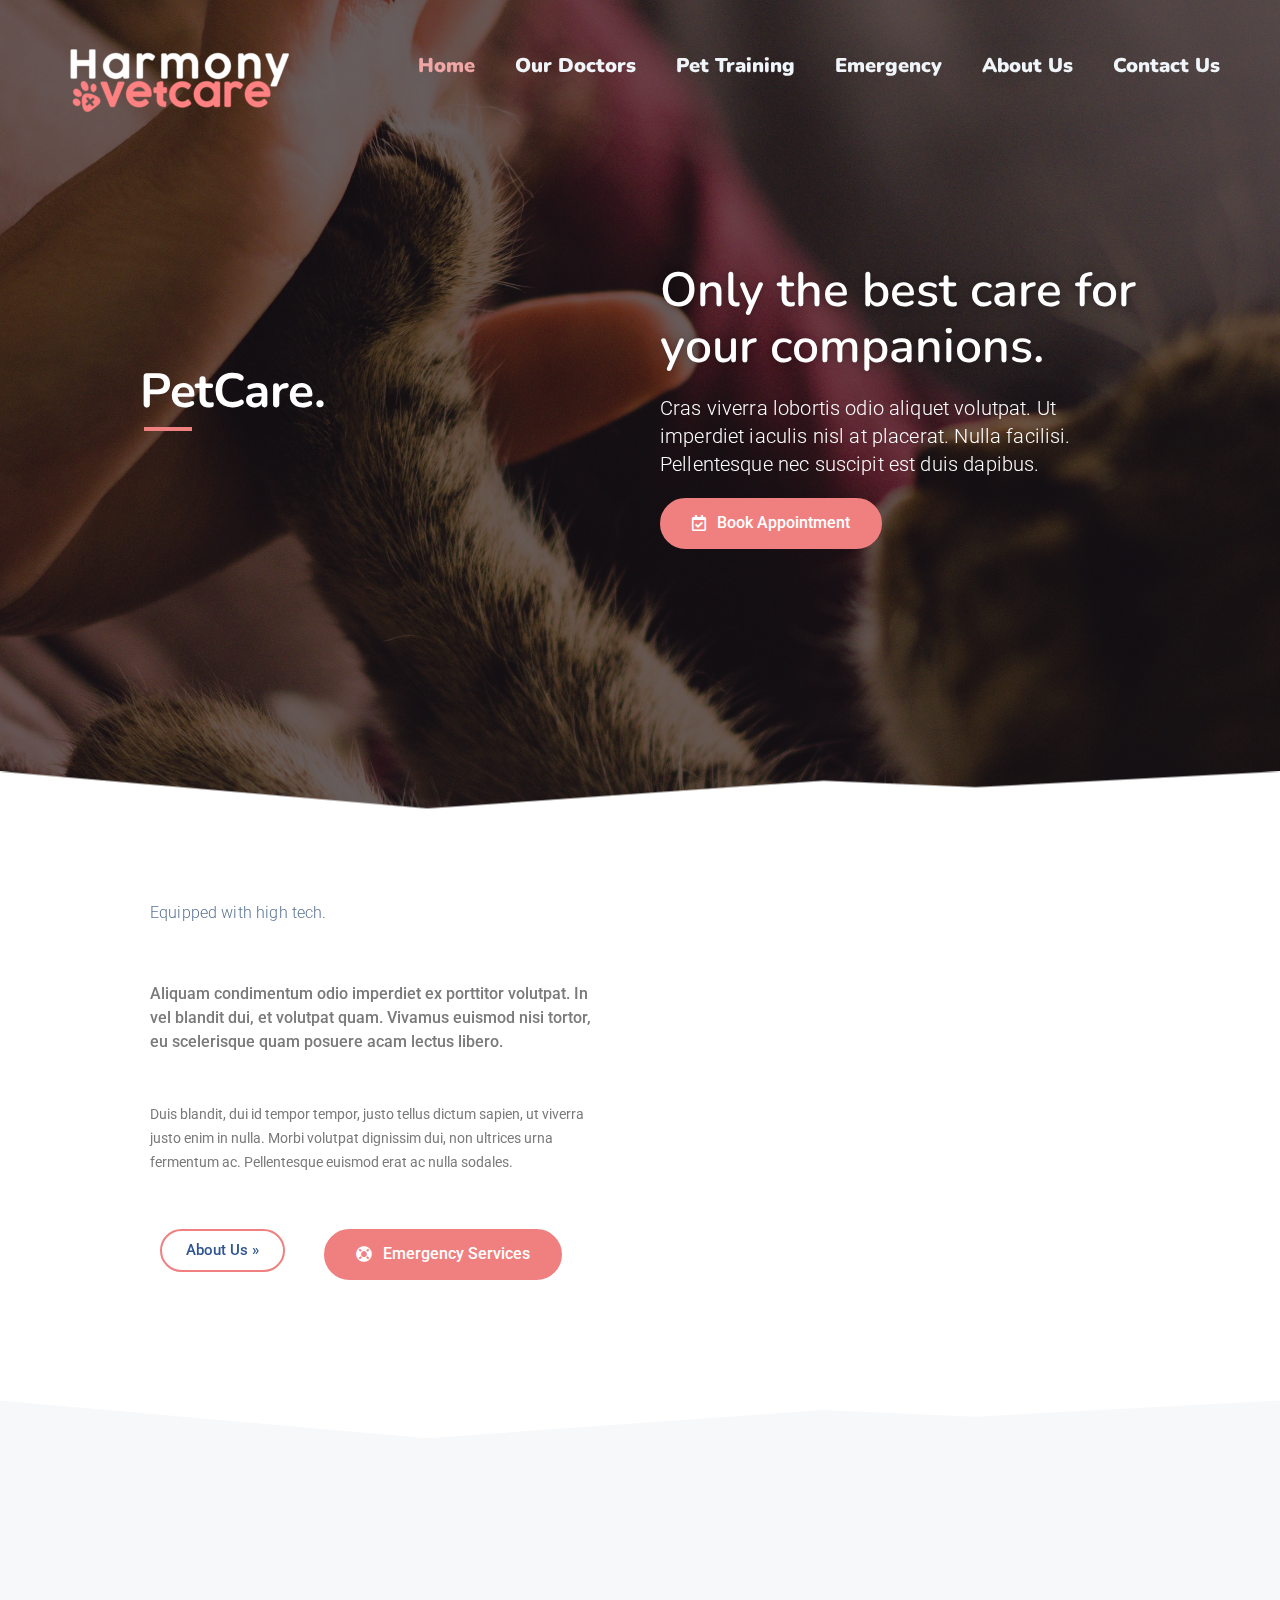
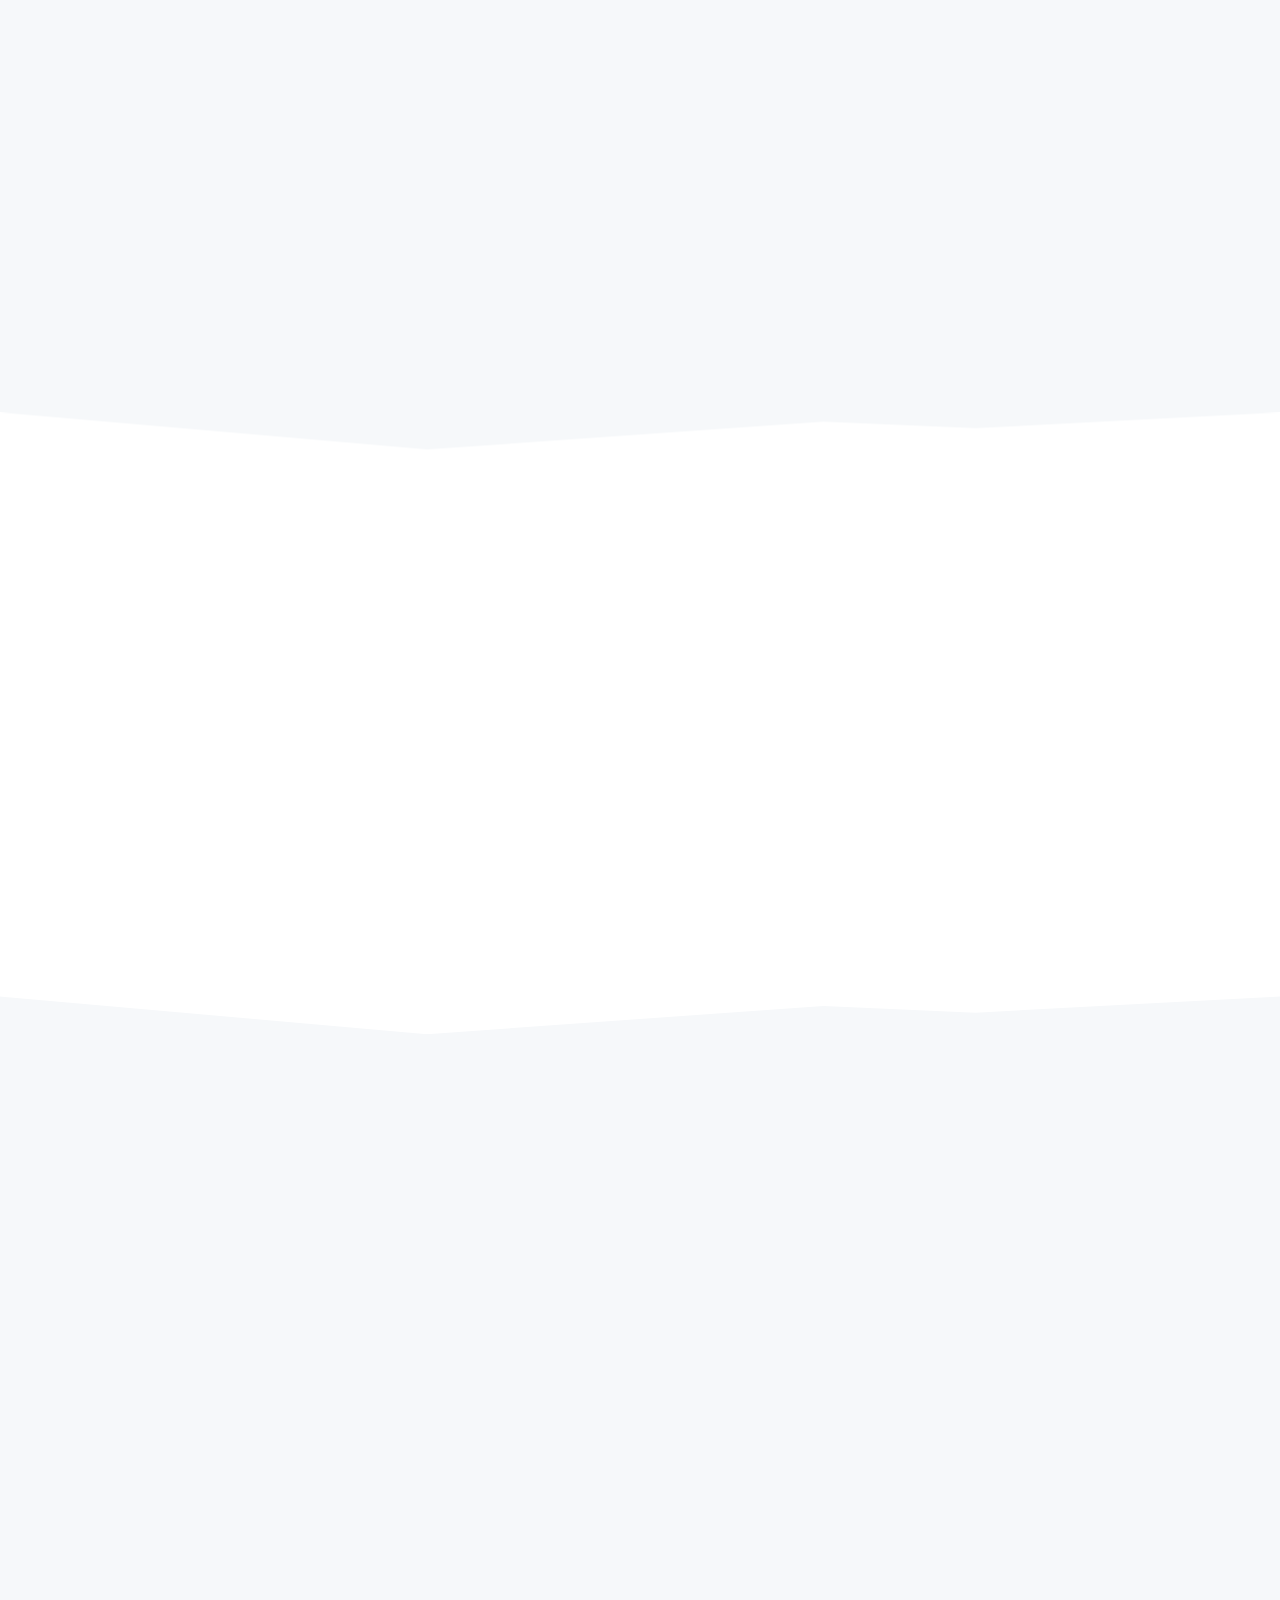
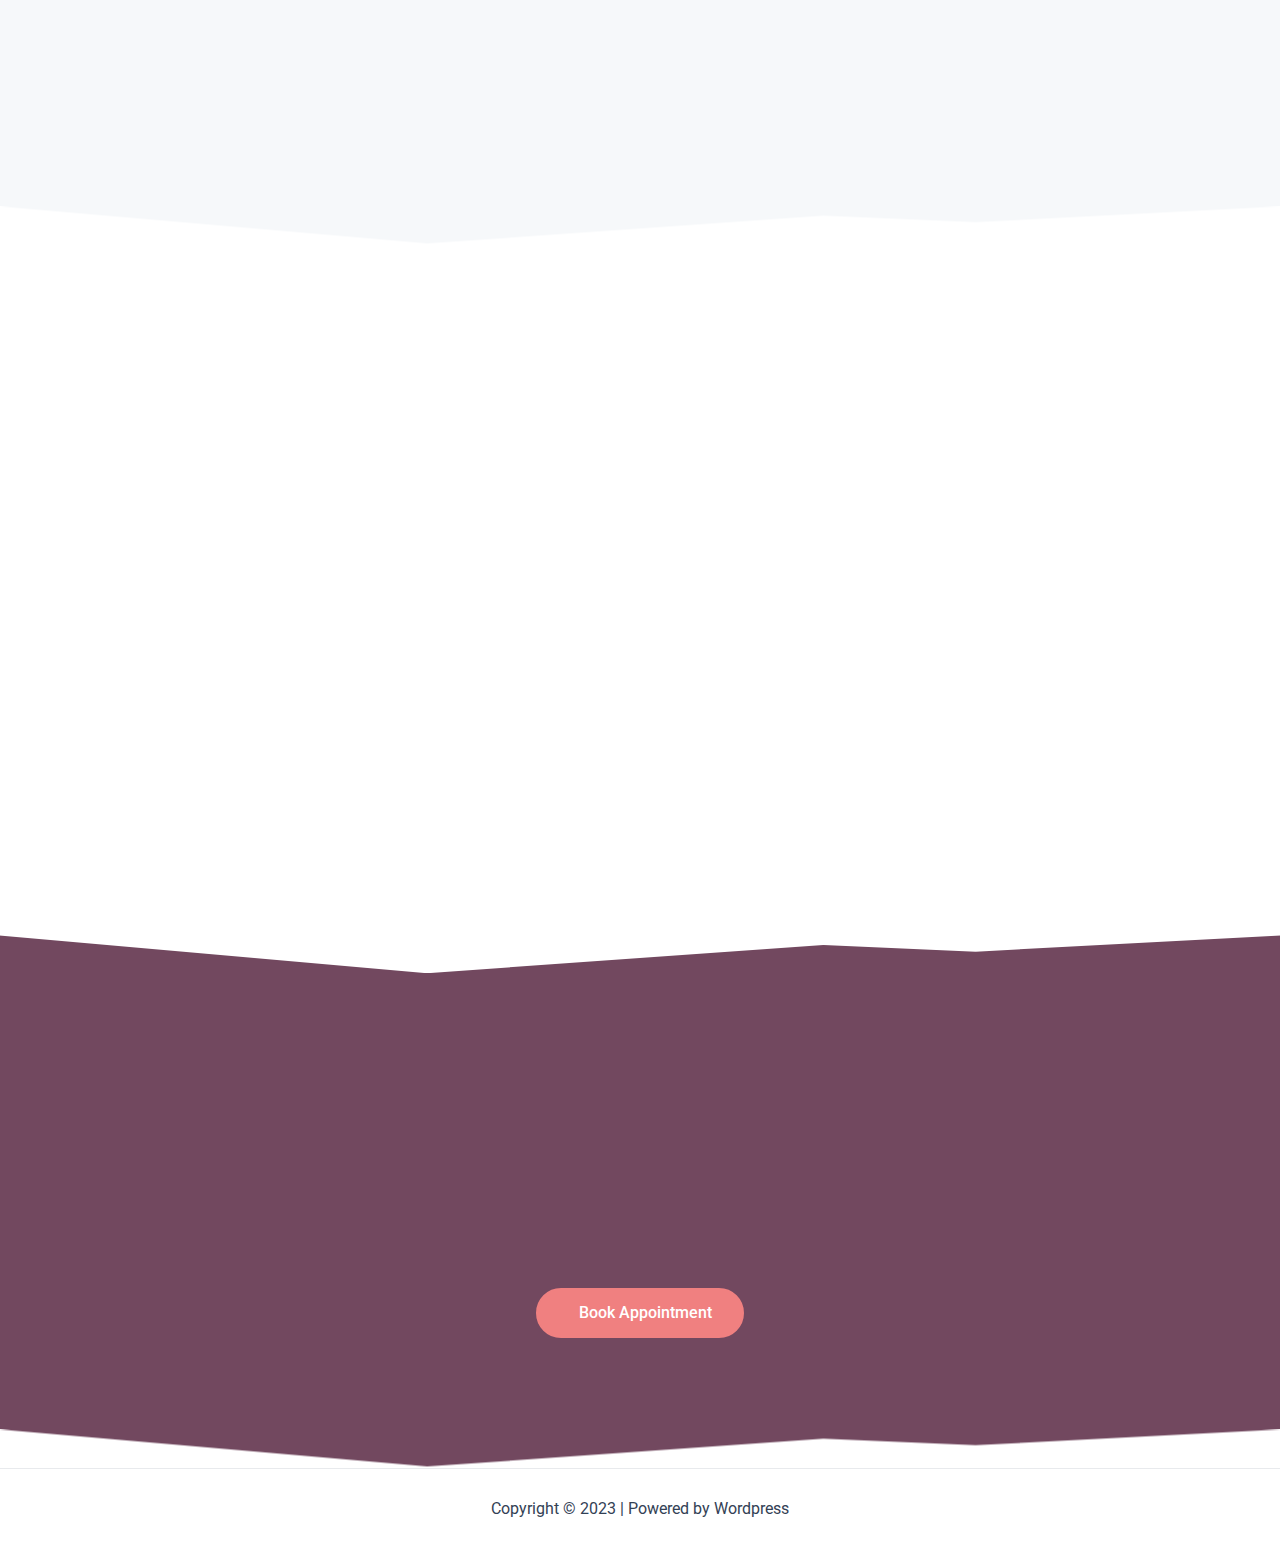
<file: index.html>
<!DOCTYPE html>
<html lang="en-US">
<head>
<meta charset="UTF-8">
<meta name="viewport" content="width=device-width, initial-scale=1">
	 <link rel="profile" href="https://gmpg.org/xfn/11"> 
	 <title></title>
<meta name="robots" content="max-image-preview:large">
<link rel="dns-prefetch" href="//fonts.googleapis.com">
<link rel="alternate" type="application/rss+xml" title=" &raquo; Feed" href="/feed/">
<link rel="alternate" type="application/rss+xml" title=" &raquo; Comments Feed" href="/comments/feed/">
<script>
window._wpemojiSettings = {"baseUrl":"https:\/\/s.w.org\/images\/core\/emoji\/14.0.0\/72x72\/","ext":".png","svgUrl":"https:\/\/s.w.org\/images\/core\/emoji\/14.0.0\/svg\/","svgExt":".svg","source":{"concatemoji":"\/wp-includes\/js\/wp-emoji-release.min.js?ver=6.4.1"}};
/*! This file is auto-generated */
!function(i,n){var o,s,e;function c(e){try{var t={supportTests:e,timestamp:(new Date).valueOf()};sessionStorage.setItem(o,JSON.stringify(t))}catch(e){}}function p(e,t,n){e.clearRect(0,0,e.canvas.width,e.canvas.height),e.fillText(t,0,0);var t=new Uint32Array(e.getImageData(0,0,e.canvas.width,e.canvas.height).data),r=(e.clearRect(0,0,e.canvas.width,e.canvas.height),e.fillText(n,0,0),new Uint32Array(e.getImageData(0,0,e.canvas.width,e.canvas.height).data));return t.every(function(e,t){return e===r[t]})}function u(e,t,n){switch(t){case"flag":return n(e,"🏳️‍⚧️","🏳️​⚧️")?!1:!n(e,"🇺🇳","🇺​🇳")&&!n(e,"🏴󠁧󠁢󠁥󠁮󠁧󠁿","🏴​󠁧​󠁢​󠁥​󠁮​󠁧​󠁿");case"emoji":return!n(e,"🫱🏻‍🫲🏿","🫱🏻​🫲🏿")}return!1}function f(e,t,n){var r="undefined"!=typeof WorkerGlobalScope&&self instanceof WorkerGlobalScope?new OffscreenCanvas(300,150):i.createElement("canvas"),a=r.getContext("2d",{willReadFrequently:!0}),o=(a.textBaseline="top",a.font="600 32px Arial",{});return e.forEach(function(e){o[e]=t(a,e,n)}),o}function t(e){var t=i.createElement("script");t.src=e,t.defer=!0,i.head.appendChild(t)}"undefined"!=typeof Promise&&(o="wpEmojiSettingsSupports",s=["flag","emoji"],n.supports={everything:!0,everythingExceptFlag:!0},e=new Promise(function(e){i.addEventListener("DOMContentLoaded",e,{once:!0})}),new Promise(function(t){var n=function(){try{var e=JSON.parse(sessionStorage.getItem(o));if("object"==typeof e&&"number"==typeof e.timestamp&&(new Date).valueOf()<e.timestamp+604800&&"object"==typeof e.supportTests)return e.supportTests}catch(e){}return null}();if(!n){if("undefined"!=typeof Worker&&"undefined"!=typeof OffscreenCanvas&&"undefined"!=typeof URL&&URL.createObjectURL&&"undefined"!=typeof Blob)try{var e="postMessage("+f.toString()+"("+[JSON.stringify(s),u.toString(),p.toString()].join(",")+"));",r=new Blob([e],{type:"text/javascript"}),a=new Worker(URL.createObjectURL(r),{name:"wpTestEmojiSupports"});return void(a.onmessage=function(e){c(n=e.data),a.terminate(),t(n)})}catch(e){}c(n=f(s,u,p))}t(n)}).then(function(e){for(var t in e)n.supports[t]=e[t],n.supports.everything=n.supports.everything&&n.supports[t],"flag"!==t&&(n.supports.everythingExceptFlag=n.supports.everythingExceptFlag&&n.supports[t]);n.supports.everythingExceptFlag=n.supports.everythingExceptFlag&&!n.supports.flag,n.DOMReady=!1,n.readyCallback=function(){n.DOMReady=!0}}).then(function(){return e}).then(function(){var e;n.supports.everything||(n.readyCallback(),(e=n.source||{}).concatemoji?t(e.concatemoji):e.wpemoji&&e.twemoji&&(t(e.twemoji),t(e.wpemoji)))}))}((window,document),window._wpemojiSettings);
</script>
<link rel="stylesheet" id="astra-theme-css-css" href="/wp-content/themes/astra/assets/css/minified/main.min.css?ver=4.4.1" media="all">
<style id="astra-theme-css-inline-css">:root{--ast-container-default-xlg-padding:3em;--ast-container-default-lg-padding:3em;--ast-container-default-slg-padding:2em;--ast-container-default-md-padding:3em;--ast-container-default-sm-padding:3em;--ast-container-default-xs-padding:2.4em;--ast-container-default-xxs-padding:1.8em;--ast-code-block-background:#ECEFF3;--ast-comment-inputs-background:#F9FAFB;}html{font-size:100%;}a{color:var(--ast-global-color-0);}a:hover,a:focus{color:var(--ast-global-color-1);}body,button,input,select,textarea,.ast-button,.ast-custom-button{font-family:-apple-system,BlinkMacSystemFont,Segoe UI,Roboto,Oxygen-Sans,Ubuntu,Cantarell,Helvetica Neue,sans-serif;font-weight:400;font-size:16px;font-size:1rem;line-height:1.6em;}blockquote{color:var(--ast-global-color-3);}h1,.entry-content h1,h2,.entry-content h2,h3,.entry-content h3,h4,.entry-content h4,h5,.entry-content h5,h6,.entry-content h6,.site-title,.site-title a{font-weight:600;}.site-title{font-size:26px;font-size:1.625rem;display:block;}header .custom-logo-link img{max-width:220px;}.astra-logo-svg{width:220px;}.site-header .site-description{font-size:15px;font-size:0.9375rem;display:none;}.entry-title{font-size:26px;font-size:1.625rem;}h1,.entry-content h1{font-size:40px;font-size:2.5rem;font-weight:600;line-height:1.4em;}h2,.entry-content h2{font-size:32px;font-size:2rem;font-weight:600;line-height:1.25em;}h3,.entry-content h3{font-size:26px;font-size:1.625rem;font-weight:600;line-height:1.2em;}h4,.entry-content h4{font-size:24px;font-size:1.5rem;line-height:1.2em;font-weight:600;}h5,.entry-content h5{font-size:20px;font-size:1.25rem;line-height:1.2em;font-weight:600;}h6,.entry-content h6{font-size:16px;font-size:1rem;line-height:1.25em;font-weight:600;}::selection{background-color:var(--ast-global-color-0);color:#ffffff;}body,h1,.entry-title a,.entry-content h1,h2,.entry-content h2,h3,.entry-content h3,h4,.entry-content h4,h5,.entry-content h5,h6,.entry-content h6{color:var(--ast-global-color-3);}.tagcloud a:hover,.tagcloud a:focus,.tagcloud a.current-item{color:#ffffff;border-color:var(--ast-global-color-0);background-color:var(--ast-global-color-0);}input:focus,input[type="text"]:focus,input[type="email"]:focus,input[type="url"]:focus,input[type="password"]:focus,input[type="reset"]:focus,input[type="search"]:focus,textarea:focus{border-color:var(--ast-global-color-0);}input[type="radio"]:checked,input[type=reset],input[type="checkbox"]:checked,input[type="checkbox"]:hover:checked,input[type="checkbox"]:focus:checked,input[type=range]::-webkit-slider-thumb{border-color:var(--ast-global-color-0);background-color:var(--ast-global-color-0);box-shadow:none;}.site-footer a:hover + .post-count,.site-footer a:focus + .post-count{background:var(--ast-global-color-0);border-color:var(--ast-global-color-0);}.single .nav-links .nav-previous,.single .nav-links .nav-next{color:var(--ast-global-color-0);}.entry-meta,.entry-meta *{line-height:1.45;color:var(--ast-global-color-0);}.entry-meta a:hover,.entry-meta a:hover *,.entry-meta a:focus,.entry-meta a:focus *,.page-links > .page-link,.page-links .page-link:hover,.post-navigation a:hover{color:var(--ast-global-color-1);}#cat option,.secondary .calendar_wrap thead a,.secondary .calendar_wrap thead a:visited{color:var(--ast-global-color-0);}.secondary .calendar_wrap #today,.ast-progress-val span{background:var(--ast-global-color-0);}.secondary a:hover + .post-count,.secondary a:focus + .post-count{background:var(--ast-global-color-0);border-color:var(--ast-global-color-0);}.calendar_wrap #today > a{color:#ffffff;}.page-links .page-link,.single .post-navigation a{color:var(--ast-global-color-0);}.ast-search-menu-icon .search-form button.search-submit{padding:0 4px;}.ast-search-menu-icon form.search-form{padding-right:0;}.ast-search-menu-icon.slide-search input.search-field{width:0;}.ast-header-search .ast-search-menu-icon.ast-dropdown-active .search-form,.ast-header-search .ast-search-menu-icon.ast-dropdown-active .search-field:focus{border-color:var(--ast-global-color-0);transition:all 0.2s;}.search-form input.search-field:focus{outline:none;}.ast-search-menu-icon .search-form button.search-submit:focus,.ast-theme-transparent-header .ast-header-search .ast-dropdown-active .ast-icon,.ast-theme-transparent-header .ast-inline-search .search-field:focus .ast-icon{color:var(--ast-global-color-1);}.ast-header-search .slide-search .search-form{border:2px solid var(--ast-global-color-0);}.ast-header-search .slide-search .search-field{background-color:#fff;}.ast-archive-title{color:var(--ast-global-color-2);}.widget-title,.widget .wp-block-heading{font-size:22px;font-size:1.375rem;color:var(--ast-global-color-2);}.ast-single-post .entry-content a,.ast-comment-content a:not(.ast-comment-edit-reply-wrap a){text-decoration:underline;}.ast-single-post .wp-block-button .wp-block-button__link,.ast-single-post .elementor-button-wrapper .elementor-button,.ast-single-post .entry-content .uagb-tab a,.ast-single-post .entry-content .uagb-ifb-cta a,.ast-single-post .entry-content .wp-block-uagb-buttons a,.ast-single-post .entry-content .uabb-module-content a,.ast-single-post .entry-content .uagb-post-grid a,.ast-single-post .entry-content .uagb-timeline a,.ast-single-post .entry-content .uagb-toc__wrap a,.ast-single-post .entry-content .uagb-taxomony-box a,.ast-single-post .entry-content .woocommerce a,.entry-content .wp-block-latest-posts > li > a,.ast-single-post .entry-content .wp-block-file__button,li.ast-post-filter-single,.ast-single-post .wp-block-buttons .wp-block-button.is-style-outline .wp-block-button__link{text-decoration:none;}a:focus-visible,.ast-menu-toggle:focus-visible,.site .skip-link:focus-visible,.wp-block-loginout input:focus-visible,.wp-block-search.wp-block-search__button-inside .wp-block-search__inside-wrapper,.ast-header-navigation-arrow:focus-visible,.woocommerce .wc-proceed-to-checkout > .checkout-button:focus-visible,.woocommerce .woocommerce-MyAccount-navigation ul li a:focus-visible,.ast-orders-table__row .ast-orders-table__cell:focus-visible,.woocommerce .woocommerce-order-details .order-again > .button:focus-visible,.woocommerce .woocommerce-message a.button.wc-forward:focus-visible,.woocommerce #minus_qty:focus-visible,.woocommerce #plus_qty:focus-visible,a#ast-apply-coupon:focus-visible,.woocommerce .woocommerce-info a:focus-visible,.woocommerce .astra-shop-summary-wrap a:focus-visible,.woocommerce a.wc-forward:focus-visible,#ast-apply-coupon:focus-visible,.woocommerce-js .woocommerce-mini-cart-item a.remove:focus-visible{outline-style:dotted;outline-color:inherit;outline-width:thin;border-color:transparent;}input:focus,input[type="text"]:focus,input[type="email"]:focus,input[type="url"]:focus,input[type="password"]:focus,input[type="reset"]:focus,input[type="number"]:focus,textarea:focus,.wp-block-search__input:focus,[data-section="section-header-mobile-trigger"] .ast-button-wrap .ast-mobile-menu-trigger-minimal:focus,.ast-mobile-popup-drawer.active .menu-toggle-close:focus,.woocommerce-ordering select.orderby:focus,#ast-scroll-top:focus,#coupon_code:focus,.woocommerce-page #comment:focus,.woocommerce #reviews #respond input#submit:focus,.woocommerce a.add_to_cart_button:focus,.woocommerce .button.single_add_to_cart_button:focus,.woocommerce .woocommerce-cart-form button:focus,.woocommerce .woocommerce-cart-form__cart-item .quantity .qty:focus,.woocommerce .woocommerce-billing-fields .woocommerce-billing-fields__field-wrapper .woocommerce-input-wrapper > .input-text:focus,.woocommerce #order_comments:focus,.woocommerce #place_order:focus,.woocommerce .woocommerce-address-fields .woocommerce-address-fields__field-wrapper .woocommerce-input-wrapper > .input-text:focus,.woocommerce .woocommerce-MyAccount-content form button:focus,.woocommerce .woocommerce-MyAccount-content .woocommerce-EditAccountForm .woocommerce-form-row .woocommerce-Input.input-text:focus,.woocommerce .ast-woocommerce-container .woocommerce-pagination ul.page-numbers li a:focus,body #content .woocommerce form .form-row .select2-container--default .select2-selection--single:focus,#ast-coupon-code:focus,.woocommerce.woocommerce-js .quantity input[type=number]:focus,.woocommerce-js .woocommerce-mini-cart-item .quantity input[type=number]:focus,.woocommerce p#ast-coupon-trigger:focus{border-style:dotted;border-color:inherit;border-width:thin;outline-color:transparent;}.ast-logo-title-inline .site-logo-img{padding-right:1em;}.site-logo-img img{ transition:all 0.2s linear;}.ast-page-builder-template .hentry {margin: 0;}.ast-page-builder-template .site-content > .ast-container {max-width: 100%;padding: 0;}.ast-page-builder-template .site-content #primary {padding: 0;margin: 0;}.ast-page-builder-template .no-results {text-align: center;margin: 4em auto;}.ast-page-builder-template .ast-pagination {padding: 2em;}.ast-page-builder-template .entry-header.ast-no-title.ast-no-thumbnail {margin-top: 0;}.ast-page-builder-template .entry-header.ast-header-without-markup {margin-top: 0;margin-bottom: 0;}.ast-page-builder-template .entry-header.ast-no-title.ast-no-meta {margin-bottom: 0;}.ast-page-builder-template.single .post-navigation {padding-bottom: 2em;}.ast-page-builder-template.single-post .site-content > .ast-container {max-width: 100%;}.ast-page-builder-template .entry-header {margin-top: 2em;margin-left: auto;margin-right: auto;}.ast-page-builder-template .ast-archive-description {margin: 2em auto 0;padding-left: 20px;padding-right: 20px;}.ast-page-builder-template .ast-row {margin-left: 0;margin-right: 0;}.single.ast-page-builder-template .entry-header + .entry-content {margin-bottom: 2em;}@media(min-width: 921px) {.ast-page-builder-template.archive.ast-right-sidebar .ast-row article,.ast-page-builder-template.archive.ast-left-sidebar .ast-row article {padding-left: 0;padding-right: 0;}}@media (max-width:921px){#ast-desktop-header{display:none;}}@media (min-width:922px){#ast-mobile-header{display:none;}}.wp-block-buttons.aligncenter{justify-content:center;}@media (max-width:921px){.ast-theme-transparent-header #primary,.ast-theme-transparent-header #secondary{padding:0;}}@media (max-width:921px){.ast-plain-container.ast-no-sidebar #primary{padding:0;}}.ast-plain-container.ast-no-sidebar #primary{margin-top:0;margin-bottom:0;}.wp-block-button.is-style-outline .wp-block-button__link{border-color:var(--ast-global-color-0);}div.wp-block-button.is-style-outline > .wp-block-button__link:not(.has-text-color),div.wp-block-button.wp-block-button__link.is-style-outline:not(.has-text-color){color:var(--ast-global-color-0);}.wp-block-button.is-style-outline .wp-block-button__link:hover,.wp-block-buttons .wp-block-button.is-style-outline .wp-block-button__link:focus,.wp-block-buttons .wp-block-button.is-style-outline > .wp-block-button__link:not(.has-text-color):hover,.wp-block-buttons .wp-block-button.wp-block-button__link.is-style-outline:not(.has-text-color):hover{color:#ffffff;background-color:var(--ast-global-color-1);border-color:var(--ast-global-color-1);}.post-page-numbers.current .page-link,.ast-pagination .page-numbers.current{color:#ffffff;border-color:var(--ast-global-color-0);background-color:var(--ast-global-color-0);border-radius:2px;}.wp-block-button.is-style-outline .wp-block-button__link,.ast-outline-button{border-color:var(--ast-global-color-0);font-family:inherit;font-weight:500;font-size:16px;font-size:1rem;line-height:1em;background-color:transparent;}.wp-block-buttons .wp-block-button.is-style-outline > .wp-block-button__link:not(.has-text-color),.wp-block-buttons .wp-block-button.wp-block-button__link.is-style-outline:not(.has-text-color),.ast-outline-button{color:var(--ast-global-color-0);}.wp-block-button.is-style-outline .wp-block-button__link:hover,.wp-block-buttons .wp-block-button.is-style-outline .wp-block-button__link:focus,.wp-block-buttons .wp-block-button.is-style-outline > .wp-block-button__link:not(.has-text-color):hover,.wp-block-buttons .wp-block-button.wp-block-button__link.is-style-outline:not(.has-text-color):hover,.ast-outline-button:hover,.ast-outline-button:focus{color:#ffffff;background-color:var(--ast-global-color-1);border-color:var(--ast-global-color-1);}.entry-content[ast-blocks-layout] > figure{margin-bottom:1em;}h1.widget-title{font-weight:600;}h2.widget-title{font-weight:600;}h3.widget-title{font-weight:600;}#page{display:flex;flex-direction:column;min-height:100vh;}.ast-404-layout-1 h1.page-title{color:var(--ast-global-color-2);}.single .post-navigation a{line-height:1em;height:inherit;}.error-404 .page-sub-title{font-size:1.5rem;font-weight:inherit;}.search .site-content .content-area .search-form{margin-bottom:0;}#page .site-content{flex-grow:1;}.widget{margin-bottom:1.25em;}#secondary li{line-height:1.5em;}#secondary .wp-block-group h2{margin-bottom:0.7em;}#secondary h2{font-size:1.7rem;}.ast-separate-container .ast-article-post,.ast-separate-container .ast-article-single,.ast-separate-container .ast-comment-list li.depth-1,.ast-separate-container .comment-respond{padding:3em;}.ast-separate-container .ast-article-single .ast-article-single{padding:0;}.ast-article-single .wp-block-post-template-is-layout-grid{padding-left:0;}.ast-separate-container .ast-comment-list li.depth-1,.hentry{margin-bottom:2em;}.ast-separate-container .ast-archive-description,.ast-separate-container .ast-author-box{border-bottom:1px solid var(--ast-border-color);}.ast-separate-container .comments-title{padding:2em 2em 0 2em;}.ast-page-builder-template .comment-form-textarea,.ast-comment-formwrap .ast-grid-common-col{padding:0;}.ast-comment-formwrap{padding:0;display:inline-flex;column-gap:20px;width:100%;margin-left:0;margin-right:0;}.comments-area textarea#comment:focus,.comments-area textarea#comment:active,.comments-area .ast-comment-formwrap input[type="text"]:focus,.comments-area .ast-comment-formwrap input[type="text"]:active {box-shadow:none;outline:none;}.archive.ast-page-builder-template .entry-header{margin-top:2em;}.ast-page-builder-template .ast-comment-formwrap{width:100%;}.entry-title{margin-bottom:0.5em;}.ast-archive-description p{font-size:inherit;font-weight:inherit;line-height:inherit;}@media (min-width:921px){.ast-left-sidebar.ast-page-builder-template #secondary,.archive.ast-right-sidebar.ast-page-builder-template .site-main{padding-left:20px;padding-right:20px;}}@media (max-width:544px){.ast-comment-formwrap.ast-row{column-gap:10px;display:inline-block;}#ast-commentform .ast-grid-common-col{position:relative;width:100%;}}@media (min-width:1201px){.ast-separate-container .ast-article-post,.ast-separate-container .ast-article-single,.ast-separate-container .ast-author-box,.ast-separate-container .ast-404-layout-1,.ast-separate-container .no-results{padding:3em;}}@media (max-width:921px){.ast-separate-container #primary,.ast-separate-container #secondary{padding:1.5em 0;}#primary,#secondary{padding:1.5em 0;margin:0;}.ast-left-sidebar #content > .ast-container{display:flex;flex-direction:column-reverse;width:100%;}}@media (min-width:922px){.ast-separate-container.ast-right-sidebar #primary,.ast-separate-container.ast-left-sidebar #primary{border:0;}.search-no-results.ast-separate-container #primary{margin-bottom:4em;}}.wp-block-button .wp-block-button__link{color:#ffffff;}.wp-block-button .wp-block-button__link:hover,.wp-block-button .wp-block-button__link:focus{color:#ffffff;background-color:var(--ast-global-color-1);border-color:var(--ast-global-color-1);}.elementor-widget-heading h1.elementor-heading-title{line-height:1.4em;}.elementor-widget-heading h2.elementor-heading-title{line-height:1.25em;}.elementor-widget-heading h3.elementor-heading-title{line-height:1.2em;}.elementor-widget-heading h4.elementor-heading-title{line-height:1.2em;}.elementor-widget-heading h5.elementor-heading-title{line-height:1.2em;}.elementor-widget-heading h6.elementor-heading-title{line-height:1.25em;}.wp-block-button .wp-block-button__link,.wp-block-search .wp-block-search__button,body .wp-block-file .wp-block-file__button{border-color:var(--ast-global-color-0);background-color:var(--ast-global-color-0);color:#ffffff;font-family:inherit;font-weight:500;line-height:1em;font-size:16px;font-size:1rem;padding-top:15px;padding-right:30px;padding-bottom:15px;padding-left:30px;}@media (max-width:921px){.wp-block-button .wp-block-button__link,.wp-block-search .wp-block-search__button,body .wp-block-file .wp-block-file__button{padding-top:14px;padding-right:28px;padding-bottom:14px;padding-left:28px;}}@media (max-width:544px){.wp-block-button .wp-block-button__link,.wp-block-search .wp-block-search__button,body .wp-block-file .wp-block-file__button{padding-top:12px;padding-right:24px;padding-bottom:12px;padding-left:24px;}}.menu-toggle,button,.ast-button,.ast-custom-button,.button,input#submit,input[type="button"],input[type="submit"],input[type="reset"],#comments .submit,.search .search-submit,form[CLASS*="wp-block-search__"].wp-block-search .wp-block-search__inside-wrapper .wp-block-search__button,body .wp-block-file .wp-block-file__button,.search .search-submit,.woocommerce-js a.button,.woocommerce button.button,.woocommerce .woocommerce-message a.button,.woocommerce #respond input#submit.alt,.woocommerce input.button.alt,.woocommerce input.button,.woocommerce input.button:disabled,.woocommerce input.button:disabled[disabled],.woocommerce input.button:disabled:hover,.woocommerce input.button:disabled[disabled]:hover,.woocommerce #respond input#submit,.woocommerce button.button.alt.disabled,.wc-block-grid__products .wc-block-grid__product .wp-block-button__link,.wc-block-grid__product-onsale,[CLASS*="wc-block"] button,.woocommerce-js .astra-cart-drawer .astra-cart-drawer-content .woocommerce-mini-cart__buttons .button:not(.checkout):not(.ast-continue-shopping),.woocommerce-js .astra-cart-drawer .astra-cart-drawer-content .woocommerce-mini-cart__buttons a.checkout,.woocommerce button.button.alt.disabled.wc-variation-selection-needed{border-style:solid;border-top-width:0;border-right-width:0;border-left-width:0;border-bottom-width:0;color:#ffffff;border-color:var(--ast-global-color-0);background-color:var(--ast-global-color-0);padding-top:15px;padding-right:30px;padding-bottom:15px;padding-left:30px;font-family:inherit;font-weight:500;font-size:16px;font-size:1rem;line-height:1em;}button:focus,.menu-toggle:hover,button:hover,.ast-button:hover,.ast-custom-button:hover .button:hover,.ast-custom-button:hover ,input[type=reset]:hover,input[type=reset]:focus,input#submit:hover,input#submit:focus,input[type="button"]:hover,input[type="button"]:focus,input[type="submit"]:hover,input[type="submit"]:focus,form[CLASS*="wp-block-search__"].wp-block-search .wp-block-search__inside-wrapper .wp-block-search__button:hover,form[CLASS*="wp-block-search__"].wp-block-search .wp-block-search__inside-wrapper .wp-block-search__button:focus,body .wp-block-file .wp-block-file__button:hover,body .wp-block-file .wp-block-file__button:focus,.woocommerce-js a.button:hover,.woocommerce button.button:hover,.woocommerce .woocommerce-message a.button:hover,.woocommerce #respond input#submit:hover,.woocommerce #respond input#submit.alt:hover,.woocommerce input.button.alt:hover,.woocommerce input.button:hover,.woocommerce button.button.alt.disabled:hover,.wc-block-grid__products .wc-block-grid__product .wp-block-button__link:hover,[CLASS*="wc-block"] button:hover,.woocommerce-js .astra-cart-drawer .astra-cart-drawer-content .woocommerce-mini-cart__buttons .button:not(.checkout):not(.ast-continue-shopping):hover,.woocommerce-js .astra-cart-drawer .astra-cart-drawer-content .woocommerce-mini-cart__buttons a.checkout:hover,.woocommerce button.button.alt.disabled.wc-variation-selection-needed:hover{color:#ffffff;background-color:var(--ast-global-color-1);border-color:var(--ast-global-color-1);}form[CLASS*="wp-block-search__"].wp-block-search .wp-block-search__inside-wrapper .wp-block-search__button.has-icon{padding-top:calc(15px - 3px);padding-right:calc(30px - 3px);padding-bottom:calc(15px - 3px);padding-left:calc(30px - 3px);}@media (max-width:921px){.menu-toggle,button,.ast-button,.ast-custom-button,.button,input#submit,input[type="button"],input[type="submit"],input[type="reset"],#comments .submit,.search .search-submit,form[CLASS*="wp-block-search__"].wp-block-search .wp-block-search__inside-wrapper .wp-block-search__button,body .wp-block-file .wp-block-file__button,.search .search-submit,.woocommerce-js a.button,.woocommerce button.button,.woocommerce .woocommerce-message a.button,.woocommerce #respond input#submit.alt,.woocommerce input.button.alt,.woocommerce input.button,.woocommerce input.button:disabled,.woocommerce input.button:disabled[disabled],.woocommerce input.button:disabled:hover,.woocommerce input.button:disabled[disabled]:hover,.woocommerce #respond input#submit,.woocommerce button.button.alt.disabled,.wc-block-grid__products .wc-block-grid__product .wp-block-button__link,.wc-block-grid__product-onsale,[CLASS*="wc-block"] button,.woocommerce-js .astra-cart-drawer .astra-cart-drawer-content .woocommerce-mini-cart__buttons .button:not(.checkout):not(.ast-continue-shopping),.woocommerce-js .astra-cart-drawer .astra-cart-drawer-content .woocommerce-mini-cart__buttons a.checkout,.woocommerce button.button.alt.disabled.wc-variation-selection-needed{padding-top:14px;padding-right:28px;padding-bottom:14px;padding-left:28px;}}@media (max-width:544px){.menu-toggle,button,.ast-button,.ast-custom-button,.button,input#submit,input[type="button"],input[type="submit"],input[type="reset"],#comments .submit,.search .search-submit,form[CLASS*="wp-block-search__"].wp-block-search .wp-block-search__inside-wrapper .wp-block-search__button,body .wp-block-file .wp-block-file__button,.search .search-submit,.woocommerce-js a.button,.woocommerce button.button,.woocommerce .woocommerce-message a.button,.woocommerce #respond input#submit.alt,.woocommerce input.button.alt,.woocommerce input.button,.woocommerce input.button:disabled,.woocommerce input.button:disabled[disabled],.woocommerce input.button:disabled:hover,.woocommerce input.button:disabled[disabled]:hover,.woocommerce #respond input#submit,.woocommerce button.button.alt.disabled,.wc-block-grid__products .wc-block-grid__product .wp-block-button__link,.wc-block-grid__product-onsale,[CLASS*="wc-block"] button,.woocommerce-js .astra-cart-drawer .astra-cart-drawer-content .woocommerce-mini-cart__buttons .button:not(.checkout):not(.ast-continue-shopping),.woocommerce-js .astra-cart-drawer .astra-cart-drawer-content .woocommerce-mini-cart__buttons a.checkout,.woocommerce button.button.alt.disabled.wc-variation-selection-needed{padding-top:12px;padding-right:24px;padding-bottom:12px;padding-left:24px;}}@media (max-width:921px){.ast-mobile-header-stack .main-header-bar .ast-search-menu-icon{display:inline-block;}.ast-header-break-point.ast-header-custom-item-outside .ast-mobile-header-stack .main-header-bar .ast-search-icon{margin:0;}.ast-comment-avatar-wrap img{max-width:2.5em;}.ast-separate-container .ast-comment-list li.depth-1{padding:1.5em 2.14em;}.ast-separate-container .comment-respond{padding:2em 2.14em;}.ast-comment-meta{padding:0 1.8888em 1.3333em;}}@media (min-width:544px){.ast-container{max-width:100%;}}@media (max-width:544px){.ast-separate-container .ast-article-post,.ast-separate-container .ast-article-single,.ast-separate-container .comments-title,.ast-separate-container .ast-archive-description{padding:1.5em 1em;}.ast-separate-container #content .ast-container{padding-left:0.54em;padding-right:0.54em;}.ast-separate-container .ast-comment-list li.depth-1{padding:1.5em 1em;margin-bottom:1.5em;}.ast-separate-container .ast-comment-list .bypostauthor{padding:.5em;}.ast-search-menu-icon.ast-dropdown-active .search-field{width:170px;}}.ast-separate-container{background-color:var(--ast-global-color-4);;}@media (max-width:921px){.site-title{display:block;}.site-header .site-description{display:none;}.entry-title{font-size:30px;}h1,.entry-content h1{font-size:30px;}h2,.entry-content h2{font-size:25px;}h3,.entry-content h3{font-size:20px;}}@media (max-width:544px){.site-title{display:block;}.site-header .site-description{display:none;}.entry-title{font-size:30px;}h1,.entry-content h1{font-size:30px;}h2,.entry-content h2{font-size:25px;}h3,.entry-content h3{font-size:20px;}}@media (max-width:921px){html{font-size:91.2%;}}@media (max-width:544px){html{font-size:91.2%;}}@media (min-width:922px){.ast-container{max-width:1240px;}}@media (min-width:922px){.site-content .ast-container{display:flex;}}@media (max-width:921px){.site-content .ast-container{flex-direction:column;}}@media (min-width:922px){.main-header-menu .sub-menu .menu-item.ast-left-align-sub-menu:hover > .sub-menu,.main-header-menu .sub-menu .menu-item.ast-left-align-sub-menu.focus > .sub-menu{margin-left:-0px;}}.ast-theme-transparent-header [data-section="section-header-mobile-trigger"] .ast-button-wrap .ast-mobile-menu-trigger-minimal{background:transparent;}.entry-content li > p{margin-bottom:0;}blockquote,cite {font-style: initial;}.wp-block-file {display: flex;align-items: center;flex-wrap: wrap;justify-content: space-between;}.wp-block-pullquote {border: none;}.wp-block-pullquote blockquote::before {content: "\201D";font-family: "Helvetica",sans-serif;display: flex;transform: rotate( 180deg );font-size: 6rem;font-style: normal;line-height: 1;font-weight: bold;align-items: center;justify-content: center;}.has-text-align-right > blockquote::before {justify-content: flex-start;}.has-text-align-left > blockquote::before {justify-content: flex-end;}figure.wp-block-pullquote.is-style-solid-color blockquote {max-width: 100%;text-align: inherit;}html body {--wp--custom--ast-default-block-top-padding: 3em;--wp--custom--ast-default-block-right-padding: 3em;--wp--custom--ast-default-block-bottom-padding: 3em;--wp--custom--ast-default-block-left-padding: 3em;--wp--custom--ast-container-width: 1200px;--wp--custom--ast-content-width-size: 1200px;--wp--custom--ast-wide-width-size: calc(1200px + var(--wp--custom--ast-default-block-left-padding) + var(--wp--custom--ast-default-block-right-padding));}.ast-narrow-container {--wp--custom--ast-content-width-size: 750px;--wp--custom--ast-wide-width-size: 750px;}@media(max-width: 921px) {html body {--wp--custom--ast-default-block-top-padding: 3em;--wp--custom--ast-default-block-right-padding: 2em;--wp--custom--ast-default-block-bottom-padding: 3em;--wp--custom--ast-default-block-left-padding: 2em;}}@media(max-width: 544px) {html body {--wp--custom--ast-default-block-top-padding: 3em;--wp--custom--ast-default-block-right-padding: 1.5em;--wp--custom--ast-default-block-bottom-padding: 3em;--wp--custom--ast-default-block-left-padding: 1.5em;}}.entry-content > .wp-block-group,.entry-content > .wp-block-cover,.entry-content > .wp-block-columns {padding-top: var(--wp--custom--ast-default-block-top-padding);padding-right: var(--wp--custom--ast-default-block-right-padding);padding-bottom: var(--wp--custom--ast-default-block-bottom-padding);padding-left: var(--wp--custom--ast-default-block-left-padding);}.ast-plain-container.ast-no-sidebar .entry-content > .alignfull,.ast-page-builder-template .ast-no-sidebar .entry-content > .alignfull {margin-left: calc( -50vw + 50%);margin-right: calc( -50vw + 50%);max-width: 100vw;width: 100vw;}.ast-plain-container.ast-no-sidebar .entry-content .alignfull .alignfull,.ast-page-builder-template.ast-no-sidebar .entry-content .alignfull .alignfull,.ast-plain-container.ast-no-sidebar .entry-content .alignfull .alignwide,.ast-page-builder-template.ast-no-sidebar .entry-content .alignfull .alignwide,.ast-plain-container.ast-no-sidebar .entry-content .alignwide .alignfull,.ast-page-builder-template.ast-no-sidebar .entry-content .alignwide .alignfull,.ast-plain-container.ast-no-sidebar .entry-content .alignwide .alignwide,.ast-page-builder-template.ast-no-sidebar .entry-content .alignwide .alignwide,.ast-plain-container.ast-no-sidebar .entry-content .wp-block-column .alignfull,.ast-page-builder-template.ast-no-sidebar .entry-content .wp-block-column .alignfull,.ast-plain-container.ast-no-sidebar .entry-content .wp-block-column .alignwide,.ast-page-builder-template.ast-no-sidebar .entry-content .wp-block-column .alignwide {margin-left: auto;margin-right: auto;width: 100%;}[ast-blocks-layout] .wp-block-separator:not(.is-style-dots) {height: 0;}[ast-blocks-layout] .wp-block-separator {margin: 20px auto;}[ast-blocks-layout] .wp-block-separator:not(.is-style-wide):not(.is-style-dots) {max-width: 100px;}[ast-blocks-layout] .wp-block-separator.has-background {padding: 0;}.entry-content[ast-blocks-layout] > * {max-width: var(--wp--custom--ast-content-width-size);margin-left: auto;margin-right: auto;}.entry-content[ast-blocks-layout] > .alignwide {max-width: var(--wp--custom--ast-wide-width-size);}.entry-content[ast-blocks-layout] .alignfull {max-width: none;}.entry-content .wp-block-columns {margin-bottom: 0;}blockquote {margin: 1.5em;border: none;}.wp-block-quote:not(.has-text-align-right):not(.has-text-align-center) {border-left: 5px solid rgba(0,0,0,0.05);}.has-text-align-right > blockquote,blockquote.has-text-align-right {border-right: 5px solid rgba(0,0,0,0.05);}.has-text-align-left > blockquote,blockquote.has-text-align-left {border-left: 5px solid rgba(0,0,0,0.05);}.wp-block-site-tagline,.wp-block-latest-posts .read-more {margin-top: 15px;}.wp-block-loginout p label {display: block;}.wp-block-loginout p:not(.login-remember):not(.login-submit) input {width: 100%;}.wp-block-loginout input:focus {border-color: transparent;}.wp-block-loginout input:focus {outline: thin dotted;}.entry-content .wp-block-media-text .wp-block-media-text__content {padding: 0 0 0 8%;}.entry-content .wp-block-media-text.has-media-on-the-right .wp-block-media-text__content {padding: 0 8% 0 0;}.entry-content .wp-block-media-text.has-background .wp-block-media-text__content {padding: 8%;}.entry-content .wp-block-cover:not([class*="background-color"]) .wp-block-cover__inner-container,.entry-content .wp-block-cover:not([class*="background-color"]) .wp-block-cover-image-text,.entry-content .wp-block-cover:not([class*="background-color"]) .wp-block-cover-text,.entry-content .wp-block-cover-image:not([class*="background-color"]) .wp-block-cover__inner-container,.entry-content .wp-block-cover-image:not([class*="background-color"]) .wp-block-cover-image-text,.entry-content .wp-block-cover-image:not([class*="background-color"]) .wp-block-cover-text {color: var(--ast-global-color-5);}.wp-block-loginout .login-remember input {width: 1.1rem;height: 1.1rem;margin: 0 5px 4px 0;vertical-align: middle;}.wp-block-latest-posts > li > *:first-child,.wp-block-latest-posts:not(.is-grid) > li:first-child {margin-top: 0;}.wp-block-search__inside-wrapper .wp-block-search__input {padding: 0 10px;color: var(--ast-global-color-3);background: var(--ast-global-color-5);border-color: var(--ast-border-color);}.wp-block-latest-posts .read-more {margin-bottom: 1.5em;}.wp-block-search__no-button .wp-block-search__inside-wrapper .wp-block-search__input {padding-top: 5px;padding-bottom: 5px;}.wp-block-latest-posts .wp-block-latest-posts__post-date,.wp-block-latest-posts .wp-block-latest-posts__post-author {font-size: 1rem;}.wp-block-latest-posts > li > *,.wp-block-latest-posts:not(.is-grid) > li {margin-top: 12px;margin-bottom: 12px;}.ast-page-builder-template .entry-content[ast-blocks-layout] > *,.ast-page-builder-template .entry-content[ast-blocks-layout] > .alignfull > * {max-width: none;}.ast-page-builder-template .entry-content[ast-blocks-layout] > .alignwide > * {max-width: var(--wp--custom--ast-wide-width-size);}.ast-page-builder-template .entry-content[ast-blocks-layout] > .inherit-container-width > *,.ast-page-builder-template .entry-content[ast-blocks-layout] > * > *,.entry-content[ast-blocks-layout] > .wp-block-cover .wp-block-cover__inner-container {max-width: var(--wp--custom--ast-content-width-size);margin-left: auto;margin-right: auto;}.entry-content[ast-blocks-layout] .wp-block-cover:not(.alignleft):not(.alignright) {width: auto;}@media(max-width: 1200px) {.ast-separate-container .entry-content > .alignfull,.ast-separate-container .entry-content[ast-blocks-layout] > .alignwide,.ast-plain-container .entry-content[ast-blocks-layout] > .alignwide,.ast-plain-container .entry-content .alignfull {margin-left: calc(-1 * min(var(--ast-container-default-xlg-padding),20px)) ;margin-right: calc(-1 * min(var(--ast-container-default-xlg-padding),20px));}}@media(min-width: 1201px) {.ast-separate-container .entry-content > .alignfull {margin-left: calc(-1 * var(--ast-container-default-xlg-padding) );margin-right: calc(-1 * var(--ast-container-default-xlg-padding) );}.ast-separate-container .entry-content[ast-blocks-layout] > .alignwide,.ast-plain-container .entry-content[ast-blocks-layout] > .alignwide {margin-left: calc(-1 * var(--wp--custom--ast-default-block-left-padding) );margin-right: calc(-1 * var(--wp--custom--ast-default-block-right-padding) );}}@media(min-width: 921px) {.ast-separate-container .entry-content .wp-block-group.alignwide:not(.inherit-container-width) > :where(:not(.alignleft):not(.alignright)),.ast-plain-container .entry-content .wp-block-group.alignwide:not(.inherit-container-width) > :where(:not(.alignleft):not(.alignright)) {max-width: calc( var(--wp--custom--ast-content-width-size) + 80px );}.ast-plain-container.ast-right-sidebar .entry-content[ast-blocks-layout] .alignfull,.ast-plain-container.ast-left-sidebar .entry-content[ast-blocks-layout] .alignfull {margin-left: -60px;margin-right: -60px;}}@media(min-width: 544px) {.entry-content > .alignleft {margin-right: 20px;}.entry-content > .alignright {margin-left: 20px;}}@media (max-width:544px){.wp-block-columns .wp-block-column:not(:last-child){margin-bottom:20px;}.wp-block-latest-posts{margin:0;}}@media( max-width: 600px ) {.entry-content .wp-block-media-text .wp-block-media-text__content,.entry-content .wp-block-media-text.has-media-on-the-right .wp-block-media-text__content {padding: 8% 0 0;}.entry-content .wp-block-media-text.has-background .wp-block-media-text__content {padding: 8%;}}.ast-page-builder-template .entry-header {padding-left: 0;}.ast-narrow-container .site-content .wp-block-uagb-image--align-full .wp-block-uagb-image__figure {max-width: 100%;margin-left: auto;margin-right: auto;}.entry-content ul,.entry-content ol {padding: revert;margin: revert;}:root .has-ast-global-color-0-color{color:var(--ast-global-color-0);}:root .has-ast-global-color-0-background-color{background-color:var(--ast-global-color-0);}:root .wp-block-button .has-ast-global-color-0-color{color:var(--ast-global-color-0);}:root .wp-block-button .has-ast-global-color-0-background-color{background-color:var(--ast-global-color-0);}:root .has-ast-global-color-1-color{color:var(--ast-global-color-1);}:root .has-ast-global-color-1-background-color{background-color:var(--ast-global-color-1);}:root .wp-block-button .has-ast-global-color-1-color{color:var(--ast-global-color-1);}:root .wp-block-button .has-ast-global-color-1-background-color{background-color:var(--ast-global-color-1);}:root .has-ast-global-color-2-color{color:var(--ast-global-color-2);}:root .has-ast-global-color-2-background-color{background-color:var(--ast-global-color-2);}:root .wp-block-button .has-ast-global-color-2-color{color:var(--ast-global-color-2);}:root .wp-block-button .has-ast-global-color-2-background-color{background-color:var(--ast-global-color-2);}:root .has-ast-global-color-3-color{color:var(--ast-global-color-3);}:root .has-ast-global-color-3-background-color{background-color:var(--ast-global-color-3);}:root .wp-block-button .has-ast-global-color-3-color{color:var(--ast-global-color-3);}:root .wp-block-button .has-ast-global-color-3-background-color{background-color:var(--ast-global-color-3);}:root .has-ast-global-color-4-color{color:var(--ast-global-color-4);}:root .has-ast-global-color-4-background-color{background-color:var(--ast-global-color-4);}:root .wp-block-button .has-ast-global-color-4-color{color:var(--ast-global-color-4);}:root .wp-block-button .has-ast-global-color-4-background-color{background-color:var(--ast-global-color-4);}:root .has-ast-global-color-5-color{color:var(--ast-global-color-5);}:root .has-ast-global-color-5-background-color{background-color:var(--ast-global-color-5);}:root .wp-block-button .has-ast-global-color-5-color{color:var(--ast-global-color-5);}:root .wp-block-button .has-ast-global-color-5-background-color{background-color:var(--ast-global-color-5);}:root .has-ast-global-color-6-color{color:var(--ast-global-color-6);}:root .has-ast-global-color-6-background-color{background-color:var(--ast-global-color-6);}:root .wp-block-button .has-ast-global-color-6-color{color:var(--ast-global-color-6);}:root .wp-block-button .has-ast-global-color-6-background-color{background-color:var(--ast-global-color-6);}:root .has-ast-global-color-7-color{color:var(--ast-global-color-7);}:root .has-ast-global-color-7-background-color{background-color:var(--ast-global-color-7);}:root .wp-block-button .has-ast-global-color-7-color{color:var(--ast-global-color-7);}:root .wp-block-button .has-ast-global-color-7-background-color{background-color:var(--ast-global-color-7);}:root .has-ast-global-color-8-color{color:var(--ast-global-color-8);}:root .has-ast-global-color-8-background-color{background-color:var(--ast-global-color-8);}:root .wp-block-button .has-ast-global-color-8-color{color:var(--ast-global-color-8);}:root .wp-block-button .has-ast-global-color-8-background-color{background-color:var(--ast-global-color-8);}:root{--ast-global-color-0:#046bd2;--ast-global-color-1:#045cb4;--ast-global-color-2:#1e293b;--ast-global-color-3:#334155;--ast-global-color-4:#F0F5FA;--ast-global-color-5:#FFFFFF;--ast-global-color-6:#ADB6BE;--ast-global-color-7:#111111;--ast-global-color-8:#111111;}:root {--ast-border-color : var(--ast-global-color-6);}.ast-single-entry-banner {-js-display: flex;display: flex;flex-direction: column;justify-content: center;text-align: center;position: relative;background: #eeeeee;}.ast-single-entry-banner[data-banner-layout="layout-1"] {max-width: 1200px;background: inherit;padding: 20px 0;}.ast-single-entry-banner[data-banner-width-type="custom"] {margin: 0 auto;width: 100%;}.ast-single-entry-banner + .site-content .entry-header {margin-bottom: 0;}header.entry-header .entry-title{font-weight:600;font-size:32px;font-size:2rem;}header.entry-header > *:not(:last-child){margin-bottom:10px;}header.entry-header .post-thumb-img-content{text-align:center;}header.entry-header .post-thumb img,.ast-single-post-featured-section.post-thumb img{aspect-ratio:16/9;}.ast-archive-entry-banner {-js-display: flex;display: flex;flex-direction: column;justify-content: center;text-align: center;position: relative;background: #eeeeee;}.ast-archive-entry-banner[data-banner-width-type="custom"] {margin: 0 auto;width: 100%;}.ast-archive-entry-banner[data-banner-layout="layout-1"] {background: inherit;padding: 20px 0;text-align: left;}body.archive .ast-archive-description{max-width:1200px;width:100%;text-align:left;padding-top:3em;padding-right:3em;padding-bottom:3em;padding-left:3em;}body.archive .ast-archive-description .ast-archive-title,body.archive .ast-archive-description .ast-archive-title *{font-weight:600;font-size:32px;font-size:2rem;}body.archive .ast-archive-description > *:not(:last-child){margin-bottom:10px;}@media (max-width:921px){body.archive .ast-archive-description{text-align:left;}}@media (max-width:544px){body.archive .ast-archive-description{text-align:left;}}.ast-theme-transparent-header #masthead .site-logo-img .transparent-custom-logo .astra-logo-svg{width:150px;}.ast-theme-transparent-header #masthead .site-logo-img .transparent-custom-logo img{ max-width:150px;}@media (max-width:921px){.ast-theme-transparent-header #masthead .site-logo-img .transparent-custom-logo .astra-logo-svg{width:120px;}.ast-theme-transparent-header #masthead .site-logo-img .transparent-custom-logo img{ max-width:120px;}}@media (max-width:543px){.ast-theme-transparent-header #masthead .site-logo-img .transparent-custom-logo .astra-logo-svg{width:100px;}.ast-theme-transparent-header #masthead .site-logo-img .transparent-custom-logo img{ max-width:100px;}}@media (min-width:921px){.ast-theme-transparent-header #masthead{position:absolute;left:0;right:0;}.ast-theme-transparent-header .main-header-bar,.ast-theme-transparent-header.ast-header-break-point .main-header-bar{background:none;}body.elementor-editor-active.ast-theme-transparent-header #masthead,.fl-builder-edit .ast-theme-transparent-header #masthead,body.vc_editor.ast-theme-transparent-header #masthead,body.brz-ed.ast-theme-transparent-header #masthead{z-index:0;}.ast-header-break-point.ast-replace-site-logo-transparent.ast-theme-transparent-header .custom-mobile-logo-link{display:none;}.ast-header-break-point.ast-replace-site-logo-transparent.ast-theme-transparent-header .transparent-custom-logo{display:inline-block;}.ast-theme-transparent-header .ast-above-header,.ast-theme-transparent-header .ast-above-header.ast-above-header-bar{background-image:none;background-color:transparent;}.ast-theme-transparent-header .ast-below-header{background-image:none;background-color:transparent;}}.ast-theme-transparent-header .ast-builder-menu .main-header-menu .menu-item .sub-menu .menu-link,.ast-theme-transparent-header .main-header-menu .menu-item .sub-menu .menu-link{background-color:transparent;}@media (max-width:921px){.ast-theme-transparent-header #masthead{position:absolute;left:0;right:0;}.ast-theme-transparent-header .main-header-bar,.ast-theme-transparent-header.ast-header-break-point .main-header-bar{background:none;}body.elementor-editor-active.ast-theme-transparent-header #masthead,.fl-builder-edit .ast-theme-transparent-header #masthead,body.vc_editor.ast-theme-transparent-header #masthead,body.brz-ed.ast-theme-transparent-header #masthead{z-index:0;}.ast-header-break-point.ast-replace-site-logo-transparent.ast-theme-transparent-header .custom-mobile-logo-link{display:none;}.ast-header-break-point.ast-replace-site-logo-transparent.ast-theme-transparent-header .transparent-custom-logo{display:inline-block;}.ast-theme-transparent-header .ast-above-header,.ast-theme-transparent-header .ast-above-header.ast-above-header-bar{background-image:none;background-color:transparent;}.ast-theme-transparent-header .ast-below-header{background-image:none;background-color:transparent;}}.ast-theme-transparent-header #ast-desktop-header > [CLASS*="-header-wrap"]:nth-last-child(2) > [CLASS*="-header-bar"],.ast-theme-transparent-header.ast-header-break-point #ast-mobile-header > [CLASS*="-header-wrap"]:nth-last-child(2) > [CLASS*="-header-bar"]{border-bottom-width:0px;border-bottom-style:solid;}.ast-breadcrumbs .trail-browse,.ast-breadcrumbs .trail-items,.ast-breadcrumbs .trail-items li{display:inline-block;margin:0;padding:0;border:none;background:inherit;text-indent:0;text-decoration:none;}.ast-breadcrumbs .trail-browse{font-size:inherit;font-style:inherit;font-weight:inherit;color:inherit;}.ast-breadcrumbs .trail-items{list-style:none;}.trail-items li::after{padding:0 0.3em;content:"\00bb";}.trail-items li:last-of-type::after{display:none;}h1,.entry-content h1,h2,.entry-content h2,h3,.entry-content h3,h4,.entry-content h4,h5,.entry-content h5,h6,.entry-content h6{color:var(--ast-global-color-2);}.entry-title a{color:var(--ast-global-color-2);}@media (max-width:921px){.ast-builder-grid-row-container.ast-builder-grid-row-tablet-3-firstrow .ast-builder-grid-row > *:first-child,.ast-builder-grid-row-container.ast-builder-grid-row-tablet-3-lastrow .ast-builder-grid-row > *:last-child{grid-column:1 / -1;}}@media (max-width:544px){.ast-builder-grid-row-container.ast-builder-grid-row-mobile-3-firstrow .ast-builder-grid-row > *:first-child,.ast-builder-grid-row-container.ast-builder-grid-row-mobile-3-lastrow .ast-builder-grid-row > *:last-child{grid-column:1 / -1;}}.ast-builder-layout-element .ast-site-identity{margin-top:30px;margin-bottom:0px;margin-left:30px;margin-right:0px;}.ast-builder-layout-element[data-section="title_tagline"]{display:flex;}@media (max-width:921px){.ast-header-break-point .ast-builder-layout-element[data-section="title_tagline"]{display:flex;}}@media (max-width:544px){.ast-header-break-point .ast-builder-layout-element[data-section="title_tagline"]{display:flex;}}.ast-builder-menu-1{font-family:'Nunito',sans-serif;font-weight:900;}.ast-builder-menu-1 .menu-item > .menu-link{line-height:2em;font-size:20px;font-size:1.25rem;color:var(--ast-global-color-4);}.ast-builder-menu-1 .menu-item > .ast-menu-toggle{color:var(--ast-global-color-4);}.ast-builder-menu-1 .menu-item:hover > .menu-link,.ast-builder-menu-1 .inline-on-mobile .menu-item:hover > .ast-menu-toggle{color:#f08080;}.ast-builder-menu-1 .menu-item:hover > .ast-menu-toggle{color:#f08080;}.ast-builder-menu-1 .menu-item.current-menu-item > .menu-link,.ast-builder-menu-1 .inline-on-mobile .menu-item.current-menu-item > .ast-menu-toggle,.ast-builder-menu-1 .current-menu-ancestor > .menu-link{color:#f1a6a6;}.ast-builder-menu-1 .menu-item.current-menu-item > .ast-menu-toggle{color:#f1a6a6;}.ast-builder-menu-1 .sub-menu,.ast-builder-menu-1 .inline-on-mobile .sub-menu{border-top-width:0px;border-bottom-width:0px;border-right-width:0px;border-left-width:0px;border-color:var(--ast-global-color-0);border-style:solid;width:625px;}.ast-builder-menu-1 .main-header-menu > .menu-item > .sub-menu,.ast-builder-menu-1 .main-header-menu > .menu-item > .astra-full-megamenu-wrapper{margin-top:21px;}.ast-desktop .ast-builder-menu-1 .main-header-menu > .menu-item > .sub-menu:before,.ast-desktop .ast-builder-menu-1 .main-header-menu > .menu-item > .astra-full-megamenu-wrapper:before{height:calc( 21px + 5px );}.ast-desktop .ast-builder-menu-1 .menu-item .sub-menu .menu-link{border-style:none;}@media (max-width:921px){.ast-header-break-point .ast-builder-menu-1 .menu-item.menu-item-has-children > .ast-menu-toggle{top:0;}.ast-builder-menu-1 .inline-on-mobile .menu-item.menu-item-has-children > .ast-menu-toggle{right:-15px;}.ast-builder-menu-1 .menu-item-has-children > .menu-link:after{content:unset;}.ast-builder-menu-1 .main-header-menu > .menu-item > .sub-menu,.ast-builder-menu-1 .main-header-menu > .menu-item > .astra-full-megamenu-wrapper{margin-top:0;}}@media (max-width:544px){.ast-header-break-point .ast-builder-menu-1 .menu-item.menu-item-has-children > .ast-menu-toggle{top:0;}.ast-builder-menu-1 .main-header-menu > .menu-item > .sub-menu,.ast-builder-menu-1 .main-header-menu > .menu-item > .astra-full-megamenu-wrapper{margin-top:0;}}.ast-builder-menu-1{display:flex;}@media (max-width:921px){.ast-header-break-point .ast-builder-menu-1{display:flex;}}@media (max-width:544px){.ast-header-break-point .ast-builder-menu-1{display:flex;}}.ast-desktop .ast-menu-hover-style-underline > .menu-item > .menu-link:before,.ast-desktop .ast-menu-hover-style-overline > .menu-item > .menu-link:before {content: "";position: absolute;width: 100%;right: 50%;height: 1px;background-color: transparent;transform: scale(0,0) translate(-50%,0);transition: transform .3s ease-in-out,color .0s ease-in-out;}.ast-desktop .ast-menu-hover-style-underline > .menu-item:hover > .menu-link:before,.ast-desktop .ast-menu-hover-style-overline > .menu-item:hover > .menu-link:before {width: calc(100% - 1.2em);background-color: currentColor;transform: scale(1,1) translate(50%,0);}.ast-desktop .ast-menu-hover-style-underline > .menu-item > .menu-link:before {bottom: 0;}.ast-desktop .ast-menu-hover-style-overline > .menu-item > .menu-link:before {top: 0;}.ast-desktop .ast-menu-hover-style-zoom > .menu-item > .menu-link:hover {transition: all .3s ease;transform: scale(1.2);}.site-below-footer-wrap{padding-top:20px;padding-bottom:20px;}.site-below-footer-wrap[data-section="section-below-footer-builder"]{background-color:rgba(224,79,79,0);;background-image:none;;min-height:80px;border-style:solid;border-width:0px;border-top-width:1px;border-top-color:var(--ast-global-color-6);}.site-below-footer-wrap[data-section="section-below-footer-builder"] .ast-builder-grid-row{max-width:1200px;margin-left:auto;margin-right:auto;}.site-below-footer-wrap[data-section="section-below-footer-builder"] .ast-builder-grid-row,.site-below-footer-wrap[data-section="section-below-footer-builder"] .site-footer-section{align-items:flex-start;}.site-below-footer-wrap[data-section="section-below-footer-builder"].ast-footer-row-inline .site-footer-section{display:flex;margin-bottom:0;}.ast-builder-grid-row-full .ast-builder-grid-row{grid-template-columns:1fr;}@media (max-width:921px){.site-below-footer-wrap[data-section="section-below-footer-builder"].ast-footer-row-tablet-inline .site-footer-section{display:flex;margin-bottom:0;}.site-below-footer-wrap[data-section="section-below-footer-builder"].ast-footer-row-tablet-stack .site-footer-section{display:block;margin-bottom:10px;}.ast-builder-grid-row-container.ast-builder-grid-row-tablet-full .ast-builder-grid-row{grid-template-columns:1fr;}}@media (max-width:544px){.site-below-footer-wrap[data-section="section-below-footer-builder"].ast-footer-row-mobile-inline .site-footer-section{display:flex;margin-bottom:0;}.site-below-footer-wrap[data-section="section-below-footer-builder"].ast-footer-row-mobile-stack .site-footer-section{display:block;margin-bottom:10px;}.ast-builder-grid-row-container.ast-builder-grid-row-mobile-full .ast-builder-grid-row{grid-template-columns:1fr;}}.site-below-footer-wrap[data-section="section-below-footer-builder"]{display:grid;}@media (max-width:921px){.ast-header-break-point .site-below-footer-wrap[data-section="section-below-footer-builder"]{display:grid;}}@media (max-width:544px){.ast-header-break-point .site-below-footer-wrap[data-section="section-below-footer-builder"]{display:grid;}}.ast-footer-copyright{text-align:center;}.ast-footer-copyright {color:var(--ast-global-color-3);}@media (max-width:921px){.ast-footer-copyright{text-align:center;}}@media (max-width:544px){.ast-footer-copyright{text-align:center;}}.ast-footer-copyright {font-size:16px;font-size:1rem;}.ast-footer-copyright.ast-builder-layout-element{display:flex;}@media (max-width:921px){.ast-header-break-point .ast-footer-copyright.ast-builder-layout-element{display:flex;}}@media (max-width:544px){.ast-header-break-point .ast-footer-copyright.ast-builder-layout-element{display:flex;}}.footer-widget-area.widget-area.site-footer-focus-item{width:auto;}.elementor-widget-heading .elementor-heading-title{margin:0;}.elementor-page .ast-menu-toggle{color:unset !important;background:unset !important;}.elementor-post.elementor-grid-item.hentry{margin-bottom:0;}.woocommerce div.product .elementor-element.elementor-products-grid .related.products ul.products li.product,.elementor-element .elementor-wc-products .woocommerce[class*='columns-'] ul.products li.product{width:auto;margin:0;float:none;}.elementor-toc__list-wrapper{margin:0;}body .elementor hr{background-color:#ccc;margin:0;}.ast-left-sidebar .elementor-section.elementor-section-stretched,.ast-right-sidebar .elementor-section.elementor-section-stretched{max-width:100%;left:0 !important;}.elementor-template-full-width .ast-container{display:block;}.elementor-screen-only,.screen-reader-text,.screen-reader-text span,.ui-helper-hidden-accessible{top:0 !important;}@media (max-width:544px){.elementor-element .elementor-wc-products .woocommerce[class*="columns-"] ul.products li.product{width:auto;margin:0;}.elementor-element .woocommerce .woocommerce-result-count{float:none;}}.ast-header-break-point .main-header-bar{border-bottom-width:1px;}@media (min-width:922px){.main-header-bar{border-bottom-width:1px;}}.main-header-menu .menu-item, #astra-footer-menu .menu-item, .main-header-bar .ast-masthead-custom-menu-items{-js-display:flex;display:flex;-webkit-box-pack:center;-webkit-justify-content:center;-moz-box-pack:center;-ms-flex-pack:center;justify-content:center;-webkit-box-orient:vertical;-webkit-box-direction:normal;-webkit-flex-direction:column;-moz-box-orient:vertical;-moz-box-direction:normal;-ms-flex-direction:column;flex-direction:column;}.main-header-menu > .menu-item > .menu-link, #astra-footer-menu > .menu-item > .menu-link{height:100%;-webkit-box-align:center;-webkit-align-items:center;-moz-box-align:center;-ms-flex-align:center;align-items:center;-js-display:flex;display:flex;}.ast-header-break-point .main-navigation ul .menu-item .menu-link .icon-arrow:first-of-type svg{top:.2em;margin-top:0px;margin-left:0px;width:.65em;transform:translate(0, -2px) rotateZ(270deg);}.ast-mobile-popup-content .ast-submenu-expanded > .ast-menu-toggle{transform:rotateX(180deg);overflow-y:auto;}.ast-separate-container .blog-layout-1, .ast-separate-container .blog-layout-2, .ast-separate-container .blog-layout-3{background-color:transparent;background-image:none;}.ast-separate-container .ast-article-post{background-color:var(--ast-global-color-5);;}@media (max-width:921px){.ast-separate-container .ast-article-post{background-color:var(--ast-global-color-5);;}}@media (max-width:544px){.ast-separate-container .ast-article-post{background-color:var(--ast-global-color-5);;}}.ast-separate-container .ast-article-single:not(.ast-related-post), .ast-separate-container .comments-area .comment-respond,.ast-separate-container .comments-area .ast-comment-list li, .woocommerce.ast-separate-container .ast-woocommerce-container, .ast-separate-container .error-404, .ast-separate-container .no-results, .single.ast-separate-container .site-main .ast-author-meta, .ast-separate-container .related-posts-title-wrapper,.ast-separate-container .comments-count-wrapper, .ast-box-layout.ast-plain-container .site-content,.ast-padded-layout.ast-plain-container .site-content, .ast-separate-container .comments-area .comments-title, .ast-separate-container .ast-archive-description{background-color:var(--ast-global-color-5);;}@media (max-width:921px){.ast-separate-container .ast-article-single:not(.ast-related-post), .ast-separate-container .comments-area .comment-respond,.ast-separate-container .comments-area .ast-comment-list li, .woocommerce.ast-separate-container .ast-woocommerce-container, .ast-separate-container .error-404, .ast-separate-container .no-results, .single.ast-separate-container .site-main .ast-author-meta, .ast-separate-container .related-posts-title-wrapper,.ast-separate-container .comments-count-wrapper, .ast-box-layout.ast-plain-container .site-content,.ast-padded-layout.ast-plain-container .site-content, .ast-separate-container .comments-area .comments-title, .ast-separate-container .ast-archive-description{background-color:var(--ast-global-color-5);;}}@media (max-width:544px){.ast-separate-container .ast-article-single:not(.ast-related-post), .ast-separate-container .comments-area .comment-respond,.ast-separate-container .comments-area .ast-comment-list li, .woocommerce.ast-separate-container .ast-woocommerce-container, .ast-separate-container .error-404, .ast-separate-container .no-results, .single.ast-separate-container .site-main .ast-author-meta, .ast-separate-container .related-posts-title-wrapper,.ast-separate-container .comments-count-wrapper, .ast-box-layout.ast-plain-container .site-content,.ast-padded-layout.ast-plain-container .site-content, .ast-separate-container .comments-area .comments-title, .ast-separate-container .ast-archive-description{background-color:var(--ast-global-color-5);;}}.ast-separate-container.ast-two-container #secondary .widget{background-color:var(--ast-global-color-5);;}@media (max-width:921px){.ast-separate-container.ast-two-container #secondary .widget{background-color:var(--ast-global-color-5);;}}@media (max-width:544px){.ast-separate-container.ast-two-container #secondary .widget{background-color:var(--ast-global-color-5);;}}.ast-plain-container, .ast-page-builder-template{background-color:var(--ast-global-color-5);;}@media (max-width:921px){.ast-plain-container, .ast-page-builder-template{background-color:var(--ast-global-color-5);;}}@media (max-width:544px){.ast-plain-container, .ast-page-builder-template{background-color:var(--ast-global-color-5);;}}
		#ast-scroll-top {
			display: none;
			position: fixed;
			text-align: center;
			cursor: pointer;
			z-index: 99;
			width: 2.1em;
			height: 2.1em;
			line-height: 2.1;
			color: #ffffff;
			border-radius: 2px;
			content: "";
			outline: inherit;
		}
		@media (min-width: 769px) {
			#ast-scroll-top {
				content: "769";
			}
		}
		#ast-scroll-top .ast-icon.icon-arrow svg {
			margin-left: 0px;
			vertical-align: middle;
			transform: translate(0, -20%) rotate(180deg);
			width: 1.6em;
		}
		.ast-scroll-to-top-right {
			right: 30px;
			bottom: 30px;
		}
		.ast-scroll-to-top-left {
			left: 30px;
			bottom: 30px;
		}
	#ast-scroll-top{background-color:#f08080;font-size:15px;font-size:0.9375rem;border-top-left-radius:20px;border-top-right-radius:20px;border-bottom-right-radius:20px;border-bottom-left-radius:20px;}@media (max-width:921px){#ast-scroll-top .ast-icon.icon-arrow svg{width:1em;}}.ast-mobile-header-content > *,.ast-desktop-header-content > * {padding: 10px 0;height: auto;}.ast-mobile-header-content > *:first-child,.ast-desktop-header-content > *:first-child {padding-top: 10px;}.ast-mobile-header-content > .ast-builder-menu,.ast-desktop-header-content > .ast-builder-menu {padding-top: 0;}.ast-mobile-header-content > *:last-child,.ast-desktop-header-content > *:last-child {padding-bottom: 0;}.ast-mobile-header-content .ast-search-menu-icon.ast-inline-search label,.ast-desktop-header-content .ast-search-menu-icon.ast-inline-search label {width: 100%;}.ast-desktop-header-content .main-header-bar-navigation .ast-submenu-expanded > .ast-menu-toggle::before {transform: rotateX(180deg);}#ast-desktop-header .ast-desktop-header-content,.ast-mobile-header-content .ast-search-icon,.ast-desktop-header-content .ast-search-icon,.ast-mobile-header-wrap .ast-mobile-header-content,.ast-main-header-nav-open.ast-popup-nav-open .ast-mobile-header-wrap .ast-mobile-header-content,.ast-main-header-nav-open.ast-popup-nav-open .ast-desktop-header-content {display: none;}.ast-main-header-nav-open.ast-header-break-point #ast-desktop-header .ast-desktop-header-content,.ast-main-header-nav-open.ast-header-break-point .ast-mobile-header-wrap .ast-mobile-header-content {display: block;}.ast-desktop .ast-desktop-header-content .astra-menu-animation-slide-up > .menu-item > .sub-menu,.ast-desktop .ast-desktop-header-content .astra-menu-animation-slide-up > .menu-item .menu-item > .sub-menu,.ast-desktop .ast-desktop-header-content .astra-menu-animation-slide-down > .menu-item > .sub-menu,.ast-desktop .ast-desktop-header-content .astra-menu-animation-slide-down > .menu-item .menu-item > .sub-menu,.ast-desktop .ast-desktop-header-content .astra-menu-animation-fade > .menu-item > .sub-menu,.ast-desktop .ast-desktop-header-content .astra-menu-animation-fade > .menu-item .menu-item > .sub-menu {opacity: 1;visibility: visible;}.ast-hfb-header.ast-default-menu-enable.ast-header-break-point .ast-mobile-header-wrap .ast-mobile-header-content .main-header-bar-navigation {width: unset;margin: unset;}.ast-mobile-header-content.content-align-flex-end .main-header-bar-navigation .menu-item-has-children > .ast-menu-toggle,.ast-desktop-header-content.content-align-flex-end .main-header-bar-navigation .menu-item-has-children > .ast-menu-toggle {left: calc( 20px - 0.907em);right: auto;}.ast-mobile-header-content .ast-search-menu-icon,.ast-mobile-header-content .ast-search-menu-icon.slide-search,.ast-desktop-header-content .ast-search-menu-icon,.ast-desktop-header-content .ast-search-menu-icon.slide-search {width: 100%;position: relative;display: block;right: auto;transform: none;}.ast-mobile-header-content .ast-search-menu-icon.slide-search .search-form,.ast-mobile-header-content .ast-search-menu-icon .search-form,.ast-desktop-header-content .ast-search-menu-icon.slide-search .search-form,.ast-desktop-header-content .ast-search-menu-icon .search-form {right: 0;visibility: visible;opacity: 1;position: relative;top: auto;transform: none;padding: 0;display: block;overflow: hidden;}.ast-mobile-header-content .ast-search-menu-icon.ast-inline-search .search-field,.ast-mobile-header-content .ast-search-menu-icon .search-field,.ast-desktop-header-content .ast-search-menu-icon.ast-inline-search .search-field,.ast-desktop-header-content .ast-search-menu-icon .search-field {width: 100%;padding-right: 5.5em;}.ast-mobile-header-content .ast-search-menu-icon .search-submit,.ast-desktop-header-content .ast-search-menu-icon .search-submit {display: block;position: absolute;height: 100%;top: 0;right: 0;padding: 0 1em;border-radius: 0;}.ast-hfb-header.ast-default-menu-enable.ast-header-break-point .ast-mobile-header-wrap .ast-mobile-header-content .main-header-bar-navigation ul .sub-menu .menu-link {padding-left: 30px;}.ast-hfb-header.ast-default-menu-enable.ast-header-break-point .ast-mobile-header-wrap .ast-mobile-header-content .main-header-bar-navigation .sub-menu .menu-item .menu-item .menu-link {padding-left: 40px;}.ast-mobile-popup-drawer.active .ast-mobile-popup-inner{background-color:#ffffff;;}.ast-mobile-header-wrap .ast-mobile-header-content, .ast-desktop-header-content{background-color:#ffffff;;}.ast-mobile-popup-content > *, .ast-mobile-header-content > *, .ast-desktop-popup-content > *, .ast-desktop-header-content > *{padding-top:0px;padding-bottom:0px;}.content-align-flex-start .ast-builder-layout-element{justify-content:flex-start;}.content-align-flex-start .main-header-menu{text-align:left;}.ast-mobile-popup-drawer.active .menu-toggle-close{color:#3a3a3a;}.ast-mobile-header-wrap .ast-primary-header-bar,.ast-primary-header-bar .site-primary-header-wrap{min-height:80px;}.ast-desktop .ast-primary-header-bar .main-header-menu > .menu-item{line-height:80px;}.ast-header-break-point #masthead .ast-mobile-header-wrap .ast-primary-header-bar,.ast-header-break-point #masthead .ast-mobile-header-wrap .ast-below-header-bar,.ast-header-break-point #masthead .ast-mobile-header-wrap .ast-above-header-bar{padding-left:20px;padding-right:20px;}.ast-header-break-point .ast-primary-header-bar{border-bottom-width:1px;border-bottom-color:#eaeaea;border-bottom-style:solid;}@media (min-width:922px){.ast-primary-header-bar{border-bottom-width:1px;border-bottom-color:#eaeaea;border-bottom-style:solid;}}.ast-primary-header-bar{background-color:#ffffff;;}.ast-primary-header-bar{display:block;}@media (max-width:921px){.ast-header-break-point .ast-primary-header-bar{display:grid;}}@media (max-width:544px){.ast-header-break-point .ast-primary-header-bar{display:grid;}}[data-section="section-header-mobile-trigger"] .ast-button-wrap .ast-mobile-menu-trigger-minimal{color:var(--ast-global-color-0);border:none;background:transparent;}[data-section="section-header-mobile-trigger"] .ast-button-wrap .mobile-menu-toggle-icon .ast-mobile-svg{width:20px;height:20px;fill:var(--ast-global-color-0);}[data-section="section-header-mobile-trigger"] .ast-button-wrap .mobile-menu-wrap .mobile-menu{color:var(--ast-global-color-0);}.ast-builder-menu-mobile .main-navigation .main-header-menu .menu-item > .menu-link{color:var(--ast-global-color-3);}.ast-builder-menu-mobile .main-navigation .main-header-menu .menu-item > .ast-menu-toggle{color:var(--ast-global-color-3);}.ast-builder-menu-mobile .main-navigation .menu-item:hover > .menu-link, .ast-builder-menu-mobile .main-navigation .inline-on-mobile .menu-item:hover > .ast-menu-toggle{color:var(--ast-global-color-1);}.ast-builder-menu-mobile .main-navigation .menu-item:hover > .ast-menu-toggle{color:var(--ast-global-color-1);}.ast-builder-menu-mobile .main-navigation .menu-item.current-menu-item > .menu-link, .ast-builder-menu-mobile .main-navigation .inline-on-mobile .menu-item.current-menu-item > .ast-menu-toggle, .ast-builder-menu-mobile .main-navigation .menu-item.current-menu-ancestor > .menu-link, .ast-builder-menu-mobile .main-navigation .menu-item.current-menu-ancestor > .ast-menu-toggle{color:var(--ast-global-color-1);}.ast-builder-menu-mobile .main-navigation .menu-item.current-menu-item > .ast-menu-toggle{color:var(--ast-global-color-1);}.ast-builder-menu-mobile .main-navigation .menu-item.menu-item-has-children > .ast-menu-toggle{top:0;}.ast-builder-menu-mobile .main-navigation .menu-item-has-children > .menu-link:after{content:unset;}.ast-hfb-header .ast-builder-menu-mobile .main-header-menu, .ast-hfb-header .ast-builder-menu-mobile .main-navigation .menu-item .menu-link, .ast-hfb-header .ast-builder-menu-mobile .main-navigation .menu-item .sub-menu .menu-link{border-style:none;}.ast-builder-menu-mobile .main-navigation .menu-item.menu-item-has-children > .ast-menu-toggle{top:0;}@media (max-width:921px){.ast-builder-menu-mobile .main-navigation .main-header-menu .menu-item > .menu-link{color:var(--ast-global-color-3);}.ast-builder-menu-mobile .main-navigation .menu-item > .ast-menu-toggle{color:var(--ast-global-color-3);}.ast-builder-menu-mobile .main-navigation .menu-item:hover > .menu-link, .ast-builder-menu-mobile .main-navigation .inline-on-mobile .menu-item:hover > .ast-menu-toggle{color:var(--ast-global-color-1);background:var(--ast-global-color-4);}.ast-builder-menu-mobile .main-navigation .menu-item:hover > .ast-menu-toggle{color:var(--ast-global-color-1);}.ast-builder-menu-mobile .main-navigation .menu-item.current-menu-item > .menu-link, .ast-builder-menu-mobile .main-navigation .inline-on-mobile .menu-item.current-menu-item > .ast-menu-toggle, .ast-builder-menu-mobile .main-navigation .menu-item.current-menu-ancestor > .menu-link, .ast-builder-menu-mobile .main-navigation .menu-item.current-menu-ancestor > .ast-menu-toggle{color:var(--ast-global-color-1);background:var(--ast-global-color-4);}.ast-builder-menu-mobile .main-navigation .menu-item.current-menu-item > .ast-menu-toggle{color:var(--ast-global-color-1);}.ast-builder-menu-mobile .main-navigation .menu-item.menu-item-has-children > .ast-menu-toggle{top:0;}.ast-builder-menu-mobile .main-navigation .menu-item-has-children > .menu-link:after{content:unset;}.ast-builder-menu-mobile .main-navigation .main-header-menu, .ast-builder-menu-mobile .main-navigation .main-header-menu .sub-menu{background-color:var(--ast-global-color-5);;}}@media (max-width:544px){.ast-builder-menu-mobile .main-navigation .menu-item.menu-item-has-children > .ast-menu-toggle{top:0;}}.ast-builder-menu-mobile .main-navigation{display:block;}@media (max-width:921px){.ast-header-break-point .ast-builder-menu-mobile .main-navigation{display:block;}}@media (max-width:544px){.ast-header-break-point .ast-builder-menu-mobile .main-navigation{display:block;}}:root{--e-global-color-astglobalcolor0:#046bd2;--e-global-color-astglobalcolor1:#045cb4;--e-global-color-astglobalcolor2:#1e293b;--e-global-color-astglobalcolor3:#334155;--e-global-color-astglobalcolor4:#F0F5FA;--e-global-color-astglobalcolor5:#FFFFFF;--e-global-color-astglobalcolor6:#ADB6BE;--e-global-color-astglobalcolor7:#111111;--e-global-color-astglobalcolor8:#111111;}</style>
<link rel="stylesheet" id="astra-google-fonts-css" href="https://fonts.googleapis.com/css?family=Nunito%3A900&#038;display=fallback&#038;ver=4.4.1" media="all">
<style id="wp-emoji-styles-inline-css">img.wp-smiley, img.emoji {
		display: inline !important;
		border: none !important;
		box-shadow: none !important;
		height: 1em !important;
		width: 1em !important;
		margin: 0 0.07em !important;
		vertical-align: -0.1em !important;
		background: none !important;
		padding: 0 !important;
	}</style>
<style id="global-styles-inline-css">body{--wp--preset--color--black: #000000;--wp--preset--color--cyan-bluish-gray: #abb8c3;--wp--preset--color--white: #ffffff;--wp--preset--color--pale-pink: #f78da7;--wp--preset--color--vivid-red: #cf2e2e;--wp--preset--color--luminous-vivid-orange: #ff6900;--wp--preset--color--luminous-vivid-amber: #fcb900;--wp--preset--color--light-green-cyan: #7bdcb5;--wp--preset--color--vivid-green-cyan: #00d084;--wp--preset--color--pale-cyan-blue: #8ed1fc;--wp--preset--color--vivid-cyan-blue: #0693e3;--wp--preset--color--vivid-purple: #9b51e0;--wp--preset--color--ast-global-color-0: var(--ast-global-color-0);--wp--preset--color--ast-global-color-1: var(--ast-global-color-1);--wp--preset--color--ast-global-color-2: var(--ast-global-color-2);--wp--preset--color--ast-global-color-3: var(--ast-global-color-3);--wp--preset--color--ast-global-color-4: var(--ast-global-color-4);--wp--preset--color--ast-global-color-5: var(--ast-global-color-5);--wp--preset--color--ast-global-color-6: var(--ast-global-color-6);--wp--preset--color--ast-global-color-7: var(--ast-global-color-7);--wp--preset--color--ast-global-color-8: var(--ast-global-color-8);--wp--preset--gradient--vivid-cyan-blue-to-vivid-purple: linear-gradient(135deg,rgba(6,147,227,1) 0%,rgb(155,81,224) 100%);--wp--preset--gradient--light-green-cyan-to-vivid-green-cyan: linear-gradient(135deg,rgb(122,220,180) 0%,rgb(0,208,130) 100%);--wp--preset--gradient--luminous-vivid-amber-to-luminous-vivid-orange: linear-gradient(135deg,rgba(252,185,0,1) 0%,rgba(255,105,0,1) 100%);--wp--preset--gradient--luminous-vivid-orange-to-vivid-red: linear-gradient(135deg,rgba(255,105,0,1) 0%,rgb(207,46,46) 100%);--wp--preset--gradient--very-light-gray-to-cyan-bluish-gray: linear-gradient(135deg,rgb(238,238,238) 0%,rgb(169,184,195) 100%);--wp--preset--gradient--cool-to-warm-spectrum: linear-gradient(135deg,rgb(74,234,220) 0%,rgb(151,120,209) 20%,rgb(207,42,186) 40%,rgb(238,44,130) 60%,rgb(251,105,98) 80%,rgb(254,248,76) 100%);--wp--preset--gradient--blush-light-purple: linear-gradient(135deg,rgb(255,206,236) 0%,rgb(152,150,240) 100%);--wp--preset--gradient--blush-bordeaux: linear-gradient(135deg,rgb(254,205,165) 0%,rgb(254,45,45) 50%,rgb(107,0,62) 100%);--wp--preset--gradient--luminous-dusk: linear-gradient(135deg,rgb(255,203,112) 0%,rgb(199,81,192) 50%,rgb(65,88,208) 100%);--wp--preset--gradient--pale-ocean: linear-gradient(135deg,rgb(255,245,203) 0%,rgb(182,227,212) 50%,rgb(51,167,181) 100%);--wp--preset--gradient--electric-grass: linear-gradient(135deg,rgb(202,248,128) 0%,rgb(113,206,126) 100%);--wp--preset--gradient--midnight: linear-gradient(135deg,rgb(2,3,129) 0%,rgb(40,116,252) 100%);--wp--preset--font-size--small: 13px;--wp--preset--font-size--medium: 20px;--wp--preset--font-size--large: 36px;--wp--preset--font-size--x-large: 42px;--wp--preset--spacing--20: 0.44rem;--wp--preset--spacing--30: 0.67rem;--wp--preset--spacing--40: 1rem;--wp--preset--spacing--50: 1.5rem;--wp--preset--spacing--60: 2.25rem;--wp--preset--spacing--70: 3.38rem;--wp--preset--spacing--80: 5.06rem;--wp--preset--shadow--natural: 6px 6px 9px rgba(0, 0, 0, 0.2);--wp--preset--shadow--deep: 12px 12px 50px rgba(0, 0, 0, 0.4);--wp--preset--shadow--sharp: 6px 6px 0px rgba(0, 0, 0, 0.2);--wp--preset--shadow--outlined: 6px 6px 0px -3px rgba(255, 255, 255, 1), 6px 6px rgba(0, 0, 0, 1);--wp--preset--shadow--crisp: 6px 6px 0px rgba(0, 0, 0, 1);}body { margin: 0;--wp--style--global--content-size: var(--wp--custom--ast-content-width-size);--wp--style--global--wide-size: var(--wp--custom--ast-wide-width-size); }.wp-site-blocks > .alignleft { float: left; margin-right: 2em; }.wp-site-blocks > .alignright { float: right; margin-left: 2em; }.wp-site-blocks > .aligncenter { justify-content: center; margin-left: auto; margin-right: auto; }:where(.wp-site-blocks) > * { margin-block-start: 24px; margin-block-end: 0; }:where(.wp-site-blocks) > :first-child:first-child { margin-block-start: 0; }:where(.wp-site-blocks) > :last-child:last-child { margin-block-end: 0; }body { --wp--style--block-gap: 24px; }:where(body .is-layout-flow)  > :first-child:first-child{margin-block-start: 0;}:where(body .is-layout-flow)  > :last-child:last-child{margin-block-end: 0;}:where(body .is-layout-flow)  > *{margin-block-start: 24px;margin-block-end: 0;}:where(body .is-layout-constrained)  > :first-child:first-child{margin-block-start: 0;}:where(body .is-layout-constrained)  > :last-child:last-child{margin-block-end: 0;}:where(body .is-layout-constrained)  > *{margin-block-start: 24px;margin-block-end: 0;}:where(body .is-layout-flex) {gap: 24px;}:where(body .is-layout-grid) {gap: 24px;}body .is-layout-flow > .alignleft{float: left;margin-inline-start: 0;margin-inline-end: 2em;}body .is-layout-flow > .alignright{float: right;margin-inline-start: 2em;margin-inline-end: 0;}body .is-layout-flow > .aligncenter{margin-left: auto !important;margin-right: auto !important;}body .is-layout-constrained > .alignleft{float: left;margin-inline-start: 0;margin-inline-end: 2em;}body .is-layout-constrained > .alignright{float: right;margin-inline-start: 2em;margin-inline-end: 0;}body .is-layout-constrained > .aligncenter{margin-left: auto !important;margin-right: auto !important;}body .is-layout-constrained > :where(:not(.alignleft):not(.alignright):not(.alignfull)){max-width: var(--wp--style--global--content-size);margin-left: auto !important;margin-right: auto !important;}body .is-layout-constrained > .alignwide{max-width: var(--wp--style--global--wide-size);}body .is-layout-flex{display: flex;}body .is-layout-flex{flex-wrap: wrap;align-items: center;}body .is-layout-flex > *{margin: 0;}body .is-layout-grid{display: grid;}body .is-layout-grid > *{margin: 0;}body{padding-top: 0px;padding-right: 0px;padding-bottom: 0px;padding-left: 0px;}a:where(:not(.wp-element-button)){text-decoration: none;}.wp-element-button, .wp-block-button__link{background-color: #32373c;border-width: 0;color: #fff;font-family: inherit;font-size: inherit;line-height: inherit;padding: calc(0.667em + 2px) calc(1.333em + 2px);text-decoration: none;}.has-black-color{color: var(--wp--preset--color--black) !important;}.has-cyan-bluish-gray-color{color: var(--wp--preset--color--cyan-bluish-gray) !important;}.has-white-color{color: var(--wp--preset--color--white) !important;}.has-pale-pink-color{color: var(--wp--preset--color--pale-pink) !important;}.has-vivid-red-color{color: var(--wp--preset--color--vivid-red) !important;}.has-luminous-vivid-orange-color{color: var(--wp--preset--color--luminous-vivid-orange) !important;}.has-luminous-vivid-amber-color{color: var(--wp--preset--color--luminous-vivid-amber) !important;}.has-light-green-cyan-color{color: var(--wp--preset--color--light-green-cyan) !important;}.has-vivid-green-cyan-color{color: var(--wp--preset--color--vivid-green-cyan) !important;}.has-pale-cyan-blue-color{color: var(--wp--preset--color--pale-cyan-blue) !important;}.has-vivid-cyan-blue-color{color: var(--wp--preset--color--vivid-cyan-blue) !important;}.has-vivid-purple-color{color: var(--wp--preset--color--vivid-purple) !important;}.has-ast-global-color-0-color{color: var(--wp--preset--color--ast-global-color-0) !important;}.has-ast-global-color-1-color{color: var(--wp--preset--color--ast-global-color-1) !important;}.has-ast-global-color-2-color{color: var(--wp--preset--color--ast-global-color-2) !important;}.has-ast-global-color-3-color{color: var(--wp--preset--color--ast-global-color-3) !important;}.has-ast-global-color-4-color{color: var(--wp--preset--color--ast-global-color-4) !important;}.has-ast-global-color-5-color{color: var(--wp--preset--color--ast-global-color-5) !important;}.has-ast-global-color-6-color{color: var(--wp--preset--color--ast-global-color-6) !important;}.has-ast-global-color-7-color{color: var(--wp--preset--color--ast-global-color-7) !important;}.has-ast-global-color-8-color{color: var(--wp--preset--color--ast-global-color-8) !important;}.has-black-background-color{background-color: var(--wp--preset--color--black) !important;}.has-cyan-bluish-gray-background-color{background-color: var(--wp--preset--color--cyan-bluish-gray) !important;}.has-white-background-color{background-color: var(--wp--preset--color--white) !important;}.has-pale-pink-background-color{background-color: var(--wp--preset--color--pale-pink) !important;}.has-vivid-red-background-color{background-color: var(--wp--preset--color--vivid-red) !important;}.has-luminous-vivid-orange-background-color{background-color: var(--wp--preset--color--luminous-vivid-orange) !important;}.has-luminous-vivid-amber-background-color{background-color: var(--wp--preset--color--luminous-vivid-amber) !important;}.has-light-green-cyan-background-color{background-color: var(--wp--preset--color--light-green-cyan) !important;}.has-vivid-green-cyan-background-color{background-color: var(--wp--preset--color--vivid-green-cyan) !important;}.has-pale-cyan-blue-background-color{background-color: var(--wp--preset--color--pale-cyan-blue) !important;}.has-vivid-cyan-blue-background-color{background-color: var(--wp--preset--color--vivid-cyan-blue) !important;}.has-vivid-purple-background-color{background-color: var(--wp--preset--color--vivid-purple) !important;}.has-ast-global-color-0-background-color{background-color: var(--wp--preset--color--ast-global-color-0) !important;}.has-ast-global-color-1-background-color{background-color: var(--wp--preset--color--ast-global-color-1) !important;}.has-ast-global-color-2-background-color{background-color: var(--wp--preset--color--ast-global-color-2) !important;}.has-ast-global-color-3-background-color{background-color: var(--wp--preset--color--ast-global-color-3) !important;}.has-ast-global-color-4-background-color{background-color: var(--wp--preset--color--ast-global-color-4) !important;}.has-ast-global-color-5-background-color{background-color: var(--wp--preset--color--ast-global-color-5) !important;}.has-ast-global-color-6-background-color{background-color: var(--wp--preset--color--ast-global-color-6) !important;}.has-ast-global-color-7-background-color{background-color: var(--wp--preset--color--ast-global-color-7) !important;}.has-ast-global-color-8-background-color{background-color: var(--wp--preset--color--ast-global-color-8) !important;}.has-black-border-color{border-color: var(--wp--preset--color--black) !important;}.has-cyan-bluish-gray-border-color{border-color: var(--wp--preset--color--cyan-bluish-gray) !important;}.has-white-border-color{border-color: var(--wp--preset--color--white) !important;}.has-pale-pink-border-color{border-color: var(--wp--preset--color--pale-pink) !important;}.has-vivid-red-border-color{border-color: var(--wp--preset--color--vivid-red) !important;}.has-luminous-vivid-orange-border-color{border-color: var(--wp--preset--color--luminous-vivid-orange) !important;}.has-luminous-vivid-amber-border-color{border-color: var(--wp--preset--color--luminous-vivid-amber) !important;}.has-light-green-cyan-border-color{border-color: var(--wp--preset--color--light-green-cyan) !important;}.has-vivid-green-cyan-border-color{border-color: var(--wp--preset--color--vivid-green-cyan) !important;}.has-pale-cyan-blue-border-color{border-color: var(--wp--preset--color--pale-cyan-blue) !important;}.has-vivid-cyan-blue-border-color{border-color: var(--wp--preset--color--vivid-cyan-blue) !important;}.has-vivid-purple-border-color{border-color: var(--wp--preset--color--vivid-purple) !important;}.has-ast-global-color-0-border-color{border-color: var(--wp--preset--color--ast-global-color-0) !important;}.has-ast-global-color-1-border-color{border-color: var(--wp--preset--color--ast-global-color-1) !important;}.has-ast-global-color-2-border-color{border-color: var(--wp--preset--color--ast-global-color-2) !important;}.has-ast-global-color-3-border-color{border-color: var(--wp--preset--color--ast-global-color-3) !important;}.has-ast-global-color-4-border-color{border-color: var(--wp--preset--color--ast-global-color-4) !important;}.has-ast-global-color-5-border-color{border-color: var(--wp--preset--color--ast-global-color-5) !important;}.has-ast-global-color-6-border-color{border-color: var(--wp--preset--color--ast-global-color-6) !important;}.has-ast-global-color-7-border-color{border-color: var(--wp--preset--color--ast-global-color-7) !important;}.has-ast-global-color-8-border-color{border-color: var(--wp--preset--color--ast-global-color-8) !important;}.has-vivid-cyan-blue-to-vivid-purple-gradient-background{background: var(--wp--preset--gradient--vivid-cyan-blue-to-vivid-purple) !important;}.has-light-green-cyan-to-vivid-green-cyan-gradient-background{background: var(--wp--preset--gradient--light-green-cyan-to-vivid-green-cyan) !important;}.has-luminous-vivid-amber-to-luminous-vivid-orange-gradient-background{background: var(--wp--preset--gradient--luminous-vivid-amber-to-luminous-vivid-orange) !important;}.has-luminous-vivid-orange-to-vivid-red-gradient-background{background: var(--wp--preset--gradient--luminous-vivid-orange-to-vivid-red) !important;}.has-very-light-gray-to-cyan-bluish-gray-gradient-background{background: var(--wp--preset--gradient--very-light-gray-to-cyan-bluish-gray) !important;}.has-cool-to-warm-spectrum-gradient-background{background: var(--wp--preset--gradient--cool-to-warm-spectrum) !important;}.has-blush-light-purple-gradient-background{background: var(--wp--preset--gradient--blush-light-purple) !important;}.has-blush-bordeaux-gradient-background{background: var(--wp--preset--gradient--blush-bordeaux) !important;}.has-luminous-dusk-gradient-background{background: var(--wp--preset--gradient--luminous-dusk) !important;}.has-pale-ocean-gradient-background{background: var(--wp--preset--gradient--pale-ocean) !important;}.has-electric-grass-gradient-background{background: var(--wp--preset--gradient--electric-grass) !important;}.has-midnight-gradient-background{background: var(--wp--preset--gradient--midnight) !important;}.has-small-font-size{font-size: var(--wp--preset--font-size--small) !important;}.has-medium-font-size{font-size: var(--wp--preset--font-size--medium) !important;}.has-large-font-size{font-size: var(--wp--preset--font-size--large) !important;}.has-x-large-font-size{font-size: var(--wp--preset--font-size--x-large) !important;}
.wp-block-navigation a:where(:not(.wp-element-button)){color: inherit;}
.wp-block-pullquote{font-size: 1.5em;line-height: 1.6;}</style>
<link rel="stylesheet" id="elementor-icons-css" href="/wp-content/plugins/elementor/assets/lib/eicons/css/elementor-icons.min.css?ver=5.23.0" media="all">
<link rel="stylesheet" id="elementor-frontend-css" href="/wp-content/plugins/elementor/assets/css/frontend-lite.min.css?ver=3.17.3" media="all">
<link rel="stylesheet" id="swiper-css" href="/wp-content/plugins/elementor/assets/lib/swiper/v8/css/swiper.min.css?ver=8.4.5" media="all">
<link rel="stylesheet" id="elementor-post-10-css" href="/wp-content/uploads/elementor/css/post-10.css?ver=1699645537" media="all">
<link rel="stylesheet" id="elementor-pro-css" href="/wp-content/plugins/elementor-pro/assets/css/frontend-lite.min.css?ver=3.17.1" media="all">
<link rel="stylesheet" id="elementor-global-css" href="/wp-content/uploads/elementor/css/global.css?ver=1699645598" media="all">
<link rel="stylesheet" id="elementor-post-84-css" href="/wp-content/uploads/elementor/css/post-84.css?ver=1699645769" media="all">
<link rel="stylesheet" id="google-fonts-1-css" href="https://fonts.googleapis.com/css?family=Roboto%3A100%2C100italic%2C200%2C200italic%2C300%2C300italic%2C400%2C400italic%2C500%2C500italic%2C600%2C600italic%2C700%2C700italic%2C800%2C800italic%2C900%2C900italic%7CRoboto+Slab%3A100%2C100italic%2C200%2C200italic%2C300%2C300italic%2C400%2C400italic%2C500%2C500italic%2C600%2C600italic%2C700%2C700italic%2C800%2C800italic%2C900%2C900italic%7CNunito%3A100%2C100italic%2C200%2C200italic%2C300%2C300italic%2C400%2C400italic%2C500%2C500italic%2C600%2C600italic%2C700%2C700italic%2C800%2C800italic%2C900%2C900italic%7CMerriweather%3A100%2C100italic%2C200%2C200italic%2C300%2C300italic%2C400%2C400italic%2C500%2C500italic%2C600%2C600italic%2C700%2C700italic%2C800%2C800italic%2C900%2C900italic%7CNunito+Sans%3A100%2C100italic%2C200%2C200italic%2C300%2C300italic%2C400%2C400italic%2C500%2C500italic%2C600%2C600italic%2C700%2C700italic%2C800%2C800italic%2C900%2C900italic&#038;display=swap&#038;ver=6.4.1" media="all">
<link rel="stylesheet" id="elementor-icons-shared-0-css" href="/wp-content/plugins/elementor/assets/lib/font-awesome/css/fontawesome.min.css?ver=5.15.3" media="all">
<link rel="stylesheet" id="elementor-icons-fa-regular-css" href="/wp-content/plugins/elementor/assets/lib/font-awesome/css/regular.min.css?ver=5.15.3" media="all">
<link rel="stylesheet" id="elementor-icons-fa-solid-css" href="/wp-content/plugins/elementor/assets/lib/font-awesome/css/solid.min.css?ver=5.15.3" media="all">
<link rel="stylesheet" id="elementor-icons-fa-brands-css" href="/wp-content/plugins/elementor/assets/lib/font-awesome/css/brands.min.css?ver=5.15.3" media="all">
<link rel="preconnect" href="https://fonts.gstatic.com/" crossorigin>
<!--[if IE]>
<script src="http://harmonyvetcare.com/wp-content/themes/astra/assets/js/minified/flexibility.min.js?ver=4.4.1" id="astra-flexibility-js"></script>
<script id="astra-flexibility-js-after">
flexibility(document.documentElement);
</script>
<![endif]-->
<link rel="https://api.w.org/" href="/wp-json/">
<link rel="alternate" type="application/json" href="/wp-json/wp/v2/pages/84">
<link rel="EditURI" type="application/rsd+xml" title="RSD" href="/xmlrpc.php?rsd">
<meta name="generator" content="WordPress 6.4.1">
<link rel="canonical" href="/">
<link rel="shortlink" href="/">
<link rel="alternate" type="application/json+oembed" href="/wp-json/oembed/1.0/embed?url=http%3A%2F%2F%2F">
<link rel="alternate" type="text/xml+oembed" href="/wp-json/oembed/1.0/embed?url=http%3A%2F%2F%2F#038;format=xml">
<meta name="generator" content="Elementor 3.17.3; features: e_dom_optimization, e_optimized_assets_loading, e_optimized_css_loading, additional_custom_breakpoints, block_editor_assets_optimize, e_image_loading_optimization; settings: css_print_method-external, google_font-enabled, font_display-swap">
<link rel="icon" href="/wp-content/uploads/2023/11/vetcare-icon-150x150.png" sizes="32x32">
<link rel="icon" href="/wp-content/uploads/2023/11/vetcare-icon.png" sizes="192x192">
<link rel="apple-touch-icon" href="/wp-content/uploads/2023/11/vetcare-icon.png">
<meta name="msapplication-TileImage" content="/wp-content/uploads/2023/11/vetcare-icon.png">
</head>

<body itemtype="https://schema.org/WebPage" itemscope="itemscope" class="home page-template page-template-elementor_header_footer page page-id-84 wp-custom-logo ast-desktop ast-page-builder-template ast-no-sidebar astra-4.4.1 ast-single-post ast-inherit-site-logo-transparent ast-theme-transparent-header ast-hfb-header elementor-default elementor-template-full-width elementor-kit-10 elementor-page elementor-page-84">

<a class="skip-link screen-reader-text" href="#content" role="link" title="Skip to content">
		Skip to content</a>

<div class="hfeed site" id="page">
			<header class="site-header header-main-layout-1 ast-primary-menu-enabled ast-logo-title-inline ast-hide-custom-menu-mobile ast-builder-menu-toggle-icon ast-mobile-header-inline" id="masthead" itemtype="https://schema.org/WPHeader" itemscope="itemscope" itemid="#masthead">
			<div id="ast-desktop-header" data-toggle-type="dropdown">
		<div class="ast-main-header-wrap main-header-bar-wrap ">
		<div class="ast-primary-header-bar ast-primary-header main-header-bar site-header-focus-item" data-section="section-primary-header-builder">
						<div class="site-primary-header-wrap ast-builder-grid-row-container site-header-focus-item ast-container" data-section="section-primary-header-builder">
				<div class="ast-builder-grid-row ast-builder-grid-row-has-sides ast-builder-grid-row-no-center">
											<div class="site-header-primary-section-left site-header-section ast-flex site-header-section-left">
									<div class="ast-builder-layout-element ast-flex site-header-focus-item" data-section="title_tagline">
											<div class="site-branding ast-site-identity" itemtype="https://schema.org/Organization" itemscope="itemscope">
					<span class="site-logo-img"><a href="/" class="custom-logo-link" rel="home" aria-current="page"><img width="220" height="69" src="/wp-content/uploads/2023/11/vetcare-220x69.png" class="custom-logo" alt="" decoding="async" srcset="/wp-content/uploads/2023/11/vetcare-220x69.png 220w, /wp-content/uploads/2023/11/vetcare-300x94.png 300w, /wp-content/uploads/2023/11/vetcare-1024x322.png 1024w, /wp-content/uploads/2023/11/vetcare-768x241.png 768w, /wp-content/uploads/2023/11/vetcare-1536x483.png 1536w, /wp-content/uploads/2023/11/vetcare.png 1789w" sizes="(max-width: 220px) 100vw, 220px"></a></span><div class="ast-site-title-wrap">
						<span class="site-title" itemprop="name">
				<a href="/" rel="home" itemprop="url">
					
				</a>
			</span>
						
				</div>				</div>
			<!-- .site-branding -->
					</div>
								</div>
																									<div class="site-header-primary-section-right site-header-section ast-flex ast-grid-right-section">
										<div class="ast-builder-menu-1 ast-builder-menu ast-flex ast-builder-menu-1-focus-item ast-builder-layout-element site-header-focus-item" data-section="section-hb-menu-1">
			<div class="ast-main-header-bar-alignment"><div class="main-header-bar-navigation"><nav class="site-navigation ast-flex-grow-1 navigation-accessibility site-header-focus-item" id="primary-site-navigation-desktop" aria-label="Site Navigation" itemtype="https://schema.org/SiteNavigationElement" itemscope="itemscope"><div class="main-navigation ast-inline-flex"><ul id="ast-hf-menu-1" class="main-header-menu ast-menu-shadow ast-nav-menu ast-flex  submenu-with-border ast-menu-hover-style-underline  stack-on-mobile">
<li id="menu-item-135" class="menu-item menu-item-type-post_type menu-item-object-page menu-item-home current-menu-item page_item page-item-84 current_page_item menu-item-135"><a href="/" aria-current="page" class="menu-link">Home</a></li>
<li id="menu-item-139" class="menu-item menu-item-type-post_type menu-item-object-page menu-item-139"><a href="/our-doctors/" class="menu-link">Our Doctors</a></li>
<li id="menu-item-147" class="menu-item menu-item-type-post_type menu-item-object-page menu-item-147"><a href="/pet-training/" class="menu-link">Pet Training</a></li>
<li id="menu-item-138" class="menu-item menu-item-type-post_type menu-item-object-page menu-item-138"><a href="/emergency/" class="menu-link">Emergency</a></li>
<li id="menu-item-136" class="menu-item menu-item-type-post_type menu-item-object-page menu-item-136"><a href="/about-us/" class="menu-link">About Us</a></li>
<li id="menu-item-137" class="menu-item menu-item-type-post_type menu-item-object-page menu-item-137"><a href="/contact-us/" class="menu-link">Contact Us</a></li>
</ul></div></nav></div></div>		</div>
									</div>
												</div>
					</div>
								</div>
			</div>
		<div class="ast-desktop-header-content content-align-flex-start ">
			</div>
</div> <!-- Main Header Bar Wrap -->
<div id="ast-mobile-header" class="ast-mobile-header-wrap " data-type="dropdown">
		<div class="ast-main-header-wrap main-header-bar-wrap">
		<div class="ast-primary-header-bar ast-primary-header main-header-bar site-primary-header-wrap site-header-focus-item ast-builder-grid-row-layout-default ast-builder-grid-row-tablet-layout-default ast-builder-grid-row-mobile-layout-default" data-section="section-transparent-header">
									<div class="ast-builder-grid-row ast-builder-grid-row-has-sides ast-builder-grid-row-no-center">
													<div class="site-header-primary-section-left site-header-section ast-flex site-header-section-left">
										<div class="ast-builder-layout-element ast-flex site-header-focus-item" data-section="title_tagline">
											<div class="site-branding ast-site-identity" itemtype="https://schema.org/Organization" itemscope="itemscope">
					<span class="site-logo-img"><a href="/" class="custom-logo-link" rel="home" aria-current="page"><img width="220" height="69" src="/wp-content/uploads/2023/11/vetcare-220x69.png" class="custom-logo" alt="" decoding="async" srcset="/wp-content/uploads/2023/11/vetcare-220x69.png 220w, /wp-content/uploads/2023/11/vetcare-300x94.png 300w, /wp-content/uploads/2023/11/vetcare-1024x322.png 1024w, /wp-content/uploads/2023/11/vetcare-768x241.png 768w, /wp-content/uploads/2023/11/vetcare-1536x483.png 1536w, /wp-content/uploads/2023/11/vetcare.png 1789w" sizes="(max-width: 220px) 100vw, 220px"></a></span><div class="ast-site-title-wrap">
						<span class="site-title" itemprop="name">
				<a href="/" rel="home" itemprop="url">
					
				</a>
			</span>
						
				</div>				</div>
			<!-- .site-branding -->
					</div>
									</div>
																									<div class="site-header-primary-section-right site-header-section ast-flex ast-grid-right-section">
										<div class="ast-builder-layout-element ast-flex site-header-focus-item" data-section="section-header-mobile-trigger">
						<div class="ast-button-wrap">
				<button type="button" class="menu-toggle main-header-menu-toggle ast-mobile-menu-trigger-minimal" aria-expanded="false">
					<span class="screen-reader-text">Main Menu</span>
					<span class="mobile-menu-toggle-icon">
						<span class="ahfb-svg-iconset ast-inline-flex svg-baseline"><svg class="ast-mobile-svg ast-menu-svg" fill="currentColor" version="1.1" xmlns="http://www.w3.org/2000/svg" width="24" height="24" viewbox="0 0 24 24"><path d="M3 13h18c0.552 0 1-0.448 1-1s-0.448-1-1-1h-18c-0.552 0-1 0.448-1 1s0.448 1 1 1zM3 7h18c0.552 0 1-0.448 1-1s-0.448-1-1-1h-18c-0.552 0-1 0.448-1 1s0.448 1 1 1zM3 19h18c0.552 0 1-0.448 1-1s-0.448-1-1-1h-18c-0.552 0-1 0.448-1 1s0.448 1 1 1z"></path></svg></span><span class="ahfb-svg-iconset ast-inline-flex svg-baseline"><svg class="ast-mobile-svg ast-close-svg" fill="currentColor" version="1.1" xmlns="http://www.w3.org/2000/svg" width="24" height="24" viewbox="0 0 24 24"><path d="M5.293 6.707l5.293 5.293-5.293 5.293c-0.391 0.391-0.391 1.024 0 1.414s1.024 0.391 1.414 0l5.293-5.293 5.293 5.293c0.391 0.391 1.024 0.391 1.414 0s0.391-1.024 0-1.414l-5.293-5.293 5.293-5.293c0.391-0.391 0.391-1.024 0-1.414s-1.024-0.391-1.414 0l-5.293 5.293-5.293-5.293c-0.391-0.391-1.024-0.391-1.414 0s-0.391 1.024 0 1.414z"></path></svg></span>					</span>
									</button>
			</div>
					</div>
									</div>
											</div>
						</div>
	</div>
		<div class="ast-mobile-header-content content-align-flex-start ">
				<div class="ast-builder-menu-mobile ast-builder-menu ast-builder-menu-mobile-focus-item ast-builder-layout-element site-header-focus-item" data-section="section-header-mobile-menu">
			<div class="ast-main-header-bar-alignment"><div class="main-header-bar-navigation"><nav class="site-navigation" id="ast-mobile-site-navigation" itemtype="https://schema.org/SiteNavigationElement" itemscope="itemscope" aria-label="Site Navigation"><div id="ast-hf-mobile-menu" class="main-navigation"><ul class="main-header-menu ast-nav-menu ast-flex  submenu-with-border astra-menu-animation-fade  stack-on-mobile">
<li class="page_item page-item-100 menu-item"><a href="/about-us/" class="menu-link">About Us</a></li>
<li class="page_item page-item-126 menu-item"><a href="/contact-us/" class="menu-link">Contact us</a></li>
<li class="page_item page-item-114 menu-item"><a href="/emergency/" class="menu-link">Emergency</a></li>
<li class="page_item page-item-84 current-menu-item menu-item current-menu-item"><a href="/" class="menu-link">Home</a></li>
<li class="page_item page-item-106 menu-item"><a href="/our-doctors/" class="menu-link">Our Doctors</a></li>
<li class="page_item page-item-140 menu-item"><a href="/pet-training/" class="menu-link">Pet Training</a></li>
</ul></div></nav></div></div>		</div>
			</div>
</div>
		</header><!-- #masthead -->
			<div id="content" class="site-content">
		<div class="ast-container">
				<div data-elementor-type="wp-page" data-elementor-id="84" class="elementor elementor-84" data-elementor-post-type="page">
									<section class="elementor-section elementor-top-section elementor-element elementor-element-2f2e44c6 elementor-section-height-min-height envato-background-fix elementor-section-boxed elementor-section-height-default elementor-section-items-middle" data-id="2f2e44c6" data-element_type="section" data-settings="{&quot;background_background&quot;:&quot;classic&quot;,&quot;shape_divider_bottom&quot;:&quot;pyramids&quot;,&quot;shape_divider_bottom_negative&quot;:&quot;yes&quot;}">
							<div class="elementor-background-overlay"></div>
						<div class="elementor-shape elementor-shape-bottom" data-negative="true">
			<svg xmlns="http://www.w3.org/2000/svg" viewbox="0 0 1000 100" preserveaspectratio="none">
	<path class="elementor-shape-fill" d="M761.9,40.6L643.1,24L333.9,93.8L0.1,1H0v99h1000V1"></path>
</svg>		</div>
					<div class="elementor-container elementor-column-gap-wide">
					<div class="elementor-column elementor-col-50 elementor-top-column elementor-element elementor-element-5d06affe animated-slow elementor-invisible" data-id="5d06affe" data-element_type="column" data-settings="{&quot;animation&quot;:&quot;fadeIn&quot;,&quot;animation_delay&quot;:100}">
			<div class="elementor-widget-wrap elementor-element-populated">
								<div class="elementor-element elementor-element-7765728a elementor-widget elementor-widget-heading" data-id="7765728a" data-element_type="widget" data-widget_type="heading.default">
				<div class="elementor-widget-container">
			<style>/*! elementor - v3.17.0 - 08-11-2023 */
.elementor-heading-title{padding:0;margin:0;line-height:1}.elementor-widget-heading .elementor-heading-title[class*=elementor-size-]>a{color:inherit;font-size:inherit;line-height:inherit}.elementor-widget-heading .elementor-heading-title.elementor-size-small{font-size:15px}.elementor-widget-heading .elementor-heading-title.elementor-size-medium{font-size:19px}.elementor-widget-heading .elementor-heading-title.elementor-size-large{font-size:29px}.elementor-widget-heading .elementor-heading-title.elementor-size-xl{font-size:39px}.elementor-widget-heading .elementor-heading-title.elementor-size-xxl{font-size:59px}</style>
<h2 class="elementor-heading-title elementor-size-default">PetCare.</h2>		</div>
				</div>
				<div class="elementor-element elementor-element-58e593f2 elementor-widget-divider--view-line elementor-widget elementor-widget-divider" data-id="58e593f2" data-element_type="widget" data-widget_type="divider.default">
				<div class="elementor-widget-container">
			<style>/*! elementor - v3.17.0 - 08-11-2023 */
.elementor-widget-divider{--divider-border-style:none;--divider-border-width:1px;--divider-color:#0c0d0e;--divider-icon-size:20px;--divider-element-spacing:10px;--divider-pattern-height:24px;--divider-pattern-size:20px;--divider-pattern-url:none;--divider-pattern-repeat:repeat-x}.elementor-widget-divider .elementor-divider{display:flex}.elementor-widget-divider .elementor-divider__text{font-size:15px;line-height:1;max-width:95%}.elementor-widget-divider .elementor-divider__element{margin:0 var(--divider-element-spacing);flex-shrink:0}.elementor-widget-divider .elementor-icon{font-size:var(--divider-icon-size)}.elementor-widget-divider .elementor-divider-separator{display:flex;margin:0;direction:ltr}.elementor-widget-divider--view-line_icon .elementor-divider-separator,.elementor-widget-divider--view-line_text .elementor-divider-separator{align-items:center}.elementor-widget-divider--view-line_icon .elementor-divider-separator:after,.elementor-widget-divider--view-line_icon .elementor-divider-separator:before,.elementor-widget-divider--view-line_text .elementor-divider-separator:after,.elementor-widget-divider--view-line_text .elementor-divider-separator:before{display:block;content:"";border-bottom:0;flex-grow:1;border-top:var(--divider-border-width) var(--divider-border-style) var(--divider-color)}.elementor-widget-divider--element-align-left .elementor-divider .elementor-divider-separator>.elementor-divider__svg:first-of-type{flex-grow:0;flex-shrink:100}.elementor-widget-divider--element-align-left .elementor-divider-separator:before{content:none}.elementor-widget-divider--element-align-left .elementor-divider__element{margin-left:0}.elementor-widget-divider--element-align-right .elementor-divider .elementor-divider-separator>.elementor-divider__svg:last-of-type{flex-grow:0;flex-shrink:100}.elementor-widget-divider--element-align-right .elementor-divider-separator:after{content:none}.elementor-widget-divider--element-align-right .elementor-divider__element{margin-right:0}.elementor-widget-divider:not(.elementor-widget-divider--view-line_text):not(.elementor-widget-divider--view-line_icon) .elementor-divider-separator{border-top:var(--divider-border-width) var(--divider-border-style) var(--divider-color)}.elementor-widget-divider--separator-type-pattern{--divider-border-style:none}.elementor-widget-divider--separator-type-pattern.elementor-widget-divider--view-line .elementor-divider-separator,.elementor-widget-divider--separator-type-pattern:not(.elementor-widget-divider--view-line) .elementor-divider-separator:after,.elementor-widget-divider--separator-type-pattern:not(.elementor-widget-divider--view-line) .elementor-divider-separator:before,.elementor-widget-divider--separator-type-pattern:not([class*=elementor-widget-divider--view]) .elementor-divider-separator{width:100%;min-height:var(--divider-pattern-height);-webkit-mask-size:var(--divider-pattern-size) 100%;mask-size:var(--divider-pattern-size) 100%;-webkit-mask-repeat:var(--divider-pattern-repeat);mask-repeat:var(--divider-pattern-repeat);background-color:var(--divider-color);-webkit-mask-image:var(--divider-pattern-url);mask-image:var(--divider-pattern-url)}.elementor-widget-divider--no-spacing{--divider-pattern-size:auto}.elementor-widget-divider--bg-round{--divider-pattern-repeat:round}.rtl .elementor-widget-divider .elementor-divider__text{direction:rtl}.e-con-inner>.elementor-widget-divider,.e-con>.elementor-widget-divider{width:var(--container-widget-width,100%);--flex-grow:var(--container-widget-flex-grow)}</style>		<div class="elementor-divider">
			<span class="elementor-divider-separator">
						</span>
		</div>
				</div>
				</div>
					</div>
		</div>
				<div class="elementor-column elementor-col-50 elementor-top-column elementor-element elementor-element-4c899b64 animated-slow elementor-invisible" data-id="4c899b64" data-element_type="column" data-settings="{&quot;animation&quot;:&quot;fadeIn&quot;,&quot;animation_delay&quot;:200}">
			<div class="elementor-widget-wrap elementor-element-populated">
								<div class="elementor-element elementor-element-7d9022e2 elementor-widget elementor-widget-heading" data-id="7d9022e2" data-element_type="widget" data-widget_type="heading.default">
				<div class="elementor-widget-container">
			<h1 class="elementor-heading-title elementor-size-default">Only the best care for your companions.</h1>		</div>
				</div>
				<div class="elementor-element elementor-element-404254f elementor-widget elementor-widget-heading" data-id="404254f" data-element_type="widget" data-widget_type="heading.default">
				<div class="elementor-widget-container">
			<h3 class="elementor-heading-title elementor-size-default">Cras viverra lobortis odio aliquet volutpat. Ut imperdiet iaculis nisl at placerat. Nulla facilisi. Pellentesque nec suscipit est duis dapibus.</h3>		</div>
				</div>
				<div class="elementor-element elementor-element-19aaba77 elementor-widget elementor-widget-button" data-id="19aaba77" data-element_type="widget" data-widget_type="button.default">
				<div class="elementor-widget-container">
					<div class="elementor-button-wrapper">
			<a class="elementor-button elementor-button-link elementor-size-md elementor-animation-shrink" href="#">
						<span class="elementor-button-content-wrapper">
						<span class="elementor-button-icon elementor-align-icon-left">
				<i aria-hidden="true" class="far fa-calendar-check"></i>			</span>
						<span class="elementor-button-text">Book Appointment</span>
		</span>
					</a>
		</div>
				</div>
				</div>
					</div>
		</div>
							</div>
		</section>
				<section class="elementor-section elementor-top-section elementor-element elementor-element-268ceccd elementor-section-boxed elementor-section-height-default elementor-section-height-default" data-id="268ceccd" data-element_type="section">
						<div class="elementor-container elementor-column-gap-wider">
					<div class="elementor-column elementor-col-50 elementor-top-column elementor-element elementor-element-3aa65468 animated-slow elementor-invisible" data-id="3aa65468" data-element_type="column" data-settings="{&quot;animation&quot;:&quot;fadeIn&quot;,&quot;animation_delay&quot;:100}">
			<div class="elementor-widget-wrap elementor-element-populated">
								<div class="elementor-element elementor-element-6f58c531 animated-fast elementor-invisible elementor-widget elementor-widget-heading" data-id="6f58c531" data-element_type="widget" data-settings="{&quot;_animation&quot;:&quot;fadeInUp&quot;,&quot;_animation_delay&quot;:200}" data-widget_type="heading.default">
				<div class="elementor-widget-container">
			<h2 class="elementor-heading-title elementor-size-default">Equipped with high tech.</h2>		</div>
				</div>
				<div class="elementor-element elementor-element-2d129ca1 elementor-invisible elementor-widget elementor-widget-heading" data-id="2d129ca1" data-element_type="widget" data-settings="{&quot;_animation&quot;:&quot;fadeIn&quot;}" data-widget_type="heading.default">
				<div class="elementor-widget-container">
			<h2 class="elementor-heading-title elementor-size-default">Modern Care</h2>		</div>
				</div>
				<div class="elementor-element elementor-element-14f03c02 elementor-widget elementor-widget-text-editor" data-id="14f03c02" data-element_type="widget" data-widget_type="text-editor.default">
				<div class="elementor-widget-container">
			<style>/*! elementor - v3.17.0 - 08-11-2023 */
.elementor-widget-text-editor.elementor-drop-cap-view-stacked .elementor-drop-cap{background-color:#69727d;color:#fff}.elementor-widget-text-editor.elementor-drop-cap-view-framed .elementor-drop-cap{color:#69727d;border:3px solid;background-color:transparent}.elementor-widget-text-editor:not(.elementor-drop-cap-view-default) .elementor-drop-cap{margin-top:8px}.elementor-widget-text-editor:not(.elementor-drop-cap-view-default) .elementor-drop-cap-letter{width:1em;height:1em}.elementor-widget-text-editor .elementor-drop-cap{float:left;text-align:center;line-height:1;font-size:50px}.elementor-widget-text-editor .elementor-drop-cap-letter{display:inline-block}</style>				<p>Aliquam condimentum odio imperdiet ex porttitor volutpat. In vel blandit dui, et volutpat quam. Vivamus euismod nisi tortor, eu scelerisque quam posuere acam lectus libero.</p>						</div>
				</div>
				<div class="elementor-element elementor-element-6b9ef8fb elementor-widget elementor-widget-text-editor" data-id="6b9ef8fb" data-element_type="widget" data-widget_type="text-editor.default">
				<div class="elementor-widget-container">
							<p>Duis blandit, dui id tempor tempor, justo tellus dictum sapien, ut viverra justo enim in nulla. Morbi volutpat dignissim dui, non ultrices urna fermentum ac. Pellentesque euismod erat ac nulla sodales.</p>						</div>
				</div>
				<section class="elementor-section elementor-inner-section elementor-element elementor-element-6e174bda elementor-section-boxed elementor-section-height-default elementor-section-height-default" data-id="6e174bda" data-element_type="section">
						<div class="elementor-container elementor-column-gap-default">
					<div class="elementor-column elementor-col-50 elementor-inner-column elementor-element elementor-element-3e4f8304" data-id="3e4f8304" data-element_type="column">
			<div class="elementor-widget-wrap elementor-element-populated">
								<div class="elementor-element elementor-element-3694556 elementor-widget elementor-widget-button" data-id="3694556" data-element_type="widget" data-widget_type="button.default">
				<div class="elementor-widget-container">
					<div class="elementor-button-wrapper">
			<a class="elementor-button elementor-button-link elementor-size-sm" href="#">
						<span class="elementor-button-content-wrapper">
						<span class="elementor-button-text">About Us &raquo;</span>
		</span>
					</a>
		</div>
				</div>
				</div>
					</div>
		</div>
				<div class="elementor-column elementor-col-50 elementor-inner-column elementor-element elementor-element-5b45ae49" data-id="5b45ae49" data-element_type="column">
			<div class="elementor-widget-wrap elementor-element-populated">
								<div class="elementor-element elementor-element-3be409c9 elementor-widget elementor-widget-button" data-id="3be409c9" data-element_type="widget" data-widget_type="button.default">
				<div class="elementor-widget-container">
					<div class="elementor-button-wrapper">
			<a class="elementor-button elementor-button-link elementor-size-md elementor-animation-pulse" href="#">
						<span class="elementor-button-content-wrapper">
						<span class="elementor-button-icon elementor-align-icon-left">
									<i class="fa fa-life-ring" aria-hidden="true"></i>
							</span>
						<span class="elementor-button-text">Emergency Services</span>
		</span>
					</a>
		</div>
				</div>
				</div>
					</div>
		</div>
							</div>
		</section>
					</div>
		</div>
				<div class="elementor-column elementor-col-50 elementor-top-column elementor-element elementor-element-6bae59c1" data-id="6bae59c1" data-element_type="column">
			<div class="elementor-widget-wrap elementor-element-populated">
								<section class="elementor-section elementor-inner-section elementor-element elementor-element-348cd50c elementor-section-boxed elementor-section-height-default elementor-section-height-default" data-id="348cd50c" data-element_type="section">
						<div class="elementor-container elementor-column-gap-no">
					<div class="elementor-column elementor-col-50 elementor-inner-column elementor-element elementor-element-7c020302 elementor-invisible" data-id="7c020302" data-element_type="column" data-settings="{&quot;animation&quot;:&quot;fadeIn&quot;,&quot;animation_delay&quot;:200}">
			<div class="elementor-widget-wrap elementor-element-populated">
								<div class="elementor-element elementor-element-487af17 elementor-widget elementor-widget-image" data-id="487af17" data-element_type="widget" data-widget_type="image.default">
				<div class="elementor-widget-container">
			<style>/*! elementor - v3.17.0 - 08-11-2023 */
.elementor-widget-image{text-align:center}.elementor-widget-image a{display:inline-block}.elementor-widget-image a img[src$=".svg"]{width:48px}.elementor-widget-image img{vertical-align:middle;display:inline-block}</style>												<img decoding="async" src="/wp-content/uploads/elementor/thumbs/autri-taheri-521018-unsplash-qf66haljv38dihljxzt9wl19i28b8d664ya2gjaxpg.jpg" title="autri-taheri-521018-unsplash.jpg" alt="autri-taheri-521018-unsplash.jpg" loading="lazy">															</div>
				</div>
					</div>
		</div>
				<div class="elementor-column elementor-col-50 elementor-inner-column elementor-element elementor-element-1cce0c18 elementor-invisible" data-id="1cce0c18" data-element_type="column" data-settings="{&quot;animation&quot;:&quot;fadeIn&quot;,&quot;animation_delay&quot;:300}">
			<div class="elementor-widget-wrap elementor-element-populated">
								<div class="elementor-element elementor-element-1525a7a4 elementor-widget elementor-widget-image" data-id="1525a7a4" data-element_type="widget" data-widget_type="image.default">
				<div class="elementor-widget-container">
															<img fetchpriority="high" decoding="async" width="391" height="258" src="/wp-content/uploads/2023/11/vet-cat-cc0.jpg" class="attachment-full size-full wp-image-15" alt="" srcset="/wp-content/uploads/2023/11/vet-cat-cc0.jpg 391w, /wp-content/uploads/2023/11/vet-cat-cc0-300x198.jpg 300w" sizes="(max-width: 391px) 100vw, 391px">															</div>
				</div>
				<div class="elementor-element elementor-element-5891e506 elementor-widget elementor-widget-image" data-id="5891e506" data-element_type="widget" data-widget_type="image.default">
				<div class="elementor-widget-container">
															<img decoding="async" src="/wp-content/uploads/elementor/thumbs/jair-lazaro-480021-unsplash-qf66hpmywfr5lvuh49baaa37dsp7zzxwvc1iw5j0s8.jpg" title="jair-lazaro-480021-unsplash.jpg" alt="jair-lazaro-480021-unsplash.jpg" loading="lazy">															</div>
				</div>
					</div>
		</div>
							</div>
		</section>
					</div>
		</div>
							</div>
		</section>
				<section class="elementor-section elementor-top-section elementor-element elementor-element-6303e995 elementor-reverse-mobile envato-background-fix elementor-section-boxed elementor-section-height-default elementor-section-height-default" data-id="6303e995" data-element_type="section" data-settings="{&quot;background_background&quot;:&quot;classic&quot;,&quot;shape_divider_top&quot;:&quot;pyramids&quot;,&quot;shape_divider_bottom&quot;:&quot;pyramids&quot;,&quot;shape_divider_bottom_negative&quot;:&quot;yes&quot;}">
							<div class="elementor-background-overlay"></div>
						<div class="elementor-shape elementor-shape-top" data-negative="false">
			<svg xmlns="http://www.w3.org/2000/svg" viewbox="0 0 1000 100" preserveaspectratio="none">
	<path class="elementor-shape-fill" d="M761.9,44.1L643.1,27.2L333.8,98L0,3.8V0l1000,0v3.9"></path>
</svg>		</div>
				<div class="elementor-shape elementor-shape-bottom" data-negative="true">
			<svg xmlns="http://www.w3.org/2000/svg" viewbox="0 0 1000 100" preserveaspectratio="none">
	<path class="elementor-shape-fill" d="M761.9,40.6L643.1,24L333.9,93.8L0.1,1H0v99h1000V1"></path>
</svg>		</div>
					<div class="elementor-container elementor-column-gap-wider">
					<div class="elementor-column elementor-col-50 elementor-top-column elementor-element elementor-element-7af88396" data-id="7af88396" data-element_type="column">
			<div class="elementor-widget-wrap elementor-element-populated">
								<section class="elementor-section elementor-inner-section elementor-element elementor-element-4065a475 elementor-section-boxed elementor-section-height-default elementor-section-height-default" data-id="4065a475" data-element_type="section">
						<div class="elementor-container elementor-column-gap-no">
					<div class="elementor-column elementor-col-50 elementor-inner-column elementor-element elementor-element-42a3de57 elementor-invisible" data-id="42a3de57" data-element_type="column" data-settings="{&quot;animation&quot;:&quot;fadeIn&quot;,&quot;animation_delay&quot;:100}">
			<div class="elementor-widget-wrap elementor-element-populated">
								<div class="elementor-element elementor-element-270cbb58 elementor-widget elementor-widget-image" data-id="270cbb58" data-element_type="widget" data-widget_type="image.default">
				<div class="elementor-widget-container">
															<img decoding="async" src="/wp-content/uploads/elementor/thumbs/andrew-umansky-714774-unsplash-qf66iabf2sl9ro5o5f93jc0s2pc9cv3yxv2ip1tz50.jpg" title="andrew-umansky-714774-unsplash.jpg" alt="andrew-umansky-714774-unsplash.jpg" loading="lazy">															</div>
				</div>
					</div>
		</div>
				<div class="elementor-column elementor-col-50 elementor-inner-column elementor-element elementor-element-3d49cfb3" data-id="3d49cfb3" data-element_type="column">
			<div class="elementor-widget-wrap elementor-element-populated">
								<div class="elementor-element elementor-element-42b4cf1d elementor-invisible elementor-widget elementor-widget-image" data-id="42b4cf1d" data-element_type="widget" data-settings="{&quot;_animation&quot;:&quot;fadeIn&quot;,&quot;_animation_delay&quot;:200}" data-widget_type="image.default">
				<div class="elementor-widget-container">
															<img decoding="async" src="/wp-content/uploads/elementor/thumbs/jonas-vincent-2717-unsplash-qf66gumamwkoyr3j5dwlhzwzs2y3xzirr2ii20t0hk.jpg" title="jonas-vincent-2717-unsplash.jpg" alt="jonas-vincent-2717-unsplash.jpg" loading="lazy">															</div>
				</div>
				<div class="elementor-element elementor-element-af3fba elementor-invisible elementor-widget elementor-widget-image" data-id="af3fba" data-element_type="widget" data-settings="{&quot;_animation&quot;:&quot;fadeIn&quot;,&quot;_animation_delay&quot;:300}" data-widget_type="image.default">
				<div class="elementor-widget-container">
															<img decoding="async" src="/wp-content/uploads/elementor/thumbs/dennis-harvey-472889-unsplash-qf66ijpsz4wbxems8mbci2hye4kyub9bngx290af94.jpg" title="dennis-harvey-472889-unsplash.jpg" alt="dennis-harvey-472889-unsplash.jpg" loading="lazy">															</div>
				</div>
					</div>
		</div>
							</div>
		</section>
					</div>
		</div>
				<div class="elementor-column elementor-col-50 elementor-top-column elementor-element elementor-element-147d4edd animated-slow elementor-invisible" data-id="147d4edd" data-element_type="column" data-settings="{&quot;animation&quot;:&quot;fadeIn&quot;,&quot;animation_delay&quot;:200}">
			<div class="elementor-widget-wrap elementor-element-populated">
								<div class="elementor-element elementor-element-3f063bf5 animated-fast elementor-invisible elementor-widget elementor-widget-heading" data-id="3f063bf5" data-element_type="widget" data-settings="{&quot;_animation&quot;:&quot;fadeInUp&quot;,&quot;_animation_delay&quot;:200}" data-widget_type="heading.default">
				<div class="elementor-widget-container">
			<h2 class="elementor-heading-title elementor-size-default">Modern & Result Oriented</h2>		</div>
				</div>
				<div class="elementor-element elementor-element-32e9595c elementor-invisible elementor-widget elementor-widget-heading" data-id="32e9595c" data-element_type="widget" data-settings="{&quot;_animation&quot;:&quot;fadeIn&quot;}" data-widget_type="heading.default">
				<div class="elementor-widget-container">
			<h2 class="elementor-heading-title elementor-size-default">Wellness Programs</h2>		</div>
				</div>
				<div class="elementor-element elementor-element-7488dcee elementor-widget elementor-widget-text-editor" data-id="7488dcee" data-element_type="widget" data-widget_type="text-editor.default">
				<div class="elementor-widget-container">
							<p>Aliquam condimentum odio imperdiet ex porttitor volutpat. In vel blandit dui, et volutpat quam. Vivamus euismod nisi tortor, eu scelerisque quam posuere acam lectus libero.</p>						</div>
				</div>
				<div class="elementor-element elementor-element-26eec7aa elementor-widget elementor-widget-text-editor" data-id="26eec7aa" data-element_type="widget" data-widget_type="text-editor.default">
				<div class="elementor-widget-container">
							<p>Duis blandit, dui id tempor tempor, justo tellus dictum sapien, ut viverra justo enim in nulla. Morbi volutpat dignissim dui, non ultrices urna fermentum ac. Pellentesque euismod erat ac nulla sodales.</p>						</div>
				</div>
				<div class="elementor-element elementor-element-796ebcfd elementor-widget elementor-widget-button" data-id="796ebcfd" data-element_type="widget" data-widget_type="button.default">
				<div class="elementor-widget-container">
					<div class="elementor-button-wrapper">
			<a class="elementor-button elementor-button-link elementor-size-sm" href="#">
						<span class="elementor-button-content-wrapper">
						<span class="elementor-button-text">Learn more &raquo;</span>
		</span>
					</a>
		</div>
				</div>
				</div>
					</div>
		</div>
							</div>
		</section>
				<section class="elementor-section elementor-top-section elementor-element elementor-element-57c0222 elementor-section-boxed elementor-section-height-default elementor-section-height-default" data-id="57c0222" data-element_type="section" data-settings="{&quot;shape_divider_top&quot;:&quot;wave-brush&quot;}">
					<div class="elementor-shape elementor-shape-top" data-negative="false">
			<svg xmlns="http://www.w3.org/2000/svg" viewbox="0 0 283.5 27.8" preserveaspectratio="none">
	<path class="elementor-shape-fill" d="M283.5,9.7c0,0-7.3,4.3-14,4.6c-6.8,0.3-12.6,0-20.9-1.5c-11.3-2-33.1-10.1-44.7-5.7	s-12.1,4.6-18,7.4c-6.6,3.2-20,9.6-36.6,9.3C131.6,23.5,99.5,7.2,86.3,8c-1.4,0.1-6.6,0.8-10.5,2c-3.8,1.2-9.4,3.8-17,4.7	c-3.2,0.4-8.3,1.1-14.2,0.9c-1.5-0.1-6.3-0.4-12-1.6c-5.7-1.2-11-3.1-15.8-3.7C6.5,9.2,0,10.8,0,10.8V0h283.5V9.7z M260.8,11.3	c-0.7-1-2-0.4-4.3-0.4c-2.3,0-6.1-1.2-5.8-1.1c0.3,0.1,3.1,1.5,6,1.9C259.7,12.2,261.4,12.3,260.8,11.3z M242.4,8.6	c0,0-2.4-0.2-5.6-0.9c-3.2-0.8-10.3-2.8-15.1-3.5c-8.2-1.1-15.8,0-15.1,0.1c0.8,0.1,9.6-0.6,17.6,1.1c3.3,0.7,9.3,2.2,12.4,2.7	C239.9,8.7,242.4,8.6,242.4,8.6z M185.2,8.5c1.7-0.7-13.3,4.7-18.5,6.1c-2.1,0.6-6.2,1.6-10,2c-3.9,0.4-8.9,0.4-8.8,0.5	c0,0.2,5.8,0.8,11.2,0c5.4-0.8,5.2-1.1,7.6-1.6C170.5,14.7,183.5,9.2,185.2,8.5z M199.1,6.9c0.2,0-0.8-0.4-4.8,1.1	c-4,1.5-6.7,3.5-6.9,3.7c-0.2,0.1,3.5-1.8,6.6-3C197,7.5,199,6.9,199.1,6.9z M283,6c-0.1,0.1-1.9,1.1-4.8,2.5s-6.9,2.8-6.7,2.7	c0.2,0,3.5-0.6,7.4-2.5C282.8,6.8,283.1,5.9,283,6z M31.3,11.6c0.1-0.2-1.9-0.2-4.5-1.2s-5.4-1.6-7.8-2C15,7.6,7.3,8.5,7.7,8.6	C8,8.7,15.9,8.3,20.2,9.3c2.2,0.5,2.4,0.5,5.7,1.6S31.2,11.9,31.3,11.6z M73,9.2c0.4-0.1,3.5-1.6,8.4-2.6c4.9-1.1,8.9-0.5,8.9-0.8	c0-0.3-1-0.9-6.2-0.3S72.6,9.3,73,9.2z M71.6,6.7C71.8,6.8,75,5.4,77.3,5c2.3-0.3,1.9-0.5,1.9-0.6c0-0.1-1.1-0.2-2.7,0.2	C74.8,5.1,71.4,6.6,71.6,6.7z M93.6,4.4c0.1,0.2,3.5,0.8,5.6,1.8c2.1,1,1.8,0.6,1.9,0.5c0.1-0.1-0.8-0.8-2.4-1.3	C97.1,4.8,93.5,4.2,93.6,4.4z M65.4,11.1c-0.1,0.3,0.3,0.5,1.9-0.2s2.6-1.3,2.2-1.2s-0.9,0.4-2.5,0.8C65.3,10.9,65.5,10.8,65.4,11.1	z M34.5,12.4c-0.2,0,2.1,0.8,3.3,0.9c1.2,0.1,2,0.1,2-0.2c0-0.3-0.1-0.5-1.6-0.4C36.6,12.8,34.7,12.4,34.5,12.4z M152.2,21.1	c-0.1,0.1-2.4-0.3-7.5-0.3c-5,0-13.6-2.4-17.2-3.5c-3.6-1.1,10,3.9,16.5,4.1C150.5,21.6,152.3,21,152.2,21.1z"></path>
	<path class="elementor-shape-fill" d="M269.6,18c-0.1-0.1-4.6,0.3-7.2,0c-7.3-0.7-17-3.2-16.6-2.9c0.4,0.3,13.7,3.1,17,3.3	C267.7,18.8,269.7,18,269.6,18z"></path>
	<path class="elementor-shape-fill" d="M227.4,9.8c-0.2-0.1-4.5-1-9.5-1.2c-5-0.2-12.7,0.6-12.3,0.5c0.3-0.1,5.9-1.8,13.3-1.2	S227.6,9.9,227.4,9.8z"></path>
	<path class="elementor-shape-fill" d="M204.5,13.4c-0.1-0.1,2-1,3.2-1.1c1.2-0.1,2,0,2,0.3c0,0.3-0.1,0.5-1.6,0.4	C206.4,12.9,204.6,13.5,204.5,13.4z"></path>
	<path class="elementor-shape-fill" d="M201,10.6c0-0.1-4.4,1.2-6.3,2.2c-1.9,0.9-6.2,3.1-6.1,3.1c0.1,0.1,4.2-1.6,6.3-2.6	S201,10.7,201,10.6z"></path>
	<path class="elementor-shape-fill" d="M154.5,26.7c-0.1-0.1-4.6,0.3-7.2,0c-7.3-0.7-17-3.2-16.6-2.9c0.4,0.3,13.7,3.1,17,3.3	C152.6,27.5,154.6,26.8,154.5,26.7z"></path>
	<path class="elementor-shape-fill" d="M41.9,19.3c0,0,1.2-0.3,2.9-0.1c1.7,0.2,5.8,0.9,8.2,0.7c4.2-0.4,7.4-2.7,7-2.6	c-0.4,0-4.3,2.2-8.6,1.9c-1.8-0.1-5.1-0.5-6.7-0.4S41.9,19.3,41.9,19.3z"></path>
	<path class="elementor-shape-fill" d="M75.5,12.6c0.2,0.1,2-0.8,4.3-1.1c2.3-0.2,2.1-0.3,2.1-0.5c0-0.1-1.8-0.4-3.4,0	C76.9,11.5,75.3,12.5,75.5,12.6z"></path>
	<path class="elementor-shape-fill" d="M15.6,13.2c0-0.1,4.3,0,6.7,0.5c2.4,0.5,5,1.9,5,2c0,0.1-2.7-0.8-5.1-1.4	C19.9,13.7,15.7,13.3,15.6,13.2z"></path>
</svg>		</div>
					<div class="elementor-container elementor-column-gap-no">
					<div class="elementor-column elementor-col-100 elementor-top-column elementor-element elementor-element-6a53ae02" data-id="6a53ae02" data-element_type="column">
			<div class="elementor-widget-wrap elementor-element-populated">
								<section class="elementor-section elementor-inner-section elementor-element elementor-element-4a300b3 elementor-section-boxed elementor-section-height-default elementor-section-height-default" data-id="4a300b3" data-element_type="section">
						<div class="elementor-container elementor-column-gap-wide">
					<div class="elementor-column elementor-col-100 elementor-inner-column elementor-element elementor-element-7621441f animated-slow elementor-invisible" data-id="7621441f" data-element_type="column" data-settings="{&quot;animation&quot;:&quot;fadeIn&quot;}">
			<div class="elementor-widget-wrap elementor-element-populated">
								<div class="elementor-element elementor-element-65bd862a animated-fast elementor-invisible elementor-widget elementor-widget-heading" data-id="65bd862a" data-element_type="widget" data-settings="{&quot;_animation&quot;:&quot;fadeInUp&quot;,&quot;_animation_delay&quot;:200}" data-widget_type="heading.default">
				<div class="elementor-widget-container">
			<h2 class="elementor-heading-title elementor-size-default">Six reasons we're the best</h2>		</div>
				</div>
				<div class="elementor-element elementor-element-63bbdda2 elementor-invisible elementor-widget elementor-widget-heading" data-id="63bbdda2" data-element_type="widget" data-settings="{&quot;_animation&quot;:&quot;fadeIn&quot;}" data-widget_type="heading.default">
				<div class="elementor-widget-container">
			<h2 class="elementor-heading-title elementor-size-default">Why choose us</h2>		</div>
				</div>
				<div class="elementor-element elementor-element-3bb3cbad elementor-widget-divider--view-line elementor-invisible elementor-widget elementor-widget-divider" data-id="3bb3cbad" data-element_type="widget" data-settings="{&quot;_animation&quot;:&quot;bounceIn&quot;,&quot;_animation_delay&quot;:200}" data-widget_type="divider.default">
				<div class="elementor-widget-container">
					<div class="elementor-divider">
			<span class="elementor-divider-separator">
						</span>
		</div>
				</div>
				</div>
					</div>
		</div>
							</div>
		</section>
				<section class="elementor-section elementor-inner-section elementor-element elementor-element-59905ad4 envato-top-0 elementor-section-boxed elementor-section-height-default elementor-section-height-default" data-id="59905ad4" data-element_type="section">
						<div class="elementor-container elementor-column-gap-wide">
					<div class="elementor-column elementor-col-33 elementor-inner-column elementor-element elementor-element-4a066f05 animated-slow elementor-invisible" data-id="4a066f05" data-element_type="column" data-settings="{&quot;animation&quot;:&quot;bounceIn&quot;,&quot;animation_delay&quot;:100}">
			<div class="elementor-widget-wrap elementor-element-populated">
								<div class="elementor-element elementor-element-7d96abf2 elementor-position-left elementor-vertical-align-middle elementor-view-default elementor-mobile-position-top elementor-widget elementor-widget-icon-box" data-id="7d96abf2" data-element_type="widget" data-widget_type="icon-box.default">
				<div class="elementor-widget-container">
			<link rel="stylesheet" href="/wp-content/plugins/elementor/assets/css/widget-icon-box.min.css">		<div class="elementor-icon-box-wrapper">
						<div class="elementor-icon-box-icon">
				<span class="elementor-icon elementor-animation-">
				<i class="fa fa-user-md" aria-hidden="true"></i>				</span>
			</div>
						<div class="elementor-icon-box-content">
				<h3 class="elementor-icon-box-title">
					<span>
						Experienced Surgeons					</span>
				</h3>
									<p class="elementor-icon-box-description">
						Lorem ipsum dolor sit amet, consectetur adipiscing elit. Donec rhoncus feugiat laoreet.					</p>
							</div>
		</div>
				</div>
				</div>
					</div>
		</div>
				<div class="elementor-column elementor-col-33 elementor-inner-column elementor-element elementor-element-5caa15ea animated-slow elementor-invisible" data-id="5caa15ea" data-element_type="column" data-settings="{&quot;animation&quot;:&quot;bounceIn&quot;,&quot;animation_delay&quot;:200}">
			<div class="elementor-widget-wrap elementor-element-populated">
								<div class="elementor-element elementor-element-774d7d19 elementor-position-left elementor-vertical-align-middle elementor-view-default elementor-mobile-position-top elementor-widget elementor-widget-icon-box" data-id="774d7d19" data-element_type="widget" data-widget_type="icon-box.default">
				<div class="elementor-widget-container">
					<div class="elementor-icon-box-wrapper">
						<div class="elementor-icon-box-icon">
				<span class="elementor-icon elementor-animation-">
				<i class="fa fa-medkit" aria-hidden="true"></i>				</span>
			</div>
						<div class="elementor-icon-box-content">
				<h3 class="elementor-icon-box-title">
					<span>
						Home Visit &amp; Checkup					</span>
				</h3>
									<p class="elementor-icon-box-description">
						Lorem ipsum dolor sit amet, consectetur adipiscing elit. Donec rhoncus feugiat laoreet.					</p>
							</div>
		</div>
				</div>
				</div>
					</div>
		</div>
				<div class="elementor-column elementor-col-33 elementor-inner-column elementor-element elementor-element-23cd236d animated-slow elementor-invisible" data-id="23cd236d" data-element_type="column" data-settings="{&quot;animation&quot;:&quot;bounceIn&quot;,&quot;animation_delay&quot;:300}">
			<div class="elementor-widget-wrap elementor-element-populated">
								<div class="elementor-element elementor-element-43678013 elementor-position-left elementor-vertical-align-middle elementor-view-default elementor-mobile-position-top elementor-widget elementor-widget-icon-box" data-id="43678013" data-element_type="widget" data-widget_type="icon-box.default">
				<div class="elementor-widget-container">
					<div class="elementor-icon-box-wrapper">
						<div class="elementor-icon-box-icon">
				<span class="elementor-icon elementor-animation-">
				<i class="fa fa-paw" aria-hidden="true"></i>				</span>
			</div>
						<div class="elementor-icon-box-content">
				<h3 class="elementor-icon-box-title">
					<span>
						Pet Sitting / Walking					</span>
				</h3>
									<p class="elementor-icon-box-description">
						Lorem ipsum dolor sit amet, consectetur adipiscing elit. Donec rhoncus feugiat laoreet.					</p>
							</div>
		</div>
				</div>
				</div>
					</div>
		</div>
							</div>
		</section>
				<section class="elementor-section elementor-inner-section elementor-element elementor-element-33ca785f envato-top-0 elementor-section-boxed elementor-section-height-default elementor-section-height-default" data-id="33ca785f" data-element_type="section">
						<div class="elementor-container elementor-column-gap-wide">
					<div class="elementor-column elementor-col-33 elementor-inner-column elementor-element elementor-element-3ba038f animated-slow elementor-invisible" data-id="3ba038f" data-element_type="column" data-settings="{&quot;animation&quot;:&quot;bounceIn&quot;,&quot;animation_delay&quot;:100}">
			<div class="elementor-widget-wrap elementor-element-populated">
								<div class="elementor-element elementor-element-db4625d elementor-position-left elementor-vertical-align-middle elementor-view-default elementor-mobile-position-top elementor-widget elementor-widget-icon-box" data-id="db4625d" data-element_type="widget" data-widget_type="icon-box.default">
				<div class="elementor-widget-container">
					<div class="elementor-icon-box-wrapper">
						<div class="elementor-icon-box-icon">
				<span class="elementor-icon elementor-animation-">
				<i class="fa fa-ambulance" aria-hidden="true"></i>				</span>
			</div>
						<div class="elementor-icon-box-content">
				<h3 class="elementor-icon-box-title">
					<span>
						Emergency Pickup					</span>
				</h3>
									<p class="elementor-icon-box-description">
						Lorem ipsum dolor sit amet, consectetur adipiscing elit. Donec rhoncus feugiat laoreet.					</p>
							</div>
		</div>
				</div>
				</div>
					</div>
		</div>
				<div class="elementor-column elementor-col-33 elementor-inner-column elementor-element elementor-element-1836bfbf animated-slow elementor-invisible" data-id="1836bfbf" data-element_type="column" data-settings="{&quot;animation&quot;:&quot;bounceIn&quot;,&quot;animation_delay&quot;:200}">
			<div class="elementor-widget-wrap elementor-element-populated">
								<div class="elementor-element elementor-element-46c4c144 elementor-position-left elementor-vertical-align-middle elementor-view-default elementor-mobile-position-top elementor-widget elementor-widget-icon-box" data-id="46c4c144" data-element_type="widget" data-widget_type="icon-box.default">
				<div class="elementor-widget-container">
					<div class="elementor-icon-box-wrapper">
						<div class="elementor-icon-box-icon">
				<span class="elementor-icon elementor-animation-">
				<i class="fa fa-shower" aria-hidden="true"></i>				</span>
			</div>
						<div class="elementor-icon-box-content">
				<h3 class="elementor-icon-box-title">
					<span>
						Pet Shower / Grooming					</span>
				</h3>
									<p class="elementor-icon-box-description">
						Lorem ipsum dolor sit amet, consectetur adipiscing elit. Donec rhoncus feugiat laoreet.					</p>
							</div>
		</div>
				</div>
				</div>
					</div>
		</div>
				<div class="elementor-column elementor-col-33 elementor-inner-column elementor-element elementor-element-2145ecea animated-slow elementor-invisible" data-id="2145ecea" data-element_type="column" data-settings="{&quot;animation&quot;:&quot;bounceIn&quot;,&quot;animation_delay&quot;:300}">
			<div class="elementor-widget-wrap elementor-element-populated">
								<div class="elementor-element elementor-element-191d1dc5 elementor-position-left elementor-vertical-align-middle elementor-view-default elementor-mobile-position-top elementor-widget elementor-widget-icon-box" data-id="191d1dc5" data-element_type="widget" data-widget_type="icon-box.default">
				<div class="elementor-widget-container">
					<div class="elementor-icon-box-wrapper">
						<div class="elementor-icon-box-icon">
				<span class="elementor-icon elementor-animation-">
				<i class="fa fa-futbol-o" aria-hidden="true"></i>				</span>
			</div>
						<div class="elementor-icon-box-content">
				<h3 class="elementor-icon-box-title">
					<span>
						Pet Training					</span>
				</h3>
									<p class="elementor-icon-box-description">
						Lorem ipsum dolor sit amet, consectetur adipiscing elit. Donec rhoncus feugiat laoreet.					</p>
							</div>
		</div>
				</div>
				</div>
					</div>
		</div>
							</div>
		</section>
					</div>
		</div>
							</div>
		</section>
				<section class="elementor-section elementor-top-section elementor-element elementor-element-71e6d0c8 envato-background-fix elementor-section-boxed elementor-section-height-default elementor-section-height-default" data-id="71e6d0c8" data-element_type="section" data-settings="{&quot;background_background&quot;:&quot;classic&quot;,&quot;shape_divider_top&quot;:&quot;pyramids&quot;,&quot;shape_divider_bottom&quot;:&quot;pyramids&quot;,&quot;shape_divider_bottom_negative&quot;:&quot;yes&quot;}">
							<div class="elementor-background-overlay"></div>
						<div class="elementor-shape elementor-shape-top" data-negative="false">
			<svg xmlns="http://www.w3.org/2000/svg" viewbox="0 0 1000 100" preserveaspectratio="none">
	<path class="elementor-shape-fill" d="M761.9,44.1L643.1,27.2L333.8,98L0,3.8V0l1000,0v3.9"></path>
</svg>		</div>
				<div class="elementor-shape elementor-shape-bottom" data-negative="true">
			<svg xmlns="http://www.w3.org/2000/svg" viewbox="0 0 1000 100" preserveaspectratio="none">
	<path class="elementor-shape-fill" d="M761.9,40.6L643.1,24L333.9,93.8L0.1,1H0v99h1000V1"></path>
</svg>		</div>
					<div class="elementor-container elementor-column-gap-wide">
					<div class="elementor-column elementor-col-100 elementor-top-column elementor-element elementor-element-1f6a2a49" data-id="1f6a2a49" data-element_type="column">
			<div class="elementor-widget-wrap elementor-element-populated">
								<section class="elementor-section elementor-inner-section elementor-element elementor-element-7998cab8 elementor-section-boxed elementor-section-height-default elementor-section-height-default" data-id="7998cab8" data-element_type="section">
						<div class="elementor-container elementor-column-gap-wide">
					<div class="elementor-column elementor-col-100 elementor-inner-column elementor-element elementor-element-4b291eb6 animated-slow elementor-invisible" data-id="4b291eb6" data-element_type="column" data-settings="{&quot;animation&quot;:&quot;fadeIn&quot;}">
			<div class="elementor-widget-wrap elementor-element-populated">
								<div class="elementor-element elementor-element-7dc26696 animated-fast elementor-invisible elementor-widget elementor-widget-heading" data-id="7dc26696" data-element_type="widget" data-settings="{&quot;_animation&quot;:&quot;fadeInUp&quot;,&quot;_animation_delay&quot;:200}" data-widget_type="heading.default">
				<div class="elementor-widget-container">
			<h2 class="elementor-heading-title elementor-size-default">Dedicated Professionals</h2>		</div>
				</div>
				<div class="elementor-element elementor-element-31623627 elementor-invisible elementor-widget elementor-widget-heading" data-id="31623627" data-element_type="widget" data-settings="{&quot;_animation&quot;:&quot;fadeIn&quot;}" data-widget_type="heading.default">
				<div class="elementor-widget-container">
			<h2 class="elementor-heading-title elementor-size-default">Meet the team</h2>		</div>
				</div>
				<div class="elementor-element elementor-element-2d4e6b81 elementor-widget-divider--view-line elementor-invisible elementor-widget elementor-widget-divider" data-id="2d4e6b81" data-element_type="widget" data-settings="{&quot;_animation&quot;:&quot;bounceIn&quot;,&quot;_animation_delay&quot;:200}" data-widget_type="divider.default">
				<div class="elementor-widget-container">
					<div class="elementor-divider">
			<span class="elementor-divider-separator">
						</span>
		</div>
				</div>
				</div>
					</div>
		</div>
							</div>
		</section>
				<section class="elementor-section elementor-inner-section elementor-element elementor-element-2a58d702 envato-top-0 elementor-section-boxed elementor-section-height-default elementor-section-height-default" data-id="2a58d702" data-element_type="section">
						<div class="elementor-container elementor-column-gap-default">
					<div class="elementor-column elementor-col-33 elementor-inner-column elementor-element elementor-element-39a86024 animated-slow elementor-invisible" data-id="39a86024" data-element_type="column" data-settings="{&quot;background_background&quot;:&quot;classic&quot;,&quot;animation&quot;:&quot;fadeIn&quot;,&quot;animation_delay&quot;:100}">
			<div class="elementor-widget-wrap elementor-element-populated">
								<div class="elementor-element elementor-element-1419bb53 elementor-widget elementor-widget-image" data-id="1419bb53" data-element_type="widget" data-widget_type="image.default">
				<div class="elementor-widget-container">
															<img decoding="async" src="/wp-content/uploads/elementor/thumbs/ani-kolleshi-684082-unsplash-qf66jq0lye2j79wivdnftboetarjibdhzdyf4az6hs.jpg" title="ani-kolleshi-684082-unsplash.jpg" alt="ani-kolleshi-684082-unsplash.jpg" loading="lazy">															</div>
				</div>
				<div class="elementor-element elementor-element-244faec6 elementor-widget elementor-widget-heading" data-id="244faec6" data-element_type="widget" data-widget_type="heading.default">
				<div class="elementor-widget-container">
			<h2 class="elementor-heading-title elementor-size-default">Jackie Russo</h2>		</div>
				</div>
				<div class="elementor-element elementor-element-71d78379 elementor-widget elementor-widget-heading" data-id="71d78379" data-element_type="widget" data-widget_type="heading.default">
				<div class="elementor-widget-container">
			<h2 class="elementor-heading-title elementor-size-default">Veterinary Surgeon</h2>		</div>
				</div>
				<div class="elementor-element elementor-element-4763fe79 elementor-widget elementor-widget-text-editor" data-id="4763fe79" data-element_type="widget" data-widget_type="text-editor.default">
				<div class="elementor-widget-container">
							<p>Lorem ipsum dolor sit amet, consectetur adipiscing elit. Donec rhoncus feugiat laoreet.</p>						</div>
				</div>
				<div class="elementor-element elementor-element-7f2b4c04 elementor-shape-circle e-grid-align-left e-grid-align-mobile-center elementor-grid-0 elementor-widget elementor-widget-social-icons" data-id="7f2b4c04" data-element_type="widget" data-widget_type="social-icons.default">
				<div class="elementor-widget-container">
			<style>/*! elementor - v3.17.0 - 08-11-2023 */
.elementor-widget-social-icons.elementor-grid-0 .elementor-widget-container,.elementor-widget-social-icons.elementor-grid-mobile-0 .elementor-widget-container,.elementor-widget-social-icons.elementor-grid-tablet-0 .elementor-widget-container{line-height:1;font-size:0}.elementor-widget-social-icons:not(.elementor-grid-0):not(.elementor-grid-tablet-0):not(.elementor-grid-mobile-0) .elementor-grid{display:inline-grid}.elementor-widget-social-icons .elementor-grid{grid-column-gap:var(--grid-column-gap,5px);grid-row-gap:var(--grid-row-gap,5px);grid-template-columns:var(--grid-template-columns);justify-content:var(--justify-content,center);justify-items:var(--justify-content,center)}.elementor-icon.elementor-social-icon{font-size:var(--icon-size,25px);line-height:var(--icon-size,25px);width:calc(var(--icon-size, 25px) + (2 * var(--icon-padding, .5em)));height:calc(var(--icon-size, 25px) + (2 * var(--icon-padding, .5em)))}.elementor-social-icon{--e-social-icon-icon-color:#fff;display:inline-flex;background-color:#69727d;align-items:center;justify-content:center;text-align:center;cursor:pointer}.elementor-social-icon i{color:var(--e-social-icon-icon-color)}.elementor-social-icon svg{fill:var(--e-social-icon-icon-color)}.elementor-social-icon:last-child{margin:0}.elementor-social-icon:hover{opacity:.9;color:#fff}.elementor-social-icon-android{background-color:#a4c639}.elementor-social-icon-apple{background-color:#999}.elementor-social-icon-behance{background-color:#1769ff}.elementor-social-icon-bitbucket{background-color:#205081}.elementor-social-icon-codepen{background-color:#000}.elementor-social-icon-delicious{background-color:#39f}.elementor-social-icon-deviantart{background-color:#05cc47}.elementor-social-icon-digg{background-color:#005be2}.elementor-social-icon-dribbble{background-color:#ea4c89}.elementor-social-icon-elementor{background-color:#d30c5c}.elementor-social-icon-envelope{background-color:#ea4335}.elementor-social-icon-facebook,.elementor-social-icon-facebook-f{background-color:#3b5998}.elementor-social-icon-flickr{background-color:#0063dc}.elementor-social-icon-foursquare{background-color:#2d5be3}.elementor-social-icon-free-code-camp,.elementor-social-icon-freecodecamp{background-color:#006400}.elementor-social-icon-github{background-color:#333}.elementor-social-icon-gitlab{background-color:#e24329}.elementor-social-icon-globe{background-color:#69727d}.elementor-social-icon-google-plus,.elementor-social-icon-google-plus-g{background-color:#dd4b39}.elementor-social-icon-houzz{background-color:#7ac142}.elementor-social-icon-instagram{background-color:#262626}.elementor-social-icon-jsfiddle{background-color:#487aa2}.elementor-social-icon-link{background-color:#818a91}.elementor-social-icon-linkedin,.elementor-social-icon-linkedin-in{background-color:#0077b5}.elementor-social-icon-medium{background-color:#00ab6b}.elementor-social-icon-meetup{background-color:#ec1c40}.elementor-social-icon-mixcloud{background-color:#273a4b}.elementor-social-icon-odnoklassniki{background-color:#f4731c}.elementor-social-icon-pinterest{background-color:#bd081c}.elementor-social-icon-product-hunt{background-color:#da552f}.elementor-social-icon-reddit{background-color:#ff4500}.elementor-social-icon-rss{background-color:#f26522}.elementor-social-icon-shopping-cart{background-color:#4caf50}.elementor-social-icon-skype{background-color:#00aff0}.elementor-social-icon-slideshare{background-color:#0077b5}.elementor-social-icon-snapchat{background-color:#fffc00}.elementor-social-icon-soundcloud{background-color:#f80}.elementor-social-icon-spotify{background-color:#2ebd59}.elementor-social-icon-stack-overflow{background-color:#fe7a15}.elementor-social-icon-steam{background-color:#00adee}.elementor-social-icon-stumbleupon{background-color:#eb4924}.elementor-social-icon-telegram{background-color:#2ca5e0}.elementor-social-icon-thumb-tack{background-color:#1aa1d8}.elementor-social-icon-tripadvisor{background-color:#589442}.elementor-social-icon-tumblr{background-color:#35465c}.elementor-social-icon-twitch{background-color:#6441a5}.elementor-social-icon-twitter{background-color:#1da1f2}.elementor-social-icon-viber{background-color:#665cac}.elementor-social-icon-vimeo{background-color:#1ab7ea}.elementor-social-icon-vk{background-color:#45668e}.elementor-social-icon-weibo{background-color:#dd2430}.elementor-social-icon-weixin{background-color:#31a918}.elementor-social-icon-whatsapp{background-color:#25d366}.elementor-social-icon-wordpress{background-color:#21759b}.elementor-social-icon-xing{background-color:#026466}.elementor-social-icon-yelp{background-color:#af0606}.elementor-social-icon-youtube{background-color:#cd201f}.elementor-social-icon-500px{background-color:#0099e5}.elementor-shape-rounded .elementor-icon.elementor-social-icon{border-radius:10%}.elementor-shape-circle .elementor-icon.elementor-social-icon{border-radius:50%}</style>		<div class="elementor-social-icons-wrapper elementor-grid">
							<span class="elementor-grid-item">
					<a class="elementor-icon elementor-social-icon elementor-social-icon-facebook elementor-repeater-item-243955a" target="_blank">
						<span class="elementor-screen-only">Facebook</span>
													<i class="fa fa-facebook"></i>
											</a>
				</span>
							<span class="elementor-grid-item">
					<a class="elementor-icon elementor-social-icon elementor-social-icon-twitter elementor-repeater-item-7fb45c0" target="_blank">
						<span class="elementor-screen-only">Twitter</span>
													<i class="fa fa-twitter"></i>
											</a>
				</span>
							<span class="elementor-grid-item">
					<a class="elementor-icon elementor-social-icon elementor-social-icon-google-plus elementor-repeater-item-9eef2b8" target="_blank">
						<span class="elementor-screen-only">Google-plus</span>
													<i class="fa fa-google-plus"></i>
											</a>
				</span>
							<span class="elementor-grid-item">
					<a class="elementor-icon elementor-social-icon elementor-social-icon-linkedin elementor-repeater-item-3693876" target="_blank">
						<span class="elementor-screen-only">Linkedin</span>
													<i class="fa fa-linkedin"></i>
											</a>
				</span>
							<span class="elementor-grid-item">
					<a class="elementor-icon elementor-social-icon elementor-social-icon-instagram elementor-repeater-item-918189a" target="_blank">
						<span class="elementor-screen-only">Instagram</span>
													<i class="fa fa-instagram"></i>
											</a>
				</span>
					</div>
				</div>
				</div>
					</div>
		</div>
				<div class="elementor-column elementor-col-33 elementor-inner-column elementor-element elementor-element-7f867afe animated-slow elementor-invisible" data-id="7f867afe" data-element_type="column" data-settings="{&quot;background_background&quot;:&quot;classic&quot;,&quot;animation&quot;:&quot;fadeIn&quot;,&quot;animation_delay&quot;:100}">
			<div class="elementor-widget-wrap elementor-element-populated">
								<div class="elementor-element elementor-element-776fafb8 elementor-widget elementor-widget-image" data-id="776fafb8" data-element_type="widget" data-widget_type="image.default">
				<div class="elementor-widget-container">
															<img decoding="async" src="/wp-content/uploads/elementor/thumbs/pexels-photo-325682-qf66k28if8j9e7erw0xl7qlejb3badq0d2fqcwh28w.jpg" title="pexels-photo-325682.jpg" alt="pexels-photo-325682.jpg" loading="lazy">															</div>
				</div>
				<div class="elementor-element elementor-element-3b851d94 elementor-widget elementor-widget-heading" data-id="3b851d94" data-element_type="widget" data-widget_type="heading.default">
				<div class="elementor-widget-container">
			<h2 class="elementor-heading-title elementor-size-default">Gerald Tran</h2>		</div>
				</div>
				<div class="elementor-element elementor-element-11f74b3b elementor-widget elementor-widget-heading" data-id="11f74b3b" data-element_type="widget" data-widget_type="heading.default">
				<div class="elementor-widget-container">
			<h2 class="elementor-heading-title elementor-size-default">Pet Trainer & Instructor</h2>		</div>
				</div>
				<div class="elementor-element elementor-element-3cf1e65f elementor-widget elementor-widget-text-editor" data-id="3cf1e65f" data-element_type="widget" data-widget_type="text-editor.default">
				<div class="elementor-widget-container">
							<p>Lorem ipsum dolor sit amet, consectetur adipiscing elit. Donec rhoncus feugiat laoreet.</p>						</div>
				</div>
				<div class="elementor-element elementor-element-5d00f6 elementor-shape-circle e-grid-align-left e-grid-align-mobile-center elementor-grid-0 elementor-widget elementor-widget-social-icons" data-id="5d00f6" data-element_type="widget" data-widget_type="social-icons.default">
				<div class="elementor-widget-container">
					<div class="elementor-social-icons-wrapper elementor-grid">
							<span class="elementor-grid-item">
					<a class="elementor-icon elementor-social-icon elementor-social-icon-facebook elementor-repeater-item-243955a" target="_blank">
						<span class="elementor-screen-only">Facebook</span>
													<i class="fa fa-facebook"></i>
											</a>
				</span>
							<span class="elementor-grid-item">
					<a class="elementor-icon elementor-social-icon elementor-social-icon-twitter elementor-repeater-item-7fb45c0" target="_blank">
						<span class="elementor-screen-only">Twitter</span>
													<i class="fa fa-twitter"></i>
											</a>
				</span>
							<span class="elementor-grid-item">
					<a class="elementor-icon elementor-social-icon elementor-social-icon-google-plus elementor-repeater-item-9eef2b8" target="_blank">
						<span class="elementor-screen-only">Google-plus</span>
													<i class="fa fa-google-plus"></i>
											</a>
				</span>
							<span class="elementor-grid-item">
					<a class="elementor-icon elementor-social-icon elementor-social-icon-linkedin elementor-repeater-item-3693876" target="_blank">
						<span class="elementor-screen-only">Linkedin</span>
													<i class="fa fa-linkedin"></i>
											</a>
				</span>
							<span class="elementor-grid-item">
					<a class="elementor-icon elementor-social-icon elementor-social-icon-instagram elementor-repeater-item-918189a" target="_blank">
						<span class="elementor-screen-only">Instagram</span>
													<i class="fa fa-instagram"></i>
											</a>
				</span>
					</div>
				</div>
				</div>
					</div>
		</div>
				<div class="elementor-column elementor-col-33 elementor-inner-column elementor-element elementor-element-77949188 animated-slow elementor-invisible" data-id="77949188" data-element_type="column" data-settings="{&quot;background_background&quot;:&quot;classic&quot;,&quot;animation&quot;:&quot;fadeIn&quot;,&quot;animation_delay&quot;:100}">
			<div class="elementor-widget-wrap elementor-element-populated">
								<div class="elementor-element elementor-element-242b611 elementor-widget elementor-widget-image" data-id="242b611" data-element_type="widget" data-widget_type="image.default">
				<div class="elementor-widget-container">
															<img decoding="async" src="/wp-content/uploads/elementor/thumbs/pete-bellis-217830-unsplash-qf66kdikp8yp9iye25t41nqxnxjpuqysem9k480c68.jpg" title="pete-bellis-217830-unsplash.jpg" alt="pete-bellis-217830-unsplash.jpg" loading="lazy">															</div>
				</div>
				<div class="elementor-element elementor-element-3e841316 elementor-widget elementor-widget-heading" data-id="3e841316" data-element_type="widget" data-widget_type="heading.default">
				<div class="elementor-widget-container">
			<h2 class="elementor-heading-title elementor-size-default">Emily Murphy</h2>		</div>
				</div>
				<div class="elementor-element elementor-element-8db8e61 elementor-widget elementor-widget-heading" data-id="8db8e61" data-element_type="widget" data-widget_type="heading.default">
				<div class="elementor-widget-container">
			<h2 class="elementor-heading-title elementor-size-default">Pet Behavior Specialist</h2>		</div>
				</div>
				<div class="elementor-element elementor-element-14ca3453 elementor-widget elementor-widget-text-editor" data-id="14ca3453" data-element_type="widget" data-widget_type="text-editor.default">
				<div class="elementor-widget-container">
							<p>Lorem ipsum dolor sit amet, consectetur adipiscing elit. Donec rhoncus feugiat laoreet.</p>						</div>
				</div>
				<div class="elementor-element elementor-element-799bbf25 elementor-shape-circle e-grid-align-left e-grid-align-mobile-center elementor-grid-0 elementor-widget elementor-widget-social-icons" data-id="799bbf25" data-element_type="widget" data-widget_type="social-icons.default">
				<div class="elementor-widget-container">
					<div class="elementor-social-icons-wrapper elementor-grid">
							<span class="elementor-grid-item">
					<a class="elementor-icon elementor-social-icon elementor-social-icon-facebook elementor-repeater-item-243955a" target="_blank">
						<span class="elementor-screen-only">Facebook</span>
													<i class="fa fa-facebook"></i>
											</a>
				</span>
							<span class="elementor-grid-item">
					<a class="elementor-icon elementor-social-icon elementor-social-icon-twitter elementor-repeater-item-7fb45c0" target="_blank">
						<span class="elementor-screen-only">Twitter</span>
													<i class="fa fa-twitter"></i>
											</a>
				</span>
							<span class="elementor-grid-item">
					<a class="elementor-icon elementor-social-icon elementor-social-icon-google-plus elementor-repeater-item-9eef2b8" target="_blank">
						<span class="elementor-screen-only">Google-plus</span>
													<i class="fa fa-google-plus"></i>
											</a>
				</span>
							<span class="elementor-grid-item">
					<a class="elementor-icon elementor-social-icon elementor-social-icon-linkedin elementor-repeater-item-3693876" target="_blank">
						<span class="elementor-screen-only">Linkedin</span>
													<i class="fa fa-linkedin"></i>
											</a>
				</span>
							<span class="elementor-grid-item">
					<a class="elementor-icon elementor-social-icon elementor-social-icon-instagram elementor-repeater-item-918189a" target="_blank">
						<span class="elementor-screen-only">Instagram</span>
													<i class="fa fa-instagram"></i>
											</a>
				</span>
					</div>
				</div>
				</div>
					</div>
		</div>
							</div>
		</section>
					</div>
		</div>
							</div>
		</section>
				<section class="elementor-section elementor-top-section elementor-element elementor-element-4e172e3b elementor-section-boxed elementor-section-height-default elementor-section-height-default" data-id="4e172e3b" data-element_type="section" data-settings="{&quot;shape_divider_top&quot;:&quot;wave-brush&quot;}">
					<div class="elementor-shape elementor-shape-top" data-negative="false">
			<svg xmlns="http://www.w3.org/2000/svg" viewbox="0 0 283.5 27.8" preserveaspectratio="none">
	<path class="elementor-shape-fill" d="M283.5,9.7c0,0-7.3,4.3-14,4.6c-6.8,0.3-12.6,0-20.9-1.5c-11.3-2-33.1-10.1-44.7-5.7	s-12.1,4.6-18,7.4c-6.6,3.2-20,9.6-36.6,9.3C131.6,23.5,99.5,7.2,86.3,8c-1.4,0.1-6.6,0.8-10.5,2c-3.8,1.2-9.4,3.8-17,4.7	c-3.2,0.4-8.3,1.1-14.2,0.9c-1.5-0.1-6.3-0.4-12-1.6c-5.7-1.2-11-3.1-15.8-3.7C6.5,9.2,0,10.8,0,10.8V0h283.5V9.7z M260.8,11.3	c-0.7-1-2-0.4-4.3-0.4c-2.3,0-6.1-1.2-5.8-1.1c0.3,0.1,3.1,1.5,6,1.9C259.7,12.2,261.4,12.3,260.8,11.3z M242.4,8.6	c0,0-2.4-0.2-5.6-0.9c-3.2-0.8-10.3-2.8-15.1-3.5c-8.2-1.1-15.8,0-15.1,0.1c0.8,0.1,9.6-0.6,17.6,1.1c3.3,0.7,9.3,2.2,12.4,2.7	C239.9,8.7,242.4,8.6,242.4,8.6z M185.2,8.5c1.7-0.7-13.3,4.7-18.5,6.1c-2.1,0.6-6.2,1.6-10,2c-3.9,0.4-8.9,0.4-8.8,0.5	c0,0.2,5.8,0.8,11.2,0c5.4-0.8,5.2-1.1,7.6-1.6C170.5,14.7,183.5,9.2,185.2,8.5z M199.1,6.9c0.2,0-0.8-0.4-4.8,1.1	c-4,1.5-6.7,3.5-6.9,3.7c-0.2,0.1,3.5-1.8,6.6-3C197,7.5,199,6.9,199.1,6.9z M283,6c-0.1,0.1-1.9,1.1-4.8,2.5s-6.9,2.8-6.7,2.7	c0.2,0,3.5-0.6,7.4-2.5C282.8,6.8,283.1,5.9,283,6z M31.3,11.6c0.1-0.2-1.9-0.2-4.5-1.2s-5.4-1.6-7.8-2C15,7.6,7.3,8.5,7.7,8.6	C8,8.7,15.9,8.3,20.2,9.3c2.2,0.5,2.4,0.5,5.7,1.6S31.2,11.9,31.3,11.6z M73,9.2c0.4-0.1,3.5-1.6,8.4-2.6c4.9-1.1,8.9-0.5,8.9-0.8	c0-0.3-1-0.9-6.2-0.3S72.6,9.3,73,9.2z M71.6,6.7C71.8,6.8,75,5.4,77.3,5c2.3-0.3,1.9-0.5,1.9-0.6c0-0.1-1.1-0.2-2.7,0.2	C74.8,5.1,71.4,6.6,71.6,6.7z M93.6,4.4c0.1,0.2,3.5,0.8,5.6,1.8c2.1,1,1.8,0.6,1.9,0.5c0.1-0.1-0.8-0.8-2.4-1.3	C97.1,4.8,93.5,4.2,93.6,4.4z M65.4,11.1c-0.1,0.3,0.3,0.5,1.9-0.2s2.6-1.3,2.2-1.2s-0.9,0.4-2.5,0.8C65.3,10.9,65.5,10.8,65.4,11.1	z M34.5,12.4c-0.2,0,2.1,0.8,3.3,0.9c1.2,0.1,2,0.1,2-0.2c0-0.3-0.1-0.5-1.6-0.4C36.6,12.8,34.7,12.4,34.5,12.4z M152.2,21.1	c-0.1,0.1-2.4-0.3-7.5-0.3c-5,0-13.6-2.4-17.2-3.5c-3.6-1.1,10,3.9,16.5,4.1C150.5,21.6,152.3,21,152.2,21.1z"></path>
	<path class="elementor-shape-fill" d="M269.6,18c-0.1-0.1-4.6,0.3-7.2,0c-7.3-0.7-17-3.2-16.6-2.9c0.4,0.3,13.7,3.1,17,3.3	C267.7,18.8,269.7,18,269.6,18z"></path>
	<path class="elementor-shape-fill" d="M227.4,9.8c-0.2-0.1-4.5-1-9.5-1.2c-5-0.2-12.7,0.6-12.3,0.5c0.3-0.1,5.9-1.8,13.3-1.2	S227.6,9.9,227.4,9.8z"></path>
	<path class="elementor-shape-fill" d="M204.5,13.4c-0.1-0.1,2-1,3.2-1.1c1.2-0.1,2,0,2,0.3c0,0.3-0.1,0.5-1.6,0.4	C206.4,12.9,204.6,13.5,204.5,13.4z"></path>
	<path class="elementor-shape-fill" d="M201,10.6c0-0.1-4.4,1.2-6.3,2.2c-1.9,0.9-6.2,3.1-6.1,3.1c0.1,0.1,4.2-1.6,6.3-2.6	S201,10.7,201,10.6z"></path>
	<path class="elementor-shape-fill" d="M154.5,26.7c-0.1-0.1-4.6,0.3-7.2,0c-7.3-0.7-17-3.2-16.6-2.9c0.4,0.3,13.7,3.1,17,3.3	C152.6,27.5,154.6,26.8,154.5,26.7z"></path>
	<path class="elementor-shape-fill" d="M41.9,19.3c0,0,1.2-0.3,2.9-0.1c1.7,0.2,5.8,0.9,8.2,0.7c4.2-0.4,7.4-2.7,7-2.6	c-0.4,0-4.3,2.2-8.6,1.9c-1.8-0.1-5.1-0.5-6.7-0.4S41.9,19.3,41.9,19.3z"></path>
	<path class="elementor-shape-fill" d="M75.5,12.6c0.2,0.1,2-0.8,4.3-1.1c2.3-0.2,2.1-0.3,2.1-0.5c0-0.1-1.8-0.4-3.4,0	C76.9,11.5,75.3,12.5,75.5,12.6z"></path>
	<path class="elementor-shape-fill" d="M15.6,13.2c0-0.1,4.3,0,6.7,0.5c2.4,0.5,5,1.9,5,2c0,0.1-2.7-0.8-5.1-1.4	C19.9,13.7,15.7,13.3,15.6,13.2z"></path>
</svg>		</div>
					<div class="elementor-container elementor-column-gap-default">
					<div class="elementor-column elementor-col-100 elementor-top-column elementor-element elementor-element-66aa1233" data-id="66aa1233" data-element_type="column">
			<div class="elementor-widget-wrap elementor-element-populated">
								<section class="elementor-section elementor-inner-section elementor-element elementor-element-53014139 elementor-section-boxed elementor-section-height-default elementor-section-height-default" data-id="53014139" data-element_type="section">
						<div class="elementor-container elementor-column-gap-wide">
					<div class="elementor-column elementor-col-100 elementor-inner-column elementor-element elementor-element-25bfd4de animated-slow elementor-invisible" data-id="25bfd4de" data-element_type="column" data-settings="{&quot;animation&quot;:&quot;fadeIn&quot;}">
			<div class="elementor-widget-wrap elementor-element-populated">
								<div class="elementor-element elementor-element-f60e42 animated-fast elementor-invisible elementor-widget elementor-widget-heading" data-id="f60e42" data-element_type="widget" data-settings="{&quot;_animation&quot;:&quot;fadeInUp&quot;,&quot;_animation_delay&quot;:200}" data-widget_type="heading.default">
				<div class="elementor-widget-container">
			<h2 class="elementor-heading-title elementor-size-default">20 Years Experience</h2>		</div>
				</div>
				<div class="elementor-element elementor-element-43db5ab9 elementor-invisible elementor-widget elementor-widget-heading" data-id="43db5ab9" data-element_type="widget" data-settings="{&quot;_animation&quot;:&quot;fadeIn&quot;}" data-widget_type="heading.default">
				<div class="elementor-widget-container">
			<h2 class="elementor-heading-title elementor-size-default">Trusted &amp; loved by</h2>		</div>
				</div>
				<div class="elementor-element elementor-element-bf25d60 elementor-widget-divider--view-line elementor-invisible elementor-widget elementor-widget-divider" data-id="bf25d60" data-element_type="widget" data-settings="{&quot;_animation&quot;:&quot;bounceIn&quot;,&quot;_animation_delay&quot;:200}" data-widget_type="divider.default">
				<div class="elementor-widget-container">
					<div class="elementor-divider">
			<span class="elementor-divider-separator">
						</span>
		</div>
				</div>
				</div>
					</div>
		</div>
							</div>
		</section>
				<section class="elementor-section elementor-inner-section elementor-element elementor-element-4f2ca072 elementor-section-content-middle elementor-section-boxed elementor-section-height-default elementor-section-height-default" data-id="4f2ca072" data-element_type="section">
						<div class="elementor-container elementor-column-gap-wide">
					<div class="elementor-column elementor-col-25 elementor-inner-column elementor-element elementor-element-317ea998 animated-slow elementor-invisible" data-id="317ea998" data-element_type="column" data-settings="{&quot;animation&quot;:&quot;fadeIn&quot;,&quot;animation_delay&quot;:100}">
			<div class="elementor-widget-wrap elementor-element-populated">
								<div class="elementor-element elementor-element-1b0b4ceb elementor-widget elementor-widget-image" data-id="1b0b4ceb" data-element_type="widget" data-widget_type="image.default">
				<div class="elementor-widget-container">
															<img decoding="async" width="195" height="104" src="/wp-content/uploads/2023/11/logo-caninecare.png" class="attachment-large size-large wp-image-25" alt="">															</div>
				</div>
					</div>
		</div>
				<div class="elementor-column elementor-col-25 elementor-inner-column elementor-element elementor-element-3c1aa562 animated-slow elementor-invisible" data-id="3c1aa562" data-element_type="column" data-settings="{&quot;animation&quot;:&quot;fadeIn&quot;,&quot;animation_delay&quot;:200}">
			<div class="elementor-widget-wrap elementor-element-populated">
								<div class="elementor-element elementor-element-4e49bb8c elementor-widget elementor-widget-image" data-id="4e49bb8c" data-element_type="widget" data-widget_type="image.default">
				<div class="elementor-widget-container">
															<img loading="lazy" decoding="async" width="268" height="101" src="/wp-content/uploads/2023/11/logo-petmart.png" class="attachment-large size-large wp-image-26" alt="">															</div>
				</div>
					</div>
		</div>
				<div class="elementor-column elementor-col-25 elementor-inner-column elementor-element elementor-element-5b2b5e88 animated-slow elementor-invisible" data-id="5b2b5e88" data-element_type="column" data-settings="{&quot;animation&quot;:&quot;fadeIn&quot;,&quot;animation_delay&quot;:300}">
			<div class="elementor-widget-wrap elementor-element-populated">
								<div class="elementor-element elementor-element-33930ae3 elementor-widget elementor-widget-image" data-id="33930ae3" data-element_type="widget" data-widget_type="image.default">
				<div class="elementor-widget-container">
															<img loading="lazy" decoding="async" width="253" height="123" src="/wp-content/uploads/2023/11/logo-kennel.png" class="attachment-large size-large wp-image-27" alt="">															</div>
				</div>
					</div>
		</div>
				<div class="elementor-column elementor-col-25 elementor-inner-column elementor-element elementor-element-3f004d30 animated-slow elementor-invisible" data-id="3f004d30" data-element_type="column" data-settings="{&quot;animation&quot;:&quot;fadeIn&quot;,&quot;animation_delay&quot;:400}">
			<div class="elementor-widget-wrap elementor-element-populated">
								<div class="elementor-element elementor-element-2eb892f elementor-widget elementor-widget-image" data-id="2eb892f" data-element_type="widget" data-widget_type="image.default">
				<div class="elementor-widget-container">
															<img loading="lazy" decoding="async" width="367" height="101" src="/wp-content/uploads/2023/11/logo-companion.png" class="attachment-large size-large wp-image-28" alt="" srcset="/wp-content/uploads/2023/11/logo-companion.png 367w, /wp-content/uploads/2023/11/logo-companion-300x83.png 300w" sizes="(max-width: 367px) 100vw, 367px">															</div>
				</div>
					</div>
		</div>
							</div>
		</section>
					</div>
		</div>
							</div>
		</section>
				<section class="elementor-section elementor-top-section elementor-element elementor-element-55c8fb26 envato-top-0 elementor-section-boxed elementor-section-height-default elementor-section-height-default elementor-invisible" data-id="55c8fb26" data-element_type="section" data-settings="{&quot;background_background&quot;:&quot;classic&quot;,&quot;animation&quot;:&quot;fadeIn&quot;}">
						<div class="elementor-container elementor-column-gap-no">
					<div class="elementor-column elementor-col-50 elementor-top-column elementor-element elementor-element-1431da8e elementor-invisible" data-id="1431da8e" data-element_type="column" data-settings="{&quot;background_background&quot;:&quot;classic&quot;,&quot;animation&quot;:&quot;fadeIn&quot;,&quot;animation_delay&quot;:100}">
			<div class="elementor-widget-wrap elementor-element-populated">
								<div class="elementor-element elementor-element-420fdc0c elementor-widget elementor-widget-text-editor" data-id="420fdc0c" data-element_type="widget" data-widget_type="text-editor.default">
				<div class="elementor-widget-container">
							<p>&#8220;Jackie was couging from two days and we could not figure out the cause. Then we took him to Pet Clinic and now he is all good. Thanks for the wonderful service.&#8221;</p>						</div>
				</div>
				<section class="elementor-section elementor-inner-section elementor-element elementor-element-1970f708 elementor-section-boxed elementor-section-height-default elementor-section-height-default" data-id="1970f708" data-element_type="section">
						<div class="elementor-container elementor-column-gap-no">
					<div class="elementor-column elementor-col-50 elementor-inner-column elementor-element elementor-element-396bb827" data-id="396bb827" data-element_type="column">
			<div class="elementor-widget-wrap elementor-element-populated">
								<div class="elementor-element elementor-element-751d8cc7 elementor-widget elementor-widget-image" data-id="751d8cc7" data-element_type="widget" data-widget_type="image.default">
				<div class="elementor-widget-container">
															<img decoding="async" src="/wp-content/uploads/elementor/thumbs/fabio-spinelli-695744-unsplash-qf66l10h0eb50ydd39ld41sr7kt1fg3098e0v94zvk.jpg" title="fabio-spinelli-695744-unsplash.jpg" alt="fabio-spinelli-695744-unsplash.jpg" loading="lazy">															</div>
				</div>
					</div>
		</div>
				<div class="elementor-column elementor-col-50 elementor-inner-column elementor-element elementor-element-51b14edb" data-id="51b14edb" data-element_type="column">
			<div class="elementor-widget-wrap elementor-element-populated">
								<div class="elementor-element elementor-element-65700a4f elementor-widget elementor-widget-heading" data-id="65700a4f" data-element_type="widget" data-widget_type="heading.default">
				<div class="elementor-widget-container">
			<h2 class="elementor-heading-title elementor-size-default">Megan Aubrey</h2>		</div>
				</div>
				<div class="elementor-element elementor-element-3e1d0f56 elementor-widget elementor-widget-heading" data-id="3e1d0f56" data-element_type="widget" data-widget_type="heading.default">
				<div class="elementor-widget-container">
			<h2 class="elementor-heading-title elementor-size-default">Interior Decorator, We Design Ltd.</h2>		</div>
				</div>
					</div>
		</div>
							</div>
		</section>
					</div>
		</div>
				<div class="elementor-column elementor-col-50 elementor-top-column elementor-element elementor-element-6ce30e37 elementor-invisible" data-id="6ce30e37" data-element_type="column" data-settings="{&quot;background_background&quot;:&quot;classic&quot;,&quot;animation&quot;:&quot;fadeIn&quot;,&quot;animation_delay&quot;:200}">
			<div class="elementor-widget-wrap elementor-element-populated">
								<div class="elementor-element elementor-element-8d6994a elementor-widget elementor-widget-text-editor" data-id="8d6994a" data-element_type="widget" data-widget_type="text-editor.default">
				<div class="elementor-widget-container">
							<p>&#8220;Max was suffering from lameness. I called the Pet Clinic and they arrived within 10 minutes. The quality of service and dedication is commendable.&#8221;</p>						</div>
				</div>
				<section class="elementor-section elementor-inner-section elementor-element elementor-element-592711b1 elementor-section-boxed elementor-section-height-default elementor-section-height-default" data-id="592711b1" data-element_type="section">
						<div class="elementor-container elementor-column-gap-no">
					<div class="elementor-column elementor-col-50 elementor-inner-column elementor-element elementor-element-106f2bc2" data-id="106f2bc2" data-element_type="column">
			<div class="elementor-widget-wrap elementor-element-populated">
								<div class="elementor-element elementor-element-32388e9a elementor-widget elementor-widget-image" data-id="32388e9a" data-element_type="widget" data-widget_type="image.default">
				<div class="elementor-widget-container">
															<img decoding="async" src="/wp-content/uploads/elementor/thumbs/eduardo-dutra-620857-unsplash-qf66lbcp3kpaknycew29dh6tqte2s481ynkd5apnz4.jpg" title="eduardo-dutra-620857-unsplash.jpg" alt="eduardo-dutra-620857-unsplash.jpg" loading="lazy">															</div>
				</div>
					</div>
		</div>
				<div class="elementor-column elementor-col-50 elementor-inner-column elementor-element elementor-element-13f62591" data-id="13f62591" data-element_type="column">
			<div class="elementor-widget-wrap elementor-element-populated">
								<div class="elementor-element elementor-element-3dca2072 elementor-widget elementor-widget-heading" data-id="3dca2072" data-element_type="widget" data-widget_type="heading.default">
				<div class="elementor-widget-container">
			<h2 class="elementor-heading-title elementor-size-default">Ajay Mehra</h2>		</div>
				</div>
				<div class="elementor-element elementor-element-1bde2f59 elementor-widget elementor-widget-heading" data-id="1bde2f59" data-element_type="widget" data-widget_type="heading.default">
				<div class="elementor-widget-container">
			<h2 class="elementor-heading-title elementor-size-default">Software Architect, Doodle Inc.</h2>		</div>
				</div>
					</div>
		</div>
							</div>
		</section>
					</div>
		</div>
							</div>
		</section>
				<section class="elementor-section elementor-top-section elementor-element elementor-element-4d2dad05 envato-background-fix elementor-section-boxed elementor-section-height-default elementor-section-height-default" data-id="4d2dad05" data-element_type="section" data-settings="{&quot;background_background&quot;:&quot;classic&quot;,&quot;shape_divider_bottom&quot;:&quot;pyramids&quot;,&quot;shape_divider_bottom_negative&quot;:&quot;yes&quot;,&quot;shape_divider_top&quot;:&quot;pyramids&quot;}">
							<div class="elementor-background-overlay"></div>
						<div class="elementor-shape elementor-shape-top" data-negative="false">
			<svg xmlns="http://www.w3.org/2000/svg" viewbox="0 0 1000 100" preserveaspectratio="none">
	<path class="elementor-shape-fill" d="M761.9,44.1L643.1,27.2L333.8,98L0,3.8V0l1000,0v3.9"></path>
</svg>		</div>
				<div class="elementor-shape elementor-shape-bottom" data-negative="true">
			<svg xmlns="http://www.w3.org/2000/svg" viewbox="0 0 1000 100" preserveaspectratio="none">
	<path class="elementor-shape-fill" d="M761.9,40.6L643.1,24L333.9,93.8L0.1,1H0v99h1000V1"></path>
</svg>		</div>
					<div class="elementor-container elementor-column-gap-wide">
					<div class="elementor-column elementor-col-100 elementor-top-column elementor-element elementor-element-24c73dbb" data-id="24c73dbb" data-element_type="column">
			<div class="elementor-widget-wrap elementor-element-populated">
								<div class="elementor-element elementor-element-4e9bb8f elementor-invisible elementor-widget elementor-widget-heading" data-id="4e9bb8f" data-element_type="widget" data-settings="{&quot;_animation&quot;:&quot;fadeIn&quot;,&quot;_animation_delay&quot;:100}" data-widget_type="heading.default">
				<div class="elementor-widget-container">
			<h2 class="elementor-heading-title elementor-size-default">New patients receive 50% off<br>their first exam.</h2>		</div>
				</div>
				<div class="elementor-element elementor-element-49dde820 elementor-invisible elementor-widget elementor-widget-heading" data-id="49dde820" data-element_type="widget" data-settings="{&quot;_animation&quot;:&quot;fadeIn&quot;,&quot;_animation_delay&quot;:200}" data-widget_type="heading.default">
				<div class="elementor-widget-container">
			<h3 class="elementor-heading-title elementor-size-default">Cras viverra lobortis odio aliquet volutpat. Ut imperdiet iaculis nisl at placerat.<br>Nulla facilisi. Pellentesque nec suscipit est. Duis dapibus faucibus auctor.</h3>		</div>
				</div>
				<div class="elementor-element elementor-element-4f220b43 elementor-widget elementor-widget-button" data-id="4f220b43" data-element_type="widget" data-widget_type="button.default">
				<div class="elementor-widget-container">
					<div class="elementor-button-wrapper">
			<a class="elementor-button elementor-button-link elementor-size-md elementor-animation-shrink" href="#">
						<span class="elementor-button-content-wrapper">
						<span class="elementor-button-icon elementor-align-icon-left">
									<i class="fa fa-calendar-check-o" aria-hidden="true"></i>
							</span>
						<span class="elementor-button-text">Book Appointment</span>
		</span>
					</a>
		</div>
				</div>
				</div>
					</div>
		</div>
							</div>
		</section>
							</div>
			</div> <!-- ast-container -->
	</div>
<!-- #content -->
<footer class="site-footer" id="colophon" itemtype="https://schema.org/WPFooter" itemscope="itemscope" itemid="#colophon">
			<div class="site-below-footer-wrap ast-builder-grid-row-container site-footer-focus-item ast-builder-grid-row-full ast-builder-grid-row-tablet-full ast-builder-grid-row-mobile-full ast-footer-row-stack ast-footer-row-tablet-stack ast-footer-row-mobile-stack" data-section="section-below-footer-builder">
	<div class="ast-builder-grid-row-container-inner">
					<div class="ast-builder-footer-grid-columns site-below-footer-inner-wrap ast-builder-grid-row">
											<div class="site-footer-below-section-1 site-footer-section site-footer-section-1">
								<div class="ast-builder-layout-element ast-flex site-footer-focus-item ast-footer-copyright" data-section="section-footer-builder">
				<div class="ast-footer-copyright">
<p>Copyright &copy; 2023  | Powered by Wordpress</p>
</div>			</div>
						</div>
										</div>
			</div>

</div>
	</footer><!-- #colophon -->
	</div>
<!-- #page -->

<div id="ast-scroll-top" tabindex="0" class="ast-scroll-top-icon ast-scroll-to-top-right" data-on-devices="both">
	<span class="ast-icon icon-arrow"><svg class="ast-arrow-svg" xmlns="http://www.w3.org/2000/svg" xmlns:xlink="http://www.w3.org/1999/xlink" version="1.1" x="0px" y="0px" width="26px" height="16.043px" viewbox="57 35.171 26 16.043" enable-background="new 57 35.171 26 16.043" xml:space="preserve">
                <path d="M57.5,38.193l12.5,12.5l12.5-12.5l-2.5-2.5l-10,10l-10-10L57.5,38.193z"></path>
                </svg></span>	<span class="screen-reader-text">Scroll to Top</span>
</div>
<link rel="stylesheet" id="e-animations-css" href="/wp-content/plugins/elementor/assets/lib/animations/animations.min.css?ver=3.17.3" media="all">
<script id="astra-theme-js-js-extra">var astra = {"break_point":"921","isRtl":"","is_scroll_to_id":"1","is_scroll_to_top":"1","is_header_footer_builder_active":"1"};</script>
<script src="/wp-content/themes/astra/assets/js/minified/frontend.min.js?ver=4.4.1" id="astra-theme-js-js"></script>
<script src="/wp-content/plugins/elementor-pro/assets/js/webpack-pro.runtime.min.js?ver=3.17.1" id="elementor-pro-webpack-runtime-js"></script>
<script src="/wp-content/plugins/elementor/assets/js/webpack.runtime.min.js?ver=3.17.3" id="elementor-webpack-runtime-js"></script>
<script src="/wp-includes/js/jquery/jquery.min.js?ver=3.7.1" id="jquery-core-js"></script>
<script src="/wp-includes/js/jquery/jquery-migrate.min.js?ver=3.4.1" id="jquery-migrate-js"></script>
<script src="/wp-content/plugins/elementor/assets/js/frontend-modules.min.js?ver=3.17.3" id="elementor-frontend-modules-js"></script>
<script src="/wp-includes/js/dist/vendor/wp-polyfill-inert.min.js?ver=3.1.2" id="wp-polyfill-inert-js"></script>
<script src="/wp-includes/js/dist/vendor/regenerator-runtime.min.js?ver=0.14.0" id="regenerator-runtime-js"></script>
<script src="/wp-includes/js/dist/vendor/wp-polyfill.min.js?ver=3.15.0" id="wp-polyfill-js"></script>
<script src="/wp-includes/js/dist/hooks.min.js?ver=c6aec9a8d4e5a5d543a1" id="wp-hooks-js"></script>
<script src="/wp-includes/js/dist/i18n.min.js?ver=7701b0c3857f914212ef" id="wp-i18n-js"></script>
<script id="wp-i18n-js-after">
wp.i18n.setLocaleData( { 'text directionltr': [ 'ltr' ] } );
</script>
<script id="elementor-pro-frontend-js-before">var ElementorProFrontendConfig = {"ajaxurl":"\/wp-admin\/admin-ajax.php","nonce":"8a0b732676","urls":{"assets":"\/wp-content\/plugins\/elementor-pro\/assets\/","rest":"\/wp-json\/"},"shareButtonsNetworks":{"facebook":{"title":"Facebook","has_counter":true},"twitter":{"title":"Twitter"},"linkedin":{"title":"LinkedIn","has_counter":true},"pinterest":{"title":"Pinterest","has_counter":true},"reddit":{"title":"Reddit","has_counter":true},"vk":{"title":"VK","has_counter":true},"odnoklassniki":{"title":"OK","has_counter":true},"tumblr":{"title":"Tumblr"},"digg":{"title":"Digg"},"skype":{"title":"Skype"},"stumbleupon":{"title":"StumbleUpon","has_counter":true},"mix":{"title":"Mix"},"telegram":{"title":"Telegram"},"pocket":{"title":"Pocket","has_counter":true},"xing":{"title":"XING","has_counter":true},"whatsapp":{"title":"WhatsApp"},"email":{"title":"Email"},"print":{"title":"Print"}},"facebook_sdk":{"lang":"en_US","app_id":""},"lottie":{"defaultAnimationUrl":"\/wp-content\/plugins\/elementor-pro\/modules\/lottie\/assets\/animations\/default.json"}};</script>
<script src="/wp-content/plugins/elementor-pro/assets/js/frontend.min.js?ver=3.17.1" id="elementor-pro-frontend-js"></script>
<script src="/wp-content/plugins/elementor/assets/lib/waypoints/waypoints.min.js?ver=4.0.2" id="elementor-waypoints-js"></script>
<script src="/wp-includes/js/jquery/ui/core.min.js?ver=1.13.2" id="jquery-ui-core-js"></script>
<script id="elementor-frontend-js-before">var elementorFrontendConfig = {"environmentMode":{"edit":false,"wpPreview":false,"isScriptDebug":false},"i18n":{"shareOnFacebook":"Share on Facebook","shareOnTwitter":"Share on Twitter","pinIt":"Pin it","download":"Download","downloadImage":"Download image","fullscreen":"Fullscreen","zoom":"Zoom","share":"Share","playVideo":"Play Video","previous":"Previous","next":"Next","close":"Close","a11yCarouselWrapperAriaLabel":"Carousel | Horizontal scrolling: Arrow Left & Right","a11yCarouselPrevSlideMessage":"Previous slide","a11yCarouselNextSlideMessage":"Next slide","a11yCarouselFirstSlideMessage":"This is the first slide","a11yCarouselLastSlideMessage":"This is the last slide","a11yCarouselPaginationBulletMessage":"Go to slide"},"is_rtl":false,"breakpoints":{"xs":0,"sm":480,"md":768,"lg":1025,"xl":1440,"xxl":1600},"responsive":{"breakpoints":{"mobile":{"label":"Mobile Portrait","value":767,"default_value":767,"direction":"max","is_enabled":true},"mobile_extra":{"label":"Mobile Landscape","value":880,"default_value":880,"direction":"max","is_enabled":false},"tablet":{"label":"Tablet Portrait","value":1024,"default_value":1024,"direction":"max","is_enabled":true},"tablet_extra":{"label":"Tablet Landscape","value":1200,"default_value":1200,"direction":"max","is_enabled":false},"laptop":{"label":"Laptop","value":1366,"default_value":1366,"direction":"max","is_enabled":false},"widescreen":{"label":"Widescreen","value":2400,"default_value":2400,"direction":"min","is_enabled":false}}},"version":"3.17.3","is_static":false,"experimentalFeatures":{"e_dom_optimization":true,"e_optimized_assets_loading":true,"e_optimized_css_loading":true,"additional_custom_breakpoints":true,"container":true,"e_swiper_latest":true,"theme_builder_v2":true,"block_editor_assets_optimize":true,"landing-pages":true,"e_image_loading_optimization":true,"e_global_styleguide":true,"page-transitions":true,"notes":true,"form-submissions":true,"e_scroll_snap":true},"urls":{"assets":"\/wp-content\/plugins\/elementor\/assets\/"},"swiperClass":"swiper","settings":{"page":[],"editorPreferences":[]},"kit":{"active_breakpoints":["viewport_mobile","viewport_tablet"],"global_image_lightbox":"yes","lightbox_enable_counter":"yes","lightbox_enable_fullscreen":"yes","lightbox_enable_zoom":"yes","lightbox_enable_share":"yes","lightbox_title_src":"title","lightbox_description_src":"description"},"post":{"id":84,"title":"","excerpt":"","featuredImage":false}};</script>
<script src="/wp-content/plugins/elementor/assets/js/frontend.min.js?ver=3.17.3" id="elementor-frontend-js"></script>
<script src="/wp-content/plugins/elementor-pro/assets/js/elements-handlers.min.js?ver=3.17.1" id="pro-elements-handlers-js"></script>
			<script>/(trident|msie)/i.test(navigator.userAgent)&&document.getElementById&&window.addEventListener&&window.addEventListener("hashchange",function(){var t,e=location.hash.substring(1);/^[A-z0-9_-]+$/.test(e)&&(t=document.getElementById(e))&&(/^(?:a|select|input|button|textarea)$/i.test(t.tagName)||(t.tabIndex=-1),t.focus())},!1);</script>
				</body>
</html>
</file>
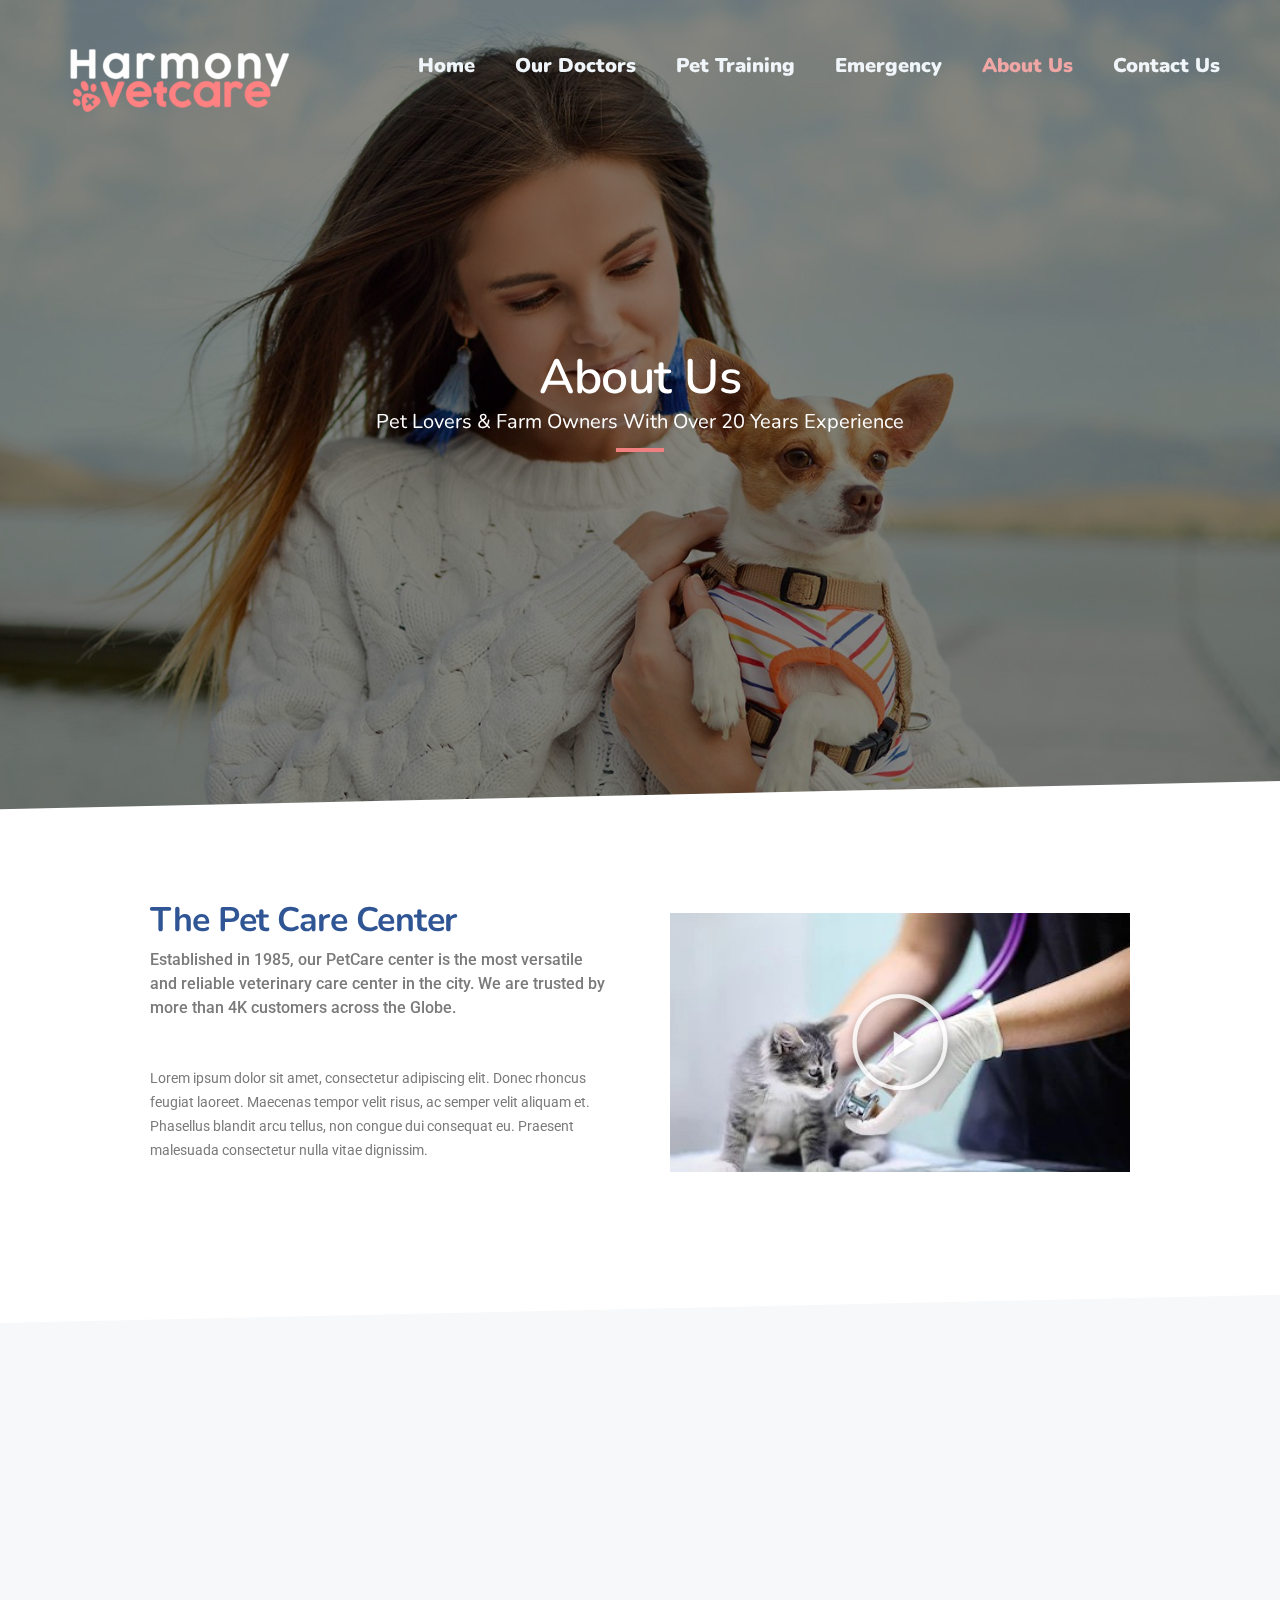
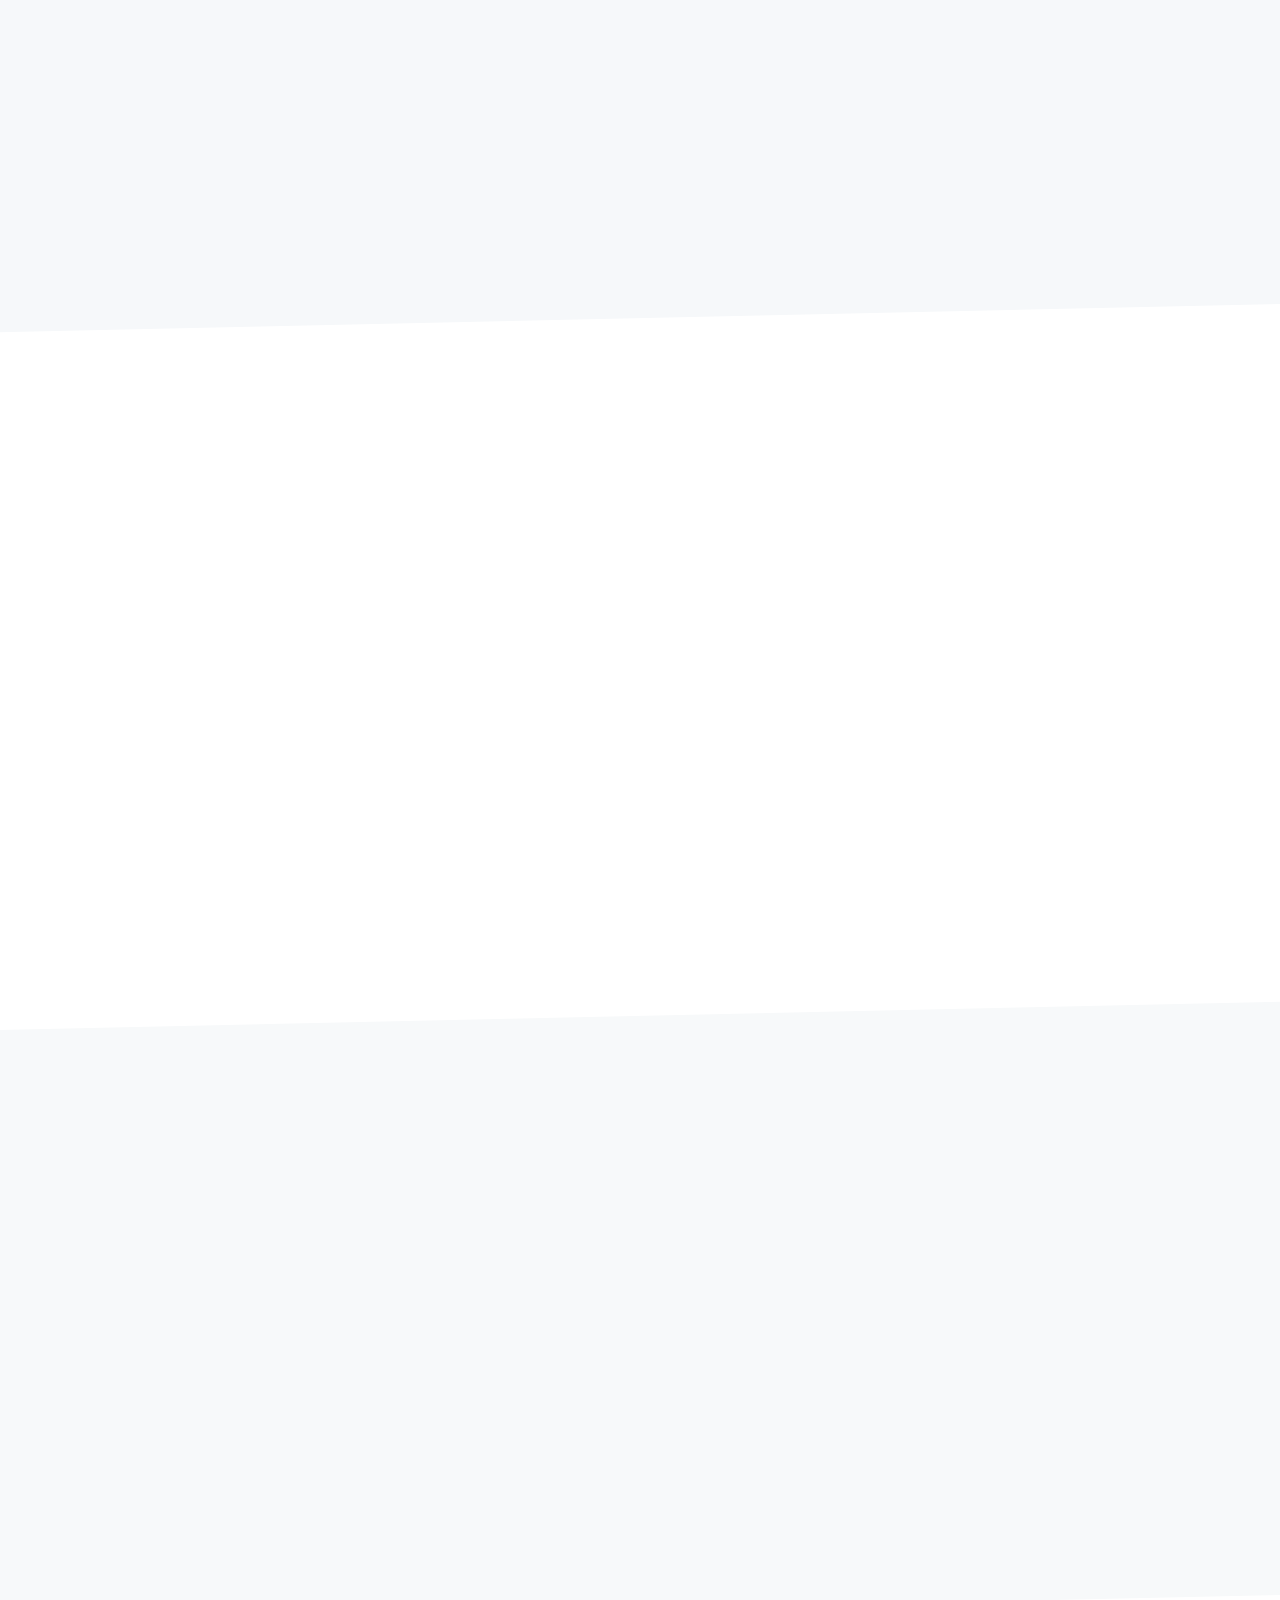
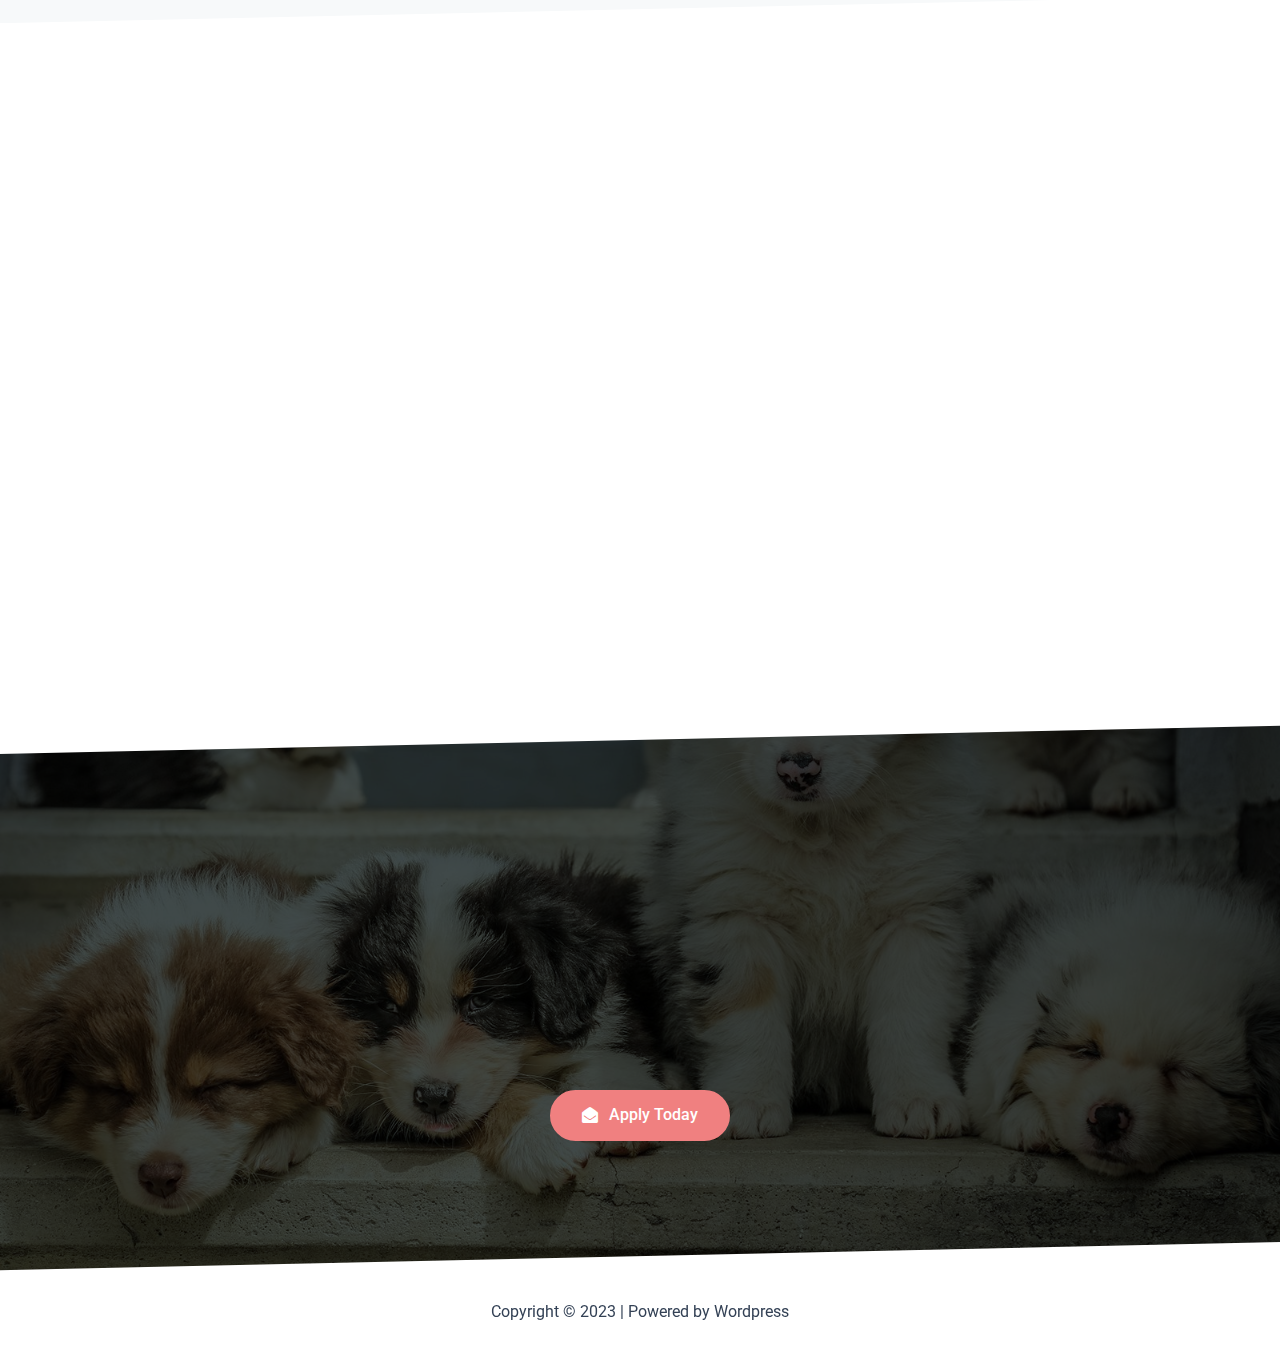
<file: about-us/index.html>
<!DOCTYPE html>
<html lang="en-US">
<head>
<meta charset="UTF-8">
<meta name="viewport" content="width=device-width, initial-scale=1">
	 <link rel="profile" href="https://gmpg.org/xfn/11"> 
	 <title>About Us</title>
<meta name="robots" content="max-image-preview:large">
<link rel="dns-prefetch" href="//fonts.googleapis.com">
<link rel="alternate" type="application/rss+xml" title=" &raquo; Feed" href="/feed/">
<link rel="alternate" type="application/rss+xml" title=" &raquo; Comments Feed" href="/comments/feed/">
<script>
window._wpemojiSettings = {"baseUrl":"https:\/\/s.w.org\/images\/core\/emoji\/14.0.0\/72x72\/","ext":".png","svgUrl":"https:\/\/s.w.org\/images\/core\/emoji\/14.0.0\/svg\/","svgExt":".svg","source":{"concatemoji":"\/wp-includes\/js\/wp-emoji-release.min.js?ver=6.4.1"}};
/*! This file is auto-generated */
!function(i,n){var o,s,e;function c(e){try{var t={supportTests:e,timestamp:(new Date).valueOf()};sessionStorage.setItem(o,JSON.stringify(t))}catch(e){}}function p(e,t,n){e.clearRect(0,0,e.canvas.width,e.canvas.height),e.fillText(t,0,0);var t=new Uint32Array(e.getImageData(0,0,e.canvas.width,e.canvas.height).data),r=(e.clearRect(0,0,e.canvas.width,e.canvas.height),e.fillText(n,0,0),new Uint32Array(e.getImageData(0,0,e.canvas.width,e.canvas.height).data));return t.every(function(e,t){return e===r[t]})}function u(e,t,n){switch(t){case"flag":return n(e,"🏳️‍⚧️","🏳️​⚧️")?!1:!n(e,"🇺🇳","🇺​🇳")&&!n(e,"🏴󠁧󠁢󠁥󠁮󠁧󠁿","🏴​󠁧​󠁢​󠁥​󠁮​󠁧​󠁿");case"emoji":return!n(e,"🫱🏻‍🫲🏿","🫱🏻​🫲🏿")}return!1}function f(e,t,n){var r="undefined"!=typeof WorkerGlobalScope&&self instanceof WorkerGlobalScope?new OffscreenCanvas(300,150):i.createElement("canvas"),a=r.getContext("2d",{willReadFrequently:!0}),o=(a.textBaseline="top",a.font="600 32px Arial",{});return e.forEach(function(e){o[e]=t(a,e,n)}),o}function t(e){var t=i.createElement("script");t.src=e,t.defer=!0,i.head.appendChild(t)}"undefined"!=typeof Promise&&(o="wpEmojiSettingsSupports",s=["flag","emoji"],n.supports={everything:!0,everythingExceptFlag:!0},e=new Promise(function(e){i.addEventListener("DOMContentLoaded",e,{once:!0})}),new Promise(function(t){var n=function(){try{var e=JSON.parse(sessionStorage.getItem(o));if("object"==typeof e&&"number"==typeof e.timestamp&&(new Date).valueOf()<e.timestamp+604800&&"object"==typeof e.supportTests)return e.supportTests}catch(e){}return null}();if(!n){if("undefined"!=typeof Worker&&"undefined"!=typeof OffscreenCanvas&&"undefined"!=typeof URL&&URL.createObjectURL&&"undefined"!=typeof Blob)try{var e="postMessage("+f.toString()+"("+[JSON.stringify(s),u.toString(),p.toString()].join(",")+"));",r=new Blob([e],{type:"text/javascript"}),a=new Worker(URL.createObjectURL(r),{name:"wpTestEmojiSupports"});return void(a.onmessage=function(e){c(n=e.data),a.terminate(),t(n)})}catch(e){}c(n=f(s,u,p))}t(n)}).then(function(e){for(var t in e)n.supports[t]=e[t],n.supports.everything=n.supports.everything&&n.supports[t],"flag"!==t&&(n.supports.everythingExceptFlag=n.supports.everythingExceptFlag&&n.supports[t]);n.supports.everythingExceptFlag=n.supports.everythingExceptFlag&&!n.supports.flag,n.DOMReady=!1,n.readyCallback=function(){n.DOMReady=!0}}).then(function(){return e}).then(function(){var e;n.supports.everything||(n.readyCallback(),(e=n.source||{}).concatemoji?t(e.concatemoji):e.wpemoji&&e.twemoji&&(t(e.twemoji),t(e.wpemoji)))}))}((window,document),window._wpemojiSettings);
</script>
<link rel="stylesheet" id="astra-theme-css-css" href="/wp-content/themes/astra/assets/css/minified/main.min.css?ver=4.4.1" media="all">
<style id="astra-theme-css-inline-css">:root{--ast-container-default-xlg-padding:3em;--ast-container-default-lg-padding:3em;--ast-container-default-slg-padding:2em;--ast-container-default-md-padding:3em;--ast-container-default-sm-padding:3em;--ast-container-default-xs-padding:2.4em;--ast-container-default-xxs-padding:1.8em;--ast-code-block-background:#ECEFF3;--ast-comment-inputs-background:#F9FAFB;}html{font-size:100%;}a{color:var(--ast-global-color-0);}a:hover,a:focus{color:var(--ast-global-color-1);}body,button,input,select,textarea,.ast-button,.ast-custom-button{font-family:-apple-system,BlinkMacSystemFont,Segoe UI,Roboto,Oxygen-Sans,Ubuntu,Cantarell,Helvetica Neue,sans-serif;font-weight:400;font-size:16px;font-size:1rem;line-height:1.6em;}blockquote{color:var(--ast-global-color-3);}h1,.entry-content h1,h2,.entry-content h2,h3,.entry-content h3,h4,.entry-content h4,h5,.entry-content h5,h6,.entry-content h6,.site-title,.site-title a{font-weight:600;}.site-title{font-size:26px;font-size:1.625rem;display:block;}header .custom-logo-link img{max-width:220px;}.astra-logo-svg{width:220px;}.site-header .site-description{font-size:15px;font-size:0.9375rem;display:none;}.entry-title{font-size:26px;font-size:1.625rem;}h1,.entry-content h1{font-size:40px;font-size:2.5rem;font-weight:600;line-height:1.4em;}h2,.entry-content h2{font-size:32px;font-size:2rem;font-weight:600;line-height:1.25em;}h3,.entry-content h3{font-size:26px;font-size:1.625rem;font-weight:600;line-height:1.2em;}h4,.entry-content h4{font-size:24px;font-size:1.5rem;line-height:1.2em;font-weight:600;}h5,.entry-content h5{font-size:20px;font-size:1.25rem;line-height:1.2em;font-weight:600;}h6,.entry-content h6{font-size:16px;font-size:1rem;line-height:1.25em;font-weight:600;}::selection{background-color:var(--ast-global-color-0);color:#ffffff;}body,h1,.entry-title a,.entry-content h1,h2,.entry-content h2,h3,.entry-content h3,h4,.entry-content h4,h5,.entry-content h5,h6,.entry-content h6{color:var(--ast-global-color-3);}.tagcloud a:hover,.tagcloud a:focus,.tagcloud a.current-item{color:#ffffff;border-color:var(--ast-global-color-0);background-color:var(--ast-global-color-0);}input:focus,input[type="text"]:focus,input[type="email"]:focus,input[type="url"]:focus,input[type="password"]:focus,input[type="reset"]:focus,input[type="search"]:focus,textarea:focus{border-color:var(--ast-global-color-0);}input[type="radio"]:checked,input[type=reset],input[type="checkbox"]:checked,input[type="checkbox"]:hover:checked,input[type="checkbox"]:focus:checked,input[type=range]::-webkit-slider-thumb{border-color:var(--ast-global-color-0);background-color:var(--ast-global-color-0);box-shadow:none;}.site-footer a:hover + .post-count,.site-footer a:focus + .post-count{background:var(--ast-global-color-0);border-color:var(--ast-global-color-0);}.single .nav-links .nav-previous,.single .nav-links .nav-next{color:var(--ast-global-color-0);}.entry-meta,.entry-meta *{line-height:1.45;color:var(--ast-global-color-0);}.entry-meta a:hover,.entry-meta a:hover *,.entry-meta a:focus,.entry-meta a:focus *,.page-links > .page-link,.page-links .page-link:hover,.post-navigation a:hover{color:var(--ast-global-color-1);}#cat option,.secondary .calendar_wrap thead a,.secondary .calendar_wrap thead a:visited{color:var(--ast-global-color-0);}.secondary .calendar_wrap #today,.ast-progress-val span{background:var(--ast-global-color-0);}.secondary a:hover + .post-count,.secondary a:focus + .post-count{background:var(--ast-global-color-0);border-color:var(--ast-global-color-0);}.calendar_wrap #today > a{color:#ffffff;}.page-links .page-link,.single .post-navigation a{color:var(--ast-global-color-0);}.ast-search-menu-icon .search-form button.search-submit{padding:0 4px;}.ast-search-menu-icon form.search-form{padding-right:0;}.ast-search-menu-icon.slide-search input.search-field{width:0;}.ast-header-search .ast-search-menu-icon.ast-dropdown-active .search-form,.ast-header-search .ast-search-menu-icon.ast-dropdown-active .search-field:focus{border-color:var(--ast-global-color-0);transition:all 0.2s;}.search-form input.search-field:focus{outline:none;}.ast-search-menu-icon .search-form button.search-submit:focus,.ast-theme-transparent-header .ast-header-search .ast-dropdown-active .ast-icon,.ast-theme-transparent-header .ast-inline-search .search-field:focus .ast-icon{color:var(--ast-global-color-1);}.ast-header-search .slide-search .search-form{border:2px solid var(--ast-global-color-0);}.ast-header-search .slide-search .search-field{background-color:#fff;}.ast-archive-title{color:var(--ast-global-color-2);}.widget-title,.widget .wp-block-heading{font-size:22px;font-size:1.375rem;color:var(--ast-global-color-2);}.ast-single-post .entry-content a,.ast-comment-content a:not(.ast-comment-edit-reply-wrap a){text-decoration:underline;}.ast-single-post .wp-block-button .wp-block-button__link,.ast-single-post .elementor-button-wrapper .elementor-button,.ast-single-post .entry-content .uagb-tab a,.ast-single-post .entry-content .uagb-ifb-cta a,.ast-single-post .entry-content .wp-block-uagb-buttons a,.ast-single-post .entry-content .uabb-module-content a,.ast-single-post .entry-content .uagb-post-grid a,.ast-single-post .entry-content .uagb-timeline a,.ast-single-post .entry-content .uagb-toc__wrap a,.ast-single-post .entry-content .uagb-taxomony-box a,.ast-single-post .entry-content .woocommerce a,.entry-content .wp-block-latest-posts > li > a,.ast-single-post .entry-content .wp-block-file__button,li.ast-post-filter-single,.ast-single-post .wp-block-buttons .wp-block-button.is-style-outline .wp-block-button__link{text-decoration:none;}a:focus-visible,.ast-menu-toggle:focus-visible,.site .skip-link:focus-visible,.wp-block-loginout input:focus-visible,.wp-block-search.wp-block-search__button-inside .wp-block-search__inside-wrapper,.ast-header-navigation-arrow:focus-visible,.woocommerce .wc-proceed-to-checkout > .checkout-button:focus-visible,.woocommerce .woocommerce-MyAccount-navigation ul li a:focus-visible,.ast-orders-table__row .ast-orders-table__cell:focus-visible,.woocommerce .woocommerce-order-details .order-again > .button:focus-visible,.woocommerce .woocommerce-message a.button.wc-forward:focus-visible,.woocommerce #minus_qty:focus-visible,.woocommerce #plus_qty:focus-visible,a#ast-apply-coupon:focus-visible,.woocommerce .woocommerce-info a:focus-visible,.woocommerce .astra-shop-summary-wrap a:focus-visible,.woocommerce a.wc-forward:focus-visible,#ast-apply-coupon:focus-visible,.woocommerce-js .woocommerce-mini-cart-item a.remove:focus-visible{outline-style:dotted;outline-color:inherit;outline-width:thin;border-color:transparent;}input:focus,input[type="text"]:focus,input[type="email"]:focus,input[type="url"]:focus,input[type="password"]:focus,input[type="reset"]:focus,input[type="number"]:focus,textarea:focus,.wp-block-search__input:focus,[data-section="section-header-mobile-trigger"] .ast-button-wrap .ast-mobile-menu-trigger-minimal:focus,.ast-mobile-popup-drawer.active .menu-toggle-close:focus,.woocommerce-ordering select.orderby:focus,#ast-scroll-top:focus,#coupon_code:focus,.woocommerce-page #comment:focus,.woocommerce #reviews #respond input#submit:focus,.woocommerce a.add_to_cart_button:focus,.woocommerce .button.single_add_to_cart_button:focus,.woocommerce .woocommerce-cart-form button:focus,.woocommerce .woocommerce-cart-form__cart-item .quantity .qty:focus,.woocommerce .woocommerce-billing-fields .woocommerce-billing-fields__field-wrapper .woocommerce-input-wrapper > .input-text:focus,.woocommerce #order_comments:focus,.woocommerce #place_order:focus,.woocommerce .woocommerce-address-fields .woocommerce-address-fields__field-wrapper .woocommerce-input-wrapper > .input-text:focus,.woocommerce .woocommerce-MyAccount-content form button:focus,.woocommerce .woocommerce-MyAccount-content .woocommerce-EditAccountForm .woocommerce-form-row .woocommerce-Input.input-text:focus,.woocommerce .ast-woocommerce-container .woocommerce-pagination ul.page-numbers li a:focus,body #content .woocommerce form .form-row .select2-container--default .select2-selection--single:focus,#ast-coupon-code:focus,.woocommerce.woocommerce-js .quantity input[type=number]:focus,.woocommerce-js .woocommerce-mini-cart-item .quantity input[type=number]:focus,.woocommerce p#ast-coupon-trigger:focus{border-style:dotted;border-color:inherit;border-width:thin;outline-color:transparent;}.ast-logo-title-inline .site-logo-img{padding-right:1em;}.site-logo-img img{ transition:all 0.2s linear;}.ast-page-builder-template .hentry {margin: 0;}.ast-page-builder-template .site-content > .ast-container {max-width: 100%;padding: 0;}.ast-page-builder-template .site-content #primary {padding: 0;margin: 0;}.ast-page-builder-template .no-results {text-align: center;margin: 4em auto;}.ast-page-builder-template .ast-pagination {padding: 2em;}.ast-page-builder-template .entry-header.ast-no-title.ast-no-thumbnail {margin-top: 0;}.ast-page-builder-template .entry-header.ast-header-without-markup {margin-top: 0;margin-bottom: 0;}.ast-page-builder-template .entry-header.ast-no-title.ast-no-meta {margin-bottom: 0;}.ast-page-builder-template.single .post-navigation {padding-bottom: 2em;}.ast-page-builder-template.single-post .site-content > .ast-container {max-width: 100%;}.ast-page-builder-template .entry-header {margin-top: 2em;margin-left: auto;margin-right: auto;}.ast-page-builder-template .ast-archive-description {margin: 2em auto 0;padding-left: 20px;padding-right: 20px;}.ast-page-builder-template .ast-row {margin-left: 0;margin-right: 0;}.single.ast-page-builder-template .entry-header + .entry-content {margin-bottom: 2em;}@media(min-width: 921px) {.ast-page-builder-template.archive.ast-right-sidebar .ast-row article,.ast-page-builder-template.archive.ast-left-sidebar .ast-row article {padding-left: 0;padding-right: 0;}}@media (max-width:921px){#ast-desktop-header{display:none;}}@media (min-width:922px){#ast-mobile-header{display:none;}}.wp-block-buttons.aligncenter{justify-content:center;}@media (max-width:921px){.ast-theme-transparent-header #primary,.ast-theme-transparent-header #secondary{padding:0;}}@media (max-width:921px){.ast-plain-container.ast-no-sidebar #primary{padding:0;}}.ast-plain-container.ast-no-sidebar #primary{margin-top:0;margin-bottom:0;}.wp-block-button.is-style-outline .wp-block-button__link{border-color:var(--ast-global-color-0);}div.wp-block-button.is-style-outline > .wp-block-button__link:not(.has-text-color),div.wp-block-button.wp-block-button__link.is-style-outline:not(.has-text-color){color:var(--ast-global-color-0);}.wp-block-button.is-style-outline .wp-block-button__link:hover,.wp-block-buttons .wp-block-button.is-style-outline .wp-block-button__link:focus,.wp-block-buttons .wp-block-button.is-style-outline > .wp-block-button__link:not(.has-text-color):hover,.wp-block-buttons .wp-block-button.wp-block-button__link.is-style-outline:not(.has-text-color):hover{color:#ffffff;background-color:var(--ast-global-color-1);border-color:var(--ast-global-color-1);}.post-page-numbers.current .page-link,.ast-pagination .page-numbers.current{color:#ffffff;border-color:var(--ast-global-color-0);background-color:var(--ast-global-color-0);border-radius:2px;}.wp-block-button.is-style-outline .wp-block-button__link,.ast-outline-button{border-color:var(--ast-global-color-0);font-family:inherit;font-weight:500;font-size:16px;font-size:1rem;line-height:1em;background-color:transparent;}.wp-block-buttons .wp-block-button.is-style-outline > .wp-block-button__link:not(.has-text-color),.wp-block-buttons .wp-block-button.wp-block-button__link.is-style-outline:not(.has-text-color),.ast-outline-button{color:var(--ast-global-color-0);}.wp-block-button.is-style-outline .wp-block-button__link:hover,.wp-block-buttons .wp-block-button.is-style-outline .wp-block-button__link:focus,.wp-block-buttons .wp-block-button.is-style-outline > .wp-block-button__link:not(.has-text-color):hover,.wp-block-buttons .wp-block-button.wp-block-button__link.is-style-outline:not(.has-text-color):hover,.ast-outline-button:hover,.ast-outline-button:focus{color:#ffffff;background-color:var(--ast-global-color-1);border-color:var(--ast-global-color-1);}.entry-content[ast-blocks-layout] > figure{margin-bottom:1em;}h1.widget-title{font-weight:600;}h2.widget-title{font-weight:600;}h3.widget-title{font-weight:600;}#page{display:flex;flex-direction:column;min-height:100vh;}.ast-404-layout-1 h1.page-title{color:var(--ast-global-color-2);}.single .post-navigation a{line-height:1em;height:inherit;}.error-404 .page-sub-title{font-size:1.5rem;font-weight:inherit;}.search .site-content .content-area .search-form{margin-bottom:0;}#page .site-content{flex-grow:1;}.widget{margin-bottom:1.25em;}#secondary li{line-height:1.5em;}#secondary .wp-block-group h2{margin-bottom:0.7em;}#secondary h2{font-size:1.7rem;}.ast-separate-container .ast-article-post,.ast-separate-container .ast-article-single,.ast-separate-container .ast-comment-list li.depth-1,.ast-separate-container .comment-respond{padding:3em;}.ast-separate-container .ast-article-single .ast-article-single{padding:0;}.ast-article-single .wp-block-post-template-is-layout-grid{padding-left:0;}.ast-separate-container .ast-comment-list li.depth-1,.hentry{margin-bottom:2em;}.ast-separate-container .ast-archive-description,.ast-separate-container .ast-author-box{border-bottom:1px solid var(--ast-border-color);}.ast-separate-container .comments-title{padding:2em 2em 0 2em;}.ast-page-builder-template .comment-form-textarea,.ast-comment-formwrap .ast-grid-common-col{padding:0;}.ast-comment-formwrap{padding:0;display:inline-flex;column-gap:20px;width:100%;margin-left:0;margin-right:0;}.comments-area textarea#comment:focus,.comments-area textarea#comment:active,.comments-area .ast-comment-formwrap input[type="text"]:focus,.comments-area .ast-comment-formwrap input[type="text"]:active {box-shadow:none;outline:none;}.archive.ast-page-builder-template .entry-header{margin-top:2em;}.ast-page-builder-template .ast-comment-formwrap{width:100%;}.entry-title{margin-bottom:0.5em;}.ast-archive-description p{font-size:inherit;font-weight:inherit;line-height:inherit;}@media (min-width:921px){.ast-left-sidebar.ast-page-builder-template #secondary,.archive.ast-right-sidebar.ast-page-builder-template .site-main{padding-left:20px;padding-right:20px;}}@media (max-width:544px){.ast-comment-formwrap.ast-row{column-gap:10px;display:inline-block;}#ast-commentform .ast-grid-common-col{position:relative;width:100%;}}@media (min-width:1201px){.ast-separate-container .ast-article-post,.ast-separate-container .ast-article-single,.ast-separate-container .ast-author-box,.ast-separate-container .ast-404-layout-1,.ast-separate-container .no-results{padding:3em;}}@media (max-width:921px){.ast-separate-container #primary,.ast-separate-container #secondary{padding:1.5em 0;}#primary,#secondary{padding:1.5em 0;margin:0;}.ast-left-sidebar #content > .ast-container{display:flex;flex-direction:column-reverse;width:100%;}}@media (min-width:922px){.ast-separate-container.ast-right-sidebar #primary,.ast-separate-container.ast-left-sidebar #primary{border:0;}.search-no-results.ast-separate-container #primary{margin-bottom:4em;}}.wp-block-button .wp-block-button__link{color:#ffffff;}.wp-block-button .wp-block-button__link:hover,.wp-block-button .wp-block-button__link:focus{color:#ffffff;background-color:var(--ast-global-color-1);border-color:var(--ast-global-color-1);}.elementor-widget-heading h1.elementor-heading-title{line-height:1.4em;}.elementor-widget-heading h2.elementor-heading-title{line-height:1.25em;}.elementor-widget-heading h3.elementor-heading-title{line-height:1.2em;}.elementor-widget-heading h4.elementor-heading-title{line-height:1.2em;}.elementor-widget-heading h5.elementor-heading-title{line-height:1.2em;}.elementor-widget-heading h6.elementor-heading-title{line-height:1.25em;}.wp-block-button .wp-block-button__link,.wp-block-search .wp-block-search__button,body .wp-block-file .wp-block-file__button{border-color:var(--ast-global-color-0);background-color:var(--ast-global-color-0);color:#ffffff;font-family:inherit;font-weight:500;line-height:1em;font-size:16px;font-size:1rem;padding-top:15px;padding-right:30px;padding-bottom:15px;padding-left:30px;}@media (max-width:921px){.wp-block-button .wp-block-button__link,.wp-block-search .wp-block-search__button,body .wp-block-file .wp-block-file__button{padding-top:14px;padding-right:28px;padding-bottom:14px;padding-left:28px;}}@media (max-width:544px){.wp-block-button .wp-block-button__link,.wp-block-search .wp-block-search__button,body .wp-block-file .wp-block-file__button{padding-top:12px;padding-right:24px;padding-bottom:12px;padding-left:24px;}}.menu-toggle,button,.ast-button,.ast-custom-button,.button,input#submit,input[type="button"],input[type="submit"],input[type="reset"],#comments .submit,.search .search-submit,form[CLASS*="wp-block-search__"].wp-block-search .wp-block-search__inside-wrapper .wp-block-search__button,body .wp-block-file .wp-block-file__button,.search .search-submit,.woocommerce-js a.button,.woocommerce button.button,.woocommerce .woocommerce-message a.button,.woocommerce #respond input#submit.alt,.woocommerce input.button.alt,.woocommerce input.button,.woocommerce input.button:disabled,.woocommerce input.button:disabled[disabled],.woocommerce input.button:disabled:hover,.woocommerce input.button:disabled[disabled]:hover,.woocommerce #respond input#submit,.woocommerce button.button.alt.disabled,.wc-block-grid__products .wc-block-grid__product .wp-block-button__link,.wc-block-grid__product-onsale,[CLASS*="wc-block"] button,.woocommerce-js .astra-cart-drawer .astra-cart-drawer-content .woocommerce-mini-cart__buttons .button:not(.checkout):not(.ast-continue-shopping),.woocommerce-js .astra-cart-drawer .astra-cart-drawer-content .woocommerce-mini-cart__buttons a.checkout,.woocommerce button.button.alt.disabled.wc-variation-selection-needed{border-style:solid;border-top-width:0;border-right-width:0;border-left-width:0;border-bottom-width:0;color:#ffffff;border-color:var(--ast-global-color-0);background-color:var(--ast-global-color-0);padding-top:15px;padding-right:30px;padding-bottom:15px;padding-left:30px;font-family:inherit;font-weight:500;font-size:16px;font-size:1rem;line-height:1em;}button:focus,.menu-toggle:hover,button:hover,.ast-button:hover,.ast-custom-button:hover .button:hover,.ast-custom-button:hover ,input[type=reset]:hover,input[type=reset]:focus,input#submit:hover,input#submit:focus,input[type="button"]:hover,input[type="button"]:focus,input[type="submit"]:hover,input[type="submit"]:focus,form[CLASS*="wp-block-search__"].wp-block-search .wp-block-search__inside-wrapper .wp-block-search__button:hover,form[CLASS*="wp-block-search__"].wp-block-search .wp-block-search__inside-wrapper .wp-block-search__button:focus,body .wp-block-file .wp-block-file__button:hover,body .wp-block-file .wp-block-file__button:focus,.woocommerce-js a.button:hover,.woocommerce button.button:hover,.woocommerce .woocommerce-message a.button:hover,.woocommerce #respond input#submit:hover,.woocommerce #respond input#submit.alt:hover,.woocommerce input.button.alt:hover,.woocommerce input.button:hover,.woocommerce button.button.alt.disabled:hover,.wc-block-grid__products .wc-block-grid__product .wp-block-button__link:hover,[CLASS*="wc-block"] button:hover,.woocommerce-js .astra-cart-drawer .astra-cart-drawer-content .woocommerce-mini-cart__buttons .button:not(.checkout):not(.ast-continue-shopping):hover,.woocommerce-js .astra-cart-drawer .astra-cart-drawer-content .woocommerce-mini-cart__buttons a.checkout:hover,.woocommerce button.button.alt.disabled.wc-variation-selection-needed:hover{color:#ffffff;background-color:var(--ast-global-color-1);border-color:var(--ast-global-color-1);}form[CLASS*="wp-block-search__"].wp-block-search .wp-block-search__inside-wrapper .wp-block-search__button.has-icon{padding-top:calc(15px - 3px);padding-right:calc(30px - 3px);padding-bottom:calc(15px - 3px);padding-left:calc(30px - 3px);}@media (max-width:921px){.menu-toggle,button,.ast-button,.ast-custom-button,.button,input#submit,input[type="button"],input[type="submit"],input[type="reset"],#comments .submit,.search .search-submit,form[CLASS*="wp-block-search__"].wp-block-search .wp-block-search__inside-wrapper .wp-block-search__button,body .wp-block-file .wp-block-file__button,.search .search-submit,.woocommerce-js a.button,.woocommerce button.button,.woocommerce .woocommerce-message a.button,.woocommerce #respond input#submit.alt,.woocommerce input.button.alt,.woocommerce input.button,.woocommerce input.button:disabled,.woocommerce input.button:disabled[disabled],.woocommerce input.button:disabled:hover,.woocommerce input.button:disabled[disabled]:hover,.woocommerce #respond input#submit,.woocommerce button.button.alt.disabled,.wc-block-grid__products .wc-block-grid__product .wp-block-button__link,.wc-block-grid__product-onsale,[CLASS*="wc-block"] button,.woocommerce-js .astra-cart-drawer .astra-cart-drawer-content .woocommerce-mini-cart__buttons .button:not(.checkout):not(.ast-continue-shopping),.woocommerce-js .astra-cart-drawer .astra-cart-drawer-content .woocommerce-mini-cart__buttons a.checkout,.woocommerce button.button.alt.disabled.wc-variation-selection-needed{padding-top:14px;padding-right:28px;padding-bottom:14px;padding-left:28px;}}@media (max-width:544px){.menu-toggle,button,.ast-button,.ast-custom-button,.button,input#submit,input[type="button"],input[type="submit"],input[type="reset"],#comments .submit,.search .search-submit,form[CLASS*="wp-block-search__"].wp-block-search .wp-block-search__inside-wrapper .wp-block-search__button,body .wp-block-file .wp-block-file__button,.search .search-submit,.woocommerce-js a.button,.woocommerce button.button,.woocommerce .woocommerce-message a.button,.woocommerce #respond input#submit.alt,.woocommerce input.button.alt,.woocommerce input.button,.woocommerce input.button:disabled,.woocommerce input.button:disabled[disabled],.woocommerce input.button:disabled:hover,.woocommerce input.button:disabled[disabled]:hover,.woocommerce #respond input#submit,.woocommerce button.button.alt.disabled,.wc-block-grid__products .wc-block-grid__product .wp-block-button__link,.wc-block-grid__product-onsale,[CLASS*="wc-block"] button,.woocommerce-js .astra-cart-drawer .astra-cart-drawer-content .woocommerce-mini-cart__buttons .button:not(.checkout):not(.ast-continue-shopping),.woocommerce-js .astra-cart-drawer .astra-cart-drawer-content .woocommerce-mini-cart__buttons a.checkout,.woocommerce button.button.alt.disabled.wc-variation-selection-needed{padding-top:12px;padding-right:24px;padding-bottom:12px;padding-left:24px;}}@media (max-width:921px){.ast-mobile-header-stack .main-header-bar .ast-search-menu-icon{display:inline-block;}.ast-header-break-point.ast-header-custom-item-outside .ast-mobile-header-stack .main-header-bar .ast-search-icon{margin:0;}.ast-comment-avatar-wrap img{max-width:2.5em;}.ast-separate-container .ast-comment-list li.depth-1{padding:1.5em 2.14em;}.ast-separate-container .comment-respond{padding:2em 2.14em;}.ast-comment-meta{padding:0 1.8888em 1.3333em;}}@media (min-width:544px){.ast-container{max-width:100%;}}@media (max-width:544px){.ast-separate-container .ast-article-post,.ast-separate-container .ast-article-single,.ast-separate-container .comments-title,.ast-separate-container .ast-archive-description{padding:1.5em 1em;}.ast-separate-container #content .ast-container{padding-left:0.54em;padding-right:0.54em;}.ast-separate-container .ast-comment-list li.depth-1{padding:1.5em 1em;margin-bottom:1.5em;}.ast-separate-container .ast-comment-list .bypostauthor{padding:.5em;}.ast-search-menu-icon.ast-dropdown-active .search-field{width:170px;}}.ast-separate-container{background-color:var(--ast-global-color-4);;}@media (max-width:921px){.site-title{display:block;}.site-header .site-description{display:none;}.entry-title{font-size:30px;}h1,.entry-content h1{font-size:30px;}h2,.entry-content h2{font-size:25px;}h3,.entry-content h3{font-size:20px;}}@media (max-width:544px){.site-title{display:block;}.site-header .site-description{display:none;}.entry-title{font-size:30px;}h1,.entry-content h1{font-size:30px;}h2,.entry-content h2{font-size:25px;}h3,.entry-content h3{font-size:20px;}}@media (max-width:921px){html{font-size:91.2%;}}@media (max-width:544px){html{font-size:91.2%;}}@media (min-width:922px){.ast-container{max-width:1240px;}}@media (min-width:922px){.site-content .ast-container{display:flex;}}@media (max-width:921px){.site-content .ast-container{flex-direction:column;}}@media (min-width:922px){.main-header-menu .sub-menu .menu-item.ast-left-align-sub-menu:hover > .sub-menu,.main-header-menu .sub-menu .menu-item.ast-left-align-sub-menu.focus > .sub-menu{margin-left:-0px;}}.ast-theme-transparent-header [data-section="section-header-mobile-trigger"] .ast-button-wrap .ast-mobile-menu-trigger-minimal{background:transparent;}.entry-content li > p{margin-bottom:0;}blockquote,cite {font-style: initial;}.wp-block-file {display: flex;align-items: center;flex-wrap: wrap;justify-content: space-between;}.wp-block-pullquote {border: none;}.wp-block-pullquote blockquote::before {content: "\201D";font-family: "Helvetica",sans-serif;display: flex;transform: rotate( 180deg );font-size: 6rem;font-style: normal;line-height: 1;font-weight: bold;align-items: center;justify-content: center;}.has-text-align-right > blockquote::before {justify-content: flex-start;}.has-text-align-left > blockquote::before {justify-content: flex-end;}figure.wp-block-pullquote.is-style-solid-color blockquote {max-width: 100%;text-align: inherit;}html body {--wp--custom--ast-default-block-top-padding: 3em;--wp--custom--ast-default-block-right-padding: 3em;--wp--custom--ast-default-block-bottom-padding: 3em;--wp--custom--ast-default-block-left-padding: 3em;--wp--custom--ast-container-width: 1200px;--wp--custom--ast-content-width-size: 1200px;--wp--custom--ast-wide-width-size: calc(1200px + var(--wp--custom--ast-default-block-left-padding) + var(--wp--custom--ast-default-block-right-padding));}.ast-narrow-container {--wp--custom--ast-content-width-size: 750px;--wp--custom--ast-wide-width-size: 750px;}@media(max-width: 921px) {html body {--wp--custom--ast-default-block-top-padding: 3em;--wp--custom--ast-default-block-right-padding: 2em;--wp--custom--ast-default-block-bottom-padding: 3em;--wp--custom--ast-default-block-left-padding: 2em;}}@media(max-width: 544px) {html body {--wp--custom--ast-default-block-top-padding: 3em;--wp--custom--ast-default-block-right-padding: 1.5em;--wp--custom--ast-default-block-bottom-padding: 3em;--wp--custom--ast-default-block-left-padding: 1.5em;}}.entry-content > .wp-block-group,.entry-content > .wp-block-cover,.entry-content > .wp-block-columns {padding-top: var(--wp--custom--ast-default-block-top-padding);padding-right: var(--wp--custom--ast-default-block-right-padding);padding-bottom: var(--wp--custom--ast-default-block-bottom-padding);padding-left: var(--wp--custom--ast-default-block-left-padding);}.ast-plain-container.ast-no-sidebar .entry-content > .alignfull,.ast-page-builder-template .ast-no-sidebar .entry-content > .alignfull {margin-left: calc( -50vw + 50%);margin-right: calc( -50vw + 50%);max-width: 100vw;width: 100vw;}.ast-plain-container.ast-no-sidebar .entry-content .alignfull .alignfull,.ast-page-builder-template.ast-no-sidebar .entry-content .alignfull .alignfull,.ast-plain-container.ast-no-sidebar .entry-content .alignfull .alignwide,.ast-page-builder-template.ast-no-sidebar .entry-content .alignfull .alignwide,.ast-plain-container.ast-no-sidebar .entry-content .alignwide .alignfull,.ast-page-builder-template.ast-no-sidebar .entry-content .alignwide .alignfull,.ast-plain-container.ast-no-sidebar .entry-content .alignwide .alignwide,.ast-page-builder-template.ast-no-sidebar .entry-content .alignwide .alignwide,.ast-plain-container.ast-no-sidebar .entry-content .wp-block-column .alignfull,.ast-page-builder-template.ast-no-sidebar .entry-content .wp-block-column .alignfull,.ast-plain-container.ast-no-sidebar .entry-content .wp-block-column .alignwide,.ast-page-builder-template.ast-no-sidebar .entry-content .wp-block-column .alignwide {margin-left: auto;margin-right: auto;width: 100%;}[ast-blocks-layout] .wp-block-separator:not(.is-style-dots) {height: 0;}[ast-blocks-layout] .wp-block-separator {margin: 20px auto;}[ast-blocks-layout] .wp-block-separator:not(.is-style-wide):not(.is-style-dots) {max-width: 100px;}[ast-blocks-layout] .wp-block-separator.has-background {padding: 0;}.entry-content[ast-blocks-layout] > * {max-width: var(--wp--custom--ast-content-width-size);margin-left: auto;margin-right: auto;}.entry-content[ast-blocks-layout] > .alignwide {max-width: var(--wp--custom--ast-wide-width-size);}.entry-content[ast-blocks-layout] .alignfull {max-width: none;}.entry-content .wp-block-columns {margin-bottom: 0;}blockquote {margin: 1.5em;border: none;}.wp-block-quote:not(.has-text-align-right):not(.has-text-align-center) {border-left: 5px solid rgba(0,0,0,0.05);}.has-text-align-right > blockquote,blockquote.has-text-align-right {border-right: 5px solid rgba(0,0,0,0.05);}.has-text-align-left > blockquote,blockquote.has-text-align-left {border-left: 5px solid rgba(0,0,0,0.05);}.wp-block-site-tagline,.wp-block-latest-posts .read-more {margin-top: 15px;}.wp-block-loginout p label {display: block;}.wp-block-loginout p:not(.login-remember):not(.login-submit) input {width: 100%;}.wp-block-loginout input:focus {border-color: transparent;}.wp-block-loginout input:focus {outline: thin dotted;}.entry-content .wp-block-media-text .wp-block-media-text__content {padding: 0 0 0 8%;}.entry-content .wp-block-media-text.has-media-on-the-right .wp-block-media-text__content {padding: 0 8% 0 0;}.entry-content .wp-block-media-text.has-background .wp-block-media-text__content {padding: 8%;}.entry-content .wp-block-cover:not([class*="background-color"]) .wp-block-cover__inner-container,.entry-content .wp-block-cover:not([class*="background-color"]) .wp-block-cover-image-text,.entry-content .wp-block-cover:not([class*="background-color"]) .wp-block-cover-text,.entry-content .wp-block-cover-image:not([class*="background-color"]) .wp-block-cover__inner-container,.entry-content .wp-block-cover-image:not([class*="background-color"]) .wp-block-cover-image-text,.entry-content .wp-block-cover-image:not([class*="background-color"]) .wp-block-cover-text {color: var(--ast-global-color-5);}.wp-block-loginout .login-remember input {width: 1.1rem;height: 1.1rem;margin: 0 5px 4px 0;vertical-align: middle;}.wp-block-latest-posts > li > *:first-child,.wp-block-latest-posts:not(.is-grid) > li:first-child {margin-top: 0;}.wp-block-search__inside-wrapper .wp-block-search__input {padding: 0 10px;color: var(--ast-global-color-3);background: var(--ast-global-color-5);border-color: var(--ast-border-color);}.wp-block-latest-posts .read-more {margin-bottom: 1.5em;}.wp-block-search__no-button .wp-block-search__inside-wrapper .wp-block-search__input {padding-top: 5px;padding-bottom: 5px;}.wp-block-latest-posts .wp-block-latest-posts__post-date,.wp-block-latest-posts .wp-block-latest-posts__post-author {font-size: 1rem;}.wp-block-latest-posts > li > *,.wp-block-latest-posts:not(.is-grid) > li {margin-top: 12px;margin-bottom: 12px;}.ast-page-builder-template .entry-content[ast-blocks-layout] > *,.ast-page-builder-template .entry-content[ast-blocks-layout] > .alignfull > * {max-width: none;}.ast-page-builder-template .entry-content[ast-blocks-layout] > .alignwide > * {max-width: var(--wp--custom--ast-wide-width-size);}.ast-page-builder-template .entry-content[ast-blocks-layout] > .inherit-container-width > *,.ast-page-builder-template .entry-content[ast-blocks-layout] > * > *,.entry-content[ast-blocks-layout] > .wp-block-cover .wp-block-cover__inner-container {max-width: var(--wp--custom--ast-content-width-size);margin-left: auto;margin-right: auto;}.entry-content[ast-blocks-layout] .wp-block-cover:not(.alignleft):not(.alignright) {width: auto;}@media(max-width: 1200px) {.ast-separate-container .entry-content > .alignfull,.ast-separate-container .entry-content[ast-blocks-layout] > .alignwide,.ast-plain-container .entry-content[ast-blocks-layout] > .alignwide,.ast-plain-container .entry-content .alignfull {margin-left: calc(-1 * min(var(--ast-container-default-xlg-padding),20px)) ;margin-right: calc(-1 * min(var(--ast-container-default-xlg-padding),20px));}}@media(min-width: 1201px) {.ast-separate-container .entry-content > .alignfull {margin-left: calc(-1 * var(--ast-container-default-xlg-padding) );margin-right: calc(-1 * var(--ast-container-default-xlg-padding) );}.ast-separate-container .entry-content[ast-blocks-layout] > .alignwide,.ast-plain-container .entry-content[ast-blocks-layout] > .alignwide {margin-left: calc(-1 * var(--wp--custom--ast-default-block-left-padding) );margin-right: calc(-1 * var(--wp--custom--ast-default-block-right-padding) );}}@media(min-width: 921px) {.ast-separate-container .entry-content .wp-block-group.alignwide:not(.inherit-container-width) > :where(:not(.alignleft):not(.alignright)),.ast-plain-container .entry-content .wp-block-group.alignwide:not(.inherit-container-width) > :where(:not(.alignleft):not(.alignright)) {max-width: calc( var(--wp--custom--ast-content-width-size) + 80px );}.ast-plain-container.ast-right-sidebar .entry-content[ast-blocks-layout] .alignfull,.ast-plain-container.ast-left-sidebar .entry-content[ast-blocks-layout] .alignfull {margin-left: -60px;margin-right: -60px;}}@media(min-width: 544px) {.entry-content > .alignleft {margin-right: 20px;}.entry-content > .alignright {margin-left: 20px;}}@media (max-width:544px){.wp-block-columns .wp-block-column:not(:last-child){margin-bottom:20px;}.wp-block-latest-posts{margin:0;}}@media( max-width: 600px ) {.entry-content .wp-block-media-text .wp-block-media-text__content,.entry-content .wp-block-media-text.has-media-on-the-right .wp-block-media-text__content {padding: 8% 0 0;}.entry-content .wp-block-media-text.has-background .wp-block-media-text__content {padding: 8%;}}.ast-page-builder-template .entry-header {padding-left: 0;}.ast-narrow-container .site-content .wp-block-uagb-image--align-full .wp-block-uagb-image__figure {max-width: 100%;margin-left: auto;margin-right: auto;}.entry-content ul,.entry-content ol {padding: revert;margin: revert;}:root .has-ast-global-color-0-color{color:var(--ast-global-color-0);}:root .has-ast-global-color-0-background-color{background-color:var(--ast-global-color-0);}:root .wp-block-button .has-ast-global-color-0-color{color:var(--ast-global-color-0);}:root .wp-block-button .has-ast-global-color-0-background-color{background-color:var(--ast-global-color-0);}:root .has-ast-global-color-1-color{color:var(--ast-global-color-1);}:root .has-ast-global-color-1-background-color{background-color:var(--ast-global-color-1);}:root .wp-block-button .has-ast-global-color-1-color{color:var(--ast-global-color-1);}:root .wp-block-button .has-ast-global-color-1-background-color{background-color:var(--ast-global-color-1);}:root .has-ast-global-color-2-color{color:var(--ast-global-color-2);}:root .has-ast-global-color-2-background-color{background-color:var(--ast-global-color-2);}:root .wp-block-button .has-ast-global-color-2-color{color:var(--ast-global-color-2);}:root .wp-block-button .has-ast-global-color-2-background-color{background-color:var(--ast-global-color-2);}:root .has-ast-global-color-3-color{color:var(--ast-global-color-3);}:root .has-ast-global-color-3-background-color{background-color:var(--ast-global-color-3);}:root .wp-block-button .has-ast-global-color-3-color{color:var(--ast-global-color-3);}:root .wp-block-button .has-ast-global-color-3-background-color{background-color:var(--ast-global-color-3);}:root .has-ast-global-color-4-color{color:var(--ast-global-color-4);}:root .has-ast-global-color-4-background-color{background-color:var(--ast-global-color-4);}:root .wp-block-button .has-ast-global-color-4-color{color:var(--ast-global-color-4);}:root .wp-block-button .has-ast-global-color-4-background-color{background-color:var(--ast-global-color-4);}:root .has-ast-global-color-5-color{color:var(--ast-global-color-5);}:root .has-ast-global-color-5-background-color{background-color:var(--ast-global-color-5);}:root .wp-block-button .has-ast-global-color-5-color{color:var(--ast-global-color-5);}:root .wp-block-button .has-ast-global-color-5-background-color{background-color:var(--ast-global-color-5);}:root .has-ast-global-color-6-color{color:var(--ast-global-color-6);}:root .has-ast-global-color-6-background-color{background-color:var(--ast-global-color-6);}:root .wp-block-button .has-ast-global-color-6-color{color:var(--ast-global-color-6);}:root .wp-block-button .has-ast-global-color-6-background-color{background-color:var(--ast-global-color-6);}:root .has-ast-global-color-7-color{color:var(--ast-global-color-7);}:root .has-ast-global-color-7-background-color{background-color:var(--ast-global-color-7);}:root .wp-block-button .has-ast-global-color-7-color{color:var(--ast-global-color-7);}:root .wp-block-button .has-ast-global-color-7-background-color{background-color:var(--ast-global-color-7);}:root .has-ast-global-color-8-color{color:var(--ast-global-color-8);}:root .has-ast-global-color-8-background-color{background-color:var(--ast-global-color-8);}:root .wp-block-button .has-ast-global-color-8-color{color:var(--ast-global-color-8);}:root .wp-block-button .has-ast-global-color-8-background-color{background-color:var(--ast-global-color-8);}:root{--ast-global-color-0:#046bd2;--ast-global-color-1:#045cb4;--ast-global-color-2:#1e293b;--ast-global-color-3:#334155;--ast-global-color-4:#F0F5FA;--ast-global-color-5:#FFFFFF;--ast-global-color-6:#ADB6BE;--ast-global-color-7:#111111;--ast-global-color-8:#111111;}:root {--ast-border-color : var(--ast-global-color-6);}.ast-single-entry-banner {-js-display: flex;display: flex;flex-direction: column;justify-content: center;text-align: center;position: relative;background: #eeeeee;}.ast-single-entry-banner[data-banner-layout="layout-1"] {max-width: 1200px;background: inherit;padding: 20px 0;}.ast-single-entry-banner[data-banner-width-type="custom"] {margin: 0 auto;width: 100%;}.ast-single-entry-banner + .site-content .entry-header {margin-bottom: 0;}header.entry-header .entry-title{font-weight:600;font-size:32px;font-size:2rem;}header.entry-header > *:not(:last-child){margin-bottom:10px;}header.entry-header .post-thumb-img-content{text-align:center;}header.entry-header .post-thumb img,.ast-single-post-featured-section.post-thumb img{aspect-ratio:16/9;}.ast-archive-entry-banner {-js-display: flex;display: flex;flex-direction: column;justify-content: center;text-align: center;position: relative;background: #eeeeee;}.ast-archive-entry-banner[data-banner-width-type="custom"] {margin: 0 auto;width: 100%;}.ast-archive-entry-banner[data-banner-layout="layout-1"] {background: inherit;padding: 20px 0;text-align: left;}body.archive .ast-archive-description{max-width:1200px;width:100%;text-align:left;padding-top:3em;padding-right:3em;padding-bottom:3em;padding-left:3em;}body.archive .ast-archive-description .ast-archive-title,body.archive .ast-archive-description .ast-archive-title *{font-weight:600;font-size:32px;font-size:2rem;}body.archive .ast-archive-description > *:not(:last-child){margin-bottom:10px;}@media (max-width:921px){body.archive .ast-archive-description{text-align:left;}}@media (max-width:544px){body.archive .ast-archive-description{text-align:left;}}.ast-theme-transparent-header #masthead .site-logo-img .transparent-custom-logo .astra-logo-svg{width:150px;}.ast-theme-transparent-header #masthead .site-logo-img .transparent-custom-logo img{ max-width:150px;}@media (max-width:921px){.ast-theme-transparent-header #masthead .site-logo-img .transparent-custom-logo .astra-logo-svg{width:120px;}.ast-theme-transparent-header #masthead .site-logo-img .transparent-custom-logo img{ max-width:120px;}}@media (max-width:543px){.ast-theme-transparent-header #masthead .site-logo-img .transparent-custom-logo .astra-logo-svg{width:100px;}.ast-theme-transparent-header #masthead .site-logo-img .transparent-custom-logo img{ max-width:100px;}}@media (min-width:921px){.ast-theme-transparent-header #masthead{position:absolute;left:0;right:0;}.ast-theme-transparent-header .main-header-bar,.ast-theme-transparent-header.ast-header-break-point .main-header-bar{background:none;}body.elementor-editor-active.ast-theme-transparent-header #masthead,.fl-builder-edit .ast-theme-transparent-header #masthead,body.vc_editor.ast-theme-transparent-header #masthead,body.brz-ed.ast-theme-transparent-header #masthead{z-index:0;}.ast-header-break-point.ast-replace-site-logo-transparent.ast-theme-transparent-header .custom-mobile-logo-link{display:none;}.ast-header-break-point.ast-replace-site-logo-transparent.ast-theme-transparent-header .transparent-custom-logo{display:inline-block;}.ast-theme-transparent-header .ast-above-header,.ast-theme-transparent-header .ast-above-header.ast-above-header-bar{background-image:none;background-color:transparent;}.ast-theme-transparent-header .ast-below-header{background-image:none;background-color:transparent;}}.ast-theme-transparent-header .ast-builder-menu .main-header-menu .menu-item .sub-menu .menu-link,.ast-theme-transparent-header .main-header-menu .menu-item .sub-menu .menu-link{background-color:transparent;}@media (max-width:921px){.ast-theme-transparent-header #masthead{position:absolute;left:0;right:0;}.ast-theme-transparent-header .main-header-bar,.ast-theme-transparent-header.ast-header-break-point .main-header-bar{background:none;}body.elementor-editor-active.ast-theme-transparent-header #masthead,.fl-builder-edit .ast-theme-transparent-header #masthead,body.vc_editor.ast-theme-transparent-header #masthead,body.brz-ed.ast-theme-transparent-header #masthead{z-index:0;}.ast-header-break-point.ast-replace-site-logo-transparent.ast-theme-transparent-header .custom-mobile-logo-link{display:none;}.ast-header-break-point.ast-replace-site-logo-transparent.ast-theme-transparent-header .transparent-custom-logo{display:inline-block;}.ast-theme-transparent-header .ast-above-header,.ast-theme-transparent-header .ast-above-header.ast-above-header-bar{background-image:none;background-color:transparent;}.ast-theme-transparent-header .ast-below-header{background-image:none;background-color:transparent;}}.ast-theme-transparent-header #ast-desktop-header > [CLASS*="-header-wrap"]:nth-last-child(2) > [CLASS*="-header-bar"],.ast-theme-transparent-header.ast-header-break-point #ast-mobile-header > [CLASS*="-header-wrap"]:nth-last-child(2) > [CLASS*="-header-bar"]{border-bottom-width:0px;border-bottom-style:solid;}.ast-breadcrumbs .trail-browse,.ast-breadcrumbs .trail-items,.ast-breadcrumbs .trail-items li{display:inline-block;margin:0;padding:0;border:none;background:inherit;text-indent:0;text-decoration:none;}.ast-breadcrumbs .trail-browse{font-size:inherit;font-style:inherit;font-weight:inherit;color:inherit;}.ast-breadcrumbs .trail-items{list-style:none;}.trail-items li::after{padding:0 0.3em;content:"\00bb";}.trail-items li:last-of-type::after{display:none;}h1,.entry-content h1,h2,.entry-content h2,h3,.entry-content h3,h4,.entry-content h4,h5,.entry-content h5,h6,.entry-content h6{color:var(--ast-global-color-2);}.entry-title a{color:var(--ast-global-color-2);}@media (max-width:921px){.ast-builder-grid-row-container.ast-builder-grid-row-tablet-3-firstrow .ast-builder-grid-row > *:first-child,.ast-builder-grid-row-container.ast-builder-grid-row-tablet-3-lastrow .ast-builder-grid-row > *:last-child{grid-column:1 / -1;}}@media (max-width:544px){.ast-builder-grid-row-container.ast-builder-grid-row-mobile-3-firstrow .ast-builder-grid-row > *:first-child,.ast-builder-grid-row-container.ast-builder-grid-row-mobile-3-lastrow .ast-builder-grid-row > *:last-child{grid-column:1 / -1;}}.ast-builder-layout-element .ast-site-identity{margin-top:30px;margin-bottom:0px;margin-left:30px;margin-right:0px;}.ast-builder-layout-element[data-section="title_tagline"]{display:flex;}@media (max-width:921px){.ast-header-break-point .ast-builder-layout-element[data-section="title_tagline"]{display:flex;}}@media (max-width:544px){.ast-header-break-point .ast-builder-layout-element[data-section="title_tagline"]{display:flex;}}.ast-builder-menu-1{font-family:'Nunito',sans-serif;font-weight:900;}.ast-builder-menu-1 .menu-item > .menu-link{line-height:2em;font-size:20px;font-size:1.25rem;color:var(--ast-global-color-4);}.ast-builder-menu-1 .menu-item > .ast-menu-toggle{color:var(--ast-global-color-4);}.ast-builder-menu-1 .menu-item:hover > .menu-link,.ast-builder-menu-1 .inline-on-mobile .menu-item:hover > .ast-menu-toggle{color:#f08080;}.ast-builder-menu-1 .menu-item:hover > .ast-menu-toggle{color:#f08080;}.ast-builder-menu-1 .menu-item.current-menu-item > .menu-link,.ast-builder-menu-1 .inline-on-mobile .menu-item.current-menu-item > .ast-menu-toggle,.ast-builder-menu-1 .current-menu-ancestor > .menu-link{color:#f1a6a6;}.ast-builder-menu-1 .menu-item.current-menu-item > .ast-menu-toggle{color:#f1a6a6;}.ast-builder-menu-1 .sub-menu,.ast-builder-menu-1 .inline-on-mobile .sub-menu{border-top-width:0px;border-bottom-width:0px;border-right-width:0px;border-left-width:0px;border-color:var(--ast-global-color-0);border-style:solid;width:625px;}.ast-builder-menu-1 .main-header-menu > .menu-item > .sub-menu,.ast-builder-menu-1 .main-header-menu > .menu-item > .astra-full-megamenu-wrapper{margin-top:21px;}.ast-desktop .ast-builder-menu-1 .main-header-menu > .menu-item > .sub-menu:before,.ast-desktop .ast-builder-menu-1 .main-header-menu > .menu-item > .astra-full-megamenu-wrapper:before{height:calc( 21px + 5px );}.ast-desktop .ast-builder-menu-1 .menu-item .sub-menu .menu-link{border-style:none;}@media (max-width:921px){.ast-header-break-point .ast-builder-menu-1 .menu-item.menu-item-has-children > .ast-menu-toggle{top:0;}.ast-builder-menu-1 .inline-on-mobile .menu-item.menu-item-has-children > .ast-menu-toggle{right:-15px;}.ast-builder-menu-1 .menu-item-has-children > .menu-link:after{content:unset;}.ast-builder-menu-1 .main-header-menu > .menu-item > .sub-menu,.ast-builder-menu-1 .main-header-menu > .menu-item > .astra-full-megamenu-wrapper{margin-top:0;}}@media (max-width:544px){.ast-header-break-point .ast-builder-menu-1 .menu-item.menu-item-has-children > .ast-menu-toggle{top:0;}.ast-builder-menu-1 .main-header-menu > .menu-item > .sub-menu,.ast-builder-menu-1 .main-header-menu > .menu-item > .astra-full-megamenu-wrapper{margin-top:0;}}.ast-builder-menu-1{display:flex;}@media (max-width:921px){.ast-header-break-point .ast-builder-menu-1{display:flex;}}@media (max-width:544px){.ast-header-break-point .ast-builder-menu-1{display:flex;}}.ast-desktop .ast-menu-hover-style-underline > .menu-item > .menu-link:before,.ast-desktop .ast-menu-hover-style-overline > .menu-item > .menu-link:before {content: "";position: absolute;width: 100%;right: 50%;height: 1px;background-color: transparent;transform: scale(0,0) translate(-50%,0);transition: transform .3s ease-in-out,color .0s ease-in-out;}.ast-desktop .ast-menu-hover-style-underline > .menu-item:hover > .menu-link:before,.ast-desktop .ast-menu-hover-style-overline > .menu-item:hover > .menu-link:before {width: calc(100% - 1.2em);background-color: currentColor;transform: scale(1,1) translate(50%,0);}.ast-desktop .ast-menu-hover-style-underline > .menu-item > .menu-link:before {bottom: 0;}.ast-desktop .ast-menu-hover-style-overline > .menu-item > .menu-link:before {top: 0;}.ast-desktop .ast-menu-hover-style-zoom > .menu-item > .menu-link:hover {transition: all .3s ease;transform: scale(1.2);}.site-below-footer-wrap{padding-top:20px;padding-bottom:20px;}.site-below-footer-wrap[data-section="section-below-footer-builder"]{background-color:rgba(224,79,79,0);;background-image:none;;min-height:80px;border-style:solid;border-width:0px;border-top-width:1px;border-top-color:var(--ast-global-color-6);}.site-below-footer-wrap[data-section="section-below-footer-builder"] .ast-builder-grid-row{max-width:1200px;margin-left:auto;margin-right:auto;}.site-below-footer-wrap[data-section="section-below-footer-builder"] .ast-builder-grid-row,.site-below-footer-wrap[data-section="section-below-footer-builder"] .site-footer-section{align-items:flex-start;}.site-below-footer-wrap[data-section="section-below-footer-builder"].ast-footer-row-inline .site-footer-section{display:flex;margin-bottom:0;}.ast-builder-grid-row-full .ast-builder-grid-row{grid-template-columns:1fr;}@media (max-width:921px){.site-below-footer-wrap[data-section="section-below-footer-builder"].ast-footer-row-tablet-inline .site-footer-section{display:flex;margin-bottom:0;}.site-below-footer-wrap[data-section="section-below-footer-builder"].ast-footer-row-tablet-stack .site-footer-section{display:block;margin-bottom:10px;}.ast-builder-grid-row-container.ast-builder-grid-row-tablet-full .ast-builder-grid-row{grid-template-columns:1fr;}}@media (max-width:544px){.site-below-footer-wrap[data-section="section-below-footer-builder"].ast-footer-row-mobile-inline .site-footer-section{display:flex;margin-bottom:0;}.site-below-footer-wrap[data-section="section-below-footer-builder"].ast-footer-row-mobile-stack .site-footer-section{display:block;margin-bottom:10px;}.ast-builder-grid-row-container.ast-builder-grid-row-mobile-full .ast-builder-grid-row{grid-template-columns:1fr;}}.site-below-footer-wrap[data-section="section-below-footer-builder"]{display:grid;}@media (max-width:921px){.ast-header-break-point .site-below-footer-wrap[data-section="section-below-footer-builder"]{display:grid;}}@media (max-width:544px){.ast-header-break-point .site-below-footer-wrap[data-section="section-below-footer-builder"]{display:grid;}}.ast-footer-copyright{text-align:center;}.ast-footer-copyright {color:var(--ast-global-color-3);}@media (max-width:921px){.ast-footer-copyright{text-align:center;}}@media (max-width:544px){.ast-footer-copyright{text-align:center;}}.ast-footer-copyright {font-size:16px;font-size:1rem;}.ast-footer-copyright.ast-builder-layout-element{display:flex;}@media (max-width:921px){.ast-header-break-point .ast-footer-copyright.ast-builder-layout-element{display:flex;}}@media (max-width:544px){.ast-header-break-point .ast-footer-copyright.ast-builder-layout-element{display:flex;}}.footer-widget-area.widget-area.site-footer-focus-item{width:auto;}.elementor-widget-heading .elementor-heading-title{margin:0;}.elementor-page .ast-menu-toggle{color:unset !important;background:unset !important;}.elementor-post.elementor-grid-item.hentry{margin-bottom:0;}.woocommerce div.product .elementor-element.elementor-products-grid .related.products ul.products li.product,.elementor-element .elementor-wc-products .woocommerce[class*='columns-'] ul.products li.product{width:auto;margin:0;float:none;}.elementor-toc__list-wrapper{margin:0;}body .elementor hr{background-color:#ccc;margin:0;}.ast-left-sidebar .elementor-section.elementor-section-stretched,.ast-right-sidebar .elementor-section.elementor-section-stretched{max-width:100%;left:0 !important;}.elementor-template-full-width .ast-container{display:block;}.elementor-screen-only,.screen-reader-text,.screen-reader-text span,.ui-helper-hidden-accessible{top:0 !important;}@media (max-width:544px){.elementor-element .elementor-wc-products .woocommerce[class*="columns-"] ul.products li.product{width:auto;margin:0;}.elementor-element .woocommerce .woocommerce-result-count{float:none;}}.ast-header-break-point .main-header-bar{border-bottom-width:1px;}@media (min-width:922px){.main-header-bar{border-bottom-width:1px;}}.main-header-menu .menu-item, #astra-footer-menu .menu-item, .main-header-bar .ast-masthead-custom-menu-items{-js-display:flex;display:flex;-webkit-box-pack:center;-webkit-justify-content:center;-moz-box-pack:center;-ms-flex-pack:center;justify-content:center;-webkit-box-orient:vertical;-webkit-box-direction:normal;-webkit-flex-direction:column;-moz-box-orient:vertical;-moz-box-direction:normal;-ms-flex-direction:column;flex-direction:column;}.main-header-menu > .menu-item > .menu-link, #astra-footer-menu > .menu-item > .menu-link{height:100%;-webkit-box-align:center;-webkit-align-items:center;-moz-box-align:center;-ms-flex-align:center;align-items:center;-js-display:flex;display:flex;}.ast-header-break-point .main-navigation ul .menu-item .menu-link .icon-arrow:first-of-type svg{top:.2em;margin-top:0px;margin-left:0px;width:.65em;transform:translate(0, -2px) rotateZ(270deg);}.ast-mobile-popup-content .ast-submenu-expanded > .ast-menu-toggle{transform:rotateX(180deg);overflow-y:auto;}.ast-separate-container .blog-layout-1, .ast-separate-container .blog-layout-2, .ast-separate-container .blog-layout-3{background-color:transparent;background-image:none;}.ast-separate-container .ast-article-post{background-color:var(--ast-global-color-5);;}@media (max-width:921px){.ast-separate-container .ast-article-post{background-color:var(--ast-global-color-5);;}}@media (max-width:544px){.ast-separate-container .ast-article-post{background-color:var(--ast-global-color-5);;}}.ast-separate-container .ast-article-single:not(.ast-related-post), .ast-separate-container .comments-area .comment-respond,.ast-separate-container .comments-area .ast-comment-list li, .woocommerce.ast-separate-container .ast-woocommerce-container, .ast-separate-container .error-404, .ast-separate-container .no-results, .single.ast-separate-container .site-main .ast-author-meta, .ast-separate-container .related-posts-title-wrapper,.ast-separate-container .comments-count-wrapper, .ast-box-layout.ast-plain-container .site-content,.ast-padded-layout.ast-plain-container .site-content, .ast-separate-container .comments-area .comments-title, .ast-separate-container .ast-archive-description{background-color:var(--ast-global-color-5);;}@media (max-width:921px){.ast-separate-container .ast-article-single:not(.ast-related-post), .ast-separate-container .comments-area .comment-respond,.ast-separate-container .comments-area .ast-comment-list li, .woocommerce.ast-separate-container .ast-woocommerce-container, .ast-separate-container .error-404, .ast-separate-container .no-results, .single.ast-separate-container .site-main .ast-author-meta, .ast-separate-container .related-posts-title-wrapper,.ast-separate-container .comments-count-wrapper, .ast-box-layout.ast-plain-container .site-content,.ast-padded-layout.ast-plain-container .site-content, .ast-separate-container .comments-area .comments-title, .ast-separate-container .ast-archive-description{background-color:var(--ast-global-color-5);;}}@media (max-width:544px){.ast-separate-container .ast-article-single:not(.ast-related-post), .ast-separate-container .comments-area .comment-respond,.ast-separate-container .comments-area .ast-comment-list li, .woocommerce.ast-separate-container .ast-woocommerce-container, .ast-separate-container .error-404, .ast-separate-container .no-results, .single.ast-separate-container .site-main .ast-author-meta, .ast-separate-container .related-posts-title-wrapper,.ast-separate-container .comments-count-wrapper, .ast-box-layout.ast-plain-container .site-content,.ast-padded-layout.ast-plain-container .site-content, .ast-separate-container .comments-area .comments-title, .ast-separate-container .ast-archive-description{background-color:var(--ast-global-color-5);;}}.ast-separate-container.ast-two-container #secondary .widget{background-color:var(--ast-global-color-5);;}@media (max-width:921px){.ast-separate-container.ast-two-container #secondary .widget{background-color:var(--ast-global-color-5);;}}@media (max-width:544px){.ast-separate-container.ast-two-container #secondary .widget{background-color:var(--ast-global-color-5);;}}.ast-plain-container, .ast-page-builder-template{background-color:var(--ast-global-color-5);;}@media (max-width:921px){.ast-plain-container, .ast-page-builder-template{background-color:var(--ast-global-color-5);;}}@media (max-width:544px){.ast-plain-container, .ast-page-builder-template{background-color:var(--ast-global-color-5);;}}
		#ast-scroll-top {
			display: none;
			position: fixed;
			text-align: center;
			cursor: pointer;
			z-index: 99;
			width: 2.1em;
			height: 2.1em;
			line-height: 2.1;
			color: #ffffff;
			border-radius: 2px;
			content: "";
			outline: inherit;
		}
		@media (min-width: 769px) {
			#ast-scroll-top {
				content: "769";
			}
		}
		#ast-scroll-top .ast-icon.icon-arrow svg {
			margin-left: 0px;
			vertical-align: middle;
			transform: translate(0, -20%) rotate(180deg);
			width: 1.6em;
		}
		.ast-scroll-to-top-right {
			right: 30px;
			bottom: 30px;
		}
		.ast-scroll-to-top-left {
			left: 30px;
			bottom: 30px;
		}
	#ast-scroll-top{background-color:#f08080;font-size:15px;font-size:0.9375rem;border-top-left-radius:20px;border-top-right-radius:20px;border-bottom-right-radius:20px;border-bottom-left-radius:20px;}@media (max-width:921px){#ast-scroll-top .ast-icon.icon-arrow svg{width:1em;}}.ast-mobile-header-content > *,.ast-desktop-header-content > * {padding: 10px 0;height: auto;}.ast-mobile-header-content > *:first-child,.ast-desktop-header-content > *:first-child {padding-top: 10px;}.ast-mobile-header-content > .ast-builder-menu,.ast-desktop-header-content > .ast-builder-menu {padding-top: 0;}.ast-mobile-header-content > *:last-child,.ast-desktop-header-content > *:last-child {padding-bottom: 0;}.ast-mobile-header-content .ast-search-menu-icon.ast-inline-search label,.ast-desktop-header-content .ast-search-menu-icon.ast-inline-search label {width: 100%;}.ast-desktop-header-content .main-header-bar-navigation .ast-submenu-expanded > .ast-menu-toggle::before {transform: rotateX(180deg);}#ast-desktop-header .ast-desktop-header-content,.ast-mobile-header-content .ast-search-icon,.ast-desktop-header-content .ast-search-icon,.ast-mobile-header-wrap .ast-mobile-header-content,.ast-main-header-nav-open.ast-popup-nav-open .ast-mobile-header-wrap .ast-mobile-header-content,.ast-main-header-nav-open.ast-popup-nav-open .ast-desktop-header-content {display: none;}.ast-main-header-nav-open.ast-header-break-point #ast-desktop-header .ast-desktop-header-content,.ast-main-header-nav-open.ast-header-break-point .ast-mobile-header-wrap .ast-mobile-header-content {display: block;}.ast-desktop .ast-desktop-header-content .astra-menu-animation-slide-up > .menu-item > .sub-menu,.ast-desktop .ast-desktop-header-content .astra-menu-animation-slide-up > .menu-item .menu-item > .sub-menu,.ast-desktop .ast-desktop-header-content .astra-menu-animation-slide-down > .menu-item > .sub-menu,.ast-desktop .ast-desktop-header-content .astra-menu-animation-slide-down > .menu-item .menu-item > .sub-menu,.ast-desktop .ast-desktop-header-content .astra-menu-animation-fade > .menu-item > .sub-menu,.ast-desktop .ast-desktop-header-content .astra-menu-animation-fade > .menu-item .menu-item > .sub-menu {opacity: 1;visibility: visible;}.ast-hfb-header.ast-default-menu-enable.ast-header-break-point .ast-mobile-header-wrap .ast-mobile-header-content .main-header-bar-navigation {width: unset;margin: unset;}.ast-mobile-header-content.content-align-flex-end .main-header-bar-navigation .menu-item-has-children > .ast-menu-toggle,.ast-desktop-header-content.content-align-flex-end .main-header-bar-navigation .menu-item-has-children > .ast-menu-toggle {left: calc( 20px - 0.907em);right: auto;}.ast-mobile-header-content .ast-search-menu-icon,.ast-mobile-header-content .ast-search-menu-icon.slide-search,.ast-desktop-header-content .ast-search-menu-icon,.ast-desktop-header-content .ast-search-menu-icon.slide-search {width: 100%;position: relative;display: block;right: auto;transform: none;}.ast-mobile-header-content .ast-search-menu-icon.slide-search .search-form,.ast-mobile-header-content .ast-search-menu-icon .search-form,.ast-desktop-header-content .ast-search-menu-icon.slide-search .search-form,.ast-desktop-header-content .ast-search-menu-icon .search-form {right: 0;visibility: visible;opacity: 1;position: relative;top: auto;transform: none;padding: 0;display: block;overflow: hidden;}.ast-mobile-header-content .ast-search-menu-icon.ast-inline-search .search-field,.ast-mobile-header-content .ast-search-menu-icon .search-field,.ast-desktop-header-content .ast-search-menu-icon.ast-inline-search .search-field,.ast-desktop-header-content .ast-search-menu-icon .search-field {width: 100%;padding-right: 5.5em;}.ast-mobile-header-content .ast-search-menu-icon .search-submit,.ast-desktop-header-content .ast-search-menu-icon .search-submit {display: block;position: absolute;height: 100%;top: 0;right: 0;padding: 0 1em;border-radius: 0;}.ast-hfb-header.ast-default-menu-enable.ast-header-break-point .ast-mobile-header-wrap .ast-mobile-header-content .main-header-bar-navigation ul .sub-menu .menu-link {padding-left: 30px;}.ast-hfb-header.ast-default-menu-enable.ast-header-break-point .ast-mobile-header-wrap .ast-mobile-header-content .main-header-bar-navigation .sub-menu .menu-item .menu-item .menu-link {padding-left: 40px;}.ast-mobile-popup-drawer.active .ast-mobile-popup-inner{background-color:#ffffff;;}.ast-mobile-header-wrap .ast-mobile-header-content, .ast-desktop-header-content{background-color:#ffffff;;}.ast-mobile-popup-content > *, .ast-mobile-header-content > *, .ast-desktop-popup-content > *, .ast-desktop-header-content > *{padding-top:0px;padding-bottom:0px;}.content-align-flex-start .ast-builder-layout-element{justify-content:flex-start;}.content-align-flex-start .main-header-menu{text-align:left;}.ast-mobile-popup-drawer.active .menu-toggle-close{color:#3a3a3a;}.ast-mobile-header-wrap .ast-primary-header-bar,.ast-primary-header-bar .site-primary-header-wrap{min-height:80px;}.ast-desktop .ast-primary-header-bar .main-header-menu > .menu-item{line-height:80px;}.ast-header-break-point #masthead .ast-mobile-header-wrap .ast-primary-header-bar,.ast-header-break-point #masthead .ast-mobile-header-wrap .ast-below-header-bar,.ast-header-break-point #masthead .ast-mobile-header-wrap .ast-above-header-bar{padding-left:20px;padding-right:20px;}.ast-header-break-point .ast-primary-header-bar{border-bottom-width:1px;border-bottom-color:#eaeaea;border-bottom-style:solid;}@media (min-width:922px){.ast-primary-header-bar{border-bottom-width:1px;border-bottom-color:#eaeaea;border-bottom-style:solid;}}.ast-primary-header-bar{background-color:#ffffff;;}.ast-primary-header-bar{display:block;}@media (max-width:921px){.ast-header-break-point .ast-primary-header-bar{display:grid;}}@media (max-width:544px){.ast-header-break-point .ast-primary-header-bar{display:grid;}}[data-section="section-header-mobile-trigger"] .ast-button-wrap .ast-mobile-menu-trigger-minimal{color:var(--ast-global-color-0);border:none;background:transparent;}[data-section="section-header-mobile-trigger"] .ast-button-wrap .mobile-menu-toggle-icon .ast-mobile-svg{width:20px;height:20px;fill:var(--ast-global-color-0);}[data-section="section-header-mobile-trigger"] .ast-button-wrap .mobile-menu-wrap .mobile-menu{color:var(--ast-global-color-0);}.ast-builder-menu-mobile .main-navigation .main-header-menu .menu-item > .menu-link{color:var(--ast-global-color-3);}.ast-builder-menu-mobile .main-navigation .main-header-menu .menu-item > .ast-menu-toggle{color:var(--ast-global-color-3);}.ast-builder-menu-mobile .main-navigation .menu-item:hover > .menu-link, .ast-builder-menu-mobile .main-navigation .inline-on-mobile .menu-item:hover > .ast-menu-toggle{color:var(--ast-global-color-1);}.ast-builder-menu-mobile .main-navigation .menu-item:hover > .ast-menu-toggle{color:var(--ast-global-color-1);}.ast-builder-menu-mobile .main-navigation .menu-item.current-menu-item > .menu-link, .ast-builder-menu-mobile .main-navigation .inline-on-mobile .menu-item.current-menu-item > .ast-menu-toggle, .ast-builder-menu-mobile .main-navigation .menu-item.current-menu-ancestor > .menu-link, .ast-builder-menu-mobile .main-navigation .menu-item.current-menu-ancestor > .ast-menu-toggle{color:var(--ast-global-color-1);}.ast-builder-menu-mobile .main-navigation .menu-item.current-menu-item > .ast-menu-toggle{color:var(--ast-global-color-1);}.ast-builder-menu-mobile .main-navigation .menu-item.menu-item-has-children > .ast-menu-toggle{top:0;}.ast-builder-menu-mobile .main-navigation .menu-item-has-children > .menu-link:after{content:unset;}.ast-hfb-header .ast-builder-menu-mobile .main-header-menu, .ast-hfb-header .ast-builder-menu-mobile .main-navigation .menu-item .menu-link, .ast-hfb-header .ast-builder-menu-mobile .main-navigation .menu-item .sub-menu .menu-link{border-style:none;}.ast-builder-menu-mobile .main-navigation .menu-item.menu-item-has-children > .ast-menu-toggle{top:0;}@media (max-width:921px){.ast-builder-menu-mobile .main-navigation .main-header-menu .menu-item > .menu-link{color:var(--ast-global-color-3);}.ast-builder-menu-mobile .main-navigation .menu-item > .ast-menu-toggle{color:var(--ast-global-color-3);}.ast-builder-menu-mobile .main-navigation .menu-item:hover > .menu-link, .ast-builder-menu-mobile .main-navigation .inline-on-mobile .menu-item:hover > .ast-menu-toggle{color:var(--ast-global-color-1);background:var(--ast-global-color-4);}.ast-builder-menu-mobile .main-navigation .menu-item:hover > .ast-menu-toggle{color:var(--ast-global-color-1);}.ast-builder-menu-mobile .main-navigation .menu-item.current-menu-item > .menu-link, .ast-builder-menu-mobile .main-navigation .inline-on-mobile .menu-item.current-menu-item > .ast-menu-toggle, .ast-builder-menu-mobile .main-navigation .menu-item.current-menu-ancestor > .menu-link, .ast-builder-menu-mobile .main-navigation .menu-item.current-menu-ancestor > .ast-menu-toggle{color:var(--ast-global-color-1);background:var(--ast-global-color-4);}.ast-builder-menu-mobile .main-navigation .menu-item.current-menu-item > .ast-menu-toggle{color:var(--ast-global-color-1);}.ast-builder-menu-mobile .main-navigation .menu-item.menu-item-has-children > .ast-menu-toggle{top:0;}.ast-builder-menu-mobile .main-navigation .menu-item-has-children > .menu-link:after{content:unset;}.ast-builder-menu-mobile .main-navigation .main-header-menu, .ast-builder-menu-mobile .main-navigation .main-header-menu .sub-menu{background-color:var(--ast-global-color-5);;}}@media (max-width:544px){.ast-builder-menu-mobile .main-navigation .menu-item.menu-item-has-children > .ast-menu-toggle{top:0;}}.ast-builder-menu-mobile .main-navigation{display:block;}@media (max-width:921px){.ast-header-break-point .ast-builder-menu-mobile .main-navigation{display:block;}}@media (max-width:544px){.ast-header-break-point .ast-builder-menu-mobile .main-navigation{display:block;}}:root{--e-global-color-astglobalcolor0:#046bd2;--e-global-color-astglobalcolor1:#045cb4;--e-global-color-astglobalcolor2:#1e293b;--e-global-color-astglobalcolor3:#334155;--e-global-color-astglobalcolor4:#F0F5FA;--e-global-color-astglobalcolor5:#FFFFFF;--e-global-color-astglobalcolor6:#ADB6BE;--e-global-color-astglobalcolor7:#111111;--e-global-color-astglobalcolor8:#111111;}</style>
<link rel="stylesheet" id="astra-google-fonts-css" href="https://fonts.googleapis.com/css?family=Nunito%3A900&#038;display=fallback&#038;ver=4.4.1" media="all">
<style id="wp-emoji-styles-inline-css">img.wp-smiley, img.emoji {
		display: inline !important;
		border: none !important;
		box-shadow: none !important;
		height: 1em !important;
		width: 1em !important;
		margin: 0 0.07em !important;
		vertical-align: -0.1em !important;
		background: none !important;
		padding: 0 !important;
	}</style>
<style id="global-styles-inline-css">body{--wp--preset--color--black: #000000;--wp--preset--color--cyan-bluish-gray: #abb8c3;--wp--preset--color--white: #ffffff;--wp--preset--color--pale-pink: #f78da7;--wp--preset--color--vivid-red: #cf2e2e;--wp--preset--color--luminous-vivid-orange: #ff6900;--wp--preset--color--luminous-vivid-amber: #fcb900;--wp--preset--color--light-green-cyan: #7bdcb5;--wp--preset--color--vivid-green-cyan: #00d084;--wp--preset--color--pale-cyan-blue: #8ed1fc;--wp--preset--color--vivid-cyan-blue: #0693e3;--wp--preset--color--vivid-purple: #9b51e0;--wp--preset--color--ast-global-color-0: var(--ast-global-color-0);--wp--preset--color--ast-global-color-1: var(--ast-global-color-1);--wp--preset--color--ast-global-color-2: var(--ast-global-color-2);--wp--preset--color--ast-global-color-3: var(--ast-global-color-3);--wp--preset--color--ast-global-color-4: var(--ast-global-color-4);--wp--preset--color--ast-global-color-5: var(--ast-global-color-5);--wp--preset--color--ast-global-color-6: var(--ast-global-color-6);--wp--preset--color--ast-global-color-7: var(--ast-global-color-7);--wp--preset--color--ast-global-color-8: var(--ast-global-color-8);--wp--preset--gradient--vivid-cyan-blue-to-vivid-purple: linear-gradient(135deg,rgba(6,147,227,1) 0%,rgb(155,81,224) 100%);--wp--preset--gradient--light-green-cyan-to-vivid-green-cyan: linear-gradient(135deg,rgb(122,220,180) 0%,rgb(0,208,130) 100%);--wp--preset--gradient--luminous-vivid-amber-to-luminous-vivid-orange: linear-gradient(135deg,rgba(252,185,0,1) 0%,rgba(255,105,0,1) 100%);--wp--preset--gradient--luminous-vivid-orange-to-vivid-red: linear-gradient(135deg,rgba(255,105,0,1) 0%,rgb(207,46,46) 100%);--wp--preset--gradient--very-light-gray-to-cyan-bluish-gray: linear-gradient(135deg,rgb(238,238,238) 0%,rgb(169,184,195) 100%);--wp--preset--gradient--cool-to-warm-spectrum: linear-gradient(135deg,rgb(74,234,220) 0%,rgb(151,120,209) 20%,rgb(207,42,186) 40%,rgb(238,44,130) 60%,rgb(251,105,98) 80%,rgb(254,248,76) 100%);--wp--preset--gradient--blush-light-purple: linear-gradient(135deg,rgb(255,206,236) 0%,rgb(152,150,240) 100%);--wp--preset--gradient--blush-bordeaux: linear-gradient(135deg,rgb(254,205,165) 0%,rgb(254,45,45) 50%,rgb(107,0,62) 100%);--wp--preset--gradient--luminous-dusk: linear-gradient(135deg,rgb(255,203,112) 0%,rgb(199,81,192) 50%,rgb(65,88,208) 100%);--wp--preset--gradient--pale-ocean: linear-gradient(135deg,rgb(255,245,203) 0%,rgb(182,227,212) 50%,rgb(51,167,181) 100%);--wp--preset--gradient--electric-grass: linear-gradient(135deg,rgb(202,248,128) 0%,rgb(113,206,126) 100%);--wp--preset--gradient--midnight: linear-gradient(135deg,rgb(2,3,129) 0%,rgb(40,116,252) 100%);--wp--preset--font-size--small: 13px;--wp--preset--font-size--medium: 20px;--wp--preset--font-size--large: 36px;--wp--preset--font-size--x-large: 42px;--wp--preset--spacing--20: 0.44rem;--wp--preset--spacing--30: 0.67rem;--wp--preset--spacing--40: 1rem;--wp--preset--spacing--50: 1.5rem;--wp--preset--spacing--60: 2.25rem;--wp--preset--spacing--70: 3.38rem;--wp--preset--spacing--80: 5.06rem;--wp--preset--shadow--natural: 6px 6px 9px rgba(0, 0, 0, 0.2);--wp--preset--shadow--deep: 12px 12px 50px rgba(0, 0, 0, 0.4);--wp--preset--shadow--sharp: 6px 6px 0px rgba(0, 0, 0, 0.2);--wp--preset--shadow--outlined: 6px 6px 0px -3px rgba(255, 255, 255, 1), 6px 6px rgba(0, 0, 0, 1);--wp--preset--shadow--crisp: 6px 6px 0px rgba(0, 0, 0, 1);}body { margin: 0;--wp--style--global--content-size: var(--wp--custom--ast-content-width-size);--wp--style--global--wide-size: var(--wp--custom--ast-wide-width-size); }.wp-site-blocks > .alignleft { float: left; margin-right: 2em; }.wp-site-blocks > .alignright { float: right; margin-left: 2em; }.wp-site-blocks > .aligncenter { justify-content: center; margin-left: auto; margin-right: auto; }:where(.wp-site-blocks) > * { margin-block-start: 24px; margin-block-end: 0; }:where(.wp-site-blocks) > :first-child:first-child { margin-block-start: 0; }:where(.wp-site-blocks) > :last-child:last-child { margin-block-end: 0; }body { --wp--style--block-gap: 24px; }:where(body .is-layout-flow)  > :first-child:first-child{margin-block-start: 0;}:where(body .is-layout-flow)  > :last-child:last-child{margin-block-end: 0;}:where(body .is-layout-flow)  > *{margin-block-start: 24px;margin-block-end: 0;}:where(body .is-layout-constrained)  > :first-child:first-child{margin-block-start: 0;}:where(body .is-layout-constrained)  > :last-child:last-child{margin-block-end: 0;}:where(body .is-layout-constrained)  > *{margin-block-start: 24px;margin-block-end: 0;}:where(body .is-layout-flex) {gap: 24px;}:where(body .is-layout-grid) {gap: 24px;}body .is-layout-flow > .alignleft{float: left;margin-inline-start: 0;margin-inline-end: 2em;}body .is-layout-flow > .alignright{float: right;margin-inline-start: 2em;margin-inline-end: 0;}body .is-layout-flow > .aligncenter{margin-left: auto !important;margin-right: auto !important;}body .is-layout-constrained > .alignleft{float: left;margin-inline-start: 0;margin-inline-end: 2em;}body .is-layout-constrained > .alignright{float: right;margin-inline-start: 2em;margin-inline-end: 0;}body .is-layout-constrained > .aligncenter{margin-left: auto !important;margin-right: auto !important;}body .is-layout-constrained > :where(:not(.alignleft):not(.alignright):not(.alignfull)){max-width: var(--wp--style--global--content-size);margin-left: auto !important;margin-right: auto !important;}body .is-layout-constrained > .alignwide{max-width: var(--wp--style--global--wide-size);}body .is-layout-flex{display: flex;}body .is-layout-flex{flex-wrap: wrap;align-items: center;}body .is-layout-flex > *{margin: 0;}body .is-layout-grid{display: grid;}body .is-layout-grid > *{margin: 0;}body{padding-top: 0px;padding-right: 0px;padding-bottom: 0px;padding-left: 0px;}a:where(:not(.wp-element-button)){text-decoration: none;}.wp-element-button, .wp-block-button__link{background-color: #32373c;border-width: 0;color: #fff;font-family: inherit;font-size: inherit;line-height: inherit;padding: calc(0.667em + 2px) calc(1.333em + 2px);text-decoration: none;}.has-black-color{color: var(--wp--preset--color--black) !important;}.has-cyan-bluish-gray-color{color: var(--wp--preset--color--cyan-bluish-gray) !important;}.has-white-color{color: var(--wp--preset--color--white) !important;}.has-pale-pink-color{color: var(--wp--preset--color--pale-pink) !important;}.has-vivid-red-color{color: var(--wp--preset--color--vivid-red) !important;}.has-luminous-vivid-orange-color{color: var(--wp--preset--color--luminous-vivid-orange) !important;}.has-luminous-vivid-amber-color{color: var(--wp--preset--color--luminous-vivid-amber) !important;}.has-light-green-cyan-color{color: var(--wp--preset--color--light-green-cyan) !important;}.has-vivid-green-cyan-color{color: var(--wp--preset--color--vivid-green-cyan) !important;}.has-pale-cyan-blue-color{color: var(--wp--preset--color--pale-cyan-blue) !important;}.has-vivid-cyan-blue-color{color: var(--wp--preset--color--vivid-cyan-blue) !important;}.has-vivid-purple-color{color: var(--wp--preset--color--vivid-purple) !important;}.has-ast-global-color-0-color{color: var(--wp--preset--color--ast-global-color-0) !important;}.has-ast-global-color-1-color{color: var(--wp--preset--color--ast-global-color-1) !important;}.has-ast-global-color-2-color{color: var(--wp--preset--color--ast-global-color-2) !important;}.has-ast-global-color-3-color{color: var(--wp--preset--color--ast-global-color-3) !important;}.has-ast-global-color-4-color{color: var(--wp--preset--color--ast-global-color-4) !important;}.has-ast-global-color-5-color{color: var(--wp--preset--color--ast-global-color-5) !important;}.has-ast-global-color-6-color{color: var(--wp--preset--color--ast-global-color-6) !important;}.has-ast-global-color-7-color{color: var(--wp--preset--color--ast-global-color-7) !important;}.has-ast-global-color-8-color{color: var(--wp--preset--color--ast-global-color-8) !important;}.has-black-background-color{background-color: var(--wp--preset--color--black) !important;}.has-cyan-bluish-gray-background-color{background-color: var(--wp--preset--color--cyan-bluish-gray) !important;}.has-white-background-color{background-color: var(--wp--preset--color--white) !important;}.has-pale-pink-background-color{background-color: var(--wp--preset--color--pale-pink) !important;}.has-vivid-red-background-color{background-color: var(--wp--preset--color--vivid-red) !important;}.has-luminous-vivid-orange-background-color{background-color: var(--wp--preset--color--luminous-vivid-orange) !important;}.has-luminous-vivid-amber-background-color{background-color: var(--wp--preset--color--luminous-vivid-amber) !important;}.has-light-green-cyan-background-color{background-color: var(--wp--preset--color--light-green-cyan) !important;}.has-vivid-green-cyan-background-color{background-color: var(--wp--preset--color--vivid-green-cyan) !important;}.has-pale-cyan-blue-background-color{background-color: var(--wp--preset--color--pale-cyan-blue) !important;}.has-vivid-cyan-blue-background-color{background-color: var(--wp--preset--color--vivid-cyan-blue) !important;}.has-vivid-purple-background-color{background-color: var(--wp--preset--color--vivid-purple) !important;}.has-ast-global-color-0-background-color{background-color: var(--wp--preset--color--ast-global-color-0) !important;}.has-ast-global-color-1-background-color{background-color: var(--wp--preset--color--ast-global-color-1) !important;}.has-ast-global-color-2-background-color{background-color: var(--wp--preset--color--ast-global-color-2) !important;}.has-ast-global-color-3-background-color{background-color: var(--wp--preset--color--ast-global-color-3) !important;}.has-ast-global-color-4-background-color{background-color: var(--wp--preset--color--ast-global-color-4) !important;}.has-ast-global-color-5-background-color{background-color: var(--wp--preset--color--ast-global-color-5) !important;}.has-ast-global-color-6-background-color{background-color: var(--wp--preset--color--ast-global-color-6) !important;}.has-ast-global-color-7-background-color{background-color: var(--wp--preset--color--ast-global-color-7) !important;}.has-ast-global-color-8-background-color{background-color: var(--wp--preset--color--ast-global-color-8) !important;}.has-black-border-color{border-color: var(--wp--preset--color--black) !important;}.has-cyan-bluish-gray-border-color{border-color: var(--wp--preset--color--cyan-bluish-gray) !important;}.has-white-border-color{border-color: var(--wp--preset--color--white) !important;}.has-pale-pink-border-color{border-color: var(--wp--preset--color--pale-pink) !important;}.has-vivid-red-border-color{border-color: var(--wp--preset--color--vivid-red) !important;}.has-luminous-vivid-orange-border-color{border-color: var(--wp--preset--color--luminous-vivid-orange) !important;}.has-luminous-vivid-amber-border-color{border-color: var(--wp--preset--color--luminous-vivid-amber) !important;}.has-light-green-cyan-border-color{border-color: var(--wp--preset--color--light-green-cyan) !important;}.has-vivid-green-cyan-border-color{border-color: var(--wp--preset--color--vivid-green-cyan) !important;}.has-pale-cyan-blue-border-color{border-color: var(--wp--preset--color--pale-cyan-blue) !important;}.has-vivid-cyan-blue-border-color{border-color: var(--wp--preset--color--vivid-cyan-blue) !important;}.has-vivid-purple-border-color{border-color: var(--wp--preset--color--vivid-purple) !important;}.has-ast-global-color-0-border-color{border-color: var(--wp--preset--color--ast-global-color-0) !important;}.has-ast-global-color-1-border-color{border-color: var(--wp--preset--color--ast-global-color-1) !important;}.has-ast-global-color-2-border-color{border-color: var(--wp--preset--color--ast-global-color-2) !important;}.has-ast-global-color-3-border-color{border-color: var(--wp--preset--color--ast-global-color-3) !important;}.has-ast-global-color-4-border-color{border-color: var(--wp--preset--color--ast-global-color-4) !important;}.has-ast-global-color-5-border-color{border-color: var(--wp--preset--color--ast-global-color-5) !important;}.has-ast-global-color-6-border-color{border-color: var(--wp--preset--color--ast-global-color-6) !important;}.has-ast-global-color-7-border-color{border-color: var(--wp--preset--color--ast-global-color-7) !important;}.has-ast-global-color-8-border-color{border-color: var(--wp--preset--color--ast-global-color-8) !important;}.has-vivid-cyan-blue-to-vivid-purple-gradient-background{background: var(--wp--preset--gradient--vivid-cyan-blue-to-vivid-purple) !important;}.has-light-green-cyan-to-vivid-green-cyan-gradient-background{background: var(--wp--preset--gradient--light-green-cyan-to-vivid-green-cyan) !important;}.has-luminous-vivid-amber-to-luminous-vivid-orange-gradient-background{background: var(--wp--preset--gradient--luminous-vivid-amber-to-luminous-vivid-orange) !important;}.has-luminous-vivid-orange-to-vivid-red-gradient-background{background: var(--wp--preset--gradient--luminous-vivid-orange-to-vivid-red) !important;}.has-very-light-gray-to-cyan-bluish-gray-gradient-background{background: var(--wp--preset--gradient--very-light-gray-to-cyan-bluish-gray) !important;}.has-cool-to-warm-spectrum-gradient-background{background: var(--wp--preset--gradient--cool-to-warm-spectrum) !important;}.has-blush-light-purple-gradient-background{background: var(--wp--preset--gradient--blush-light-purple) !important;}.has-blush-bordeaux-gradient-background{background: var(--wp--preset--gradient--blush-bordeaux) !important;}.has-luminous-dusk-gradient-background{background: var(--wp--preset--gradient--luminous-dusk) !important;}.has-pale-ocean-gradient-background{background: var(--wp--preset--gradient--pale-ocean) !important;}.has-electric-grass-gradient-background{background: var(--wp--preset--gradient--electric-grass) !important;}.has-midnight-gradient-background{background: var(--wp--preset--gradient--midnight) !important;}.has-small-font-size{font-size: var(--wp--preset--font-size--small) !important;}.has-medium-font-size{font-size: var(--wp--preset--font-size--medium) !important;}.has-large-font-size{font-size: var(--wp--preset--font-size--large) !important;}.has-x-large-font-size{font-size: var(--wp--preset--font-size--x-large) !important;}
.wp-block-navigation a:where(:not(.wp-element-button)){color: inherit;}
.wp-block-pullquote{font-size: 1.5em;line-height: 1.6;}</style>
<link rel="stylesheet" id="elementor-icons-css" href="/wp-content/plugins/elementor/assets/lib/eicons/css/elementor-icons.min.css?ver=5.23.0" media="all">
<link rel="stylesheet" id="elementor-frontend-css" href="/wp-content/plugins/elementor/assets/css/frontend-lite.min.css?ver=3.17.3" media="all">
<link rel="stylesheet" id="swiper-css" href="/wp-content/plugins/elementor/assets/lib/swiper/v8/css/swiper.min.css?ver=8.4.5" media="all">
<link rel="stylesheet" id="elementor-post-10-css" href="/wp-content/uploads/elementor/css/post-10.css?ver=1699645537" media="all">
<link rel="stylesheet" id="elementor-pro-css" href="/wp-content/plugins/elementor-pro/assets/css/frontend-lite.min.css?ver=3.17.1" media="all">
<link rel="stylesheet" id="elementor-global-css" href="/wp-content/uploads/elementor/css/global.css?ver=1699645598" media="all">
<link rel="stylesheet" id="elementor-post-100-css" href="/wp-content/uploads/elementor/css/post-100.css?ver=1699646154" media="all">
<link rel="stylesheet" id="google-fonts-1-css" href="https://fonts.googleapis.com/css?family=Roboto%3A100%2C100italic%2C200%2C200italic%2C300%2C300italic%2C400%2C400italic%2C500%2C500italic%2C600%2C600italic%2C700%2C700italic%2C800%2C800italic%2C900%2C900italic%7CRoboto+Slab%3A100%2C100italic%2C200%2C200italic%2C300%2C300italic%2C400%2C400italic%2C500%2C500italic%2C600%2C600italic%2C700%2C700italic%2C800%2C800italic%2C900%2C900italic%7CNunito%3A100%2C100italic%2C200%2C200italic%2C300%2C300italic%2C400%2C400italic%2C500%2C500italic%2C600%2C600italic%2C700%2C700italic%2C800%2C800italic%2C900%2C900italic%7CNunito+Sans%3A100%2C100italic%2C200%2C200italic%2C300%2C300italic%2C400%2C400italic%2C500%2C500italic%2C600%2C600italic%2C700%2C700italic%2C800%2C800italic%2C900%2C900italic&#038;display=swap&#038;ver=6.4.1" media="all">
<link rel="stylesheet" id="elementor-icons-shared-0-css" href="/wp-content/plugins/elementor/assets/lib/font-awesome/css/fontawesome.min.css?ver=5.15.3" media="all">
<link rel="stylesheet" id="elementor-icons-fa-solid-css" href="/wp-content/plugins/elementor/assets/lib/font-awesome/css/solid.min.css?ver=5.15.3" media="all">
<link rel="stylesheet" id="elementor-icons-fa-regular-css" href="/wp-content/plugins/elementor/assets/lib/font-awesome/css/regular.min.css?ver=5.15.3" media="all">
<link rel="preconnect" href="https://fonts.gstatic.com/" crossorigin>
<!--[if IE]>
<script src="http://harmonyvetcare.com/wp-content/themes/astra/assets/js/minified/flexibility.min.js?ver=4.4.1" id="astra-flexibility-js"></script>
<script id="astra-flexibility-js-after">
flexibility(document.documentElement);
</script>
<![endif]-->
<link rel="https://api.w.org/" href="/wp-json/">
<link rel="alternate" type="application/json" href="/wp-json/wp/v2/pages/100">
<link rel="EditURI" type="application/rsd+xml" title="RSD" href="/xmlrpc.php?rsd">
<meta name="generator" content="WordPress 6.4.1">
<link rel="canonical" href="/about-us/">
<link rel="shortlink" href="/?p=100">
<link rel="alternate" type="application/json+oembed" href="/wp-json/oembed/1.0/embed?url=http%3A%2F%2F%2Fabout-us%2F">
<link rel="alternate" type="text/xml+oembed" href="/wp-json/oembed/1.0/embed?url=http%3A%2F%2F%2Fabout-us%2F#038;format=xml">
<meta name="generator" content="Elementor 3.17.3; features: e_dom_optimization, e_optimized_assets_loading, e_optimized_css_loading, additional_custom_breakpoints, block_editor_assets_optimize, e_image_loading_optimization; settings: css_print_method-external, google_font-enabled, font_display-swap">
<link rel="icon" href="/wp-content/uploads/2023/11/vetcare-icon-150x150.png" sizes="32x32">
<link rel="icon" href="/wp-content/uploads/2023/11/vetcare-icon.png" sizes="192x192">
<link rel="apple-touch-icon" href="/wp-content/uploads/2023/11/vetcare-icon.png">
<meta name="msapplication-TileImage" content="/wp-content/uploads/2023/11/vetcare-icon.png">
</head>

<body itemtype="https://schema.org/WebPage" itemscope="itemscope" class="page-template-default page page-id-100 wp-custom-logo ast-desktop ast-page-builder-template ast-no-sidebar astra-4.4.1 ast-single-post ast-inherit-site-logo-transparent ast-theme-transparent-header ast-hfb-header elementor-default elementor-kit-10 elementor-page elementor-page-100">

<a class="skip-link screen-reader-text" href="#content" role="link" title="Skip to content">
		Skip to content</a>

<div class="hfeed site" id="page">
			<header class="site-header header-main-layout-1 ast-primary-menu-enabled ast-logo-title-inline ast-hide-custom-menu-mobile ast-builder-menu-toggle-icon ast-mobile-header-inline" id="masthead" itemtype="https://schema.org/WPHeader" itemscope="itemscope" itemid="#masthead">
			<div id="ast-desktop-header" data-toggle-type="dropdown">
		<div class="ast-main-header-wrap main-header-bar-wrap ">
		<div class="ast-primary-header-bar ast-primary-header main-header-bar site-header-focus-item" data-section="section-primary-header-builder">
						<div class="site-primary-header-wrap ast-builder-grid-row-container site-header-focus-item ast-container" data-section="section-primary-header-builder">
				<div class="ast-builder-grid-row ast-builder-grid-row-has-sides ast-builder-grid-row-no-center">
											<div class="site-header-primary-section-left site-header-section ast-flex site-header-section-left">
									<div class="ast-builder-layout-element ast-flex site-header-focus-item" data-section="title_tagline">
											<div class="site-branding ast-site-identity" itemtype="https://schema.org/Organization" itemscope="itemscope">
					<span class="site-logo-img"><a href="/" class="custom-logo-link" rel="home"><img width="220" height="69" src="/wp-content/uploads/2023/11/vetcare-220x69.png" class="custom-logo" alt="" decoding="async" srcset="/wp-content/uploads/2023/11/vetcare-220x69.png 220w, /wp-content/uploads/2023/11/vetcare-300x94.png 300w, /wp-content/uploads/2023/11/vetcare-1024x322.png 1024w, /wp-content/uploads/2023/11/vetcare-768x241.png 768w, /wp-content/uploads/2023/11/vetcare-1536x483.png 1536w, /wp-content/uploads/2023/11/vetcare.png 1789w" sizes="(max-width: 220px) 100vw, 220px"></a></span><div class="ast-site-title-wrap">
						<span class="site-title" itemprop="name">
				<a href="/" rel="home" itemprop="url">
					
				</a>
			</span>
						
				</div>				</div>
			<!-- .site-branding -->
					</div>
								</div>
																									<div class="site-header-primary-section-right site-header-section ast-flex ast-grid-right-section">
										<div class="ast-builder-menu-1 ast-builder-menu ast-flex ast-builder-menu-1-focus-item ast-builder-layout-element site-header-focus-item" data-section="section-hb-menu-1">
			<div class="ast-main-header-bar-alignment"><div class="main-header-bar-navigation"><nav class="site-navigation ast-flex-grow-1 navigation-accessibility site-header-focus-item" id="primary-site-navigation-desktop" aria-label="Site Navigation" itemtype="https://schema.org/SiteNavigationElement" itemscope="itemscope"><div class="main-navigation ast-inline-flex"><ul id="ast-hf-menu-1" class="main-header-menu ast-menu-shadow ast-nav-menu ast-flex  submenu-with-border ast-menu-hover-style-underline  stack-on-mobile">
<li id="menu-item-135" class="menu-item menu-item-type-post_type menu-item-object-page menu-item-home menu-item-135"><a href="/" class="menu-link">Home</a></li>
<li id="menu-item-139" class="menu-item menu-item-type-post_type menu-item-object-page menu-item-139"><a href="/our-doctors/" class="menu-link">Our Doctors</a></li>
<li id="menu-item-147" class="menu-item menu-item-type-post_type menu-item-object-page menu-item-147"><a href="/pet-training/" class="menu-link">Pet Training</a></li>
<li id="menu-item-138" class="menu-item menu-item-type-post_type menu-item-object-page menu-item-138"><a href="/emergency/" class="menu-link">Emergency</a></li>
<li id="menu-item-136" class="menu-item menu-item-type-post_type menu-item-object-page current-menu-item page_item page-item-100 current_page_item menu-item-136"><a href="/about-us/" aria-current="page" class="menu-link">About Us</a></li>
<li id="menu-item-137" class="menu-item menu-item-type-post_type menu-item-object-page menu-item-137"><a href="/contact-us/" class="menu-link">Contact Us</a></li>
</ul></div></nav></div></div>		</div>
									</div>
												</div>
					</div>
								</div>
			</div>
		<div class="ast-desktop-header-content content-align-flex-start ">
			</div>
</div> <!-- Main Header Bar Wrap -->
<div id="ast-mobile-header" class="ast-mobile-header-wrap " data-type="dropdown">
		<div class="ast-main-header-wrap main-header-bar-wrap">
		<div class="ast-primary-header-bar ast-primary-header main-header-bar site-primary-header-wrap site-header-focus-item ast-builder-grid-row-layout-default ast-builder-grid-row-tablet-layout-default ast-builder-grid-row-mobile-layout-default" data-section="section-transparent-header">
									<div class="ast-builder-grid-row ast-builder-grid-row-has-sides ast-builder-grid-row-no-center">
													<div class="site-header-primary-section-left site-header-section ast-flex site-header-section-left">
										<div class="ast-builder-layout-element ast-flex site-header-focus-item" data-section="title_tagline">
											<div class="site-branding ast-site-identity" itemtype="https://schema.org/Organization" itemscope="itemscope">
					<span class="site-logo-img"><a href="/" class="custom-logo-link" rel="home"><img width="220" height="69" src="/wp-content/uploads/2023/11/vetcare-220x69.png" class="custom-logo" alt="" decoding="async" srcset="/wp-content/uploads/2023/11/vetcare-220x69.png 220w, /wp-content/uploads/2023/11/vetcare-300x94.png 300w, /wp-content/uploads/2023/11/vetcare-1024x322.png 1024w, /wp-content/uploads/2023/11/vetcare-768x241.png 768w, /wp-content/uploads/2023/11/vetcare-1536x483.png 1536w, /wp-content/uploads/2023/11/vetcare.png 1789w" sizes="(max-width: 220px) 100vw, 220px"></a></span><div class="ast-site-title-wrap">
						<span class="site-title" itemprop="name">
				<a href="/" rel="home" itemprop="url">
					
				</a>
			</span>
						
				</div>				</div>
			<!-- .site-branding -->
					</div>
									</div>
																									<div class="site-header-primary-section-right site-header-section ast-flex ast-grid-right-section">
										<div class="ast-builder-layout-element ast-flex site-header-focus-item" data-section="section-header-mobile-trigger">
						<div class="ast-button-wrap">
				<button type="button" class="menu-toggle main-header-menu-toggle ast-mobile-menu-trigger-minimal" aria-expanded="false">
					<span class="screen-reader-text">Main Menu</span>
					<span class="mobile-menu-toggle-icon">
						<span class="ahfb-svg-iconset ast-inline-flex svg-baseline"><svg class="ast-mobile-svg ast-menu-svg" fill="currentColor" version="1.1" xmlns="http://www.w3.org/2000/svg" width="24" height="24" viewbox="0 0 24 24"><path d="M3 13h18c0.552 0 1-0.448 1-1s-0.448-1-1-1h-18c-0.552 0-1 0.448-1 1s0.448 1 1 1zM3 7h18c0.552 0 1-0.448 1-1s-0.448-1-1-1h-18c-0.552 0-1 0.448-1 1s0.448 1 1 1zM3 19h18c0.552 0 1-0.448 1-1s-0.448-1-1-1h-18c-0.552 0-1 0.448-1 1s0.448 1 1 1z"></path></svg></span><span class="ahfb-svg-iconset ast-inline-flex svg-baseline"><svg class="ast-mobile-svg ast-close-svg" fill="currentColor" version="1.1" xmlns="http://www.w3.org/2000/svg" width="24" height="24" viewbox="0 0 24 24"><path d="M5.293 6.707l5.293 5.293-5.293 5.293c-0.391 0.391-0.391 1.024 0 1.414s1.024 0.391 1.414 0l5.293-5.293 5.293 5.293c0.391 0.391 1.024 0.391 1.414 0s0.391-1.024 0-1.414l-5.293-5.293 5.293-5.293c0.391-0.391 0.391-1.024 0-1.414s-1.024-0.391-1.414 0l-5.293 5.293-5.293-5.293c-0.391-0.391-1.024-0.391-1.414 0s-0.391 1.024 0 1.414z"></path></svg></span>					</span>
									</button>
			</div>
					</div>
									</div>
											</div>
						</div>
	</div>
		<div class="ast-mobile-header-content content-align-flex-start ">
				<div class="ast-builder-menu-mobile ast-builder-menu ast-builder-menu-mobile-focus-item ast-builder-layout-element site-header-focus-item" data-section="section-header-mobile-menu">
			<div class="ast-main-header-bar-alignment"><div class="main-header-bar-navigation"><nav class="site-navigation" id="ast-mobile-site-navigation" itemtype="https://schema.org/SiteNavigationElement" itemscope="itemscope" aria-label="Site Navigation"><div id="ast-hf-mobile-menu" class="main-navigation"><ul class="main-header-menu ast-nav-menu ast-flex  submenu-with-border astra-menu-animation-fade  stack-on-mobile">
<li class="page_item page-item-100 current-menu-item menu-item current-menu-item"><a href="/about-us/" class="menu-link">About Us</a></li>
<li class="page_item page-item-126 menu-item"><a href="/contact-us/" class="menu-link">Contact us</a></li>
<li class="page_item page-item-114 menu-item"><a href="/emergency/" class="menu-link">Emergency</a></li>
<li class="page_item page-item-84 menu-item"><a href="/" class="menu-link">Home</a></li>
<li class="page_item page-item-106 menu-item"><a href="/our-doctors/" class="menu-link">Our Doctors</a></li>
<li class="page_item page-item-140 menu-item"><a href="/pet-training/" class="menu-link">Pet Training</a></li>
</ul></div></nav></div></div>		</div>
			</div>
</div>
		</header><!-- #masthead -->
			<div id="content" class="site-content">
		<div class="ast-container">
		

	<div id="primary" class="content-area primary">

		
					<main id="main" class="site-main">
				<article class="post-100 page type-page status-publish ast-article-single" id="post-100" itemtype="https://schema.org/CreativeWork" itemscope="itemscope">
	
	
	<header class="entry-header ast-no-thumbnail ast-no-title ast-header-without-markup">
			</header> <!-- .entry-header -->


<div class="entry-content clear" itemprop="text">

	
			<div data-elementor-type="wp-page" data-elementor-id="100" class="elementor elementor-100" data-elementor-post-type="page">
									<section class="elementor-section elementor-top-section elementor-element elementor-element-7501ad1c elementor-section-height-min-height envato-background-fix elementor-section-boxed elementor-section-height-default elementor-section-items-middle" data-id="7501ad1c" data-element_type="section" data-settings="{&quot;background_background&quot;:&quot;classic&quot;,&quot;shape_divider_bottom&quot;:&quot;tilt&quot;}">
							<div class="elementor-background-overlay"></div>
						<div class="elementor-shape elementor-shape-bottom" data-negative="false">
			<svg xmlns="http://www.w3.org/2000/svg" viewbox="0 0 1000 100" preserveaspectratio="none">
	<path class="elementor-shape-fill" d="M0,6V0h1000v100L0,6z"></path>
</svg>		</div>
					<div class="elementor-container elementor-column-gap-wide">
					<div class="elementor-column elementor-col-100 elementor-top-column elementor-element elementor-element-4aa4b603 elementor-invisible" data-id="4aa4b603" data-element_type="column" data-settings="{&quot;animation&quot;:&quot;fadeIn&quot;}">
			<div class="elementor-widget-wrap elementor-element-populated">
								<div class="elementor-element elementor-element-38461879 elementor-widget elementor-widget-heading" data-id="38461879" data-element_type="widget" data-widget_type="heading.default">
				<div class="elementor-widget-container">
			<style>/*! elementor - v3.17.0 - 08-11-2023 */
.elementor-heading-title{padding:0;margin:0;line-height:1}.elementor-widget-heading .elementor-heading-title[class*=elementor-size-]>a{color:inherit;font-size:inherit;line-height:inherit}.elementor-widget-heading .elementor-heading-title.elementor-size-small{font-size:15px}.elementor-widget-heading .elementor-heading-title.elementor-size-medium{font-size:19px}.elementor-widget-heading .elementor-heading-title.elementor-size-large{font-size:29px}.elementor-widget-heading .elementor-heading-title.elementor-size-xl{font-size:39px}.elementor-widget-heading .elementor-heading-title.elementor-size-xxl{font-size:59px}</style>
<h2 class="elementor-heading-title elementor-size-default">About Us</h2>		</div>
				</div>
				<div class="elementor-element elementor-element-72960c95 elementor-widget elementor-widget-heading" data-id="72960c95" data-element_type="widget" data-widget_type="heading.default">
				<div class="elementor-widget-container">
			<h2 class="elementor-heading-title elementor-size-default">Pet lovers &amp; farm owners with over 20 years experience</h2>		</div>
				</div>
				<div class="elementor-element elementor-element-4359f6f elementor-widget-divider--view-line elementor-invisible elementor-widget elementor-widget-divider" data-id="4359f6f" data-element_type="widget" data-settings="{&quot;_animation&quot;:&quot;bounceIn&quot;,&quot;_animation_delay&quot;:200}" data-widget_type="divider.default">
				<div class="elementor-widget-container">
			<style>/*! elementor - v3.17.0 - 08-11-2023 */
.elementor-widget-divider{--divider-border-style:none;--divider-border-width:1px;--divider-color:#0c0d0e;--divider-icon-size:20px;--divider-element-spacing:10px;--divider-pattern-height:24px;--divider-pattern-size:20px;--divider-pattern-url:none;--divider-pattern-repeat:repeat-x}.elementor-widget-divider .elementor-divider{display:flex}.elementor-widget-divider .elementor-divider__text{font-size:15px;line-height:1;max-width:95%}.elementor-widget-divider .elementor-divider__element{margin:0 var(--divider-element-spacing);flex-shrink:0}.elementor-widget-divider .elementor-icon{font-size:var(--divider-icon-size)}.elementor-widget-divider .elementor-divider-separator{display:flex;margin:0;direction:ltr}.elementor-widget-divider--view-line_icon .elementor-divider-separator,.elementor-widget-divider--view-line_text .elementor-divider-separator{align-items:center}.elementor-widget-divider--view-line_icon .elementor-divider-separator:after,.elementor-widget-divider--view-line_icon .elementor-divider-separator:before,.elementor-widget-divider--view-line_text .elementor-divider-separator:after,.elementor-widget-divider--view-line_text .elementor-divider-separator:before{display:block;content:"";border-bottom:0;flex-grow:1;border-top:var(--divider-border-width) var(--divider-border-style) var(--divider-color)}.elementor-widget-divider--element-align-left .elementor-divider .elementor-divider-separator>.elementor-divider__svg:first-of-type{flex-grow:0;flex-shrink:100}.elementor-widget-divider--element-align-left .elementor-divider-separator:before{content:none}.elementor-widget-divider--element-align-left .elementor-divider__element{margin-left:0}.elementor-widget-divider--element-align-right .elementor-divider .elementor-divider-separator>.elementor-divider__svg:last-of-type{flex-grow:0;flex-shrink:100}.elementor-widget-divider--element-align-right .elementor-divider-separator:after{content:none}.elementor-widget-divider--element-align-right .elementor-divider__element{margin-right:0}.elementor-widget-divider:not(.elementor-widget-divider--view-line_text):not(.elementor-widget-divider--view-line_icon) .elementor-divider-separator{border-top:var(--divider-border-width) var(--divider-border-style) var(--divider-color)}.elementor-widget-divider--separator-type-pattern{--divider-border-style:none}.elementor-widget-divider--separator-type-pattern.elementor-widget-divider--view-line .elementor-divider-separator,.elementor-widget-divider--separator-type-pattern:not(.elementor-widget-divider--view-line) .elementor-divider-separator:after,.elementor-widget-divider--separator-type-pattern:not(.elementor-widget-divider--view-line) .elementor-divider-separator:before,.elementor-widget-divider--separator-type-pattern:not([class*=elementor-widget-divider--view]) .elementor-divider-separator{width:100%;min-height:var(--divider-pattern-height);-webkit-mask-size:var(--divider-pattern-size) 100%;mask-size:var(--divider-pattern-size) 100%;-webkit-mask-repeat:var(--divider-pattern-repeat);mask-repeat:var(--divider-pattern-repeat);background-color:var(--divider-color);-webkit-mask-image:var(--divider-pattern-url);mask-image:var(--divider-pattern-url)}.elementor-widget-divider--no-spacing{--divider-pattern-size:auto}.elementor-widget-divider--bg-round{--divider-pattern-repeat:round}.rtl .elementor-widget-divider .elementor-divider__text{direction:rtl}.e-con-inner>.elementor-widget-divider,.e-con>.elementor-widget-divider{width:var(--container-widget-width,100%);--flex-grow:var(--container-widget-flex-grow)}</style>		<div class="elementor-divider">
			<span class="elementor-divider-separator">
						</span>
		</div>
				</div>
				</div>
					</div>
		</div>
							</div>
		</section>
				<section class="elementor-section elementor-top-section elementor-element elementor-element-32ed9e97 elementor-section-boxed elementor-section-height-default elementor-section-height-default" data-id="32ed9e97" data-element_type="section">
						<div class="elementor-container elementor-column-gap-wider">
					<div class="elementor-column elementor-col-50 elementor-top-column elementor-element elementor-element-36b3af1c animated-slow elementor-invisible" data-id="36b3af1c" data-element_type="column" data-settings="{&quot;animation&quot;:&quot;fadeIn&quot;}">
			<div class="elementor-widget-wrap elementor-element-populated">
								<div class="elementor-element elementor-element-52764691 elementor-invisible elementor-widget elementor-widget-heading" data-id="52764691" data-element_type="widget" data-settings="{&quot;_animation&quot;:&quot;fadeIn&quot;}" data-widget_type="heading.default">
				<div class="elementor-widget-container">
			<h2 class="elementor-heading-title elementor-size-default">The Pet Care Center</h2>		</div>
				</div>
				<div class="elementor-element elementor-element-2f7bb821 elementor-widget elementor-widget-text-editor" data-id="2f7bb821" data-element_type="widget" data-widget_type="text-editor.default">
				<div class="elementor-widget-container">
			<style>/*! elementor - v3.17.0 - 08-11-2023 */
.elementor-widget-text-editor.elementor-drop-cap-view-stacked .elementor-drop-cap{background-color:#69727d;color:#fff}.elementor-widget-text-editor.elementor-drop-cap-view-framed .elementor-drop-cap{color:#69727d;border:3px solid;background-color:transparent}.elementor-widget-text-editor:not(.elementor-drop-cap-view-default) .elementor-drop-cap{margin-top:8px}.elementor-widget-text-editor:not(.elementor-drop-cap-view-default) .elementor-drop-cap-letter{width:1em;height:1em}.elementor-widget-text-editor .elementor-drop-cap{float:left;text-align:center;line-height:1;font-size:50px}.elementor-widget-text-editor .elementor-drop-cap-letter{display:inline-block}</style>				<p>Established in 1985, our PetCare center is the most versatile and reliable veterinary care center in the city. We are trusted by more than 4K customers across the Globe.</p>						</div>
				</div>
				<div class="elementor-element elementor-element-91d6d66 elementor-widget elementor-widget-text-editor" data-id="91d6d66" data-element_type="widget" data-widget_type="text-editor.default">
				<div class="elementor-widget-container">
							<p>Lorem ipsum dolor sit amet, consectetur adipiscing elit. Donec rhoncus feugiat laoreet. Maecenas tempor velit risus, ac semper velit aliquam et. Phasellus blandit arcu tellus, non congue dui consequat eu. Praesent malesuada consectetur nulla vitae dignissim.</p>						</div>
				</div>
					</div>
		</div>
				<div class="elementor-column elementor-col-50 elementor-top-column elementor-element elementor-element-1410f9b4" data-id="1410f9b4" data-element_type="column">
			<div class="elementor-widget-wrap elementor-element-populated">
								<div class="elementor-element elementor-element-70827fa8 elementor-widget elementor-widget-video" data-id="70827fa8" data-element_type="widget" data-settings="{&quot;youtube_url&quot;:&quot;https:\/\/www.youtube.com\/watch?v=9uOETcuFjbE&quot;,&quot;show_image_overlay&quot;:&quot;yes&quot;,&quot;image_overlay&quot;:{&quot;url&quot;:&quot;\/wp-content\/uploads\/2023\/11\/vet-cat-cc0.jpg&quot;,&quot;id&quot;:&quot;15&quot;,&quot;size&quot;:&quot;&quot;},&quot;lightbox&quot;:&quot;yes&quot;,&quot;video_type&quot;:&quot;youtube&quot;,&quot;controls&quot;:&quot;yes&quot;}" data-widget_type="video.default">
				<div class="elementor-widget-container">
			<style>/*! elementor - v3.17.0 - 08-11-2023 */
.elementor-widget-video .elementor-widget-container{overflow:hidden;transform:translateZ(0)}.elementor-widget-video .elementor-wrapper{aspect-ratio:var(--video-aspect-ratio)}.elementor-widget-video .elementor-wrapper iframe,.elementor-widget-video .elementor-wrapper video{height:100%;width:100%;display:flex;border:none;background-color:#000}@supports not (aspect-ratio:1/1){.elementor-widget-video .elementor-wrapper{position:relative;overflow:hidden;height:0;padding-bottom:calc(100% / var(--video-aspect-ratio))}.elementor-widget-video .elementor-wrapper iframe,.elementor-widget-video .elementor-wrapper video{position:absolute;top:0;right:0;bottom:0;left:0}}.elementor-widget-video .elementor-open-inline .elementor-custom-embed-image-overlay{position:absolute;top:0;right:0;bottom:0;left:0;background-size:cover;background-position:50%}.elementor-widget-video .elementor-custom-embed-image-overlay{cursor:pointer;text-align:center}.elementor-widget-video .elementor-custom-embed-image-overlay:hover .elementor-custom-embed-play i{opacity:1}.elementor-widget-video .elementor-custom-embed-image-overlay img{display:block;width:100%;aspect-ratio:var(--video-aspect-ratio);-o-object-fit:cover;object-fit:cover;-o-object-position:center center;object-position:center center}@supports not (aspect-ratio:1/1){.elementor-widget-video .elementor-custom-embed-image-overlay{position:relative;overflow:hidden;height:0;padding-bottom:calc(100% / var(--video-aspect-ratio))}.elementor-widget-video .elementor-custom-embed-image-overlay img{position:absolute;top:0;right:0;bottom:0;left:0}}.elementor-widget-video .e-hosted-video .elementor-video{-o-object-fit:cover;object-fit:cover}.e-con-inner>.elementor-widget-video,.e-con>.elementor-widget-video{width:var(--container-widget-width);--flex-grow:var(--container-widget-flex-grow)}</style>		<div class="elementor-wrapper elementor-open-lightbox">
							<div class="elementor-custom-embed-image-overlay" data-elementor-open-lightbox="yes" data-elementor-lightbox="{&quot;type&quot;:&quot;video&quot;,&quot;videoType&quot;:&quot;youtube&quot;,&quot;url&quot;:&quot;https:\/\/www.youtube.com\/embed\/9uOETcuFjbE?feature=oembed&amp;start&amp;end&amp;wmode=opaque&amp;loop=0&amp;controls=1&amp;mute=0&amp;rel=0&amp;modestbranding=0&quot;,&quot;modalOptions&quot;:{&quot;id&quot;:&quot;elementor-lightbox-70827fa8&quot;,&quot;entranceAnimation&quot;:&quot;&quot;,&quot;entranceAnimation_tablet&quot;:&quot;&quot;,&quot;entranceAnimation_mobile&quot;:&quot;&quot;,&quot;videoAspectRatio&quot;:&quot;169&quot;}}" data-e-action-hash="#elementor-action%3Aaction%3Dlightbox%26settings%[base64]%3D">
											<img fetchpriority="high" decoding="async" width="391" height="258" src="/wp-content/uploads/2023/11/vet-cat-cc0.jpg" class="attachment-full size-full wp-image-15" alt="" srcset="/wp-content/uploads/2023/11/vet-cat-cc0.jpg 391w, /wp-content/uploads/2023/11/vet-cat-cc0-300x198.jpg 300w" sizes="(max-width: 391px) 100vw, 391px">																<div class="elementor-custom-embed-play" role="button" aria-label="Play Video" tabindex="0">
							<i aria-hidden="true" class="eicon-play"></i>							<span class="elementor-screen-only">Play Video</span>
						</div>
									</div>
					</div>
				</div>
				</div>
					</div>
		</div>
							</div>
		</section>
				<section class="elementor-section elementor-top-section elementor-element elementor-element-65ea20b1 envato-background-fix elementor-section-boxed elementor-section-height-default elementor-section-height-default" data-id="65ea20b1" data-element_type="section" data-settings="{&quot;background_background&quot;:&quot;classic&quot;,&quot;shape_divider_top&quot;:&quot;tilt&quot;,&quot;shape_divider_bottom&quot;:&quot;tilt&quot;}">
							<div class="elementor-background-overlay"></div>
						<div class="elementor-shape elementor-shape-top" data-negative="false">
			<svg xmlns="http://www.w3.org/2000/svg" viewbox="0 0 1000 100" preserveaspectratio="none">
	<path class="elementor-shape-fill" d="M0,6V0h1000v100L0,6z"></path>
</svg>		</div>
				<div class="elementor-shape elementor-shape-bottom" data-negative="false">
			<svg xmlns="http://www.w3.org/2000/svg" viewbox="0 0 1000 100" preserveaspectratio="none">
	<path class="elementor-shape-fill" d="M0,6V0h1000v100L0,6z"></path>
</svg>		</div>
					<div class="elementor-container elementor-column-gap-wider">
					<div class="elementor-column elementor-col-50 elementor-top-column elementor-element elementor-element-563b9ed1" data-id="563b9ed1" data-element_type="column">
			<div class="elementor-widget-wrap elementor-element-populated">
								<section class="elementor-section elementor-inner-section elementor-element elementor-element-2873a59b elementor-section-boxed elementor-section-height-default elementor-section-height-default" data-id="2873a59b" data-element_type="section">
						<div class="elementor-container elementor-column-gap-no">
					<div class="elementor-column elementor-col-50 elementor-inner-column elementor-element elementor-element-3e8e8bb3 animated-slow elementor-invisible" data-id="3e8e8bb3" data-element_type="column" data-settings="{&quot;animation&quot;:&quot;fadeIn&quot;,&quot;animation_delay&quot;:100}">
			<div class="elementor-widget-wrap elementor-element-populated">
								<div class="elementor-element elementor-element-2d0b828 elementor-widget elementor-widget-image" data-id="2d0b828" data-element_type="widget" data-widget_type="image.default">
				<div class="elementor-widget-container">
			<style>/*! elementor - v3.17.0 - 08-11-2023 */
.elementor-widget-image{text-align:center}.elementor-widget-image a{display:inline-block}.elementor-widget-image a img[src$=".svg"]{width:48px}.elementor-widget-image img{vertical-align:middle;display:inline-block}</style>												<img decoding="async" src="/wp-content/uploads/elementor/thumbs/autri-taheri-521018-unsplash-qf66haljv38dihljxzt9wl19i28b8d664ya2gjaxpg.jpg" title="autri-taheri-521018-unsplash.jpg" alt="autri-taheri-521018-unsplash.jpg" loading="lazy">															</div>
				</div>
					</div>
		</div>
				<div class="elementor-column elementor-col-50 elementor-inner-column elementor-element elementor-element-30724eba" data-id="30724eba" data-element_type="column">
			<div class="elementor-widget-wrap elementor-element-populated">
								<div class="elementor-element elementor-element-76429210 animated-slow elementor-invisible elementor-widget elementor-widget-image" data-id="76429210" data-element_type="widget" data-settings="{&quot;_animation&quot;:&quot;fadeIn&quot;,&quot;_animation_delay&quot;:200}" data-widget_type="image.default">
				<div class="elementor-widget-container">
															<img decoding="async" src="/wp-content/uploads/elementor/thumbs/nathan-anderson-199127-unsplash-qf66mmcmlah28kpsgdp5b1hv28i873fg7mot4690ag.jpg" title="nathan-anderson-199127-unsplash.jpg" alt="nathan-anderson-199127-unsplash.jpg" loading="lazy">															</div>
				</div>
				<div class="elementor-element elementor-element-6097c912 animated-slow elementor-invisible elementor-widget elementor-widget-image" data-id="6097c912" data-element_type="widget" data-settings="{&quot;_animation&quot;:&quot;fadeIn&quot;,&quot;_animation_delay&quot;:300}" data-widget_type="image.default">
				<div class="elementor-widget-container">
															<img decoding="async" src="/wp-content/uploads/elementor/thumbs/hans-veth-402055-unsplash-qf66n39q0b481k17pl0fjx85r66u1nam9yfjr5jx6g.jpg" title="hans-veth-402055-unsplash.jpg" alt="hans-veth-402055-unsplash.jpg" loading="lazy">															</div>
				</div>
					</div>
		</div>
							</div>
		</section>
					</div>
		</div>
				<div class="elementor-column elementor-col-50 elementor-top-column elementor-element elementor-element-3a4e793e animated-slow elementor-invisible" data-id="3a4e793e" data-element_type="column" data-settings="{&quot;animation&quot;:&quot;fadeIn&quot;,&quot;animation_delay&quot;:300}">
			<div class="elementor-widget-wrap elementor-element-populated">
								<div class="elementor-element elementor-element-28f70f51 elementor-invisible elementor-widget elementor-widget-heading" data-id="28f70f51" data-element_type="widget" data-settings="{&quot;_animation&quot;:&quot;fadeIn&quot;}" data-widget_type="heading.default">
				<div class="elementor-widget-container">
			<h2 class="elementor-heading-title elementor-size-default">Our History</h2>		</div>
				</div>
				<div class="elementor-element elementor-element-d9b8ca3 elementor-widget elementor-widget-text-editor" data-id="d9b8ca3" data-element_type="widget" data-widget_type="text-editor.default">
				<div class="elementor-widget-container">
							<p>The PetCare center was founded by Dr. Jones in 1985. It was started in a place of two rooms in a house. From there, we have evolved and established into a reputed Veterinary Center.</p>						</div>
				</div>
				<div class="elementor-element elementor-element-25b9245c elementor-widget elementor-widget-text-editor" data-id="25b9245c" data-element_type="widget" data-widget_type="text-editor.default">
				<div class="elementor-widget-container">
							<p>Lorem ipsum dolor sit amet, consectetur adipiscing elit. Donec rhoncus feugiat laoreet. Maecenas tempor velit risus, ac semper velit aliquam et. Phasellus blandit arcu tellus, non congue dui consequat eu. Praesent malesuada consectetur nulla vitae dignissim.</p>						</div>
				</div>
				<div class="elementor-element elementor-element-64fb66 elementor-widget elementor-widget-button" data-id="64fb66" data-element_type="widget" data-widget_type="button.default">
				<div class="elementor-widget-container">
					<div class="elementor-button-wrapper">
			<a class="elementor-button elementor-button-link elementor-size-sm" href="#">
						<span class="elementor-button-content-wrapper">
						<span class="elementor-button-text">See Gallery &raquo;</span>
		</span>
					</a>
		</div>
				</div>
				</div>
					</div>
		</div>
							</div>
		</section>
				<section class="elementor-section elementor-top-section elementor-element elementor-element-601e904d elementor-section-boxed elementor-section-height-default elementor-section-height-default" data-id="601e904d" data-element_type="section">
						<div class="elementor-container elementor-column-gap-wide">
					<div class="elementor-column elementor-col-33 elementor-top-column elementor-element elementor-element-6a82d484 animated-slow elementor-invisible" data-id="6a82d484" data-element_type="column" data-settings="{&quot;animation&quot;:&quot;fadeIn&quot;,&quot;animation_delay&quot;:100}">
			<div class="elementor-widget-wrap elementor-element-populated">
								<div class="elementor-element elementor-element-1b747920 elementor-invisible elementor-widget elementor-widget-heading" data-id="1b747920" data-element_type="widget" data-settings="{&quot;_animation&quot;:&quot;fadeIn&quot;}" data-widget_type="heading.default">
				<div class="elementor-widget-container">
			<h2 class="elementor-heading-title elementor-size-default">Founders</h2>		</div>
				</div>
				<div class="elementor-element elementor-element-7133c92f elementor-widget elementor-widget-text-editor" data-id="7133c92f" data-element_type="widget" data-widget_type="text-editor.default">
				<div class="elementor-widget-container">
							<p>The PetCare center is founded by Dr. Jones and carried forward by their daughter Ms. Ava Jones.</p>						</div>
				</div>
				<div class="elementor-element elementor-element-248ba8aa elementor-widget elementor-widget-text-editor" data-id="248ba8aa" data-element_type="widget" data-widget_type="text-editor.default">
				<div class="elementor-widget-container">
							<p>Lorem ipsum dolor sit amet, consectetur adipiscing elit. Donec rhoncus feugiat laoreet. Maecenas tempor velit risus, ac semper velit aliquam et. Phasellus blandit arcu tellus, non congue dui consequat eu. Praesent malesuada consectetur nulla vitae dignissim.</p>						</div>
				</div>
				<div class="elementor-element elementor-element-6482d4b7 elementor-widget elementor-widget-button" data-id="6482d4b7" data-element_type="widget" data-widget_type="button.default">
				<div class="elementor-widget-container">
					<div class="elementor-button-wrapper">
			<a class="elementor-button elementor-button-link elementor-size-sm" href="#">
						<span class="elementor-button-content-wrapper">
						<span class="elementor-button-text">Meet the Team &raquo;</span>
		</span>
					</a>
		</div>
				</div>
				</div>
					</div>
		</div>
				<div class="elementor-column elementor-col-33 elementor-top-column elementor-element elementor-element-5c56e13d animated-slow elementor-invisible" data-id="5c56e13d" data-element_type="column" data-settings="{&quot;animation&quot;:&quot;fadeIn&quot;,&quot;animation_delay&quot;:200}">
			<div class="elementor-widget-wrap elementor-element-populated">
								<div class="elementor-element elementor-element-57a98417 elementor-widget elementor-widget-image" data-id="57a98417" data-element_type="widget" data-widget_type="image.default">
				<div class="elementor-widget-container">
															<img decoding="async" src="/wp-content/uploads/elementor/thumbs/pexels-photo-433635-qf66nejuq168inx5prno7bkg40f3r6wdvjx7w5mkao.jpg" title="pexels-photo-433635.jpg" alt="pexels-photo-433635.jpg" loading="lazy">															</div>
				</div>
				<div class="elementor-element elementor-element-c5457d3 elementor-widget elementor-widget-heading" data-id="c5457d3" data-element_type="widget" data-widget_type="heading.default">
				<div class="elementor-widget-container">
			<h2 class="elementor-heading-title elementor-size-default">Dr. Hanson Jones</h2>		</div>
				</div>
				<div class="elementor-element elementor-element-1f517608 elementor-widget elementor-widget-heading" data-id="1f517608" data-element_type="widget" data-widget_type="heading.default">
				<div class="elementor-widget-container">
			<h2 class="elementor-heading-title elementor-size-default">Founder, CEO and Sr. Surgeon</h2>		</div>
				</div>
					</div>
		</div>
				<div class="elementor-column elementor-col-33 elementor-top-column elementor-element elementor-element-71d3849 animated-slow elementor-invisible" data-id="71d3849" data-element_type="column" data-settings="{&quot;animation&quot;:&quot;fadeIn&quot;,&quot;animation_delay&quot;:300}">
			<div class="elementor-widget-wrap elementor-element-populated">
								<div class="elementor-element elementor-element-7bb19ab7 elementor-widget elementor-widget-image" data-id="7bb19ab7" data-element_type="widget" data-widget_type="image.default">
				<div class="elementor-widget-container">
															<img decoding="async" src="/wp-content/uploads/elementor/thumbs/drop-the-label-movement-608463-unsplash-qf66o8mosqbeu6pgu4nqf3z74cauli7snosr90dyrk.jpg" title="drop-the-label-movement-608463-unsplash.jpg" alt="drop-the-label-movement-608463-unsplash.jpg" loading="lazy">															</div>
				</div>
				<div class="elementor-element elementor-element-6c993a11 elementor-widget elementor-widget-heading" data-id="6c993a11" data-element_type="widget" data-widget_type="heading.default">
				<div class="elementor-widget-container">
			<h2 class="elementor-heading-title elementor-size-default">Dr. Sophia Kenley</h2>		</div>
				</div>
				<div class="elementor-element elementor-element-684f48c4 elementor-widget elementor-widget-heading" data-id="684f48c4" data-element_type="widget" data-widget_type="heading.default">
				<div class="elementor-widget-container">
			<h2 class="elementor-heading-title elementor-size-default">Co-founder and Surgeon</h2>		</div>
				</div>
					</div>
		</div>
							</div>
		</section>
				<section class="elementor-section elementor-top-section elementor-element elementor-element-2ffe8ea3 envato-background-fix elementor-section-boxed elementor-section-height-default elementor-section-height-default" data-id="2ffe8ea3" data-element_type="section" data-settings="{&quot;background_background&quot;:&quot;classic&quot;,&quot;shape_divider_top&quot;:&quot;tilt&quot;,&quot;shape_divider_bottom&quot;:&quot;tilt&quot;}">
							<div class="elementor-background-overlay"></div>
						<div class="elementor-shape elementor-shape-top" data-negative="false">
			<svg xmlns="http://www.w3.org/2000/svg" viewbox="0 0 1000 100" preserveaspectratio="none">
	<path class="elementor-shape-fill" d="M0,6V0h1000v100L0,6z"></path>
</svg>		</div>
				<div class="elementor-shape elementor-shape-bottom" data-negative="false">
			<svg xmlns="http://www.w3.org/2000/svg" viewbox="0 0 1000 100" preserveaspectratio="none">
	<path class="elementor-shape-fill" d="M0,6V0h1000v100L0,6z"></path>
</svg>		</div>
					<div class="elementor-container elementor-column-gap-no">
					<div class="elementor-column elementor-col-100 elementor-top-column elementor-element elementor-element-6158fc7f" data-id="6158fc7f" data-element_type="column">
			<div class="elementor-widget-wrap elementor-element-populated">
								<section class="elementor-section elementor-inner-section elementor-element elementor-element-3e022cb8 elementor-section-boxed elementor-section-height-default elementor-section-height-default" data-id="3e022cb8" data-element_type="section">
						<div class="elementor-container elementor-column-gap-wide">
					<div class="elementor-column elementor-col-100 elementor-inner-column elementor-element elementor-element-358e6d60 animated-slow elementor-invisible" data-id="358e6d60" data-element_type="column" data-settings="{&quot;animation&quot;:&quot;fadeIn&quot;}">
			<div class="elementor-widget-wrap elementor-element-populated">
								<div class="elementor-element elementor-element-54779fa5 elementor-invisible elementor-widget elementor-widget-heading" data-id="54779fa5" data-element_type="widget" data-settings="{&quot;_animation&quot;:&quot;fadeIn&quot;}" data-widget_type="heading.default">
				<div class="elementor-widget-container">
			<h2 class="elementor-heading-title elementor-size-default">Core Services</h2>		</div>
				</div>
				<div class="elementor-element elementor-element-4963461e elementor-widget-divider--view-line elementor-invisible elementor-widget elementor-widget-divider" data-id="4963461e" data-element_type="widget" data-settings="{&quot;_animation&quot;:&quot;bounceIn&quot;,&quot;_animation_delay&quot;:200}" data-widget_type="divider.default">
				<div class="elementor-widget-container">
					<div class="elementor-divider">
			<span class="elementor-divider-separator">
						</span>
		</div>
				</div>
				</div>
					</div>
		</div>
							</div>
		</section>
				<section class="elementor-section elementor-inner-section elementor-element elementor-element-675d3ba3 envato-top-0 elementor-section-boxed elementor-section-height-default elementor-section-height-default" data-id="675d3ba3" data-element_type="section">
						<div class="elementor-container elementor-column-gap-wider">
					<div class="elementor-column elementor-col-33 elementor-inner-column elementor-element elementor-element-2ab75d07 animated-slow elementor-invisible" data-id="2ab75d07" data-element_type="column" data-settings="{&quot;animation&quot;:&quot;bounceIn&quot;,&quot;animation_delay&quot;:100}">
			<div class="elementor-widget-wrap elementor-element-populated">
								<div class="elementor-element elementor-element-45e8eecf elementor-position-left elementor-vertical-align-middle elementor-view-default elementor-mobile-position-top elementor-widget elementor-widget-icon-box" data-id="45e8eecf" data-element_type="widget" data-widget_type="icon-box.default">
				<div class="elementor-widget-container">
			<link rel="stylesheet" href="/wp-content/plugins/elementor/assets/css/widget-icon-box.min.css">		<div class="elementor-icon-box-wrapper">
						<div class="elementor-icon-box-icon">
				<span class="elementor-icon elementor-animation-">
				<i class="fa fa-user-md" aria-hidden="true"></i>				</span>
			</div>
						<div class="elementor-icon-box-content">
				<h3 class="elementor-icon-box-title">
					<span>
						Veterinary Surgery					</span>
				</h3>
									<p class="elementor-icon-box-description">
						Lorem ipsum dolor sit amet, consectetur adipiscing elit. Donec rhoncus feugiat laoreet.					</p>
							</div>
		</div>
				</div>
				</div>
					</div>
		</div>
				<div class="elementor-column elementor-col-33 elementor-inner-column elementor-element elementor-element-34d930d6 animated-slow elementor-invisible" data-id="34d930d6" data-element_type="column" data-settings="{&quot;animation&quot;:&quot;bounceIn&quot;,&quot;animation_delay&quot;:200}">
			<div class="elementor-widget-wrap elementor-element-populated">
								<div class="elementor-element elementor-element-24b1e8f6 elementor-position-left elementor-vertical-align-middle elementor-view-default elementor-mobile-position-top elementor-widget elementor-widget-icon-box" data-id="24b1e8f6" data-element_type="widget" data-widget_type="icon-box.default">
				<div class="elementor-widget-container">
					<div class="elementor-icon-box-wrapper">
						<div class="elementor-icon-box-icon">
				<span class="elementor-icon elementor-animation-">
				<i class="fa fa-medkit" aria-hidden="true"></i>				</span>
			</div>
						<div class="elementor-icon-box-content">
				<h3 class="elementor-icon-box-title">
					<span>
						Home Visit &amp; Checkup					</span>
				</h3>
									<p class="elementor-icon-box-description">
						Lorem ipsum dolor sit amet, consectetur adipiscing elit. Donec rhoncus feugiat laoreet.					</p>
							</div>
		</div>
				</div>
				</div>
					</div>
		</div>
				<div class="elementor-column elementor-col-33 elementor-inner-column elementor-element elementor-element-f176634 animated-slow elementor-invisible" data-id="f176634" data-element_type="column" data-settings="{&quot;animation&quot;:&quot;bounceIn&quot;,&quot;animation_delay&quot;:300}">
			<div class="elementor-widget-wrap elementor-element-populated">
								<div class="elementor-element elementor-element-7baee9e7 elementor-position-left elementor-vertical-align-middle elementor-view-default elementor-mobile-position-top elementor-widget elementor-widget-icon-box" data-id="7baee9e7" data-element_type="widget" data-widget_type="icon-box.default">
				<div class="elementor-widget-container">
					<div class="elementor-icon-box-wrapper">
						<div class="elementor-icon-box-icon">
				<span class="elementor-icon elementor-animation-">
				<i class="fa fa-paw" aria-hidden="true"></i>				</span>
			</div>
						<div class="elementor-icon-box-content">
				<h3 class="elementor-icon-box-title">
					<span>
						Pet Sitting / Walking					</span>
				</h3>
									<p class="elementor-icon-box-description">
						Lorem ipsum dolor sit amet, consectetur adipiscing elit. Donec rhoncus feugiat laoreet.					</p>
							</div>
		</div>
				</div>
				</div>
					</div>
		</div>
							</div>
		</section>
				<section class="elementor-section elementor-inner-section elementor-element elementor-element-77108e49 envato-top-0 elementor-section-boxed elementor-section-height-default elementor-section-height-default" data-id="77108e49" data-element_type="section">
						<div class="elementor-container elementor-column-gap-wider">
					<div class="elementor-column elementor-col-33 elementor-inner-column elementor-element elementor-element-21096fd1 animated-slow elementor-invisible" data-id="21096fd1" data-element_type="column" data-settings="{&quot;animation&quot;:&quot;bounceIn&quot;,&quot;animation_delay&quot;:100}">
			<div class="elementor-widget-wrap elementor-element-populated">
								<div class="elementor-element elementor-element-35d5799a elementor-position-left elementor-vertical-align-middle elementor-view-default elementor-mobile-position-top elementor-widget elementor-widget-icon-box" data-id="35d5799a" data-element_type="widget" data-widget_type="icon-box.default">
				<div class="elementor-widget-container">
					<div class="elementor-icon-box-wrapper">
						<div class="elementor-icon-box-icon">
				<span class="elementor-icon elementor-animation-">
				<i class="fa fa-ambulance" aria-hidden="true"></i>				</span>
			</div>
						<div class="elementor-icon-box-content">
				<h3 class="elementor-icon-box-title">
					<span>
						Emergency Pickup					</span>
				</h3>
									<p class="elementor-icon-box-description">
						Lorem ipsum dolor sit amet, consectetur adipiscing elit. Donec rhoncus feugiat laoreet.					</p>
							</div>
		</div>
				</div>
				</div>
					</div>
		</div>
				<div class="elementor-column elementor-col-33 elementor-inner-column elementor-element elementor-element-4d32776e animated-slow elementor-invisible" data-id="4d32776e" data-element_type="column" data-settings="{&quot;animation&quot;:&quot;bounceIn&quot;,&quot;animation_delay&quot;:200}">
			<div class="elementor-widget-wrap elementor-element-populated">
								<div class="elementor-element elementor-element-126b719b elementor-position-left elementor-vertical-align-middle elementor-view-default elementor-mobile-position-top elementor-widget elementor-widget-icon-box" data-id="126b719b" data-element_type="widget" data-widget_type="icon-box.default">
				<div class="elementor-widget-container">
					<div class="elementor-icon-box-wrapper">
						<div class="elementor-icon-box-icon">
				<span class="elementor-icon elementor-animation-">
				<i class="fa fa-shower" aria-hidden="true"></i>				</span>
			</div>
						<div class="elementor-icon-box-content">
				<h3 class="elementor-icon-box-title">
					<span>
						Pet Shower / Grooming					</span>
				</h3>
									<p class="elementor-icon-box-description">
						Lorem ipsum dolor sit amet, consectetur adipiscing elit. Donec rhoncus feugiat laoreet.					</p>
							</div>
		</div>
				</div>
				</div>
					</div>
		</div>
				<div class="elementor-column elementor-col-33 elementor-inner-column elementor-element elementor-element-16f9ca8f animated-slow elementor-invisible" data-id="16f9ca8f" data-element_type="column" data-settings="{&quot;animation&quot;:&quot;bounceIn&quot;,&quot;animation_delay&quot;:300}">
			<div class="elementor-widget-wrap elementor-element-populated">
								<div class="elementor-element elementor-element-1791b768 elementor-position-left elementor-vertical-align-middle elementor-view-default elementor-mobile-position-top elementor-widget elementor-widget-icon-box" data-id="1791b768" data-element_type="widget" data-widget_type="icon-box.default">
				<div class="elementor-widget-container">
					<div class="elementor-icon-box-wrapper">
						<div class="elementor-icon-box-icon">
				<span class="elementor-icon elementor-animation-">
				<i class="fa fa-futbol-o" aria-hidden="true"></i>				</span>
			</div>
						<div class="elementor-icon-box-content">
				<h3 class="elementor-icon-box-title">
					<span>
						Pet Training					</span>
				</h3>
									<p class="elementor-icon-box-description">
						Lorem ipsum dolor sit amet, consectetur adipiscing elit. Donec rhoncus feugiat laoreet.					</p>
							</div>
		</div>
				</div>
				</div>
					</div>
		</div>
							</div>
		</section>
					</div>
		</div>
							</div>
		</section>
				<section class="elementor-section elementor-top-section elementor-element elementor-element-29254b98 elementor-section-boxed elementor-section-height-default elementor-section-height-default" data-id="29254b98" data-element_type="section" data-settings="{&quot;shape_divider_top&quot;:&quot;wave-brush&quot;}">
					<div class="elementor-shape elementor-shape-top" data-negative="false">
			<svg xmlns="http://www.w3.org/2000/svg" viewbox="0 0 283.5 27.8" preserveaspectratio="none">
	<path class="elementor-shape-fill" d="M283.5,9.7c0,0-7.3,4.3-14,4.6c-6.8,0.3-12.6,0-20.9-1.5c-11.3-2-33.1-10.1-44.7-5.7	s-12.1,4.6-18,7.4c-6.6,3.2-20,9.6-36.6,9.3C131.6,23.5,99.5,7.2,86.3,8c-1.4,0.1-6.6,0.8-10.5,2c-3.8,1.2-9.4,3.8-17,4.7	c-3.2,0.4-8.3,1.1-14.2,0.9c-1.5-0.1-6.3-0.4-12-1.6c-5.7-1.2-11-3.1-15.8-3.7C6.5,9.2,0,10.8,0,10.8V0h283.5V9.7z M260.8,11.3	c-0.7-1-2-0.4-4.3-0.4c-2.3,0-6.1-1.2-5.8-1.1c0.3,0.1,3.1,1.5,6,1.9C259.7,12.2,261.4,12.3,260.8,11.3z M242.4,8.6	c0,0-2.4-0.2-5.6-0.9c-3.2-0.8-10.3-2.8-15.1-3.5c-8.2-1.1-15.8,0-15.1,0.1c0.8,0.1,9.6-0.6,17.6,1.1c3.3,0.7,9.3,2.2,12.4,2.7	C239.9,8.7,242.4,8.6,242.4,8.6z M185.2,8.5c1.7-0.7-13.3,4.7-18.5,6.1c-2.1,0.6-6.2,1.6-10,2c-3.9,0.4-8.9,0.4-8.8,0.5	c0,0.2,5.8,0.8,11.2,0c5.4-0.8,5.2-1.1,7.6-1.6C170.5,14.7,183.5,9.2,185.2,8.5z M199.1,6.9c0.2,0-0.8-0.4-4.8,1.1	c-4,1.5-6.7,3.5-6.9,3.7c-0.2,0.1,3.5-1.8,6.6-3C197,7.5,199,6.9,199.1,6.9z M283,6c-0.1,0.1-1.9,1.1-4.8,2.5s-6.9,2.8-6.7,2.7	c0.2,0,3.5-0.6,7.4-2.5C282.8,6.8,283.1,5.9,283,6z M31.3,11.6c0.1-0.2-1.9-0.2-4.5-1.2s-5.4-1.6-7.8-2C15,7.6,7.3,8.5,7.7,8.6	C8,8.7,15.9,8.3,20.2,9.3c2.2,0.5,2.4,0.5,5.7,1.6S31.2,11.9,31.3,11.6z M73,9.2c0.4-0.1,3.5-1.6,8.4-2.6c4.9-1.1,8.9-0.5,8.9-0.8	c0-0.3-1-0.9-6.2-0.3S72.6,9.3,73,9.2z M71.6,6.7C71.8,6.8,75,5.4,77.3,5c2.3-0.3,1.9-0.5,1.9-0.6c0-0.1-1.1-0.2-2.7,0.2	C74.8,5.1,71.4,6.6,71.6,6.7z M93.6,4.4c0.1,0.2,3.5,0.8,5.6,1.8c2.1,1,1.8,0.6,1.9,0.5c0.1-0.1-0.8-0.8-2.4-1.3	C97.1,4.8,93.5,4.2,93.6,4.4z M65.4,11.1c-0.1,0.3,0.3,0.5,1.9-0.2s2.6-1.3,2.2-1.2s-0.9,0.4-2.5,0.8C65.3,10.9,65.5,10.8,65.4,11.1	z M34.5,12.4c-0.2,0,2.1,0.8,3.3,0.9c1.2,0.1,2,0.1,2-0.2c0-0.3-0.1-0.5-1.6-0.4C36.6,12.8,34.7,12.4,34.5,12.4z M152.2,21.1	c-0.1,0.1-2.4-0.3-7.5-0.3c-5,0-13.6-2.4-17.2-3.5c-3.6-1.1,10,3.9,16.5,4.1C150.5,21.6,152.3,21,152.2,21.1z"></path>
	<path class="elementor-shape-fill" d="M269.6,18c-0.1-0.1-4.6,0.3-7.2,0c-7.3-0.7-17-3.2-16.6-2.9c0.4,0.3,13.7,3.1,17,3.3	C267.7,18.8,269.7,18,269.6,18z"></path>
	<path class="elementor-shape-fill" d="M227.4,9.8c-0.2-0.1-4.5-1-9.5-1.2c-5-0.2-12.7,0.6-12.3,0.5c0.3-0.1,5.9-1.8,13.3-1.2	S227.6,9.9,227.4,9.8z"></path>
	<path class="elementor-shape-fill" d="M204.5,13.4c-0.1-0.1,2-1,3.2-1.1c1.2-0.1,2,0,2,0.3c0,0.3-0.1,0.5-1.6,0.4	C206.4,12.9,204.6,13.5,204.5,13.4z"></path>
	<path class="elementor-shape-fill" d="M201,10.6c0-0.1-4.4,1.2-6.3,2.2c-1.9,0.9-6.2,3.1-6.1,3.1c0.1,0.1,4.2-1.6,6.3-2.6	S201,10.7,201,10.6z"></path>
	<path class="elementor-shape-fill" d="M154.5,26.7c-0.1-0.1-4.6,0.3-7.2,0c-7.3-0.7-17-3.2-16.6-2.9c0.4,0.3,13.7,3.1,17,3.3	C152.6,27.5,154.6,26.8,154.5,26.7z"></path>
	<path class="elementor-shape-fill" d="M41.9,19.3c0,0,1.2-0.3,2.9-0.1c1.7,0.2,5.8,0.9,8.2,0.7c4.2-0.4,7.4-2.7,7-2.6	c-0.4,0-4.3,2.2-8.6,1.9c-1.8-0.1-5.1-0.5-6.7-0.4S41.9,19.3,41.9,19.3z"></path>
	<path class="elementor-shape-fill" d="M75.5,12.6c0.2,0.1,2-0.8,4.3-1.1c2.3-0.2,2.1-0.3,2.1-0.5c0-0.1-1.8-0.4-3.4,0	C76.9,11.5,75.3,12.5,75.5,12.6z"></path>
	<path class="elementor-shape-fill" d="M15.6,13.2c0-0.1,4.3,0,6.7,0.5c2.4,0.5,5,1.9,5,2c0,0.1-2.7-0.8-5.1-1.4	C19.9,13.7,15.7,13.3,15.6,13.2z"></path>
</svg>		</div>
					<div class="elementor-container elementor-column-gap-default">
					<div class="elementor-column elementor-col-100 elementor-top-column elementor-element elementor-element-37978a8b" data-id="37978a8b" data-element_type="column">
			<div class="elementor-widget-wrap elementor-element-populated">
								<section class="elementor-section elementor-inner-section elementor-element elementor-element-5d1dc830 elementor-section-boxed elementor-section-height-default elementor-section-height-default" data-id="5d1dc830" data-element_type="section">
						<div class="elementor-container elementor-column-gap-wide">
					<div class="elementor-column elementor-col-100 elementor-inner-column elementor-element elementor-element-f580717 animated-slow elementor-invisible" data-id="f580717" data-element_type="column" data-settings="{&quot;animation&quot;:&quot;fadeIn&quot;}">
			<div class="elementor-widget-wrap elementor-element-populated">
								<div class="elementor-element elementor-element-798d7c65 elementor-invisible elementor-widget elementor-widget-heading" data-id="798d7c65" data-element_type="widget" data-settings="{&quot;_animation&quot;:&quot;fadeIn&quot;}" data-widget_type="heading.default">
				<div class="elementor-widget-container">
			<h2 class="elementor-heading-title elementor-size-default">Our Branches</h2>		</div>
				</div>
				<div class="elementor-element elementor-element-6f178743 animated-fast elementor-invisible elementor-widget elementor-widget-heading" data-id="6f178743" data-element_type="widget" data-settings="{&quot;_animation&quot;:&quot;fadeInUp&quot;,&quot;_animation_delay&quot;:200}" data-widget_type="heading.default">
				<div class="elementor-widget-container">
			<h2 class="elementor-heading-title elementor-size-default">Find a location near you</h2>		</div>
				</div>
				<div class="elementor-element elementor-element-60e17fde elementor-widget-divider--view-line elementor-invisible elementor-widget elementor-widget-divider" data-id="60e17fde" data-element_type="widget" data-settings="{&quot;_animation&quot;:&quot;bounceIn&quot;,&quot;_animation_delay&quot;:200}" data-widget_type="divider.default">
				<div class="elementor-widget-container">
					<div class="elementor-divider">
			<span class="elementor-divider-separator">
						</span>
		</div>
				</div>
				</div>
					</div>
		</div>
							</div>
		</section>
				<section class="elementor-section elementor-inner-section elementor-element elementor-element-28ec90d4 elementor-section-boxed elementor-section-height-default elementor-section-height-default" data-id="28ec90d4" data-element_type="section">
						<div class="elementor-container elementor-column-gap-wide">
					<div class="elementor-column elementor-col-33 elementor-inner-column elementor-element elementor-element-7054d153 animated-slow elementor-invisible" data-id="7054d153" data-element_type="column" data-settings="{&quot;animation&quot;:&quot;fadeIn&quot;,&quot;animation_delay&quot;:100}">
			<div class="elementor-widget-wrap elementor-element-populated">
								<div class="elementor-element elementor-element-90dfc0a elementor-widget elementor-widget-image" data-id="90dfc0a" data-element_type="widget" data-widget_type="image.default">
				<div class="elementor-widget-container">
															<img decoding="async" width="1024" height="684" src="/wp-content/uploads/2023/11/nathan-anderson-199127-unsplash-1024x684.jpg" class="attachment-large size-large wp-image-33" alt="" srcset="/wp-content/uploads/2023/11/nathan-anderson-199127-unsplash-1024x684.jpg 1024w, /wp-content/uploads/2023/11/nathan-anderson-199127-unsplash-300x200.jpg 300w, /wp-content/uploads/2023/11/nathan-anderson-199127-unsplash-768x513.jpg 768w, /wp-content/uploads/2023/11/nathan-anderson-199127-unsplash-1536x1025.jpg 1536w, /wp-content/uploads/2023/11/nathan-anderson-199127-unsplash.jpg 1600w" sizes="(max-width: 1024px) 100vw, 1024px">															</div>
				</div>
				<div class="elementor-element elementor-element-4484afd6 elementor-widget elementor-widget-heading" data-id="4484afd6" data-element_type="widget" data-widget_type="heading.default">
				<div class="elementor-widget-container">
			<h2 class="elementor-heading-title elementor-size-default">Ogden</h2>		</div>
				</div>
				<div class="elementor-element elementor-element-2c992cbd elementor-icon-list--layout-traditional elementor-list-item-link-full_width elementor-widget elementor-widget-icon-list" data-id="2c992cbd" data-element_type="widget" data-widget_type="icon-list.default">
				<div class="elementor-widget-container">
			<link rel="stylesheet" href="/wp-content/plugins/elementor/assets/css/widget-icon-list.min.css">		<ul class="elementor-icon-list-items">
							<li class="elementor-icon-list-item">
											<span class="elementor-icon-list-icon">
																<i class="fa fa-map-marker" aria-hidden="true"></i>
													</span>
										<span class="elementor-icon-list-text">123, Angeles Street<br>City Name, State Name. 367899</span>
									</li>
								<li class="elementor-icon-list-item">
											<span class="elementor-icon-list-icon">
																<i class="fa fa-phone" aria-hidden="true"></i>
													</span>
										<span class="elementor-icon-list-text">+1 234 5678 98<br>+1 234 5678 99</span>
									</li>
								<li class="elementor-icon-list-item">
											<span class="elementor-icon-list-icon">
																<i class="fa fa-envelope" aria-hidden="true"></i>
													</span>
										<span class="elementor-icon-list-text">contact@petcare.org</span>
									</li>
						</ul>
				</div>
				</div>
					</div>
		</div>
				<div class="elementor-column elementor-col-33 elementor-inner-column elementor-element elementor-element-79e72005 animated-slow elementor-invisible" data-id="79e72005" data-element_type="column" data-settings="{&quot;animation&quot;:&quot;fadeIn&quot;,&quot;animation_delay&quot;:200}">
			<div class="elementor-widget-wrap elementor-element-populated">
								<div class="elementor-element elementor-element-424c6ae3 elementor-widget elementor-widget-image" data-id="424c6ae3" data-element_type="widget" data-widget_type="image.default">
				<div class="elementor-widget-container">
															<img loading="lazy" decoding="async" width="1024" height="683" src="/wp-content/uploads/2023/11/evelyn-paris-95853-unsplash-1024x683.jpg" class="attachment-large size-large wp-image-44" alt="" srcset="/wp-content/uploads/2023/11/evelyn-paris-95853-unsplash-1024x683.jpg 1024w, /wp-content/uploads/2023/11/evelyn-paris-95853-unsplash-300x200.jpg 300w, /wp-content/uploads/2023/11/evelyn-paris-95853-unsplash-768x512.jpg 768w, /wp-content/uploads/2023/11/evelyn-paris-95853-unsplash.jpg 1200w" sizes="(max-width: 1024px) 100vw, 1024px">															</div>
				</div>
				<div class="elementor-element elementor-element-210f814a elementor-widget elementor-widget-heading" data-id="210f814a" data-element_type="widget" data-widget_type="heading.default">
				<div class="elementor-widget-container">
			<h2 class="elementor-heading-title elementor-size-default">Lakeville</h2>		</div>
				</div>
				<div class="elementor-element elementor-element-113a491 elementor-icon-list--layout-traditional elementor-list-item-link-full_width elementor-widget elementor-widget-icon-list" data-id="113a491" data-element_type="widget" data-widget_type="icon-list.default">
				<div class="elementor-widget-container">
					<ul class="elementor-icon-list-items">
							<li class="elementor-icon-list-item">
											<span class="elementor-icon-list-icon">
																<i class="fa fa-map-marker" aria-hidden="true"></i>
													</span>
										<span class="elementor-icon-list-text">123, Angeles Street<br>City Name, State Name. 367899</span>
									</li>
								<li class="elementor-icon-list-item">
											<span class="elementor-icon-list-icon">
																<i class="fa fa-phone" aria-hidden="true"></i>
													</span>
										<span class="elementor-icon-list-text">+1 234 5678 98<br>+1 234 5678 99</span>
									</li>
								<li class="elementor-icon-list-item">
											<span class="elementor-icon-list-icon">
																<i class="fa fa-envelope" aria-hidden="true"></i>
													</span>
										<span class="elementor-icon-list-text">contact@petcare.org</span>
									</li>
						</ul>
				</div>
				</div>
					</div>
		</div>
				<div class="elementor-column elementor-col-33 elementor-inner-column elementor-element elementor-element-6bf43496 animated-slow elementor-invisible" data-id="6bf43496" data-element_type="column" data-settings="{&quot;animation&quot;:&quot;fadeIn&quot;,&quot;animation_delay&quot;:300}">
			<div class="elementor-widget-wrap elementor-element-populated">
								<div class="elementor-element elementor-element-edaa120 elementor-widget elementor-widget-image" data-id="edaa120" data-element_type="widget" data-widget_type="image.default">
				<div class="elementor-widget-container">
															<img loading="lazy" decoding="async" width="1024" height="683" src="/wp-content/uploads/2023/11/joss-woodhead-217787-unsplash-1024x683.jpg" class="attachment-large size-large wp-image-47" alt="" srcset="/wp-content/uploads/2023/11/joss-woodhead-217787-unsplash-1024x683.jpg 1024w, /wp-content/uploads/2023/11/joss-woodhead-217787-unsplash-300x200.jpg 300w, /wp-content/uploads/2023/11/joss-woodhead-217787-unsplash-768x512.jpg 768w, /wp-content/uploads/2023/11/joss-woodhead-217787-unsplash-1536x1024.jpg 1536w, /wp-content/uploads/2023/11/joss-woodhead-217787-unsplash.jpg 1600w" sizes="(max-width: 1024px) 100vw, 1024px">															</div>
				</div>
				<div class="elementor-element elementor-element-7144dff6 elementor-widget elementor-widget-heading" data-id="7144dff6" data-element_type="widget" data-widget_type="heading.default">
				<div class="elementor-widget-container">
			<h2 class="elementor-heading-title elementor-size-default">Stanislaus County​</h2>		</div>
				</div>
				<div class="elementor-element elementor-element-4cfd0f03 elementor-icon-list--layout-traditional elementor-list-item-link-full_width elementor-widget elementor-widget-icon-list" data-id="4cfd0f03" data-element_type="widget" data-widget_type="icon-list.default">
				<div class="elementor-widget-container">
					<ul class="elementor-icon-list-items">
							<li class="elementor-icon-list-item">
											<span class="elementor-icon-list-icon">
																<i class="fa fa-map-marker" aria-hidden="true"></i>
													</span>
										<span class="elementor-icon-list-text">123, Angeles Street<br>City Name, State Name. 367899</span>
									</li>
								<li class="elementor-icon-list-item">
											<span class="elementor-icon-list-icon">
																<i class="fa fa-phone" aria-hidden="true"></i>
													</span>
										<span class="elementor-icon-list-text">+1 234 5678 98<br>+1 234 5678 99</span>
									</li>
								<li class="elementor-icon-list-item">
											<span class="elementor-icon-list-icon">
																<i class="fa fa-envelope" aria-hidden="true"></i>
													</span>
										<span class="elementor-icon-list-text">contact@petcare.org</span>
									</li>
						</ul>
				</div>
				</div>
					</div>
		</div>
							</div>
		</section>
					</div>
		</div>
							</div>
		</section>
				<section class="elementor-section elementor-top-section elementor-element elementor-element-60c2987c envato-background-fix elementor-section-boxed elementor-section-height-default elementor-section-height-default" data-id="60c2987c" data-element_type="section" data-settings="{&quot;background_background&quot;:&quot;classic&quot;,&quot;shape_divider_bottom&quot;:&quot;tilt&quot;,&quot;shape_divider_top&quot;:&quot;tilt&quot;}">
							<div class="elementor-background-overlay"></div>
						<div class="elementor-shape elementor-shape-top" data-negative="false">
			<svg xmlns="http://www.w3.org/2000/svg" viewbox="0 0 1000 100" preserveaspectratio="none">
	<path class="elementor-shape-fill" d="M0,6V0h1000v100L0,6z"></path>
</svg>		</div>
				<div class="elementor-shape elementor-shape-bottom" data-negative="false">
			<svg xmlns="http://www.w3.org/2000/svg" viewbox="0 0 1000 100" preserveaspectratio="none">
	<path class="elementor-shape-fill" d="M0,6V0h1000v100L0,6z"></path>
</svg>		</div>
					<div class="elementor-container elementor-column-gap-wide">
					<div class="elementor-column elementor-col-100 elementor-top-column elementor-element elementor-element-2217a453" data-id="2217a453" data-element_type="column">
			<div class="elementor-widget-wrap elementor-element-populated">
								<div class="elementor-element elementor-element-5221a0c5 elementor-invisible elementor-widget elementor-widget-heading" data-id="5221a0c5" data-element_type="widget" data-settings="{&quot;_animation&quot;:&quot;fadeIn&quot;,&quot;_animation_delay&quot;:100}" data-widget_type="heading.default">
				<div class="elementor-widget-container">
			<h2 class="elementor-heading-title elementor-size-default">Join our Veterinary Clinic<br>for a bright career.</h2>		</div>
				</div>
				<div class="elementor-element elementor-element-637dc57b elementor-invisible elementor-widget elementor-widget-heading" data-id="637dc57b" data-element_type="widget" data-settings="{&quot;_animation&quot;:&quot;fadeIn&quot;,&quot;_animation_delay&quot;:200}" data-widget_type="heading.default">
				<div class="elementor-widget-container">
			<h3 class="elementor-heading-title elementor-size-default">Cras viverra lobortis odio aliquet volutpat. Ut imperdiet iaculis nisl at placerat.<br>Nulla facilisi. Pellentesque nec suscipit est. Duis dapibus faucibus auctor.</h3>		</div>
				</div>
				<div class="elementor-element elementor-element-a2ff340 elementor-widget elementor-widget-button" data-id="a2ff340" data-element_type="widget" data-widget_type="button.default">
				<div class="elementor-widget-container">
					<div class="elementor-button-wrapper">
			<a class="elementor-button elementor-button-link elementor-size-md elementor-animation-shrink" href="#">
						<span class="elementor-button-content-wrapper">
						<span class="elementor-button-icon elementor-align-icon-left">
									<i class="fa fa-envelope-open" aria-hidden="true"></i>
							</span>
						<span class="elementor-button-text">Apply Today</span>
		</span>
					</a>
		</div>
				</div>
				</div>
					</div>
		</div>
							</div>
		</section>
							</div>
		
	
	
</div>
<!-- .entry-content .clear -->

	
	
</article><!-- #post-## -->

			</main><!-- #main -->
			
		
	</div>
<!-- #primary -->


	</div> <!-- ast-container -->
	</div>
<!-- #content -->
<footer class="site-footer" id="colophon" itemtype="https://schema.org/WPFooter" itemscope="itemscope" itemid="#colophon">
			<div class="site-below-footer-wrap ast-builder-grid-row-container site-footer-focus-item ast-builder-grid-row-full ast-builder-grid-row-tablet-full ast-builder-grid-row-mobile-full ast-footer-row-stack ast-footer-row-tablet-stack ast-footer-row-mobile-stack" data-section="section-below-footer-builder">
	<div class="ast-builder-grid-row-container-inner">
					<div class="ast-builder-footer-grid-columns site-below-footer-inner-wrap ast-builder-grid-row">
											<div class="site-footer-below-section-1 site-footer-section site-footer-section-1">
								<div class="ast-builder-layout-element ast-flex site-footer-focus-item ast-footer-copyright" data-section="section-footer-builder">
				<div class="ast-footer-copyright">
<p>Copyright &copy; 2023  | Powered by Wordpress</p>
</div>			</div>
						</div>
										</div>
			</div>

</div>
	</footer><!-- #colophon -->
	</div>
<!-- #page -->

<div id="ast-scroll-top" tabindex="0" class="ast-scroll-top-icon ast-scroll-to-top-right" data-on-devices="both">
	<span class="ast-icon icon-arrow"><svg class="ast-arrow-svg" xmlns="http://www.w3.org/2000/svg" xmlns:xlink="http://www.w3.org/1999/xlink" version="1.1" x="0px" y="0px" width="26px" height="16.043px" viewbox="57 35.171 26 16.043" enable-background="new 57 35.171 26 16.043" xml:space="preserve">
                <path d="M57.5,38.193l12.5,12.5l12.5-12.5l-2.5-2.5l-10,10l-10-10L57.5,38.193z"></path>
                </svg></span>	<span class="screen-reader-text">Scroll to Top</span>
</div>
<link rel="stylesheet" id="e-animations-css" href="/wp-content/plugins/elementor/assets/lib/animations/animations.min.css?ver=3.17.3" media="all">
<script id="astra-theme-js-js-extra">var astra = {"break_point":"921","isRtl":"","is_scroll_to_id":"1","is_scroll_to_top":"1","is_header_footer_builder_active":"1"};</script>
<script src="/wp-content/themes/astra/assets/js/minified/frontend.min.js?ver=4.4.1" id="astra-theme-js-js"></script>
<script src="/wp-content/plugins/elementor-pro/assets/js/webpack-pro.runtime.min.js?ver=3.17.1" id="elementor-pro-webpack-runtime-js"></script>
<script src="/wp-content/plugins/elementor/assets/js/webpack.runtime.min.js?ver=3.17.3" id="elementor-webpack-runtime-js"></script>
<script src="/wp-includes/js/jquery/jquery.min.js?ver=3.7.1" id="jquery-core-js"></script>
<script src="/wp-includes/js/jquery/jquery-migrate.min.js?ver=3.4.1" id="jquery-migrate-js"></script>
<script src="/wp-content/plugins/elementor/assets/js/frontend-modules.min.js?ver=3.17.3" id="elementor-frontend-modules-js"></script>
<script src="/wp-includes/js/dist/vendor/wp-polyfill-inert.min.js?ver=3.1.2" id="wp-polyfill-inert-js"></script>
<script src="/wp-includes/js/dist/vendor/regenerator-runtime.min.js?ver=0.14.0" id="regenerator-runtime-js"></script>
<script src="/wp-includes/js/dist/vendor/wp-polyfill.min.js?ver=3.15.0" id="wp-polyfill-js"></script>
<script src="/wp-includes/js/dist/hooks.min.js?ver=c6aec9a8d4e5a5d543a1" id="wp-hooks-js"></script>
<script src="/wp-includes/js/dist/i18n.min.js?ver=7701b0c3857f914212ef" id="wp-i18n-js"></script>
<script id="wp-i18n-js-after">
wp.i18n.setLocaleData( { 'text directionltr': [ 'ltr' ] } );
</script>
<script id="elementor-pro-frontend-js-before">var ElementorProFrontendConfig = {"ajaxurl":"\/wp-admin\/admin-ajax.php","nonce":"8a0b732676","urls":{"assets":"\/wp-content\/plugins\/elementor-pro\/assets\/","rest":"\/wp-json\/"},"shareButtonsNetworks":{"facebook":{"title":"Facebook","has_counter":true},"twitter":{"title":"Twitter"},"linkedin":{"title":"LinkedIn","has_counter":true},"pinterest":{"title":"Pinterest","has_counter":true},"reddit":{"title":"Reddit","has_counter":true},"vk":{"title":"VK","has_counter":true},"odnoklassniki":{"title":"OK","has_counter":true},"tumblr":{"title":"Tumblr"},"digg":{"title":"Digg"},"skype":{"title":"Skype"},"stumbleupon":{"title":"StumbleUpon","has_counter":true},"mix":{"title":"Mix"},"telegram":{"title":"Telegram"},"pocket":{"title":"Pocket","has_counter":true},"xing":{"title":"XING","has_counter":true},"whatsapp":{"title":"WhatsApp"},"email":{"title":"Email"},"print":{"title":"Print"}},"facebook_sdk":{"lang":"en_US","app_id":""},"lottie":{"defaultAnimationUrl":"\/wp-content\/plugins\/elementor-pro\/modules\/lottie\/assets\/animations\/default.json"}};</script>
<script src="/wp-content/plugins/elementor-pro/assets/js/frontend.min.js?ver=3.17.1" id="elementor-pro-frontend-js"></script>
<script src="/wp-content/plugins/elementor/assets/lib/waypoints/waypoints.min.js?ver=4.0.2" id="elementor-waypoints-js"></script>
<script src="/wp-includes/js/jquery/ui/core.min.js?ver=1.13.2" id="jquery-ui-core-js"></script>
<script id="elementor-frontend-js-before">var elementorFrontendConfig = {"environmentMode":{"edit":false,"wpPreview":false,"isScriptDebug":false},"i18n":{"shareOnFacebook":"Share on Facebook","shareOnTwitter":"Share on Twitter","pinIt":"Pin it","download":"Download","downloadImage":"Download image","fullscreen":"Fullscreen","zoom":"Zoom","share":"Share","playVideo":"Play Video","previous":"Previous","next":"Next","close":"Close","a11yCarouselWrapperAriaLabel":"Carousel | Horizontal scrolling: Arrow Left & Right","a11yCarouselPrevSlideMessage":"Previous slide","a11yCarouselNextSlideMessage":"Next slide","a11yCarouselFirstSlideMessage":"This is the first slide","a11yCarouselLastSlideMessage":"This is the last slide","a11yCarouselPaginationBulletMessage":"Go to slide"},"is_rtl":false,"breakpoints":{"xs":0,"sm":480,"md":768,"lg":1025,"xl":1440,"xxl":1600},"responsive":{"breakpoints":{"mobile":{"label":"Mobile Portrait","value":767,"default_value":767,"direction":"max","is_enabled":true},"mobile_extra":{"label":"Mobile Landscape","value":880,"default_value":880,"direction":"max","is_enabled":false},"tablet":{"label":"Tablet Portrait","value":1024,"default_value":1024,"direction":"max","is_enabled":true},"tablet_extra":{"label":"Tablet Landscape","value":1200,"default_value":1200,"direction":"max","is_enabled":false},"laptop":{"label":"Laptop","value":1366,"default_value":1366,"direction":"max","is_enabled":false},"widescreen":{"label":"Widescreen","value":2400,"default_value":2400,"direction":"min","is_enabled":false}}},"version":"3.17.3","is_static":false,"experimentalFeatures":{"e_dom_optimization":true,"e_optimized_assets_loading":true,"e_optimized_css_loading":true,"additional_custom_breakpoints":true,"container":true,"e_swiper_latest":true,"theme_builder_v2":true,"block_editor_assets_optimize":true,"landing-pages":true,"e_image_loading_optimization":true,"e_global_styleguide":true,"page-transitions":true,"notes":true,"form-submissions":true,"e_scroll_snap":true},"urls":{"assets":"\/wp-content\/plugins\/elementor\/assets\/"},"swiperClass":"swiper","settings":{"page":[],"editorPreferences":[]},"kit":{"active_breakpoints":["viewport_mobile","viewport_tablet"],"global_image_lightbox":"yes","lightbox_enable_counter":"yes","lightbox_enable_fullscreen":"yes","lightbox_enable_zoom":"yes","lightbox_enable_share":"yes","lightbox_title_src":"title","lightbox_description_src":"description"},"post":{"id":100,"title":"About%20Us","excerpt":"","featuredImage":false}};</script>
<script src="/wp-content/plugins/elementor/assets/js/frontend.min.js?ver=3.17.3" id="elementor-frontend-js"></script>
<script src="/wp-content/plugins/elementor-pro/assets/js/elements-handlers.min.js?ver=3.17.1" id="pro-elements-handlers-js"></script>
			<script>/(trident|msie)/i.test(navigator.userAgent)&&document.getElementById&&window.addEventListener&&window.addEventListener("hashchange",function(){var t,e=location.hash.substring(1);/^[A-z0-9_-]+$/.test(e)&&(t=document.getElementById(e))&&(/^(?:a|select|input|button|textarea)$/i.test(t.tagName)||(t.tabIndex=-1),t.focus())},!1);</script>
				</body>
</html>
</file>
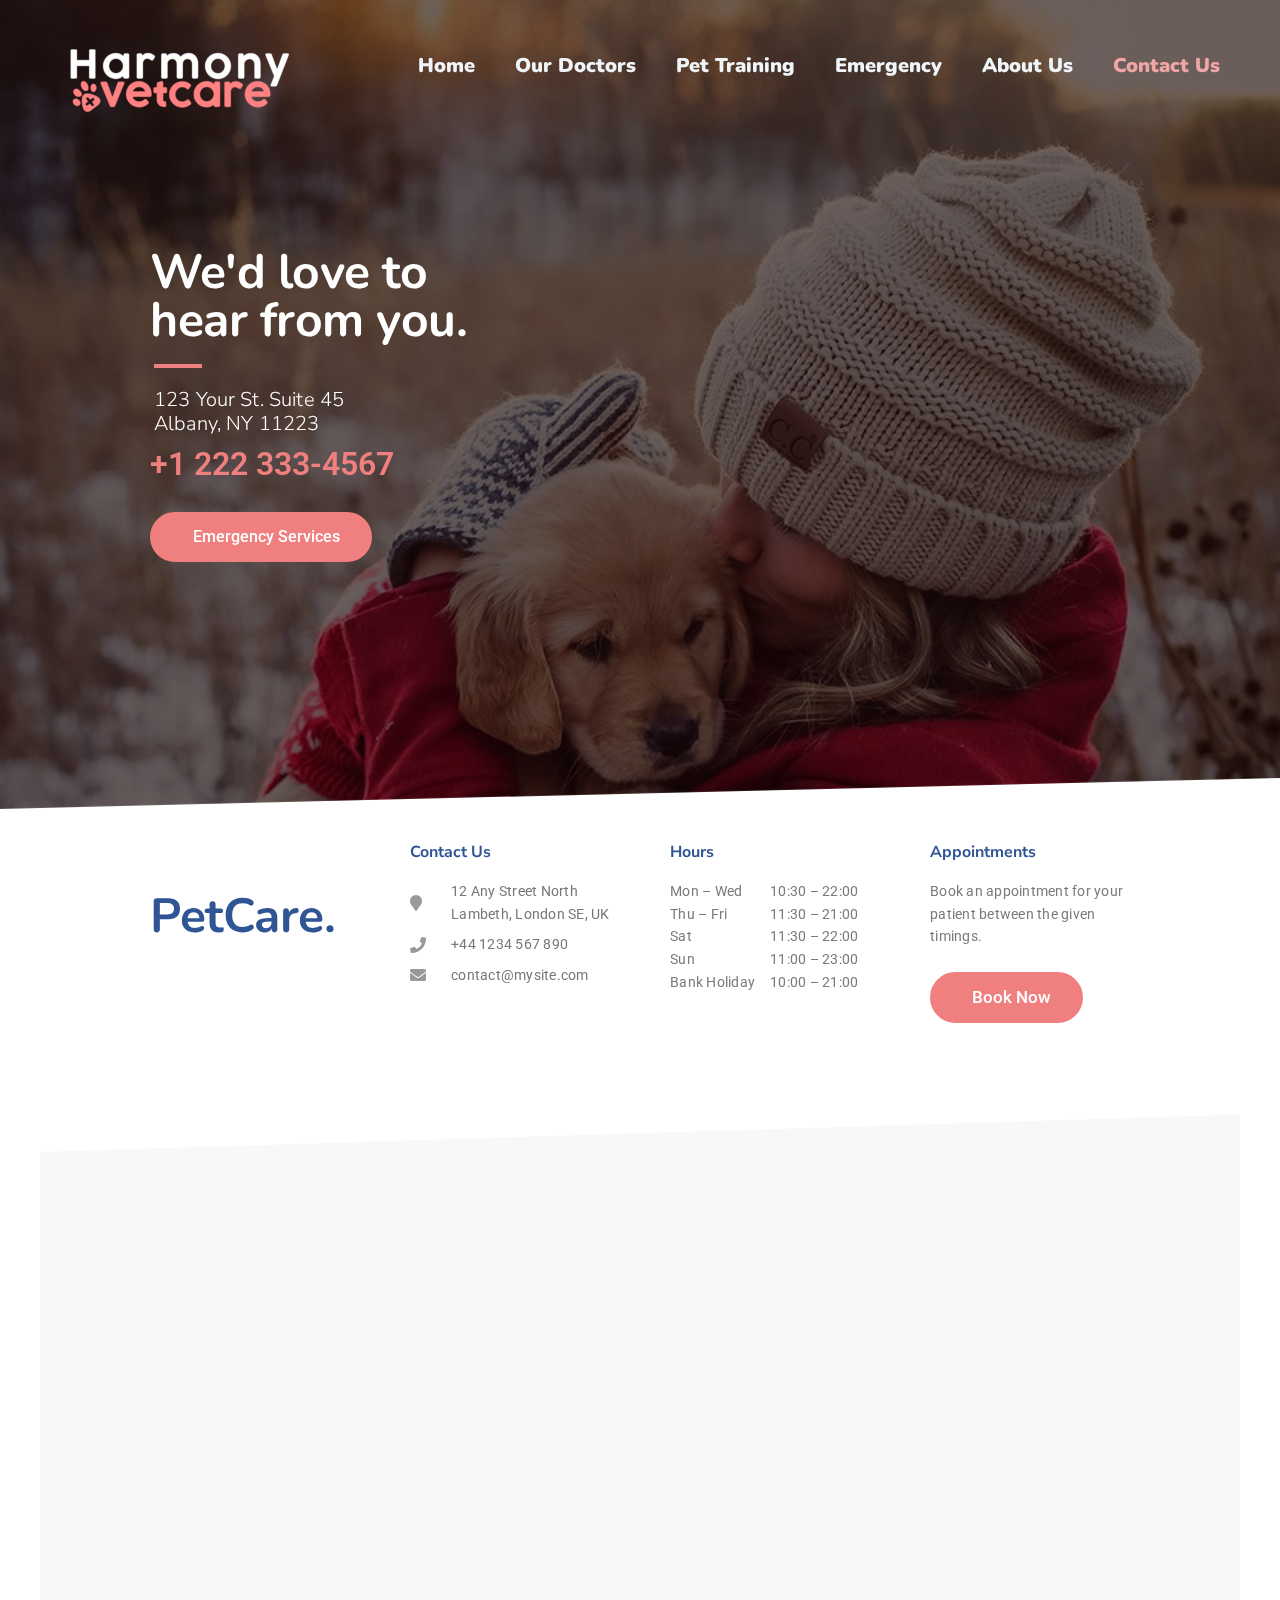
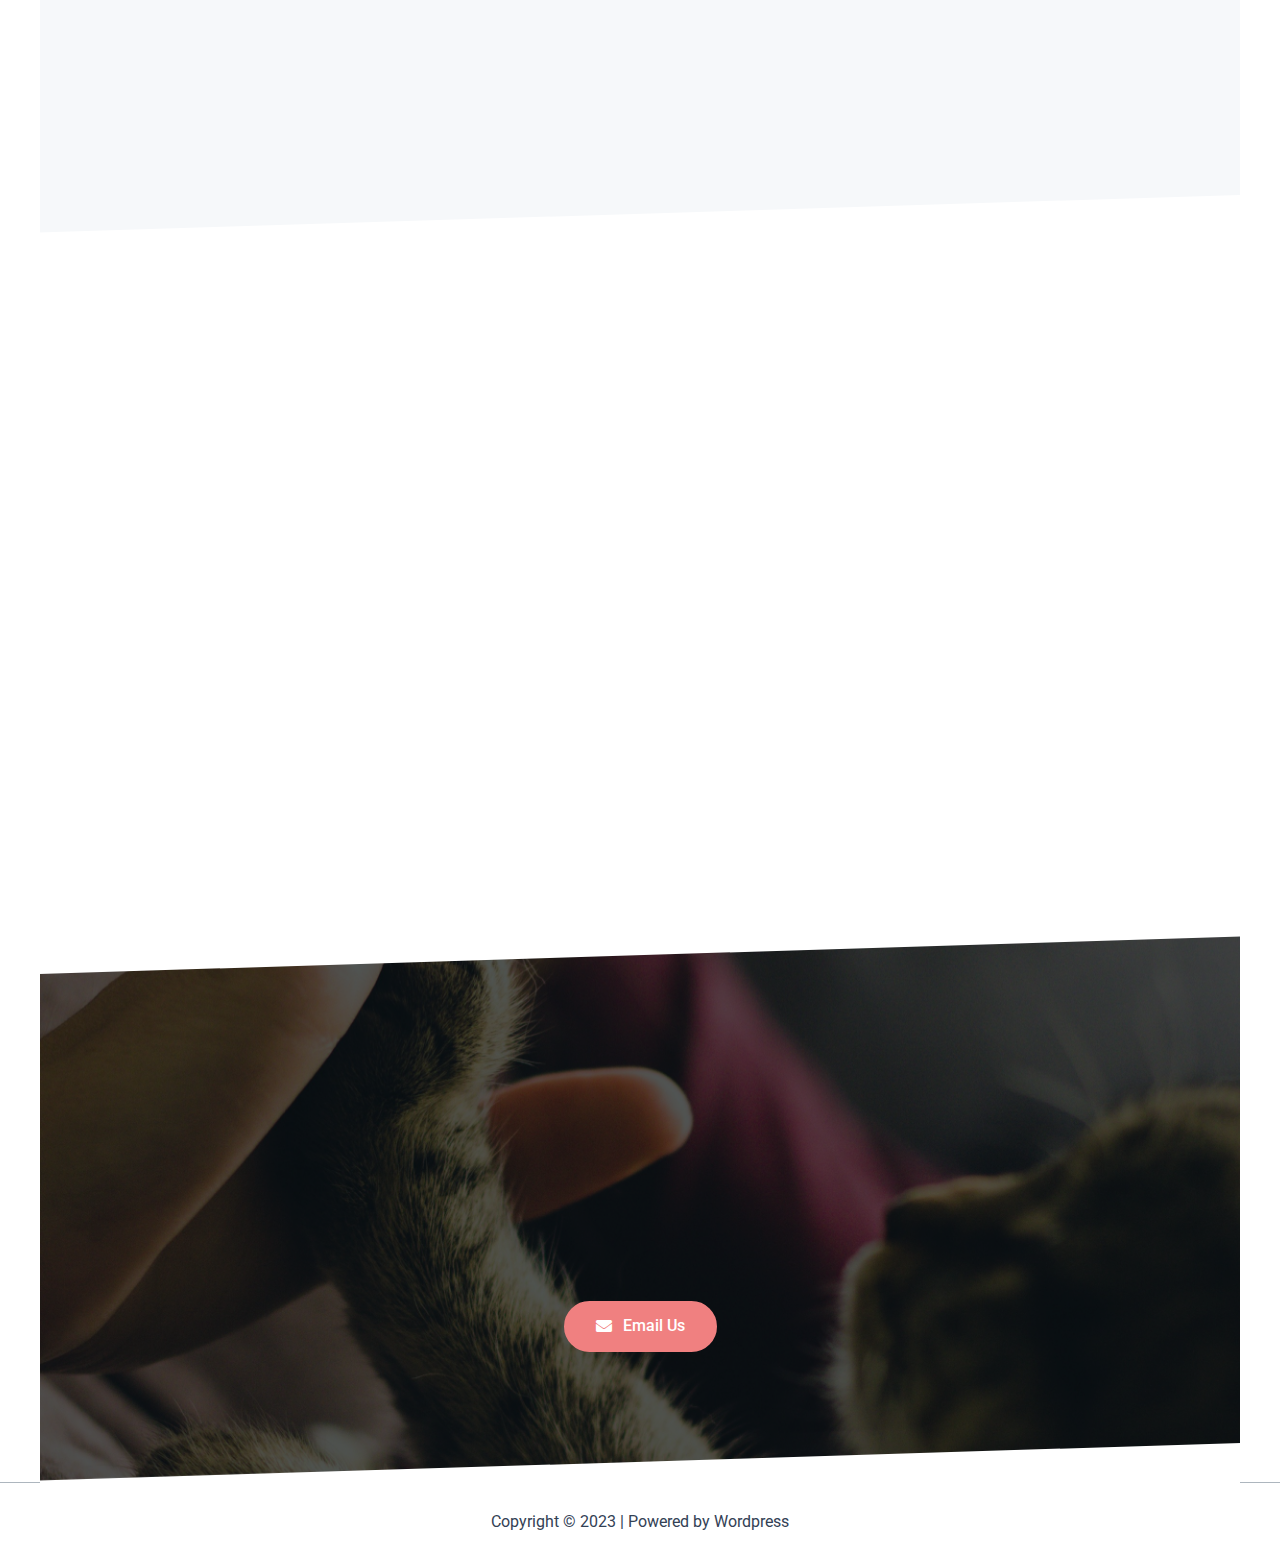
<file: contact-us/index.html>
<!DOCTYPE html>
<html lang="en-US">
<head>
<meta charset="UTF-8">
<meta name="viewport" content="width=device-width, initial-scale=1">
	 <link rel="profile" href="https://gmpg.org/xfn/11"> 
	 <title>Contact us</title>
<meta name="robots" content="max-image-preview:large">
<link rel="dns-prefetch" href="//fonts.googleapis.com">
<link rel="alternate" type="application/rss+xml" title=" &raquo; Feed" href="/feed/">
<link rel="alternate" type="application/rss+xml" title=" &raquo; Comments Feed" href="/comments/feed/">
<script>
window._wpemojiSettings = {"baseUrl":"https:\/\/s.w.org\/images\/core\/emoji\/14.0.0\/72x72\/","ext":".png","svgUrl":"https:\/\/s.w.org\/images\/core\/emoji\/14.0.0\/svg\/","svgExt":".svg","source":{"concatemoji":"\/wp-includes\/js\/wp-emoji-release.min.js?ver=6.4.1"}};
/*! This file is auto-generated */
!function(i,n){var o,s,e;function c(e){try{var t={supportTests:e,timestamp:(new Date).valueOf()};sessionStorage.setItem(o,JSON.stringify(t))}catch(e){}}function p(e,t,n){e.clearRect(0,0,e.canvas.width,e.canvas.height),e.fillText(t,0,0);var t=new Uint32Array(e.getImageData(0,0,e.canvas.width,e.canvas.height).data),r=(e.clearRect(0,0,e.canvas.width,e.canvas.height),e.fillText(n,0,0),new Uint32Array(e.getImageData(0,0,e.canvas.width,e.canvas.height).data));return t.every(function(e,t){return e===r[t]})}function u(e,t,n){switch(t){case"flag":return n(e,"🏳️‍⚧️","🏳️​⚧️")?!1:!n(e,"🇺🇳","🇺​🇳")&&!n(e,"🏴󠁧󠁢󠁥󠁮󠁧󠁿","🏴​󠁧​󠁢​󠁥​󠁮​󠁧​󠁿");case"emoji":return!n(e,"🫱🏻‍🫲🏿","🫱🏻​🫲🏿")}return!1}function f(e,t,n){var r="undefined"!=typeof WorkerGlobalScope&&self instanceof WorkerGlobalScope?new OffscreenCanvas(300,150):i.createElement("canvas"),a=r.getContext("2d",{willReadFrequently:!0}),o=(a.textBaseline="top",a.font="600 32px Arial",{});return e.forEach(function(e){o[e]=t(a,e,n)}),o}function t(e){var t=i.createElement("script");t.src=e,t.defer=!0,i.head.appendChild(t)}"undefined"!=typeof Promise&&(o="wpEmojiSettingsSupports",s=["flag","emoji"],n.supports={everything:!0,everythingExceptFlag:!0},e=new Promise(function(e){i.addEventListener("DOMContentLoaded",e,{once:!0})}),new Promise(function(t){var n=function(){try{var e=JSON.parse(sessionStorage.getItem(o));if("object"==typeof e&&"number"==typeof e.timestamp&&(new Date).valueOf()<e.timestamp+604800&&"object"==typeof e.supportTests)return e.supportTests}catch(e){}return null}();if(!n){if("undefined"!=typeof Worker&&"undefined"!=typeof OffscreenCanvas&&"undefined"!=typeof URL&&URL.createObjectURL&&"undefined"!=typeof Blob)try{var e="postMessage("+f.toString()+"("+[JSON.stringify(s),u.toString(),p.toString()].join(",")+"));",r=new Blob([e],{type:"text/javascript"}),a=new Worker(URL.createObjectURL(r),{name:"wpTestEmojiSupports"});return void(a.onmessage=function(e){c(n=e.data),a.terminate(),t(n)})}catch(e){}c(n=f(s,u,p))}t(n)}).then(function(e){for(var t in e)n.supports[t]=e[t],n.supports.everything=n.supports.everything&&n.supports[t],"flag"!==t&&(n.supports.everythingExceptFlag=n.supports.everythingExceptFlag&&n.supports[t]);n.supports.everythingExceptFlag=n.supports.everythingExceptFlag&&!n.supports.flag,n.DOMReady=!1,n.readyCallback=function(){n.DOMReady=!0}}).then(function(){return e}).then(function(){var e;n.supports.everything||(n.readyCallback(),(e=n.source||{}).concatemoji?t(e.concatemoji):e.wpemoji&&e.twemoji&&(t(e.twemoji),t(e.wpemoji)))}))}((window,document),window._wpemojiSettings);
</script>
<link rel="stylesheet" id="astra-theme-css-css" href="/wp-content/themes/astra/assets/css/minified/main.min.css?ver=4.4.1" media="all">
<style id="astra-theme-css-inline-css">:root{--ast-container-default-xlg-padding:3em;--ast-container-default-lg-padding:3em;--ast-container-default-slg-padding:2em;--ast-container-default-md-padding:3em;--ast-container-default-sm-padding:3em;--ast-container-default-xs-padding:2.4em;--ast-container-default-xxs-padding:1.8em;--ast-code-block-background:#ECEFF3;--ast-comment-inputs-background:#F9FAFB;}html{font-size:100%;}a{color:var(--ast-global-color-0);}a:hover,a:focus{color:var(--ast-global-color-1);}body,button,input,select,textarea,.ast-button,.ast-custom-button{font-family:-apple-system,BlinkMacSystemFont,Segoe UI,Roboto,Oxygen-Sans,Ubuntu,Cantarell,Helvetica Neue,sans-serif;font-weight:400;font-size:16px;font-size:1rem;line-height:1.6em;}blockquote{color:var(--ast-global-color-3);}h1,.entry-content h1,h2,.entry-content h2,h3,.entry-content h3,h4,.entry-content h4,h5,.entry-content h5,h6,.entry-content h6,.site-title,.site-title a{font-weight:600;}.site-title{font-size:26px;font-size:1.625rem;display:block;}header .custom-logo-link img{max-width:220px;}.astra-logo-svg{width:220px;}.site-header .site-description{font-size:15px;font-size:0.9375rem;display:none;}.entry-title{font-size:26px;font-size:1.625rem;}h1,.entry-content h1{font-size:40px;font-size:2.5rem;font-weight:600;line-height:1.4em;}h2,.entry-content h2{font-size:32px;font-size:2rem;font-weight:600;line-height:1.25em;}h3,.entry-content h3{font-size:26px;font-size:1.625rem;font-weight:600;line-height:1.2em;}h4,.entry-content h4{font-size:24px;font-size:1.5rem;line-height:1.2em;font-weight:600;}h5,.entry-content h5{font-size:20px;font-size:1.25rem;line-height:1.2em;font-weight:600;}h6,.entry-content h6{font-size:16px;font-size:1rem;line-height:1.25em;font-weight:600;}::selection{background-color:var(--ast-global-color-0);color:#ffffff;}body,h1,.entry-title a,.entry-content h1,h2,.entry-content h2,h3,.entry-content h3,h4,.entry-content h4,h5,.entry-content h5,h6,.entry-content h6{color:var(--ast-global-color-3);}.tagcloud a:hover,.tagcloud a:focus,.tagcloud a.current-item{color:#ffffff;border-color:var(--ast-global-color-0);background-color:var(--ast-global-color-0);}input:focus,input[type="text"]:focus,input[type="email"]:focus,input[type="url"]:focus,input[type="password"]:focus,input[type="reset"]:focus,input[type="search"]:focus,textarea:focus{border-color:var(--ast-global-color-0);}input[type="radio"]:checked,input[type=reset],input[type="checkbox"]:checked,input[type="checkbox"]:hover:checked,input[type="checkbox"]:focus:checked,input[type=range]::-webkit-slider-thumb{border-color:var(--ast-global-color-0);background-color:var(--ast-global-color-0);box-shadow:none;}.site-footer a:hover + .post-count,.site-footer a:focus + .post-count{background:var(--ast-global-color-0);border-color:var(--ast-global-color-0);}.single .nav-links .nav-previous,.single .nav-links .nav-next{color:var(--ast-global-color-0);}.entry-meta,.entry-meta *{line-height:1.45;color:var(--ast-global-color-0);}.entry-meta a:hover,.entry-meta a:hover *,.entry-meta a:focus,.entry-meta a:focus *,.page-links > .page-link,.page-links .page-link:hover,.post-navigation a:hover{color:var(--ast-global-color-1);}#cat option,.secondary .calendar_wrap thead a,.secondary .calendar_wrap thead a:visited{color:var(--ast-global-color-0);}.secondary .calendar_wrap #today,.ast-progress-val span{background:var(--ast-global-color-0);}.secondary a:hover + .post-count,.secondary a:focus + .post-count{background:var(--ast-global-color-0);border-color:var(--ast-global-color-0);}.calendar_wrap #today > a{color:#ffffff;}.page-links .page-link,.single .post-navigation a{color:var(--ast-global-color-0);}.ast-search-menu-icon .search-form button.search-submit{padding:0 4px;}.ast-search-menu-icon form.search-form{padding-right:0;}.ast-search-menu-icon.slide-search input.search-field{width:0;}.ast-header-search .ast-search-menu-icon.ast-dropdown-active .search-form,.ast-header-search .ast-search-menu-icon.ast-dropdown-active .search-field:focus{border-color:var(--ast-global-color-0);transition:all 0.2s;}.search-form input.search-field:focus{outline:none;}.ast-search-menu-icon .search-form button.search-submit:focus,.ast-theme-transparent-header .ast-header-search .ast-dropdown-active .ast-icon,.ast-theme-transparent-header .ast-inline-search .search-field:focus .ast-icon{color:var(--ast-global-color-1);}.ast-header-search .slide-search .search-form{border:2px solid var(--ast-global-color-0);}.ast-header-search .slide-search .search-field{background-color:#fff;}.ast-archive-title{color:var(--ast-global-color-2);}.widget-title,.widget .wp-block-heading{font-size:22px;font-size:1.375rem;color:var(--ast-global-color-2);}.ast-single-post .entry-content a,.ast-comment-content a:not(.ast-comment-edit-reply-wrap a){text-decoration:underline;}.ast-single-post .wp-block-button .wp-block-button__link,.ast-single-post .elementor-button-wrapper .elementor-button,.ast-single-post .entry-content .uagb-tab a,.ast-single-post .entry-content .uagb-ifb-cta a,.ast-single-post .entry-content .wp-block-uagb-buttons a,.ast-single-post .entry-content .uabb-module-content a,.ast-single-post .entry-content .uagb-post-grid a,.ast-single-post .entry-content .uagb-timeline a,.ast-single-post .entry-content .uagb-toc__wrap a,.ast-single-post .entry-content .uagb-taxomony-box a,.ast-single-post .entry-content .woocommerce a,.entry-content .wp-block-latest-posts > li > a,.ast-single-post .entry-content .wp-block-file__button,li.ast-post-filter-single,.ast-single-post .wp-block-buttons .wp-block-button.is-style-outline .wp-block-button__link{text-decoration:none;}a:focus-visible,.ast-menu-toggle:focus-visible,.site .skip-link:focus-visible,.wp-block-loginout input:focus-visible,.wp-block-search.wp-block-search__button-inside .wp-block-search__inside-wrapper,.ast-header-navigation-arrow:focus-visible,.woocommerce .wc-proceed-to-checkout > .checkout-button:focus-visible,.woocommerce .woocommerce-MyAccount-navigation ul li a:focus-visible,.ast-orders-table__row .ast-orders-table__cell:focus-visible,.woocommerce .woocommerce-order-details .order-again > .button:focus-visible,.woocommerce .woocommerce-message a.button.wc-forward:focus-visible,.woocommerce #minus_qty:focus-visible,.woocommerce #plus_qty:focus-visible,a#ast-apply-coupon:focus-visible,.woocommerce .woocommerce-info a:focus-visible,.woocommerce .astra-shop-summary-wrap a:focus-visible,.woocommerce a.wc-forward:focus-visible,#ast-apply-coupon:focus-visible,.woocommerce-js .woocommerce-mini-cart-item a.remove:focus-visible{outline-style:dotted;outline-color:inherit;outline-width:thin;border-color:transparent;}input:focus,input[type="text"]:focus,input[type="email"]:focus,input[type="url"]:focus,input[type="password"]:focus,input[type="reset"]:focus,input[type="number"]:focus,textarea:focus,.wp-block-search__input:focus,[data-section="section-header-mobile-trigger"] .ast-button-wrap .ast-mobile-menu-trigger-minimal:focus,.ast-mobile-popup-drawer.active .menu-toggle-close:focus,.woocommerce-ordering select.orderby:focus,#ast-scroll-top:focus,#coupon_code:focus,.woocommerce-page #comment:focus,.woocommerce #reviews #respond input#submit:focus,.woocommerce a.add_to_cart_button:focus,.woocommerce .button.single_add_to_cart_button:focus,.woocommerce .woocommerce-cart-form button:focus,.woocommerce .woocommerce-cart-form__cart-item .quantity .qty:focus,.woocommerce .woocommerce-billing-fields .woocommerce-billing-fields__field-wrapper .woocommerce-input-wrapper > .input-text:focus,.woocommerce #order_comments:focus,.woocommerce #place_order:focus,.woocommerce .woocommerce-address-fields .woocommerce-address-fields__field-wrapper .woocommerce-input-wrapper > .input-text:focus,.woocommerce .woocommerce-MyAccount-content form button:focus,.woocommerce .woocommerce-MyAccount-content .woocommerce-EditAccountForm .woocommerce-form-row .woocommerce-Input.input-text:focus,.woocommerce .ast-woocommerce-container .woocommerce-pagination ul.page-numbers li a:focus,body #content .woocommerce form .form-row .select2-container--default .select2-selection--single:focus,#ast-coupon-code:focus,.woocommerce.woocommerce-js .quantity input[type=number]:focus,.woocommerce-js .woocommerce-mini-cart-item .quantity input[type=number]:focus,.woocommerce p#ast-coupon-trigger:focus{border-style:dotted;border-color:inherit;border-width:thin;outline-color:transparent;}.ast-logo-title-inline .site-logo-img{padding-right:1em;}.site-logo-img img{ transition:all 0.2s linear;}.ast-single-post-featured-section + article {margin-top: 2em;}.site-content .ast-single-post-featured-section img {width: 100%;overflow: hidden;object-fit: cover;}.ast-separate-container .site-content .ast-single-post-featured-section + article {margin-top: -80px;z-index: 9;position: relative;border-radius: 4px;}@media (min-width: 922px) {.ast-no-sidebar .site-content .ast-article-image-container--wide {margin-left: -120px;margin-right: -120px;max-width: unset;width: unset;}.ast-left-sidebar .site-content .ast-article-image-container--wide,.ast-right-sidebar .site-content .ast-article-image-container--wide {margin-left: -10px;margin-right: -10px;}.site-content .ast-article-image-container--full {margin-left: calc( -50vw + 50%);margin-right: calc( -50vw + 50%);max-width: 100vw;width: 100vw;}.ast-left-sidebar .site-content .ast-article-image-container--full,.ast-right-sidebar .site-content .ast-article-image-container--full {margin-left: -10px;margin-right: -10px;max-width: inherit;width: auto;}}@media (max-width:921px){#ast-desktop-header{display:none;}}@media (min-width:922px){#ast-mobile-header{display:none;}}.wp-block-buttons.aligncenter{justify-content:center;}@media (max-width:921px){.ast-theme-transparent-header #primary,.ast-theme-transparent-header #secondary{padding:0;}}@media (max-width:921px){.ast-plain-container.ast-no-sidebar #primary{padding:0;}}.ast-plain-container.ast-no-sidebar #primary{margin-top:0;margin-bottom:0;}.wp-block-button.is-style-outline .wp-block-button__link{border-color:var(--ast-global-color-0);}div.wp-block-button.is-style-outline > .wp-block-button__link:not(.has-text-color),div.wp-block-button.wp-block-button__link.is-style-outline:not(.has-text-color){color:var(--ast-global-color-0);}.wp-block-button.is-style-outline .wp-block-button__link:hover,.wp-block-buttons .wp-block-button.is-style-outline .wp-block-button__link:focus,.wp-block-buttons .wp-block-button.is-style-outline > .wp-block-button__link:not(.has-text-color):hover,.wp-block-buttons .wp-block-button.wp-block-button__link.is-style-outline:not(.has-text-color):hover{color:#ffffff;background-color:var(--ast-global-color-1);border-color:var(--ast-global-color-1);}.post-page-numbers.current .page-link,.ast-pagination .page-numbers.current{color:#ffffff;border-color:var(--ast-global-color-0);background-color:var(--ast-global-color-0);border-radius:2px;}.wp-block-button.is-style-outline .wp-block-button__link,.ast-outline-button{border-color:var(--ast-global-color-0);font-family:inherit;font-weight:500;font-size:16px;font-size:1rem;line-height:1em;background-color:transparent;}.wp-block-buttons .wp-block-button.is-style-outline > .wp-block-button__link:not(.has-text-color),.wp-block-buttons .wp-block-button.wp-block-button__link.is-style-outline:not(.has-text-color),.ast-outline-button{color:var(--ast-global-color-0);}.wp-block-button.is-style-outline .wp-block-button__link:hover,.wp-block-buttons .wp-block-button.is-style-outline .wp-block-button__link:focus,.wp-block-buttons .wp-block-button.is-style-outline > .wp-block-button__link:not(.has-text-color):hover,.wp-block-buttons .wp-block-button.wp-block-button__link.is-style-outline:not(.has-text-color):hover,.ast-outline-button:hover,.ast-outline-button:focus{color:#ffffff;background-color:var(--ast-global-color-1);border-color:var(--ast-global-color-1);}.entry-content[ast-blocks-layout] > figure{margin-bottom:1em;}h1.widget-title{font-weight:600;}h2.widget-title{font-weight:600;}h3.widget-title{font-weight:600;}#page{display:flex;flex-direction:column;min-height:100vh;}.ast-404-layout-1 h1.page-title{color:var(--ast-global-color-2);}.single .post-navigation a{line-height:1em;height:inherit;}.error-404 .page-sub-title{font-size:1.5rem;font-weight:inherit;}.search .site-content .content-area .search-form{margin-bottom:0;}#page .site-content{flex-grow:1;}.widget{margin-bottom:1.25em;}#secondary li{line-height:1.5em;}#secondary .wp-block-group h2{margin-bottom:0.7em;}#secondary h2{font-size:1.7rem;}.ast-separate-container .ast-article-post,.ast-separate-container .ast-article-single,.ast-separate-container .ast-comment-list li.depth-1,.ast-separate-container .comment-respond{padding:3em;}.ast-separate-container .ast-article-single .ast-article-single{padding:0;}.ast-article-single .wp-block-post-template-is-layout-grid{padding-left:0;}.ast-separate-container .ast-comment-list li.depth-1,.hentry{margin-bottom:2em;}.ast-separate-container .ast-archive-description,.ast-separate-container .ast-author-box{border-bottom:1px solid var(--ast-border-color);}.ast-separate-container .comments-title{padding:2em 2em 0 2em;}.ast-page-builder-template .comment-form-textarea,.ast-comment-formwrap .ast-grid-common-col{padding:0;}.ast-comment-formwrap{padding:0;display:inline-flex;column-gap:20px;width:100%;margin-left:0;margin-right:0;}.comments-area textarea#comment:focus,.comments-area textarea#comment:active,.comments-area .ast-comment-formwrap input[type="text"]:focus,.comments-area .ast-comment-formwrap input[type="text"]:active {box-shadow:none;outline:none;}.archive.ast-page-builder-template .entry-header{margin-top:2em;}.ast-page-builder-template .ast-comment-formwrap{width:100%;}.entry-title{margin-bottom:0.5em;}.ast-archive-description p{font-size:inherit;font-weight:inherit;line-height:inherit;}@media (min-width:921px){.ast-left-sidebar.ast-page-builder-template #secondary,.archive.ast-right-sidebar.ast-page-builder-template .site-main{padding-left:20px;padding-right:20px;}}@media (max-width:544px){.ast-comment-formwrap.ast-row{column-gap:10px;display:inline-block;}#ast-commentform .ast-grid-common-col{position:relative;width:100%;}}@media (min-width:1201px){.ast-separate-container .ast-article-post,.ast-separate-container .ast-article-single,.ast-separate-container .ast-author-box,.ast-separate-container .ast-404-layout-1,.ast-separate-container .no-results{padding:3em;}}@media (max-width:921px){.ast-separate-container #primary,.ast-separate-container #secondary{padding:1.5em 0;}#primary,#secondary{padding:1.5em 0;margin:0;}.ast-left-sidebar #content > .ast-container{display:flex;flex-direction:column-reverse;width:100%;}}@media (min-width:922px){.ast-separate-container.ast-right-sidebar #primary,.ast-separate-container.ast-left-sidebar #primary{border:0;}.search-no-results.ast-separate-container #primary{margin-bottom:4em;}}.wp-block-button .wp-block-button__link{color:#ffffff;}.wp-block-button .wp-block-button__link:hover,.wp-block-button .wp-block-button__link:focus{color:#ffffff;background-color:var(--ast-global-color-1);border-color:var(--ast-global-color-1);}.elementor-widget-heading h1.elementor-heading-title{line-height:1.4em;}.elementor-widget-heading h2.elementor-heading-title{line-height:1.25em;}.elementor-widget-heading h3.elementor-heading-title{line-height:1.2em;}.elementor-widget-heading h4.elementor-heading-title{line-height:1.2em;}.elementor-widget-heading h5.elementor-heading-title{line-height:1.2em;}.elementor-widget-heading h6.elementor-heading-title{line-height:1.25em;}.wp-block-button .wp-block-button__link,.wp-block-search .wp-block-search__button,body .wp-block-file .wp-block-file__button{border-color:var(--ast-global-color-0);background-color:var(--ast-global-color-0);color:#ffffff;font-family:inherit;font-weight:500;line-height:1em;font-size:16px;font-size:1rem;padding-top:15px;padding-right:30px;padding-bottom:15px;padding-left:30px;}@media (max-width:921px){.wp-block-button .wp-block-button__link,.wp-block-search .wp-block-search__button,body .wp-block-file .wp-block-file__button{padding-top:14px;padding-right:28px;padding-bottom:14px;padding-left:28px;}}@media (max-width:544px){.wp-block-button .wp-block-button__link,.wp-block-search .wp-block-search__button,body .wp-block-file .wp-block-file__button{padding-top:12px;padding-right:24px;padding-bottom:12px;padding-left:24px;}}.menu-toggle,button,.ast-button,.ast-custom-button,.button,input#submit,input[type="button"],input[type="submit"],input[type="reset"],#comments .submit,.search .search-submit,form[CLASS*="wp-block-search__"].wp-block-search .wp-block-search__inside-wrapper .wp-block-search__button,body .wp-block-file .wp-block-file__button,.search .search-submit,.woocommerce-js a.button,.woocommerce button.button,.woocommerce .woocommerce-message a.button,.woocommerce #respond input#submit.alt,.woocommerce input.button.alt,.woocommerce input.button,.woocommerce input.button:disabled,.woocommerce input.button:disabled[disabled],.woocommerce input.button:disabled:hover,.woocommerce input.button:disabled[disabled]:hover,.woocommerce #respond input#submit,.woocommerce button.button.alt.disabled,.wc-block-grid__products .wc-block-grid__product .wp-block-button__link,.wc-block-grid__product-onsale,[CLASS*="wc-block"] button,.woocommerce-js .astra-cart-drawer .astra-cart-drawer-content .woocommerce-mini-cart__buttons .button:not(.checkout):not(.ast-continue-shopping),.woocommerce-js .astra-cart-drawer .astra-cart-drawer-content .woocommerce-mini-cart__buttons a.checkout,.woocommerce button.button.alt.disabled.wc-variation-selection-needed{border-style:solid;border-top-width:0;border-right-width:0;border-left-width:0;border-bottom-width:0;color:#ffffff;border-color:var(--ast-global-color-0);background-color:var(--ast-global-color-0);padding-top:15px;padding-right:30px;padding-bottom:15px;padding-left:30px;font-family:inherit;font-weight:500;font-size:16px;font-size:1rem;line-height:1em;}button:focus,.menu-toggle:hover,button:hover,.ast-button:hover,.ast-custom-button:hover .button:hover,.ast-custom-button:hover ,input[type=reset]:hover,input[type=reset]:focus,input#submit:hover,input#submit:focus,input[type="button"]:hover,input[type="button"]:focus,input[type="submit"]:hover,input[type="submit"]:focus,form[CLASS*="wp-block-search__"].wp-block-search .wp-block-search__inside-wrapper .wp-block-search__button:hover,form[CLASS*="wp-block-search__"].wp-block-search .wp-block-search__inside-wrapper .wp-block-search__button:focus,body .wp-block-file .wp-block-file__button:hover,body .wp-block-file .wp-block-file__button:focus,.woocommerce-js a.button:hover,.woocommerce button.button:hover,.woocommerce .woocommerce-message a.button:hover,.woocommerce #respond input#submit:hover,.woocommerce #respond input#submit.alt:hover,.woocommerce input.button.alt:hover,.woocommerce input.button:hover,.woocommerce button.button.alt.disabled:hover,.wc-block-grid__products .wc-block-grid__product .wp-block-button__link:hover,[CLASS*="wc-block"] button:hover,.woocommerce-js .astra-cart-drawer .astra-cart-drawer-content .woocommerce-mini-cart__buttons .button:not(.checkout):not(.ast-continue-shopping):hover,.woocommerce-js .astra-cart-drawer .astra-cart-drawer-content .woocommerce-mini-cart__buttons a.checkout:hover,.woocommerce button.button.alt.disabled.wc-variation-selection-needed:hover{color:#ffffff;background-color:var(--ast-global-color-1);border-color:var(--ast-global-color-1);}form[CLASS*="wp-block-search__"].wp-block-search .wp-block-search__inside-wrapper .wp-block-search__button.has-icon{padding-top:calc(15px - 3px);padding-right:calc(30px - 3px);padding-bottom:calc(15px - 3px);padding-left:calc(30px - 3px);}@media (max-width:921px){.menu-toggle,button,.ast-button,.ast-custom-button,.button,input#submit,input[type="button"],input[type="submit"],input[type="reset"],#comments .submit,.search .search-submit,form[CLASS*="wp-block-search__"].wp-block-search .wp-block-search__inside-wrapper .wp-block-search__button,body .wp-block-file .wp-block-file__button,.search .search-submit,.woocommerce-js a.button,.woocommerce button.button,.woocommerce .woocommerce-message a.button,.woocommerce #respond input#submit.alt,.woocommerce input.button.alt,.woocommerce input.button,.woocommerce input.button:disabled,.woocommerce input.button:disabled[disabled],.woocommerce input.button:disabled:hover,.woocommerce input.button:disabled[disabled]:hover,.woocommerce #respond input#submit,.woocommerce button.button.alt.disabled,.wc-block-grid__products .wc-block-grid__product .wp-block-button__link,.wc-block-grid__product-onsale,[CLASS*="wc-block"] button,.woocommerce-js .astra-cart-drawer .astra-cart-drawer-content .woocommerce-mini-cart__buttons .button:not(.checkout):not(.ast-continue-shopping),.woocommerce-js .astra-cart-drawer .astra-cart-drawer-content .woocommerce-mini-cart__buttons a.checkout,.woocommerce button.button.alt.disabled.wc-variation-selection-needed{padding-top:14px;padding-right:28px;padding-bottom:14px;padding-left:28px;}}@media (max-width:544px){.menu-toggle,button,.ast-button,.ast-custom-button,.button,input#submit,input[type="button"],input[type="submit"],input[type="reset"],#comments .submit,.search .search-submit,form[CLASS*="wp-block-search__"].wp-block-search .wp-block-search__inside-wrapper .wp-block-search__button,body .wp-block-file .wp-block-file__button,.search .search-submit,.woocommerce-js a.button,.woocommerce button.button,.woocommerce .woocommerce-message a.button,.woocommerce #respond input#submit.alt,.woocommerce input.button.alt,.woocommerce input.button,.woocommerce input.button:disabled,.woocommerce input.button:disabled[disabled],.woocommerce input.button:disabled:hover,.woocommerce input.button:disabled[disabled]:hover,.woocommerce #respond input#submit,.woocommerce button.button.alt.disabled,.wc-block-grid__products .wc-block-grid__product .wp-block-button__link,.wc-block-grid__product-onsale,[CLASS*="wc-block"] button,.woocommerce-js .astra-cart-drawer .astra-cart-drawer-content .woocommerce-mini-cart__buttons .button:not(.checkout):not(.ast-continue-shopping),.woocommerce-js .astra-cart-drawer .astra-cart-drawer-content .woocommerce-mini-cart__buttons a.checkout,.woocommerce button.button.alt.disabled.wc-variation-selection-needed{padding-top:12px;padding-right:24px;padding-bottom:12px;padding-left:24px;}}@media (max-width:921px){.ast-mobile-header-stack .main-header-bar .ast-search-menu-icon{display:inline-block;}.ast-header-break-point.ast-header-custom-item-outside .ast-mobile-header-stack .main-header-bar .ast-search-icon{margin:0;}.ast-comment-avatar-wrap img{max-width:2.5em;}.ast-separate-container .ast-comment-list li.depth-1{padding:1.5em 2.14em;}.ast-separate-container .comment-respond{padding:2em 2.14em;}.ast-comment-meta{padding:0 1.8888em 1.3333em;}}@media (min-width:544px){.ast-container{max-width:100%;}}@media (max-width:544px){.ast-separate-container .ast-article-post,.ast-separate-container .ast-article-single,.ast-separate-container .comments-title,.ast-separate-container .ast-archive-description{padding:1.5em 1em;}.ast-separate-container #content .ast-container{padding-left:0.54em;padding-right:0.54em;}.ast-separate-container .ast-comment-list li.depth-1{padding:1.5em 1em;margin-bottom:1.5em;}.ast-separate-container .ast-comment-list .bypostauthor{padding:.5em;}.ast-search-menu-icon.ast-dropdown-active .search-field{width:170px;}}.ast-separate-container{background-color:var(--ast-global-color-4);;}@media (max-width:921px){.site-title{display:block;}.site-header .site-description{display:none;}.entry-title{font-size:30px;}h1,.entry-content h1{font-size:30px;}h2,.entry-content h2{font-size:25px;}h3,.entry-content h3{font-size:20px;}}@media (max-width:544px){.site-title{display:block;}.site-header .site-description{display:none;}.entry-title{font-size:30px;}h1,.entry-content h1{font-size:30px;}h2,.entry-content h2{font-size:25px;}h3,.entry-content h3{font-size:20px;}}@media (max-width:921px){html{font-size:91.2%;}}@media (max-width:544px){html{font-size:91.2%;}}@media (min-width:922px){.ast-container{max-width:1240px;}}@media (min-width:922px){.site-content .ast-container{display:flex;}}@media (max-width:921px){.site-content .ast-container{flex-direction:column;}}@media (min-width:922px){.main-header-menu .sub-menu .menu-item.ast-left-align-sub-menu:hover > .sub-menu,.main-header-menu .sub-menu .menu-item.ast-left-align-sub-menu.focus > .sub-menu{margin-left:-0px;}}.ast-theme-transparent-header [data-section="section-header-mobile-trigger"] .ast-button-wrap .ast-mobile-menu-trigger-minimal{background:transparent;}.entry-content li > p{margin-bottom:0;}blockquote,cite {font-style: initial;}.wp-block-file {display: flex;align-items: center;flex-wrap: wrap;justify-content: space-between;}.wp-block-pullquote {border: none;}.wp-block-pullquote blockquote::before {content: "\201D";font-family: "Helvetica",sans-serif;display: flex;transform: rotate( 180deg );font-size: 6rem;font-style: normal;line-height: 1;font-weight: bold;align-items: center;justify-content: center;}.has-text-align-right > blockquote::before {justify-content: flex-start;}.has-text-align-left > blockquote::before {justify-content: flex-end;}figure.wp-block-pullquote.is-style-solid-color blockquote {max-width: 100%;text-align: inherit;}html body {--wp--custom--ast-default-block-top-padding: 3em;--wp--custom--ast-default-block-right-padding: 3em;--wp--custom--ast-default-block-bottom-padding: 3em;--wp--custom--ast-default-block-left-padding: 3em;--wp--custom--ast-container-width: 1200px;--wp--custom--ast-content-width-size: 1200px;--wp--custom--ast-wide-width-size: calc(1200px + var(--wp--custom--ast-default-block-left-padding) + var(--wp--custom--ast-default-block-right-padding));}.ast-narrow-container {--wp--custom--ast-content-width-size: 750px;--wp--custom--ast-wide-width-size: 750px;}@media(max-width: 921px) {html body {--wp--custom--ast-default-block-top-padding: 3em;--wp--custom--ast-default-block-right-padding: 2em;--wp--custom--ast-default-block-bottom-padding: 3em;--wp--custom--ast-default-block-left-padding: 2em;}}@media(max-width: 544px) {html body {--wp--custom--ast-default-block-top-padding: 3em;--wp--custom--ast-default-block-right-padding: 1.5em;--wp--custom--ast-default-block-bottom-padding: 3em;--wp--custom--ast-default-block-left-padding: 1.5em;}}.entry-content > .wp-block-group,.entry-content > .wp-block-cover,.entry-content > .wp-block-columns {padding-top: var(--wp--custom--ast-default-block-top-padding);padding-right: var(--wp--custom--ast-default-block-right-padding);padding-bottom: var(--wp--custom--ast-default-block-bottom-padding);padding-left: var(--wp--custom--ast-default-block-left-padding);}.ast-plain-container.ast-no-sidebar .entry-content > .alignfull,.ast-page-builder-template .ast-no-sidebar .entry-content > .alignfull {margin-left: calc( -50vw + 50%);margin-right: calc( -50vw + 50%);max-width: 100vw;width: 100vw;}.ast-plain-container.ast-no-sidebar .entry-content .alignfull .alignfull,.ast-page-builder-template.ast-no-sidebar .entry-content .alignfull .alignfull,.ast-plain-container.ast-no-sidebar .entry-content .alignfull .alignwide,.ast-page-builder-template.ast-no-sidebar .entry-content .alignfull .alignwide,.ast-plain-container.ast-no-sidebar .entry-content .alignwide .alignfull,.ast-page-builder-template.ast-no-sidebar .entry-content .alignwide .alignfull,.ast-plain-container.ast-no-sidebar .entry-content .alignwide .alignwide,.ast-page-builder-template.ast-no-sidebar .entry-content .alignwide .alignwide,.ast-plain-container.ast-no-sidebar .entry-content .wp-block-column .alignfull,.ast-page-builder-template.ast-no-sidebar .entry-content .wp-block-column .alignfull,.ast-plain-container.ast-no-sidebar .entry-content .wp-block-column .alignwide,.ast-page-builder-template.ast-no-sidebar .entry-content .wp-block-column .alignwide {margin-left: auto;margin-right: auto;width: 100%;}[ast-blocks-layout] .wp-block-separator:not(.is-style-dots) {height: 0;}[ast-blocks-layout] .wp-block-separator {margin: 20px auto;}[ast-blocks-layout] .wp-block-separator:not(.is-style-wide):not(.is-style-dots) {max-width: 100px;}[ast-blocks-layout] .wp-block-separator.has-background {padding: 0;}.entry-content[ast-blocks-layout] > * {max-width: var(--wp--custom--ast-content-width-size);margin-left: auto;margin-right: auto;}.entry-content[ast-blocks-layout] > .alignwide {max-width: var(--wp--custom--ast-wide-width-size);}.entry-content[ast-blocks-layout] .alignfull {max-width: none;}.entry-content .wp-block-columns {margin-bottom: 0;}blockquote {margin: 1.5em;border: none;}.wp-block-quote:not(.has-text-align-right):not(.has-text-align-center) {border-left: 5px solid rgba(0,0,0,0.05);}.has-text-align-right > blockquote,blockquote.has-text-align-right {border-right: 5px solid rgba(0,0,0,0.05);}.has-text-align-left > blockquote,blockquote.has-text-align-left {border-left: 5px solid rgba(0,0,0,0.05);}.wp-block-site-tagline,.wp-block-latest-posts .read-more {margin-top: 15px;}.wp-block-loginout p label {display: block;}.wp-block-loginout p:not(.login-remember):not(.login-submit) input {width: 100%;}.wp-block-loginout input:focus {border-color: transparent;}.wp-block-loginout input:focus {outline: thin dotted;}.entry-content .wp-block-media-text .wp-block-media-text__content {padding: 0 0 0 8%;}.entry-content .wp-block-media-text.has-media-on-the-right .wp-block-media-text__content {padding: 0 8% 0 0;}.entry-content .wp-block-media-text.has-background .wp-block-media-text__content {padding: 8%;}.entry-content .wp-block-cover:not([class*="background-color"]) .wp-block-cover__inner-container,.entry-content .wp-block-cover:not([class*="background-color"]) .wp-block-cover-image-text,.entry-content .wp-block-cover:not([class*="background-color"]) .wp-block-cover-text,.entry-content .wp-block-cover-image:not([class*="background-color"]) .wp-block-cover__inner-container,.entry-content .wp-block-cover-image:not([class*="background-color"]) .wp-block-cover-image-text,.entry-content .wp-block-cover-image:not([class*="background-color"]) .wp-block-cover-text {color: var(--ast-global-color-5);}.wp-block-loginout .login-remember input {width: 1.1rem;height: 1.1rem;margin: 0 5px 4px 0;vertical-align: middle;}.wp-block-latest-posts > li > *:first-child,.wp-block-latest-posts:not(.is-grid) > li:first-child {margin-top: 0;}.wp-block-search__inside-wrapper .wp-block-search__input {padding: 0 10px;color: var(--ast-global-color-3);background: var(--ast-global-color-5);border-color: var(--ast-border-color);}.wp-block-latest-posts .read-more {margin-bottom: 1.5em;}.wp-block-search__no-button .wp-block-search__inside-wrapper .wp-block-search__input {padding-top: 5px;padding-bottom: 5px;}.wp-block-latest-posts .wp-block-latest-posts__post-date,.wp-block-latest-posts .wp-block-latest-posts__post-author {font-size: 1rem;}.wp-block-latest-posts > li > *,.wp-block-latest-posts:not(.is-grid) > li {margin-top: 12px;margin-bottom: 12px;}.ast-page-builder-template .entry-content[ast-blocks-layout] > *,.ast-page-builder-template .entry-content[ast-blocks-layout] > .alignfull > * {max-width: none;}.ast-page-builder-template .entry-content[ast-blocks-layout] > .alignwide > * {max-width: var(--wp--custom--ast-wide-width-size);}.ast-page-builder-template .entry-content[ast-blocks-layout] > .inherit-container-width > *,.ast-page-builder-template .entry-content[ast-blocks-layout] > * > *,.entry-content[ast-blocks-layout] > .wp-block-cover .wp-block-cover__inner-container {max-width: var(--wp--custom--ast-content-width-size);margin-left: auto;margin-right: auto;}.entry-content[ast-blocks-layout] .wp-block-cover:not(.alignleft):not(.alignright) {width: auto;}@media(max-width: 1200px) {.ast-separate-container .entry-content > .alignfull,.ast-separate-container .entry-content[ast-blocks-layout] > .alignwide,.ast-plain-container .entry-content[ast-blocks-layout] > .alignwide,.ast-plain-container .entry-content .alignfull {margin-left: calc(-1 * min(var(--ast-container-default-xlg-padding),20px)) ;margin-right: calc(-1 * min(var(--ast-container-default-xlg-padding),20px));}}@media(min-width: 1201px) {.ast-separate-container .entry-content > .alignfull {margin-left: calc(-1 * var(--ast-container-default-xlg-padding) );margin-right: calc(-1 * var(--ast-container-default-xlg-padding) );}.ast-separate-container .entry-content[ast-blocks-layout] > .alignwide,.ast-plain-container .entry-content[ast-blocks-layout] > .alignwide {margin-left: calc(-1 * var(--wp--custom--ast-default-block-left-padding) );margin-right: calc(-1 * var(--wp--custom--ast-default-block-right-padding) );}}@media(min-width: 921px) {.ast-separate-container .entry-content .wp-block-group.alignwide:not(.inherit-container-width) > :where(:not(.alignleft):not(.alignright)),.ast-plain-container .entry-content .wp-block-group.alignwide:not(.inherit-container-width) > :where(:not(.alignleft):not(.alignright)) {max-width: calc( var(--wp--custom--ast-content-width-size) + 80px );}.ast-plain-container.ast-right-sidebar .entry-content[ast-blocks-layout] .alignfull,.ast-plain-container.ast-left-sidebar .entry-content[ast-blocks-layout] .alignfull {margin-left: -60px;margin-right: -60px;}}@media(min-width: 544px) {.entry-content > .alignleft {margin-right: 20px;}.entry-content > .alignright {margin-left: 20px;}}@media (max-width:544px){.wp-block-columns .wp-block-column:not(:last-child){margin-bottom:20px;}.wp-block-latest-posts{margin:0;}}@media( max-width: 600px ) {.entry-content .wp-block-media-text .wp-block-media-text__content,.entry-content .wp-block-media-text.has-media-on-the-right .wp-block-media-text__content {padding: 8% 0 0;}.entry-content .wp-block-media-text.has-background .wp-block-media-text__content {padding: 8%;}}.ast-page-builder-template .entry-header {padding-left: 0;}.ast-narrow-container .site-content .wp-block-uagb-image--align-full .wp-block-uagb-image__figure {max-width: 100%;margin-left: auto;margin-right: auto;}.entry-content ul,.entry-content ol {padding: revert;margin: revert;}:root .has-ast-global-color-0-color{color:var(--ast-global-color-0);}:root .has-ast-global-color-0-background-color{background-color:var(--ast-global-color-0);}:root .wp-block-button .has-ast-global-color-0-color{color:var(--ast-global-color-0);}:root .wp-block-button .has-ast-global-color-0-background-color{background-color:var(--ast-global-color-0);}:root .has-ast-global-color-1-color{color:var(--ast-global-color-1);}:root .has-ast-global-color-1-background-color{background-color:var(--ast-global-color-1);}:root .wp-block-button .has-ast-global-color-1-color{color:var(--ast-global-color-1);}:root .wp-block-button .has-ast-global-color-1-background-color{background-color:var(--ast-global-color-1);}:root .has-ast-global-color-2-color{color:var(--ast-global-color-2);}:root .has-ast-global-color-2-background-color{background-color:var(--ast-global-color-2);}:root .wp-block-button .has-ast-global-color-2-color{color:var(--ast-global-color-2);}:root .wp-block-button .has-ast-global-color-2-background-color{background-color:var(--ast-global-color-2);}:root .has-ast-global-color-3-color{color:var(--ast-global-color-3);}:root .has-ast-global-color-3-background-color{background-color:var(--ast-global-color-3);}:root .wp-block-button .has-ast-global-color-3-color{color:var(--ast-global-color-3);}:root .wp-block-button .has-ast-global-color-3-background-color{background-color:var(--ast-global-color-3);}:root .has-ast-global-color-4-color{color:var(--ast-global-color-4);}:root .has-ast-global-color-4-background-color{background-color:var(--ast-global-color-4);}:root .wp-block-button .has-ast-global-color-4-color{color:var(--ast-global-color-4);}:root .wp-block-button .has-ast-global-color-4-background-color{background-color:var(--ast-global-color-4);}:root .has-ast-global-color-5-color{color:var(--ast-global-color-5);}:root .has-ast-global-color-5-background-color{background-color:var(--ast-global-color-5);}:root .wp-block-button .has-ast-global-color-5-color{color:var(--ast-global-color-5);}:root .wp-block-button .has-ast-global-color-5-background-color{background-color:var(--ast-global-color-5);}:root .has-ast-global-color-6-color{color:var(--ast-global-color-6);}:root .has-ast-global-color-6-background-color{background-color:var(--ast-global-color-6);}:root .wp-block-button .has-ast-global-color-6-color{color:var(--ast-global-color-6);}:root .wp-block-button .has-ast-global-color-6-background-color{background-color:var(--ast-global-color-6);}:root .has-ast-global-color-7-color{color:var(--ast-global-color-7);}:root .has-ast-global-color-7-background-color{background-color:var(--ast-global-color-7);}:root .wp-block-button .has-ast-global-color-7-color{color:var(--ast-global-color-7);}:root .wp-block-button .has-ast-global-color-7-background-color{background-color:var(--ast-global-color-7);}:root .has-ast-global-color-8-color{color:var(--ast-global-color-8);}:root .has-ast-global-color-8-background-color{background-color:var(--ast-global-color-8);}:root .wp-block-button .has-ast-global-color-8-color{color:var(--ast-global-color-8);}:root .wp-block-button .has-ast-global-color-8-background-color{background-color:var(--ast-global-color-8);}:root{--ast-global-color-0:#046bd2;--ast-global-color-1:#045cb4;--ast-global-color-2:#1e293b;--ast-global-color-3:#334155;--ast-global-color-4:#F0F5FA;--ast-global-color-5:#FFFFFF;--ast-global-color-6:#ADB6BE;--ast-global-color-7:#111111;--ast-global-color-8:#111111;}:root {--ast-border-color : var(--ast-global-color-6);}.ast-single-entry-banner {-js-display: flex;display: flex;flex-direction: column;justify-content: center;text-align: center;position: relative;background: #eeeeee;}.ast-single-entry-banner[data-banner-layout="layout-1"] {max-width: 1200px;background: inherit;padding: 20px 0;}.ast-single-entry-banner[data-banner-width-type="custom"] {margin: 0 auto;width: 100%;}.ast-single-entry-banner + .site-content .entry-header {margin-bottom: 0;}header.entry-header .entry-title{font-weight:600;font-size:32px;font-size:2rem;}header.entry-header > *:not(:last-child){margin-bottom:10px;}header.entry-header .post-thumb-img-content{text-align:center;}header.entry-header .post-thumb img,.ast-single-post-featured-section.post-thumb img{aspect-ratio:16/9;}.ast-archive-entry-banner {-js-display: flex;display: flex;flex-direction: column;justify-content: center;text-align: center;position: relative;background: #eeeeee;}.ast-archive-entry-banner[data-banner-width-type="custom"] {margin: 0 auto;width: 100%;}.ast-archive-entry-banner[data-banner-layout="layout-1"] {background: inherit;padding: 20px 0;text-align: left;}body.archive .ast-archive-description{max-width:1200px;width:100%;text-align:left;padding-top:3em;padding-right:3em;padding-bottom:3em;padding-left:3em;}body.archive .ast-archive-description .ast-archive-title,body.archive .ast-archive-description .ast-archive-title *{font-weight:600;font-size:32px;font-size:2rem;}body.archive .ast-archive-description > *:not(:last-child){margin-bottom:10px;}@media (max-width:921px){body.archive .ast-archive-description{text-align:left;}}@media (max-width:544px){body.archive .ast-archive-description{text-align:left;}}.ast-theme-transparent-header #masthead .site-logo-img .transparent-custom-logo .astra-logo-svg{width:150px;}.ast-theme-transparent-header #masthead .site-logo-img .transparent-custom-logo img{ max-width:150px;}@media (max-width:921px){.ast-theme-transparent-header #masthead .site-logo-img .transparent-custom-logo .astra-logo-svg{width:120px;}.ast-theme-transparent-header #masthead .site-logo-img .transparent-custom-logo img{ max-width:120px;}}@media (max-width:543px){.ast-theme-transparent-header #masthead .site-logo-img .transparent-custom-logo .astra-logo-svg{width:100px;}.ast-theme-transparent-header #masthead .site-logo-img .transparent-custom-logo img{ max-width:100px;}}@media (min-width:921px){.ast-theme-transparent-header #masthead{position:absolute;left:0;right:0;}.ast-theme-transparent-header .main-header-bar,.ast-theme-transparent-header.ast-header-break-point .main-header-bar{background:none;}body.elementor-editor-active.ast-theme-transparent-header #masthead,.fl-builder-edit .ast-theme-transparent-header #masthead,body.vc_editor.ast-theme-transparent-header #masthead,body.brz-ed.ast-theme-transparent-header #masthead{z-index:0;}.ast-header-break-point.ast-replace-site-logo-transparent.ast-theme-transparent-header .custom-mobile-logo-link{display:none;}.ast-header-break-point.ast-replace-site-logo-transparent.ast-theme-transparent-header .transparent-custom-logo{display:inline-block;}.ast-theme-transparent-header .ast-above-header,.ast-theme-transparent-header .ast-above-header.ast-above-header-bar{background-image:none;background-color:transparent;}.ast-theme-transparent-header .ast-below-header{background-image:none;background-color:transparent;}}.ast-theme-transparent-header .ast-builder-menu .main-header-menu .menu-item .sub-menu .menu-link,.ast-theme-transparent-header .main-header-menu .menu-item .sub-menu .menu-link{background-color:transparent;}@media (max-width:921px){.ast-theme-transparent-header #masthead{position:absolute;left:0;right:0;}.ast-theme-transparent-header .main-header-bar,.ast-theme-transparent-header.ast-header-break-point .main-header-bar{background:none;}body.elementor-editor-active.ast-theme-transparent-header #masthead,.fl-builder-edit .ast-theme-transparent-header #masthead,body.vc_editor.ast-theme-transparent-header #masthead,body.brz-ed.ast-theme-transparent-header #masthead{z-index:0;}.ast-header-break-point.ast-replace-site-logo-transparent.ast-theme-transparent-header .custom-mobile-logo-link{display:none;}.ast-header-break-point.ast-replace-site-logo-transparent.ast-theme-transparent-header .transparent-custom-logo{display:inline-block;}.ast-theme-transparent-header .ast-above-header,.ast-theme-transparent-header .ast-above-header.ast-above-header-bar{background-image:none;background-color:transparent;}.ast-theme-transparent-header .ast-below-header{background-image:none;background-color:transparent;}}.ast-theme-transparent-header #ast-desktop-header > [CLASS*="-header-wrap"]:nth-last-child(2) > [CLASS*="-header-bar"],.ast-theme-transparent-header.ast-header-break-point #ast-mobile-header > [CLASS*="-header-wrap"]:nth-last-child(2) > [CLASS*="-header-bar"]{border-bottom-width:0px;border-bottom-style:solid;}.ast-breadcrumbs .trail-browse,.ast-breadcrumbs .trail-items,.ast-breadcrumbs .trail-items li{display:inline-block;margin:0;padding:0;border:none;background:inherit;text-indent:0;text-decoration:none;}.ast-breadcrumbs .trail-browse{font-size:inherit;font-style:inherit;font-weight:inherit;color:inherit;}.ast-breadcrumbs .trail-items{list-style:none;}.trail-items li::after{padding:0 0.3em;content:"\00bb";}.trail-items li:last-of-type::after{display:none;}h1,.entry-content h1,h2,.entry-content h2,h3,.entry-content h3,h4,.entry-content h4,h5,.entry-content h5,h6,.entry-content h6{color:var(--ast-global-color-2);}.entry-title a{color:var(--ast-global-color-2);}@media (max-width:921px){.ast-builder-grid-row-container.ast-builder-grid-row-tablet-3-firstrow .ast-builder-grid-row > *:first-child,.ast-builder-grid-row-container.ast-builder-grid-row-tablet-3-lastrow .ast-builder-grid-row > *:last-child{grid-column:1 / -1;}}@media (max-width:544px){.ast-builder-grid-row-container.ast-builder-grid-row-mobile-3-firstrow .ast-builder-grid-row > *:first-child,.ast-builder-grid-row-container.ast-builder-grid-row-mobile-3-lastrow .ast-builder-grid-row > *:last-child{grid-column:1 / -1;}}.ast-builder-layout-element .ast-site-identity{margin-top:30px;margin-bottom:0px;margin-left:30px;margin-right:0px;}.ast-builder-layout-element[data-section="title_tagline"]{display:flex;}@media (max-width:921px){.ast-header-break-point .ast-builder-layout-element[data-section="title_tagline"]{display:flex;}}@media (max-width:544px){.ast-header-break-point .ast-builder-layout-element[data-section="title_tagline"]{display:flex;}}.ast-builder-menu-1{font-family:'Nunito',sans-serif;font-weight:900;}.ast-builder-menu-1 .menu-item > .menu-link{line-height:2em;font-size:20px;font-size:1.25rem;color:var(--ast-global-color-4);}.ast-builder-menu-1 .menu-item > .ast-menu-toggle{color:var(--ast-global-color-4);}.ast-builder-menu-1 .menu-item:hover > .menu-link,.ast-builder-menu-1 .inline-on-mobile .menu-item:hover > .ast-menu-toggle{color:#f08080;}.ast-builder-menu-1 .menu-item:hover > .ast-menu-toggle{color:#f08080;}.ast-builder-menu-1 .menu-item.current-menu-item > .menu-link,.ast-builder-menu-1 .inline-on-mobile .menu-item.current-menu-item > .ast-menu-toggle,.ast-builder-menu-1 .current-menu-ancestor > .menu-link{color:#f1a6a6;}.ast-builder-menu-1 .menu-item.current-menu-item > .ast-menu-toggle{color:#f1a6a6;}.ast-builder-menu-1 .sub-menu,.ast-builder-menu-1 .inline-on-mobile .sub-menu{border-top-width:0px;border-bottom-width:0px;border-right-width:0px;border-left-width:0px;border-color:var(--ast-global-color-0);border-style:solid;width:625px;}.ast-builder-menu-1 .main-header-menu > .menu-item > .sub-menu,.ast-builder-menu-1 .main-header-menu > .menu-item > .astra-full-megamenu-wrapper{margin-top:21px;}.ast-desktop .ast-builder-menu-1 .main-header-menu > .menu-item > .sub-menu:before,.ast-desktop .ast-builder-menu-1 .main-header-menu > .menu-item > .astra-full-megamenu-wrapper:before{height:calc( 21px + 5px );}.ast-desktop .ast-builder-menu-1 .menu-item .sub-menu .menu-link{border-style:none;}@media (max-width:921px){.ast-header-break-point .ast-builder-menu-1 .menu-item.menu-item-has-children > .ast-menu-toggle{top:0;}.ast-builder-menu-1 .inline-on-mobile .menu-item.menu-item-has-children > .ast-menu-toggle{right:-15px;}.ast-builder-menu-1 .menu-item-has-children > .menu-link:after{content:unset;}.ast-builder-menu-1 .main-header-menu > .menu-item > .sub-menu,.ast-builder-menu-1 .main-header-menu > .menu-item > .astra-full-megamenu-wrapper{margin-top:0;}}@media (max-width:544px){.ast-header-break-point .ast-builder-menu-1 .menu-item.menu-item-has-children > .ast-menu-toggle{top:0;}.ast-builder-menu-1 .main-header-menu > .menu-item > .sub-menu,.ast-builder-menu-1 .main-header-menu > .menu-item > .astra-full-megamenu-wrapper{margin-top:0;}}.ast-builder-menu-1{display:flex;}@media (max-width:921px){.ast-header-break-point .ast-builder-menu-1{display:flex;}}@media (max-width:544px){.ast-header-break-point .ast-builder-menu-1{display:flex;}}.ast-desktop .ast-menu-hover-style-underline > .menu-item > .menu-link:before,.ast-desktop .ast-menu-hover-style-overline > .menu-item > .menu-link:before {content: "";position: absolute;width: 100%;right: 50%;height: 1px;background-color: transparent;transform: scale(0,0) translate(-50%,0);transition: transform .3s ease-in-out,color .0s ease-in-out;}.ast-desktop .ast-menu-hover-style-underline > .menu-item:hover > .menu-link:before,.ast-desktop .ast-menu-hover-style-overline > .menu-item:hover > .menu-link:before {width: calc(100% - 1.2em);background-color: currentColor;transform: scale(1,1) translate(50%,0);}.ast-desktop .ast-menu-hover-style-underline > .menu-item > .menu-link:before {bottom: 0;}.ast-desktop .ast-menu-hover-style-overline > .menu-item > .menu-link:before {top: 0;}.ast-desktop .ast-menu-hover-style-zoom > .menu-item > .menu-link:hover {transition: all .3s ease;transform: scale(1.2);}.site-below-footer-wrap{padding-top:20px;padding-bottom:20px;}.site-below-footer-wrap[data-section="section-below-footer-builder"]{background-color:rgba(224,79,79,0);;background-image:none;;min-height:80px;border-style:solid;border-width:0px;border-top-width:1px;border-top-color:var(--ast-global-color-6);}.site-below-footer-wrap[data-section="section-below-footer-builder"] .ast-builder-grid-row{max-width:1200px;margin-left:auto;margin-right:auto;}.site-below-footer-wrap[data-section="section-below-footer-builder"] .ast-builder-grid-row,.site-below-footer-wrap[data-section="section-below-footer-builder"] .site-footer-section{align-items:flex-start;}.site-below-footer-wrap[data-section="section-below-footer-builder"].ast-footer-row-inline .site-footer-section{display:flex;margin-bottom:0;}.ast-builder-grid-row-full .ast-builder-grid-row{grid-template-columns:1fr;}@media (max-width:921px){.site-below-footer-wrap[data-section="section-below-footer-builder"].ast-footer-row-tablet-inline .site-footer-section{display:flex;margin-bottom:0;}.site-below-footer-wrap[data-section="section-below-footer-builder"].ast-footer-row-tablet-stack .site-footer-section{display:block;margin-bottom:10px;}.ast-builder-grid-row-container.ast-builder-grid-row-tablet-full .ast-builder-grid-row{grid-template-columns:1fr;}}@media (max-width:544px){.site-below-footer-wrap[data-section="section-below-footer-builder"].ast-footer-row-mobile-inline .site-footer-section{display:flex;margin-bottom:0;}.site-below-footer-wrap[data-section="section-below-footer-builder"].ast-footer-row-mobile-stack .site-footer-section{display:block;margin-bottom:10px;}.ast-builder-grid-row-container.ast-builder-grid-row-mobile-full .ast-builder-grid-row{grid-template-columns:1fr;}}.site-below-footer-wrap[data-section="section-below-footer-builder"]{display:grid;}@media (max-width:921px){.ast-header-break-point .site-below-footer-wrap[data-section="section-below-footer-builder"]{display:grid;}}@media (max-width:544px){.ast-header-break-point .site-below-footer-wrap[data-section="section-below-footer-builder"]{display:grid;}}.ast-footer-copyright{text-align:center;}.ast-footer-copyright {color:var(--ast-global-color-3);}@media (max-width:921px){.ast-footer-copyright{text-align:center;}}@media (max-width:544px){.ast-footer-copyright{text-align:center;}}.ast-footer-copyright {font-size:16px;font-size:1rem;}.ast-footer-copyright.ast-builder-layout-element{display:flex;}@media (max-width:921px){.ast-header-break-point .ast-footer-copyright.ast-builder-layout-element{display:flex;}}@media (max-width:544px){.ast-header-break-point .ast-footer-copyright.ast-builder-layout-element{display:flex;}}.footer-widget-area.widget-area.site-footer-focus-item{width:auto;}.elementor-widget-heading .elementor-heading-title{margin:0;}.elementor-page .ast-menu-toggle{color:unset !important;background:unset !important;}.elementor-post.elementor-grid-item.hentry{margin-bottom:0;}.woocommerce div.product .elementor-element.elementor-products-grid .related.products ul.products li.product,.elementor-element .elementor-wc-products .woocommerce[class*='columns-'] ul.products li.product{width:auto;margin:0;float:none;}.elementor-toc__list-wrapper{margin:0;}body .elementor hr{background-color:#ccc;margin:0;}.ast-left-sidebar .elementor-section.elementor-section-stretched,.ast-right-sidebar .elementor-section.elementor-section-stretched{max-width:100%;left:0 !important;}.elementor-template-full-width .ast-container{display:block;}.elementor-screen-only,.screen-reader-text,.screen-reader-text span,.ui-helper-hidden-accessible{top:0 !important;}@media (max-width:544px){.elementor-element .elementor-wc-products .woocommerce[class*="columns-"] ul.products li.product{width:auto;margin:0;}.elementor-element .woocommerce .woocommerce-result-count{float:none;}}.ast-header-break-point .main-header-bar{border-bottom-width:1px;}@media (min-width:922px){.main-header-bar{border-bottom-width:1px;}}.main-header-menu .menu-item, #astra-footer-menu .menu-item, .main-header-bar .ast-masthead-custom-menu-items{-js-display:flex;display:flex;-webkit-box-pack:center;-webkit-justify-content:center;-moz-box-pack:center;-ms-flex-pack:center;justify-content:center;-webkit-box-orient:vertical;-webkit-box-direction:normal;-webkit-flex-direction:column;-moz-box-orient:vertical;-moz-box-direction:normal;-ms-flex-direction:column;flex-direction:column;}.main-header-menu > .menu-item > .menu-link, #astra-footer-menu > .menu-item > .menu-link{height:100%;-webkit-box-align:center;-webkit-align-items:center;-moz-box-align:center;-ms-flex-align:center;align-items:center;-js-display:flex;display:flex;}.ast-header-break-point .main-navigation ul .menu-item .menu-link .icon-arrow:first-of-type svg{top:.2em;margin-top:0px;margin-left:0px;width:.65em;transform:translate(0, -2px) rotateZ(270deg);}.ast-mobile-popup-content .ast-submenu-expanded > .ast-menu-toggle{transform:rotateX(180deg);overflow-y:auto;}.ast-separate-container .blog-layout-1, .ast-separate-container .blog-layout-2, .ast-separate-container .blog-layout-3{background-color:transparent;background-image:none;}.ast-separate-container .ast-article-post{background-color:var(--ast-global-color-5);;}@media (max-width:921px){.ast-separate-container .ast-article-post{background-color:var(--ast-global-color-5);;}}@media (max-width:544px){.ast-separate-container .ast-article-post{background-color:var(--ast-global-color-5);;}}.ast-separate-container .ast-article-single:not(.ast-related-post), .ast-separate-container .comments-area .comment-respond,.ast-separate-container .comments-area .ast-comment-list li, .woocommerce.ast-separate-container .ast-woocommerce-container, .ast-separate-container .error-404, .ast-separate-container .no-results, .single.ast-separate-container .site-main .ast-author-meta, .ast-separate-container .related-posts-title-wrapper,.ast-separate-container .comments-count-wrapper, .ast-box-layout.ast-plain-container .site-content,.ast-padded-layout.ast-plain-container .site-content, .ast-separate-container .comments-area .comments-title, .ast-separate-container .ast-archive-description{background-color:var(--ast-global-color-5);;}@media (max-width:921px){.ast-separate-container .ast-article-single:not(.ast-related-post), .ast-separate-container .comments-area .comment-respond,.ast-separate-container .comments-area .ast-comment-list li, .woocommerce.ast-separate-container .ast-woocommerce-container, .ast-separate-container .error-404, .ast-separate-container .no-results, .single.ast-separate-container .site-main .ast-author-meta, .ast-separate-container .related-posts-title-wrapper,.ast-separate-container .comments-count-wrapper, .ast-box-layout.ast-plain-container .site-content,.ast-padded-layout.ast-plain-container .site-content, .ast-separate-container .comments-area .comments-title, .ast-separate-container .ast-archive-description{background-color:var(--ast-global-color-5);;}}@media (max-width:544px){.ast-separate-container .ast-article-single:not(.ast-related-post), .ast-separate-container .comments-area .comment-respond,.ast-separate-container .comments-area .ast-comment-list li, .woocommerce.ast-separate-container .ast-woocommerce-container, .ast-separate-container .error-404, .ast-separate-container .no-results, .single.ast-separate-container .site-main .ast-author-meta, .ast-separate-container .related-posts-title-wrapper,.ast-separate-container .comments-count-wrapper, .ast-box-layout.ast-plain-container .site-content,.ast-padded-layout.ast-plain-container .site-content, .ast-separate-container .comments-area .comments-title, .ast-separate-container .ast-archive-description{background-color:var(--ast-global-color-5);;}}.ast-separate-container.ast-two-container #secondary .widget{background-color:var(--ast-global-color-5);;}@media (max-width:921px){.ast-separate-container.ast-two-container #secondary .widget{background-color:var(--ast-global-color-5);;}}@media (max-width:544px){.ast-separate-container.ast-two-container #secondary .widget{background-color:var(--ast-global-color-5);;}}.ast-plain-container, .ast-page-builder-template{background-color:var(--ast-global-color-5);;}@media (max-width:921px){.ast-plain-container, .ast-page-builder-template{background-color:var(--ast-global-color-5);;}}@media (max-width:544px){.ast-plain-container, .ast-page-builder-template{background-color:var(--ast-global-color-5);;}}
		#ast-scroll-top {
			display: none;
			position: fixed;
			text-align: center;
			cursor: pointer;
			z-index: 99;
			width: 2.1em;
			height: 2.1em;
			line-height: 2.1;
			color: #ffffff;
			border-radius: 2px;
			content: "";
			outline: inherit;
		}
		@media (min-width: 769px) {
			#ast-scroll-top {
				content: "769";
			}
		}
		#ast-scroll-top .ast-icon.icon-arrow svg {
			margin-left: 0px;
			vertical-align: middle;
			transform: translate(0, -20%) rotate(180deg);
			width: 1.6em;
		}
		.ast-scroll-to-top-right {
			right: 30px;
			bottom: 30px;
		}
		.ast-scroll-to-top-left {
			left: 30px;
			bottom: 30px;
		}
	#ast-scroll-top{background-color:#f08080;font-size:15px;font-size:0.9375rem;border-top-left-radius:20px;border-top-right-radius:20px;border-bottom-right-radius:20px;border-bottom-left-radius:20px;}@media (max-width:921px){#ast-scroll-top .ast-icon.icon-arrow svg{width:1em;}}.ast-mobile-header-content > *,.ast-desktop-header-content > * {padding: 10px 0;height: auto;}.ast-mobile-header-content > *:first-child,.ast-desktop-header-content > *:first-child {padding-top: 10px;}.ast-mobile-header-content > .ast-builder-menu,.ast-desktop-header-content > .ast-builder-menu {padding-top: 0;}.ast-mobile-header-content > *:last-child,.ast-desktop-header-content > *:last-child {padding-bottom: 0;}.ast-mobile-header-content .ast-search-menu-icon.ast-inline-search label,.ast-desktop-header-content .ast-search-menu-icon.ast-inline-search label {width: 100%;}.ast-desktop-header-content .main-header-bar-navigation .ast-submenu-expanded > .ast-menu-toggle::before {transform: rotateX(180deg);}#ast-desktop-header .ast-desktop-header-content,.ast-mobile-header-content .ast-search-icon,.ast-desktop-header-content .ast-search-icon,.ast-mobile-header-wrap .ast-mobile-header-content,.ast-main-header-nav-open.ast-popup-nav-open .ast-mobile-header-wrap .ast-mobile-header-content,.ast-main-header-nav-open.ast-popup-nav-open .ast-desktop-header-content {display: none;}.ast-main-header-nav-open.ast-header-break-point #ast-desktop-header .ast-desktop-header-content,.ast-main-header-nav-open.ast-header-break-point .ast-mobile-header-wrap .ast-mobile-header-content {display: block;}.ast-desktop .ast-desktop-header-content .astra-menu-animation-slide-up > .menu-item > .sub-menu,.ast-desktop .ast-desktop-header-content .astra-menu-animation-slide-up > .menu-item .menu-item > .sub-menu,.ast-desktop .ast-desktop-header-content .astra-menu-animation-slide-down > .menu-item > .sub-menu,.ast-desktop .ast-desktop-header-content .astra-menu-animation-slide-down > .menu-item .menu-item > .sub-menu,.ast-desktop .ast-desktop-header-content .astra-menu-animation-fade > .menu-item > .sub-menu,.ast-desktop .ast-desktop-header-content .astra-menu-animation-fade > .menu-item .menu-item > .sub-menu {opacity: 1;visibility: visible;}.ast-hfb-header.ast-default-menu-enable.ast-header-break-point .ast-mobile-header-wrap .ast-mobile-header-content .main-header-bar-navigation {width: unset;margin: unset;}.ast-mobile-header-content.content-align-flex-end .main-header-bar-navigation .menu-item-has-children > .ast-menu-toggle,.ast-desktop-header-content.content-align-flex-end .main-header-bar-navigation .menu-item-has-children > .ast-menu-toggle {left: calc( 20px - 0.907em);right: auto;}.ast-mobile-header-content .ast-search-menu-icon,.ast-mobile-header-content .ast-search-menu-icon.slide-search,.ast-desktop-header-content .ast-search-menu-icon,.ast-desktop-header-content .ast-search-menu-icon.slide-search {width: 100%;position: relative;display: block;right: auto;transform: none;}.ast-mobile-header-content .ast-search-menu-icon.slide-search .search-form,.ast-mobile-header-content .ast-search-menu-icon .search-form,.ast-desktop-header-content .ast-search-menu-icon.slide-search .search-form,.ast-desktop-header-content .ast-search-menu-icon .search-form {right: 0;visibility: visible;opacity: 1;position: relative;top: auto;transform: none;padding: 0;display: block;overflow: hidden;}.ast-mobile-header-content .ast-search-menu-icon.ast-inline-search .search-field,.ast-mobile-header-content .ast-search-menu-icon .search-field,.ast-desktop-header-content .ast-search-menu-icon.ast-inline-search .search-field,.ast-desktop-header-content .ast-search-menu-icon .search-field {width: 100%;padding-right: 5.5em;}.ast-mobile-header-content .ast-search-menu-icon .search-submit,.ast-desktop-header-content .ast-search-menu-icon .search-submit {display: block;position: absolute;height: 100%;top: 0;right: 0;padding: 0 1em;border-radius: 0;}.ast-hfb-header.ast-default-menu-enable.ast-header-break-point .ast-mobile-header-wrap .ast-mobile-header-content .main-header-bar-navigation ul .sub-menu .menu-link {padding-left: 30px;}.ast-hfb-header.ast-default-menu-enable.ast-header-break-point .ast-mobile-header-wrap .ast-mobile-header-content .main-header-bar-navigation .sub-menu .menu-item .menu-item .menu-link {padding-left: 40px;}.ast-mobile-popup-drawer.active .ast-mobile-popup-inner{background-color:#ffffff;;}.ast-mobile-header-wrap .ast-mobile-header-content, .ast-desktop-header-content{background-color:#ffffff;;}.ast-mobile-popup-content > *, .ast-mobile-header-content > *, .ast-desktop-popup-content > *, .ast-desktop-header-content > *{padding-top:0px;padding-bottom:0px;}.content-align-flex-start .ast-builder-layout-element{justify-content:flex-start;}.content-align-flex-start .main-header-menu{text-align:left;}.ast-mobile-popup-drawer.active .menu-toggle-close{color:#3a3a3a;}.ast-mobile-header-wrap .ast-primary-header-bar,.ast-primary-header-bar .site-primary-header-wrap{min-height:80px;}.ast-desktop .ast-primary-header-bar .main-header-menu > .menu-item{line-height:80px;}.ast-header-break-point #masthead .ast-mobile-header-wrap .ast-primary-header-bar,.ast-header-break-point #masthead .ast-mobile-header-wrap .ast-below-header-bar,.ast-header-break-point #masthead .ast-mobile-header-wrap .ast-above-header-bar{padding-left:20px;padding-right:20px;}.ast-header-break-point .ast-primary-header-bar{border-bottom-width:1px;border-bottom-color:#eaeaea;border-bottom-style:solid;}@media (min-width:922px){.ast-primary-header-bar{border-bottom-width:1px;border-bottom-color:#eaeaea;border-bottom-style:solid;}}.ast-primary-header-bar{background-color:#ffffff;;}.ast-primary-header-bar{display:block;}@media (max-width:921px){.ast-header-break-point .ast-primary-header-bar{display:grid;}}@media (max-width:544px){.ast-header-break-point .ast-primary-header-bar{display:grid;}}[data-section="section-header-mobile-trigger"] .ast-button-wrap .ast-mobile-menu-trigger-minimal{color:var(--ast-global-color-0);border:none;background:transparent;}[data-section="section-header-mobile-trigger"] .ast-button-wrap .mobile-menu-toggle-icon .ast-mobile-svg{width:20px;height:20px;fill:var(--ast-global-color-0);}[data-section="section-header-mobile-trigger"] .ast-button-wrap .mobile-menu-wrap .mobile-menu{color:var(--ast-global-color-0);}.ast-builder-menu-mobile .main-navigation .main-header-menu .menu-item > .menu-link{color:var(--ast-global-color-3);}.ast-builder-menu-mobile .main-navigation .main-header-menu .menu-item > .ast-menu-toggle{color:var(--ast-global-color-3);}.ast-builder-menu-mobile .main-navigation .menu-item:hover > .menu-link, .ast-builder-menu-mobile .main-navigation .inline-on-mobile .menu-item:hover > .ast-menu-toggle{color:var(--ast-global-color-1);}.ast-builder-menu-mobile .main-navigation .menu-item:hover > .ast-menu-toggle{color:var(--ast-global-color-1);}.ast-builder-menu-mobile .main-navigation .menu-item.current-menu-item > .menu-link, .ast-builder-menu-mobile .main-navigation .inline-on-mobile .menu-item.current-menu-item > .ast-menu-toggle, .ast-builder-menu-mobile .main-navigation .menu-item.current-menu-ancestor > .menu-link, .ast-builder-menu-mobile .main-navigation .menu-item.current-menu-ancestor > .ast-menu-toggle{color:var(--ast-global-color-1);}.ast-builder-menu-mobile .main-navigation .menu-item.current-menu-item > .ast-menu-toggle{color:var(--ast-global-color-1);}.ast-builder-menu-mobile .main-navigation .menu-item.menu-item-has-children > .ast-menu-toggle{top:0;}.ast-builder-menu-mobile .main-navigation .menu-item-has-children > .menu-link:after{content:unset;}.ast-hfb-header .ast-builder-menu-mobile .main-header-menu, .ast-hfb-header .ast-builder-menu-mobile .main-navigation .menu-item .menu-link, .ast-hfb-header .ast-builder-menu-mobile .main-navigation .menu-item .sub-menu .menu-link{border-style:none;}.ast-builder-menu-mobile .main-navigation .menu-item.menu-item-has-children > .ast-menu-toggle{top:0;}@media (max-width:921px){.ast-builder-menu-mobile .main-navigation .main-header-menu .menu-item > .menu-link{color:var(--ast-global-color-3);}.ast-builder-menu-mobile .main-navigation .menu-item > .ast-menu-toggle{color:var(--ast-global-color-3);}.ast-builder-menu-mobile .main-navigation .menu-item:hover > .menu-link, .ast-builder-menu-mobile .main-navigation .inline-on-mobile .menu-item:hover > .ast-menu-toggle{color:var(--ast-global-color-1);background:var(--ast-global-color-4);}.ast-builder-menu-mobile .main-navigation .menu-item:hover > .ast-menu-toggle{color:var(--ast-global-color-1);}.ast-builder-menu-mobile .main-navigation .menu-item.current-menu-item > .menu-link, .ast-builder-menu-mobile .main-navigation .inline-on-mobile .menu-item.current-menu-item > .ast-menu-toggle, .ast-builder-menu-mobile .main-navigation .menu-item.current-menu-ancestor > .menu-link, .ast-builder-menu-mobile .main-navigation .menu-item.current-menu-ancestor > .ast-menu-toggle{color:var(--ast-global-color-1);background:var(--ast-global-color-4);}.ast-builder-menu-mobile .main-navigation .menu-item.current-menu-item > .ast-menu-toggle{color:var(--ast-global-color-1);}.ast-builder-menu-mobile .main-navigation .menu-item.menu-item-has-children > .ast-menu-toggle{top:0;}.ast-builder-menu-mobile .main-navigation .menu-item-has-children > .menu-link:after{content:unset;}.ast-builder-menu-mobile .main-navigation .main-header-menu, .ast-builder-menu-mobile .main-navigation .main-header-menu .sub-menu{background-color:var(--ast-global-color-5);;}}@media (max-width:544px){.ast-builder-menu-mobile .main-navigation .menu-item.menu-item-has-children > .ast-menu-toggle{top:0;}}.ast-builder-menu-mobile .main-navigation{display:block;}@media (max-width:921px){.ast-header-break-point .ast-builder-menu-mobile .main-navigation{display:block;}}@media (max-width:544px){.ast-header-break-point .ast-builder-menu-mobile .main-navigation{display:block;}}:root{--e-global-color-astglobalcolor0:#046bd2;--e-global-color-astglobalcolor1:#045cb4;--e-global-color-astglobalcolor2:#1e293b;--e-global-color-astglobalcolor3:#334155;--e-global-color-astglobalcolor4:#F0F5FA;--e-global-color-astglobalcolor5:#FFFFFF;--e-global-color-astglobalcolor6:#ADB6BE;--e-global-color-astglobalcolor7:#111111;--e-global-color-astglobalcolor8:#111111;}</style>
<link rel="stylesheet" id="astra-google-fonts-css" href="https://fonts.googleapis.com/css?family=Nunito%3A900&#038;display=fallback&#038;ver=4.4.1" media="all">
<style id="wp-emoji-styles-inline-css">img.wp-smiley, img.emoji {
		display: inline !important;
		border: none !important;
		box-shadow: none !important;
		height: 1em !important;
		width: 1em !important;
		margin: 0 0.07em !important;
		vertical-align: -0.1em !important;
		background: none !important;
		padding: 0 !important;
	}</style>
<style id="global-styles-inline-css">body{--wp--preset--color--black: #000000;--wp--preset--color--cyan-bluish-gray: #abb8c3;--wp--preset--color--white: #ffffff;--wp--preset--color--pale-pink: #f78da7;--wp--preset--color--vivid-red: #cf2e2e;--wp--preset--color--luminous-vivid-orange: #ff6900;--wp--preset--color--luminous-vivid-amber: #fcb900;--wp--preset--color--light-green-cyan: #7bdcb5;--wp--preset--color--vivid-green-cyan: #00d084;--wp--preset--color--pale-cyan-blue: #8ed1fc;--wp--preset--color--vivid-cyan-blue: #0693e3;--wp--preset--color--vivid-purple: #9b51e0;--wp--preset--color--ast-global-color-0: var(--ast-global-color-0);--wp--preset--color--ast-global-color-1: var(--ast-global-color-1);--wp--preset--color--ast-global-color-2: var(--ast-global-color-2);--wp--preset--color--ast-global-color-3: var(--ast-global-color-3);--wp--preset--color--ast-global-color-4: var(--ast-global-color-4);--wp--preset--color--ast-global-color-5: var(--ast-global-color-5);--wp--preset--color--ast-global-color-6: var(--ast-global-color-6);--wp--preset--color--ast-global-color-7: var(--ast-global-color-7);--wp--preset--color--ast-global-color-8: var(--ast-global-color-8);--wp--preset--gradient--vivid-cyan-blue-to-vivid-purple: linear-gradient(135deg,rgba(6,147,227,1) 0%,rgb(155,81,224) 100%);--wp--preset--gradient--light-green-cyan-to-vivid-green-cyan: linear-gradient(135deg,rgb(122,220,180) 0%,rgb(0,208,130) 100%);--wp--preset--gradient--luminous-vivid-amber-to-luminous-vivid-orange: linear-gradient(135deg,rgba(252,185,0,1) 0%,rgba(255,105,0,1) 100%);--wp--preset--gradient--luminous-vivid-orange-to-vivid-red: linear-gradient(135deg,rgba(255,105,0,1) 0%,rgb(207,46,46) 100%);--wp--preset--gradient--very-light-gray-to-cyan-bluish-gray: linear-gradient(135deg,rgb(238,238,238) 0%,rgb(169,184,195) 100%);--wp--preset--gradient--cool-to-warm-spectrum: linear-gradient(135deg,rgb(74,234,220) 0%,rgb(151,120,209) 20%,rgb(207,42,186) 40%,rgb(238,44,130) 60%,rgb(251,105,98) 80%,rgb(254,248,76) 100%);--wp--preset--gradient--blush-light-purple: linear-gradient(135deg,rgb(255,206,236) 0%,rgb(152,150,240) 100%);--wp--preset--gradient--blush-bordeaux: linear-gradient(135deg,rgb(254,205,165) 0%,rgb(254,45,45) 50%,rgb(107,0,62) 100%);--wp--preset--gradient--luminous-dusk: linear-gradient(135deg,rgb(255,203,112) 0%,rgb(199,81,192) 50%,rgb(65,88,208) 100%);--wp--preset--gradient--pale-ocean: linear-gradient(135deg,rgb(255,245,203) 0%,rgb(182,227,212) 50%,rgb(51,167,181) 100%);--wp--preset--gradient--electric-grass: linear-gradient(135deg,rgb(202,248,128) 0%,rgb(113,206,126) 100%);--wp--preset--gradient--midnight: linear-gradient(135deg,rgb(2,3,129) 0%,rgb(40,116,252) 100%);--wp--preset--font-size--small: 13px;--wp--preset--font-size--medium: 20px;--wp--preset--font-size--large: 36px;--wp--preset--font-size--x-large: 42px;--wp--preset--spacing--20: 0.44rem;--wp--preset--spacing--30: 0.67rem;--wp--preset--spacing--40: 1rem;--wp--preset--spacing--50: 1.5rem;--wp--preset--spacing--60: 2.25rem;--wp--preset--spacing--70: 3.38rem;--wp--preset--spacing--80: 5.06rem;--wp--preset--shadow--natural: 6px 6px 9px rgba(0, 0, 0, 0.2);--wp--preset--shadow--deep: 12px 12px 50px rgba(0, 0, 0, 0.4);--wp--preset--shadow--sharp: 6px 6px 0px rgba(0, 0, 0, 0.2);--wp--preset--shadow--outlined: 6px 6px 0px -3px rgba(255, 255, 255, 1), 6px 6px rgba(0, 0, 0, 1);--wp--preset--shadow--crisp: 6px 6px 0px rgba(0, 0, 0, 1);}body { margin: 0;--wp--style--global--content-size: var(--wp--custom--ast-content-width-size);--wp--style--global--wide-size: var(--wp--custom--ast-wide-width-size); }.wp-site-blocks > .alignleft { float: left; margin-right: 2em; }.wp-site-blocks > .alignright { float: right; margin-left: 2em; }.wp-site-blocks > .aligncenter { justify-content: center; margin-left: auto; margin-right: auto; }:where(.wp-site-blocks) > * { margin-block-start: 24px; margin-block-end: 0; }:where(.wp-site-blocks) > :first-child:first-child { margin-block-start: 0; }:where(.wp-site-blocks) > :last-child:last-child { margin-block-end: 0; }body { --wp--style--block-gap: 24px; }:where(body .is-layout-flow)  > :first-child:first-child{margin-block-start: 0;}:where(body .is-layout-flow)  > :last-child:last-child{margin-block-end: 0;}:where(body .is-layout-flow)  > *{margin-block-start: 24px;margin-block-end: 0;}:where(body .is-layout-constrained)  > :first-child:first-child{margin-block-start: 0;}:where(body .is-layout-constrained)  > :last-child:last-child{margin-block-end: 0;}:where(body .is-layout-constrained)  > *{margin-block-start: 24px;margin-block-end: 0;}:where(body .is-layout-flex) {gap: 24px;}:where(body .is-layout-grid) {gap: 24px;}body .is-layout-flow > .alignleft{float: left;margin-inline-start: 0;margin-inline-end: 2em;}body .is-layout-flow > .alignright{float: right;margin-inline-start: 2em;margin-inline-end: 0;}body .is-layout-flow > .aligncenter{margin-left: auto !important;margin-right: auto !important;}body .is-layout-constrained > .alignleft{float: left;margin-inline-start: 0;margin-inline-end: 2em;}body .is-layout-constrained > .alignright{float: right;margin-inline-start: 2em;margin-inline-end: 0;}body .is-layout-constrained > .aligncenter{margin-left: auto !important;margin-right: auto !important;}body .is-layout-constrained > :where(:not(.alignleft):not(.alignright):not(.alignfull)){max-width: var(--wp--style--global--content-size);margin-left: auto !important;margin-right: auto !important;}body .is-layout-constrained > .alignwide{max-width: var(--wp--style--global--wide-size);}body .is-layout-flex{display: flex;}body .is-layout-flex{flex-wrap: wrap;align-items: center;}body .is-layout-flex > *{margin: 0;}body .is-layout-grid{display: grid;}body .is-layout-grid > *{margin: 0;}body{padding-top: 0px;padding-right: 0px;padding-bottom: 0px;padding-left: 0px;}a:where(:not(.wp-element-button)){text-decoration: none;}.wp-element-button, .wp-block-button__link{background-color: #32373c;border-width: 0;color: #fff;font-family: inherit;font-size: inherit;line-height: inherit;padding: calc(0.667em + 2px) calc(1.333em + 2px);text-decoration: none;}.has-black-color{color: var(--wp--preset--color--black) !important;}.has-cyan-bluish-gray-color{color: var(--wp--preset--color--cyan-bluish-gray) !important;}.has-white-color{color: var(--wp--preset--color--white) !important;}.has-pale-pink-color{color: var(--wp--preset--color--pale-pink) !important;}.has-vivid-red-color{color: var(--wp--preset--color--vivid-red) !important;}.has-luminous-vivid-orange-color{color: var(--wp--preset--color--luminous-vivid-orange) !important;}.has-luminous-vivid-amber-color{color: var(--wp--preset--color--luminous-vivid-amber) !important;}.has-light-green-cyan-color{color: var(--wp--preset--color--light-green-cyan) !important;}.has-vivid-green-cyan-color{color: var(--wp--preset--color--vivid-green-cyan) !important;}.has-pale-cyan-blue-color{color: var(--wp--preset--color--pale-cyan-blue) !important;}.has-vivid-cyan-blue-color{color: var(--wp--preset--color--vivid-cyan-blue) !important;}.has-vivid-purple-color{color: var(--wp--preset--color--vivid-purple) !important;}.has-ast-global-color-0-color{color: var(--wp--preset--color--ast-global-color-0) !important;}.has-ast-global-color-1-color{color: var(--wp--preset--color--ast-global-color-1) !important;}.has-ast-global-color-2-color{color: var(--wp--preset--color--ast-global-color-2) !important;}.has-ast-global-color-3-color{color: var(--wp--preset--color--ast-global-color-3) !important;}.has-ast-global-color-4-color{color: var(--wp--preset--color--ast-global-color-4) !important;}.has-ast-global-color-5-color{color: var(--wp--preset--color--ast-global-color-5) !important;}.has-ast-global-color-6-color{color: var(--wp--preset--color--ast-global-color-6) !important;}.has-ast-global-color-7-color{color: var(--wp--preset--color--ast-global-color-7) !important;}.has-ast-global-color-8-color{color: var(--wp--preset--color--ast-global-color-8) !important;}.has-black-background-color{background-color: var(--wp--preset--color--black) !important;}.has-cyan-bluish-gray-background-color{background-color: var(--wp--preset--color--cyan-bluish-gray) !important;}.has-white-background-color{background-color: var(--wp--preset--color--white) !important;}.has-pale-pink-background-color{background-color: var(--wp--preset--color--pale-pink) !important;}.has-vivid-red-background-color{background-color: var(--wp--preset--color--vivid-red) !important;}.has-luminous-vivid-orange-background-color{background-color: var(--wp--preset--color--luminous-vivid-orange) !important;}.has-luminous-vivid-amber-background-color{background-color: var(--wp--preset--color--luminous-vivid-amber) !important;}.has-light-green-cyan-background-color{background-color: var(--wp--preset--color--light-green-cyan) !important;}.has-vivid-green-cyan-background-color{background-color: var(--wp--preset--color--vivid-green-cyan) !important;}.has-pale-cyan-blue-background-color{background-color: var(--wp--preset--color--pale-cyan-blue) !important;}.has-vivid-cyan-blue-background-color{background-color: var(--wp--preset--color--vivid-cyan-blue) !important;}.has-vivid-purple-background-color{background-color: var(--wp--preset--color--vivid-purple) !important;}.has-ast-global-color-0-background-color{background-color: var(--wp--preset--color--ast-global-color-0) !important;}.has-ast-global-color-1-background-color{background-color: var(--wp--preset--color--ast-global-color-1) !important;}.has-ast-global-color-2-background-color{background-color: var(--wp--preset--color--ast-global-color-2) !important;}.has-ast-global-color-3-background-color{background-color: var(--wp--preset--color--ast-global-color-3) !important;}.has-ast-global-color-4-background-color{background-color: var(--wp--preset--color--ast-global-color-4) !important;}.has-ast-global-color-5-background-color{background-color: var(--wp--preset--color--ast-global-color-5) !important;}.has-ast-global-color-6-background-color{background-color: var(--wp--preset--color--ast-global-color-6) !important;}.has-ast-global-color-7-background-color{background-color: var(--wp--preset--color--ast-global-color-7) !important;}.has-ast-global-color-8-background-color{background-color: var(--wp--preset--color--ast-global-color-8) !important;}.has-black-border-color{border-color: var(--wp--preset--color--black) !important;}.has-cyan-bluish-gray-border-color{border-color: var(--wp--preset--color--cyan-bluish-gray) !important;}.has-white-border-color{border-color: var(--wp--preset--color--white) !important;}.has-pale-pink-border-color{border-color: var(--wp--preset--color--pale-pink) !important;}.has-vivid-red-border-color{border-color: var(--wp--preset--color--vivid-red) !important;}.has-luminous-vivid-orange-border-color{border-color: var(--wp--preset--color--luminous-vivid-orange) !important;}.has-luminous-vivid-amber-border-color{border-color: var(--wp--preset--color--luminous-vivid-amber) !important;}.has-light-green-cyan-border-color{border-color: var(--wp--preset--color--light-green-cyan) !important;}.has-vivid-green-cyan-border-color{border-color: var(--wp--preset--color--vivid-green-cyan) !important;}.has-pale-cyan-blue-border-color{border-color: var(--wp--preset--color--pale-cyan-blue) !important;}.has-vivid-cyan-blue-border-color{border-color: var(--wp--preset--color--vivid-cyan-blue) !important;}.has-vivid-purple-border-color{border-color: var(--wp--preset--color--vivid-purple) !important;}.has-ast-global-color-0-border-color{border-color: var(--wp--preset--color--ast-global-color-0) !important;}.has-ast-global-color-1-border-color{border-color: var(--wp--preset--color--ast-global-color-1) !important;}.has-ast-global-color-2-border-color{border-color: var(--wp--preset--color--ast-global-color-2) !important;}.has-ast-global-color-3-border-color{border-color: var(--wp--preset--color--ast-global-color-3) !important;}.has-ast-global-color-4-border-color{border-color: var(--wp--preset--color--ast-global-color-4) !important;}.has-ast-global-color-5-border-color{border-color: var(--wp--preset--color--ast-global-color-5) !important;}.has-ast-global-color-6-border-color{border-color: var(--wp--preset--color--ast-global-color-6) !important;}.has-ast-global-color-7-border-color{border-color: var(--wp--preset--color--ast-global-color-7) !important;}.has-ast-global-color-8-border-color{border-color: var(--wp--preset--color--ast-global-color-8) !important;}.has-vivid-cyan-blue-to-vivid-purple-gradient-background{background: var(--wp--preset--gradient--vivid-cyan-blue-to-vivid-purple) !important;}.has-light-green-cyan-to-vivid-green-cyan-gradient-background{background: var(--wp--preset--gradient--light-green-cyan-to-vivid-green-cyan) !important;}.has-luminous-vivid-amber-to-luminous-vivid-orange-gradient-background{background: var(--wp--preset--gradient--luminous-vivid-amber-to-luminous-vivid-orange) !important;}.has-luminous-vivid-orange-to-vivid-red-gradient-background{background: var(--wp--preset--gradient--luminous-vivid-orange-to-vivid-red) !important;}.has-very-light-gray-to-cyan-bluish-gray-gradient-background{background: var(--wp--preset--gradient--very-light-gray-to-cyan-bluish-gray) !important;}.has-cool-to-warm-spectrum-gradient-background{background: var(--wp--preset--gradient--cool-to-warm-spectrum) !important;}.has-blush-light-purple-gradient-background{background: var(--wp--preset--gradient--blush-light-purple) !important;}.has-blush-bordeaux-gradient-background{background: var(--wp--preset--gradient--blush-bordeaux) !important;}.has-luminous-dusk-gradient-background{background: var(--wp--preset--gradient--luminous-dusk) !important;}.has-pale-ocean-gradient-background{background: var(--wp--preset--gradient--pale-ocean) !important;}.has-electric-grass-gradient-background{background: var(--wp--preset--gradient--electric-grass) !important;}.has-midnight-gradient-background{background: var(--wp--preset--gradient--midnight) !important;}.has-small-font-size{font-size: var(--wp--preset--font-size--small) !important;}.has-medium-font-size{font-size: var(--wp--preset--font-size--medium) !important;}.has-large-font-size{font-size: var(--wp--preset--font-size--large) !important;}.has-x-large-font-size{font-size: var(--wp--preset--font-size--x-large) !important;}
.wp-block-navigation a:where(:not(.wp-element-button)){color: inherit;}
.wp-block-pullquote{font-size: 1.5em;line-height: 1.6;}</style>
<link rel="stylesheet" id="elementor-icons-css" href="/wp-content/plugins/elementor/assets/lib/eicons/css/elementor-icons.min.css?ver=5.23.0" media="all">
<link rel="stylesheet" id="elementor-frontend-css" href="/wp-content/plugins/elementor/assets/css/frontend-lite.min.css?ver=3.17.3" media="all">
<link rel="stylesheet" id="swiper-css" href="/wp-content/plugins/elementor/assets/lib/swiper/v8/css/swiper.min.css?ver=8.4.5" media="all">
<link rel="stylesheet" id="elementor-post-10-css" href="/wp-content/uploads/elementor/css/post-10.css?ver=1699645537" media="all">
<link rel="stylesheet" id="elementor-pro-css" href="/wp-content/plugins/elementor-pro/assets/css/frontend-lite.min.css?ver=3.17.1" media="all">
<link rel="stylesheet" id="elementor-global-css" href="/wp-content/uploads/elementor/css/global.css?ver=1699645598" media="all">
<link rel="stylesheet" id="elementor-post-126-css" href="/wp-content/uploads/elementor/css/post-126.css?ver=1699647005" media="all">
<link rel="stylesheet" id="google-fonts-1-css" href="https://fonts.googleapis.com/css?family=Roboto%3A100%2C100italic%2C200%2C200italic%2C300%2C300italic%2C400%2C400italic%2C500%2C500italic%2C600%2C600italic%2C700%2C700italic%2C800%2C800italic%2C900%2C900italic%7CRoboto+Slab%3A100%2C100italic%2C200%2C200italic%2C300%2C300italic%2C400%2C400italic%2C500%2C500italic%2C600%2C600italic%2C700%2C700italic%2C800%2C800italic%2C900%2C900italic%7CNunito%3A100%2C100italic%2C200%2C200italic%2C300%2C300italic%2C400%2C400italic%2C500%2C500italic%2C600%2C600italic%2C700%2C700italic%2C800%2C800italic%2C900%2C900italic%7CNunito+Sans%3A100%2C100italic%2C200%2C200italic%2C300%2C300italic%2C400%2C400italic%2C500%2C500italic%2C600%2C600italic%2C700%2C700italic%2C800%2C800italic%2C900%2C900italic&#038;display=swap&#038;ver=6.4.1" media="all">
<link rel="stylesheet" id="elementor-icons-shared-0-css" href="/wp-content/plugins/elementor/assets/lib/font-awesome/css/fontawesome.min.css?ver=5.15.3" media="all">
<link rel="stylesheet" id="elementor-icons-fa-solid-css" href="/wp-content/plugins/elementor/assets/lib/font-awesome/css/solid.min.css?ver=5.15.3" media="all">
<link rel="stylesheet" id="elementor-icons-fa-regular-css" href="/wp-content/plugins/elementor/assets/lib/font-awesome/css/regular.min.css?ver=5.15.3" media="all">
<link rel="stylesheet" id="elementor-icons-fa-brands-css" href="/wp-content/plugins/elementor/assets/lib/font-awesome/css/brands.min.css?ver=5.15.3" media="all">
<link rel="preconnect" href="https://fonts.gstatic.com/" crossorigin>
<!--[if IE]>
<script src="http://harmonyvetcare.com/wp-content/themes/astra/assets/js/minified/flexibility.min.js?ver=4.4.1" id="astra-flexibility-js"></script>
<script id="astra-flexibility-js-after">
flexibility(document.documentElement);
</script>
<![endif]-->
<link rel="https://api.w.org/" href="/wp-json/">
<link rel="alternate" type="application/json" href="/wp-json/wp/v2/pages/126">
<link rel="EditURI" type="application/rsd+xml" title="RSD" href="/xmlrpc.php?rsd">
<meta name="generator" content="WordPress 6.4.1">
<link rel="canonical" href="/contact-us/">
<link rel="shortlink" href="/?p=126">
<link rel="alternate" type="application/json+oembed" href="/wp-json/oembed/1.0/embed?url=http%3A%2F%2F%2Fcontact-us%2F">
<link rel="alternate" type="text/xml+oembed" href="/wp-json/oembed/1.0/embed?url=http%3A%2F%2F%2Fcontact-us%2F#038;format=xml">
<meta name="generator" content="Elementor 3.17.3; features: e_dom_optimization, e_optimized_assets_loading, e_optimized_css_loading, additional_custom_breakpoints, block_editor_assets_optimize, e_image_loading_optimization; settings: css_print_method-external, google_font-enabled, font_display-swap">
<link rel="icon" href="/wp-content/uploads/2023/11/vetcare-icon-150x150.png" sizes="32x32">
<link rel="icon" href="/wp-content/uploads/2023/11/vetcare-icon.png" sizes="192x192">
<link rel="apple-touch-icon" href="/wp-content/uploads/2023/11/vetcare-icon.png">
<meta name="msapplication-TileImage" content="/wp-content/uploads/2023/11/vetcare-icon.png">
</head>

<body itemtype="https://schema.org/WebPage" itemscope="itemscope" class="page-template page-template-elementor_header_footer page page-id-126 wp-custom-logo ast-desktop ast-plain-container ast-no-sidebar astra-4.4.1 ast-single-post ast-inherit-site-logo-transparent ast-theme-transparent-header ast-hfb-header ast-normal-title-enabled elementor-default elementor-template-full-width elementor-kit-10 elementor-page elementor-page-126">

<a class="skip-link screen-reader-text" href="#content" role="link" title="Skip to content">
		Skip to content</a>

<div class="hfeed site" id="page">
			<header class="site-header header-main-layout-1 ast-primary-menu-enabled ast-logo-title-inline ast-hide-custom-menu-mobile ast-builder-menu-toggle-icon ast-mobile-header-inline" id="masthead" itemtype="https://schema.org/WPHeader" itemscope="itemscope" itemid="#masthead">
			<div id="ast-desktop-header" data-toggle-type="dropdown">
		<div class="ast-main-header-wrap main-header-bar-wrap ">
		<div class="ast-primary-header-bar ast-primary-header main-header-bar site-header-focus-item" data-section="section-primary-header-builder">
						<div class="site-primary-header-wrap ast-builder-grid-row-container site-header-focus-item ast-container" data-section="section-primary-header-builder">
				<div class="ast-builder-grid-row ast-builder-grid-row-has-sides ast-builder-grid-row-no-center">
											<div class="site-header-primary-section-left site-header-section ast-flex site-header-section-left">
									<div class="ast-builder-layout-element ast-flex site-header-focus-item" data-section="title_tagline">
											<div class="site-branding ast-site-identity" itemtype="https://schema.org/Organization" itemscope="itemscope">
					<span class="site-logo-img"><a href="/" class="custom-logo-link" rel="home"><img width="220" height="69" src="/wp-content/uploads/2023/11/vetcare-220x69.png" class="custom-logo" alt="" decoding="async" srcset="/wp-content/uploads/2023/11/vetcare-220x69.png 220w, /wp-content/uploads/2023/11/vetcare-300x94.png 300w, /wp-content/uploads/2023/11/vetcare-1024x322.png 1024w, /wp-content/uploads/2023/11/vetcare-768x241.png 768w, /wp-content/uploads/2023/11/vetcare-1536x483.png 1536w, /wp-content/uploads/2023/11/vetcare.png 1789w" sizes="(max-width: 220px) 100vw, 220px"></a></span><div class="ast-site-title-wrap">
						<span class="site-title" itemprop="name">
				<a href="/" rel="home" itemprop="url">
					
				</a>
			</span>
						
				</div>				</div>
			<!-- .site-branding -->
					</div>
								</div>
																									<div class="site-header-primary-section-right site-header-section ast-flex ast-grid-right-section">
										<div class="ast-builder-menu-1 ast-builder-menu ast-flex ast-builder-menu-1-focus-item ast-builder-layout-element site-header-focus-item" data-section="section-hb-menu-1">
			<div class="ast-main-header-bar-alignment"><div class="main-header-bar-navigation"><nav class="site-navigation ast-flex-grow-1 navigation-accessibility site-header-focus-item" id="primary-site-navigation-desktop" aria-label="Site Navigation" itemtype="https://schema.org/SiteNavigationElement" itemscope="itemscope"><div class="main-navigation ast-inline-flex"><ul id="ast-hf-menu-1" class="main-header-menu ast-menu-shadow ast-nav-menu ast-flex  submenu-with-border ast-menu-hover-style-underline  stack-on-mobile">
<li id="menu-item-135" class="menu-item menu-item-type-post_type menu-item-object-page menu-item-home menu-item-135"><a href="/" class="menu-link">Home</a></li>
<li id="menu-item-139" class="menu-item menu-item-type-post_type menu-item-object-page menu-item-139"><a href="/our-doctors/" class="menu-link">Our Doctors</a></li>
<li id="menu-item-147" class="menu-item menu-item-type-post_type menu-item-object-page menu-item-147"><a href="/pet-training/" class="menu-link">Pet Training</a></li>
<li id="menu-item-138" class="menu-item menu-item-type-post_type menu-item-object-page menu-item-138"><a href="/emergency/" class="menu-link">Emergency</a></li>
<li id="menu-item-136" class="menu-item menu-item-type-post_type menu-item-object-page menu-item-136"><a href="/about-us/" class="menu-link">About Us</a></li>
<li id="menu-item-137" class="menu-item menu-item-type-post_type menu-item-object-page current-menu-item page_item page-item-126 current_page_item menu-item-137"><a href="/contact-us/" aria-current="page" class="menu-link">Contact Us</a></li>
</ul></div></nav></div></div>		</div>
									</div>
												</div>
					</div>
								</div>
			</div>
		<div class="ast-desktop-header-content content-align-flex-start ">
			</div>
</div> <!-- Main Header Bar Wrap -->
<div id="ast-mobile-header" class="ast-mobile-header-wrap " data-type="dropdown">
		<div class="ast-main-header-wrap main-header-bar-wrap">
		<div class="ast-primary-header-bar ast-primary-header main-header-bar site-primary-header-wrap site-header-focus-item ast-builder-grid-row-layout-default ast-builder-grid-row-tablet-layout-default ast-builder-grid-row-mobile-layout-default" data-section="section-transparent-header">
									<div class="ast-builder-grid-row ast-builder-grid-row-has-sides ast-builder-grid-row-no-center">
													<div class="site-header-primary-section-left site-header-section ast-flex site-header-section-left">
										<div class="ast-builder-layout-element ast-flex site-header-focus-item" data-section="title_tagline">
											<div class="site-branding ast-site-identity" itemtype="https://schema.org/Organization" itemscope="itemscope">
					<span class="site-logo-img"><a href="/" class="custom-logo-link" rel="home"><img width="220" height="69" src="/wp-content/uploads/2023/11/vetcare-220x69.png" class="custom-logo" alt="" decoding="async" srcset="/wp-content/uploads/2023/11/vetcare-220x69.png 220w, /wp-content/uploads/2023/11/vetcare-300x94.png 300w, /wp-content/uploads/2023/11/vetcare-1024x322.png 1024w, /wp-content/uploads/2023/11/vetcare-768x241.png 768w, /wp-content/uploads/2023/11/vetcare-1536x483.png 1536w, /wp-content/uploads/2023/11/vetcare.png 1789w" sizes="(max-width: 220px) 100vw, 220px"></a></span><div class="ast-site-title-wrap">
						<span class="site-title" itemprop="name">
				<a href="/" rel="home" itemprop="url">
					
				</a>
			</span>
						
				</div>				</div>
			<!-- .site-branding -->
					</div>
									</div>
																									<div class="site-header-primary-section-right site-header-section ast-flex ast-grid-right-section">
										<div class="ast-builder-layout-element ast-flex site-header-focus-item" data-section="section-header-mobile-trigger">
						<div class="ast-button-wrap">
				<button type="button" class="menu-toggle main-header-menu-toggle ast-mobile-menu-trigger-minimal" aria-expanded="false">
					<span class="screen-reader-text">Main Menu</span>
					<span class="mobile-menu-toggle-icon">
						<span class="ahfb-svg-iconset ast-inline-flex svg-baseline"><svg class="ast-mobile-svg ast-menu-svg" fill="currentColor" version="1.1" xmlns="http://www.w3.org/2000/svg" width="24" height="24" viewbox="0 0 24 24"><path d="M3 13h18c0.552 0 1-0.448 1-1s-0.448-1-1-1h-18c-0.552 0-1 0.448-1 1s0.448 1 1 1zM3 7h18c0.552 0 1-0.448 1-1s-0.448-1-1-1h-18c-0.552 0-1 0.448-1 1s0.448 1 1 1zM3 19h18c0.552 0 1-0.448 1-1s-0.448-1-1-1h-18c-0.552 0-1 0.448-1 1s0.448 1 1 1z"></path></svg></span><span class="ahfb-svg-iconset ast-inline-flex svg-baseline"><svg class="ast-mobile-svg ast-close-svg" fill="currentColor" version="1.1" xmlns="http://www.w3.org/2000/svg" width="24" height="24" viewbox="0 0 24 24"><path d="M5.293 6.707l5.293 5.293-5.293 5.293c-0.391 0.391-0.391 1.024 0 1.414s1.024 0.391 1.414 0l5.293-5.293 5.293 5.293c0.391 0.391 1.024 0.391 1.414 0s0.391-1.024 0-1.414l-5.293-5.293 5.293-5.293c0.391-0.391 0.391-1.024 0-1.414s-1.024-0.391-1.414 0l-5.293 5.293-5.293-5.293c-0.391-0.391-1.024-0.391-1.414 0s-0.391 1.024 0 1.414z"></path></svg></span>					</span>
									</button>
			</div>
					</div>
									</div>
											</div>
						</div>
	</div>
		<div class="ast-mobile-header-content content-align-flex-start ">
				<div class="ast-builder-menu-mobile ast-builder-menu ast-builder-menu-mobile-focus-item ast-builder-layout-element site-header-focus-item" data-section="section-header-mobile-menu">
			<div class="ast-main-header-bar-alignment"><div class="main-header-bar-navigation"><nav class="site-navigation" id="ast-mobile-site-navigation" itemtype="https://schema.org/SiteNavigationElement" itemscope="itemscope" aria-label="Site Navigation"><div id="ast-hf-mobile-menu" class="main-navigation"><ul class="main-header-menu ast-nav-menu ast-flex  submenu-with-border astra-menu-animation-fade  stack-on-mobile">
<li class="page_item page-item-100 menu-item"><a href="/about-us/" class="menu-link">About Us</a></li>
<li class="page_item page-item-126 current-menu-item menu-item current-menu-item"><a href="/contact-us/" class="menu-link">Contact us</a></li>
<li class="page_item page-item-114 menu-item"><a href="/emergency/" class="menu-link">Emergency</a></li>
<li class="page_item page-item-84 menu-item"><a href="/" class="menu-link">Home</a></li>
<li class="page_item page-item-106 menu-item"><a href="/our-doctors/" class="menu-link">Our Doctors</a></li>
<li class="page_item page-item-140 menu-item"><a href="/pet-training/" class="menu-link">Pet Training</a></li>
</ul></div></nav></div></div>		</div>
			</div>
</div>
		</header><!-- #masthead -->
			<div id="content" class="site-content">
		<div class="ast-container">
				<div data-elementor-type="wp-page" data-elementor-id="126" class="elementor elementor-126" data-elementor-post-type="page">
									<section class="elementor-section elementor-top-section elementor-element elementor-element-416d0329 elementor-section-height-min-height elementor-section-stretched elementor-section-boxed elementor-section-height-default elementor-section-items-middle" data-id="416d0329" data-element_type="section" data-settings="{&quot;background_background&quot;:&quot;classic&quot;,&quot;shape_divider_bottom&quot;:&quot;tilt&quot;,&quot;stretch_section&quot;:&quot;section-stretched&quot;}">
							<div class="elementor-background-overlay"></div>
						<div class="elementor-shape elementor-shape-bottom" data-negative="false">
			<svg xmlns="http://www.w3.org/2000/svg" viewbox="0 0 1000 100" preserveaspectratio="none">
	<path class="elementor-shape-fill" d="M0,6V0h1000v100L0,6z"></path>
</svg>		</div>
					<div class="elementor-container elementor-column-gap-wider">
					<div class="elementor-column elementor-col-100 elementor-top-column elementor-element elementor-element-695cacb4 animated-slow elementor-invisible" data-id="695cacb4" data-element_type="column" data-settings="{&quot;animation&quot;:&quot;fadeIn&quot;}">
			<div class="elementor-widget-wrap elementor-element-populated">
								<div class="elementor-element elementor-element-7a8a5dcc elementor-widget elementor-widget-heading" data-id="7a8a5dcc" data-element_type="widget" data-widget_type="heading.default">
				<div class="elementor-widget-container">
			<style>/*! elementor - v3.17.0 - 08-11-2023 */
.elementor-heading-title{padding:0;margin:0;line-height:1}.elementor-widget-heading .elementor-heading-title[class*=elementor-size-]>a{color:inherit;font-size:inherit;line-height:inherit}.elementor-widget-heading .elementor-heading-title.elementor-size-small{font-size:15px}.elementor-widget-heading .elementor-heading-title.elementor-size-medium{font-size:19px}.elementor-widget-heading .elementor-heading-title.elementor-size-large{font-size:29px}.elementor-widget-heading .elementor-heading-title.elementor-size-xl{font-size:39px}.elementor-widget-heading .elementor-heading-title.elementor-size-xxl{font-size:59px}</style>
<h1 class="elementor-heading-title elementor-size-default">We'd love to <br>hear from you.</h1>		</div>
				</div>
				<div class="elementor-element elementor-element-2bdfc4a5 elementor-widget-divider--view-line elementor-widget elementor-widget-divider" data-id="2bdfc4a5" data-element_type="widget" data-widget_type="divider.default">
				<div class="elementor-widget-container">
			<style>/*! elementor - v3.17.0 - 08-11-2023 */
.elementor-widget-divider{--divider-border-style:none;--divider-border-width:1px;--divider-color:#0c0d0e;--divider-icon-size:20px;--divider-element-spacing:10px;--divider-pattern-height:24px;--divider-pattern-size:20px;--divider-pattern-url:none;--divider-pattern-repeat:repeat-x}.elementor-widget-divider .elementor-divider{display:flex}.elementor-widget-divider .elementor-divider__text{font-size:15px;line-height:1;max-width:95%}.elementor-widget-divider .elementor-divider__element{margin:0 var(--divider-element-spacing);flex-shrink:0}.elementor-widget-divider .elementor-icon{font-size:var(--divider-icon-size)}.elementor-widget-divider .elementor-divider-separator{display:flex;margin:0;direction:ltr}.elementor-widget-divider--view-line_icon .elementor-divider-separator,.elementor-widget-divider--view-line_text .elementor-divider-separator{align-items:center}.elementor-widget-divider--view-line_icon .elementor-divider-separator:after,.elementor-widget-divider--view-line_icon .elementor-divider-separator:before,.elementor-widget-divider--view-line_text .elementor-divider-separator:after,.elementor-widget-divider--view-line_text .elementor-divider-separator:before{display:block;content:"";border-bottom:0;flex-grow:1;border-top:var(--divider-border-width) var(--divider-border-style) var(--divider-color)}.elementor-widget-divider--element-align-left .elementor-divider .elementor-divider-separator>.elementor-divider__svg:first-of-type{flex-grow:0;flex-shrink:100}.elementor-widget-divider--element-align-left .elementor-divider-separator:before{content:none}.elementor-widget-divider--element-align-left .elementor-divider__element{margin-left:0}.elementor-widget-divider--element-align-right .elementor-divider .elementor-divider-separator>.elementor-divider__svg:last-of-type{flex-grow:0;flex-shrink:100}.elementor-widget-divider--element-align-right .elementor-divider-separator:after{content:none}.elementor-widget-divider--element-align-right .elementor-divider__element{margin-right:0}.elementor-widget-divider:not(.elementor-widget-divider--view-line_text):not(.elementor-widget-divider--view-line_icon) .elementor-divider-separator{border-top:var(--divider-border-width) var(--divider-border-style) var(--divider-color)}.elementor-widget-divider--separator-type-pattern{--divider-border-style:none}.elementor-widget-divider--separator-type-pattern.elementor-widget-divider--view-line .elementor-divider-separator,.elementor-widget-divider--separator-type-pattern:not(.elementor-widget-divider--view-line) .elementor-divider-separator:after,.elementor-widget-divider--separator-type-pattern:not(.elementor-widget-divider--view-line) .elementor-divider-separator:before,.elementor-widget-divider--separator-type-pattern:not([class*=elementor-widget-divider--view]) .elementor-divider-separator{width:100%;min-height:var(--divider-pattern-height);-webkit-mask-size:var(--divider-pattern-size) 100%;mask-size:var(--divider-pattern-size) 100%;-webkit-mask-repeat:var(--divider-pattern-repeat);mask-repeat:var(--divider-pattern-repeat);background-color:var(--divider-color);-webkit-mask-image:var(--divider-pattern-url);mask-image:var(--divider-pattern-url)}.elementor-widget-divider--no-spacing{--divider-pattern-size:auto}.elementor-widget-divider--bg-round{--divider-pattern-repeat:round}.rtl .elementor-widget-divider .elementor-divider__text{direction:rtl}.e-con-inner>.elementor-widget-divider,.e-con>.elementor-widget-divider{width:var(--container-widget-width,100%);--flex-grow:var(--container-widget-flex-grow)}</style>		<div class="elementor-divider">
			<span class="elementor-divider-separator">
						</span>
		</div>
				</div>
				</div>
				<div class="elementor-element elementor-element-42095ab8 elementor-widget elementor-widget-heading" data-id="42095ab8" data-element_type="widget" data-widget_type="heading.default">
				<div class="elementor-widget-container">
			<h2 class="elementor-heading-title elementor-size-default">123 Your St.  Suite 45<br>Albany, NY 11223</h2>		</div>
				</div>
				<div class="elementor-element elementor-element-1cbb9e9f elementor-widget elementor-widget-heading" data-id="1cbb9e9f" data-element_type="widget" data-widget_type="heading.default">
				<div class="elementor-widget-container">
			<h2 class="elementor-heading-title elementor-size-default">+1 222 333-4567</h2>		</div>
				</div>
				<div class="elementor-element elementor-element-69e06254 elementor-align-left elementor-widget elementor-widget-button" data-id="69e06254" data-element_type="widget" data-widget_type="button.default">
				<div class="elementor-widget-container">
					<div class="elementor-button-wrapper">
			<a class="elementor-button elementor-button-link elementor-size-md elementor-animation-shrink" href="#">
						<span class="elementor-button-content-wrapper">
						<span class="elementor-button-icon elementor-align-icon-left">
									<i class="fa fa-volume-control-phone" aria-hidden="true"></i>
							</span>
						<span class="elementor-button-text">Emergency Services</span>
		</span>
					</a>
		</div>
				</div>
				</div>
					</div>
		</div>
							</div>
		</section>
				<section class="elementor-section elementor-top-section elementor-element elementor-element-50b40f96 envato-top-0 elementor-section-boxed elementor-section-height-default elementor-section-height-default" data-id="50b40f96" data-element_type="section">
						<div class="elementor-container elementor-column-gap-wider">
					<div class="elementor-column elementor-col-25 elementor-top-column elementor-element elementor-element-307ceca1 animated-slow elementor-invisible" data-id="307ceca1" data-element_type="column" data-settings="{&quot;animation&quot;:&quot;fadeIn&quot;,&quot;animation_delay&quot;:100}">
			<div class="elementor-widget-wrap elementor-element-populated">
								<div class="elementor-element elementor-element-51ae321c elementor-widget elementor-widget-heading" data-id="51ae321c" data-element_type="widget" data-widget_type="heading.default">
				<div class="elementor-widget-container">
			<h2 class="elementor-heading-title elementor-size-default">PetCare.</h2>		</div>
				</div>
				<div class="elementor-element elementor-element-3ac02896 elementor-widget-divider--view-line elementor-invisible elementor-widget elementor-widget-divider" data-id="3ac02896" data-element_type="widget" data-settings="{&quot;_animation&quot;:&quot;bounceIn&quot;,&quot;_animation_delay&quot;:200}" data-widget_type="divider.default">
				<div class="elementor-widget-container">
					<div class="elementor-divider">
			<span class="elementor-divider-separator">
						</span>
		</div>
				</div>
				</div>
					</div>
		</div>
				<div class="elementor-column elementor-col-25 elementor-top-column elementor-element elementor-element-4a0795fe animated-slow elementor-invisible" data-id="4a0795fe" data-element_type="column" data-settings="{&quot;animation&quot;:&quot;fadeIn&quot;,&quot;animation_delay&quot;:200}">
			<div class="elementor-widget-wrap elementor-element-populated">
								<div class="elementor-element elementor-element-7b904dfb elementor-widget elementor-widget-heading" data-id="7b904dfb" data-element_type="widget" data-widget_type="heading.default">
				<div class="elementor-widget-container">
			<h2 class="elementor-heading-title elementor-size-default">Contact Us</h2>		</div>
				</div>
				<div class="elementor-element elementor-element-378d6071 elementor-icon-list--layout-traditional elementor-list-item-link-full_width elementor-widget elementor-widget-icon-list" data-id="378d6071" data-element_type="widget" data-widget_type="icon-list.default">
				<div class="elementor-widget-container">
			<link rel="stylesheet" href="/wp-content/plugins/elementor/assets/css/widget-icon-list.min.css">		<ul class="elementor-icon-list-items">
							<li class="elementor-icon-list-item">
											<span class="elementor-icon-list-icon">
																<i class="fa fa-map-marker" aria-hidden="true"></i>
													</span>
										<span class="elementor-icon-list-text">12 Any Street North<br>Lambeth, London SE, UK</span>
									</li>
								<li class="elementor-icon-list-item">
											<span class="elementor-icon-list-icon">
																<i class="fa fa-phone" aria-hidden="true"></i>
													</span>
										<span class="elementor-icon-list-text">+44 1234 567 890</span>
									</li>
								<li class="elementor-icon-list-item">
											<span class="elementor-icon-list-icon">
																<i class="fa fa-envelope" aria-hidden="true"></i>
													</span>
										<span class="elementor-icon-list-text">contact@mysite.com</span>
									</li>
						</ul>
				</div>
				</div>
					</div>
		</div>
				<div class="elementor-column elementor-col-25 elementor-top-column elementor-element elementor-element-7b9cacc0 animated-slow elementor-invisible" data-id="7b9cacc0" data-element_type="column" data-settings="{&quot;animation&quot;:&quot;fadeIn&quot;,&quot;animation_delay&quot;:300}">
			<div class="elementor-widget-wrap elementor-element-populated">
								<div class="elementor-element elementor-element-6fa2ba33 elementor-widget elementor-widget-heading" data-id="6fa2ba33" data-element_type="widget" data-widget_type="heading.default">
				<div class="elementor-widget-container">
			<h2 class="elementor-heading-title elementor-size-default">Hours</h2>		</div>
				</div>
				<section class="elementor-section elementor-inner-section elementor-element elementor-element-f22cef8 elementor-section-boxed elementor-section-height-default elementor-section-height-default" data-id="f22cef8" data-element_type="section">
						<div class="elementor-container elementor-column-gap-no">
					<div class="elementor-column elementor-col-50 elementor-inner-column elementor-element elementor-element-3e7221db" data-id="3e7221db" data-element_type="column">
			<div class="elementor-widget-wrap elementor-element-populated">
								<div class="elementor-element elementor-element-74c77ba0 elementor-widget elementor-widget-text-editor" data-id="74c77ba0" data-element_type="widget" data-widget_type="text-editor.default">
				<div class="elementor-widget-container">
			<style>/*! elementor - v3.17.0 - 08-11-2023 */
.elementor-widget-text-editor.elementor-drop-cap-view-stacked .elementor-drop-cap{background-color:#69727d;color:#fff}.elementor-widget-text-editor.elementor-drop-cap-view-framed .elementor-drop-cap{color:#69727d;border:3px solid;background-color:transparent}.elementor-widget-text-editor:not(.elementor-drop-cap-view-default) .elementor-drop-cap{margin-top:8px}.elementor-widget-text-editor:not(.elementor-drop-cap-view-default) .elementor-drop-cap-letter{width:1em;height:1em}.elementor-widget-text-editor .elementor-drop-cap{float:left;text-align:center;line-height:1;font-size:50px}.elementor-widget-text-editor .elementor-drop-cap-letter{display:inline-block}</style>				<p>Mon – Wed<br>Thu – Fri<br>Sat<br>Sun<br>Bank Holiday</p>						</div>
				</div>
					</div>
		</div>
				<div class="elementor-column elementor-col-50 elementor-inner-column elementor-element elementor-element-575ca039" data-id="575ca039" data-element_type="column">
			<div class="elementor-widget-wrap elementor-element-populated">
								<div class="elementor-element elementor-element-3677aa22 elementor-widget elementor-widget-text-editor" data-id="3677aa22" data-element_type="widget" data-widget_type="text-editor.default">
				<div class="elementor-widget-container">
							<p>10:30 – 22:00<br>11:30 – 21:00<br>11:30 – 22:00<br>11:00 – 23:00<br>10:00 – 21:00</p>						</div>
				</div>
					</div>
		</div>
							</div>
		</section>
					</div>
		</div>
				<div class="elementor-column elementor-col-25 elementor-top-column elementor-element elementor-element-5c35571f animated-slow elementor-invisible" data-id="5c35571f" data-element_type="column" data-settings="{&quot;animation&quot;:&quot;fadeIn&quot;,&quot;animation_delay&quot;:400}">
			<div class="elementor-widget-wrap elementor-element-populated">
								<div class="elementor-element elementor-element-713f980f elementor-widget elementor-widget-heading" data-id="713f980f" data-element_type="widget" data-widget_type="heading.default">
				<div class="elementor-widget-container">
			<h2 class="elementor-heading-title elementor-size-default">Appointments</h2>		</div>
				</div>
				<section class="elementor-section elementor-inner-section elementor-element elementor-element-58c5aa9f elementor-section-boxed elementor-section-height-default elementor-section-height-default" data-id="58c5aa9f" data-element_type="section">
						<div class="elementor-container elementor-column-gap-no">
					<div class="elementor-column elementor-col-100 elementor-inner-column elementor-element elementor-element-2027658f" data-id="2027658f" data-element_type="column">
			<div class="elementor-widget-wrap elementor-element-populated">
								<div class="elementor-element elementor-element-45c4fc59 elementor-widget elementor-widget-text-editor" data-id="45c4fc59" data-element_type="widget" data-widget_type="text-editor.default">
				<div class="elementor-widget-container">
							<p>Book an appointment for your patient between the given timings.</p>						</div>
				</div>
				<div class="elementor-element elementor-element-64605ba4 elementor-widget elementor-widget-button" data-id="64605ba4" data-element_type="widget" data-widget_type="button.default">
				<div class="elementor-widget-container">
					<div class="elementor-button-wrapper">
			<a class="elementor-button elementor-button-link elementor-size-md elementor-animation-shrink" href="#">
						<span class="elementor-button-content-wrapper">
						<span class="elementor-button-icon elementor-align-icon-left">
									<i class="fa fa-calendar-check-o" aria-hidden="true"></i>
							</span>
						<span class="elementor-button-text">Book Now</span>
		</span>
					</a>
		</div>
				</div>
				</div>
					</div>
		</div>
							</div>
		</section>
					</div>
		</div>
							</div>
		</section>
				<section class="elementor-section elementor-top-section elementor-element elementor-element-35a1cf33 elementor-section-content-middle envato-background-fix elementor-section-boxed elementor-section-height-default elementor-section-height-default" data-id="35a1cf33" data-element_type="section" data-settings="{&quot;background_background&quot;:&quot;classic&quot;,&quot;shape_divider_top&quot;:&quot;tilt&quot;,&quot;shape_divider_bottom&quot;:&quot;tilt&quot;}">
							<div class="elementor-background-overlay"></div>
						<div class="elementor-shape elementor-shape-top" data-negative="false">
			<svg xmlns="http://www.w3.org/2000/svg" viewbox="0 0 1000 100" preserveaspectratio="none">
	<path class="elementor-shape-fill" d="M0,6V0h1000v100L0,6z"></path>
</svg>		</div>
				<div class="elementor-shape elementor-shape-bottom" data-negative="false">
			<svg xmlns="http://www.w3.org/2000/svg" viewbox="0 0 1000 100" preserveaspectratio="none">
	<path class="elementor-shape-fill" d="M0,6V0h1000v100L0,6z"></path>
</svg>		</div>
					<div class="elementor-container elementor-column-gap-wider">
					<div class="elementor-column elementor-col-50 elementor-top-column elementor-element elementor-element-67991492 animated-slow elementor-invisible" data-id="67991492" data-element_type="column" data-settings="{&quot;animation&quot;:&quot;fadeIn&quot;,&quot;animation_delay&quot;:100}">
			<div class="elementor-widget-wrap elementor-element-populated">
								<div class="elementor-element elementor-element-2f2ce21f animated-fast elementor-invisible elementor-widget elementor-widget-heading" data-id="2f2ce21f" data-element_type="widget" data-settings="{&quot;_animation&quot;:&quot;fadeInUp&quot;,&quot;_animation_delay&quot;:200}" data-widget_type="heading.default">
				<div class="elementor-widget-container">
			<h2 class="elementor-heading-title elementor-size-default">Things to consider</h2>		</div>
				</div>
				<div class="elementor-element elementor-element-150b0e9a elementor-invisible elementor-widget elementor-widget-heading" data-id="150b0e9a" data-element_type="widget" data-settings="{&quot;_animation&quot;:&quot;fadeIn&quot;}" data-widget_type="heading.default">
				<div class="elementor-widget-container">
			<h2 class="elementor-heading-title elementor-size-default">When Visiting Us</h2>		</div>
				</div>
				<div class="elementor-element elementor-element-424be253 elementor-widget elementor-widget-text-editor" data-id="424be253" data-element_type="widget" data-widget_type="text-editor.default">
				<div class="elementor-widget-container">
							<p>Aliquam condimentum odio imperdiet ex porttitor volutpat. In vel blandit dui, et volutpat quam. Vivamus euismod nisi tortor, eu scelerisque quam posuere acam lectus libero.</p>						</div>
				</div>
				<div class="elementor-element elementor-element-5e82ddbf elementor-widget elementor-widget-text-editor" data-id="5e82ddbf" data-element_type="widget" data-widget_type="text-editor.default">
				<div class="elementor-widget-container">
							<ul>
<li>Duis blandit, dui id tempor tempor, justo tellus</li>
<li>Dictum sapien, ut viverra justo enim in nulla</li>
<li>Morbi volutpat dignissim dui non ultrices urna fermentum ac.</li>
<li>Pellentesque euismod erat ac nulla sodales</li>
<li>Lorem ipsum dolor sit amet, consectetur adipiscing elit</li>
<li>Donec rhoncus feugiat laoreet. Maecenas tempor velit risus</li>
</ul>						</div>
				</div>
				<div class="elementor-element elementor-element-662a72bf elementor-widget elementor-widget-button" data-id="662a72bf" data-element_type="widget" data-widget_type="button.default">
				<div class="elementor-widget-container">
					<div class="elementor-button-wrapper">
			<a class="elementor-button elementor-button-link elementor-size-sm" href="#">
						<span class="elementor-button-content-wrapper">
						<span class="elementor-button-text">Learn more &raquo;</span>
		</span>
					</a>
		</div>
				</div>
				</div>
					</div>
		</div>
				<div class="elementor-column elementor-col-50 elementor-top-column elementor-element elementor-element-4e4ba344 animated-slow elementor-invisible" data-id="4e4ba344" data-element_type="column" data-settings="{&quot;animation&quot;:&quot;fadeIn&quot;,&quot;animation_delay&quot;:200}">
			<div class="elementor-widget-wrap elementor-element-populated">
								<section class="elementor-section elementor-inner-section elementor-element elementor-element-66d6f082 elementor-section-boxed elementor-section-height-default elementor-section-height-default" data-id="66d6f082" data-element_type="section">
						<div class="elementor-container elementor-column-gap-no">
					<div class="elementor-column elementor-col-100 elementor-inner-column elementor-element elementor-element-5c4990f4 elementor-invisible" data-id="5c4990f4" data-element_type="column" data-settings="{&quot;animation&quot;:&quot;fadeIn&quot;,&quot;animation_delay&quot;:100}">
			<div class="elementor-widget-wrap elementor-element-populated">
								<div class="elementor-element elementor-element-5e9f7a40 elementor-widget elementor-widget-google_maps" data-id="5e9f7a40" data-element_type="widget" data-widget_type="google_maps.default">
				<div class="elementor-widget-container">
			<style>/*! elementor - v3.17.0 - 08-11-2023 */
.elementor-widget-google_maps .elementor-widget-container{overflow:hidden}.elementor-widget-google_maps .elementor-custom-embed{line-height:0}.elementor-widget-google_maps iframe{height:300px}</style>		<div class="elementor-custom-embed">
			<iframe loading="lazy" src="https://maps.google.com/maps?q=London%20Eye%2C%20London%2C%20United%20Kingdom&#038;t=m&#038;z=10&#038;output=embed&#038;iwloc=near" title="London Eye, London, United Kingdom" aria-label="London Eye, London, United Kingdom"></iframe>
		</div>
				</div>
				</div>
					</div>
		</div>
							</div>
		</section>
					</div>
		</div>
							</div>
		</section>
				<section class="elementor-section elementor-top-section elementor-element elementor-element-6705d579 elementor-section-boxed elementor-section-height-default elementor-section-height-default" data-id="6705d579" data-element_type="section" data-settings="{&quot;shape_divider_top&quot;:&quot;wave-brush&quot;}">
					<div class="elementor-shape elementor-shape-top" data-negative="false">
			<svg xmlns="http://www.w3.org/2000/svg" viewbox="0 0 283.5 27.8" preserveaspectratio="none">
	<path class="elementor-shape-fill" d="M283.5,9.7c0,0-7.3,4.3-14,4.6c-6.8,0.3-12.6,0-20.9-1.5c-11.3-2-33.1-10.1-44.7-5.7	s-12.1,4.6-18,7.4c-6.6,3.2-20,9.6-36.6,9.3C131.6,23.5,99.5,7.2,86.3,8c-1.4,0.1-6.6,0.8-10.5,2c-3.8,1.2-9.4,3.8-17,4.7	c-3.2,0.4-8.3,1.1-14.2,0.9c-1.5-0.1-6.3-0.4-12-1.6c-5.7-1.2-11-3.1-15.8-3.7C6.5,9.2,0,10.8,0,10.8V0h283.5V9.7z M260.8,11.3	c-0.7-1-2-0.4-4.3-0.4c-2.3,0-6.1-1.2-5.8-1.1c0.3,0.1,3.1,1.5,6,1.9C259.7,12.2,261.4,12.3,260.8,11.3z M242.4,8.6	c0,0-2.4-0.2-5.6-0.9c-3.2-0.8-10.3-2.8-15.1-3.5c-8.2-1.1-15.8,0-15.1,0.1c0.8,0.1,9.6-0.6,17.6,1.1c3.3,0.7,9.3,2.2,12.4,2.7	C239.9,8.7,242.4,8.6,242.4,8.6z M185.2,8.5c1.7-0.7-13.3,4.7-18.5,6.1c-2.1,0.6-6.2,1.6-10,2c-3.9,0.4-8.9,0.4-8.8,0.5	c0,0.2,5.8,0.8,11.2,0c5.4-0.8,5.2-1.1,7.6-1.6C170.5,14.7,183.5,9.2,185.2,8.5z M199.1,6.9c0.2,0-0.8-0.4-4.8,1.1	c-4,1.5-6.7,3.5-6.9,3.7c-0.2,0.1,3.5-1.8,6.6-3C197,7.5,199,6.9,199.1,6.9z M283,6c-0.1,0.1-1.9,1.1-4.8,2.5s-6.9,2.8-6.7,2.7	c0.2,0,3.5-0.6,7.4-2.5C282.8,6.8,283.1,5.9,283,6z M31.3,11.6c0.1-0.2-1.9-0.2-4.5-1.2s-5.4-1.6-7.8-2C15,7.6,7.3,8.5,7.7,8.6	C8,8.7,15.9,8.3,20.2,9.3c2.2,0.5,2.4,0.5,5.7,1.6S31.2,11.9,31.3,11.6z M73,9.2c0.4-0.1,3.5-1.6,8.4-2.6c4.9-1.1,8.9-0.5,8.9-0.8	c0-0.3-1-0.9-6.2-0.3S72.6,9.3,73,9.2z M71.6,6.7C71.8,6.8,75,5.4,77.3,5c2.3-0.3,1.9-0.5,1.9-0.6c0-0.1-1.1-0.2-2.7,0.2	C74.8,5.1,71.4,6.6,71.6,6.7z M93.6,4.4c0.1,0.2,3.5,0.8,5.6,1.8c2.1,1,1.8,0.6,1.9,0.5c0.1-0.1-0.8-0.8-2.4-1.3	C97.1,4.8,93.5,4.2,93.6,4.4z M65.4,11.1c-0.1,0.3,0.3,0.5,1.9-0.2s2.6-1.3,2.2-1.2s-0.9,0.4-2.5,0.8C65.3,10.9,65.5,10.8,65.4,11.1	z M34.5,12.4c-0.2,0,2.1,0.8,3.3,0.9c1.2,0.1,2,0.1,2-0.2c0-0.3-0.1-0.5-1.6-0.4C36.6,12.8,34.7,12.4,34.5,12.4z M152.2,21.1	c-0.1,0.1-2.4-0.3-7.5-0.3c-5,0-13.6-2.4-17.2-3.5c-3.6-1.1,10,3.9,16.5,4.1C150.5,21.6,152.3,21,152.2,21.1z"></path>
	<path class="elementor-shape-fill" d="M269.6,18c-0.1-0.1-4.6,0.3-7.2,0c-7.3-0.7-17-3.2-16.6-2.9c0.4,0.3,13.7,3.1,17,3.3	C267.7,18.8,269.7,18,269.6,18z"></path>
	<path class="elementor-shape-fill" d="M227.4,9.8c-0.2-0.1-4.5-1-9.5-1.2c-5-0.2-12.7,0.6-12.3,0.5c0.3-0.1,5.9-1.8,13.3-1.2	S227.6,9.9,227.4,9.8z"></path>
	<path class="elementor-shape-fill" d="M204.5,13.4c-0.1-0.1,2-1,3.2-1.1c1.2-0.1,2,0,2,0.3c0,0.3-0.1,0.5-1.6,0.4	C206.4,12.9,204.6,13.5,204.5,13.4z"></path>
	<path class="elementor-shape-fill" d="M201,10.6c0-0.1-4.4,1.2-6.3,2.2c-1.9,0.9-6.2,3.1-6.1,3.1c0.1,0.1,4.2-1.6,6.3-2.6	S201,10.7,201,10.6z"></path>
	<path class="elementor-shape-fill" d="M154.5,26.7c-0.1-0.1-4.6,0.3-7.2,0c-7.3-0.7-17-3.2-16.6-2.9c0.4,0.3,13.7,3.1,17,3.3	C152.6,27.5,154.6,26.8,154.5,26.7z"></path>
	<path class="elementor-shape-fill" d="M41.9,19.3c0,0,1.2-0.3,2.9-0.1c1.7,0.2,5.8,0.9,8.2,0.7c4.2-0.4,7.4-2.7,7-2.6	c-0.4,0-4.3,2.2-8.6,1.9c-1.8-0.1-5.1-0.5-6.7-0.4S41.9,19.3,41.9,19.3z"></path>
	<path class="elementor-shape-fill" d="M75.5,12.6c0.2,0.1,2-0.8,4.3-1.1c2.3-0.2,2.1-0.3,2.1-0.5c0-0.1-1.8-0.4-3.4,0	C76.9,11.5,75.3,12.5,75.5,12.6z"></path>
	<path class="elementor-shape-fill" d="M15.6,13.2c0-0.1,4.3,0,6.7,0.5c2.4,0.5,5,1.9,5,2c0,0.1-2.7-0.8-5.1-1.4	C19.9,13.7,15.7,13.3,15.6,13.2z"></path>
</svg>		</div>
					<div class="elementor-container elementor-column-gap-default">
					<div class="elementor-column elementor-col-100 elementor-top-column elementor-element elementor-element-7d3c83b7" data-id="7d3c83b7" data-element_type="column">
			<div class="elementor-widget-wrap elementor-element-populated">
								<section class="elementor-section elementor-inner-section elementor-element elementor-element-69c8d3d4 elementor-section-boxed elementor-section-height-default elementor-section-height-default" data-id="69c8d3d4" data-element_type="section">
						<div class="elementor-container elementor-column-gap-wide">
					<div class="elementor-column elementor-col-100 elementor-inner-column elementor-element elementor-element-380179ed animated-slow elementor-invisible" data-id="380179ed" data-element_type="column" data-settings="{&quot;animation&quot;:&quot;fadeIn&quot;}">
			<div class="elementor-widget-wrap elementor-element-populated">
								<div class="elementor-element elementor-element-34145727 elementor-invisible elementor-widget elementor-widget-heading" data-id="34145727" data-element_type="widget" data-settings="{&quot;_animation&quot;:&quot;fadeIn&quot;}" data-widget_type="heading.default">
				<div class="elementor-widget-container">
			<h2 class="elementor-heading-title elementor-size-default">Our Branches</h2>		</div>
				</div>
				<div class="elementor-element elementor-element-4d74f7c4 animated-fast elementor-invisible elementor-widget elementor-widget-heading" data-id="4d74f7c4" data-element_type="widget" data-settings="{&quot;_animation&quot;:&quot;fadeInUp&quot;,&quot;_animation_delay&quot;:200}" data-widget_type="heading.default">
				<div class="elementor-widget-container">
			<h2 class="elementor-heading-title elementor-size-default">Find a location near you</h2>		</div>
				</div>
				<div class="elementor-element elementor-element-4bf8dfe6 elementor-widget-divider--view-line elementor-invisible elementor-widget elementor-widget-divider" data-id="4bf8dfe6" data-element_type="widget" data-settings="{&quot;_animation&quot;:&quot;bounceIn&quot;,&quot;_animation_delay&quot;:200}" data-widget_type="divider.default">
				<div class="elementor-widget-container">
					<div class="elementor-divider">
			<span class="elementor-divider-separator">
						</span>
		</div>
				</div>
				</div>
					</div>
		</div>
							</div>
		</section>
				<section class="elementor-section elementor-inner-section elementor-element elementor-element-3c9bbf7 elementor-section-boxed elementor-section-height-default elementor-section-height-default" data-id="3c9bbf7" data-element_type="section">
						<div class="elementor-container elementor-column-gap-wide">
					<div class="elementor-column elementor-col-33 elementor-inner-column elementor-element elementor-element-3730eef2 animated-slow elementor-invisible" data-id="3730eef2" data-element_type="column" data-settings="{&quot;animation&quot;:&quot;fadeIn&quot;,&quot;animation_delay&quot;:100}">
			<div class="elementor-widget-wrap elementor-element-populated">
								<div class="elementor-element elementor-element-5f67aee7 elementor-widget elementor-widget-image" data-id="5f67aee7" data-element_type="widget" data-widget_type="image.default">
				<div class="elementor-widget-container">
			<style>/*! elementor - v3.17.0 - 08-11-2023 */
.elementor-widget-image{text-align:center}.elementor-widget-image a{display:inline-block}.elementor-widget-image a img[src$=".svg"]{width:48px}.elementor-widget-image img{vertical-align:middle;display:inline-block}</style>												<img fetchpriority="high" decoding="async" width="1024" height="684" src="/wp-content/uploads/2023/11/nathan-anderson-199127-unsplash-1024x684.jpg" class="attachment-large size-large wp-image-33" alt="" srcset="/wp-content/uploads/2023/11/nathan-anderson-199127-unsplash-1024x684.jpg 1024w, /wp-content/uploads/2023/11/nathan-anderson-199127-unsplash-300x200.jpg 300w, /wp-content/uploads/2023/11/nathan-anderson-199127-unsplash-768x513.jpg 768w, /wp-content/uploads/2023/11/nathan-anderson-199127-unsplash-1536x1025.jpg 1536w, /wp-content/uploads/2023/11/nathan-anderson-199127-unsplash.jpg 1600w" sizes="(max-width: 1024px) 100vw, 1024px">															</div>
				</div>
				<div class="elementor-element elementor-element-75c020b0 elementor-widget elementor-widget-heading" data-id="75c020b0" data-element_type="widget" data-widget_type="heading.default">
				<div class="elementor-widget-container">
			<h2 class="elementor-heading-title elementor-size-default">Ogden</h2>		</div>
				</div>
				<div class="elementor-element elementor-element-37418335 elementor-icon-list--layout-traditional elementor-list-item-link-full_width elementor-widget elementor-widget-icon-list" data-id="37418335" data-element_type="widget" data-widget_type="icon-list.default">
				<div class="elementor-widget-container">
					<ul class="elementor-icon-list-items">
							<li class="elementor-icon-list-item">
											<span class="elementor-icon-list-icon">
																<i class="fa fa-map-marker" aria-hidden="true"></i>
													</span>
										<span class="elementor-icon-list-text">123, Angeles Street<br>City Name, State Name. 367899</span>
									</li>
								<li class="elementor-icon-list-item">
											<span class="elementor-icon-list-icon">
																<i class="fa fa-phone" aria-hidden="true"></i>
													</span>
										<span class="elementor-icon-list-text">+1 234 5678 98<br>+1 234 5678 99</span>
									</li>
								<li class="elementor-icon-list-item">
											<span class="elementor-icon-list-icon">
																<i class="fa fa-envelope" aria-hidden="true"></i>
													</span>
										<span class="elementor-icon-list-text">contact@petcare.org</span>
									</li>
						</ul>
				</div>
				</div>
					</div>
		</div>
				<div class="elementor-column elementor-col-33 elementor-inner-column elementor-element elementor-element-6f1109cd animated-slow elementor-invisible" data-id="6f1109cd" data-element_type="column" data-settings="{&quot;animation&quot;:&quot;fadeIn&quot;,&quot;animation_delay&quot;:200}">
			<div class="elementor-widget-wrap elementor-element-populated">
								<div class="elementor-element elementor-element-66f3d762 elementor-widget elementor-widget-image" data-id="66f3d762" data-element_type="widget" data-widget_type="image.default">
				<div class="elementor-widget-container">
															<img decoding="async" width="1024" height="683" src="/wp-content/uploads/2023/11/evelyn-paris-95853-unsplash-1024x683.jpg" class="attachment-large size-large wp-image-44" alt="" srcset="/wp-content/uploads/2023/11/evelyn-paris-95853-unsplash-1024x683.jpg 1024w, /wp-content/uploads/2023/11/evelyn-paris-95853-unsplash-300x200.jpg 300w, /wp-content/uploads/2023/11/evelyn-paris-95853-unsplash-768x512.jpg 768w, /wp-content/uploads/2023/11/evelyn-paris-95853-unsplash.jpg 1200w" sizes="(max-width: 1024px) 100vw, 1024px">															</div>
				</div>
				<div class="elementor-element elementor-element-177179cf elementor-widget elementor-widget-heading" data-id="177179cf" data-element_type="widget" data-widget_type="heading.default">
				<div class="elementor-widget-container">
			<h2 class="elementor-heading-title elementor-size-default">Lakeville</h2>		</div>
				</div>
				<div class="elementor-element elementor-element-45857d55 elementor-icon-list--layout-traditional elementor-list-item-link-full_width elementor-widget elementor-widget-icon-list" data-id="45857d55" data-element_type="widget" data-widget_type="icon-list.default">
				<div class="elementor-widget-container">
					<ul class="elementor-icon-list-items">
							<li class="elementor-icon-list-item">
											<span class="elementor-icon-list-icon">
																<i class="fa fa-map-marker" aria-hidden="true"></i>
													</span>
										<span class="elementor-icon-list-text">123, Angeles Street<br>City Name, State Name. 367899</span>
									</li>
								<li class="elementor-icon-list-item">
											<span class="elementor-icon-list-icon">
																<i class="fa fa-phone" aria-hidden="true"></i>
													</span>
										<span class="elementor-icon-list-text">+1 234 5678 98<br>+1 234 5678 99</span>
									</li>
								<li class="elementor-icon-list-item">
											<span class="elementor-icon-list-icon">
																<i class="fa fa-envelope" aria-hidden="true"></i>
													</span>
										<span class="elementor-icon-list-text">contact@petcare.org</span>
									</li>
						</ul>
				</div>
				</div>
					</div>
		</div>
				<div class="elementor-column elementor-col-33 elementor-inner-column elementor-element elementor-element-41568ac animated-slow elementor-invisible" data-id="41568ac" data-element_type="column" data-settings="{&quot;animation&quot;:&quot;fadeIn&quot;,&quot;animation_delay&quot;:300}">
			<div class="elementor-widget-wrap elementor-element-populated">
								<div class="elementor-element elementor-element-7c84f98c elementor-widget elementor-widget-image" data-id="7c84f98c" data-element_type="widget" data-widget_type="image.default">
				<div class="elementor-widget-container">
															<img loading="lazy" decoding="async" width="1024" height="683" src="/wp-content/uploads/2023/11/joss-woodhead-217787-unsplash-1024x683.jpg" class="attachment-large size-large wp-image-47" alt="" srcset="/wp-content/uploads/2023/11/joss-woodhead-217787-unsplash-1024x683.jpg 1024w, /wp-content/uploads/2023/11/joss-woodhead-217787-unsplash-300x200.jpg 300w, /wp-content/uploads/2023/11/joss-woodhead-217787-unsplash-768x512.jpg 768w, /wp-content/uploads/2023/11/joss-woodhead-217787-unsplash-1536x1024.jpg 1536w, /wp-content/uploads/2023/11/joss-woodhead-217787-unsplash.jpg 1600w" sizes="(max-width: 1024px) 100vw, 1024px">															</div>
				</div>
				<div class="elementor-element elementor-element-351e4b elementor-widget elementor-widget-heading" data-id="351e4b" data-element_type="widget" data-widget_type="heading.default">
				<div class="elementor-widget-container">
			<h2 class="elementor-heading-title elementor-size-default">Stanislaus County​</h2>		</div>
				</div>
				<div class="elementor-element elementor-element-55837804 elementor-icon-list--layout-traditional elementor-list-item-link-full_width elementor-widget elementor-widget-icon-list" data-id="55837804" data-element_type="widget" data-widget_type="icon-list.default">
				<div class="elementor-widget-container">
					<ul class="elementor-icon-list-items">
							<li class="elementor-icon-list-item">
											<span class="elementor-icon-list-icon">
																<i class="fa fa-map-marker" aria-hidden="true"></i>
													</span>
										<span class="elementor-icon-list-text">123, Angeles Street<br>City Name, State Name. 367899</span>
									</li>
								<li class="elementor-icon-list-item">
											<span class="elementor-icon-list-icon">
																<i class="fa fa-phone" aria-hidden="true"></i>
													</span>
										<span class="elementor-icon-list-text">+1 234 5678 98<br>+1 234 5678 99</span>
									</li>
								<li class="elementor-icon-list-item">
											<span class="elementor-icon-list-icon">
																<i class="fa fa-envelope" aria-hidden="true"></i>
													</span>
										<span class="elementor-icon-list-text">contact@petcare.org</span>
									</li>
						</ul>
				</div>
				</div>
					</div>
		</div>
							</div>
		</section>
					</div>
		</div>
							</div>
		</section>
				<section class="elementor-section elementor-top-section elementor-element elementor-element-212acd79 envato-background-fix elementor-section-height-min-height elementor-section-boxed elementor-section-height-default elementor-section-items-middle" data-id="212acd79" data-element_type="section" data-settings="{&quot;background_background&quot;:&quot;classic&quot;,&quot;shape_divider_bottom&quot;:&quot;tilt&quot;,&quot;shape_divider_top&quot;:&quot;tilt&quot;}">
							<div class="elementor-background-overlay"></div>
						<div class="elementor-shape elementor-shape-top" data-negative="false">
			<svg xmlns="http://www.w3.org/2000/svg" viewbox="0 0 1000 100" preserveaspectratio="none">
	<path class="elementor-shape-fill" d="M0,6V0h1000v100L0,6z"></path>
</svg>		</div>
				<div class="elementor-shape elementor-shape-bottom" data-negative="false">
			<svg xmlns="http://www.w3.org/2000/svg" viewbox="0 0 1000 100" preserveaspectratio="none">
	<path class="elementor-shape-fill" d="M0,6V0h1000v100L0,6z"></path>
</svg>		</div>
					<div class="elementor-container elementor-column-gap-wide">
					<div class="elementor-column elementor-col-100 elementor-top-column elementor-element elementor-element-63567f71" data-id="63567f71" data-element_type="column">
			<div class="elementor-widget-wrap elementor-element-populated">
								<div class="elementor-element elementor-element-5ef367e elementor-invisible elementor-widget elementor-widget-heading" data-id="5ef367e" data-element_type="widget" data-settings="{&quot;_animation&quot;:&quot;slideInUp&quot;,&quot;_animation_delay&quot;:100}" data-widget_type="heading.default">
				<div class="elementor-widget-container">
			<h2 class="elementor-heading-title elementor-size-default">Stay Connected.</h2>		</div>
				</div>
				<div class="elementor-element elementor-element-61b260ac elementor-invisible elementor-widget elementor-widget-heading" data-id="61b260ac" data-element_type="widget" data-settings="{&quot;_animation&quot;:&quot;slideInUp&quot;,&quot;_animation_delay&quot;:100}" data-widget_type="heading.default">
				<div class="elementor-widget-container">
			<h3 class="elementor-heading-title elementor-size-default">We'd love to hear from you on our social network.<br>Use the following social mediums and give your valuable suggestions.</h3>		</div>
				</div>
				<div class="elementor-element elementor-element-4e810986 elementor-shape-rounded elementor-grid-0 e-grid-align-center elementor-invisible elementor-widget elementor-widget-social-icons" data-id="4e810986" data-element_type="widget" data-settings="{&quot;_animation&quot;:&quot;slideInUp&quot;,&quot;_animation_delay&quot;:200}" data-widget_type="social-icons.default">
				<div class="elementor-widget-container">
			<style>/*! elementor - v3.17.0 - 08-11-2023 */
.elementor-widget-social-icons.elementor-grid-0 .elementor-widget-container,.elementor-widget-social-icons.elementor-grid-mobile-0 .elementor-widget-container,.elementor-widget-social-icons.elementor-grid-tablet-0 .elementor-widget-container{line-height:1;font-size:0}.elementor-widget-social-icons:not(.elementor-grid-0):not(.elementor-grid-tablet-0):not(.elementor-grid-mobile-0) .elementor-grid{display:inline-grid}.elementor-widget-social-icons .elementor-grid{grid-column-gap:var(--grid-column-gap,5px);grid-row-gap:var(--grid-row-gap,5px);grid-template-columns:var(--grid-template-columns);justify-content:var(--justify-content,center);justify-items:var(--justify-content,center)}.elementor-icon.elementor-social-icon{font-size:var(--icon-size,25px);line-height:var(--icon-size,25px);width:calc(var(--icon-size, 25px) + (2 * var(--icon-padding, .5em)));height:calc(var(--icon-size, 25px) + (2 * var(--icon-padding, .5em)))}.elementor-social-icon{--e-social-icon-icon-color:#fff;display:inline-flex;background-color:#69727d;align-items:center;justify-content:center;text-align:center;cursor:pointer}.elementor-social-icon i{color:var(--e-social-icon-icon-color)}.elementor-social-icon svg{fill:var(--e-social-icon-icon-color)}.elementor-social-icon:last-child{margin:0}.elementor-social-icon:hover{opacity:.9;color:#fff}.elementor-social-icon-android{background-color:#a4c639}.elementor-social-icon-apple{background-color:#999}.elementor-social-icon-behance{background-color:#1769ff}.elementor-social-icon-bitbucket{background-color:#205081}.elementor-social-icon-codepen{background-color:#000}.elementor-social-icon-delicious{background-color:#39f}.elementor-social-icon-deviantart{background-color:#05cc47}.elementor-social-icon-digg{background-color:#005be2}.elementor-social-icon-dribbble{background-color:#ea4c89}.elementor-social-icon-elementor{background-color:#d30c5c}.elementor-social-icon-envelope{background-color:#ea4335}.elementor-social-icon-facebook,.elementor-social-icon-facebook-f{background-color:#3b5998}.elementor-social-icon-flickr{background-color:#0063dc}.elementor-social-icon-foursquare{background-color:#2d5be3}.elementor-social-icon-free-code-camp,.elementor-social-icon-freecodecamp{background-color:#006400}.elementor-social-icon-github{background-color:#333}.elementor-social-icon-gitlab{background-color:#e24329}.elementor-social-icon-globe{background-color:#69727d}.elementor-social-icon-google-plus,.elementor-social-icon-google-plus-g{background-color:#dd4b39}.elementor-social-icon-houzz{background-color:#7ac142}.elementor-social-icon-instagram{background-color:#262626}.elementor-social-icon-jsfiddle{background-color:#487aa2}.elementor-social-icon-link{background-color:#818a91}.elementor-social-icon-linkedin,.elementor-social-icon-linkedin-in{background-color:#0077b5}.elementor-social-icon-medium{background-color:#00ab6b}.elementor-social-icon-meetup{background-color:#ec1c40}.elementor-social-icon-mixcloud{background-color:#273a4b}.elementor-social-icon-odnoklassniki{background-color:#f4731c}.elementor-social-icon-pinterest{background-color:#bd081c}.elementor-social-icon-product-hunt{background-color:#da552f}.elementor-social-icon-reddit{background-color:#ff4500}.elementor-social-icon-rss{background-color:#f26522}.elementor-social-icon-shopping-cart{background-color:#4caf50}.elementor-social-icon-skype{background-color:#00aff0}.elementor-social-icon-slideshare{background-color:#0077b5}.elementor-social-icon-snapchat{background-color:#fffc00}.elementor-social-icon-soundcloud{background-color:#f80}.elementor-social-icon-spotify{background-color:#2ebd59}.elementor-social-icon-stack-overflow{background-color:#fe7a15}.elementor-social-icon-steam{background-color:#00adee}.elementor-social-icon-stumbleupon{background-color:#eb4924}.elementor-social-icon-telegram{background-color:#2ca5e0}.elementor-social-icon-thumb-tack{background-color:#1aa1d8}.elementor-social-icon-tripadvisor{background-color:#589442}.elementor-social-icon-tumblr{background-color:#35465c}.elementor-social-icon-twitch{background-color:#6441a5}.elementor-social-icon-twitter{background-color:#1da1f2}.elementor-social-icon-viber{background-color:#665cac}.elementor-social-icon-vimeo{background-color:#1ab7ea}.elementor-social-icon-vk{background-color:#45668e}.elementor-social-icon-weibo{background-color:#dd2430}.elementor-social-icon-weixin{background-color:#31a918}.elementor-social-icon-whatsapp{background-color:#25d366}.elementor-social-icon-wordpress{background-color:#21759b}.elementor-social-icon-xing{background-color:#026466}.elementor-social-icon-yelp{background-color:#af0606}.elementor-social-icon-youtube{background-color:#cd201f}.elementor-social-icon-500px{background-color:#0099e5}.elementor-shape-rounded .elementor-icon.elementor-social-icon{border-radius:10%}.elementor-shape-circle .elementor-icon.elementor-social-icon{border-radius:50%}</style>		<div class="elementor-social-icons-wrapper elementor-grid">
							<span class="elementor-grid-item">
					<a class="elementor-icon elementor-social-icon elementor-social-icon-facebook elementor-repeater-item-80c2f38" target="_blank">
						<span class="elementor-screen-only">Facebook</span>
													<i class="fa fa-facebook"></i>
											</a>
				</span>
							<span class="elementor-grid-item">
					<a class="elementor-icon elementor-social-icon elementor-social-icon-twitter elementor-repeater-item-8a8523c" target="_blank">
						<span class="elementor-screen-only">Twitter</span>
													<i class="fa fa-twitter"></i>
											</a>
				</span>
							<span class="elementor-grid-item">
					<a class="elementor-icon elementor-social-icon elementor-social-icon-google-plus elementor-repeater-item-cd00ae7" target="_blank">
						<span class="elementor-screen-only">Google-plus</span>
													<i class="fa fa-google-plus"></i>
											</a>
				</span>
							<span class="elementor-grid-item">
					<a class="elementor-icon elementor-social-icon elementor-social-icon-linkedin elementor-repeater-item-398e06b" target="_blank">
						<span class="elementor-screen-only">Linkedin</span>
													<i class="fa fa-linkedin"></i>
											</a>
				</span>
							<span class="elementor-grid-item">
					<a class="elementor-icon elementor-social-icon elementor-social-icon-instagram elementor-repeater-item-f1d730b" target="_blank">
						<span class="elementor-screen-only">Instagram</span>
													<i class="fa fa-instagram"></i>
											</a>
				</span>
					</div>
				</div>
				</div>
				<div class="elementor-element elementor-element-1c0797cb elementor-widget elementor-widget-button" data-id="1c0797cb" data-element_type="widget" data-widget_type="button.default">
				<div class="elementor-widget-container">
					<div class="elementor-button-wrapper">
			<a class="elementor-button elementor-button-link elementor-size-md elementor-animation-shrink" href="#">
						<span class="elementor-button-content-wrapper">
						<span class="elementor-button-icon elementor-align-icon-left">
									<i class="fa fa-envelope" aria-hidden="true"></i>
							</span>
						<span class="elementor-button-text">Email Us</span>
		</span>
					</a>
		</div>
				</div>
				</div>
					</div>
		</div>
							</div>
		</section>
							</div>
			</div> <!-- ast-container -->
	</div>
<!-- #content -->
<footer class="site-footer" id="colophon" itemtype="https://schema.org/WPFooter" itemscope="itemscope" itemid="#colophon">
			<div class="site-below-footer-wrap ast-builder-grid-row-container site-footer-focus-item ast-builder-grid-row-full ast-builder-grid-row-tablet-full ast-builder-grid-row-mobile-full ast-footer-row-stack ast-footer-row-tablet-stack ast-footer-row-mobile-stack" data-section="section-below-footer-builder">
	<div class="ast-builder-grid-row-container-inner">
					<div class="ast-builder-footer-grid-columns site-below-footer-inner-wrap ast-builder-grid-row">
											<div class="site-footer-below-section-1 site-footer-section site-footer-section-1">
								<div class="ast-builder-layout-element ast-flex site-footer-focus-item ast-footer-copyright" data-section="section-footer-builder">
				<div class="ast-footer-copyright">
<p>Copyright &copy; 2023  | Powered by Wordpress</p>
</div>			</div>
						</div>
										</div>
			</div>

</div>
	</footer><!-- #colophon -->
	</div>
<!-- #page -->

<div id="ast-scroll-top" tabindex="0" class="ast-scroll-top-icon ast-scroll-to-top-right" data-on-devices="both">
	<span class="ast-icon icon-arrow"><svg class="ast-arrow-svg" xmlns="http://www.w3.org/2000/svg" xmlns:xlink="http://www.w3.org/1999/xlink" version="1.1" x="0px" y="0px" width="26px" height="16.043px" viewbox="57 35.171 26 16.043" enable-background="new 57 35.171 26 16.043" xml:space="preserve">
                <path d="M57.5,38.193l12.5,12.5l12.5-12.5l-2.5-2.5l-10,10l-10-10L57.5,38.193z"></path>
                </svg></span>	<span class="screen-reader-text">Scroll to Top</span>
</div>
<link rel="stylesheet" id="e-animations-css" href="/wp-content/plugins/elementor/assets/lib/animations/animations.min.css?ver=3.17.3" media="all">
<script id="astra-theme-js-js-extra">var astra = {"break_point":"921","isRtl":"","is_scroll_to_id":"1","is_scroll_to_top":"1","is_header_footer_builder_active":"1"};</script>
<script src="/wp-content/themes/astra/assets/js/minified/frontend.min.js?ver=4.4.1" id="astra-theme-js-js"></script>
<script src="/wp-content/plugins/elementor-pro/assets/js/webpack-pro.runtime.min.js?ver=3.17.1" id="elementor-pro-webpack-runtime-js"></script>
<script src="/wp-content/plugins/elementor/assets/js/webpack.runtime.min.js?ver=3.17.3" id="elementor-webpack-runtime-js"></script>
<script src="/wp-includes/js/jquery/jquery.min.js?ver=3.7.1" id="jquery-core-js"></script>
<script src="/wp-includes/js/jquery/jquery-migrate.min.js?ver=3.4.1" id="jquery-migrate-js"></script>
<script src="/wp-content/plugins/elementor/assets/js/frontend-modules.min.js?ver=3.17.3" id="elementor-frontend-modules-js"></script>
<script src="/wp-includes/js/dist/vendor/wp-polyfill-inert.min.js?ver=3.1.2" id="wp-polyfill-inert-js"></script>
<script src="/wp-includes/js/dist/vendor/regenerator-runtime.min.js?ver=0.14.0" id="regenerator-runtime-js"></script>
<script src="/wp-includes/js/dist/vendor/wp-polyfill.min.js?ver=3.15.0" id="wp-polyfill-js"></script>
<script src="/wp-includes/js/dist/hooks.min.js?ver=c6aec9a8d4e5a5d543a1" id="wp-hooks-js"></script>
<script src="/wp-includes/js/dist/i18n.min.js?ver=7701b0c3857f914212ef" id="wp-i18n-js"></script>
<script id="wp-i18n-js-after">
wp.i18n.setLocaleData( { 'text directionltr': [ 'ltr' ] } );
</script>
<script id="elementor-pro-frontend-js-before">var ElementorProFrontendConfig = {"ajaxurl":"\/wp-admin\/admin-ajax.php","nonce":"8a0b732676","urls":{"assets":"\/wp-content\/plugins\/elementor-pro\/assets\/","rest":"\/wp-json\/"},"shareButtonsNetworks":{"facebook":{"title":"Facebook","has_counter":true},"twitter":{"title":"Twitter"},"linkedin":{"title":"LinkedIn","has_counter":true},"pinterest":{"title":"Pinterest","has_counter":true},"reddit":{"title":"Reddit","has_counter":true},"vk":{"title":"VK","has_counter":true},"odnoklassniki":{"title":"OK","has_counter":true},"tumblr":{"title":"Tumblr"},"digg":{"title":"Digg"},"skype":{"title":"Skype"},"stumbleupon":{"title":"StumbleUpon","has_counter":true},"mix":{"title":"Mix"},"telegram":{"title":"Telegram"},"pocket":{"title":"Pocket","has_counter":true},"xing":{"title":"XING","has_counter":true},"whatsapp":{"title":"WhatsApp"},"email":{"title":"Email"},"print":{"title":"Print"}},"facebook_sdk":{"lang":"en_US","app_id":""},"lottie":{"defaultAnimationUrl":"\/wp-content\/plugins\/elementor-pro\/modules\/lottie\/assets\/animations\/default.json"}};</script>
<script src="/wp-content/plugins/elementor-pro/assets/js/frontend.min.js?ver=3.17.1" id="elementor-pro-frontend-js"></script>
<script src="/wp-content/plugins/elementor/assets/lib/waypoints/waypoints.min.js?ver=4.0.2" id="elementor-waypoints-js"></script>
<script src="/wp-includes/js/jquery/ui/core.min.js?ver=1.13.2" id="jquery-ui-core-js"></script>
<script id="elementor-frontend-js-before">var elementorFrontendConfig = {"environmentMode":{"edit":false,"wpPreview":false,"isScriptDebug":false},"i18n":{"shareOnFacebook":"Share on Facebook","shareOnTwitter":"Share on Twitter","pinIt":"Pin it","download":"Download","downloadImage":"Download image","fullscreen":"Fullscreen","zoom":"Zoom","share":"Share","playVideo":"Play Video","previous":"Previous","next":"Next","close":"Close","a11yCarouselWrapperAriaLabel":"Carousel | Horizontal scrolling: Arrow Left & Right","a11yCarouselPrevSlideMessage":"Previous slide","a11yCarouselNextSlideMessage":"Next slide","a11yCarouselFirstSlideMessage":"This is the first slide","a11yCarouselLastSlideMessage":"This is the last slide","a11yCarouselPaginationBulletMessage":"Go to slide"},"is_rtl":false,"breakpoints":{"xs":0,"sm":480,"md":768,"lg":1025,"xl":1440,"xxl":1600},"responsive":{"breakpoints":{"mobile":{"label":"Mobile Portrait","value":767,"default_value":767,"direction":"max","is_enabled":true},"mobile_extra":{"label":"Mobile Landscape","value":880,"default_value":880,"direction":"max","is_enabled":false},"tablet":{"label":"Tablet Portrait","value":1024,"default_value":1024,"direction":"max","is_enabled":true},"tablet_extra":{"label":"Tablet Landscape","value":1200,"default_value":1200,"direction":"max","is_enabled":false},"laptop":{"label":"Laptop","value":1366,"default_value":1366,"direction":"max","is_enabled":false},"widescreen":{"label":"Widescreen","value":2400,"default_value":2400,"direction":"min","is_enabled":false}}},"version":"3.17.3","is_static":false,"experimentalFeatures":{"e_dom_optimization":true,"e_optimized_assets_loading":true,"e_optimized_css_loading":true,"additional_custom_breakpoints":true,"container":true,"e_swiper_latest":true,"theme_builder_v2":true,"block_editor_assets_optimize":true,"landing-pages":true,"e_image_loading_optimization":true,"e_global_styleguide":true,"page-transitions":true,"notes":true,"form-submissions":true,"e_scroll_snap":true},"urls":{"assets":"\/wp-content\/plugins\/elementor\/assets\/"},"swiperClass":"swiper","settings":{"page":[],"editorPreferences":[]},"kit":{"active_breakpoints":["viewport_mobile","viewport_tablet"],"global_image_lightbox":"yes","lightbox_enable_counter":"yes","lightbox_enable_fullscreen":"yes","lightbox_enable_zoom":"yes","lightbox_enable_share":"yes","lightbox_title_src":"title","lightbox_description_src":"description"},"post":{"id":126,"title":"Contact%20us","excerpt":"","featuredImage":false}};</script>
<script src="/wp-content/plugins/elementor/assets/js/frontend.min.js?ver=3.17.3" id="elementor-frontend-js"></script>
<script src="/wp-content/plugins/elementor-pro/assets/js/elements-handlers.min.js?ver=3.17.1" id="pro-elements-handlers-js"></script>
			<script>/(trident|msie)/i.test(navigator.userAgent)&&document.getElementById&&window.addEventListener&&window.addEventListener("hashchange",function(){var t,e=location.hash.substring(1);/^[A-z0-9_-]+$/.test(e)&&(t=document.getElementById(e))&&(/^(?:a|select|input|button|textarea)$/i.test(t.tagName)||(t.tabIndex=-1),t.focus())},!1);</script>
				</body>
</html>
</file>
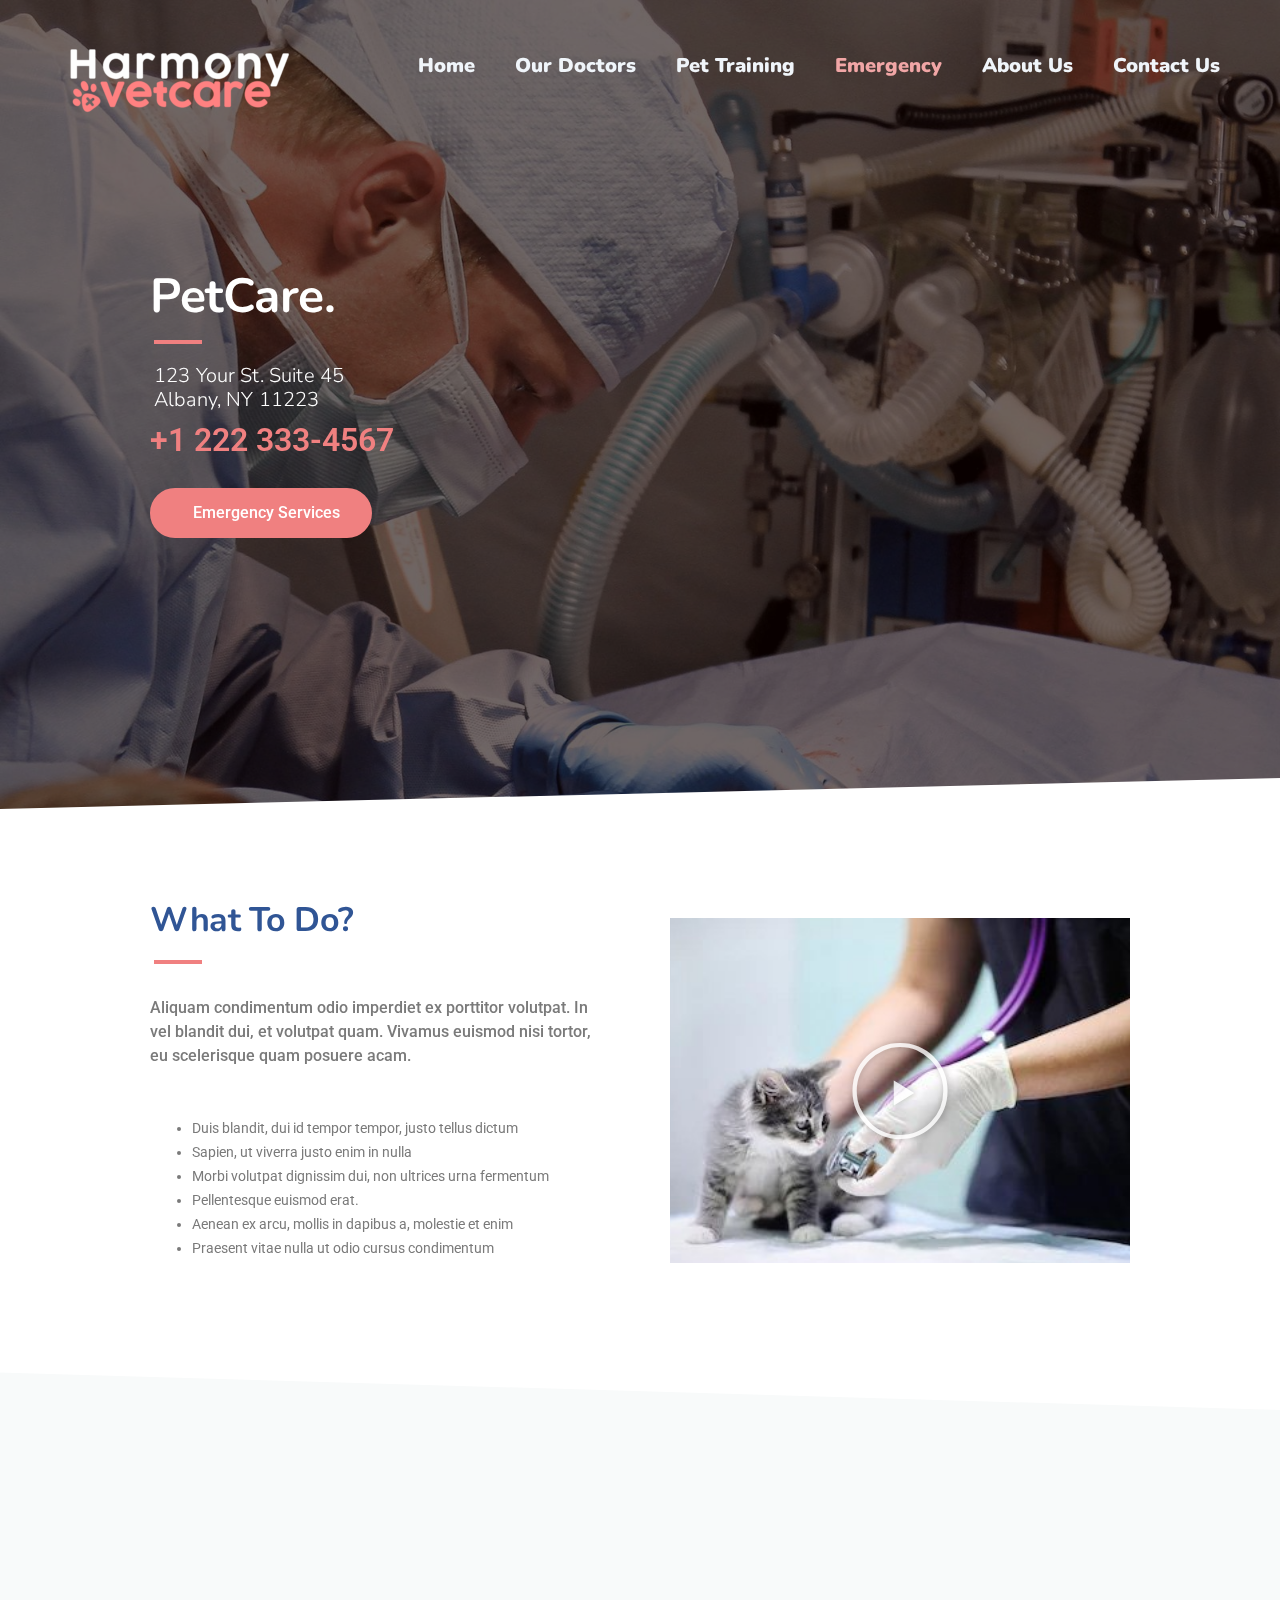
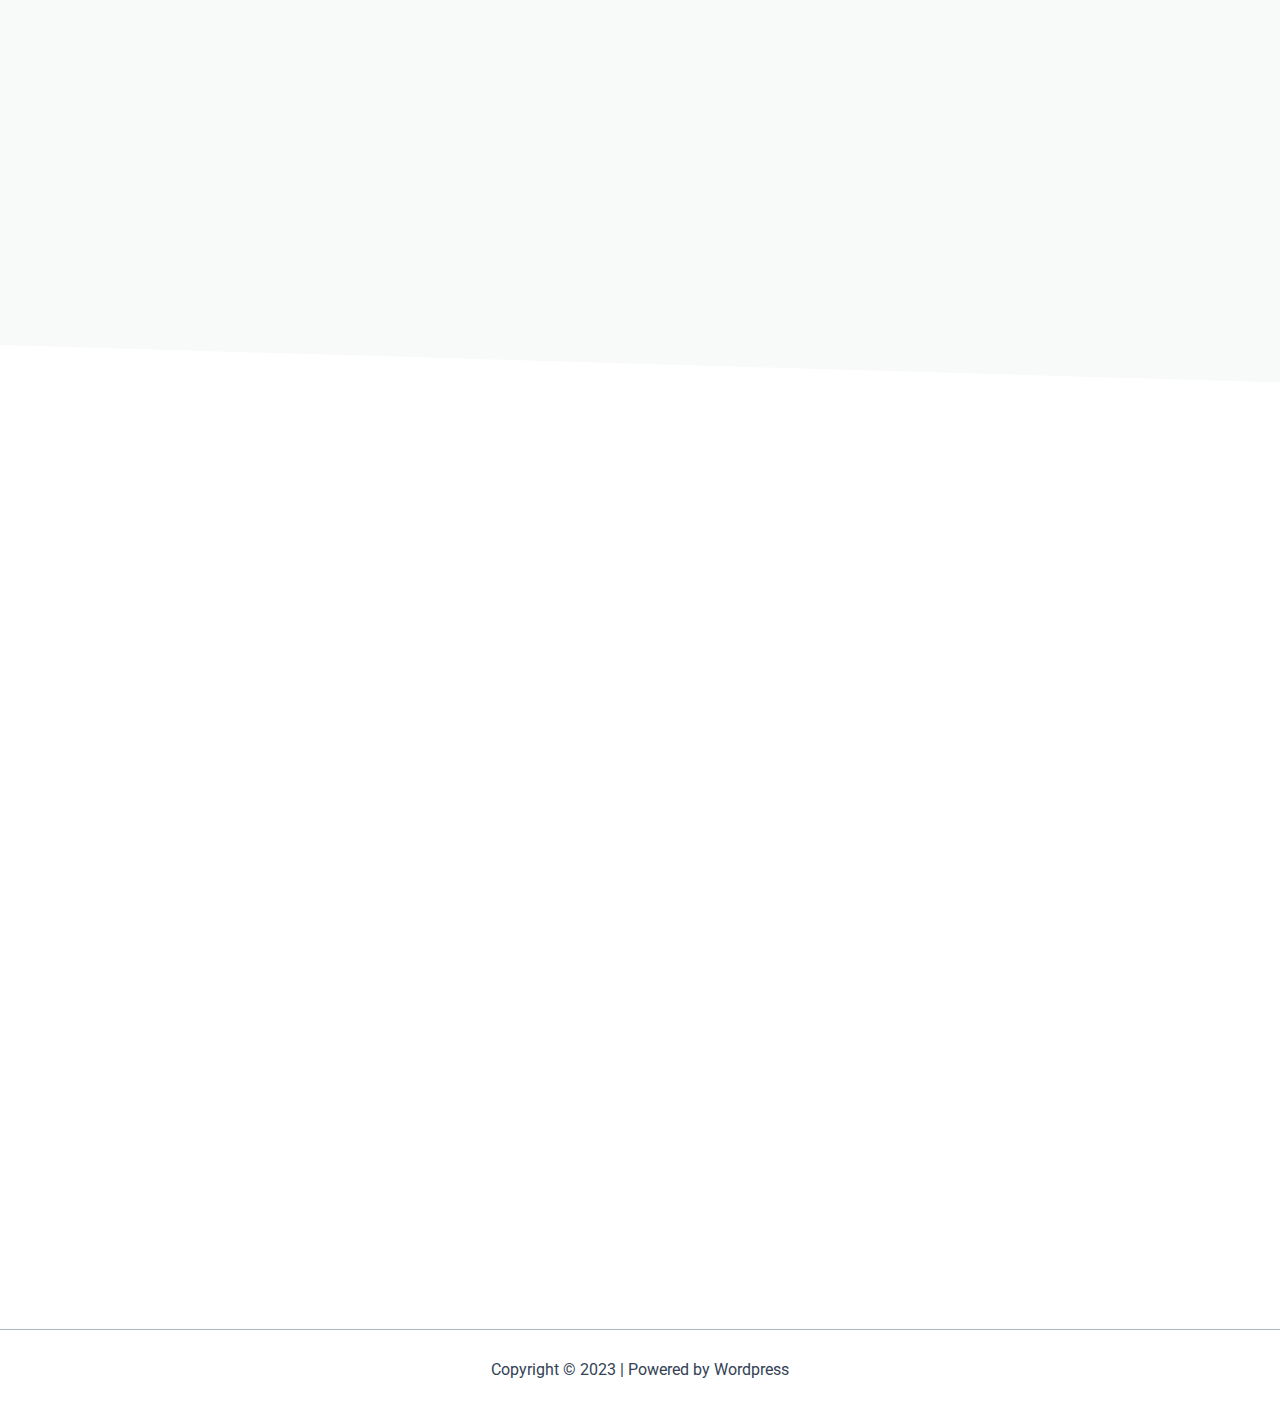
<file: emergency/index.html>
<!DOCTYPE html>
<html lang="en-US">
<head>
<meta charset="UTF-8">
<meta name="viewport" content="width=device-width, initial-scale=1">
	 <link rel="profile" href="https://gmpg.org/xfn/11"> 
	 <title>Emergency</title>
<meta name="robots" content="max-image-preview:large">
<link rel="dns-prefetch" href="//fonts.googleapis.com">
<link rel="alternate" type="application/rss+xml" title=" &raquo; Feed" href="/feed/">
<link rel="alternate" type="application/rss+xml" title=" &raquo; Comments Feed" href="/comments/feed/">
<script>
window._wpemojiSettings = {"baseUrl":"https:\/\/s.w.org\/images\/core\/emoji\/14.0.0\/72x72\/","ext":".png","svgUrl":"https:\/\/s.w.org\/images\/core\/emoji\/14.0.0\/svg\/","svgExt":".svg","source":{"concatemoji":"\/wp-includes\/js\/wp-emoji-release.min.js?ver=6.4.1"}};
/*! This file is auto-generated */
!function(i,n){var o,s,e;function c(e){try{var t={supportTests:e,timestamp:(new Date).valueOf()};sessionStorage.setItem(o,JSON.stringify(t))}catch(e){}}function p(e,t,n){e.clearRect(0,0,e.canvas.width,e.canvas.height),e.fillText(t,0,0);var t=new Uint32Array(e.getImageData(0,0,e.canvas.width,e.canvas.height).data),r=(e.clearRect(0,0,e.canvas.width,e.canvas.height),e.fillText(n,0,0),new Uint32Array(e.getImageData(0,0,e.canvas.width,e.canvas.height).data));return t.every(function(e,t){return e===r[t]})}function u(e,t,n){switch(t){case"flag":return n(e,"🏳️‍⚧️","🏳️​⚧️")?!1:!n(e,"🇺🇳","🇺​🇳")&&!n(e,"🏴󠁧󠁢󠁥󠁮󠁧󠁿","🏴​󠁧​󠁢​󠁥​󠁮​󠁧​󠁿");case"emoji":return!n(e,"🫱🏻‍🫲🏿","🫱🏻​🫲🏿")}return!1}function f(e,t,n){var r="undefined"!=typeof WorkerGlobalScope&&self instanceof WorkerGlobalScope?new OffscreenCanvas(300,150):i.createElement("canvas"),a=r.getContext("2d",{willReadFrequently:!0}),o=(a.textBaseline="top",a.font="600 32px Arial",{});return e.forEach(function(e){o[e]=t(a,e,n)}),o}function t(e){var t=i.createElement("script");t.src=e,t.defer=!0,i.head.appendChild(t)}"undefined"!=typeof Promise&&(o="wpEmojiSettingsSupports",s=["flag","emoji"],n.supports={everything:!0,everythingExceptFlag:!0},e=new Promise(function(e){i.addEventListener("DOMContentLoaded",e,{once:!0})}),new Promise(function(t){var n=function(){try{var e=JSON.parse(sessionStorage.getItem(o));if("object"==typeof e&&"number"==typeof e.timestamp&&(new Date).valueOf()<e.timestamp+604800&&"object"==typeof e.supportTests)return e.supportTests}catch(e){}return null}();if(!n){if("undefined"!=typeof Worker&&"undefined"!=typeof OffscreenCanvas&&"undefined"!=typeof URL&&URL.createObjectURL&&"undefined"!=typeof Blob)try{var e="postMessage("+f.toString()+"("+[JSON.stringify(s),u.toString(),p.toString()].join(",")+"));",r=new Blob([e],{type:"text/javascript"}),a=new Worker(URL.createObjectURL(r),{name:"wpTestEmojiSupports"});return void(a.onmessage=function(e){c(n=e.data),a.terminate(),t(n)})}catch(e){}c(n=f(s,u,p))}t(n)}).then(function(e){for(var t in e)n.supports[t]=e[t],n.supports.everything=n.supports.everything&&n.supports[t],"flag"!==t&&(n.supports.everythingExceptFlag=n.supports.everythingExceptFlag&&n.supports[t]);n.supports.everythingExceptFlag=n.supports.everythingExceptFlag&&!n.supports.flag,n.DOMReady=!1,n.readyCallback=function(){n.DOMReady=!0}}).then(function(){return e}).then(function(){var e;n.supports.everything||(n.readyCallback(),(e=n.source||{}).concatemoji?t(e.concatemoji):e.wpemoji&&e.twemoji&&(t(e.twemoji),t(e.wpemoji)))}))}((window,document),window._wpemojiSettings);
</script>
<link rel="stylesheet" id="astra-theme-css-css" href="/wp-content/themes/astra/assets/css/minified/main.min.css?ver=4.4.1" media="all">
<style id="astra-theme-css-inline-css">:root{--ast-container-default-xlg-padding:3em;--ast-container-default-lg-padding:3em;--ast-container-default-slg-padding:2em;--ast-container-default-md-padding:3em;--ast-container-default-sm-padding:3em;--ast-container-default-xs-padding:2.4em;--ast-container-default-xxs-padding:1.8em;--ast-code-block-background:#ECEFF3;--ast-comment-inputs-background:#F9FAFB;}html{font-size:100%;}a{color:var(--ast-global-color-0);}a:hover,a:focus{color:var(--ast-global-color-1);}body,button,input,select,textarea,.ast-button,.ast-custom-button{font-family:-apple-system,BlinkMacSystemFont,Segoe UI,Roboto,Oxygen-Sans,Ubuntu,Cantarell,Helvetica Neue,sans-serif;font-weight:400;font-size:16px;font-size:1rem;line-height:1.6em;}blockquote{color:var(--ast-global-color-3);}h1,.entry-content h1,h2,.entry-content h2,h3,.entry-content h3,h4,.entry-content h4,h5,.entry-content h5,h6,.entry-content h6,.site-title,.site-title a{font-weight:600;}.site-title{font-size:26px;font-size:1.625rem;display:block;}header .custom-logo-link img{max-width:220px;}.astra-logo-svg{width:220px;}.site-header .site-description{font-size:15px;font-size:0.9375rem;display:none;}.entry-title{font-size:26px;font-size:1.625rem;}h1,.entry-content h1{font-size:40px;font-size:2.5rem;font-weight:600;line-height:1.4em;}h2,.entry-content h2{font-size:32px;font-size:2rem;font-weight:600;line-height:1.25em;}h3,.entry-content h3{font-size:26px;font-size:1.625rem;font-weight:600;line-height:1.2em;}h4,.entry-content h4{font-size:24px;font-size:1.5rem;line-height:1.2em;font-weight:600;}h5,.entry-content h5{font-size:20px;font-size:1.25rem;line-height:1.2em;font-weight:600;}h6,.entry-content h6{font-size:16px;font-size:1rem;line-height:1.25em;font-weight:600;}::selection{background-color:var(--ast-global-color-0);color:#ffffff;}body,h1,.entry-title a,.entry-content h1,h2,.entry-content h2,h3,.entry-content h3,h4,.entry-content h4,h5,.entry-content h5,h6,.entry-content h6{color:var(--ast-global-color-3);}.tagcloud a:hover,.tagcloud a:focus,.tagcloud a.current-item{color:#ffffff;border-color:var(--ast-global-color-0);background-color:var(--ast-global-color-0);}input:focus,input[type="text"]:focus,input[type="email"]:focus,input[type="url"]:focus,input[type="password"]:focus,input[type="reset"]:focus,input[type="search"]:focus,textarea:focus{border-color:var(--ast-global-color-0);}input[type="radio"]:checked,input[type=reset],input[type="checkbox"]:checked,input[type="checkbox"]:hover:checked,input[type="checkbox"]:focus:checked,input[type=range]::-webkit-slider-thumb{border-color:var(--ast-global-color-0);background-color:var(--ast-global-color-0);box-shadow:none;}.site-footer a:hover + .post-count,.site-footer a:focus + .post-count{background:var(--ast-global-color-0);border-color:var(--ast-global-color-0);}.single .nav-links .nav-previous,.single .nav-links .nav-next{color:var(--ast-global-color-0);}.entry-meta,.entry-meta *{line-height:1.45;color:var(--ast-global-color-0);}.entry-meta a:hover,.entry-meta a:hover *,.entry-meta a:focus,.entry-meta a:focus *,.page-links > .page-link,.page-links .page-link:hover,.post-navigation a:hover{color:var(--ast-global-color-1);}#cat option,.secondary .calendar_wrap thead a,.secondary .calendar_wrap thead a:visited{color:var(--ast-global-color-0);}.secondary .calendar_wrap #today,.ast-progress-val span{background:var(--ast-global-color-0);}.secondary a:hover + .post-count,.secondary a:focus + .post-count{background:var(--ast-global-color-0);border-color:var(--ast-global-color-0);}.calendar_wrap #today > a{color:#ffffff;}.page-links .page-link,.single .post-navigation a{color:var(--ast-global-color-0);}.ast-search-menu-icon .search-form button.search-submit{padding:0 4px;}.ast-search-menu-icon form.search-form{padding-right:0;}.ast-search-menu-icon.slide-search input.search-field{width:0;}.ast-header-search .ast-search-menu-icon.ast-dropdown-active .search-form,.ast-header-search .ast-search-menu-icon.ast-dropdown-active .search-field:focus{border-color:var(--ast-global-color-0);transition:all 0.2s;}.search-form input.search-field:focus{outline:none;}.ast-search-menu-icon .search-form button.search-submit:focus,.ast-theme-transparent-header .ast-header-search .ast-dropdown-active .ast-icon,.ast-theme-transparent-header .ast-inline-search .search-field:focus .ast-icon{color:var(--ast-global-color-1);}.ast-header-search .slide-search .search-form{border:2px solid var(--ast-global-color-0);}.ast-header-search .slide-search .search-field{background-color:#fff;}.ast-archive-title{color:var(--ast-global-color-2);}.widget-title,.widget .wp-block-heading{font-size:22px;font-size:1.375rem;color:var(--ast-global-color-2);}.ast-single-post .entry-content a,.ast-comment-content a:not(.ast-comment-edit-reply-wrap a){text-decoration:underline;}.ast-single-post .wp-block-button .wp-block-button__link,.ast-single-post .elementor-button-wrapper .elementor-button,.ast-single-post .entry-content .uagb-tab a,.ast-single-post .entry-content .uagb-ifb-cta a,.ast-single-post .entry-content .wp-block-uagb-buttons a,.ast-single-post .entry-content .uabb-module-content a,.ast-single-post .entry-content .uagb-post-grid a,.ast-single-post .entry-content .uagb-timeline a,.ast-single-post .entry-content .uagb-toc__wrap a,.ast-single-post .entry-content .uagb-taxomony-box a,.ast-single-post .entry-content .woocommerce a,.entry-content .wp-block-latest-posts > li > a,.ast-single-post .entry-content .wp-block-file__button,li.ast-post-filter-single,.ast-single-post .wp-block-buttons .wp-block-button.is-style-outline .wp-block-button__link{text-decoration:none;}a:focus-visible,.ast-menu-toggle:focus-visible,.site .skip-link:focus-visible,.wp-block-loginout input:focus-visible,.wp-block-search.wp-block-search__button-inside .wp-block-search__inside-wrapper,.ast-header-navigation-arrow:focus-visible,.woocommerce .wc-proceed-to-checkout > .checkout-button:focus-visible,.woocommerce .woocommerce-MyAccount-navigation ul li a:focus-visible,.ast-orders-table__row .ast-orders-table__cell:focus-visible,.woocommerce .woocommerce-order-details .order-again > .button:focus-visible,.woocommerce .woocommerce-message a.button.wc-forward:focus-visible,.woocommerce #minus_qty:focus-visible,.woocommerce #plus_qty:focus-visible,a#ast-apply-coupon:focus-visible,.woocommerce .woocommerce-info a:focus-visible,.woocommerce .astra-shop-summary-wrap a:focus-visible,.woocommerce a.wc-forward:focus-visible,#ast-apply-coupon:focus-visible,.woocommerce-js .woocommerce-mini-cart-item a.remove:focus-visible{outline-style:dotted;outline-color:inherit;outline-width:thin;border-color:transparent;}input:focus,input[type="text"]:focus,input[type="email"]:focus,input[type="url"]:focus,input[type="password"]:focus,input[type="reset"]:focus,input[type="number"]:focus,textarea:focus,.wp-block-search__input:focus,[data-section="section-header-mobile-trigger"] .ast-button-wrap .ast-mobile-menu-trigger-minimal:focus,.ast-mobile-popup-drawer.active .menu-toggle-close:focus,.woocommerce-ordering select.orderby:focus,#ast-scroll-top:focus,#coupon_code:focus,.woocommerce-page #comment:focus,.woocommerce #reviews #respond input#submit:focus,.woocommerce a.add_to_cart_button:focus,.woocommerce .button.single_add_to_cart_button:focus,.woocommerce .woocommerce-cart-form button:focus,.woocommerce .woocommerce-cart-form__cart-item .quantity .qty:focus,.woocommerce .woocommerce-billing-fields .woocommerce-billing-fields__field-wrapper .woocommerce-input-wrapper > .input-text:focus,.woocommerce #order_comments:focus,.woocommerce #place_order:focus,.woocommerce .woocommerce-address-fields .woocommerce-address-fields__field-wrapper .woocommerce-input-wrapper > .input-text:focus,.woocommerce .woocommerce-MyAccount-content form button:focus,.woocommerce .woocommerce-MyAccount-content .woocommerce-EditAccountForm .woocommerce-form-row .woocommerce-Input.input-text:focus,.woocommerce .ast-woocommerce-container .woocommerce-pagination ul.page-numbers li a:focus,body #content .woocommerce form .form-row .select2-container--default .select2-selection--single:focus,#ast-coupon-code:focus,.woocommerce.woocommerce-js .quantity input[type=number]:focus,.woocommerce-js .woocommerce-mini-cart-item .quantity input[type=number]:focus,.woocommerce p#ast-coupon-trigger:focus{border-style:dotted;border-color:inherit;border-width:thin;outline-color:transparent;}.ast-logo-title-inline .site-logo-img{padding-right:1em;}.site-logo-img img{ transition:all 0.2s linear;}.ast-page-builder-template .hentry {margin: 0;}.ast-page-builder-template .site-content > .ast-container {max-width: 100%;padding: 0;}.ast-page-builder-template .site-content #primary {padding: 0;margin: 0;}.ast-page-builder-template .no-results {text-align: center;margin: 4em auto;}.ast-page-builder-template .ast-pagination {padding: 2em;}.ast-page-builder-template .entry-header.ast-no-title.ast-no-thumbnail {margin-top: 0;}.ast-page-builder-template .entry-header.ast-header-without-markup {margin-top: 0;margin-bottom: 0;}.ast-page-builder-template .entry-header.ast-no-title.ast-no-meta {margin-bottom: 0;}.ast-page-builder-template.single .post-navigation {padding-bottom: 2em;}.ast-page-builder-template.single-post .site-content > .ast-container {max-width: 100%;}.ast-page-builder-template .entry-header {margin-top: 2em;margin-left: auto;margin-right: auto;}.ast-page-builder-template .ast-archive-description {margin: 2em auto 0;padding-left: 20px;padding-right: 20px;}.ast-page-builder-template .ast-row {margin-left: 0;margin-right: 0;}.single.ast-page-builder-template .entry-header + .entry-content {margin-bottom: 2em;}@media(min-width: 921px) {.ast-page-builder-template.archive.ast-right-sidebar .ast-row article,.ast-page-builder-template.archive.ast-left-sidebar .ast-row article {padding-left: 0;padding-right: 0;}}@media (max-width:921px){#ast-desktop-header{display:none;}}@media (min-width:922px){#ast-mobile-header{display:none;}}.wp-block-buttons.aligncenter{justify-content:center;}@media (max-width:921px){.ast-theme-transparent-header #primary,.ast-theme-transparent-header #secondary{padding:0;}}@media (max-width:921px){.ast-plain-container.ast-no-sidebar #primary{padding:0;}}.ast-plain-container.ast-no-sidebar #primary{margin-top:0;margin-bottom:0;}.wp-block-button.is-style-outline .wp-block-button__link{border-color:var(--ast-global-color-0);}div.wp-block-button.is-style-outline > .wp-block-button__link:not(.has-text-color),div.wp-block-button.wp-block-button__link.is-style-outline:not(.has-text-color){color:var(--ast-global-color-0);}.wp-block-button.is-style-outline .wp-block-button__link:hover,.wp-block-buttons .wp-block-button.is-style-outline .wp-block-button__link:focus,.wp-block-buttons .wp-block-button.is-style-outline > .wp-block-button__link:not(.has-text-color):hover,.wp-block-buttons .wp-block-button.wp-block-button__link.is-style-outline:not(.has-text-color):hover{color:#ffffff;background-color:var(--ast-global-color-1);border-color:var(--ast-global-color-1);}.post-page-numbers.current .page-link,.ast-pagination .page-numbers.current{color:#ffffff;border-color:var(--ast-global-color-0);background-color:var(--ast-global-color-0);border-radius:2px;}.wp-block-button.is-style-outline .wp-block-button__link,.ast-outline-button{border-color:var(--ast-global-color-0);font-family:inherit;font-weight:500;font-size:16px;font-size:1rem;line-height:1em;background-color:transparent;}.wp-block-buttons .wp-block-button.is-style-outline > .wp-block-button__link:not(.has-text-color),.wp-block-buttons .wp-block-button.wp-block-button__link.is-style-outline:not(.has-text-color),.ast-outline-button{color:var(--ast-global-color-0);}.wp-block-button.is-style-outline .wp-block-button__link:hover,.wp-block-buttons .wp-block-button.is-style-outline .wp-block-button__link:focus,.wp-block-buttons .wp-block-button.is-style-outline > .wp-block-button__link:not(.has-text-color):hover,.wp-block-buttons .wp-block-button.wp-block-button__link.is-style-outline:not(.has-text-color):hover,.ast-outline-button:hover,.ast-outline-button:focus{color:#ffffff;background-color:var(--ast-global-color-1);border-color:var(--ast-global-color-1);}.entry-content[ast-blocks-layout] > figure{margin-bottom:1em;}h1.widget-title{font-weight:600;}h2.widget-title{font-weight:600;}h3.widget-title{font-weight:600;}#page{display:flex;flex-direction:column;min-height:100vh;}.ast-404-layout-1 h1.page-title{color:var(--ast-global-color-2);}.single .post-navigation a{line-height:1em;height:inherit;}.error-404 .page-sub-title{font-size:1.5rem;font-weight:inherit;}.search .site-content .content-area .search-form{margin-bottom:0;}#page .site-content{flex-grow:1;}.widget{margin-bottom:1.25em;}#secondary li{line-height:1.5em;}#secondary .wp-block-group h2{margin-bottom:0.7em;}#secondary h2{font-size:1.7rem;}.ast-separate-container .ast-article-post,.ast-separate-container .ast-article-single,.ast-separate-container .ast-comment-list li.depth-1,.ast-separate-container .comment-respond{padding:3em;}.ast-separate-container .ast-article-single .ast-article-single{padding:0;}.ast-article-single .wp-block-post-template-is-layout-grid{padding-left:0;}.ast-separate-container .ast-comment-list li.depth-1,.hentry{margin-bottom:2em;}.ast-separate-container .ast-archive-description,.ast-separate-container .ast-author-box{border-bottom:1px solid var(--ast-border-color);}.ast-separate-container .comments-title{padding:2em 2em 0 2em;}.ast-page-builder-template .comment-form-textarea,.ast-comment-formwrap .ast-grid-common-col{padding:0;}.ast-comment-formwrap{padding:0;display:inline-flex;column-gap:20px;width:100%;margin-left:0;margin-right:0;}.comments-area textarea#comment:focus,.comments-area textarea#comment:active,.comments-area .ast-comment-formwrap input[type="text"]:focus,.comments-area .ast-comment-formwrap input[type="text"]:active {box-shadow:none;outline:none;}.archive.ast-page-builder-template .entry-header{margin-top:2em;}.ast-page-builder-template .ast-comment-formwrap{width:100%;}.entry-title{margin-bottom:0.5em;}.ast-archive-description p{font-size:inherit;font-weight:inherit;line-height:inherit;}@media (min-width:921px){.ast-left-sidebar.ast-page-builder-template #secondary,.archive.ast-right-sidebar.ast-page-builder-template .site-main{padding-left:20px;padding-right:20px;}}@media (max-width:544px){.ast-comment-formwrap.ast-row{column-gap:10px;display:inline-block;}#ast-commentform .ast-grid-common-col{position:relative;width:100%;}}@media (min-width:1201px){.ast-separate-container .ast-article-post,.ast-separate-container .ast-article-single,.ast-separate-container .ast-author-box,.ast-separate-container .ast-404-layout-1,.ast-separate-container .no-results{padding:3em;}}@media (max-width:921px){.ast-separate-container #primary,.ast-separate-container #secondary{padding:1.5em 0;}#primary,#secondary{padding:1.5em 0;margin:0;}.ast-left-sidebar #content > .ast-container{display:flex;flex-direction:column-reverse;width:100%;}}@media (min-width:922px){.ast-separate-container.ast-right-sidebar #primary,.ast-separate-container.ast-left-sidebar #primary{border:0;}.search-no-results.ast-separate-container #primary{margin-bottom:4em;}}.wp-block-button .wp-block-button__link{color:#ffffff;}.wp-block-button .wp-block-button__link:hover,.wp-block-button .wp-block-button__link:focus{color:#ffffff;background-color:var(--ast-global-color-1);border-color:var(--ast-global-color-1);}.elementor-widget-heading h1.elementor-heading-title{line-height:1.4em;}.elementor-widget-heading h2.elementor-heading-title{line-height:1.25em;}.elementor-widget-heading h3.elementor-heading-title{line-height:1.2em;}.elementor-widget-heading h4.elementor-heading-title{line-height:1.2em;}.elementor-widget-heading h5.elementor-heading-title{line-height:1.2em;}.elementor-widget-heading h6.elementor-heading-title{line-height:1.25em;}.wp-block-button .wp-block-button__link,.wp-block-search .wp-block-search__button,body .wp-block-file .wp-block-file__button{border-color:var(--ast-global-color-0);background-color:var(--ast-global-color-0);color:#ffffff;font-family:inherit;font-weight:500;line-height:1em;font-size:16px;font-size:1rem;padding-top:15px;padding-right:30px;padding-bottom:15px;padding-left:30px;}@media (max-width:921px){.wp-block-button .wp-block-button__link,.wp-block-search .wp-block-search__button,body .wp-block-file .wp-block-file__button{padding-top:14px;padding-right:28px;padding-bottom:14px;padding-left:28px;}}@media (max-width:544px){.wp-block-button .wp-block-button__link,.wp-block-search .wp-block-search__button,body .wp-block-file .wp-block-file__button{padding-top:12px;padding-right:24px;padding-bottom:12px;padding-left:24px;}}.menu-toggle,button,.ast-button,.ast-custom-button,.button,input#submit,input[type="button"],input[type="submit"],input[type="reset"],#comments .submit,.search .search-submit,form[CLASS*="wp-block-search__"].wp-block-search .wp-block-search__inside-wrapper .wp-block-search__button,body .wp-block-file .wp-block-file__button,.search .search-submit,.woocommerce-js a.button,.woocommerce button.button,.woocommerce .woocommerce-message a.button,.woocommerce #respond input#submit.alt,.woocommerce input.button.alt,.woocommerce input.button,.woocommerce input.button:disabled,.woocommerce input.button:disabled[disabled],.woocommerce input.button:disabled:hover,.woocommerce input.button:disabled[disabled]:hover,.woocommerce #respond input#submit,.woocommerce button.button.alt.disabled,.wc-block-grid__products .wc-block-grid__product .wp-block-button__link,.wc-block-grid__product-onsale,[CLASS*="wc-block"] button,.woocommerce-js .astra-cart-drawer .astra-cart-drawer-content .woocommerce-mini-cart__buttons .button:not(.checkout):not(.ast-continue-shopping),.woocommerce-js .astra-cart-drawer .astra-cart-drawer-content .woocommerce-mini-cart__buttons a.checkout,.woocommerce button.button.alt.disabled.wc-variation-selection-needed{border-style:solid;border-top-width:0;border-right-width:0;border-left-width:0;border-bottom-width:0;color:#ffffff;border-color:var(--ast-global-color-0);background-color:var(--ast-global-color-0);padding-top:15px;padding-right:30px;padding-bottom:15px;padding-left:30px;font-family:inherit;font-weight:500;font-size:16px;font-size:1rem;line-height:1em;}button:focus,.menu-toggle:hover,button:hover,.ast-button:hover,.ast-custom-button:hover .button:hover,.ast-custom-button:hover ,input[type=reset]:hover,input[type=reset]:focus,input#submit:hover,input#submit:focus,input[type="button"]:hover,input[type="button"]:focus,input[type="submit"]:hover,input[type="submit"]:focus,form[CLASS*="wp-block-search__"].wp-block-search .wp-block-search__inside-wrapper .wp-block-search__button:hover,form[CLASS*="wp-block-search__"].wp-block-search .wp-block-search__inside-wrapper .wp-block-search__button:focus,body .wp-block-file .wp-block-file__button:hover,body .wp-block-file .wp-block-file__button:focus,.woocommerce-js a.button:hover,.woocommerce button.button:hover,.woocommerce .woocommerce-message a.button:hover,.woocommerce #respond input#submit:hover,.woocommerce #respond input#submit.alt:hover,.woocommerce input.button.alt:hover,.woocommerce input.button:hover,.woocommerce button.button.alt.disabled:hover,.wc-block-grid__products .wc-block-grid__product .wp-block-button__link:hover,[CLASS*="wc-block"] button:hover,.woocommerce-js .astra-cart-drawer .astra-cart-drawer-content .woocommerce-mini-cart__buttons .button:not(.checkout):not(.ast-continue-shopping):hover,.woocommerce-js .astra-cart-drawer .astra-cart-drawer-content .woocommerce-mini-cart__buttons a.checkout:hover,.woocommerce button.button.alt.disabled.wc-variation-selection-needed:hover{color:#ffffff;background-color:var(--ast-global-color-1);border-color:var(--ast-global-color-1);}form[CLASS*="wp-block-search__"].wp-block-search .wp-block-search__inside-wrapper .wp-block-search__button.has-icon{padding-top:calc(15px - 3px);padding-right:calc(30px - 3px);padding-bottom:calc(15px - 3px);padding-left:calc(30px - 3px);}@media (max-width:921px){.menu-toggle,button,.ast-button,.ast-custom-button,.button,input#submit,input[type="button"],input[type="submit"],input[type="reset"],#comments .submit,.search .search-submit,form[CLASS*="wp-block-search__"].wp-block-search .wp-block-search__inside-wrapper .wp-block-search__button,body .wp-block-file .wp-block-file__button,.search .search-submit,.woocommerce-js a.button,.woocommerce button.button,.woocommerce .woocommerce-message a.button,.woocommerce #respond input#submit.alt,.woocommerce input.button.alt,.woocommerce input.button,.woocommerce input.button:disabled,.woocommerce input.button:disabled[disabled],.woocommerce input.button:disabled:hover,.woocommerce input.button:disabled[disabled]:hover,.woocommerce #respond input#submit,.woocommerce button.button.alt.disabled,.wc-block-grid__products .wc-block-grid__product .wp-block-button__link,.wc-block-grid__product-onsale,[CLASS*="wc-block"] button,.woocommerce-js .astra-cart-drawer .astra-cart-drawer-content .woocommerce-mini-cart__buttons .button:not(.checkout):not(.ast-continue-shopping),.woocommerce-js .astra-cart-drawer .astra-cart-drawer-content .woocommerce-mini-cart__buttons a.checkout,.woocommerce button.button.alt.disabled.wc-variation-selection-needed{padding-top:14px;padding-right:28px;padding-bottom:14px;padding-left:28px;}}@media (max-width:544px){.menu-toggle,button,.ast-button,.ast-custom-button,.button,input#submit,input[type="button"],input[type="submit"],input[type="reset"],#comments .submit,.search .search-submit,form[CLASS*="wp-block-search__"].wp-block-search .wp-block-search__inside-wrapper .wp-block-search__button,body .wp-block-file .wp-block-file__button,.search .search-submit,.woocommerce-js a.button,.woocommerce button.button,.woocommerce .woocommerce-message a.button,.woocommerce #respond input#submit.alt,.woocommerce input.button.alt,.woocommerce input.button,.woocommerce input.button:disabled,.woocommerce input.button:disabled[disabled],.woocommerce input.button:disabled:hover,.woocommerce input.button:disabled[disabled]:hover,.woocommerce #respond input#submit,.woocommerce button.button.alt.disabled,.wc-block-grid__products .wc-block-grid__product .wp-block-button__link,.wc-block-grid__product-onsale,[CLASS*="wc-block"] button,.woocommerce-js .astra-cart-drawer .astra-cart-drawer-content .woocommerce-mini-cart__buttons .button:not(.checkout):not(.ast-continue-shopping),.woocommerce-js .astra-cart-drawer .astra-cart-drawer-content .woocommerce-mini-cart__buttons a.checkout,.woocommerce button.button.alt.disabled.wc-variation-selection-needed{padding-top:12px;padding-right:24px;padding-bottom:12px;padding-left:24px;}}@media (max-width:921px){.ast-mobile-header-stack .main-header-bar .ast-search-menu-icon{display:inline-block;}.ast-header-break-point.ast-header-custom-item-outside .ast-mobile-header-stack .main-header-bar .ast-search-icon{margin:0;}.ast-comment-avatar-wrap img{max-width:2.5em;}.ast-separate-container .ast-comment-list li.depth-1{padding:1.5em 2.14em;}.ast-separate-container .comment-respond{padding:2em 2.14em;}.ast-comment-meta{padding:0 1.8888em 1.3333em;}}@media (min-width:544px){.ast-container{max-width:100%;}}@media (max-width:544px){.ast-separate-container .ast-article-post,.ast-separate-container .ast-article-single,.ast-separate-container .comments-title,.ast-separate-container .ast-archive-description{padding:1.5em 1em;}.ast-separate-container #content .ast-container{padding-left:0.54em;padding-right:0.54em;}.ast-separate-container .ast-comment-list li.depth-1{padding:1.5em 1em;margin-bottom:1.5em;}.ast-separate-container .ast-comment-list .bypostauthor{padding:.5em;}.ast-search-menu-icon.ast-dropdown-active .search-field{width:170px;}}.ast-separate-container{background-color:var(--ast-global-color-4);;}@media (max-width:921px){.site-title{display:block;}.site-header .site-description{display:none;}.entry-title{font-size:30px;}h1,.entry-content h1{font-size:30px;}h2,.entry-content h2{font-size:25px;}h3,.entry-content h3{font-size:20px;}}@media (max-width:544px){.site-title{display:block;}.site-header .site-description{display:none;}.entry-title{font-size:30px;}h1,.entry-content h1{font-size:30px;}h2,.entry-content h2{font-size:25px;}h3,.entry-content h3{font-size:20px;}}@media (max-width:921px){html{font-size:91.2%;}}@media (max-width:544px){html{font-size:91.2%;}}@media (min-width:922px){.ast-container{max-width:1240px;}}@media (min-width:922px){.site-content .ast-container{display:flex;}}@media (max-width:921px){.site-content .ast-container{flex-direction:column;}}@media (min-width:922px){.main-header-menu .sub-menu .menu-item.ast-left-align-sub-menu:hover > .sub-menu,.main-header-menu .sub-menu .menu-item.ast-left-align-sub-menu.focus > .sub-menu{margin-left:-0px;}}.ast-theme-transparent-header [data-section="section-header-mobile-trigger"] .ast-button-wrap .ast-mobile-menu-trigger-minimal{background:transparent;}.entry-content li > p{margin-bottom:0;}blockquote,cite {font-style: initial;}.wp-block-file {display: flex;align-items: center;flex-wrap: wrap;justify-content: space-between;}.wp-block-pullquote {border: none;}.wp-block-pullquote blockquote::before {content: "\201D";font-family: "Helvetica",sans-serif;display: flex;transform: rotate( 180deg );font-size: 6rem;font-style: normal;line-height: 1;font-weight: bold;align-items: center;justify-content: center;}.has-text-align-right > blockquote::before {justify-content: flex-start;}.has-text-align-left > blockquote::before {justify-content: flex-end;}figure.wp-block-pullquote.is-style-solid-color blockquote {max-width: 100%;text-align: inherit;}html body {--wp--custom--ast-default-block-top-padding: 3em;--wp--custom--ast-default-block-right-padding: 3em;--wp--custom--ast-default-block-bottom-padding: 3em;--wp--custom--ast-default-block-left-padding: 3em;--wp--custom--ast-container-width: 1200px;--wp--custom--ast-content-width-size: 1200px;--wp--custom--ast-wide-width-size: calc(1200px + var(--wp--custom--ast-default-block-left-padding) + var(--wp--custom--ast-default-block-right-padding));}.ast-narrow-container {--wp--custom--ast-content-width-size: 750px;--wp--custom--ast-wide-width-size: 750px;}@media(max-width: 921px) {html body {--wp--custom--ast-default-block-top-padding: 3em;--wp--custom--ast-default-block-right-padding: 2em;--wp--custom--ast-default-block-bottom-padding: 3em;--wp--custom--ast-default-block-left-padding: 2em;}}@media(max-width: 544px) {html body {--wp--custom--ast-default-block-top-padding: 3em;--wp--custom--ast-default-block-right-padding: 1.5em;--wp--custom--ast-default-block-bottom-padding: 3em;--wp--custom--ast-default-block-left-padding: 1.5em;}}.entry-content > .wp-block-group,.entry-content > .wp-block-cover,.entry-content > .wp-block-columns {padding-top: var(--wp--custom--ast-default-block-top-padding);padding-right: var(--wp--custom--ast-default-block-right-padding);padding-bottom: var(--wp--custom--ast-default-block-bottom-padding);padding-left: var(--wp--custom--ast-default-block-left-padding);}.ast-plain-container.ast-no-sidebar .entry-content > .alignfull,.ast-page-builder-template .ast-no-sidebar .entry-content > .alignfull {margin-left: calc( -50vw + 50%);margin-right: calc( -50vw + 50%);max-width: 100vw;width: 100vw;}.ast-plain-container.ast-no-sidebar .entry-content .alignfull .alignfull,.ast-page-builder-template.ast-no-sidebar .entry-content .alignfull .alignfull,.ast-plain-container.ast-no-sidebar .entry-content .alignfull .alignwide,.ast-page-builder-template.ast-no-sidebar .entry-content .alignfull .alignwide,.ast-plain-container.ast-no-sidebar .entry-content .alignwide .alignfull,.ast-page-builder-template.ast-no-sidebar .entry-content .alignwide .alignfull,.ast-plain-container.ast-no-sidebar .entry-content .alignwide .alignwide,.ast-page-builder-template.ast-no-sidebar .entry-content .alignwide .alignwide,.ast-plain-container.ast-no-sidebar .entry-content .wp-block-column .alignfull,.ast-page-builder-template.ast-no-sidebar .entry-content .wp-block-column .alignfull,.ast-plain-container.ast-no-sidebar .entry-content .wp-block-column .alignwide,.ast-page-builder-template.ast-no-sidebar .entry-content .wp-block-column .alignwide {margin-left: auto;margin-right: auto;width: 100%;}[ast-blocks-layout] .wp-block-separator:not(.is-style-dots) {height: 0;}[ast-blocks-layout] .wp-block-separator {margin: 20px auto;}[ast-blocks-layout] .wp-block-separator:not(.is-style-wide):not(.is-style-dots) {max-width: 100px;}[ast-blocks-layout] .wp-block-separator.has-background {padding: 0;}.entry-content[ast-blocks-layout] > * {max-width: var(--wp--custom--ast-content-width-size);margin-left: auto;margin-right: auto;}.entry-content[ast-blocks-layout] > .alignwide {max-width: var(--wp--custom--ast-wide-width-size);}.entry-content[ast-blocks-layout] .alignfull {max-width: none;}.entry-content .wp-block-columns {margin-bottom: 0;}blockquote {margin: 1.5em;border: none;}.wp-block-quote:not(.has-text-align-right):not(.has-text-align-center) {border-left: 5px solid rgba(0,0,0,0.05);}.has-text-align-right > blockquote,blockquote.has-text-align-right {border-right: 5px solid rgba(0,0,0,0.05);}.has-text-align-left > blockquote,blockquote.has-text-align-left {border-left: 5px solid rgba(0,0,0,0.05);}.wp-block-site-tagline,.wp-block-latest-posts .read-more {margin-top: 15px;}.wp-block-loginout p label {display: block;}.wp-block-loginout p:not(.login-remember):not(.login-submit) input {width: 100%;}.wp-block-loginout input:focus {border-color: transparent;}.wp-block-loginout input:focus {outline: thin dotted;}.entry-content .wp-block-media-text .wp-block-media-text__content {padding: 0 0 0 8%;}.entry-content .wp-block-media-text.has-media-on-the-right .wp-block-media-text__content {padding: 0 8% 0 0;}.entry-content .wp-block-media-text.has-background .wp-block-media-text__content {padding: 8%;}.entry-content .wp-block-cover:not([class*="background-color"]) .wp-block-cover__inner-container,.entry-content .wp-block-cover:not([class*="background-color"]) .wp-block-cover-image-text,.entry-content .wp-block-cover:not([class*="background-color"]) .wp-block-cover-text,.entry-content .wp-block-cover-image:not([class*="background-color"]) .wp-block-cover__inner-container,.entry-content .wp-block-cover-image:not([class*="background-color"]) .wp-block-cover-image-text,.entry-content .wp-block-cover-image:not([class*="background-color"]) .wp-block-cover-text {color: var(--ast-global-color-5);}.wp-block-loginout .login-remember input {width: 1.1rem;height: 1.1rem;margin: 0 5px 4px 0;vertical-align: middle;}.wp-block-latest-posts > li > *:first-child,.wp-block-latest-posts:not(.is-grid) > li:first-child {margin-top: 0;}.wp-block-search__inside-wrapper .wp-block-search__input {padding: 0 10px;color: var(--ast-global-color-3);background: var(--ast-global-color-5);border-color: var(--ast-border-color);}.wp-block-latest-posts .read-more {margin-bottom: 1.5em;}.wp-block-search__no-button .wp-block-search__inside-wrapper .wp-block-search__input {padding-top: 5px;padding-bottom: 5px;}.wp-block-latest-posts .wp-block-latest-posts__post-date,.wp-block-latest-posts .wp-block-latest-posts__post-author {font-size: 1rem;}.wp-block-latest-posts > li > *,.wp-block-latest-posts:not(.is-grid) > li {margin-top: 12px;margin-bottom: 12px;}.ast-page-builder-template .entry-content[ast-blocks-layout] > *,.ast-page-builder-template .entry-content[ast-blocks-layout] > .alignfull > * {max-width: none;}.ast-page-builder-template .entry-content[ast-blocks-layout] > .alignwide > * {max-width: var(--wp--custom--ast-wide-width-size);}.ast-page-builder-template .entry-content[ast-blocks-layout] > .inherit-container-width > *,.ast-page-builder-template .entry-content[ast-blocks-layout] > * > *,.entry-content[ast-blocks-layout] > .wp-block-cover .wp-block-cover__inner-container {max-width: var(--wp--custom--ast-content-width-size);margin-left: auto;margin-right: auto;}.entry-content[ast-blocks-layout] .wp-block-cover:not(.alignleft):not(.alignright) {width: auto;}@media(max-width: 1200px) {.ast-separate-container .entry-content > .alignfull,.ast-separate-container .entry-content[ast-blocks-layout] > .alignwide,.ast-plain-container .entry-content[ast-blocks-layout] > .alignwide,.ast-plain-container .entry-content .alignfull {margin-left: calc(-1 * min(var(--ast-container-default-xlg-padding),20px)) ;margin-right: calc(-1 * min(var(--ast-container-default-xlg-padding),20px));}}@media(min-width: 1201px) {.ast-separate-container .entry-content > .alignfull {margin-left: calc(-1 * var(--ast-container-default-xlg-padding) );margin-right: calc(-1 * var(--ast-container-default-xlg-padding) );}.ast-separate-container .entry-content[ast-blocks-layout] > .alignwide,.ast-plain-container .entry-content[ast-blocks-layout] > .alignwide {margin-left: calc(-1 * var(--wp--custom--ast-default-block-left-padding) );margin-right: calc(-1 * var(--wp--custom--ast-default-block-right-padding) );}}@media(min-width: 921px) {.ast-separate-container .entry-content .wp-block-group.alignwide:not(.inherit-container-width) > :where(:not(.alignleft):not(.alignright)),.ast-plain-container .entry-content .wp-block-group.alignwide:not(.inherit-container-width) > :where(:not(.alignleft):not(.alignright)) {max-width: calc( var(--wp--custom--ast-content-width-size) + 80px );}.ast-plain-container.ast-right-sidebar .entry-content[ast-blocks-layout] .alignfull,.ast-plain-container.ast-left-sidebar .entry-content[ast-blocks-layout] .alignfull {margin-left: -60px;margin-right: -60px;}}@media(min-width: 544px) {.entry-content > .alignleft {margin-right: 20px;}.entry-content > .alignright {margin-left: 20px;}}@media (max-width:544px){.wp-block-columns .wp-block-column:not(:last-child){margin-bottom:20px;}.wp-block-latest-posts{margin:0;}}@media( max-width: 600px ) {.entry-content .wp-block-media-text .wp-block-media-text__content,.entry-content .wp-block-media-text.has-media-on-the-right .wp-block-media-text__content {padding: 8% 0 0;}.entry-content .wp-block-media-text.has-background .wp-block-media-text__content {padding: 8%;}}.ast-page-builder-template .entry-header {padding-left: 0;}.ast-narrow-container .site-content .wp-block-uagb-image--align-full .wp-block-uagb-image__figure {max-width: 100%;margin-left: auto;margin-right: auto;}.entry-content ul,.entry-content ol {padding: revert;margin: revert;}:root .has-ast-global-color-0-color{color:var(--ast-global-color-0);}:root .has-ast-global-color-0-background-color{background-color:var(--ast-global-color-0);}:root .wp-block-button .has-ast-global-color-0-color{color:var(--ast-global-color-0);}:root .wp-block-button .has-ast-global-color-0-background-color{background-color:var(--ast-global-color-0);}:root .has-ast-global-color-1-color{color:var(--ast-global-color-1);}:root .has-ast-global-color-1-background-color{background-color:var(--ast-global-color-1);}:root .wp-block-button .has-ast-global-color-1-color{color:var(--ast-global-color-1);}:root .wp-block-button .has-ast-global-color-1-background-color{background-color:var(--ast-global-color-1);}:root .has-ast-global-color-2-color{color:var(--ast-global-color-2);}:root .has-ast-global-color-2-background-color{background-color:var(--ast-global-color-2);}:root .wp-block-button .has-ast-global-color-2-color{color:var(--ast-global-color-2);}:root .wp-block-button .has-ast-global-color-2-background-color{background-color:var(--ast-global-color-2);}:root .has-ast-global-color-3-color{color:var(--ast-global-color-3);}:root .has-ast-global-color-3-background-color{background-color:var(--ast-global-color-3);}:root .wp-block-button .has-ast-global-color-3-color{color:var(--ast-global-color-3);}:root .wp-block-button .has-ast-global-color-3-background-color{background-color:var(--ast-global-color-3);}:root .has-ast-global-color-4-color{color:var(--ast-global-color-4);}:root .has-ast-global-color-4-background-color{background-color:var(--ast-global-color-4);}:root .wp-block-button .has-ast-global-color-4-color{color:var(--ast-global-color-4);}:root .wp-block-button .has-ast-global-color-4-background-color{background-color:var(--ast-global-color-4);}:root .has-ast-global-color-5-color{color:var(--ast-global-color-5);}:root .has-ast-global-color-5-background-color{background-color:var(--ast-global-color-5);}:root .wp-block-button .has-ast-global-color-5-color{color:var(--ast-global-color-5);}:root .wp-block-button .has-ast-global-color-5-background-color{background-color:var(--ast-global-color-5);}:root .has-ast-global-color-6-color{color:var(--ast-global-color-6);}:root .has-ast-global-color-6-background-color{background-color:var(--ast-global-color-6);}:root .wp-block-button .has-ast-global-color-6-color{color:var(--ast-global-color-6);}:root .wp-block-button .has-ast-global-color-6-background-color{background-color:var(--ast-global-color-6);}:root .has-ast-global-color-7-color{color:var(--ast-global-color-7);}:root .has-ast-global-color-7-background-color{background-color:var(--ast-global-color-7);}:root .wp-block-button .has-ast-global-color-7-color{color:var(--ast-global-color-7);}:root .wp-block-button .has-ast-global-color-7-background-color{background-color:var(--ast-global-color-7);}:root .has-ast-global-color-8-color{color:var(--ast-global-color-8);}:root .has-ast-global-color-8-background-color{background-color:var(--ast-global-color-8);}:root .wp-block-button .has-ast-global-color-8-color{color:var(--ast-global-color-8);}:root .wp-block-button .has-ast-global-color-8-background-color{background-color:var(--ast-global-color-8);}:root{--ast-global-color-0:#046bd2;--ast-global-color-1:#045cb4;--ast-global-color-2:#1e293b;--ast-global-color-3:#334155;--ast-global-color-4:#F0F5FA;--ast-global-color-5:#FFFFFF;--ast-global-color-6:#ADB6BE;--ast-global-color-7:#111111;--ast-global-color-8:#111111;}:root {--ast-border-color : var(--ast-global-color-6);}.ast-single-entry-banner {-js-display: flex;display: flex;flex-direction: column;justify-content: center;text-align: center;position: relative;background: #eeeeee;}.ast-single-entry-banner[data-banner-layout="layout-1"] {max-width: 1200px;background: inherit;padding: 20px 0;}.ast-single-entry-banner[data-banner-width-type="custom"] {margin: 0 auto;width: 100%;}.ast-single-entry-banner + .site-content .entry-header {margin-bottom: 0;}header.entry-header .entry-title{font-weight:600;font-size:32px;font-size:2rem;}header.entry-header > *:not(:last-child){margin-bottom:10px;}header.entry-header .post-thumb-img-content{text-align:center;}header.entry-header .post-thumb img,.ast-single-post-featured-section.post-thumb img{aspect-ratio:16/9;}.ast-archive-entry-banner {-js-display: flex;display: flex;flex-direction: column;justify-content: center;text-align: center;position: relative;background: #eeeeee;}.ast-archive-entry-banner[data-banner-width-type="custom"] {margin: 0 auto;width: 100%;}.ast-archive-entry-banner[data-banner-layout="layout-1"] {background: inherit;padding: 20px 0;text-align: left;}body.archive .ast-archive-description{max-width:1200px;width:100%;text-align:left;padding-top:3em;padding-right:3em;padding-bottom:3em;padding-left:3em;}body.archive .ast-archive-description .ast-archive-title,body.archive .ast-archive-description .ast-archive-title *{font-weight:600;font-size:32px;font-size:2rem;}body.archive .ast-archive-description > *:not(:last-child){margin-bottom:10px;}@media (max-width:921px){body.archive .ast-archive-description{text-align:left;}}@media (max-width:544px){body.archive .ast-archive-description{text-align:left;}}.ast-theme-transparent-header #masthead .site-logo-img .transparent-custom-logo .astra-logo-svg{width:150px;}.ast-theme-transparent-header #masthead .site-logo-img .transparent-custom-logo img{ max-width:150px;}@media (max-width:921px){.ast-theme-transparent-header #masthead .site-logo-img .transparent-custom-logo .astra-logo-svg{width:120px;}.ast-theme-transparent-header #masthead .site-logo-img .transparent-custom-logo img{ max-width:120px;}}@media (max-width:543px){.ast-theme-transparent-header #masthead .site-logo-img .transparent-custom-logo .astra-logo-svg{width:100px;}.ast-theme-transparent-header #masthead .site-logo-img .transparent-custom-logo img{ max-width:100px;}}@media (min-width:921px){.ast-theme-transparent-header #masthead{position:absolute;left:0;right:0;}.ast-theme-transparent-header .main-header-bar,.ast-theme-transparent-header.ast-header-break-point .main-header-bar{background:none;}body.elementor-editor-active.ast-theme-transparent-header #masthead,.fl-builder-edit .ast-theme-transparent-header #masthead,body.vc_editor.ast-theme-transparent-header #masthead,body.brz-ed.ast-theme-transparent-header #masthead{z-index:0;}.ast-header-break-point.ast-replace-site-logo-transparent.ast-theme-transparent-header .custom-mobile-logo-link{display:none;}.ast-header-break-point.ast-replace-site-logo-transparent.ast-theme-transparent-header .transparent-custom-logo{display:inline-block;}.ast-theme-transparent-header .ast-above-header,.ast-theme-transparent-header .ast-above-header.ast-above-header-bar{background-image:none;background-color:transparent;}.ast-theme-transparent-header .ast-below-header{background-image:none;background-color:transparent;}}.ast-theme-transparent-header .ast-builder-menu .main-header-menu .menu-item .sub-menu .menu-link,.ast-theme-transparent-header .main-header-menu .menu-item .sub-menu .menu-link{background-color:transparent;}@media (max-width:921px){.ast-theme-transparent-header #masthead{position:absolute;left:0;right:0;}.ast-theme-transparent-header .main-header-bar,.ast-theme-transparent-header.ast-header-break-point .main-header-bar{background:none;}body.elementor-editor-active.ast-theme-transparent-header #masthead,.fl-builder-edit .ast-theme-transparent-header #masthead,body.vc_editor.ast-theme-transparent-header #masthead,body.brz-ed.ast-theme-transparent-header #masthead{z-index:0;}.ast-header-break-point.ast-replace-site-logo-transparent.ast-theme-transparent-header .custom-mobile-logo-link{display:none;}.ast-header-break-point.ast-replace-site-logo-transparent.ast-theme-transparent-header .transparent-custom-logo{display:inline-block;}.ast-theme-transparent-header .ast-above-header,.ast-theme-transparent-header .ast-above-header.ast-above-header-bar{background-image:none;background-color:transparent;}.ast-theme-transparent-header .ast-below-header{background-image:none;background-color:transparent;}}.ast-theme-transparent-header #ast-desktop-header > [CLASS*="-header-wrap"]:nth-last-child(2) > [CLASS*="-header-bar"],.ast-theme-transparent-header.ast-header-break-point #ast-mobile-header > [CLASS*="-header-wrap"]:nth-last-child(2) > [CLASS*="-header-bar"]{border-bottom-width:0px;border-bottom-style:solid;}.ast-breadcrumbs .trail-browse,.ast-breadcrumbs .trail-items,.ast-breadcrumbs .trail-items li{display:inline-block;margin:0;padding:0;border:none;background:inherit;text-indent:0;text-decoration:none;}.ast-breadcrumbs .trail-browse{font-size:inherit;font-style:inherit;font-weight:inherit;color:inherit;}.ast-breadcrumbs .trail-items{list-style:none;}.trail-items li::after{padding:0 0.3em;content:"\00bb";}.trail-items li:last-of-type::after{display:none;}h1,.entry-content h1,h2,.entry-content h2,h3,.entry-content h3,h4,.entry-content h4,h5,.entry-content h5,h6,.entry-content h6{color:var(--ast-global-color-2);}.entry-title a{color:var(--ast-global-color-2);}@media (max-width:921px){.ast-builder-grid-row-container.ast-builder-grid-row-tablet-3-firstrow .ast-builder-grid-row > *:first-child,.ast-builder-grid-row-container.ast-builder-grid-row-tablet-3-lastrow .ast-builder-grid-row > *:last-child{grid-column:1 / -1;}}@media (max-width:544px){.ast-builder-grid-row-container.ast-builder-grid-row-mobile-3-firstrow .ast-builder-grid-row > *:first-child,.ast-builder-grid-row-container.ast-builder-grid-row-mobile-3-lastrow .ast-builder-grid-row > *:last-child{grid-column:1 / -1;}}.ast-builder-layout-element .ast-site-identity{margin-top:30px;margin-bottom:0px;margin-left:30px;margin-right:0px;}.ast-builder-layout-element[data-section="title_tagline"]{display:flex;}@media (max-width:921px){.ast-header-break-point .ast-builder-layout-element[data-section="title_tagline"]{display:flex;}}@media (max-width:544px){.ast-header-break-point .ast-builder-layout-element[data-section="title_tagline"]{display:flex;}}.ast-builder-menu-1{font-family:'Nunito',sans-serif;font-weight:900;}.ast-builder-menu-1 .menu-item > .menu-link{line-height:2em;font-size:20px;font-size:1.25rem;color:var(--ast-global-color-4);}.ast-builder-menu-1 .menu-item > .ast-menu-toggle{color:var(--ast-global-color-4);}.ast-builder-menu-1 .menu-item:hover > .menu-link,.ast-builder-menu-1 .inline-on-mobile .menu-item:hover > .ast-menu-toggle{color:#f08080;}.ast-builder-menu-1 .menu-item:hover > .ast-menu-toggle{color:#f08080;}.ast-builder-menu-1 .menu-item.current-menu-item > .menu-link,.ast-builder-menu-1 .inline-on-mobile .menu-item.current-menu-item > .ast-menu-toggle,.ast-builder-menu-1 .current-menu-ancestor > .menu-link{color:#f1a6a6;}.ast-builder-menu-1 .menu-item.current-menu-item > .ast-menu-toggle{color:#f1a6a6;}.ast-builder-menu-1 .sub-menu,.ast-builder-menu-1 .inline-on-mobile .sub-menu{border-top-width:0px;border-bottom-width:0px;border-right-width:0px;border-left-width:0px;border-color:var(--ast-global-color-0);border-style:solid;width:625px;}.ast-builder-menu-1 .main-header-menu > .menu-item > .sub-menu,.ast-builder-menu-1 .main-header-menu > .menu-item > .astra-full-megamenu-wrapper{margin-top:21px;}.ast-desktop .ast-builder-menu-1 .main-header-menu > .menu-item > .sub-menu:before,.ast-desktop .ast-builder-menu-1 .main-header-menu > .menu-item > .astra-full-megamenu-wrapper:before{height:calc( 21px + 5px );}.ast-desktop .ast-builder-menu-1 .menu-item .sub-menu .menu-link{border-style:none;}@media (max-width:921px){.ast-header-break-point .ast-builder-menu-1 .menu-item.menu-item-has-children > .ast-menu-toggle{top:0;}.ast-builder-menu-1 .inline-on-mobile .menu-item.menu-item-has-children > .ast-menu-toggle{right:-15px;}.ast-builder-menu-1 .menu-item-has-children > .menu-link:after{content:unset;}.ast-builder-menu-1 .main-header-menu > .menu-item > .sub-menu,.ast-builder-menu-1 .main-header-menu > .menu-item > .astra-full-megamenu-wrapper{margin-top:0;}}@media (max-width:544px){.ast-header-break-point .ast-builder-menu-1 .menu-item.menu-item-has-children > .ast-menu-toggle{top:0;}.ast-builder-menu-1 .main-header-menu > .menu-item > .sub-menu,.ast-builder-menu-1 .main-header-menu > .menu-item > .astra-full-megamenu-wrapper{margin-top:0;}}.ast-builder-menu-1{display:flex;}@media (max-width:921px){.ast-header-break-point .ast-builder-menu-1{display:flex;}}@media (max-width:544px){.ast-header-break-point .ast-builder-menu-1{display:flex;}}.ast-desktop .ast-menu-hover-style-underline > .menu-item > .menu-link:before,.ast-desktop .ast-menu-hover-style-overline > .menu-item > .menu-link:before {content: "";position: absolute;width: 100%;right: 50%;height: 1px;background-color: transparent;transform: scale(0,0) translate(-50%,0);transition: transform .3s ease-in-out,color .0s ease-in-out;}.ast-desktop .ast-menu-hover-style-underline > .menu-item:hover > .menu-link:before,.ast-desktop .ast-menu-hover-style-overline > .menu-item:hover > .menu-link:before {width: calc(100% - 1.2em);background-color: currentColor;transform: scale(1,1) translate(50%,0);}.ast-desktop .ast-menu-hover-style-underline > .menu-item > .menu-link:before {bottom: 0;}.ast-desktop .ast-menu-hover-style-overline > .menu-item > .menu-link:before {top: 0;}.ast-desktop .ast-menu-hover-style-zoom > .menu-item > .menu-link:hover {transition: all .3s ease;transform: scale(1.2);}.site-below-footer-wrap{padding-top:20px;padding-bottom:20px;}.site-below-footer-wrap[data-section="section-below-footer-builder"]{background-color:rgba(224,79,79,0);;background-image:none;;min-height:80px;border-style:solid;border-width:0px;border-top-width:1px;border-top-color:var(--ast-global-color-6);}.site-below-footer-wrap[data-section="section-below-footer-builder"] .ast-builder-grid-row{max-width:1200px;margin-left:auto;margin-right:auto;}.site-below-footer-wrap[data-section="section-below-footer-builder"] .ast-builder-grid-row,.site-below-footer-wrap[data-section="section-below-footer-builder"] .site-footer-section{align-items:flex-start;}.site-below-footer-wrap[data-section="section-below-footer-builder"].ast-footer-row-inline .site-footer-section{display:flex;margin-bottom:0;}.ast-builder-grid-row-full .ast-builder-grid-row{grid-template-columns:1fr;}@media (max-width:921px){.site-below-footer-wrap[data-section="section-below-footer-builder"].ast-footer-row-tablet-inline .site-footer-section{display:flex;margin-bottom:0;}.site-below-footer-wrap[data-section="section-below-footer-builder"].ast-footer-row-tablet-stack .site-footer-section{display:block;margin-bottom:10px;}.ast-builder-grid-row-container.ast-builder-grid-row-tablet-full .ast-builder-grid-row{grid-template-columns:1fr;}}@media (max-width:544px){.site-below-footer-wrap[data-section="section-below-footer-builder"].ast-footer-row-mobile-inline .site-footer-section{display:flex;margin-bottom:0;}.site-below-footer-wrap[data-section="section-below-footer-builder"].ast-footer-row-mobile-stack .site-footer-section{display:block;margin-bottom:10px;}.ast-builder-grid-row-container.ast-builder-grid-row-mobile-full .ast-builder-grid-row{grid-template-columns:1fr;}}.site-below-footer-wrap[data-section="section-below-footer-builder"]{display:grid;}@media (max-width:921px){.ast-header-break-point .site-below-footer-wrap[data-section="section-below-footer-builder"]{display:grid;}}@media (max-width:544px){.ast-header-break-point .site-below-footer-wrap[data-section="section-below-footer-builder"]{display:grid;}}.ast-footer-copyright{text-align:center;}.ast-footer-copyright {color:var(--ast-global-color-3);}@media (max-width:921px){.ast-footer-copyright{text-align:center;}}@media (max-width:544px){.ast-footer-copyright{text-align:center;}}.ast-footer-copyright {font-size:16px;font-size:1rem;}.ast-footer-copyright.ast-builder-layout-element{display:flex;}@media (max-width:921px){.ast-header-break-point .ast-footer-copyright.ast-builder-layout-element{display:flex;}}@media (max-width:544px){.ast-header-break-point .ast-footer-copyright.ast-builder-layout-element{display:flex;}}.footer-widget-area.widget-area.site-footer-focus-item{width:auto;}.elementor-widget-heading .elementor-heading-title{margin:0;}.elementor-page .ast-menu-toggle{color:unset !important;background:unset !important;}.elementor-post.elementor-grid-item.hentry{margin-bottom:0;}.woocommerce div.product .elementor-element.elementor-products-grid .related.products ul.products li.product,.elementor-element .elementor-wc-products .woocommerce[class*='columns-'] ul.products li.product{width:auto;margin:0;float:none;}.elementor-toc__list-wrapper{margin:0;}body .elementor hr{background-color:#ccc;margin:0;}.ast-left-sidebar .elementor-section.elementor-section-stretched,.ast-right-sidebar .elementor-section.elementor-section-stretched{max-width:100%;left:0 !important;}.elementor-template-full-width .ast-container{display:block;}.elementor-screen-only,.screen-reader-text,.screen-reader-text span,.ui-helper-hidden-accessible{top:0 !important;}@media (max-width:544px){.elementor-element .elementor-wc-products .woocommerce[class*="columns-"] ul.products li.product{width:auto;margin:0;}.elementor-element .woocommerce .woocommerce-result-count{float:none;}}.ast-header-break-point .main-header-bar{border-bottom-width:1px;}@media (min-width:922px){.main-header-bar{border-bottom-width:1px;}}.main-header-menu .menu-item, #astra-footer-menu .menu-item, .main-header-bar .ast-masthead-custom-menu-items{-js-display:flex;display:flex;-webkit-box-pack:center;-webkit-justify-content:center;-moz-box-pack:center;-ms-flex-pack:center;justify-content:center;-webkit-box-orient:vertical;-webkit-box-direction:normal;-webkit-flex-direction:column;-moz-box-orient:vertical;-moz-box-direction:normal;-ms-flex-direction:column;flex-direction:column;}.main-header-menu > .menu-item > .menu-link, #astra-footer-menu > .menu-item > .menu-link{height:100%;-webkit-box-align:center;-webkit-align-items:center;-moz-box-align:center;-ms-flex-align:center;align-items:center;-js-display:flex;display:flex;}.ast-header-break-point .main-navigation ul .menu-item .menu-link .icon-arrow:first-of-type svg{top:.2em;margin-top:0px;margin-left:0px;width:.65em;transform:translate(0, -2px) rotateZ(270deg);}.ast-mobile-popup-content .ast-submenu-expanded > .ast-menu-toggle{transform:rotateX(180deg);overflow-y:auto;}.ast-separate-container .blog-layout-1, .ast-separate-container .blog-layout-2, .ast-separate-container .blog-layout-3{background-color:transparent;background-image:none;}.ast-separate-container .ast-article-post{background-color:var(--ast-global-color-5);;}@media (max-width:921px){.ast-separate-container .ast-article-post{background-color:var(--ast-global-color-5);;}}@media (max-width:544px){.ast-separate-container .ast-article-post{background-color:var(--ast-global-color-5);;}}.ast-separate-container .ast-article-single:not(.ast-related-post), .ast-separate-container .comments-area .comment-respond,.ast-separate-container .comments-area .ast-comment-list li, .woocommerce.ast-separate-container .ast-woocommerce-container, .ast-separate-container .error-404, .ast-separate-container .no-results, .single.ast-separate-container .site-main .ast-author-meta, .ast-separate-container .related-posts-title-wrapper,.ast-separate-container .comments-count-wrapper, .ast-box-layout.ast-plain-container .site-content,.ast-padded-layout.ast-plain-container .site-content, .ast-separate-container .comments-area .comments-title, .ast-separate-container .ast-archive-description{background-color:var(--ast-global-color-5);;}@media (max-width:921px){.ast-separate-container .ast-article-single:not(.ast-related-post), .ast-separate-container .comments-area .comment-respond,.ast-separate-container .comments-area .ast-comment-list li, .woocommerce.ast-separate-container .ast-woocommerce-container, .ast-separate-container .error-404, .ast-separate-container .no-results, .single.ast-separate-container .site-main .ast-author-meta, .ast-separate-container .related-posts-title-wrapper,.ast-separate-container .comments-count-wrapper, .ast-box-layout.ast-plain-container .site-content,.ast-padded-layout.ast-plain-container .site-content, .ast-separate-container .comments-area .comments-title, .ast-separate-container .ast-archive-description{background-color:var(--ast-global-color-5);;}}@media (max-width:544px){.ast-separate-container .ast-article-single:not(.ast-related-post), .ast-separate-container .comments-area .comment-respond,.ast-separate-container .comments-area .ast-comment-list li, .woocommerce.ast-separate-container .ast-woocommerce-container, .ast-separate-container .error-404, .ast-separate-container .no-results, .single.ast-separate-container .site-main .ast-author-meta, .ast-separate-container .related-posts-title-wrapper,.ast-separate-container .comments-count-wrapper, .ast-box-layout.ast-plain-container .site-content,.ast-padded-layout.ast-plain-container .site-content, .ast-separate-container .comments-area .comments-title, .ast-separate-container .ast-archive-description{background-color:var(--ast-global-color-5);;}}.ast-separate-container.ast-two-container #secondary .widget{background-color:var(--ast-global-color-5);;}@media (max-width:921px){.ast-separate-container.ast-two-container #secondary .widget{background-color:var(--ast-global-color-5);;}}@media (max-width:544px){.ast-separate-container.ast-two-container #secondary .widget{background-color:var(--ast-global-color-5);;}}.ast-plain-container, .ast-page-builder-template{background-color:var(--ast-global-color-5);;}@media (max-width:921px){.ast-plain-container, .ast-page-builder-template{background-color:var(--ast-global-color-5);;}}@media (max-width:544px){.ast-plain-container, .ast-page-builder-template{background-color:var(--ast-global-color-5);;}}
		#ast-scroll-top {
			display: none;
			position: fixed;
			text-align: center;
			cursor: pointer;
			z-index: 99;
			width: 2.1em;
			height: 2.1em;
			line-height: 2.1;
			color: #ffffff;
			border-radius: 2px;
			content: "";
			outline: inherit;
		}
		@media (min-width: 769px) {
			#ast-scroll-top {
				content: "769";
			}
		}
		#ast-scroll-top .ast-icon.icon-arrow svg {
			margin-left: 0px;
			vertical-align: middle;
			transform: translate(0, -20%) rotate(180deg);
			width: 1.6em;
		}
		.ast-scroll-to-top-right {
			right: 30px;
			bottom: 30px;
		}
		.ast-scroll-to-top-left {
			left: 30px;
			bottom: 30px;
		}
	#ast-scroll-top{background-color:#f08080;font-size:15px;font-size:0.9375rem;border-top-left-radius:20px;border-top-right-radius:20px;border-bottom-right-radius:20px;border-bottom-left-radius:20px;}@media (max-width:921px){#ast-scroll-top .ast-icon.icon-arrow svg{width:1em;}}.ast-mobile-header-content > *,.ast-desktop-header-content > * {padding: 10px 0;height: auto;}.ast-mobile-header-content > *:first-child,.ast-desktop-header-content > *:first-child {padding-top: 10px;}.ast-mobile-header-content > .ast-builder-menu,.ast-desktop-header-content > .ast-builder-menu {padding-top: 0;}.ast-mobile-header-content > *:last-child,.ast-desktop-header-content > *:last-child {padding-bottom: 0;}.ast-mobile-header-content .ast-search-menu-icon.ast-inline-search label,.ast-desktop-header-content .ast-search-menu-icon.ast-inline-search label {width: 100%;}.ast-desktop-header-content .main-header-bar-navigation .ast-submenu-expanded > .ast-menu-toggle::before {transform: rotateX(180deg);}#ast-desktop-header .ast-desktop-header-content,.ast-mobile-header-content .ast-search-icon,.ast-desktop-header-content .ast-search-icon,.ast-mobile-header-wrap .ast-mobile-header-content,.ast-main-header-nav-open.ast-popup-nav-open .ast-mobile-header-wrap .ast-mobile-header-content,.ast-main-header-nav-open.ast-popup-nav-open .ast-desktop-header-content {display: none;}.ast-main-header-nav-open.ast-header-break-point #ast-desktop-header .ast-desktop-header-content,.ast-main-header-nav-open.ast-header-break-point .ast-mobile-header-wrap .ast-mobile-header-content {display: block;}.ast-desktop .ast-desktop-header-content .astra-menu-animation-slide-up > .menu-item > .sub-menu,.ast-desktop .ast-desktop-header-content .astra-menu-animation-slide-up > .menu-item .menu-item > .sub-menu,.ast-desktop .ast-desktop-header-content .astra-menu-animation-slide-down > .menu-item > .sub-menu,.ast-desktop .ast-desktop-header-content .astra-menu-animation-slide-down > .menu-item .menu-item > .sub-menu,.ast-desktop .ast-desktop-header-content .astra-menu-animation-fade > .menu-item > .sub-menu,.ast-desktop .ast-desktop-header-content .astra-menu-animation-fade > .menu-item .menu-item > .sub-menu {opacity: 1;visibility: visible;}.ast-hfb-header.ast-default-menu-enable.ast-header-break-point .ast-mobile-header-wrap .ast-mobile-header-content .main-header-bar-navigation {width: unset;margin: unset;}.ast-mobile-header-content.content-align-flex-end .main-header-bar-navigation .menu-item-has-children > .ast-menu-toggle,.ast-desktop-header-content.content-align-flex-end .main-header-bar-navigation .menu-item-has-children > .ast-menu-toggle {left: calc( 20px - 0.907em);right: auto;}.ast-mobile-header-content .ast-search-menu-icon,.ast-mobile-header-content .ast-search-menu-icon.slide-search,.ast-desktop-header-content .ast-search-menu-icon,.ast-desktop-header-content .ast-search-menu-icon.slide-search {width: 100%;position: relative;display: block;right: auto;transform: none;}.ast-mobile-header-content .ast-search-menu-icon.slide-search .search-form,.ast-mobile-header-content .ast-search-menu-icon .search-form,.ast-desktop-header-content .ast-search-menu-icon.slide-search .search-form,.ast-desktop-header-content .ast-search-menu-icon .search-form {right: 0;visibility: visible;opacity: 1;position: relative;top: auto;transform: none;padding: 0;display: block;overflow: hidden;}.ast-mobile-header-content .ast-search-menu-icon.ast-inline-search .search-field,.ast-mobile-header-content .ast-search-menu-icon .search-field,.ast-desktop-header-content .ast-search-menu-icon.ast-inline-search .search-field,.ast-desktop-header-content .ast-search-menu-icon .search-field {width: 100%;padding-right: 5.5em;}.ast-mobile-header-content .ast-search-menu-icon .search-submit,.ast-desktop-header-content .ast-search-menu-icon .search-submit {display: block;position: absolute;height: 100%;top: 0;right: 0;padding: 0 1em;border-radius: 0;}.ast-hfb-header.ast-default-menu-enable.ast-header-break-point .ast-mobile-header-wrap .ast-mobile-header-content .main-header-bar-navigation ul .sub-menu .menu-link {padding-left: 30px;}.ast-hfb-header.ast-default-menu-enable.ast-header-break-point .ast-mobile-header-wrap .ast-mobile-header-content .main-header-bar-navigation .sub-menu .menu-item .menu-item .menu-link {padding-left: 40px;}.ast-mobile-popup-drawer.active .ast-mobile-popup-inner{background-color:#ffffff;;}.ast-mobile-header-wrap .ast-mobile-header-content, .ast-desktop-header-content{background-color:#ffffff;;}.ast-mobile-popup-content > *, .ast-mobile-header-content > *, .ast-desktop-popup-content > *, .ast-desktop-header-content > *{padding-top:0px;padding-bottom:0px;}.content-align-flex-start .ast-builder-layout-element{justify-content:flex-start;}.content-align-flex-start .main-header-menu{text-align:left;}.ast-mobile-popup-drawer.active .menu-toggle-close{color:#3a3a3a;}.ast-mobile-header-wrap .ast-primary-header-bar,.ast-primary-header-bar .site-primary-header-wrap{min-height:80px;}.ast-desktop .ast-primary-header-bar .main-header-menu > .menu-item{line-height:80px;}.ast-header-break-point #masthead .ast-mobile-header-wrap .ast-primary-header-bar,.ast-header-break-point #masthead .ast-mobile-header-wrap .ast-below-header-bar,.ast-header-break-point #masthead .ast-mobile-header-wrap .ast-above-header-bar{padding-left:20px;padding-right:20px;}.ast-header-break-point .ast-primary-header-bar{border-bottom-width:1px;border-bottom-color:#eaeaea;border-bottom-style:solid;}@media (min-width:922px){.ast-primary-header-bar{border-bottom-width:1px;border-bottom-color:#eaeaea;border-bottom-style:solid;}}.ast-primary-header-bar{background-color:#ffffff;;}.ast-primary-header-bar{display:block;}@media (max-width:921px){.ast-header-break-point .ast-primary-header-bar{display:grid;}}@media (max-width:544px){.ast-header-break-point .ast-primary-header-bar{display:grid;}}[data-section="section-header-mobile-trigger"] .ast-button-wrap .ast-mobile-menu-trigger-minimal{color:var(--ast-global-color-0);border:none;background:transparent;}[data-section="section-header-mobile-trigger"] .ast-button-wrap .mobile-menu-toggle-icon .ast-mobile-svg{width:20px;height:20px;fill:var(--ast-global-color-0);}[data-section="section-header-mobile-trigger"] .ast-button-wrap .mobile-menu-wrap .mobile-menu{color:var(--ast-global-color-0);}.ast-builder-menu-mobile .main-navigation .main-header-menu .menu-item > .menu-link{color:var(--ast-global-color-3);}.ast-builder-menu-mobile .main-navigation .main-header-menu .menu-item > .ast-menu-toggle{color:var(--ast-global-color-3);}.ast-builder-menu-mobile .main-navigation .menu-item:hover > .menu-link, .ast-builder-menu-mobile .main-navigation .inline-on-mobile .menu-item:hover > .ast-menu-toggle{color:var(--ast-global-color-1);}.ast-builder-menu-mobile .main-navigation .menu-item:hover > .ast-menu-toggle{color:var(--ast-global-color-1);}.ast-builder-menu-mobile .main-navigation .menu-item.current-menu-item > .menu-link, .ast-builder-menu-mobile .main-navigation .inline-on-mobile .menu-item.current-menu-item > .ast-menu-toggle, .ast-builder-menu-mobile .main-navigation .menu-item.current-menu-ancestor > .menu-link, .ast-builder-menu-mobile .main-navigation .menu-item.current-menu-ancestor > .ast-menu-toggle{color:var(--ast-global-color-1);}.ast-builder-menu-mobile .main-navigation .menu-item.current-menu-item > .ast-menu-toggle{color:var(--ast-global-color-1);}.ast-builder-menu-mobile .main-navigation .menu-item.menu-item-has-children > .ast-menu-toggle{top:0;}.ast-builder-menu-mobile .main-navigation .menu-item-has-children > .menu-link:after{content:unset;}.ast-hfb-header .ast-builder-menu-mobile .main-header-menu, .ast-hfb-header .ast-builder-menu-mobile .main-navigation .menu-item .menu-link, .ast-hfb-header .ast-builder-menu-mobile .main-navigation .menu-item .sub-menu .menu-link{border-style:none;}.ast-builder-menu-mobile .main-navigation .menu-item.menu-item-has-children > .ast-menu-toggle{top:0;}@media (max-width:921px){.ast-builder-menu-mobile .main-navigation .main-header-menu .menu-item > .menu-link{color:var(--ast-global-color-3);}.ast-builder-menu-mobile .main-navigation .menu-item > .ast-menu-toggle{color:var(--ast-global-color-3);}.ast-builder-menu-mobile .main-navigation .menu-item:hover > .menu-link, .ast-builder-menu-mobile .main-navigation .inline-on-mobile .menu-item:hover > .ast-menu-toggle{color:var(--ast-global-color-1);background:var(--ast-global-color-4);}.ast-builder-menu-mobile .main-navigation .menu-item:hover > .ast-menu-toggle{color:var(--ast-global-color-1);}.ast-builder-menu-mobile .main-navigation .menu-item.current-menu-item > .menu-link, .ast-builder-menu-mobile .main-navigation .inline-on-mobile .menu-item.current-menu-item > .ast-menu-toggle, .ast-builder-menu-mobile .main-navigation .menu-item.current-menu-ancestor > .menu-link, .ast-builder-menu-mobile .main-navigation .menu-item.current-menu-ancestor > .ast-menu-toggle{color:var(--ast-global-color-1);background:var(--ast-global-color-4);}.ast-builder-menu-mobile .main-navigation .menu-item.current-menu-item > .ast-menu-toggle{color:var(--ast-global-color-1);}.ast-builder-menu-mobile .main-navigation .menu-item.menu-item-has-children > .ast-menu-toggle{top:0;}.ast-builder-menu-mobile .main-navigation .menu-item-has-children > .menu-link:after{content:unset;}.ast-builder-menu-mobile .main-navigation .main-header-menu, .ast-builder-menu-mobile .main-navigation .main-header-menu .sub-menu{background-color:var(--ast-global-color-5);;}}@media (max-width:544px){.ast-builder-menu-mobile .main-navigation .menu-item.menu-item-has-children > .ast-menu-toggle{top:0;}}.ast-builder-menu-mobile .main-navigation{display:block;}@media (max-width:921px){.ast-header-break-point .ast-builder-menu-mobile .main-navigation{display:block;}}@media (max-width:544px){.ast-header-break-point .ast-builder-menu-mobile .main-navigation{display:block;}}:root{--e-global-color-astglobalcolor0:#046bd2;--e-global-color-astglobalcolor1:#045cb4;--e-global-color-astglobalcolor2:#1e293b;--e-global-color-astglobalcolor3:#334155;--e-global-color-astglobalcolor4:#F0F5FA;--e-global-color-astglobalcolor5:#FFFFFF;--e-global-color-astglobalcolor6:#ADB6BE;--e-global-color-astglobalcolor7:#111111;--e-global-color-astglobalcolor8:#111111;}</style>
<link rel="stylesheet" id="astra-google-fonts-css" href="https://fonts.googleapis.com/css?family=Nunito%3A900&#038;display=fallback&#038;ver=4.4.1" media="all">
<style id="wp-emoji-styles-inline-css">img.wp-smiley, img.emoji {
		display: inline !important;
		border: none !important;
		box-shadow: none !important;
		height: 1em !important;
		width: 1em !important;
		margin: 0 0.07em !important;
		vertical-align: -0.1em !important;
		background: none !important;
		padding: 0 !important;
	}</style>
<style id="global-styles-inline-css">body{--wp--preset--color--black: #000000;--wp--preset--color--cyan-bluish-gray: #abb8c3;--wp--preset--color--white: #ffffff;--wp--preset--color--pale-pink: #f78da7;--wp--preset--color--vivid-red: #cf2e2e;--wp--preset--color--luminous-vivid-orange: #ff6900;--wp--preset--color--luminous-vivid-amber: #fcb900;--wp--preset--color--light-green-cyan: #7bdcb5;--wp--preset--color--vivid-green-cyan: #00d084;--wp--preset--color--pale-cyan-blue: #8ed1fc;--wp--preset--color--vivid-cyan-blue: #0693e3;--wp--preset--color--vivid-purple: #9b51e0;--wp--preset--color--ast-global-color-0: var(--ast-global-color-0);--wp--preset--color--ast-global-color-1: var(--ast-global-color-1);--wp--preset--color--ast-global-color-2: var(--ast-global-color-2);--wp--preset--color--ast-global-color-3: var(--ast-global-color-3);--wp--preset--color--ast-global-color-4: var(--ast-global-color-4);--wp--preset--color--ast-global-color-5: var(--ast-global-color-5);--wp--preset--color--ast-global-color-6: var(--ast-global-color-6);--wp--preset--color--ast-global-color-7: var(--ast-global-color-7);--wp--preset--color--ast-global-color-8: var(--ast-global-color-8);--wp--preset--gradient--vivid-cyan-blue-to-vivid-purple: linear-gradient(135deg,rgba(6,147,227,1) 0%,rgb(155,81,224) 100%);--wp--preset--gradient--light-green-cyan-to-vivid-green-cyan: linear-gradient(135deg,rgb(122,220,180) 0%,rgb(0,208,130) 100%);--wp--preset--gradient--luminous-vivid-amber-to-luminous-vivid-orange: linear-gradient(135deg,rgba(252,185,0,1) 0%,rgba(255,105,0,1) 100%);--wp--preset--gradient--luminous-vivid-orange-to-vivid-red: linear-gradient(135deg,rgba(255,105,0,1) 0%,rgb(207,46,46) 100%);--wp--preset--gradient--very-light-gray-to-cyan-bluish-gray: linear-gradient(135deg,rgb(238,238,238) 0%,rgb(169,184,195) 100%);--wp--preset--gradient--cool-to-warm-spectrum: linear-gradient(135deg,rgb(74,234,220) 0%,rgb(151,120,209) 20%,rgb(207,42,186) 40%,rgb(238,44,130) 60%,rgb(251,105,98) 80%,rgb(254,248,76) 100%);--wp--preset--gradient--blush-light-purple: linear-gradient(135deg,rgb(255,206,236) 0%,rgb(152,150,240) 100%);--wp--preset--gradient--blush-bordeaux: linear-gradient(135deg,rgb(254,205,165) 0%,rgb(254,45,45) 50%,rgb(107,0,62) 100%);--wp--preset--gradient--luminous-dusk: linear-gradient(135deg,rgb(255,203,112) 0%,rgb(199,81,192) 50%,rgb(65,88,208) 100%);--wp--preset--gradient--pale-ocean: linear-gradient(135deg,rgb(255,245,203) 0%,rgb(182,227,212) 50%,rgb(51,167,181) 100%);--wp--preset--gradient--electric-grass: linear-gradient(135deg,rgb(202,248,128) 0%,rgb(113,206,126) 100%);--wp--preset--gradient--midnight: linear-gradient(135deg,rgb(2,3,129) 0%,rgb(40,116,252) 100%);--wp--preset--font-size--small: 13px;--wp--preset--font-size--medium: 20px;--wp--preset--font-size--large: 36px;--wp--preset--font-size--x-large: 42px;--wp--preset--spacing--20: 0.44rem;--wp--preset--spacing--30: 0.67rem;--wp--preset--spacing--40: 1rem;--wp--preset--spacing--50: 1.5rem;--wp--preset--spacing--60: 2.25rem;--wp--preset--spacing--70: 3.38rem;--wp--preset--spacing--80: 5.06rem;--wp--preset--shadow--natural: 6px 6px 9px rgba(0, 0, 0, 0.2);--wp--preset--shadow--deep: 12px 12px 50px rgba(0, 0, 0, 0.4);--wp--preset--shadow--sharp: 6px 6px 0px rgba(0, 0, 0, 0.2);--wp--preset--shadow--outlined: 6px 6px 0px -3px rgba(255, 255, 255, 1), 6px 6px rgba(0, 0, 0, 1);--wp--preset--shadow--crisp: 6px 6px 0px rgba(0, 0, 0, 1);}body { margin: 0;--wp--style--global--content-size: var(--wp--custom--ast-content-width-size);--wp--style--global--wide-size: var(--wp--custom--ast-wide-width-size); }.wp-site-blocks > .alignleft { float: left; margin-right: 2em; }.wp-site-blocks > .alignright { float: right; margin-left: 2em; }.wp-site-blocks > .aligncenter { justify-content: center; margin-left: auto; margin-right: auto; }:where(.wp-site-blocks) > * { margin-block-start: 24px; margin-block-end: 0; }:where(.wp-site-blocks) > :first-child:first-child { margin-block-start: 0; }:where(.wp-site-blocks) > :last-child:last-child { margin-block-end: 0; }body { --wp--style--block-gap: 24px; }:where(body .is-layout-flow)  > :first-child:first-child{margin-block-start: 0;}:where(body .is-layout-flow)  > :last-child:last-child{margin-block-end: 0;}:where(body .is-layout-flow)  > *{margin-block-start: 24px;margin-block-end: 0;}:where(body .is-layout-constrained)  > :first-child:first-child{margin-block-start: 0;}:where(body .is-layout-constrained)  > :last-child:last-child{margin-block-end: 0;}:where(body .is-layout-constrained)  > *{margin-block-start: 24px;margin-block-end: 0;}:where(body .is-layout-flex) {gap: 24px;}:where(body .is-layout-grid) {gap: 24px;}body .is-layout-flow > .alignleft{float: left;margin-inline-start: 0;margin-inline-end: 2em;}body .is-layout-flow > .alignright{float: right;margin-inline-start: 2em;margin-inline-end: 0;}body .is-layout-flow > .aligncenter{margin-left: auto !important;margin-right: auto !important;}body .is-layout-constrained > .alignleft{float: left;margin-inline-start: 0;margin-inline-end: 2em;}body .is-layout-constrained > .alignright{float: right;margin-inline-start: 2em;margin-inline-end: 0;}body .is-layout-constrained > .aligncenter{margin-left: auto !important;margin-right: auto !important;}body .is-layout-constrained > :where(:not(.alignleft):not(.alignright):not(.alignfull)){max-width: var(--wp--style--global--content-size);margin-left: auto !important;margin-right: auto !important;}body .is-layout-constrained > .alignwide{max-width: var(--wp--style--global--wide-size);}body .is-layout-flex{display: flex;}body .is-layout-flex{flex-wrap: wrap;align-items: center;}body .is-layout-flex > *{margin: 0;}body .is-layout-grid{display: grid;}body .is-layout-grid > *{margin: 0;}body{padding-top: 0px;padding-right: 0px;padding-bottom: 0px;padding-left: 0px;}a:where(:not(.wp-element-button)){text-decoration: none;}.wp-element-button, .wp-block-button__link{background-color: #32373c;border-width: 0;color: #fff;font-family: inherit;font-size: inherit;line-height: inherit;padding: calc(0.667em + 2px) calc(1.333em + 2px);text-decoration: none;}.has-black-color{color: var(--wp--preset--color--black) !important;}.has-cyan-bluish-gray-color{color: var(--wp--preset--color--cyan-bluish-gray) !important;}.has-white-color{color: var(--wp--preset--color--white) !important;}.has-pale-pink-color{color: var(--wp--preset--color--pale-pink) !important;}.has-vivid-red-color{color: var(--wp--preset--color--vivid-red) !important;}.has-luminous-vivid-orange-color{color: var(--wp--preset--color--luminous-vivid-orange) !important;}.has-luminous-vivid-amber-color{color: var(--wp--preset--color--luminous-vivid-amber) !important;}.has-light-green-cyan-color{color: var(--wp--preset--color--light-green-cyan) !important;}.has-vivid-green-cyan-color{color: var(--wp--preset--color--vivid-green-cyan) !important;}.has-pale-cyan-blue-color{color: var(--wp--preset--color--pale-cyan-blue) !important;}.has-vivid-cyan-blue-color{color: var(--wp--preset--color--vivid-cyan-blue) !important;}.has-vivid-purple-color{color: var(--wp--preset--color--vivid-purple) !important;}.has-ast-global-color-0-color{color: var(--wp--preset--color--ast-global-color-0) !important;}.has-ast-global-color-1-color{color: var(--wp--preset--color--ast-global-color-1) !important;}.has-ast-global-color-2-color{color: var(--wp--preset--color--ast-global-color-2) !important;}.has-ast-global-color-3-color{color: var(--wp--preset--color--ast-global-color-3) !important;}.has-ast-global-color-4-color{color: var(--wp--preset--color--ast-global-color-4) !important;}.has-ast-global-color-5-color{color: var(--wp--preset--color--ast-global-color-5) !important;}.has-ast-global-color-6-color{color: var(--wp--preset--color--ast-global-color-6) !important;}.has-ast-global-color-7-color{color: var(--wp--preset--color--ast-global-color-7) !important;}.has-ast-global-color-8-color{color: var(--wp--preset--color--ast-global-color-8) !important;}.has-black-background-color{background-color: var(--wp--preset--color--black) !important;}.has-cyan-bluish-gray-background-color{background-color: var(--wp--preset--color--cyan-bluish-gray) !important;}.has-white-background-color{background-color: var(--wp--preset--color--white) !important;}.has-pale-pink-background-color{background-color: var(--wp--preset--color--pale-pink) !important;}.has-vivid-red-background-color{background-color: var(--wp--preset--color--vivid-red) !important;}.has-luminous-vivid-orange-background-color{background-color: var(--wp--preset--color--luminous-vivid-orange) !important;}.has-luminous-vivid-amber-background-color{background-color: var(--wp--preset--color--luminous-vivid-amber) !important;}.has-light-green-cyan-background-color{background-color: var(--wp--preset--color--light-green-cyan) !important;}.has-vivid-green-cyan-background-color{background-color: var(--wp--preset--color--vivid-green-cyan) !important;}.has-pale-cyan-blue-background-color{background-color: var(--wp--preset--color--pale-cyan-blue) !important;}.has-vivid-cyan-blue-background-color{background-color: var(--wp--preset--color--vivid-cyan-blue) !important;}.has-vivid-purple-background-color{background-color: var(--wp--preset--color--vivid-purple) !important;}.has-ast-global-color-0-background-color{background-color: var(--wp--preset--color--ast-global-color-0) !important;}.has-ast-global-color-1-background-color{background-color: var(--wp--preset--color--ast-global-color-1) !important;}.has-ast-global-color-2-background-color{background-color: var(--wp--preset--color--ast-global-color-2) !important;}.has-ast-global-color-3-background-color{background-color: var(--wp--preset--color--ast-global-color-3) !important;}.has-ast-global-color-4-background-color{background-color: var(--wp--preset--color--ast-global-color-4) !important;}.has-ast-global-color-5-background-color{background-color: var(--wp--preset--color--ast-global-color-5) !important;}.has-ast-global-color-6-background-color{background-color: var(--wp--preset--color--ast-global-color-6) !important;}.has-ast-global-color-7-background-color{background-color: var(--wp--preset--color--ast-global-color-7) !important;}.has-ast-global-color-8-background-color{background-color: var(--wp--preset--color--ast-global-color-8) !important;}.has-black-border-color{border-color: var(--wp--preset--color--black) !important;}.has-cyan-bluish-gray-border-color{border-color: var(--wp--preset--color--cyan-bluish-gray) !important;}.has-white-border-color{border-color: var(--wp--preset--color--white) !important;}.has-pale-pink-border-color{border-color: var(--wp--preset--color--pale-pink) !important;}.has-vivid-red-border-color{border-color: var(--wp--preset--color--vivid-red) !important;}.has-luminous-vivid-orange-border-color{border-color: var(--wp--preset--color--luminous-vivid-orange) !important;}.has-luminous-vivid-amber-border-color{border-color: var(--wp--preset--color--luminous-vivid-amber) !important;}.has-light-green-cyan-border-color{border-color: var(--wp--preset--color--light-green-cyan) !important;}.has-vivid-green-cyan-border-color{border-color: var(--wp--preset--color--vivid-green-cyan) !important;}.has-pale-cyan-blue-border-color{border-color: var(--wp--preset--color--pale-cyan-blue) !important;}.has-vivid-cyan-blue-border-color{border-color: var(--wp--preset--color--vivid-cyan-blue) !important;}.has-vivid-purple-border-color{border-color: var(--wp--preset--color--vivid-purple) !important;}.has-ast-global-color-0-border-color{border-color: var(--wp--preset--color--ast-global-color-0) !important;}.has-ast-global-color-1-border-color{border-color: var(--wp--preset--color--ast-global-color-1) !important;}.has-ast-global-color-2-border-color{border-color: var(--wp--preset--color--ast-global-color-2) !important;}.has-ast-global-color-3-border-color{border-color: var(--wp--preset--color--ast-global-color-3) !important;}.has-ast-global-color-4-border-color{border-color: var(--wp--preset--color--ast-global-color-4) !important;}.has-ast-global-color-5-border-color{border-color: var(--wp--preset--color--ast-global-color-5) !important;}.has-ast-global-color-6-border-color{border-color: var(--wp--preset--color--ast-global-color-6) !important;}.has-ast-global-color-7-border-color{border-color: var(--wp--preset--color--ast-global-color-7) !important;}.has-ast-global-color-8-border-color{border-color: var(--wp--preset--color--ast-global-color-8) !important;}.has-vivid-cyan-blue-to-vivid-purple-gradient-background{background: var(--wp--preset--gradient--vivid-cyan-blue-to-vivid-purple) !important;}.has-light-green-cyan-to-vivid-green-cyan-gradient-background{background: var(--wp--preset--gradient--light-green-cyan-to-vivid-green-cyan) !important;}.has-luminous-vivid-amber-to-luminous-vivid-orange-gradient-background{background: var(--wp--preset--gradient--luminous-vivid-amber-to-luminous-vivid-orange) !important;}.has-luminous-vivid-orange-to-vivid-red-gradient-background{background: var(--wp--preset--gradient--luminous-vivid-orange-to-vivid-red) !important;}.has-very-light-gray-to-cyan-bluish-gray-gradient-background{background: var(--wp--preset--gradient--very-light-gray-to-cyan-bluish-gray) !important;}.has-cool-to-warm-spectrum-gradient-background{background: var(--wp--preset--gradient--cool-to-warm-spectrum) !important;}.has-blush-light-purple-gradient-background{background: var(--wp--preset--gradient--blush-light-purple) !important;}.has-blush-bordeaux-gradient-background{background: var(--wp--preset--gradient--blush-bordeaux) !important;}.has-luminous-dusk-gradient-background{background: var(--wp--preset--gradient--luminous-dusk) !important;}.has-pale-ocean-gradient-background{background: var(--wp--preset--gradient--pale-ocean) !important;}.has-electric-grass-gradient-background{background: var(--wp--preset--gradient--electric-grass) !important;}.has-midnight-gradient-background{background: var(--wp--preset--gradient--midnight) !important;}.has-small-font-size{font-size: var(--wp--preset--font-size--small) !important;}.has-medium-font-size{font-size: var(--wp--preset--font-size--medium) !important;}.has-large-font-size{font-size: var(--wp--preset--font-size--large) !important;}.has-x-large-font-size{font-size: var(--wp--preset--font-size--x-large) !important;}
.wp-block-navigation a:where(:not(.wp-element-button)){color: inherit;}
.wp-block-pullquote{font-size: 1.5em;line-height: 1.6;}</style>
<link rel="stylesheet" id="elementor-icons-css" href="/wp-content/plugins/elementor/assets/lib/eicons/css/elementor-icons.min.css?ver=5.23.0" media="all">
<link rel="stylesheet" id="elementor-frontend-css" href="/wp-content/plugins/elementor/assets/css/frontend-lite.min.css?ver=3.17.3" media="all">
<link rel="stylesheet" id="swiper-css" href="/wp-content/plugins/elementor/assets/lib/swiper/v8/css/swiper.min.css?ver=8.4.5" media="all">
<link rel="stylesheet" id="elementor-post-10-css" href="/wp-content/uploads/elementor/css/post-10.css?ver=1699645537" media="all">
<link rel="stylesheet" id="elementor-pro-css" href="/wp-content/plugins/elementor-pro/assets/css/frontend-lite.min.css?ver=3.17.1" media="all">
<link rel="stylesheet" id="elementor-global-css" href="/wp-content/uploads/elementor/css/global.css?ver=1699645598" media="all">
<link rel="stylesheet" id="elementor-post-114-css" href="/wp-content/uploads/elementor/css/post-114.css?ver=1699646567" media="all">
<link rel="stylesheet" id="google-fonts-1-css" href="https://fonts.googleapis.com/css?family=Roboto%3A100%2C100italic%2C200%2C200italic%2C300%2C300italic%2C400%2C400italic%2C500%2C500italic%2C600%2C600italic%2C700%2C700italic%2C800%2C800italic%2C900%2C900italic%7CRoboto+Slab%3A100%2C100italic%2C200%2C200italic%2C300%2C300italic%2C400%2C400italic%2C500%2C500italic%2C600%2C600italic%2C700%2C700italic%2C800%2C800italic%2C900%2C900italic%7CNunito%3A100%2C100italic%2C200%2C200italic%2C300%2C300italic%2C400%2C400italic%2C500%2C500italic%2C600%2C600italic%2C700%2C700italic%2C800%2C800italic%2C900%2C900italic%7CNunito+Sans%3A100%2C100italic%2C200%2C200italic%2C300%2C300italic%2C400%2C400italic%2C500%2C500italic%2C600%2C600italic%2C700%2C700italic%2C800%2C800italic%2C900%2C900italic&#038;display=swap&#038;ver=6.4.1" media="all">
<link rel="stylesheet" id="elementor-icons-shared-0-css" href="/wp-content/plugins/elementor/assets/lib/font-awesome/css/fontawesome.min.css?ver=5.15.3" media="all">
<link rel="stylesheet" id="elementor-icons-fa-solid-css" href="/wp-content/plugins/elementor/assets/lib/font-awesome/css/solid.min.css?ver=5.15.3" media="all">
<link rel="stylesheet" id="elementor-icons-fa-regular-css" href="/wp-content/plugins/elementor/assets/lib/font-awesome/css/regular.min.css?ver=5.15.3" media="all">
<link rel="preconnect" href="https://fonts.gstatic.com/" crossorigin>
<!--[if IE]>
<script src="http://harmonyvetcare.com/wp-content/themes/astra/assets/js/minified/flexibility.min.js?ver=4.4.1" id="astra-flexibility-js"></script>
<script id="astra-flexibility-js-after">
flexibility(document.documentElement);
</script>
<![endif]-->
<link rel="https://api.w.org/" href="/wp-json/">
<link rel="alternate" type="application/json" href="/wp-json/wp/v2/pages/114">
<link rel="EditURI" type="application/rsd+xml" title="RSD" href="/xmlrpc.php?rsd">
<meta name="generator" content="WordPress 6.4.1">
<link rel="canonical" href="/emergency/">
<link rel="shortlink" href="/?p=114">
<link rel="alternate" type="application/json+oembed" href="/wp-json/oembed/1.0/embed?url=http%3A%2F%2F%2Femergency%2F">
<link rel="alternate" type="text/xml+oembed" href="/wp-json/oembed/1.0/embed?url=http%3A%2F%2F%2Femergency%2F#038;format=xml">
<meta name="generator" content="Elementor 3.17.3; features: e_dom_optimization, e_optimized_assets_loading, e_optimized_css_loading, additional_custom_breakpoints, block_editor_assets_optimize, e_image_loading_optimization; settings: css_print_method-external, google_font-enabled, font_display-swap">
<link rel="icon" href="/wp-content/uploads/2023/11/vetcare-icon-150x150.png" sizes="32x32">
<link rel="icon" href="/wp-content/uploads/2023/11/vetcare-icon.png" sizes="192x192">
<link rel="apple-touch-icon" href="/wp-content/uploads/2023/11/vetcare-icon.png">
<meta name="msapplication-TileImage" content="/wp-content/uploads/2023/11/vetcare-icon.png">
</head>

<body itemtype="https://schema.org/WebPage" itemscope="itemscope" class="page-template page-template-elementor_header_footer page page-id-114 wp-custom-logo ast-desktop ast-page-builder-template ast-no-sidebar astra-4.4.1 ast-single-post ast-inherit-site-logo-transparent ast-theme-transparent-header ast-hfb-header elementor-default elementor-template-full-width elementor-kit-10 elementor-page elementor-page-114">

<a class="skip-link screen-reader-text" href="#content" role="link" title="Skip to content">
		Skip to content</a>

<div class="hfeed site" id="page">
			<header class="site-header header-main-layout-1 ast-primary-menu-enabled ast-logo-title-inline ast-hide-custom-menu-mobile ast-builder-menu-toggle-icon ast-mobile-header-inline" id="masthead" itemtype="https://schema.org/WPHeader" itemscope="itemscope" itemid="#masthead">
			<div id="ast-desktop-header" data-toggle-type="dropdown">
		<div class="ast-main-header-wrap main-header-bar-wrap ">
		<div class="ast-primary-header-bar ast-primary-header main-header-bar site-header-focus-item" data-section="section-primary-header-builder">
						<div class="site-primary-header-wrap ast-builder-grid-row-container site-header-focus-item ast-container" data-section="section-primary-header-builder">
				<div class="ast-builder-grid-row ast-builder-grid-row-has-sides ast-builder-grid-row-no-center">
											<div class="site-header-primary-section-left site-header-section ast-flex site-header-section-left">
									<div class="ast-builder-layout-element ast-flex site-header-focus-item" data-section="title_tagline">
											<div class="site-branding ast-site-identity" itemtype="https://schema.org/Organization" itemscope="itemscope">
					<span class="site-logo-img"><a href="/" class="custom-logo-link" rel="home"><img width="220" height="69" src="/wp-content/uploads/2023/11/vetcare-220x69.png" class="custom-logo" alt="" decoding="async" srcset="/wp-content/uploads/2023/11/vetcare-220x69.png 220w, /wp-content/uploads/2023/11/vetcare-300x94.png 300w, /wp-content/uploads/2023/11/vetcare-1024x322.png 1024w, /wp-content/uploads/2023/11/vetcare-768x241.png 768w, /wp-content/uploads/2023/11/vetcare-1536x483.png 1536w, /wp-content/uploads/2023/11/vetcare.png 1789w" sizes="(max-width: 220px) 100vw, 220px"></a></span><div class="ast-site-title-wrap">
						<span class="site-title" itemprop="name">
				<a href="/" rel="home" itemprop="url">
					
				</a>
			</span>
						
				</div>				</div>
			<!-- .site-branding -->
					</div>
								</div>
																									<div class="site-header-primary-section-right site-header-section ast-flex ast-grid-right-section">
										<div class="ast-builder-menu-1 ast-builder-menu ast-flex ast-builder-menu-1-focus-item ast-builder-layout-element site-header-focus-item" data-section="section-hb-menu-1">
			<div class="ast-main-header-bar-alignment"><div class="main-header-bar-navigation"><nav class="site-navigation ast-flex-grow-1 navigation-accessibility site-header-focus-item" id="primary-site-navigation-desktop" aria-label="Site Navigation" itemtype="https://schema.org/SiteNavigationElement" itemscope="itemscope"><div class="main-navigation ast-inline-flex"><ul id="ast-hf-menu-1" class="main-header-menu ast-menu-shadow ast-nav-menu ast-flex  submenu-with-border ast-menu-hover-style-underline  stack-on-mobile">
<li id="menu-item-135" class="menu-item menu-item-type-post_type menu-item-object-page menu-item-home menu-item-135"><a href="/" class="menu-link">Home</a></li>
<li id="menu-item-139" class="menu-item menu-item-type-post_type menu-item-object-page menu-item-139"><a href="/our-doctors/" class="menu-link">Our Doctors</a></li>
<li id="menu-item-147" class="menu-item menu-item-type-post_type menu-item-object-page menu-item-147"><a href="/pet-training/" class="menu-link">Pet Training</a></li>
<li id="menu-item-138" class="menu-item menu-item-type-post_type menu-item-object-page current-menu-item page_item page-item-114 current_page_item menu-item-138"><a href="/emergency/" aria-current="page" class="menu-link">Emergency</a></li>
<li id="menu-item-136" class="menu-item menu-item-type-post_type menu-item-object-page menu-item-136"><a href="/about-us/" class="menu-link">About Us</a></li>
<li id="menu-item-137" class="menu-item menu-item-type-post_type menu-item-object-page menu-item-137"><a href="/contact-us/" class="menu-link">Contact Us</a></li>
</ul></div></nav></div></div>		</div>
									</div>
												</div>
					</div>
								</div>
			</div>
		<div class="ast-desktop-header-content content-align-flex-start ">
			</div>
</div> <!-- Main Header Bar Wrap -->
<div id="ast-mobile-header" class="ast-mobile-header-wrap " data-type="dropdown">
		<div class="ast-main-header-wrap main-header-bar-wrap">
		<div class="ast-primary-header-bar ast-primary-header main-header-bar site-primary-header-wrap site-header-focus-item ast-builder-grid-row-layout-default ast-builder-grid-row-tablet-layout-default ast-builder-grid-row-mobile-layout-default" data-section="section-transparent-header">
									<div class="ast-builder-grid-row ast-builder-grid-row-has-sides ast-builder-grid-row-no-center">
													<div class="site-header-primary-section-left site-header-section ast-flex site-header-section-left">
										<div class="ast-builder-layout-element ast-flex site-header-focus-item" data-section="title_tagline">
											<div class="site-branding ast-site-identity" itemtype="https://schema.org/Organization" itemscope="itemscope">
					<span class="site-logo-img"><a href="/" class="custom-logo-link" rel="home"><img width="220" height="69" src="/wp-content/uploads/2023/11/vetcare-220x69.png" class="custom-logo" alt="" decoding="async" srcset="/wp-content/uploads/2023/11/vetcare-220x69.png 220w, /wp-content/uploads/2023/11/vetcare-300x94.png 300w, /wp-content/uploads/2023/11/vetcare-1024x322.png 1024w, /wp-content/uploads/2023/11/vetcare-768x241.png 768w, /wp-content/uploads/2023/11/vetcare-1536x483.png 1536w, /wp-content/uploads/2023/11/vetcare.png 1789w" sizes="(max-width: 220px) 100vw, 220px"></a></span><div class="ast-site-title-wrap">
						<span class="site-title" itemprop="name">
				<a href="/" rel="home" itemprop="url">
					
				</a>
			</span>
						
				</div>				</div>
			<!-- .site-branding -->
					</div>
									</div>
																									<div class="site-header-primary-section-right site-header-section ast-flex ast-grid-right-section">
										<div class="ast-builder-layout-element ast-flex site-header-focus-item" data-section="section-header-mobile-trigger">
						<div class="ast-button-wrap">
				<button type="button" class="menu-toggle main-header-menu-toggle ast-mobile-menu-trigger-minimal" aria-expanded="false">
					<span class="screen-reader-text">Main Menu</span>
					<span class="mobile-menu-toggle-icon">
						<span class="ahfb-svg-iconset ast-inline-flex svg-baseline"><svg class="ast-mobile-svg ast-menu-svg" fill="currentColor" version="1.1" xmlns="http://www.w3.org/2000/svg" width="24" height="24" viewbox="0 0 24 24"><path d="M3 13h18c0.552 0 1-0.448 1-1s-0.448-1-1-1h-18c-0.552 0-1 0.448-1 1s0.448 1 1 1zM3 7h18c0.552 0 1-0.448 1-1s-0.448-1-1-1h-18c-0.552 0-1 0.448-1 1s0.448 1 1 1zM3 19h18c0.552 0 1-0.448 1-1s-0.448-1-1-1h-18c-0.552 0-1 0.448-1 1s0.448 1 1 1z"></path></svg></span><span class="ahfb-svg-iconset ast-inline-flex svg-baseline"><svg class="ast-mobile-svg ast-close-svg" fill="currentColor" version="1.1" xmlns="http://www.w3.org/2000/svg" width="24" height="24" viewbox="0 0 24 24"><path d="M5.293 6.707l5.293 5.293-5.293 5.293c-0.391 0.391-0.391 1.024 0 1.414s1.024 0.391 1.414 0l5.293-5.293 5.293 5.293c0.391 0.391 1.024 0.391 1.414 0s0.391-1.024 0-1.414l-5.293-5.293 5.293-5.293c0.391-0.391 0.391-1.024 0-1.414s-1.024-0.391-1.414 0l-5.293 5.293-5.293-5.293c-0.391-0.391-1.024-0.391-1.414 0s-0.391 1.024 0 1.414z"></path></svg></span>					</span>
									</button>
			</div>
					</div>
									</div>
											</div>
						</div>
	</div>
		<div class="ast-mobile-header-content content-align-flex-start ">
				<div class="ast-builder-menu-mobile ast-builder-menu ast-builder-menu-mobile-focus-item ast-builder-layout-element site-header-focus-item" data-section="section-header-mobile-menu">
			<div class="ast-main-header-bar-alignment"><div class="main-header-bar-navigation"><nav class="site-navigation" id="ast-mobile-site-navigation" itemtype="https://schema.org/SiteNavigationElement" itemscope="itemscope" aria-label="Site Navigation"><div id="ast-hf-mobile-menu" class="main-navigation"><ul class="main-header-menu ast-nav-menu ast-flex  submenu-with-border astra-menu-animation-fade  stack-on-mobile">
<li class="page_item page-item-100 menu-item"><a href="/about-us/" class="menu-link">About Us</a></li>
<li class="page_item page-item-126 menu-item"><a href="/contact-us/" class="menu-link">Contact us</a></li>
<li class="page_item page-item-114 current-menu-item menu-item current-menu-item"><a href="/emergency/" class="menu-link">Emergency</a></li>
<li class="page_item page-item-84 menu-item"><a href="/" class="menu-link">Home</a></li>
<li class="page_item page-item-106 menu-item"><a href="/our-doctors/" class="menu-link">Our Doctors</a></li>
<li class="page_item page-item-140 menu-item"><a href="/pet-training/" class="menu-link">Pet Training</a></li>
</ul></div></nav></div></div>		</div>
			</div>
</div>
		</header><!-- #masthead -->
			<div id="content" class="site-content">
		<div class="ast-container">
				<div data-elementor-type="wp-page" data-elementor-id="114" class="elementor elementor-114" data-elementor-post-type="page">
									<section class="elementor-section elementor-top-section elementor-element elementor-element-64ad15d8 elementor-section-height-min-height elementor-section-boxed elementor-section-height-default elementor-section-items-middle" data-id="64ad15d8" data-element_type="section" data-settings="{&quot;background_background&quot;:&quot;classic&quot;,&quot;shape_divider_bottom&quot;:&quot;tilt&quot;}">
							<div class="elementor-background-overlay"></div>
						<div class="elementor-shape elementor-shape-bottom" data-negative="false">
			<svg xmlns="http://www.w3.org/2000/svg" viewbox="0 0 1000 100" preserveaspectratio="none">
	<path class="elementor-shape-fill" d="M0,6V0h1000v100L0,6z"></path>
</svg>		</div>
					<div class="elementor-container elementor-column-gap-wider">
					<div class="elementor-column elementor-col-100 elementor-top-column elementor-element elementor-element-409a04d2 animated-slow elementor-invisible" data-id="409a04d2" data-element_type="column" data-settings="{&quot;animation&quot;:&quot;fadeIn&quot;}">
			<div class="elementor-widget-wrap elementor-element-populated">
								<div class="elementor-element elementor-element-4f8bc7ac elementor-widget elementor-widget-heading" data-id="4f8bc7ac" data-element_type="widget" data-widget_type="heading.default">
				<div class="elementor-widget-container">
			<style>/*! elementor - v3.17.0 - 08-11-2023 */
.elementor-heading-title{padding:0;margin:0;line-height:1}.elementor-widget-heading .elementor-heading-title[class*=elementor-size-]>a{color:inherit;font-size:inherit;line-height:inherit}.elementor-widget-heading .elementor-heading-title.elementor-size-small{font-size:15px}.elementor-widget-heading .elementor-heading-title.elementor-size-medium{font-size:19px}.elementor-widget-heading .elementor-heading-title.elementor-size-large{font-size:29px}.elementor-widget-heading .elementor-heading-title.elementor-size-xl{font-size:39px}.elementor-widget-heading .elementor-heading-title.elementor-size-xxl{font-size:59px}</style>
<h1 class="elementor-heading-title elementor-size-default">PetCare.</h1>		</div>
				</div>
				<div class="elementor-element elementor-element-37781ed8 elementor-widget-divider--view-line elementor-widget elementor-widget-divider" data-id="37781ed8" data-element_type="widget" data-widget_type="divider.default">
				<div class="elementor-widget-container">
			<style>/*! elementor - v3.17.0 - 08-11-2023 */
.elementor-widget-divider{--divider-border-style:none;--divider-border-width:1px;--divider-color:#0c0d0e;--divider-icon-size:20px;--divider-element-spacing:10px;--divider-pattern-height:24px;--divider-pattern-size:20px;--divider-pattern-url:none;--divider-pattern-repeat:repeat-x}.elementor-widget-divider .elementor-divider{display:flex}.elementor-widget-divider .elementor-divider__text{font-size:15px;line-height:1;max-width:95%}.elementor-widget-divider .elementor-divider__element{margin:0 var(--divider-element-spacing);flex-shrink:0}.elementor-widget-divider .elementor-icon{font-size:var(--divider-icon-size)}.elementor-widget-divider .elementor-divider-separator{display:flex;margin:0;direction:ltr}.elementor-widget-divider--view-line_icon .elementor-divider-separator,.elementor-widget-divider--view-line_text .elementor-divider-separator{align-items:center}.elementor-widget-divider--view-line_icon .elementor-divider-separator:after,.elementor-widget-divider--view-line_icon .elementor-divider-separator:before,.elementor-widget-divider--view-line_text .elementor-divider-separator:after,.elementor-widget-divider--view-line_text .elementor-divider-separator:before{display:block;content:"";border-bottom:0;flex-grow:1;border-top:var(--divider-border-width) var(--divider-border-style) var(--divider-color)}.elementor-widget-divider--element-align-left .elementor-divider .elementor-divider-separator>.elementor-divider__svg:first-of-type{flex-grow:0;flex-shrink:100}.elementor-widget-divider--element-align-left .elementor-divider-separator:before{content:none}.elementor-widget-divider--element-align-left .elementor-divider__element{margin-left:0}.elementor-widget-divider--element-align-right .elementor-divider .elementor-divider-separator>.elementor-divider__svg:last-of-type{flex-grow:0;flex-shrink:100}.elementor-widget-divider--element-align-right .elementor-divider-separator:after{content:none}.elementor-widget-divider--element-align-right .elementor-divider__element{margin-right:0}.elementor-widget-divider:not(.elementor-widget-divider--view-line_text):not(.elementor-widget-divider--view-line_icon) .elementor-divider-separator{border-top:var(--divider-border-width) var(--divider-border-style) var(--divider-color)}.elementor-widget-divider--separator-type-pattern{--divider-border-style:none}.elementor-widget-divider--separator-type-pattern.elementor-widget-divider--view-line .elementor-divider-separator,.elementor-widget-divider--separator-type-pattern:not(.elementor-widget-divider--view-line) .elementor-divider-separator:after,.elementor-widget-divider--separator-type-pattern:not(.elementor-widget-divider--view-line) .elementor-divider-separator:before,.elementor-widget-divider--separator-type-pattern:not([class*=elementor-widget-divider--view]) .elementor-divider-separator{width:100%;min-height:var(--divider-pattern-height);-webkit-mask-size:var(--divider-pattern-size) 100%;mask-size:var(--divider-pattern-size) 100%;-webkit-mask-repeat:var(--divider-pattern-repeat);mask-repeat:var(--divider-pattern-repeat);background-color:var(--divider-color);-webkit-mask-image:var(--divider-pattern-url);mask-image:var(--divider-pattern-url)}.elementor-widget-divider--no-spacing{--divider-pattern-size:auto}.elementor-widget-divider--bg-round{--divider-pattern-repeat:round}.rtl .elementor-widget-divider .elementor-divider__text{direction:rtl}.e-con-inner>.elementor-widget-divider,.e-con>.elementor-widget-divider{width:var(--container-widget-width,100%);--flex-grow:var(--container-widget-flex-grow)}</style>		<div class="elementor-divider">
			<span class="elementor-divider-separator">
						</span>
		</div>
				</div>
				</div>
				<div class="elementor-element elementor-element-23a3d908 elementor-widget elementor-widget-heading" data-id="23a3d908" data-element_type="widget" data-widget_type="heading.default">
				<div class="elementor-widget-container">
			<h2 class="elementor-heading-title elementor-size-default">123 Your St.  Suite 45<br>Albany, NY 11223</h2>		</div>
				</div>
				<div class="elementor-element elementor-element-4cde8a2a elementor-widget elementor-widget-heading" data-id="4cde8a2a" data-element_type="widget" data-widget_type="heading.default">
				<div class="elementor-widget-container">
			<h2 class="elementor-heading-title elementor-size-default">+1 222 333-4567</h2>		</div>
				</div>
				<div class="elementor-element elementor-element-3e68b50f elementor-align-left elementor-widget elementor-widget-button" data-id="3e68b50f" data-element_type="widget" data-widget_type="button.default">
				<div class="elementor-widget-container">
					<div class="elementor-button-wrapper">
			<a class="elementor-button elementor-button-link elementor-size-md elementor-animation-shrink" href="#">
						<span class="elementor-button-content-wrapper">
						<span class="elementor-button-icon elementor-align-icon-left">
									<i class="fa fa-volume-control-phone" aria-hidden="true"></i>
							</span>
						<span class="elementor-button-text">Emergency Services</span>
		</span>
					</a>
		</div>
				</div>
				</div>
					</div>
		</div>
							</div>
		</section>
				<section class="elementor-section elementor-top-section elementor-element elementor-element-36d8174 elementor-section-boxed elementor-section-height-default elementor-section-height-default" data-id="36d8174" data-element_type="section">
						<div class="elementor-container elementor-column-gap-wider">
					<div class="elementor-column elementor-col-50 elementor-top-column elementor-element elementor-element-513b6b3d animated-slow elementor-invisible" data-id="513b6b3d" data-element_type="column" data-settings="{&quot;background_background&quot;:&quot;classic&quot;,&quot;animation&quot;:&quot;fadeIn&quot;,&quot;animation_delay&quot;:100}">
			<div class="elementor-widget-wrap elementor-element-populated">
								<div class="elementor-element elementor-element-61ca2fe3 elementor-invisible elementor-widget elementor-widget-heading" data-id="61ca2fe3" data-element_type="widget" data-settings="{&quot;_animation&quot;:&quot;fadeIn&quot;}" data-widget_type="heading.default">
				<div class="elementor-widget-container">
			<h2 class="elementor-heading-title elementor-size-default">What to do?</h2>		</div>
				</div>
				<div class="elementor-element elementor-element-10dac205 elementor-widget-divider--view-line elementor-widget elementor-widget-divider" data-id="10dac205" data-element_type="widget" data-widget_type="divider.default">
				<div class="elementor-widget-container">
					<div class="elementor-divider">
			<span class="elementor-divider-separator">
						</span>
		</div>
				</div>
				</div>
				<div class="elementor-element elementor-element-29425431 elementor-widget elementor-widget-text-editor" data-id="29425431" data-element_type="widget" data-widget_type="text-editor.default">
				<div class="elementor-widget-container">
			<style>/*! elementor - v3.17.0 - 08-11-2023 */
.elementor-widget-text-editor.elementor-drop-cap-view-stacked .elementor-drop-cap{background-color:#69727d;color:#fff}.elementor-widget-text-editor.elementor-drop-cap-view-framed .elementor-drop-cap{color:#69727d;border:3px solid;background-color:transparent}.elementor-widget-text-editor:not(.elementor-drop-cap-view-default) .elementor-drop-cap{margin-top:8px}.elementor-widget-text-editor:not(.elementor-drop-cap-view-default) .elementor-drop-cap-letter{width:1em;height:1em}.elementor-widget-text-editor .elementor-drop-cap{float:left;text-align:center;line-height:1;font-size:50px}.elementor-widget-text-editor .elementor-drop-cap-letter{display:inline-block}</style>				<p>Aliquam condimentum odio imperdiet ex porttitor volutpat. In vel blandit dui, et volutpat quam. Vivamus euismod nisi tortor, eu scelerisque quam posuere acam.</p>						</div>
				</div>
				<div class="elementor-element elementor-element-7e349986 elementor-widget elementor-widget-text-editor" data-id="7e349986" data-element_type="widget" data-widget_type="text-editor.default">
				<div class="elementor-widget-container">
							<ul>
<li>Duis blandit, dui id tempor tempor, justo tellus dictum</li>
<li>Sapien, ut viverra justo enim in nulla</li>
<li>Morbi volutpat dignissim dui, non ultrices urna fermentum</li>
<li>Pellentesque euismod erat.</li>
<li>Aenean ex arcu, mollis in dapibus a, molestie et enim</li>
<li>Praesent vitae nulla ut odio cursus condimentum</li>
</ul>						</div>
				</div>
					</div>
		</div>
				<div class="elementor-column elementor-col-50 elementor-top-column elementor-element elementor-element-3e11a599 animated-slow elementor-invisible" data-id="3e11a599" data-element_type="column" data-settings="{&quot;background_background&quot;:&quot;classic&quot;,&quot;animation&quot;:&quot;fadeIn&quot;,&quot;animation_delay&quot;:200}">
			<div class="elementor-widget-wrap elementor-element-populated">
								<div class="elementor-element elementor-element-2e7c92d4 elementor-widget elementor-widget-video" data-id="2e7c92d4" data-element_type="widget" data-settings="{&quot;yt_privacy&quot;:&quot;yes&quot;,&quot;youtube_url&quot;:&quot;https:\/\/www.youtube.com\/watch?v=soY1HbsJDz8&quot;,&quot;modestbranding&quot;:&quot;yes&quot;,&quot;show_image_overlay&quot;:&quot;yes&quot;,&quot;image_overlay&quot;:{&quot;url&quot;:&quot;\/wp-content\/uploads\/2023\/11\/vet-cat-cc0.jpg&quot;,&quot;id&quot;:&quot;15&quot;,&quot;size&quot;:&quot;&quot;},&quot;video_type&quot;:&quot;youtube&quot;,&quot;controls&quot;:&quot;yes&quot;}" data-widget_type="video.default">
				<div class="elementor-widget-container">
			<style>/*! elementor - v3.17.0 - 08-11-2023 */
.elementor-widget-video .elementor-widget-container{overflow:hidden;transform:translateZ(0)}.elementor-widget-video .elementor-wrapper{aspect-ratio:var(--video-aspect-ratio)}.elementor-widget-video .elementor-wrapper iframe,.elementor-widget-video .elementor-wrapper video{height:100%;width:100%;display:flex;border:none;background-color:#000}@supports not (aspect-ratio:1/1){.elementor-widget-video .elementor-wrapper{position:relative;overflow:hidden;height:0;padding-bottom:calc(100% / var(--video-aspect-ratio))}.elementor-widget-video .elementor-wrapper iframe,.elementor-widget-video .elementor-wrapper video{position:absolute;top:0;right:0;bottom:0;left:0}}.elementor-widget-video .elementor-open-inline .elementor-custom-embed-image-overlay{position:absolute;top:0;right:0;bottom:0;left:0;background-size:cover;background-position:50%}.elementor-widget-video .elementor-custom-embed-image-overlay{cursor:pointer;text-align:center}.elementor-widget-video .elementor-custom-embed-image-overlay:hover .elementor-custom-embed-play i{opacity:1}.elementor-widget-video .elementor-custom-embed-image-overlay img{display:block;width:100%;aspect-ratio:var(--video-aspect-ratio);-o-object-fit:cover;object-fit:cover;-o-object-position:center center;object-position:center center}@supports not (aspect-ratio:1/1){.elementor-widget-video .elementor-custom-embed-image-overlay{position:relative;overflow:hidden;height:0;padding-bottom:calc(100% / var(--video-aspect-ratio))}.elementor-widget-video .elementor-custom-embed-image-overlay img{position:absolute;top:0;right:0;bottom:0;left:0}}.elementor-widget-video .e-hosted-video .elementor-video{-o-object-fit:cover;object-fit:cover}.e-con-inner>.elementor-widget-video,.e-con>.elementor-widget-video{width:var(--container-widget-width);--flex-grow:var(--container-widget-flex-grow)}</style>		<div class="elementor-wrapper elementor-open-inline">
			<div class="elementor-video"></div>				<div class="elementor-custom-embed-image-overlay" style="background-image: url(/wp-content/uploads/2023/11/vet-cat-cc0.jpg);">
																<div class="elementor-custom-embed-play" role="button" aria-label="Play Video" tabindex="0">
							<i aria-hidden="true" class="eicon-play"></i>							<span class="elementor-screen-only">Play Video</span>
						</div>
									</div>
					</div>
				</div>
				</div>
					</div>
		</div>
							</div>
		</section>
				<section class="elementor-section elementor-top-section elementor-element elementor-element-73c0c0cd envato-background-fix elementor-section-boxed elementor-section-height-default elementor-section-height-default" data-id="73c0c0cd" data-element_type="section" data-settings="{&quot;background_background&quot;:&quot;classic&quot;,&quot;shape_divider_top&quot;:&quot;tilt&quot;}">
							<div class="elementor-background-overlay"></div>
						<div class="elementor-shape elementor-shape-top" data-negative="false">
			<svg xmlns="http://www.w3.org/2000/svg" viewbox="0 0 1000 100" preserveaspectratio="none">
	<path class="elementor-shape-fill" d="M0,6V0h1000v100L0,6z"></path>
</svg>		</div>
					<div class="elementor-container elementor-column-gap-default">
					<div class="elementor-column elementor-col-100 elementor-top-column elementor-element elementor-element-77ce79c6 animated-slow elementor-invisible" data-id="77ce79c6" data-element_type="column" data-settings="{&quot;animation&quot;:&quot;fadeIn&quot;}">
			<div class="elementor-widget-wrap elementor-element-populated">
								<div class="elementor-element elementor-element-671050fd elementor-invisible elementor-widget elementor-widget-heading" data-id="671050fd" data-element_type="widget" data-settings="{&quot;_animation&quot;:&quot;fadeIn&quot;}" data-widget_type="heading.default">
				<div class="elementor-widget-container">
			<h2 class="elementor-heading-title elementor-size-default">How it works</h2>		</div>
				</div>
				<div class="elementor-element elementor-element-7a6fbe99 elementor-widget-divider--view-line elementor-widget elementor-widget-divider" data-id="7a6fbe99" data-element_type="widget" data-widget_type="divider.default">
				<div class="elementor-widget-container">
					<div class="elementor-divider">
			<span class="elementor-divider-separator">
						</span>
		</div>
				</div>
				</div>
					</div>
		</div>
							</div>
		</section>
				<section class="elementor-section elementor-top-section elementor-element elementor-element-67ecb02c envato-background-fix elementor-section-boxed elementor-section-height-default elementor-section-height-default" data-id="67ecb02c" data-element_type="section" data-settings="{&quot;background_background&quot;:&quot;classic&quot;,&quot;shape_divider_bottom&quot;:&quot;tilt&quot;}">
							<div class="elementor-background-overlay"></div>
						<div class="elementor-shape elementor-shape-bottom" data-negative="false">
			<svg xmlns="http://www.w3.org/2000/svg" viewbox="0 0 1000 100" preserveaspectratio="none">
	<path class="elementor-shape-fill" d="M0,6V0h1000v100L0,6z"></path>
</svg>		</div>
					<div class="elementor-container elementor-column-gap-wider">
					<div class="elementor-column elementor-col-33 elementor-top-column elementor-element elementor-element-12a53213 animated-slow elementor-invisible" data-id="12a53213" data-element_type="column" data-settings="{&quot;animation&quot;:&quot;bounceIn&quot;,&quot;animation_delay&quot;:100,&quot;background_background&quot;:&quot;classic&quot;}">
			<div class="elementor-widget-wrap elementor-element-populated">
								<div class="elementor-element elementor-element-20cbcf24 elementor-widget elementor-widget-heading" data-id="20cbcf24" data-element_type="widget" data-widget_type="heading.default">
				<div class="elementor-widget-container">
			<h2 class="elementor-heading-title elementor-size-default">1</h2>		</div>
				</div>
				<div class="elementor-element elementor-element-23e49e94 animated-fast elementor-invisible elementor-widget elementor-widget-heading" data-id="23e49e94" data-element_type="widget" data-settings="{&quot;_animation&quot;:&quot;fadeInUp&quot;,&quot;_animation_delay&quot;:200}" data-widget_type="heading.default">
				<div class="elementor-widget-container">
			<h2 class="elementor-heading-title elementor-size-default">Call Helpline Number</h2>		</div>
				</div>
				<div class="elementor-element elementor-element-6660a46e elementor-widget elementor-widget-heading" data-id="6660a46e" data-element_type="widget" data-widget_type="heading.default">
				<div class="elementor-widget-container">
			<h2 class="elementor-heading-title elementor-size-default">+1 234 567 8990</h2>		</div>
				</div>
					</div>
		</div>
				<div class="elementor-column elementor-col-33 elementor-top-column elementor-element elementor-element-29e240fd animated-slow elementor-invisible" data-id="29e240fd" data-element_type="column" data-settings="{&quot;animation&quot;:&quot;bounceIn&quot;,&quot;animation_delay&quot;:200}">
			<div class="elementor-widget-wrap elementor-element-populated">
								<div class="elementor-element elementor-element-34b42fbe elementor-widget elementor-widget-heading" data-id="34b42fbe" data-element_type="widget" data-widget_type="heading.default">
				<div class="elementor-widget-container">
			<h2 class="elementor-heading-title elementor-size-default">2</h2>		</div>
				</div>
				<div class="elementor-element elementor-element-5eac8eb7 animated-fast elementor-invisible elementor-widget elementor-widget-heading" data-id="5eac8eb7" data-element_type="widget" data-settings="{&quot;_animation&quot;:&quot;fadeInUp&quot;,&quot;_animation_delay&quot;:200}" data-widget_type="heading.default">
				<div class="elementor-widget-container">
			<h2 class="elementor-heading-title elementor-size-default">Send your ward via</h2>		</div>
				</div>
				<div class="elementor-element elementor-element-7db046fa elementor-widget elementor-widget-heading" data-id="7db046fa" data-element_type="widget" data-widget_type="heading.default">
				<div class="elementor-widget-container">
			<h2 class="elementor-heading-title elementor-size-default">Ambulance</h2>		</div>
				</div>
					</div>
		</div>
				<div class="elementor-column elementor-col-33 elementor-top-column elementor-element elementor-element-4530142e animated-slow elementor-invisible" data-id="4530142e" data-element_type="column" data-settings="{&quot;animation&quot;:&quot;bounceIn&quot;,&quot;animation_delay&quot;:300}">
			<div class="elementor-widget-wrap elementor-element-populated">
								<div class="elementor-element elementor-element-522517af elementor-widget elementor-widget-heading" data-id="522517af" data-element_type="widget" data-widget_type="heading.default">
				<div class="elementor-widget-container">
			<h2 class="elementor-heading-title elementor-size-default">3</h2>		</div>
				</div>
				<div class="elementor-element elementor-element-1e8898ab animated-fast elementor-invisible elementor-widget elementor-widget-heading" data-id="1e8898ab" data-element_type="widget" data-settings="{&quot;_animation&quot;:&quot;fadeInUp&quot;,&quot;_animation_delay&quot;:200}" data-widget_type="heading.default">
				<div class="elementor-widget-container">
			<h2 class="elementor-heading-title elementor-size-default">While we check them</h2>		</div>
				</div>
				<div class="elementor-element elementor-element-3ade7ca elementor-widget elementor-widget-heading" data-id="3ade7ca" data-element_type="widget" data-widget_type="heading.default">
				<div class="elementor-widget-container">
			<h2 class="elementor-heading-title elementor-size-default">Relax</h2>		</div>
				</div>
					</div>
		</div>
							</div>
		</section>
				<section class="elementor-section elementor-top-section elementor-element elementor-element-378a3cdb elementor-section-boxed elementor-section-height-default elementor-section-height-default" data-id="378a3cdb" data-element_type="section" data-settings="{&quot;background_background&quot;:&quot;classic&quot;}">
						<div class="elementor-container elementor-column-gap-default">
					<div class="elementor-column elementor-col-100 elementor-top-column elementor-element elementor-element-52f44fb5 animated-slow elementor-invisible" data-id="52f44fb5" data-element_type="column" data-settings="{&quot;animation&quot;:&quot;fadeIn&quot;}">
			<div class="elementor-widget-wrap elementor-element-populated">
								<div class="elementor-element elementor-element-76f9ed8d elementor-invisible elementor-widget elementor-widget-heading" data-id="76f9ed8d" data-element_type="widget" data-settings="{&quot;_animation&quot;:&quot;fadeIn&quot;}" data-widget_type="heading.default">
				<div class="elementor-widget-container">
			<h2 class="elementor-heading-title elementor-size-default">Who to contact</h2>		</div>
				</div>
				<div class="elementor-element elementor-element-7d14c434 elementor-widget-divider--view-line elementor-widget elementor-widget-divider" data-id="7d14c434" data-element_type="widget" data-widget_type="divider.default">
				<div class="elementor-widget-container">
					<div class="elementor-divider">
			<span class="elementor-divider-separator">
						</span>
		</div>
				</div>
				</div>
					</div>
		</div>
							</div>
		</section>
				<section class="elementor-section elementor-inner-section elementor-element elementor-element-1c7f5f6d elementor-section-boxed elementor-section-height-default elementor-section-height-default" data-id="1c7f5f6d" data-element_type="section" data-settings="{&quot;background_background&quot;:&quot;classic&quot;}">
						<div class="elementor-container elementor-column-gap-no">
					<div class="elementor-column elementor-col-33 elementor-inner-column elementor-element elementor-element-5e46b7a2 elementor-invisible" data-id="5e46b7a2" data-element_type="column" data-settings="{&quot;background_background&quot;:&quot;classic&quot;,&quot;animation&quot;:&quot;fadeIn&quot;,&quot;animation_delay&quot;:100}">
			<div class="elementor-widget-wrap elementor-element-populated">
								<div class="elementor-element elementor-element-d405dcf elementor-widget elementor-widget-image" data-id="d405dcf" data-element_type="widget" data-widget_type="image.default">
				<div class="elementor-widget-container">
			<style>/*! elementor - v3.17.0 - 08-11-2023 */
.elementor-widget-image{text-align:center}.elementor-widget-image a{display:inline-block}.elementor-widget-image a img[src$=".svg"]{width:48px}.elementor-widget-image img{vertical-align:middle;display:inline-block}</style>												<img decoding="async" src="/wp-content/uploads/elementor/thumbs/pexels-photo-433635-qf66nejuq13yoak0dgxu2w8ekmmanmznhlxvsbio4g.jpg" title="pexels-photo-433635.jpg" alt="pexels-photo-433635.jpg" loading="lazy">															</div>
				</div>
				<div class="elementor-element elementor-element-4656e29d elementor-widget elementor-widget-heading" data-id="4656e29d" data-element_type="widget" data-widget_type="heading.default">
				<div class="elementor-widget-container">
			<h2 class="elementor-heading-title elementor-size-default">Dr. Hanson Jones</h2>		</div>
				</div>
				<div class="elementor-element elementor-element-6a11aa3d elementor-widget elementor-widget-heading" data-id="6a11aa3d" data-element_type="widget" data-widget_type="heading.default">
				<div class="elementor-widget-container">
			<h2 class="elementor-heading-title elementor-size-default">founder &amp; Sr. Surgeon</h2>		</div>
				</div>
				<div class="elementor-element elementor-element-66f5796 elementor-icon-list--layout-traditional elementor-list-item-link-full_width elementor-widget elementor-widget-icon-list" data-id="66f5796" data-element_type="widget" data-widget_type="icon-list.default">
				<div class="elementor-widget-container">
			<link rel="stylesheet" href="/wp-content/plugins/elementor/assets/css/widget-icon-list.min.css">		<ul class="elementor-icon-list-items">
							<li class="elementor-icon-list-item">
											<span class="elementor-icon-list-icon">
																<i class="fa fa-phone" aria-hidden="true"></i>
													</span>
										<span class="elementor-icon-list-text">+44 1234 567 889</span>
									</li>
								<li class="elementor-icon-list-item">
											<span class="elementor-icon-list-icon">
																<i class="fa fa-map-marker" aria-hidden="true"></i>
													</span>
										<span class="elementor-icon-list-text">12 Any Street North<br>Lambeth, London SE, UK</span>
									</li>
						</ul>
				</div>
				</div>
					</div>
		</div>
				<div class="elementor-column elementor-col-33 elementor-inner-column elementor-element elementor-element-135a6f5a elementor-invisible" data-id="135a6f5a" data-element_type="column" data-settings="{&quot;background_background&quot;:&quot;classic&quot;,&quot;animation&quot;:&quot;fadeIn&quot;,&quot;animation_delay&quot;:200}">
			<div class="elementor-widget-wrap elementor-element-populated">
								<div class="elementor-element elementor-element-3190f9b5 elementor-widget elementor-widget-image" data-id="3190f9b5" data-element_type="widget" data-widget_type="image.default">
				<div class="elementor-widget-container">
															<img decoding="async" src="/wp-content/uploads/elementor/thumbs/pexels-photo-325682-qf66k28if8j9e7erw0xl7qlejb3badq0d2fqcwh28w.jpg" title="pexels-photo-325682.jpg" alt="pexels-photo-325682.jpg" loading="lazy">															</div>
				</div>
				<div class="elementor-element elementor-element-58d2abe6 elementor-widget elementor-widget-heading" data-id="58d2abe6" data-element_type="widget" data-widget_type="heading.default">
				<div class="elementor-widget-container">
			<h2 class="elementor-heading-title elementor-size-default">Gerald Tran</h2>		</div>
				</div>
				<div class="elementor-element elementor-element-e424149 elementor-widget elementor-widget-heading" data-id="e424149" data-element_type="widget" data-widget_type="heading.default">
				<div class="elementor-widget-container">
			<h2 class="elementor-heading-title elementor-size-default">Veterinary Surgeon</h2>		</div>
				</div>
				<div class="elementor-element elementor-element-4c8ea097 elementor-icon-list--layout-traditional elementor-list-item-link-full_width elementor-widget elementor-widget-icon-list" data-id="4c8ea097" data-element_type="widget" data-widget_type="icon-list.default">
				<div class="elementor-widget-container">
					<ul class="elementor-icon-list-items">
							<li class="elementor-icon-list-item">
											<span class="elementor-icon-list-icon">
																<i class="fa fa-phone" aria-hidden="true"></i>
													</span>
										<span class="elementor-icon-list-text">+44 1234 567 890</span>
									</li>
								<li class="elementor-icon-list-item">
											<span class="elementor-icon-list-icon">
																<i class="fa fa-map-marker" aria-hidden="true"></i>
													</span>
										<span class="elementor-icon-list-text">12 Any Street North<br>Lambeth, London SE, UK</span>
									</li>
						</ul>
				</div>
				</div>
					</div>
		</div>
				<div class="elementor-column elementor-col-33 elementor-inner-column elementor-element elementor-element-1449f98 elementor-invisible" data-id="1449f98" data-element_type="column" data-settings="{&quot;background_background&quot;:&quot;classic&quot;,&quot;animation&quot;:&quot;fadeIn&quot;,&quot;animation_delay&quot;:300}">
			<div class="elementor-widget-wrap elementor-element-populated">
								<div class="elementor-element elementor-element-5329d22d elementor-widget elementor-widget-image" data-id="5329d22d" data-element_type="widget" data-widget_type="image.default">
				<div class="elementor-widget-container">
															<img decoding="async" src="/wp-content/uploads/elementor/thumbs/drop-the-label-movement-608463-unsplash-qf66o8mosq94ztcbhtxwaon5kyi1hyb29qtf56a2lc.jpg" title="drop-the-label-movement-608463-unsplash.jpg" alt="drop-the-label-movement-608463-unsplash.jpg" loading="lazy">															</div>
				</div>
				<div class="elementor-element elementor-element-6e74886e elementor-widget elementor-widget-heading" data-id="6e74886e" data-element_type="widget" data-widget_type="heading.default">
				<div class="elementor-widget-container">
			<h2 class="elementor-heading-title elementor-size-default">Sophia Kenley</h2>		</div>
				</div>
				<div class="elementor-element elementor-element-65540643 elementor-widget elementor-widget-heading" data-id="65540643" data-element_type="widget" data-widget_type="heading.default">
				<div class="elementor-widget-container">
			<h2 class="elementor-heading-title elementor-size-default">Veterinary Surgeon</h2>		</div>
				</div>
				<div class="elementor-element elementor-element-6fab88f elementor-icon-list--layout-traditional elementor-list-item-link-full_width elementor-widget elementor-widget-icon-list" data-id="6fab88f" data-element_type="widget" data-widget_type="icon-list.default">
				<div class="elementor-widget-container">
					<ul class="elementor-icon-list-items">
							<li class="elementor-icon-list-item">
											<span class="elementor-icon-list-icon">
																<i class="fa fa-phone" aria-hidden="true"></i>
													</span>
										<span class="elementor-icon-list-text">+44 1234 567 891</span>
									</li>
								<li class="elementor-icon-list-item">
											<span class="elementor-icon-list-icon">
																<i class="fa fa-map-marker" aria-hidden="true"></i>
													</span>
										<span class="elementor-icon-list-text">12 Any Street North<br>Lambeth, London SE, UK</span>
									</li>
						</ul>
				</div>
				</div>
					</div>
		</div>
							</div>
		</section>
				<section class="elementor-section elementor-top-section elementor-element elementor-element-277456fc envato-top-0 elementor-section-boxed elementor-section-height-default elementor-section-height-default" data-id="277456fc" data-element_type="section">
						<div class="elementor-container elementor-column-gap-wider">
					<div class="elementor-column elementor-col-25 elementor-top-column elementor-element elementor-element-5dd33df6 animated-slow elementor-invisible" data-id="5dd33df6" data-element_type="column" data-settings="{&quot;animation&quot;:&quot;fadeIn&quot;,&quot;animation_delay&quot;:100}">
			<div class="elementor-widget-wrap elementor-element-populated">
								<div class="elementor-element elementor-element-7d7b91a9 elementor-widget elementor-widget-heading" data-id="7d7b91a9" data-element_type="widget" data-widget_type="heading.default">
				<div class="elementor-widget-container">
			<h2 class="elementor-heading-title elementor-size-default">PetCare.</h2>		</div>
				</div>
				<div class="elementor-element elementor-element-105a4e32 elementor-widget-divider--view-line elementor-invisible elementor-widget elementor-widget-divider" data-id="105a4e32" data-element_type="widget" data-settings="{&quot;_animation&quot;:&quot;bounceIn&quot;,&quot;_animation_delay&quot;:200}" data-widget_type="divider.default">
				<div class="elementor-widget-container">
					<div class="elementor-divider">
			<span class="elementor-divider-separator">
						</span>
		</div>
				</div>
				</div>
					</div>
		</div>
				<div class="elementor-column elementor-col-25 elementor-top-column elementor-element elementor-element-7511d309 animated-slow elementor-invisible" data-id="7511d309" data-element_type="column" data-settings="{&quot;animation&quot;:&quot;fadeIn&quot;,&quot;animation_delay&quot;:200}">
			<div class="elementor-widget-wrap elementor-element-populated">
								<div class="elementor-element elementor-element-5585b526 elementor-widget elementor-widget-heading" data-id="5585b526" data-element_type="widget" data-widget_type="heading.default">
				<div class="elementor-widget-container">
			<h2 class="elementor-heading-title elementor-size-default">Contact Us</h2>		</div>
				</div>
				<div class="elementor-element elementor-element-2d1746e4 elementor-icon-list--layout-traditional elementor-list-item-link-full_width elementor-widget elementor-widget-icon-list" data-id="2d1746e4" data-element_type="widget" data-widget_type="icon-list.default">
				<div class="elementor-widget-container">
					<ul class="elementor-icon-list-items">
							<li class="elementor-icon-list-item">
											<span class="elementor-icon-list-icon">
																<i class="fa fa-map-marker" aria-hidden="true"></i>
													</span>
										<span class="elementor-icon-list-text">12 Any Street North<br>Lambeth, London SE, UK</span>
									</li>
								<li class="elementor-icon-list-item">
											<span class="elementor-icon-list-icon">
																<i class="fa fa-phone" aria-hidden="true"></i>
													</span>
										<span class="elementor-icon-list-text">+44 1234 567 890</span>
									</li>
								<li class="elementor-icon-list-item">
											<span class="elementor-icon-list-icon">
																<i class="fa fa-envelope" aria-hidden="true"></i>
													</span>
										<span class="elementor-icon-list-text">contact@mysite.com</span>
									</li>
						</ul>
				</div>
				</div>
					</div>
		</div>
				<div class="elementor-column elementor-col-25 elementor-top-column elementor-element elementor-element-3bb48793 animated-slow elementor-invisible" data-id="3bb48793" data-element_type="column" data-settings="{&quot;animation&quot;:&quot;fadeIn&quot;,&quot;animation_delay&quot;:300}">
			<div class="elementor-widget-wrap elementor-element-populated">
								<div class="elementor-element elementor-element-4ffb3cbc elementor-widget elementor-widget-heading" data-id="4ffb3cbc" data-element_type="widget" data-widget_type="heading.default">
				<div class="elementor-widget-container">
			<h2 class="elementor-heading-title elementor-size-default">Hours</h2>		</div>
				</div>
				<section class="elementor-section elementor-inner-section elementor-element elementor-element-31bb9b45 elementor-section-boxed elementor-section-height-default elementor-section-height-default" data-id="31bb9b45" data-element_type="section">
						<div class="elementor-container elementor-column-gap-no">
					<div class="elementor-column elementor-col-50 elementor-inner-column elementor-element elementor-element-2dae4013" data-id="2dae4013" data-element_type="column">
			<div class="elementor-widget-wrap elementor-element-populated">
								<div class="elementor-element elementor-element-5d0bec9b elementor-widget elementor-widget-text-editor" data-id="5d0bec9b" data-element_type="widget" data-widget_type="text-editor.default">
				<div class="elementor-widget-container">
							<p>Mon – Wed<br>Thu – Fri<br>Sat<br>Sun<br>Bank Holiday</p>						</div>
				</div>
					</div>
		</div>
				<div class="elementor-column elementor-col-50 elementor-inner-column elementor-element elementor-element-139961d7" data-id="139961d7" data-element_type="column">
			<div class="elementor-widget-wrap elementor-element-populated">
								<div class="elementor-element elementor-element-13348c4 elementor-widget elementor-widget-text-editor" data-id="13348c4" data-element_type="widget" data-widget_type="text-editor.default">
				<div class="elementor-widget-container">
							<p>10:30 – 22:00<br>11:30 – 21:00<br>11:30 – 22:00<br>11:00 – 23:00<br>10:00 – 21:00</p>						</div>
				</div>
					</div>
		</div>
							</div>
		</section>
					</div>
		</div>
				<div class="elementor-column elementor-col-25 elementor-top-column elementor-element elementor-element-23b9baa5 animated-slow elementor-invisible" data-id="23b9baa5" data-element_type="column" data-settings="{&quot;animation&quot;:&quot;fadeIn&quot;,&quot;animation_delay&quot;:400}">
			<div class="elementor-widget-wrap elementor-element-populated">
								<div class="elementor-element elementor-element-1a39f60e elementor-widget elementor-widget-heading" data-id="1a39f60e" data-element_type="widget" data-widget_type="heading.default">
				<div class="elementor-widget-container">
			<h2 class="elementor-heading-title elementor-size-default">Appointments</h2>		</div>
				</div>
				<section class="elementor-section elementor-inner-section elementor-element elementor-element-1b93fbbc elementor-section-boxed elementor-section-height-default elementor-section-height-default" data-id="1b93fbbc" data-element_type="section">
						<div class="elementor-container elementor-column-gap-no">
					<div class="elementor-column elementor-col-100 elementor-inner-column elementor-element elementor-element-384ed852" data-id="384ed852" data-element_type="column">
			<div class="elementor-widget-wrap elementor-element-populated">
								<div class="elementor-element elementor-element-5fe4d4f elementor-widget elementor-widget-text-editor" data-id="5fe4d4f" data-element_type="widget" data-widget_type="text-editor.default">
				<div class="elementor-widget-container">
							<p>Book an appointment for your patient between the given timings.</p>						</div>
				</div>
				<div class="elementor-element elementor-element-4ec33dbb elementor-widget elementor-widget-button" data-id="4ec33dbb" data-element_type="widget" data-widget_type="button.default">
				<div class="elementor-widget-container">
					<div class="elementor-button-wrapper">
			<a class="elementor-button elementor-button-link elementor-size-md elementor-animation-shrink" href="#">
						<span class="elementor-button-content-wrapper">
						<span class="elementor-button-icon elementor-align-icon-left">
									<i class="fa fa-calendar-check-o" aria-hidden="true"></i>
							</span>
						<span class="elementor-button-text">Book Now</span>
		</span>
					</a>
		</div>
				</div>
				</div>
					</div>
		</div>
							</div>
		</section>
					</div>
		</div>
							</div>
		</section>
							</div>
			</div> <!-- ast-container -->
	</div>
<!-- #content -->
<footer class="site-footer" id="colophon" itemtype="https://schema.org/WPFooter" itemscope="itemscope" itemid="#colophon">
			<div class="site-below-footer-wrap ast-builder-grid-row-container site-footer-focus-item ast-builder-grid-row-full ast-builder-grid-row-tablet-full ast-builder-grid-row-mobile-full ast-footer-row-stack ast-footer-row-tablet-stack ast-footer-row-mobile-stack" data-section="section-below-footer-builder">
	<div class="ast-builder-grid-row-container-inner">
					<div class="ast-builder-footer-grid-columns site-below-footer-inner-wrap ast-builder-grid-row">
											<div class="site-footer-below-section-1 site-footer-section site-footer-section-1">
								<div class="ast-builder-layout-element ast-flex site-footer-focus-item ast-footer-copyright" data-section="section-footer-builder">
				<div class="ast-footer-copyright">
<p>Copyright &copy; 2023  | Powered by Wordpress</p>
</div>			</div>
						</div>
										</div>
			</div>

</div>
	</footer><!-- #colophon -->
	</div>
<!-- #page -->

<div id="ast-scroll-top" tabindex="0" class="ast-scroll-top-icon ast-scroll-to-top-right" data-on-devices="both">
	<span class="ast-icon icon-arrow"><svg class="ast-arrow-svg" xmlns="http://www.w3.org/2000/svg" xmlns:xlink="http://www.w3.org/1999/xlink" version="1.1" x="0px" y="0px" width="26px" height="16.043px" viewbox="57 35.171 26 16.043" enable-background="new 57 35.171 26 16.043" xml:space="preserve">
                <path d="M57.5,38.193l12.5,12.5l12.5-12.5l-2.5-2.5l-10,10l-10-10L57.5,38.193z"></path>
                </svg></span>	<span class="screen-reader-text">Scroll to Top</span>
</div>
<link rel="stylesheet" id="e-animations-css" href="/wp-content/plugins/elementor/assets/lib/animations/animations.min.css?ver=3.17.3" media="all">
<script id="astra-theme-js-js-extra">var astra = {"break_point":"921","isRtl":"","is_scroll_to_id":"1","is_scroll_to_top":"1","is_header_footer_builder_active":"1"};</script>
<script src="/wp-content/themes/astra/assets/js/minified/frontend.min.js?ver=4.4.1" id="astra-theme-js-js"></script>
<script src="/wp-content/plugins/elementor-pro/assets/js/webpack-pro.runtime.min.js?ver=3.17.1" id="elementor-pro-webpack-runtime-js"></script>
<script src="/wp-content/plugins/elementor/assets/js/webpack.runtime.min.js?ver=3.17.3" id="elementor-webpack-runtime-js"></script>
<script src="/wp-includes/js/jquery/jquery.min.js?ver=3.7.1" id="jquery-core-js"></script>
<script src="/wp-includes/js/jquery/jquery-migrate.min.js?ver=3.4.1" id="jquery-migrate-js"></script>
<script src="/wp-content/plugins/elementor/assets/js/frontend-modules.min.js?ver=3.17.3" id="elementor-frontend-modules-js"></script>
<script src="/wp-includes/js/dist/vendor/wp-polyfill-inert.min.js?ver=3.1.2" id="wp-polyfill-inert-js"></script>
<script src="/wp-includes/js/dist/vendor/regenerator-runtime.min.js?ver=0.14.0" id="regenerator-runtime-js"></script>
<script src="/wp-includes/js/dist/vendor/wp-polyfill.min.js?ver=3.15.0" id="wp-polyfill-js"></script>
<script src="/wp-includes/js/dist/hooks.min.js?ver=c6aec9a8d4e5a5d543a1" id="wp-hooks-js"></script>
<script src="/wp-includes/js/dist/i18n.min.js?ver=7701b0c3857f914212ef" id="wp-i18n-js"></script>
<script id="wp-i18n-js-after">
wp.i18n.setLocaleData( { 'text directionltr': [ 'ltr' ] } );
</script>
<script id="elementor-pro-frontend-js-before">var ElementorProFrontendConfig = {"ajaxurl":"\/wp-admin\/admin-ajax.php","nonce":"8a0b732676","urls":{"assets":"\/wp-content\/plugins\/elementor-pro\/assets\/","rest":"\/wp-json\/"},"shareButtonsNetworks":{"facebook":{"title":"Facebook","has_counter":true},"twitter":{"title":"Twitter"},"linkedin":{"title":"LinkedIn","has_counter":true},"pinterest":{"title":"Pinterest","has_counter":true},"reddit":{"title":"Reddit","has_counter":true},"vk":{"title":"VK","has_counter":true},"odnoklassniki":{"title":"OK","has_counter":true},"tumblr":{"title":"Tumblr"},"digg":{"title":"Digg"},"skype":{"title":"Skype"},"stumbleupon":{"title":"StumbleUpon","has_counter":true},"mix":{"title":"Mix"},"telegram":{"title":"Telegram"},"pocket":{"title":"Pocket","has_counter":true},"xing":{"title":"XING","has_counter":true},"whatsapp":{"title":"WhatsApp"},"email":{"title":"Email"},"print":{"title":"Print"}},"facebook_sdk":{"lang":"en_US","app_id":""},"lottie":{"defaultAnimationUrl":"\/wp-content\/plugins\/elementor-pro\/modules\/lottie\/assets\/animations\/default.json"}};</script>
<script src="/wp-content/plugins/elementor-pro/assets/js/frontend.min.js?ver=3.17.1" id="elementor-pro-frontend-js"></script>
<script src="/wp-content/plugins/elementor/assets/lib/waypoints/waypoints.min.js?ver=4.0.2" id="elementor-waypoints-js"></script>
<script src="/wp-includes/js/jquery/ui/core.min.js?ver=1.13.2" id="jquery-ui-core-js"></script>
<script id="elementor-frontend-js-before">var elementorFrontendConfig = {"environmentMode":{"edit":false,"wpPreview":false,"isScriptDebug":false},"i18n":{"shareOnFacebook":"Share on Facebook","shareOnTwitter":"Share on Twitter","pinIt":"Pin it","download":"Download","downloadImage":"Download image","fullscreen":"Fullscreen","zoom":"Zoom","share":"Share","playVideo":"Play Video","previous":"Previous","next":"Next","close":"Close","a11yCarouselWrapperAriaLabel":"Carousel | Horizontal scrolling: Arrow Left & Right","a11yCarouselPrevSlideMessage":"Previous slide","a11yCarouselNextSlideMessage":"Next slide","a11yCarouselFirstSlideMessage":"This is the first slide","a11yCarouselLastSlideMessage":"This is the last slide","a11yCarouselPaginationBulletMessage":"Go to slide"},"is_rtl":false,"breakpoints":{"xs":0,"sm":480,"md":768,"lg":1025,"xl":1440,"xxl":1600},"responsive":{"breakpoints":{"mobile":{"label":"Mobile Portrait","value":767,"default_value":767,"direction":"max","is_enabled":true},"mobile_extra":{"label":"Mobile Landscape","value":880,"default_value":880,"direction":"max","is_enabled":false},"tablet":{"label":"Tablet Portrait","value":1024,"default_value":1024,"direction":"max","is_enabled":true},"tablet_extra":{"label":"Tablet Landscape","value":1200,"default_value":1200,"direction":"max","is_enabled":false},"laptop":{"label":"Laptop","value":1366,"default_value":1366,"direction":"max","is_enabled":false},"widescreen":{"label":"Widescreen","value":2400,"default_value":2400,"direction":"min","is_enabled":false}}},"version":"3.17.3","is_static":false,"experimentalFeatures":{"e_dom_optimization":true,"e_optimized_assets_loading":true,"e_optimized_css_loading":true,"additional_custom_breakpoints":true,"container":true,"e_swiper_latest":true,"theme_builder_v2":true,"block_editor_assets_optimize":true,"landing-pages":true,"e_image_loading_optimization":true,"e_global_styleguide":true,"page-transitions":true,"notes":true,"form-submissions":true,"e_scroll_snap":true},"urls":{"assets":"\/wp-content\/plugins\/elementor\/assets\/"},"swiperClass":"swiper","settings":{"page":[],"editorPreferences":[]},"kit":{"active_breakpoints":["viewport_mobile","viewport_tablet"],"global_image_lightbox":"yes","lightbox_enable_counter":"yes","lightbox_enable_fullscreen":"yes","lightbox_enable_zoom":"yes","lightbox_enable_share":"yes","lightbox_title_src":"title","lightbox_description_src":"description"},"post":{"id":114,"title":"Emergency","excerpt":"","featuredImage":false}};</script>
<script src="/wp-content/plugins/elementor/assets/js/frontend.min.js?ver=3.17.3" id="elementor-frontend-js"></script>
<script src="/wp-content/plugins/elementor-pro/assets/js/elements-handlers.min.js?ver=3.17.1" id="pro-elements-handlers-js"></script>
			<script>/(trident|msie)/i.test(navigator.userAgent)&&document.getElementById&&window.addEventListener&&window.addEventListener("hashchange",function(){var t,e=location.hash.substring(1);/^[A-z0-9_-]+$/.test(e)&&(t=document.getElementById(e))&&(/^(?:a|select|input|button|textarea)$/i.test(t.tagName)||(t.tabIndex=-1),t.focus())},!1);</script>
				</body>
</html>
</file>
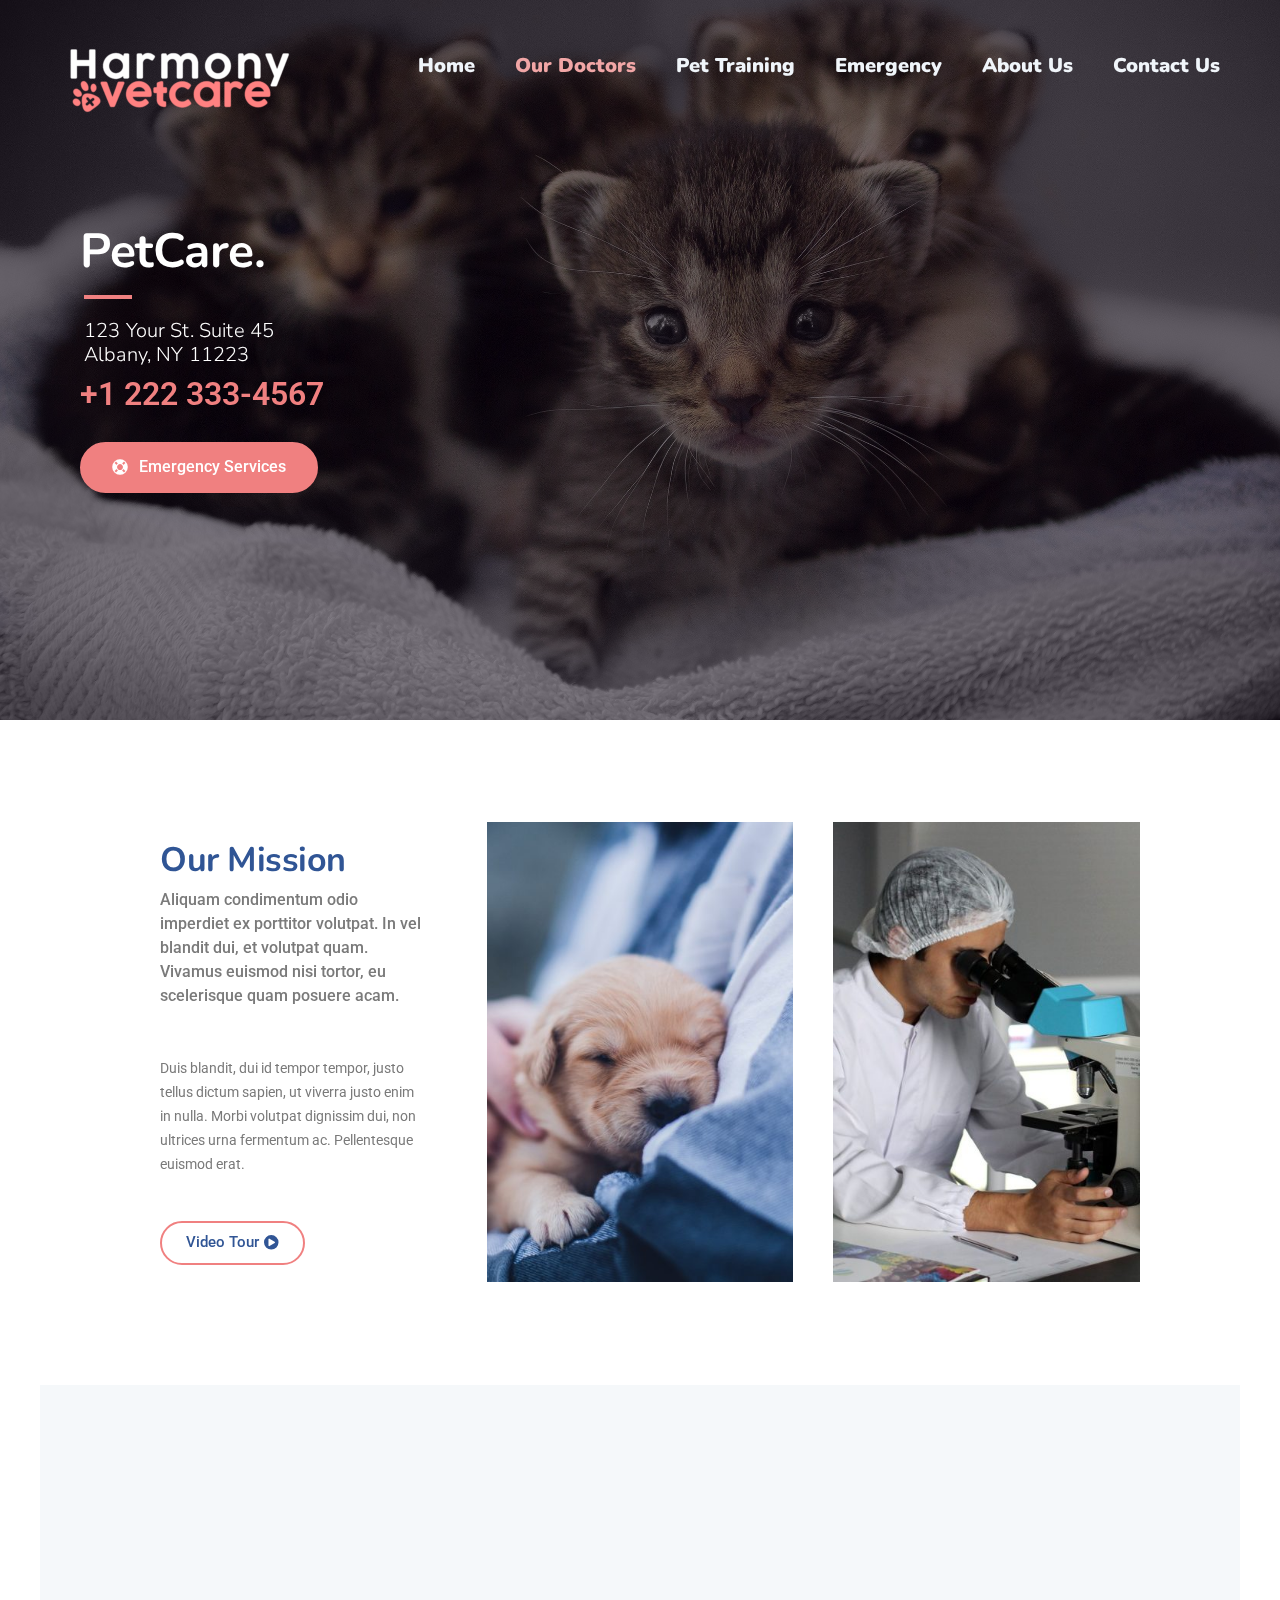
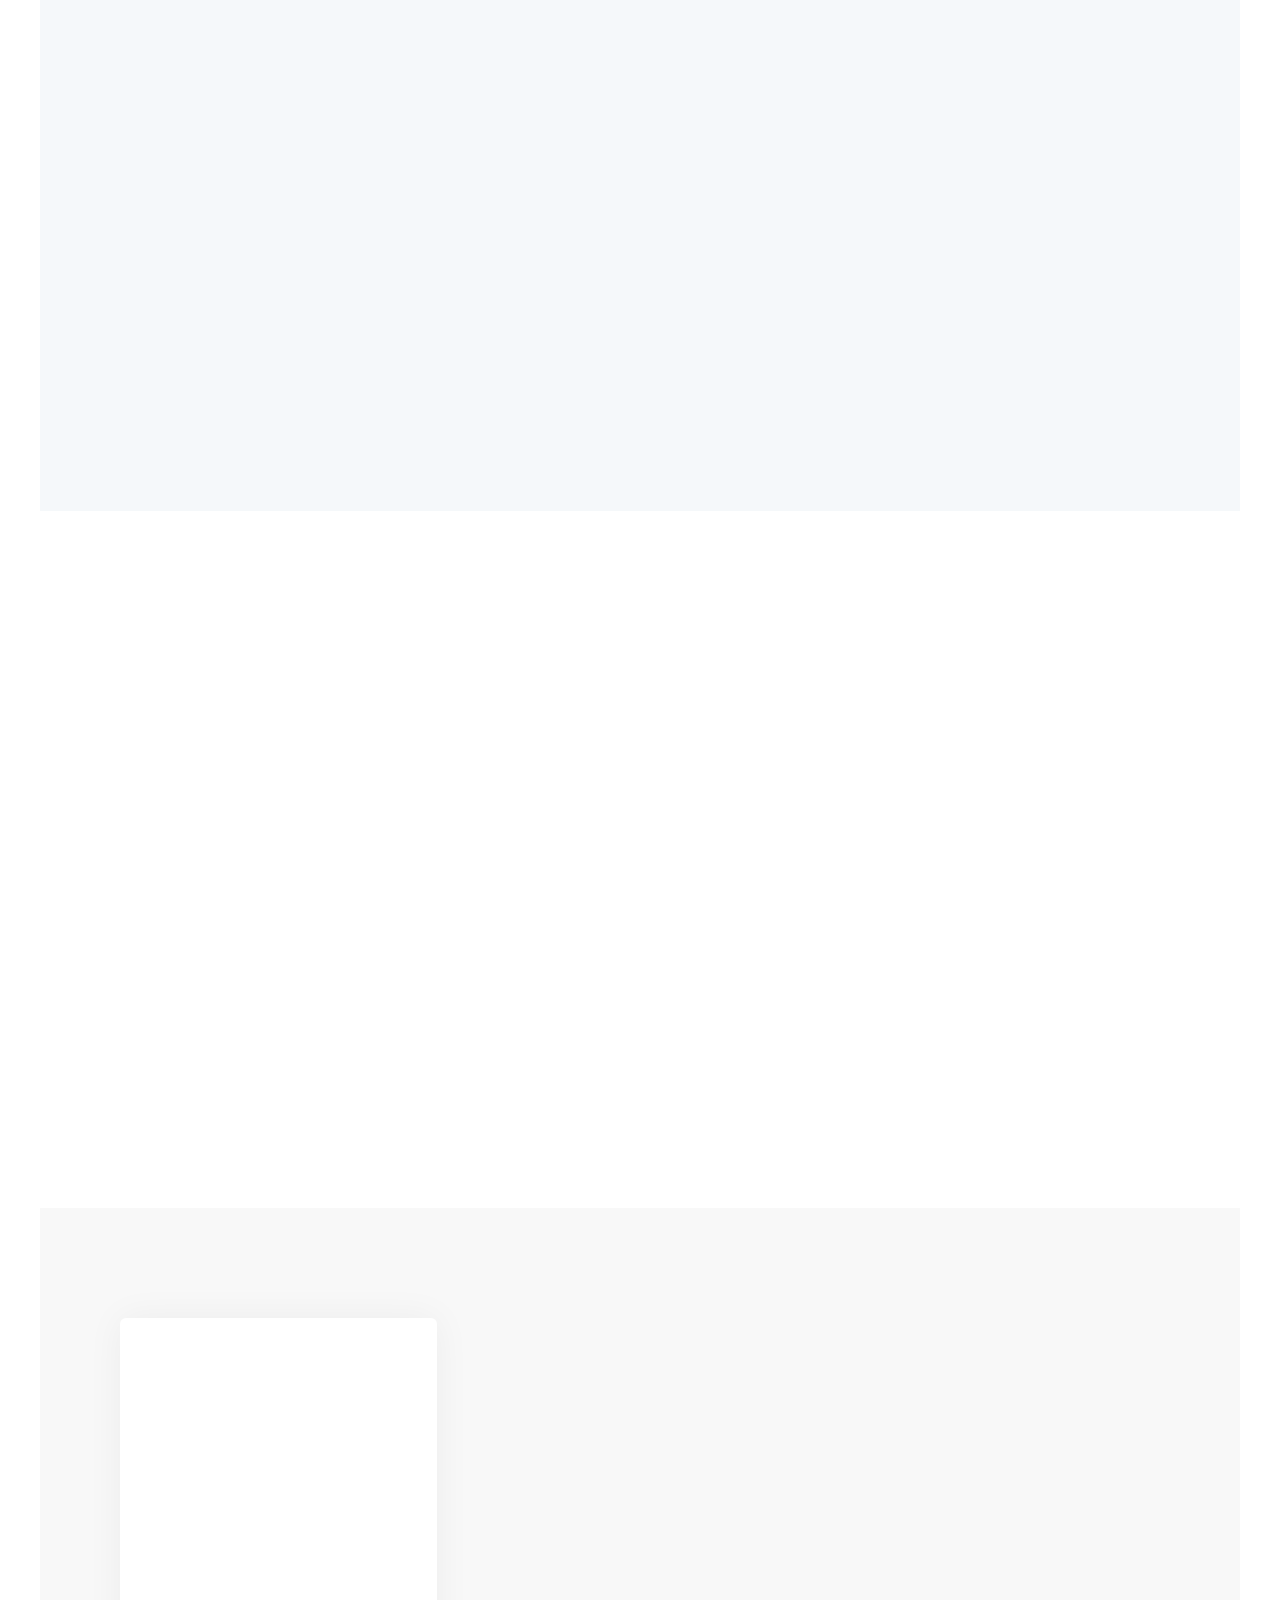
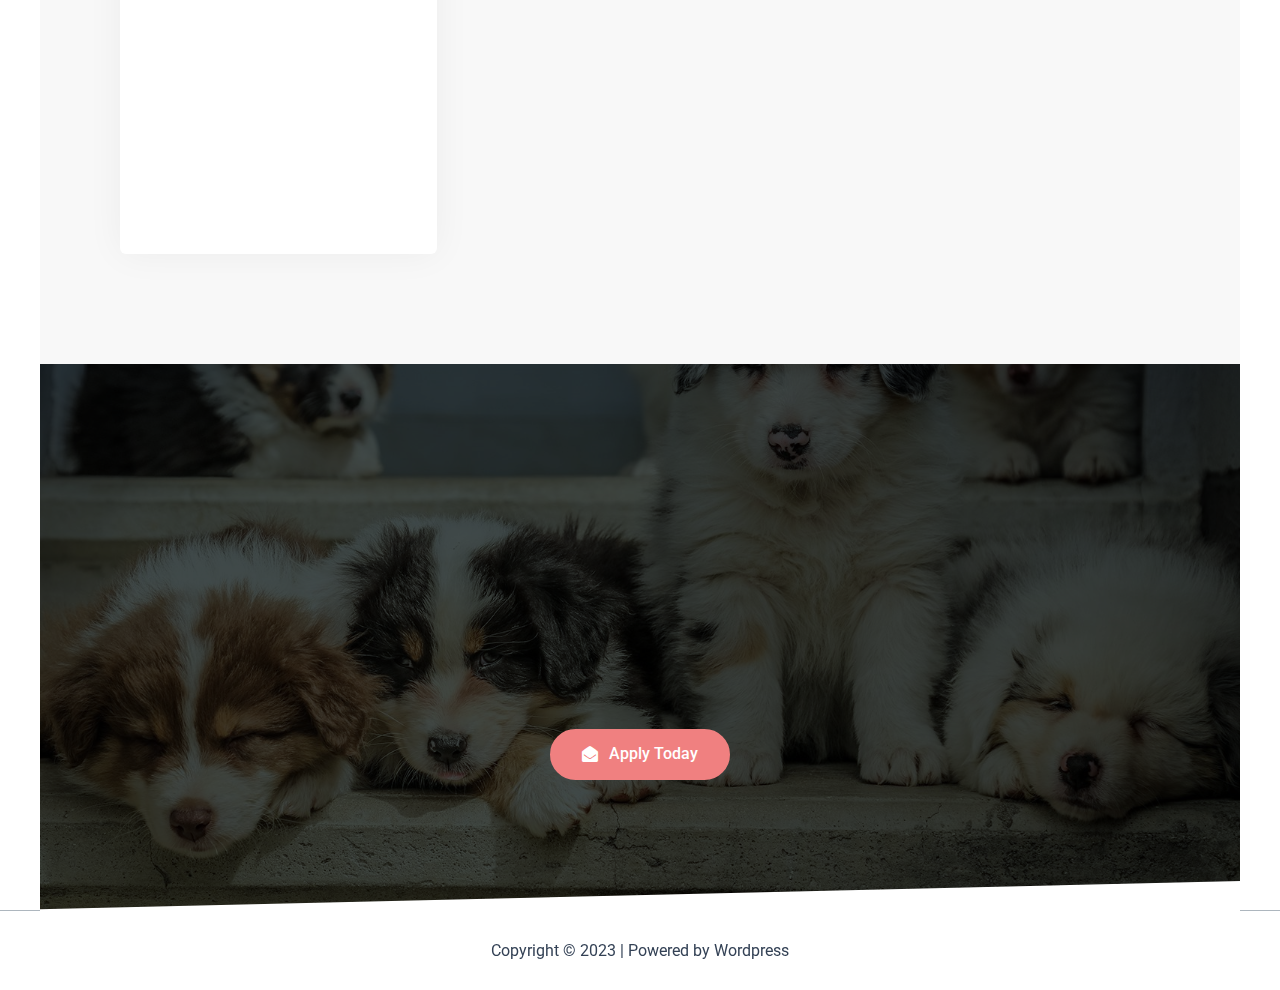
<file: our-doctors/index.html>
<!DOCTYPE html>
<html lang="en-US">
<head>
<meta charset="UTF-8">
<meta name="viewport" content="width=device-width, initial-scale=1">
	 <link rel="profile" href="https://gmpg.org/xfn/11"> 
	 <title>Our Doctors</title>
<meta name="robots" content="max-image-preview:large">
<link rel="dns-prefetch" href="//fonts.googleapis.com">
<link rel="alternate" type="application/rss+xml" title=" &raquo; Feed" href="/feed/">
<link rel="alternate" type="application/rss+xml" title=" &raquo; Comments Feed" href="/comments/feed/">
<script>
window._wpemojiSettings = {"baseUrl":"https:\/\/s.w.org\/images\/core\/emoji\/14.0.0\/72x72\/","ext":".png","svgUrl":"https:\/\/s.w.org\/images\/core\/emoji\/14.0.0\/svg\/","svgExt":".svg","source":{"concatemoji":"\/wp-includes\/js\/wp-emoji-release.min.js?ver=6.4.1"}};
/*! This file is auto-generated */
!function(i,n){var o,s,e;function c(e){try{var t={supportTests:e,timestamp:(new Date).valueOf()};sessionStorage.setItem(o,JSON.stringify(t))}catch(e){}}function p(e,t,n){e.clearRect(0,0,e.canvas.width,e.canvas.height),e.fillText(t,0,0);var t=new Uint32Array(e.getImageData(0,0,e.canvas.width,e.canvas.height).data),r=(e.clearRect(0,0,e.canvas.width,e.canvas.height),e.fillText(n,0,0),new Uint32Array(e.getImageData(0,0,e.canvas.width,e.canvas.height).data));return t.every(function(e,t){return e===r[t]})}function u(e,t,n){switch(t){case"flag":return n(e,"🏳️‍⚧️","🏳️​⚧️")?!1:!n(e,"🇺🇳","🇺​🇳")&&!n(e,"🏴󠁧󠁢󠁥󠁮󠁧󠁿","🏴​󠁧​󠁢​󠁥​󠁮​󠁧​󠁿");case"emoji":return!n(e,"🫱🏻‍🫲🏿","🫱🏻​🫲🏿")}return!1}function f(e,t,n){var r="undefined"!=typeof WorkerGlobalScope&&self instanceof WorkerGlobalScope?new OffscreenCanvas(300,150):i.createElement("canvas"),a=r.getContext("2d",{willReadFrequently:!0}),o=(a.textBaseline="top",a.font="600 32px Arial",{});return e.forEach(function(e){o[e]=t(a,e,n)}),o}function t(e){var t=i.createElement("script");t.src=e,t.defer=!0,i.head.appendChild(t)}"undefined"!=typeof Promise&&(o="wpEmojiSettingsSupports",s=["flag","emoji"],n.supports={everything:!0,everythingExceptFlag:!0},e=new Promise(function(e){i.addEventListener("DOMContentLoaded",e,{once:!0})}),new Promise(function(t){var n=function(){try{var e=JSON.parse(sessionStorage.getItem(o));if("object"==typeof e&&"number"==typeof e.timestamp&&(new Date).valueOf()<e.timestamp+604800&&"object"==typeof e.supportTests)return e.supportTests}catch(e){}return null}();if(!n){if("undefined"!=typeof Worker&&"undefined"!=typeof OffscreenCanvas&&"undefined"!=typeof URL&&URL.createObjectURL&&"undefined"!=typeof Blob)try{var e="postMessage("+f.toString()+"("+[JSON.stringify(s),u.toString(),p.toString()].join(",")+"));",r=new Blob([e],{type:"text/javascript"}),a=new Worker(URL.createObjectURL(r),{name:"wpTestEmojiSupports"});return void(a.onmessage=function(e){c(n=e.data),a.terminate(),t(n)})}catch(e){}c(n=f(s,u,p))}t(n)}).then(function(e){for(var t in e)n.supports[t]=e[t],n.supports.everything=n.supports.everything&&n.supports[t],"flag"!==t&&(n.supports.everythingExceptFlag=n.supports.everythingExceptFlag&&n.supports[t]);n.supports.everythingExceptFlag=n.supports.everythingExceptFlag&&!n.supports.flag,n.DOMReady=!1,n.readyCallback=function(){n.DOMReady=!0}}).then(function(){return e}).then(function(){var e;n.supports.everything||(n.readyCallback(),(e=n.source||{}).concatemoji?t(e.concatemoji):e.wpemoji&&e.twemoji&&(t(e.twemoji),t(e.wpemoji)))}))}((window,document),window._wpemojiSettings);
</script>
<link rel="stylesheet" id="astra-theme-css-css" href="/wp-content/themes/astra/assets/css/minified/main.min.css?ver=4.4.1" media="all">
<style id="astra-theme-css-inline-css">:root{--ast-container-default-xlg-padding:3em;--ast-container-default-lg-padding:3em;--ast-container-default-slg-padding:2em;--ast-container-default-md-padding:3em;--ast-container-default-sm-padding:3em;--ast-container-default-xs-padding:2.4em;--ast-container-default-xxs-padding:1.8em;--ast-code-block-background:#ECEFF3;--ast-comment-inputs-background:#F9FAFB;}html{font-size:100%;}a{color:var(--ast-global-color-0);}a:hover,a:focus{color:var(--ast-global-color-1);}body,button,input,select,textarea,.ast-button,.ast-custom-button{font-family:-apple-system,BlinkMacSystemFont,Segoe UI,Roboto,Oxygen-Sans,Ubuntu,Cantarell,Helvetica Neue,sans-serif;font-weight:400;font-size:16px;font-size:1rem;line-height:1.6em;}blockquote{color:var(--ast-global-color-3);}h1,.entry-content h1,h2,.entry-content h2,h3,.entry-content h3,h4,.entry-content h4,h5,.entry-content h5,h6,.entry-content h6,.site-title,.site-title a{font-weight:600;}.site-title{font-size:26px;font-size:1.625rem;display:block;}header .custom-logo-link img{max-width:220px;}.astra-logo-svg{width:220px;}.site-header .site-description{font-size:15px;font-size:0.9375rem;display:none;}.entry-title{font-size:26px;font-size:1.625rem;}h1,.entry-content h1{font-size:40px;font-size:2.5rem;font-weight:600;line-height:1.4em;}h2,.entry-content h2{font-size:32px;font-size:2rem;font-weight:600;line-height:1.25em;}h3,.entry-content h3{font-size:26px;font-size:1.625rem;font-weight:600;line-height:1.2em;}h4,.entry-content h4{font-size:24px;font-size:1.5rem;line-height:1.2em;font-weight:600;}h5,.entry-content h5{font-size:20px;font-size:1.25rem;line-height:1.2em;font-weight:600;}h6,.entry-content h6{font-size:16px;font-size:1rem;line-height:1.25em;font-weight:600;}::selection{background-color:var(--ast-global-color-0);color:#ffffff;}body,h1,.entry-title a,.entry-content h1,h2,.entry-content h2,h3,.entry-content h3,h4,.entry-content h4,h5,.entry-content h5,h6,.entry-content h6{color:var(--ast-global-color-3);}.tagcloud a:hover,.tagcloud a:focus,.tagcloud a.current-item{color:#ffffff;border-color:var(--ast-global-color-0);background-color:var(--ast-global-color-0);}input:focus,input[type="text"]:focus,input[type="email"]:focus,input[type="url"]:focus,input[type="password"]:focus,input[type="reset"]:focus,input[type="search"]:focus,textarea:focus{border-color:var(--ast-global-color-0);}input[type="radio"]:checked,input[type=reset],input[type="checkbox"]:checked,input[type="checkbox"]:hover:checked,input[type="checkbox"]:focus:checked,input[type=range]::-webkit-slider-thumb{border-color:var(--ast-global-color-0);background-color:var(--ast-global-color-0);box-shadow:none;}.site-footer a:hover + .post-count,.site-footer a:focus + .post-count{background:var(--ast-global-color-0);border-color:var(--ast-global-color-0);}.single .nav-links .nav-previous,.single .nav-links .nav-next{color:var(--ast-global-color-0);}.entry-meta,.entry-meta *{line-height:1.45;color:var(--ast-global-color-0);}.entry-meta a:hover,.entry-meta a:hover *,.entry-meta a:focus,.entry-meta a:focus *,.page-links > .page-link,.page-links .page-link:hover,.post-navigation a:hover{color:var(--ast-global-color-1);}#cat option,.secondary .calendar_wrap thead a,.secondary .calendar_wrap thead a:visited{color:var(--ast-global-color-0);}.secondary .calendar_wrap #today,.ast-progress-val span{background:var(--ast-global-color-0);}.secondary a:hover + .post-count,.secondary a:focus + .post-count{background:var(--ast-global-color-0);border-color:var(--ast-global-color-0);}.calendar_wrap #today > a{color:#ffffff;}.page-links .page-link,.single .post-navigation a{color:var(--ast-global-color-0);}.ast-search-menu-icon .search-form button.search-submit{padding:0 4px;}.ast-search-menu-icon form.search-form{padding-right:0;}.ast-search-menu-icon.slide-search input.search-field{width:0;}.ast-header-search .ast-search-menu-icon.ast-dropdown-active .search-form,.ast-header-search .ast-search-menu-icon.ast-dropdown-active .search-field:focus{border-color:var(--ast-global-color-0);transition:all 0.2s;}.search-form input.search-field:focus{outline:none;}.ast-search-menu-icon .search-form button.search-submit:focus,.ast-theme-transparent-header .ast-header-search .ast-dropdown-active .ast-icon,.ast-theme-transparent-header .ast-inline-search .search-field:focus .ast-icon{color:var(--ast-global-color-1);}.ast-header-search .slide-search .search-form{border:2px solid var(--ast-global-color-0);}.ast-header-search .slide-search .search-field{background-color:#fff;}.ast-archive-title{color:var(--ast-global-color-2);}.widget-title,.widget .wp-block-heading{font-size:22px;font-size:1.375rem;color:var(--ast-global-color-2);}.ast-single-post .entry-content a,.ast-comment-content a:not(.ast-comment-edit-reply-wrap a){text-decoration:underline;}.ast-single-post .wp-block-button .wp-block-button__link,.ast-single-post .elementor-button-wrapper .elementor-button,.ast-single-post .entry-content .uagb-tab a,.ast-single-post .entry-content .uagb-ifb-cta a,.ast-single-post .entry-content .wp-block-uagb-buttons a,.ast-single-post .entry-content .uabb-module-content a,.ast-single-post .entry-content .uagb-post-grid a,.ast-single-post .entry-content .uagb-timeline a,.ast-single-post .entry-content .uagb-toc__wrap a,.ast-single-post .entry-content .uagb-taxomony-box a,.ast-single-post .entry-content .woocommerce a,.entry-content .wp-block-latest-posts > li > a,.ast-single-post .entry-content .wp-block-file__button,li.ast-post-filter-single,.ast-single-post .wp-block-buttons .wp-block-button.is-style-outline .wp-block-button__link{text-decoration:none;}a:focus-visible,.ast-menu-toggle:focus-visible,.site .skip-link:focus-visible,.wp-block-loginout input:focus-visible,.wp-block-search.wp-block-search__button-inside .wp-block-search__inside-wrapper,.ast-header-navigation-arrow:focus-visible,.woocommerce .wc-proceed-to-checkout > .checkout-button:focus-visible,.woocommerce .woocommerce-MyAccount-navigation ul li a:focus-visible,.ast-orders-table__row .ast-orders-table__cell:focus-visible,.woocommerce .woocommerce-order-details .order-again > .button:focus-visible,.woocommerce .woocommerce-message a.button.wc-forward:focus-visible,.woocommerce #minus_qty:focus-visible,.woocommerce #plus_qty:focus-visible,a#ast-apply-coupon:focus-visible,.woocommerce .woocommerce-info a:focus-visible,.woocommerce .astra-shop-summary-wrap a:focus-visible,.woocommerce a.wc-forward:focus-visible,#ast-apply-coupon:focus-visible,.woocommerce-js .woocommerce-mini-cart-item a.remove:focus-visible{outline-style:dotted;outline-color:inherit;outline-width:thin;border-color:transparent;}input:focus,input[type="text"]:focus,input[type="email"]:focus,input[type="url"]:focus,input[type="password"]:focus,input[type="reset"]:focus,input[type="number"]:focus,textarea:focus,.wp-block-search__input:focus,[data-section="section-header-mobile-trigger"] .ast-button-wrap .ast-mobile-menu-trigger-minimal:focus,.ast-mobile-popup-drawer.active .menu-toggle-close:focus,.woocommerce-ordering select.orderby:focus,#ast-scroll-top:focus,#coupon_code:focus,.woocommerce-page #comment:focus,.woocommerce #reviews #respond input#submit:focus,.woocommerce a.add_to_cart_button:focus,.woocommerce .button.single_add_to_cart_button:focus,.woocommerce .woocommerce-cart-form button:focus,.woocommerce .woocommerce-cart-form__cart-item .quantity .qty:focus,.woocommerce .woocommerce-billing-fields .woocommerce-billing-fields__field-wrapper .woocommerce-input-wrapper > .input-text:focus,.woocommerce #order_comments:focus,.woocommerce #place_order:focus,.woocommerce .woocommerce-address-fields .woocommerce-address-fields__field-wrapper .woocommerce-input-wrapper > .input-text:focus,.woocommerce .woocommerce-MyAccount-content form button:focus,.woocommerce .woocommerce-MyAccount-content .woocommerce-EditAccountForm .woocommerce-form-row .woocommerce-Input.input-text:focus,.woocommerce .ast-woocommerce-container .woocommerce-pagination ul.page-numbers li a:focus,body #content .woocommerce form .form-row .select2-container--default .select2-selection--single:focus,#ast-coupon-code:focus,.woocommerce.woocommerce-js .quantity input[type=number]:focus,.woocommerce-js .woocommerce-mini-cart-item .quantity input[type=number]:focus,.woocommerce p#ast-coupon-trigger:focus{border-style:dotted;border-color:inherit;border-width:thin;outline-color:transparent;}.ast-logo-title-inline .site-logo-img{padding-right:1em;}.site-logo-img img{ transition:all 0.2s linear;}.ast-single-post-featured-section + article {margin-top: 2em;}.site-content .ast-single-post-featured-section img {width: 100%;overflow: hidden;object-fit: cover;}.ast-separate-container .site-content .ast-single-post-featured-section + article {margin-top: -80px;z-index: 9;position: relative;border-radius: 4px;}@media (min-width: 922px) {.ast-no-sidebar .site-content .ast-article-image-container--wide {margin-left: -120px;margin-right: -120px;max-width: unset;width: unset;}.ast-left-sidebar .site-content .ast-article-image-container--wide,.ast-right-sidebar .site-content .ast-article-image-container--wide {margin-left: -10px;margin-right: -10px;}.site-content .ast-article-image-container--full {margin-left: calc( -50vw + 50%);margin-right: calc( -50vw + 50%);max-width: 100vw;width: 100vw;}.ast-left-sidebar .site-content .ast-article-image-container--full,.ast-right-sidebar .site-content .ast-article-image-container--full {margin-left: -10px;margin-right: -10px;max-width: inherit;width: auto;}}@media (max-width:921px){#ast-desktop-header{display:none;}}@media (min-width:922px){#ast-mobile-header{display:none;}}.wp-block-buttons.aligncenter{justify-content:center;}@media (max-width:921px){.ast-theme-transparent-header #primary,.ast-theme-transparent-header #secondary{padding:0;}}@media (max-width:921px){.ast-plain-container.ast-no-sidebar #primary{padding:0;}}.ast-plain-container.ast-no-sidebar #primary{margin-top:0;margin-bottom:0;}.wp-block-button.is-style-outline .wp-block-button__link{border-color:var(--ast-global-color-0);}div.wp-block-button.is-style-outline > .wp-block-button__link:not(.has-text-color),div.wp-block-button.wp-block-button__link.is-style-outline:not(.has-text-color){color:var(--ast-global-color-0);}.wp-block-button.is-style-outline .wp-block-button__link:hover,.wp-block-buttons .wp-block-button.is-style-outline .wp-block-button__link:focus,.wp-block-buttons .wp-block-button.is-style-outline > .wp-block-button__link:not(.has-text-color):hover,.wp-block-buttons .wp-block-button.wp-block-button__link.is-style-outline:not(.has-text-color):hover{color:#ffffff;background-color:var(--ast-global-color-1);border-color:var(--ast-global-color-1);}.post-page-numbers.current .page-link,.ast-pagination .page-numbers.current{color:#ffffff;border-color:var(--ast-global-color-0);background-color:var(--ast-global-color-0);border-radius:2px;}.wp-block-button.is-style-outline .wp-block-button__link,.ast-outline-button{border-color:var(--ast-global-color-0);font-family:inherit;font-weight:500;font-size:16px;font-size:1rem;line-height:1em;background-color:transparent;}.wp-block-buttons .wp-block-button.is-style-outline > .wp-block-button__link:not(.has-text-color),.wp-block-buttons .wp-block-button.wp-block-button__link.is-style-outline:not(.has-text-color),.ast-outline-button{color:var(--ast-global-color-0);}.wp-block-button.is-style-outline .wp-block-button__link:hover,.wp-block-buttons .wp-block-button.is-style-outline .wp-block-button__link:focus,.wp-block-buttons .wp-block-button.is-style-outline > .wp-block-button__link:not(.has-text-color):hover,.wp-block-buttons .wp-block-button.wp-block-button__link.is-style-outline:not(.has-text-color):hover,.ast-outline-button:hover,.ast-outline-button:focus{color:#ffffff;background-color:var(--ast-global-color-1);border-color:var(--ast-global-color-1);}.entry-content[ast-blocks-layout] > figure{margin-bottom:1em;}h1.widget-title{font-weight:600;}h2.widget-title{font-weight:600;}h3.widget-title{font-weight:600;}#page{display:flex;flex-direction:column;min-height:100vh;}.ast-404-layout-1 h1.page-title{color:var(--ast-global-color-2);}.single .post-navigation a{line-height:1em;height:inherit;}.error-404 .page-sub-title{font-size:1.5rem;font-weight:inherit;}.search .site-content .content-area .search-form{margin-bottom:0;}#page .site-content{flex-grow:1;}.widget{margin-bottom:1.25em;}#secondary li{line-height:1.5em;}#secondary .wp-block-group h2{margin-bottom:0.7em;}#secondary h2{font-size:1.7rem;}.ast-separate-container .ast-article-post,.ast-separate-container .ast-article-single,.ast-separate-container .ast-comment-list li.depth-1,.ast-separate-container .comment-respond{padding:3em;}.ast-separate-container .ast-article-single .ast-article-single{padding:0;}.ast-article-single .wp-block-post-template-is-layout-grid{padding-left:0;}.ast-separate-container .ast-comment-list li.depth-1,.hentry{margin-bottom:2em;}.ast-separate-container .ast-archive-description,.ast-separate-container .ast-author-box{border-bottom:1px solid var(--ast-border-color);}.ast-separate-container .comments-title{padding:2em 2em 0 2em;}.ast-page-builder-template .comment-form-textarea,.ast-comment-formwrap .ast-grid-common-col{padding:0;}.ast-comment-formwrap{padding:0;display:inline-flex;column-gap:20px;width:100%;margin-left:0;margin-right:0;}.comments-area textarea#comment:focus,.comments-area textarea#comment:active,.comments-area .ast-comment-formwrap input[type="text"]:focus,.comments-area .ast-comment-formwrap input[type="text"]:active {box-shadow:none;outline:none;}.archive.ast-page-builder-template .entry-header{margin-top:2em;}.ast-page-builder-template .ast-comment-formwrap{width:100%;}.entry-title{margin-bottom:0.5em;}.ast-archive-description p{font-size:inherit;font-weight:inherit;line-height:inherit;}@media (min-width:921px){.ast-left-sidebar.ast-page-builder-template #secondary,.archive.ast-right-sidebar.ast-page-builder-template .site-main{padding-left:20px;padding-right:20px;}}@media (max-width:544px){.ast-comment-formwrap.ast-row{column-gap:10px;display:inline-block;}#ast-commentform .ast-grid-common-col{position:relative;width:100%;}}@media (min-width:1201px){.ast-separate-container .ast-article-post,.ast-separate-container .ast-article-single,.ast-separate-container .ast-author-box,.ast-separate-container .ast-404-layout-1,.ast-separate-container .no-results{padding:3em;}}@media (max-width:921px){.ast-separate-container #primary,.ast-separate-container #secondary{padding:1.5em 0;}#primary,#secondary{padding:1.5em 0;margin:0;}.ast-left-sidebar #content > .ast-container{display:flex;flex-direction:column-reverse;width:100%;}}@media (min-width:922px){.ast-separate-container.ast-right-sidebar #primary,.ast-separate-container.ast-left-sidebar #primary{border:0;}.search-no-results.ast-separate-container #primary{margin-bottom:4em;}}.wp-block-button .wp-block-button__link{color:#ffffff;}.wp-block-button .wp-block-button__link:hover,.wp-block-button .wp-block-button__link:focus{color:#ffffff;background-color:var(--ast-global-color-1);border-color:var(--ast-global-color-1);}.elementor-widget-heading h1.elementor-heading-title{line-height:1.4em;}.elementor-widget-heading h2.elementor-heading-title{line-height:1.25em;}.elementor-widget-heading h3.elementor-heading-title{line-height:1.2em;}.elementor-widget-heading h4.elementor-heading-title{line-height:1.2em;}.elementor-widget-heading h5.elementor-heading-title{line-height:1.2em;}.elementor-widget-heading h6.elementor-heading-title{line-height:1.25em;}.wp-block-button .wp-block-button__link,.wp-block-search .wp-block-search__button,body .wp-block-file .wp-block-file__button{border-color:var(--ast-global-color-0);background-color:var(--ast-global-color-0);color:#ffffff;font-family:inherit;font-weight:500;line-height:1em;font-size:16px;font-size:1rem;padding-top:15px;padding-right:30px;padding-bottom:15px;padding-left:30px;}@media (max-width:921px){.wp-block-button .wp-block-button__link,.wp-block-search .wp-block-search__button,body .wp-block-file .wp-block-file__button{padding-top:14px;padding-right:28px;padding-bottom:14px;padding-left:28px;}}@media (max-width:544px){.wp-block-button .wp-block-button__link,.wp-block-search .wp-block-search__button,body .wp-block-file .wp-block-file__button{padding-top:12px;padding-right:24px;padding-bottom:12px;padding-left:24px;}}.menu-toggle,button,.ast-button,.ast-custom-button,.button,input#submit,input[type="button"],input[type="submit"],input[type="reset"],#comments .submit,.search .search-submit,form[CLASS*="wp-block-search__"].wp-block-search .wp-block-search__inside-wrapper .wp-block-search__button,body .wp-block-file .wp-block-file__button,.search .search-submit,.woocommerce-js a.button,.woocommerce button.button,.woocommerce .woocommerce-message a.button,.woocommerce #respond input#submit.alt,.woocommerce input.button.alt,.woocommerce input.button,.woocommerce input.button:disabled,.woocommerce input.button:disabled[disabled],.woocommerce input.button:disabled:hover,.woocommerce input.button:disabled[disabled]:hover,.woocommerce #respond input#submit,.woocommerce button.button.alt.disabled,.wc-block-grid__products .wc-block-grid__product .wp-block-button__link,.wc-block-grid__product-onsale,[CLASS*="wc-block"] button,.woocommerce-js .astra-cart-drawer .astra-cart-drawer-content .woocommerce-mini-cart__buttons .button:not(.checkout):not(.ast-continue-shopping),.woocommerce-js .astra-cart-drawer .astra-cart-drawer-content .woocommerce-mini-cart__buttons a.checkout,.woocommerce button.button.alt.disabled.wc-variation-selection-needed{border-style:solid;border-top-width:0;border-right-width:0;border-left-width:0;border-bottom-width:0;color:#ffffff;border-color:var(--ast-global-color-0);background-color:var(--ast-global-color-0);padding-top:15px;padding-right:30px;padding-bottom:15px;padding-left:30px;font-family:inherit;font-weight:500;font-size:16px;font-size:1rem;line-height:1em;}button:focus,.menu-toggle:hover,button:hover,.ast-button:hover,.ast-custom-button:hover .button:hover,.ast-custom-button:hover ,input[type=reset]:hover,input[type=reset]:focus,input#submit:hover,input#submit:focus,input[type="button"]:hover,input[type="button"]:focus,input[type="submit"]:hover,input[type="submit"]:focus,form[CLASS*="wp-block-search__"].wp-block-search .wp-block-search__inside-wrapper .wp-block-search__button:hover,form[CLASS*="wp-block-search__"].wp-block-search .wp-block-search__inside-wrapper .wp-block-search__button:focus,body .wp-block-file .wp-block-file__button:hover,body .wp-block-file .wp-block-file__button:focus,.woocommerce-js a.button:hover,.woocommerce button.button:hover,.woocommerce .woocommerce-message a.button:hover,.woocommerce #respond input#submit:hover,.woocommerce #respond input#submit.alt:hover,.woocommerce input.button.alt:hover,.woocommerce input.button:hover,.woocommerce button.button.alt.disabled:hover,.wc-block-grid__products .wc-block-grid__product .wp-block-button__link:hover,[CLASS*="wc-block"] button:hover,.woocommerce-js .astra-cart-drawer .astra-cart-drawer-content .woocommerce-mini-cart__buttons .button:not(.checkout):not(.ast-continue-shopping):hover,.woocommerce-js .astra-cart-drawer .astra-cart-drawer-content .woocommerce-mini-cart__buttons a.checkout:hover,.woocommerce button.button.alt.disabled.wc-variation-selection-needed:hover{color:#ffffff;background-color:var(--ast-global-color-1);border-color:var(--ast-global-color-1);}form[CLASS*="wp-block-search__"].wp-block-search .wp-block-search__inside-wrapper .wp-block-search__button.has-icon{padding-top:calc(15px - 3px);padding-right:calc(30px - 3px);padding-bottom:calc(15px - 3px);padding-left:calc(30px - 3px);}@media (max-width:921px){.menu-toggle,button,.ast-button,.ast-custom-button,.button,input#submit,input[type="button"],input[type="submit"],input[type="reset"],#comments .submit,.search .search-submit,form[CLASS*="wp-block-search__"].wp-block-search .wp-block-search__inside-wrapper .wp-block-search__button,body .wp-block-file .wp-block-file__button,.search .search-submit,.woocommerce-js a.button,.woocommerce button.button,.woocommerce .woocommerce-message a.button,.woocommerce #respond input#submit.alt,.woocommerce input.button.alt,.woocommerce input.button,.woocommerce input.button:disabled,.woocommerce input.button:disabled[disabled],.woocommerce input.button:disabled:hover,.woocommerce input.button:disabled[disabled]:hover,.woocommerce #respond input#submit,.woocommerce button.button.alt.disabled,.wc-block-grid__products .wc-block-grid__product .wp-block-button__link,.wc-block-grid__product-onsale,[CLASS*="wc-block"] button,.woocommerce-js .astra-cart-drawer .astra-cart-drawer-content .woocommerce-mini-cart__buttons .button:not(.checkout):not(.ast-continue-shopping),.woocommerce-js .astra-cart-drawer .astra-cart-drawer-content .woocommerce-mini-cart__buttons a.checkout,.woocommerce button.button.alt.disabled.wc-variation-selection-needed{padding-top:14px;padding-right:28px;padding-bottom:14px;padding-left:28px;}}@media (max-width:544px){.menu-toggle,button,.ast-button,.ast-custom-button,.button,input#submit,input[type="button"],input[type="submit"],input[type="reset"],#comments .submit,.search .search-submit,form[CLASS*="wp-block-search__"].wp-block-search .wp-block-search__inside-wrapper .wp-block-search__button,body .wp-block-file .wp-block-file__button,.search .search-submit,.woocommerce-js a.button,.woocommerce button.button,.woocommerce .woocommerce-message a.button,.woocommerce #respond input#submit.alt,.woocommerce input.button.alt,.woocommerce input.button,.woocommerce input.button:disabled,.woocommerce input.button:disabled[disabled],.woocommerce input.button:disabled:hover,.woocommerce input.button:disabled[disabled]:hover,.woocommerce #respond input#submit,.woocommerce button.button.alt.disabled,.wc-block-grid__products .wc-block-grid__product .wp-block-button__link,.wc-block-grid__product-onsale,[CLASS*="wc-block"] button,.woocommerce-js .astra-cart-drawer .astra-cart-drawer-content .woocommerce-mini-cart__buttons .button:not(.checkout):not(.ast-continue-shopping),.woocommerce-js .astra-cart-drawer .astra-cart-drawer-content .woocommerce-mini-cart__buttons a.checkout,.woocommerce button.button.alt.disabled.wc-variation-selection-needed{padding-top:12px;padding-right:24px;padding-bottom:12px;padding-left:24px;}}@media (max-width:921px){.ast-mobile-header-stack .main-header-bar .ast-search-menu-icon{display:inline-block;}.ast-header-break-point.ast-header-custom-item-outside .ast-mobile-header-stack .main-header-bar .ast-search-icon{margin:0;}.ast-comment-avatar-wrap img{max-width:2.5em;}.ast-separate-container .ast-comment-list li.depth-1{padding:1.5em 2.14em;}.ast-separate-container .comment-respond{padding:2em 2.14em;}.ast-comment-meta{padding:0 1.8888em 1.3333em;}}@media (min-width:544px){.ast-container{max-width:100%;}}@media (max-width:544px){.ast-separate-container .ast-article-post,.ast-separate-container .ast-article-single,.ast-separate-container .comments-title,.ast-separate-container .ast-archive-description{padding:1.5em 1em;}.ast-separate-container #content .ast-container{padding-left:0.54em;padding-right:0.54em;}.ast-separate-container .ast-comment-list li.depth-1{padding:1.5em 1em;margin-bottom:1.5em;}.ast-separate-container .ast-comment-list .bypostauthor{padding:.5em;}.ast-search-menu-icon.ast-dropdown-active .search-field{width:170px;}}.ast-separate-container{background-color:var(--ast-global-color-4);;}@media (max-width:921px){.site-title{display:block;}.site-header .site-description{display:none;}.entry-title{font-size:30px;}h1,.entry-content h1{font-size:30px;}h2,.entry-content h2{font-size:25px;}h3,.entry-content h3{font-size:20px;}}@media (max-width:544px){.site-title{display:block;}.site-header .site-description{display:none;}.entry-title{font-size:30px;}h1,.entry-content h1{font-size:30px;}h2,.entry-content h2{font-size:25px;}h3,.entry-content h3{font-size:20px;}}@media (max-width:921px){html{font-size:91.2%;}}@media (max-width:544px){html{font-size:91.2%;}}@media (min-width:922px){.ast-container{max-width:1240px;}}@media (min-width:922px){.site-content .ast-container{display:flex;}}@media (max-width:921px){.site-content .ast-container{flex-direction:column;}}@media (min-width:922px){.main-header-menu .sub-menu .menu-item.ast-left-align-sub-menu:hover > .sub-menu,.main-header-menu .sub-menu .menu-item.ast-left-align-sub-menu.focus > .sub-menu{margin-left:-0px;}}.ast-theme-transparent-header [data-section="section-header-mobile-trigger"] .ast-button-wrap .ast-mobile-menu-trigger-minimal{background:transparent;}.entry-content li > p{margin-bottom:0;}blockquote,cite {font-style: initial;}.wp-block-file {display: flex;align-items: center;flex-wrap: wrap;justify-content: space-between;}.wp-block-pullquote {border: none;}.wp-block-pullquote blockquote::before {content: "\201D";font-family: "Helvetica",sans-serif;display: flex;transform: rotate( 180deg );font-size: 6rem;font-style: normal;line-height: 1;font-weight: bold;align-items: center;justify-content: center;}.has-text-align-right > blockquote::before {justify-content: flex-start;}.has-text-align-left > blockquote::before {justify-content: flex-end;}figure.wp-block-pullquote.is-style-solid-color blockquote {max-width: 100%;text-align: inherit;}html body {--wp--custom--ast-default-block-top-padding: 3em;--wp--custom--ast-default-block-right-padding: 3em;--wp--custom--ast-default-block-bottom-padding: 3em;--wp--custom--ast-default-block-left-padding: 3em;--wp--custom--ast-container-width: 1200px;--wp--custom--ast-content-width-size: 1200px;--wp--custom--ast-wide-width-size: calc(1200px + var(--wp--custom--ast-default-block-left-padding) + var(--wp--custom--ast-default-block-right-padding));}.ast-narrow-container {--wp--custom--ast-content-width-size: 750px;--wp--custom--ast-wide-width-size: 750px;}@media(max-width: 921px) {html body {--wp--custom--ast-default-block-top-padding: 3em;--wp--custom--ast-default-block-right-padding: 2em;--wp--custom--ast-default-block-bottom-padding: 3em;--wp--custom--ast-default-block-left-padding: 2em;}}@media(max-width: 544px) {html body {--wp--custom--ast-default-block-top-padding: 3em;--wp--custom--ast-default-block-right-padding: 1.5em;--wp--custom--ast-default-block-bottom-padding: 3em;--wp--custom--ast-default-block-left-padding: 1.5em;}}.entry-content > .wp-block-group,.entry-content > .wp-block-cover,.entry-content > .wp-block-columns {padding-top: var(--wp--custom--ast-default-block-top-padding);padding-right: var(--wp--custom--ast-default-block-right-padding);padding-bottom: var(--wp--custom--ast-default-block-bottom-padding);padding-left: var(--wp--custom--ast-default-block-left-padding);}.ast-plain-container.ast-no-sidebar .entry-content > .alignfull,.ast-page-builder-template .ast-no-sidebar .entry-content > .alignfull {margin-left: calc( -50vw + 50%);margin-right: calc( -50vw + 50%);max-width: 100vw;width: 100vw;}.ast-plain-container.ast-no-sidebar .entry-content .alignfull .alignfull,.ast-page-builder-template.ast-no-sidebar .entry-content .alignfull .alignfull,.ast-plain-container.ast-no-sidebar .entry-content .alignfull .alignwide,.ast-page-builder-template.ast-no-sidebar .entry-content .alignfull .alignwide,.ast-plain-container.ast-no-sidebar .entry-content .alignwide .alignfull,.ast-page-builder-template.ast-no-sidebar .entry-content .alignwide .alignfull,.ast-plain-container.ast-no-sidebar .entry-content .alignwide .alignwide,.ast-page-builder-template.ast-no-sidebar .entry-content .alignwide .alignwide,.ast-plain-container.ast-no-sidebar .entry-content .wp-block-column .alignfull,.ast-page-builder-template.ast-no-sidebar .entry-content .wp-block-column .alignfull,.ast-plain-container.ast-no-sidebar .entry-content .wp-block-column .alignwide,.ast-page-builder-template.ast-no-sidebar .entry-content .wp-block-column .alignwide {margin-left: auto;margin-right: auto;width: 100%;}[ast-blocks-layout] .wp-block-separator:not(.is-style-dots) {height: 0;}[ast-blocks-layout] .wp-block-separator {margin: 20px auto;}[ast-blocks-layout] .wp-block-separator:not(.is-style-wide):not(.is-style-dots) {max-width: 100px;}[ast-blocks-layout] .wp-block-separator.has-background {padding: 0;}.entry-content[ast-blocks-layout] > * {max-width: var(--wp--custom--ast-content-width-size);margin-left: auto;margin-right: auto;}.entry-content[ast-blocks-layout] > .alignwide {max-width: var(--wp--custom--ast-wide-width-size);}.entry-content[ast-blocks-layout] .alignfull {max-width: none;}.entry-content .wp-block-columns {margin-bottom: 0;}blockquote {margin: 1.5em;border: none;}.wp-block-quote:not(.has-text-align-right):not(.has-text-align-center) {border-left: 5px solid rgba(0,0,0,0.05);}.has-text-align-right > blockquote,blockquote.has-text-align-right {border-right: 5px solid rgba(0,0,0,0.05);}.has-text-align-left > blockquote,blockquote.has-text-align-left {border-left: 5px solid rgba(0,0,0,0.05);}.wp-block-site-tagline,.wp-block-latest-posts .read-more {margin-top: 15px;}.wp-block-loginout p label {display: block;}.wp-block-loginout p:not(.login-remember):not(.login-submit) input {width: 100%;}.wp-block-loginout input:focus {border-color: transparent;}.wp-block-loginout input:focus {outline: thin dotted;}.entry-content .wp-block-media-text .wp-block-media-text__content {padding: 0 0 0 8%;}.entry-content .wp-block-media-text.has-media-on-the-right .wp-block-media-text__content {padding: 0 8% 0 0;}.entry-content .wp-block-media-text.has-background .wp-block-media-text__content {padding: 8%;}.entry-content .wp-block-cover:not([class*="background-color"]) .wp-block-cover__inner-container,.entry-content .wp-block-cover:not([class*="background-color"]) .wp-block-cover-image-text,.entry-content .wp-block-cover:not([class*="background-color"]) .wp-block-cover-text,.entry-content .wp-block-cover-image:not([class*="background-color"]) .wp-block-cover__inner-container,.entry-content .wp-block-cover-image:not([class*="background-color"]) .wp-block-cover-image-text,.entry-content .wp-block-cover-image:not([class*="background-color"]) .wp-block-cover-text {color: var(--ast-global-color-5);}.wp-block-loginout .login-remember input {width: 1.1rem;height: 1.1rem;margin: 0 5px 4px 0;vertical-align: middle;}.wp-block-latest-posts > li > *:first-child,.wp-block-latest-posts:not(.is-grid) > li:first-child {margin-top: 0;}.wp-block-search__inside-wrapper .wp-block-search__input {padding: 0 10px;color: var(--ast-global-color-3);background: var(--ast-global-color-5);border-color: var(--ast-border-color);}.wp-block-latest-posts .read-more {margin-bottom: 1.5em;}.wp-block-search__no-button .wp-block-search__inside-wrapper .wp-block-search__input {padding-top: 5px;padding-bottom: 5px;}.wp-block-latest-posts .wp-block-latest-posts__post-date,.wp-block-latest-posts .wp-block-latest-posts__post-author {font-size: 1rem;}.wp-block-latest-posts > li > *,.wp-block-latest-posts:not(.is-grid) > li {margin-top: 12px;margin-bottom: 12px;}.ast-page-builder-template .entry-content[ast-blocks-layout] > *,.ast-page-builder-template .entry-content[ast-blocks-layout] > .alignfull > * {max-width: none;}.ast-page-builder-template .entry-content[ast-blocks-layout] > .alignwide > * {max-width: var(--wp--custom--ast-wide-width-size);}.ast-page-builder-template .entry-content[ast-blocks-layout] > .inherit-container-width > *,.ast-page-builder-template .entry-content[ast-blocks-layout] > * > *,.entry-content[ast-blocks-layout] > .wp-block-cover .wp-block-cover__inner-container {max-width: var(--wp--custom--ast-content-width-size);margin-left: auto;margin-right: auto;}.entry-content[ast-blocks-layout] .wp-block-cover:not(.alignleft):not(.alignright) {width: auto;}@media(max-width: 1200px) {.ast-separate-container .entry-content > .alignfull,.ast-separate-container .entry-content[ast-blocks-layout] > .alignwide,.ast-plain-container .entry-content[ast-blocks-layout] > .alignwide,.ast-plain-container .entry-content .alignfull {margin-left: calc(-1 * min(var(--ast-container-default-xlg-padding),20px)) ;margin-right: calc(-1 * min(var(--ast-container-default-xlg-padding),20px));}}@media(min-width: 1201px) {.ast-separate-container .entry-content > .alignfull {margin-left: calc(-1 * var(--ast-container-default-xlg-padding) );margin-right: calc(-1 * var(--ast-container-default-xlg-padding) );}.ast-separate-container .entry-content[ast-blocks-layout] > .alignwide,.ast-plain-container .entry-content[ast-blocks-layout] > .alignwide {margin-left: calc(-1 * var(--wp--custom--ast-default-block-left-padding) );margin-right: calc(-1 * var(--wp--custom--ast-default-block-right-padding) );}}@media(min-width: 921px) {.ast-separate-container .entry-content .wp-block-group.alignwide:not(.inherit-container-width) > :where(:not(.alignleft):not(.alignright)),.ast-plain-container .entry-content .wp-block-group.alignwide:not(.inherit-container-width) > :where(:not(.alignleft):not(.alignright)) {max-width: calc( var(--wp--custom--ast-content-width-size) + 80px );}.ast-plain-container.ast-right-sidebar .entry-content[ast-blocks-layout] .alignfull,.ast-plain-container.ast-left-sidebar .entry-content[ast-blocks-layout] .alignfull {margin-left: -60px;margin-right: -60px;}}@media(min-width: 544px) {.entry-content > .alignleft {margin-right: 20px;}.entry-content > .alignright {margin-left: 20px;}}@media (max-width:544px){.wp-block-columns .wp-block-column:not(:last-child){margin-bottom:20px;}.wp-block-latest-posts{margin:0;}}@media( max-width: 600px ) {.entry-content .wp-block-media-text .wp-block-media-text__content,.entry-content .wp-block-media-text.has-media-on-the-right .wp-block-media-text__content {padding: 8% 0 0;}.entry-content .wp-block-media-text.has-background .wp-block-media-text__content {padding: 8%;}}.ast-page-builder-template .entry-header {padding-left: 0;}.ast-narrow-container .site-content .wp-block-uagb-image--align-full .wp-block-uagb-image__figure {max-width: 100%;margin-left: auto;margin-right: auto;}.entry-content ul,.entry-content ol {padding: revert;margin: revert;}:root .has-ast-global-color-0-color{color:var(--ast-global-color-0);}:root .has-ast-global-color-0-background-color{background-color:var(--ast-global-color-0);}:root .wp-block-button .has-ast-global-color-0-color{color:var(--ast-global-color-0);}:root .wp-block-button .has-ast-global-color-0-background-color{background-color:var(--ast-global-color-0);}:root .has-ast-global-color-1-color{color:var(--ast-global-color-1);}:root .has-ast-global-color-1-background-color{background-color:var(--ast-global-color-1);}:root .wp-block-button .has-ast-global-color-1-color{color:var(--ast-global-color-1);}:root .wp-block-button .has-ast-global-color-1-background-color{background-color:var(--ast-global-color-1);}:root .has-ast-global-color-2-color{color:var(--ast-global-color-2);}:root .has-ast-global-color-2-background-color{background-color:var(--ast-global-color-2);}:root .wp-block-button .has-ast-global-color-2-color{color:var(--ast-global-color-2);}:root .wp-block-button .has-ast-global-color-2-background-color{background-color:var(--ast-global-color-2);}:root .has-ast-global-color-3-color{color:var(--ast-global-color-3);}:root .has-ast-global-color-3-background-color{background-color:var(--ast-global-color-3);}:root .wp-block-button .has-ast-global-color-3-color{color:var(--ast-global-color-3);}:root .wp-block-button .has-ast-global-color-3-background-color{background-color:var(--ast-global-color-3);}:root .has-ast-global-color-4-color{color:var(--ast-global-color-4);}:root .has-ast-global-color-4-background-color{background-color:var(--ast-global-color-4);}:root .wp-block-button .has-ast-global-color-4-color{color:var(--ast-global-color-4);}:root .wp-block-button .has-ast-global-color-4-background-color{background-color:var(--ast-global-color-4);}:root .has-ast-global-color-5-color{color:var(--ast-global-color-5);}:root .has-ast-global-color-5-background-color{background-color:var(--ast-global-color-5);}:root .wp-block-button .has-ast-global-color-5-color{color:var(--ast-global-color-5);}:root .wp-block-button .has-ast-global-color-5-background-color{background-color:var(--ast-global-color-5);}:root .has-ast-global-color-6-color{color:var(--ast-global-color-6);}:root .has-ast-global-color-6-background-color{background-color:var(--ast-global-color-6);}:root .wp-block-button .has-ast-global-color-6-color{color:var(--ast-global-color-6);}:root .wp-block-button .has-ast-global-color-6-background-color{background-color:var(--ast-global-color-6);}:root .has-ast-global-color-7-color{color:var(--ast-global-color-7);}:root .has-ast-global-color-7-background-color{background-color:var(--ast-global-color-7);}:root .wp-block-button .has-ast-global-color-7-color{color:var(--ast-global-color-7);}:root .wp-block-button .has-ast-global-color-7-background-color{background-color:var(--ast-global-color-7);}:root .has-ast-global-color-8-color{color:var(--ast-global-color-8);}:root .has-ast-global-color-8-background-color{background-color:var(--ast-global-color-8);}:root .wp-block-button .has-ast-global-color-8-color{color:var(--ast-global-color-8);}:root .wp-block-button .has-ast-global-color-8-background-color{background-color:var(--ast-global-color-8);}:root{--ast-global-color-0:#046bd2;--ast-global-color-1:#045cb4;--ast-global-color-2:#1e293b;--ast-global-color-3:#334155;--ast-global-color-4:#F0F5FA;--ast-global-color-5:#FFFFFF;--ast-global-color-6:#ADB6BE;--ast-global-color-7:#111111;--ast-global-color-8:#111111;}:root {--ast-border-color : var(--ast-global-color-6);}.ast-single-entry-banner {-js-display: flex;display: flex;flex-direction: column;justify-content: center;text-align: center;position: relative;background: #eeeeee;}.ast-single-entry-banner[data-banner-layout="layout-1"] {max-width: 1200px;background: inherit;padding: 20px 0;}.ast-single-entry-banner[data-banner-width-type="custom"] {margin: 0 auto;width: 100%;}.ast-single-entry-banner + .site-content .entry-header {margin-bottom: 0;}header.entry-header .entry-title{font-weight:600;font-size:32px;font-size:2rem;}header.entry-header > *:not(:last-child){margin-bottom:10px;}header.entry-header .post-thumb-img-content{text-align:center;}header.entry-header .post-thumb img,.ast-single-post-featured-section.post-thumb img{aspect-ratio:16/9;}.ast-archive-entry-banner {-js-display: flex;display: flex;flex-direction: column;justify-content: center;text-align: center;position: relative;background: #eeeeee;}.ast-archive-entry-banner[data-banner-width-type="custom"] {margin: 0 auto;width: 100%;}.ast-archive-entry-banner[data-banner-layout="layout-1"] {background: inherit;padding: 20px 0;text-align: left;}body.archive .ast-archive-description{max-width:1200px;width:100%;text-align:left;padding-top:3em;padding-right:3em;padding-bottom:3em;padding-left:3em;}body.archive .ast-archive-description .ast-archive-title,body.archive .ast-archive-description .ast-archive-title *{font-weight:600;font-size:32px;font-size:2rem;}body.archive .ast-archive-description > *:not(:last-child){margin-bottom:10px;}@media (max-width:921px){body.archive .ast-archive-description{text-align:left;}}@media (max-width:544px){body.archive .ast-archive-description{text-align:left;}}.ast-theme-transparent-header #masthead .site-logo-img .transparent-custom-logo .astra-logo-svg{width:150px;}.ast-theme-transparent-header #masthead .site-logo-img .transparent-custom-logo img{ max-width:150px;}@media (max-width:921px){.ast-theme-transparent-header #masthead .site-logo-img .transparent-custom-logo .astra-logo-svg{width:120px;}.ast-theme-transparent-header #masthead .site-logo-img .transparent-custom-logo img{ max-width:120px;}}@media (max-width:543px){.ast-theme-transparent-header #masthead .site-logo-img .transparent-custom-logo .astra-logo-svg{width:100px;}.ast-theme-transparent-header #masthead .site-logo-img .transparent-custom-logo img{ max-width:100px;}}@media (min-width:921px){.ast-theme-transparent-header #masthead{position:absolute;left:0;right:0;}.ast-theme-transparent-header .main-header-bar,.ast-theme-transparent-header.ast-header-break-point .main-header-bar{background:none;}body.elementor-editor-active.ast-theme-transparent-header #masthead,.fl-builder-edit .ast-theme-transparent-header #masthead,body.vc_editor.ast-theme-transparent-header #masthead,body.brz-ed.ast-theme-transparent-header #masthead{z-index:0;}.ast-header-break-point.ast-replace-site-logo-transparent.ast-theme-transparent-header .custom-mobile-logo-link{display:none;}.ast-header-break-point.ast-replace-site-logo-transparent.ast-theme-transparent-header .transparent-custom-logo{display:inline-block;}.ast-theme-transparent-header .ast-above-header,.ast-theme-transparent-header .ast-above-header.ast-above-header-bar{background-image:none;background-color:transparent;}.ast-theme-transparent-header .ast-below-header{background-image:none;background-color:transparent;}}.ast-theme-transparent-header .ast-builder-menu .main-header-menu .menu-item .sub-menu .menu-link,.ast-theme-transparent-header .main-header-menu .menu-item .sub-menu .menu-link{background-color:transparent;}@media (max-width:921px){.ast-theme-transparent-header #masthead{position:absolute;left:0;right:0;}.ast-theme-transparent-header .main-header-bar,.ast-theme-transparent-header.ast-header-break-point .main-header-bar{background:none;}body.elementor-editor-active.ast-theme-transparent-header #masthead,.fl-builder-edit .ast-theme-transparent-header #masthead,body.vc_editor.ast-theme-transparent-header #masthead,body.brz-ed.ast-theme-transparent-header #masthead{z-index:0;}.ast-header-break-point.ast-replace-site-logo-transparent.ast-theme-transparent-header .custom-mobile-logo-link{display:none;}.ast-header-break-point.ast-replace-site-logo-transparent.ast-theme-transparent-header .transparent-custom-logo{display:inline-block;}.ast-theme-transparent-header .ast-above-header,.ast-theme-transparent-header .ast-above-header.ast-above-header-bar{background-image:none;background-color:transparent;}.ast-theme-transparent-header .ast-below-header{background-image:none;background-color:transparent;}}.ast-theme-transparent-header #ast-desktop-header > [CLASS*="-header-wrap"]:nth-last-child(2) > [CLASS*="-header-bar"],.ast-theme-transparent-header.ast-header-break-point #ast-mobile-header > [CLASS*="-header-wrap"]:nth-last-child(2) > [CLASS*="-header-bar"]{border-bottom-width:0px;border-bottom-style:solid;}.ast-breadcrumbs .trail-browse,.ast-breadcrumbs .trail-items,.ast-breadcrumbs .trail-items li{display:inline-block;margin:0;padding:0;border:none;background:inherit;text-indent:0;text-decoration:none;}.ast-breadcrumbs .trail-browse{font-size:inherit;font-style:inherit;font-weight:inherit;color:inherit;}.ast-breadcrumbs .trail-items{list-style:none;}.trail-items li::after{padding:0 0.3em;content:"\00bb";}.trail-items li:last-of-type::after{display:none;}h1,.entry-content h1,h2,.entry-content h2,h3,.entry-content h3,h4,.entry-content h4,h5,.entry-content h5,h6,.entry-content h6{color:var(--ast-global-color-2);}.entry-title a{color:var(--ast-global-color-2);}@media (max-width:921px){.ast-builder-grid-row-container.ast-builder-grid-row-tablet-3-firstrow .ast-builder-grid-row > *:first-child,.ast-builder-grid-row-container.ast-builder-grid-row-tablet-3-lastrow .ast-builder-grid-row > *:last-child{grid-column:1 / -1;}}@media (max-width:544px){.ast-builder-grid-row-container.ast-builder-grid-row-mobile-3-firstrow .ast-builder-grid-row > *:first-child,.ast-builder-grid-row-container.ast-builder-grid-row-mobile-3-lastrow .ast-builder-grid-row > *:last-child{grid-column:1 / -1;}}.ast-builder-layout-element .ast-site-identity{margin-top:30px;margin-bottom:0px;margin-left:30px;margin-right:0px;}.ast-builder-layout-element[data-section="title_tagline"]{display:flex;}@media (max-width:921px){.ast-header-break-point .ast-builder-layout-element[data-section="title_tagline"]{display:flex;}}@media (max-width:544px){.ast-header-break-point .ast-builder-layout-element[data-section="title_tagline"]{display:flex;}}.ast-builder-menu-1{font-family:'Nunito',sans-serif;font-weight:900;}.ast-builder-menu-1 .menu-item > .menu-link{line-height:2em;font-size:20px;font-size:1.25rem;color:var(--ast-global-color-4);}.ast-builder-menu-1 .menu-item > .ast-menu-toggle{color:var(--ast-global-color-4);}.ast-builder-menu-1 .menu-item:hover > .menu-link,.ast-builder-menu-1 .inline-on-mobile .menu-item:hover > .ast-menu-toggle{color:#f08080;}.ast-builder-menu-1 .menu-item:hover > .ast-menu-toggle{color:#f08080;}.ast-builder-menu-1 .menu-item.current-menu-item > .menu-link,.ast-builder-menu-1 .inline-on-mobile .menu-item.current-menu-item > .ast-menu-toggle,.ast-builder-menu-1 .current-menu-ancestor > .menu-link{color:#f1a6a6;}.ast-builder-menu-1 .menu-item.current-menu-item > .ast-menu-toggle{color:#f1a6a6;}.ast-builder-menu-1 .sub-menu,.ast-builder-menu-1 .inline-on-mobile .sub-menu{border-top-width:0px;border-bottom-width:0px;border-right-width:0px;border-left-width:0px;border-color:var(--ast-global-color-0);border-style:solid;width:625px;}.ast-builder-menu-1 .main-header-menu > .menu-item > .sub-menu,.ast-builder-menu-1 .main-header-menu > .menu-item > .astra-full-megamenu-wrapper{margin-top:21px;}.ast-desktop .ast-builder-menu-1 .main-header-menu > .menu-item > .sub-menu:before,.ast-desktop .ast-builder-menu-1 .main-header-menu > .menu-item > .astra-full-megamenu-wrapper:before{height:calc( 21px + 5px );}.ast-desktop .ast-builder-menu-1 .menu-item .sub-menu .menu-link{border-style:none;}@media (max-width:921px){.ast-header-break-point .ast-builder-menu-1 .menu-item.menu-item-has-children > .ast-menu-toggle{top:0;}.ast-builder-menu-1 .inline-on-mobile .menu-item.menu-item-has-children > .ast-menu-toggle{right:-15px;}.ast-builder-menu-1 .menu-item-has-children > .menu-link:after{content:unset;}.ast-builder-menu-1 .main-header-menu > .menu-item > .sub-menu,.ast-builder-menu-1 .main-header-menu > .menu-item > .astra-full-megamenu-wrapper{margin-top:0;}}@media (max-width:544px){.ast-header-break-point .ast-builder-menu-1 .menu-item.menu-item-has-children > .ast-menu-toggle{top:0;}.ast-builder-menu-1 .main-header-menu > .menu-item > .sub-menu,.ast-builder-menu-1 .main-header-menu > .menu-item > .astra-full-megamenu-wrapper{margin-top:0;}}.ast-builder-menu-1{display:flex;}@media (max-width:921px){.ast-header-break-point .ast-builder-menu-1{display:flex;}}@media (max-width:544px){.ast-header-break-point .ast-builder-menu-1{display:flex;}}.ast-desktop .ast-menu-hover-style-underline > .menu-item > .menu-link:before,.ast-desktop .ast-menu-hover-style-overline > .menu-item > .menu-link:before {content: "";position: absolute;width: 100%;right: 50%;height: 1px;background-color: transparent;transform: scale(0,0) translate(-50%,0);transition: transform .3s ease-in-out,color .0s ease-in-out;}.ast-desktop .ast-menu-hover-style-underline > .menu-item:hover > .menu-link:before,.ast-desktop .ast-menu-hover-style-overline > .menu-item:hover > .menu-link:before {width: calc(100% - 1.2em);background-color: currentColor;transform: scale(1,1) translate(50%,0);}.ast-desktop .ast-menu-hover-style-underline > .menu-item > .menu-link:before {bottom: 0;}.ast-desktop .ast-menu-hover-style-overline > .menu-item > .menu-link:before {top: 0;}.ast-desktop .ast-menu-hover-style-zoom > .menu-item > .menu-link:hover {transition: all .3s ease;transform: scale(1.2);}.site-below-footer-wrap{padding-top:20px;padding-bottom:20px;}.site-below-footer-wrap[data-section="section-below-footer-builder"]{background-color:rgba(224,79,79,0);;background-image:none;;min-height:80px;border-style:solid;border-width:0px;border-top-width:1px;border-top-color:var(--ast-global-color-6);}.site-below-footer-wrap[data-section="section-below-footer-builder"] .ast-builder-grid-row{max-width:1200px;margin-left:auto;margin-right:auto;}.site-below-footer-wrap[data-section="section-below-footer-builder"] .ast-builder-grid-row,.site-below-footer-wrap[data-section="section-below-footer-builder"] .site-footer-section{align-items:flex-start;}.site-below-footer-wrap[data-section="section-below-footer-builder"].ast-footer-row-inline .site-footer-section{display:flex;margin-bottom:0;}.ast-builder-grid-row-full .ast-builder-grid-row{grid-template-columns:1fr;}@media (max-width:921px){.site-below-footer-wrap[data-section="section-below-footer-builder"].ast-footer-row-tablet-inline .site-footer-section{display:flex;margin-bottom:0;}.site-below-footer-wrap[data-section="section-below-footer-builder"].ast-footer-row-tablet-stack .site-footer-section{display:block;margin-bottom:10px;}.ast-builder-grid-row-container.ast-builder-grid-row-tablet-full .ast-builder-grid-row{grid-template-columns:1fr;}}@media (max-width:544px){.site-below-footer-wrap[data-section="section-below-footer-builder"].ast-footer-row-mobile-inline .site-footer-section{display:flex;margin-bottom:0;}.site-below-footer-wrap[data-section="section-below-footer-builder"].ast-footer-row-mobile-stack .site-footer-section{display:block;margin-bottom:10px;}.ast-builder-grid-row-container.ast-builder-grid-row-mobile-full .ast-builder-grid-row{grid-template-columns:1fr;}}.site-below-footer-wrap[data-section="section-below-footer-builder"]{display:grid;}@media (max-width:921px){.ast-header-break-point .site-below-footer-wrap[data-section="section-below-footer-builder"]{display:grid;}}@media (max-width:544px){.ast-header-break-point .site-below-footer-wrap[data-section="section-below-footer-builder"]{display:grid;}}.ast-footer-copyright{text-align:center;}.ast-footer-copyright {color:var(--ast-global-color-3);}@media (max-width:921px){.ast-footer-copyright{text-align:center;}}@media (max-width:544px){.ast-footer-copyright{text-align:center;}}.ast-footer-copyright {font-size:16px;font-size:1rem;}.ast-footer-copyright.ast-builder-layout-element{display:flex;}@media (max-width:921px){.ast-header-break-point .ast-footer-copyright.ast-builder-layout-element{display:flex;}}@media (max-width:544px){.ast-header-break-point .ast-footer-copyright.ast-builder-layout-element{display:flex;}}.footer-widget-area.widget-area.site-footer-focus-item{width:auto;}.elementor-widget-heading .elementor-heading-title{margin:0;}.elementor-page .ast-menu-toggle{color:unset !important;background:unset !important;}.elementor-post.elementor-grid-item.hentry{margin-bottom:0;}.woocommerce div.product .elementor-element.elementor-products-grid .related.products ul.products li.product,.elementor-element .elementor-wc-products .woocommerce[class*='columns-'] ul.products li.product{width:auto;margin:0;float:none;}.elementor-toc__list-wrapper{margin:0;}body .elementor hr{background-color:#ccc;margin:0;}.ast-left-sidebar .elementor-section.elementor-section-stretched,.ast-right-sidebar .elementor-section.elementor-section-stretched{max-width:100%;left:0 !important;}.elementor-template-full-width .ast-container{display:block;}.elementor-screen-only,.screen-reader-text,.screen-reader-text span,.ui-helper-hidden-accessible{top:0 !important;}@media (max-width:544px){.elementor-element .elementor-wc-products .woocommerce[class*="columns-"] ul.products li.product{width:auto;margin:0;}.elementor-element .woocommerce .woocommerce-result-count{float:none;}}.ast-header-break-point .main-header-bar{border-bottom-width:1px;}@media (min-width:922px){.main-header-bar{border-bottom-width:1px;}}.main-header-menu .menu-item, #astra-footer-menu .menu-item, .main-header-bar .ast-masthead-custom-menu-items{-js-display:flex;display:flex;-webkit-box-pack:center;-webkit-justify-content:center;-moz-box-pack:center;-ms-flex-pack:center;justify-content:center;-webkit-box-orient:vertical;-webkit-box-direction:normal;-webkit-flex-direction:column;-moz-box-orient:vertical;-moz-box-direction:normal;-ms-flex-direction:column;flex-direction:column;}.main-header-menu > .menu-item > .menu-link, #astra-footer-menu > .menu-item > .menu-link{height:100%;-webkit-box-align:center;-webkit-align-items:center;-moz-box-align:center;-ms-flex-align:center;align-items:center;-js-display:flex;display:flex;}.ast-header-break-point .main-navigation ul .menu-item .menu-link .icon-arrow:first-of-type svg{top:.2em;margin-top:0px;margin-left:0px;width:.65em;transform:translate(0, -2px) rotateZ(270deg);}.ast-mobile-popup-content .ast-submenu-expanded > .ast-menu-toggle{transform:rotateX(180deg);overflow-y:auto;}.ast-separate-container .blog-layout-1, .ast-separate-container .blog-layout-2, .ast-separate-container .blog-layout-3{background-color:transparent;background-image:none;}.ast-separate-container .ast-article-post{background-color:var(--ast-global-color-5);;}@media (max-width:921px){.ast-separate-container .ast-article-post{background-color:var(--ast-global-color-5);;}}@media (max-width:544px){.ast-separate-container .ast-article-post{background-color:var(--ast-global-color-5);;}}.ast-separate-container .ast-article-single:not(.ast-related-post), .ast-separate-container .comments-area .comment-respond,.ast-separate-container .comments-area .ast-comment-list li, .woocommerce.ast-separate-container .ast-woocommerce-container, .ast-separate-container .error-404, .ast-separate-container .no-results, .single.ast-separate-container .site-main .ast-author-meta, .ast-separate-container .related-posts-title-wrapper,.ast-separate-container .comments-count-wrapper, .ast-box-layout.ast-plain-container .site-content,.ast-padded-layout.ast-plain-container .site-content, .ast-separate-container .comments-area .comments-title, .ast-separate-container .ast-archive-description{background-color:var(--ast-global-color-5);;}@media (max-width:921px){.ast-separate-container .ast-article-single:not(.ast-related-post), .ast-separate-container .comments-area .comment-respond,.ast-separate-container .comments-area .ast-comment-list li, .woocommerce.ast-separate-container .ast-woocommerce-container, .ast-separate-container .error-404, .ast-separate-container .no-results, .single.ast-separate-container .site-main .ast-author-meta, .ast-separate-container .related-posts-title-wrapper,.ast-separate-container .comments-count-wrapper, .ast-box-layout.ast-plain-container .site-content,.ast-padded-layout.ast-plain-container .site-content, .ast-separate-container .comments-area .comments-title, .ast-separate-container .ast-archive-description{background-color:var(--ast-global-color-5);;}}@media (max-width:544px){.ast-separate-container .ast-article-single:not(.ast-related-post), .ast-separate-container .comments-area .comment-respond,.ast-separate-container .comments-area .ast-comment-list li, .woocommerce.ast-separate-container .ast-woocommerce-container, .ast-separate-container .error-404, .ast-separate-container .no-results, .single.ast-separate-container .site-main .ast-author-meta, .ast-separate-container .related-posts-title-wrapper,.ast-separate-container .comments-count-wrapper, .ast-box-layout.ast-plain-container .site-content,.ast-padded-layout.ast-plain-container .site-content, .ast-separate-container .comments-area .comments-title, .ast-separate-container .ast-archive-description{background-color:var(--ast-global-color-5);;}}.ast-separate-container.ast-two-container #secondary .widget{background-color:var(--ast-global-color-5);;}@media (max-width:921px){.ast-separate-container.ast-two-container #secondary .widget{background-color:var(--ast-global-color-5);;}}@media (max-width:544px){.ast-separate-container.ast-two-container #secondary .widget{background-color:var(--ast-global-color-5);;}}.ast-plain-container, .ast-page-builder-template{background-color:var(--ast-global-color-5);;}@media (max-width:921px){.ast-plain-container, .ast-page-builder-template{background-color:var(--ast-global-color-5);;}}@media (max-width:544px){.ast-plain-container, .ast-page-builder-template{background-color:var(--ast-global-color-5);;}}
		#ast-scroll-top {
			display: none;
			position: fixed;
			text-align: center;
			cursor: pointer;
			z-index: 99;
			width: 2.1em;
			height: 2.1em;
			line-height: 2.1;
			color: #ffffff;
			border-radius: 2px;
			content: "";
			outline: inherit;
		}
		@media (min-width: 769px) {
			#ast-scroll-top {
				content: "769";
			}
		}
		#ast-scroll-top .ast-icon.icon-arrow svg {
			margin-left: 0px;
			vertical-align: middle;
			transform: translate(0, -20%) rotate(180deg);
			width: 1.6em;
		}
		.ast-scroll-to-top-right {
			right: 30px;
			bottom: 30px;
		}
		.ast-scroll-to-top-left {
			left: 30px;
			bottom: 30px;
		}
	#ast-scroll-top{background-color:#f08080;font-size:15px;font-size:0.9375rem;border-top-left-radius:20px;border-top-right-radius:20px;border-bottom-right-radius:20px;border-bottom-left-radius:20px;}@media (max-width:921px){#ast-scroll-top .ast-icon.icon-arrow svg{width:1em;}}.ast-mobile-header-content > *,.ast-desktop-header-content > * {padding: 10px 0;height: auto;}.ast-mobile-header-content > *:first-child,.ast-desktop-header-content > *:first-child {padding-top: 10px;}.ast-mobile-header-content > .ast-builder-menu,.ast-desktop-header-content > .ast-builder-menu {padding-top: 0;}.ast-mobile-header-content > *:last-child,.ast-desktop-header-content > *:last-child {padding-bottom: 0;}.ast-mobile-header-content .ast-search-menu-icon.ast-inline-search label,.ast-desktop-header-content .ast-search-menu-icon.ast-inline-search label {width: 100%;}.ast-desktop-header-content .main-header-bar-navigation .ast-submenu-expanded > .ast-menu-toggle::before {transform: rotateX(180deg);}#ast-desktop-header .ast-desktop-header-content,.ast-mobile-header-content .ast-search-icon,.ast-desktop-header-content .ast-search-icon,.ast-mobile-header-wrap .ast-mobile-header-content,.ast-main-header-nav-open.ast-popup-nav-open .ast-mobile-header-wrap .ast-mobile-header-content,.ast-main-header-nav-open.ast-popup-nav-open .ast-desktop-header-content {display: none;}.ast-main-header-nav-open.ast-header-break-point #ast-desktop-header .ast-desktop-header-content,.ast-main-header-nav-open.ast-header-break-point .ast-mobile-header-wrap .ast-mobile-header-content {display: block;}.ast-desktop .ast-desktop-header-content .astra-menu-animation-slide-up > .menu-item > .sub-menu,.ast-desktop .ast-desktop-header-content .astra-menu-animation-slide-up > .menu-item .menu-item > .sub-menu,.ast-desktop .ast-desktop-header-content .astra-menu-animation-slide-down > .menu-item > .sub-menu,.ast-desktop .ast-desktop-header-content .astra-menu-animation-slide-down > .menu-item .menu-item > .sub-menu,.ast-desktop .ast-desktop-header-content .astra-menu-animation-fade > .menu-item > .sub-menu,.ast-desktop .ast-desktop-header-content .astra-menu-animation-fade > .menu-item .menu-item > .sub-menu {opacity: 1;visibility: visible;}.ast-hfb-header.ast-default-menu-enable.ast-header-break-point .ast-mobile-header-wrap .ast-mobile-header-content .main-header-bar-navigation {width: unset;margin: unset;}.ast-mobile-header-content.content-align-flex-end .main-header-bar-navigation .menu-item-has-children > .ast-menu-toggle,.ast-desktop-header-content.content-align-flex-end .main-header-bar-navigation .menu-item-has-children > .ast-menu-toggle {left: calc( 20px - 0.907em);right: auto;}.ast-mobile-header-content .ast-search-menu-icon,.ast-mobile-header-content .ast-search-menu-icon.slide-search,.ast-desktop-header-content .ast-search-menu-icon,.ast-desktop-header-content .ast-search-menu-icon.slide-search {width: 100%;position: relative;display: block;right: auto;transform: none;}.ast-mobile-header-content .ast-search-menu-icon.slide-search .search-form,.ast-mobile-header-content .ast-search-menu-icon .search-form,.ast-desktop-header-content .ast-search-menu-icon.slide-search .search-form,.ast-desktop-header-content .ast-search-menu-icon .search-form {right: 0;visibility: visible;opacity: 1;position: relative;top: auto;transform: none;padding: 0;display: block;overflow: hidden;}.ast-mobile-header-content .ast-search-menu-icon.ast-inline-search .search-field,.ast-mobile-header-content .ast-search-menu-icon .search-field,.ast-desktop-header-content .ast-search-menu-icon.ast-inline-search .search-field,.ast-desktop-header-content .ast-search-menu-icon .search-field {width: 100%;padding-right: 5.5em;}.ast-mobile-header-content .ast-search-menu-icon .search-submit,.ast-desktop-header-content .ast-search-menu-icon .search-submit {display: block;position: absolute;height: 100%;top: 0;right: 0;padding: 0 1em;border-radius: 0;}.ast-hfb-header.ast-default-menu-enable.ast-header-break-point .ast-mobile-header-wrap .ast-mobile-header-content .main-header-bar-navigation ul .sub-menu .menu-link {padding-left: 30px;}.ast-hfb-header.ast-default-menu-enable.ast-header-break-point .ast-mobile-header-wrap .ast-mobile-header-content .main-header-bar-navigation .sub-menu .menu-item .menu-item .menu-link {padding-left: 40px;}.ast-mobile-popup-drawer.active .ast-mobile-popup-inner{background-color:#ffffff;;}.ast-mobile-header-wrap .ast-mobile-header-content, .ast-desktop-header-content{background-color:#ffffff;;}.ast-mobile-popup-content > *, .ast-mobile-header-content > *, .ast-desktop-popup-content > *, .ast-desktop-header-content > *{padding-top:0px;padding-bottom:0px;}.content-align-flex-start .ast-builder-layout-element{justify-content:flex-start;}.content-align-flex-start .main-header-menu{text-align:left;}.ast-mobile-popup-drawer.active .menu-toggle-close{color:#3a3a3a;}.ast-mobile-header-wrap .ast-primary-header-bar,.ast-primary-header-bar .site-primary-header-wrap{min-height:80px;}.ast-desktop .ast-primary-header-bar .main-header-menu > .menu-item{line-height:80px;}.ast-header-break-point #masthead .ast-mobile-header-wrap .ast-primary-header-bar,.ast-header-break-point #masthead .ast-mobile-header-wrap .ast-below-header-bar,.ast-header-break-point #masthead .ast-mobile-header-wrap .ast-above-header-bar{padding-left:20px;padding-right:20px;}.ast-header-break-point .ast-primary-header-bar{border-bottom-width:1px;border-bottom-color:#eaeaea;border-bottom-style:solid;}@media (min-width:922px){.ast-primary-header-bar{border-bottom-width:1px;border-bottom-color:#eaeaea;border-bottom-style:solid;}}.ast-primary-header-bar{background-color:#ffffff;;}.ast-primary-header-bar{display:block;}@media (max-width:921px){.ast-header-break-point .ast-primary-header-bar{display:grid;}}@media (max-width:544px){.ast-header-break-point .ast-primary-header-bar{display:grid;}}[data-section="section-header-mobile-trigger"] .ast-button-wrap .ast-mobile-menu-trigger-minimal{color:var(--ast-global-color-0);border:none;background:transparent;}[data-section="section-header-mobile-trigger"] .ast-button-wrap .mobile-menu-toggle-icon .ast-mobile-svg{width:20px;height:20px;fill:var(--ast-global-color-0);}[data-section="section-header-mobile-trigger"] .ast-button-wrap .mobile-menu-wrap .mobile-menu{color:var(--ast-global-color-0);}.ast-builder-menu-mobile .main-navigation .main-header-menu .menu-item > .menu-link{color:var(--ast-global-color-3);}.ast-builder-menu-mobile .main-navigation .main-header-menu .menu-item > .ast-menu-toggle{color:var(--ast-global-color-3);}.ast-builder-menu-mobile .main-navigation .menu-item:hover > .menu-link, .ast-builder-menu-mobile .main-navigation .inline-on-mobile .menu-item:hover > .ast-menu-toggle{color:var(--ast-global-color-1);}.ast-builder-menu-mobile .main-navigation .menu-item:hover > .ast-menu-toggle{color:var(--ast-global-color-1);}.ast-builder-menu-mobile .main-navigation .menu-item.current-menu-item > .menu-link, .ast-builder-menu-mobile .main-navigation .inline-on-mobile .menu-item.current-menu-item > .ast-menu-toggle, .ast-builder-menu-mobile .main-navigation .menu-item.current-menu-ancestor > .menu-link, .ast-builder-menu-mobile .main-navigation .menu-item.current-menu-ancestor > .ast-menu-toggle{color:var(--ast-global-color-1);}.ast-builder-menu-mobile .main-navigation .menu-item.current-menu-item > .ast-menu-toggle{color:var(--ast-global-color-1);}.ast-builder-menu-mobile .main-navigation .menu-item.menu-item-has-children > .ast-menu-toggle{top:0;}.ast-builder-menu-mobile .main-navigation .menu-item-has-children > .menu-link:after{content:unset;}.ast-hfb-header .ast-builder-menu-mobile .main-header-menu, .ast-hfb-header .ast-builder-menu-mobile .main-navigation .menu-item .menu-link, .ast-hfb-header .ast-builder-menu-mobile .main-navigation .menu-item .sub-menu .menu-link{border-style:none;}.ast-builder-menu-mobile .main-navigation .menu-item.menu-item-has-children > .ast-menu-toggle{top:0;}@media (max-width:921px){.ast-builder-menu-mobile .main-navigation .main-header-menu .menu-item > .menu-link{color:var(--ast-global-color-3);}.ast-builder-menu-mobile .main-navigation .menu-item > .ast-menu-toggle{color:var(--ast-global-color-3);}.ast-builder-menu-mobile .main-navigation .menu-item:hover > .menu-link, .ast-builder-menu-mobile .main-navigation .inline-on-mobile .menu-item:hover > .ast-menu-toggle{color:var(--ast-global-color-1);background:var(--ast-global-color-4);}.ast-builder-menu-mobile .main-navigation .menu-item:hover > .ast-menu-toggle{color:var(--ast-global-color-1);}.ast-builder-menu-mobile .main-navigation .menu-item.current-menu-item > .menu-link, .ast-builder-menu-mobile .main-navigation .inline-on-mobile .menu-item.current-menu-item > .ast-menu-toggle, .ast-builder-menu-mobile .main-navigation .menu-item.current-menu-ancestor > .menu-link, .ast-builder-menu-mobile .main-navigation .menu-item.current-menu-ancestor > .ast-menu-toggle{color:var(--ast-global-color-1);background:var(--ast-global-color-4);}.ast-builder-menu-mobile .main-navigation .menu-item.current-menu-item > .ast-menu-toggle{color:var(--ast-global-color-1);}.ast-builder-menu-mobile .main-navigation .menu-item.menu-item-has-children > .ast-menu-toggle{top:0;}.ast-builder-menu-mobile .main-navigation .menu-item-has-children > .menu-link:after{content:unset;}.ast-builder-menu-mobile .main-navigation .main-header-menu, .ast-builder-menu-mobile .main-navigation .main-header-menu .sub-menu{background-color:var(--ast-global-color-5);;}}@media (max-width:544px){.ast-builder-menu-mobile .main-navigation .menu-item.menu-item-has-children > .ast-menu-toggle{top:0;}}.ast-builder-menu-mobile .main-navigation{display:block;}@media (max-width:921px){.ast-header-break-point .ast-builder-menu-mobile .main-navigation{display:block;}}@media (max-width:544px){.ast-header-break-point .ast-builder-menu-mobile .main-navigation{display:block;}}:root{--e-global-color-astglobalcolor0:#046bd2;--e-global-color-astglobalcolor1:#045cb4;--e-global-color-astglobalcolor2:#1e293b;--e-global-color-astglobalcolor3:#334155;--e-global-color-astglobalcolor4:#F0F5FA;--e-global-color-astglobalcolor5:#FFFFFF;--e-global-color-astglobalcolor6:#ADB6BE;--e-global-color-astglobalcolor7:#111111;--e-global-color-astglobalcolor8:#111111;}</style>
<link rel="stylesheet" id="astra-google-fonts-css" href="https://fonts.googleapis.com/css?family=Nunito%3A900&#038;display=fallback&#038;ver=4.4.1" media="all">
<style id="wp-emoji-styles-inline-css">img.wp-smiley, img.emoji {
		display: inline !important;
		border: none !important;
		box-shadow: none !important;
		height: 1em !important;
		width: 1em !important;
		margin: 0 0.07em !important;
		vertical-align: -0.1em !important;
		background: none !important;
		padding: 0 !important;
	}</style>
<style id="global-styles-inline-css">body{--wp--preset--color--black: #000000;--wp--preset--color--cyan-bluish-gray: #abb8c3;--wp--preset--color--white: #ffffff;--wp--preset--color--pale-pink: #f78da7;--wp--preset--color--vivid-red: #cf2e2e;--wp--preset--color--luminous-vivid-orange: #ff6900;--wp--preset--color--luminous-vivid-amber: #fcb900;--wp--preset--color--light-green-cyan: #7bdcb5;--wp--preset--color--vivid-green-cyan: #00d084;--wp--preset--color--pale-cyan-blue: #8ed1fc;--wp--preset--color--vivid-cyan-blue: #0693e3;--wp--preset--color--vivid-purple: #9b51e0;--wp--preset--color--ast-global-color-0: var(--ast-global-color-0);--wp--preset--color--ast-global-color-1: var(--ast-global-color-1);--wp--preset--color--ast-global-color-2: var(--ast-global-color-2);--wp--preset--color--ast-global-color-3: var(--ast-global-color-3);--wp--preset--color--ast-global-color-4: var(--ast-global-color-4);--wp--preset--color--ast-global-color-5: var(--ast-global-color-5);--wp--preset--color--ast-global-color-6: var(--ast-global-color-6);--wp--preset--color--ast-global-color-7: var(--ast-global-color-7);--wp--preset--color--ast-global-color-8: var(--ast-global-color-8);--wp--preset--gradient--vivid-cyan-blue-to-vivid-purple: linear-gradient(135deg,rgba(6,147,227,1) 0%,rgb(155,81,224) 100%);--wp--preset--gradient--light-green-cyan-to-vivid-green-cyan: linear-gradient(135deg,rgb(122,220,180) 0%,rgb(0,208,130) 100%);--wp--preset--gradient--luminous-vivid-amber-to-luminous-vivid-orange: linear-gradient(135deg,rgba(252,185,0,1) 0%,rgba(255,105,0,1) 100%);--wp--preset--gradient--luminous-vivid-orange-to-vivid-red: linear-gradient(135deg,rgba(255,105,0,1) 0%,rgb(207,46,46) 100%);--wp--preset--gradient--very-light-gray-to-cyan-bluish-gray: linear-gradient(135deg,rgb(238,238,238) 0%,rgb(169,184,195) 100%);--wp--preset--gradient--cool-to-warm-spectrum: linear-gradient(135deg,rgb(74,234,220) 0%,rgb(151,120,209) 20%,rgb(207,42,186) 40%,rgb(238,44,130) 60%,rgb(251,105,98) 80%,rgb(254,248,76) 100%);--wp--preset--gradient--blush-light-purple: linear-gradient(135deg,rgb(255,206,236) 0%,rgb(152,150,240) 100%);--wp--preset--gradient--blush-bordeaux: linear-gradient(135deg,rgb(254,205,165) 0%,rgb(254,45,45) 50%,rgb(107,0,62) 100%);--wp--preset--gradient--luminous-dusk: linear-gradient(135deg,rgb(255,203,112) 0%,rgb(199,81,192) 50%,rgb(65,88,208) 100%);--wp--preset--gradient--pale-ocean: linear-gradient(135deg,rgb(255,245,203) 0%,rgb(182,227,212) 50%,rgb(51,167,181) 100%);--wp--preset--gradient--electric-grass: linear-gradient(135deg,rgb(202,248,128) 0%,rgb(113,206,126) 100%);--wp--preset--gradient--midnight: linear-gradient(135deg,rgb(2,3,129) 0%,rgb(40,116,252) 100%);--wp--preset--font-size--small: 13px;--wp--preset--font-size--medium: 20px;--wp--preset--font-size--large: 36px;--wp--preset--font-size--x-large: 42px;--wp--preset--spacing--20: 0.44rem;--wp--preset--spacing--30: 0.67rem;--wp--preset--spacing--40: 1rem;--wp--preset--spacing--50: 1.5rem;--wp--preset--spacing--60: 2.25rem;--wp--preset--spacing--70: 3.38rem;--wp--preset--spacing--80: 5.06rem;--wp--preset--shadow--natural: 6px 6px 9px rgba(0, 0, 0, 0.2);--wp--preset--shadow--deep: 12px 12px 50px rgba(0, 0, 0, 0.4);--wp--preset--shadow--sharp: 6px 6px 0px rgba(0, 0, 0, 0.2);--wp--preset--shadow--outlined: 6px 6px 0px -3px rgba(255, 255, 255, 1), 6px 6px rgba(0, 0, 0, 1);--wp--preset--shadow--crisp: 6px 6px 0px rgba(0, 0, 0, 1);}body { margin: 0;--wp--style--global--content-size: var(--wp--custom--ast-content-width-size);--wp--style--global--wide-size: var(--wp--custom--ast-wide-width-size); }.wp-site-blocks > .alignleft { float: left; margin-right: 2em; }.wp-site-blocks > .alignright { float: right; margin-left: 2em; }.wp-site-blocks > .aligncenter { justify-content: center; margin-left: auto; margin-right: auto; }:where(.wp-site-blocks) > * { margin-block-start: 24px; margin-block-end: 0; }:where(.wp-site-blocks) > :first-child:first-child { margin-block-start: 0; }:where(.wp-site-blocks) > :last-child:last-child { margin-block-end: 0; }body { --wp--style--block-gap: 24px; }:where(body .is-layout-flow)  > :first-child:first-child{margin-block-start: 0;}:where(body .is-layout-flow)  > :last-child:last-child{margin-block-end: 0;}:where(body .is-layout-flow)  > *{margin-block-start: 24px;margin-block-end: 0;}:where(body .is-layout-constrained)  > :first-child:first-child{margin-block-start: 0;}:where(body .is-layout-constrained)  > :last-child:last-child{margin-block-end: 0;}:where(body .is-layout-constrained)  > *{margin-block-start: 24px;margin-block-end: 0;}:where(body .is-layout-flex) {gap: 24px;}:where(body .is-layout-grid) {gap: 24px;}body .is-layout-flow > .alignleft{float: left;margin-inline-start: 0;margin-inline-end: 2em;}body .is-layout-flow > .alignright{float: right;margin-inline-start: 2em;margin-inline-end: 0;}body .is-layout-flow > .aligncenter{margin-left: auto !important;margin-right: auto !important;}body .is-layout-constrained > .alignleft{float: left;margin-inline-start: 0;margin-inline-end: 2em;}body .is-layout-constrained > .alignright{float: right;margin-inline-start: 2em;margin-inline-end: 0;}body .is-layout-constrained > .aligncenter{margin-left: auto !important;margin-right: auto !important;}body .is-layout-constrained > :where(:not(.alignleft):not(.alignright):not(.alignfull)){max-width: var(--wp--style--global--content-size);margin-left: auto !important;margin-right: auto !important;}body .is-layout-constrained > .alignwide{max-width: var(--wp--style--global--wide-size);}body .is-layout-flex{display: flex;}body .is-layout-flex{flex-wrap: wrap;align-items: center;}body .is-layout-flex > *{margin: 0;}body .is-layout-grid{display: grid;}body .is-layout-grid > *{margin: 0;}body{padding-top: 0px;padding-right: 0px;padding-bottom: 0px;padding-left: 0px;}a:where(:not(.wp-element-button)){text-decoration: none;}.wp-element-button, .wp-block-button__link{background-color: #32373c;border-width: 0;color: #fff;font-family: inherit;font-size: inherit;line-height: inherit;padding: calc(0.667em + 2px) calc(1.333em + 2px);text-decoration: none;}.has-black-color{color: var(--wp--preset--color--black) !important;}.has-cyan-bluish-gray-color{color: var(--wp--preset--color--cyan-bluish-gray) !important;}.has-white-color{color: var(--wp--preset--color--white) !important;}.has-pale-pink-color{color: var(--wp--preset--color--pale-pink) !important;}.has-vivid-red-color{color: var(--wp--preset--color--vivid-red) !important;}.has-luminous-vivid-orange-color{color: var(--wp--preset--color--luminous-vivid-orange) !important;}.has-luminous-vivid-amber-color{color: var(--wp--preset--color--luminous-vivid-amber) !important;}.has-light-green-cyan-color{color: var(--wp--preset--color--light-green-cyan) !important;}.has-vivid-green-cyan-color{color: var(--wp--preset--color--vivid-green-cyan) !important;}.has-pale-cyan-blue-color{color: var(--wp--preset--color--pale-cyan-blue) !important;}.has-vivid-cyan-blue-color{color: var(--wp--preset--color--vivid-cyan-blue) !important;}.has-vivid-purple-color{color: var(--wp--preset--color--vivid-purple) !important;}.has-ast-global-color-0-color{color: var(--wp--preset--color--ast-global-color-0) !important;}.has-ast-global-color-1-color{color: var(--wp--preset--color--ast-global-color-1) !important;}.has-ast-global-color-2-color{color: var(--wp--preset--color--ast-global-color-2) !important;}.has-ast-global-color-3-color{color: var(--wp--preset--color--ast-global-color-3) !important;}.has-ast-global-color-4-color{color: var(--wp--preset--color--ast-global-color-4) !important;}.has-ast-global-color-5-color{color: var(--wp--preset--color--ast-global-color-5) !important;}.has-ast-global-color-6-color{color: var(--wp--preset--color--ast-global-color-6) !important;}.has-ast-global-color-7-color{color: var(--wp--preset--color--ast-global-color-7) !important;}.has-ast-global-color-8-color{color: var(--wp--preset--color--ast-global-color-8) !important;}.has-black-background-color{background-color: var(--wp--preset--color--black) !important;}.has-cyan-bluish-gray-background-color{background-color: var(--wp--preset--color--cyan-bluish-gray) !important;}.has-white-background-color{background-color: var(--wp--preset--color--white) !important;}.has-pale-pink-background-color{background-color: var(--wp--preset--color--pale-pink) !important;}.has-vivid-red-background-color{background-color: var(--wp--preset--color--vivid-red) !important;}.has-luminous-vivid-orange-background-color{background-color: var(--wp--preset--color--luminous-vivid-orange) !important;}.has-luminous-vivid-amber-background-color{background-color: var(--wp--preset--color--luminous-vivid-amber) !important;}.has-light-green-cyan-background-color{background-color: var(--wp--preset--color--light-green-cyan) !important;}.has-vivid-green-cyan-background-color{background-color: var(--wp--preset--color--vivid-green-cyan) !important;}.has-pale-cyan-blue-background-color{background-color: var(--wp--preset--color--pale-cyan-blue) !important;}.has-vivid-cyan-blue-background-color{background-color: var(--wp--preset--color--vivid-cyan-blue) !important;}.has-vivid-purple-background-color{background-color: var(--wp--preset--color--vivid-purple) !important;}.has-ast-global-color-0-background-color{background-color: var(--wp--preset--color--ast-global-color-0) !important;}.has-ast-global-color-1-background-color{background-color: var(--wp--preset--color--ast-global-color-1) !important;}.has-ast-global-color-2-background-color{background-color: var(--wp--preset--color--ast-global-color-2) !important;}.has-ast-global-color-3-background-color{background-color: var(--wp--preset--color--ast-global-color-3) !important;}.has-ast-global-color-4-background-color{background-color: var(--wp--preset--color--ast-global-color-4) !important;}.has-ast-global-color-5-background-color{background-color: var(--wp--preset--color--ast-global-color-5) !important;}.has-ast-global-color-6-background-color{background-color: var(--wp--preset--color--ast-global-color-6) !important;}.has-ast-global-color-7-background-color{background-color: var(--wp--preset--color--ast-global-color-7) !important;}.has-ast-global-color-8-background-color{background-color: var(--wp--preset--color--ast-global-color-8) !important;}.has-black-border-color{border-color: var(--wp--preset--color--black) !important;}.has-cyan-bluish-gray-border-color{border-color: var(--wp--preset--color--cyan-bluish-gray) !important;}.has-white-border-color{border-color: var(--wp--preset--color--white) !important;}.has-pale-pink-border-color{border-color: var(--wp--preset--color--pale-pink) !important;}.has-vivid-red-border-color{border-color: var(--wp--preset--color--vivid-red) !important;}.has-luminous-vivid-orange-border-color{border-color: var(--wp--preset--color--luminous-vivid-orange) !important;}.has-luminous-vivid-amber-border-color{border-color: var(--wp--preset--color--luminous-vivid-amber) !important;}.has-light-green-cyan-border-color{border-color: var(--wp--preset--color--light-green-cyan) !important;}.has-vivid-green-cyan-border-color{border-color: var(--wp--preset--color--vivid-green-cyan) !important;}.has-pale-cyan-blue-border-color{border-color: var(--wp--preset--color--pale-cyan-blue) !important;}.has-vivid-cyan-blue-border-color{border-color: var(--wp--preset--color--vivid-cyan-blue) !important;}.has-vivid-purple-border-color{border-color: var(--wp--preset--color--vivid-purple) !important;}.has-ast-global-color-0-border-color{border-color: var(--wp--preset--color--ast-global-color-0) !important;}.has-ast-global-color-1-border-color{border-color: var(--wp--preset--color--ast-global-color-1) !important;}.has-ast-global-color-2-border-color{border-color: var(--wp--preset--color--ast-global-color-2) !important;}.has-ast-global-color-3-border-color{border-color: var(--wp--preset--color--ast-global-color-3) !important;}.has-ast-global-color-4-border-color{border-color: var(--wp--preset--color--ast-global-color-4) !important;}.has-ast-global-color-5-border-color{border-color: var(--wp--preset--color--ast-global-color-5) !important;}.has-ast-global-color-6-border-color{border-color: var(--wp--preset--color--ast-global-color-6) !important;}.has-ast-global-color-7-border-color{border-color: var(--wp--preset--color--ast-global-color-7) !important;}.has-ast-global-color-8-border-color{border-color: var(--wp--preset--color--ast-global-color-8) !important;}.has-vivid-cyan-blue-to-vivid-purple-gradient-background{background: var(--wp--preset--gradient--vivid-cyan-blue-to-vivid-purple) !important;}.has-light-green-cyan-to-vivid-green-cyan-gradient-background{background: var(--wp--preset--gradient--light-green-cyan-to-vivid-green-cyan) !important;}.has-luminous-vivid-amber-to-luminous-vivid-orange-gradient-background{background: var(--wp--preset--gradient--luminous-vivid-amber-to-luminous-vivid-orange) !important;}.has-luminous-vivid-orange-to-vivid-red-gradient-background{background: var(--wp--preset--gradient--luminous-vivid-orange-to-vivid-red) !important;}.has-very-light-gray-to-cyan-bluish-gray-gradient-background{background: var(--wp--preset--gradient--very-light-gray-to-cyan-bluish-gray) !important;}.has-cool-to-warm-spectrum-gradient-background{background: var(--wp--preset--gradient--cool-to-warm-spectrum) !important;}.has-blush-light-purple-gradient-background{background: var(--wp--preset--gradient--blush-light-purple) !important;}.has-blush-bordeaux-gradient-background{background: var(--wp--preset--gradient--blush-bordeaux) !important;}.has-luminous-dusk-gradient-background{background: var(--wp--preset--gradient--luminous-dusk) !important;}.has-pale-ocean-gradient-background{background: var(--wp--preset--gradient--pale-ocean) !important;}.has-electric-grass-gradient-background{background: var(--wp--preset--gradient--electric-grass) !important;}.has-midnight-gradient-background{background: var(--wp--preset--gradient--midnight) !important;}.has-small-font-size{font-size: var(--wp--preset--font-size--small) !important;}.has-medium-font-size{font-size: var(--wp--preset--font-size--medium) !important;}.has-large-font-size{font-size: var(--wp--preset--font-size--large) !important;}.has-x-large-font-size{font-size: var(--wp--preset--font-size--x-large) !important;}
.wp-block-navigation a:where(:not(.wp-element-button)){color: inherit;}
.wp-block-pullquote{font-size: 1.5em;line-height: 1.6;}</style>
<link rel="stylesheet" id="elementor-icons-css" href="/wp-content/plugins/elementor/assets/lib/eicons/css/elementor-icons.min.css?ver=5.23.0" media="all">
<link rel="stylesheet" id="elementor-frontend-css" href="/wp-content/plugins/elementor/assets/css/frontend-lite.min.css?ver=3.17.3" media="all">
<link rel="stylesheet" id="swiper-css" href="/wp-content/plugins/elementor/assets/lib/swiper/v8/css/swiper.min.css?ver=8.4.5" media="all">
<link rel="stylesheet" id="elementor-post-10-css" href="/wp-content/uploads/elementor/css/post-10.css?ver=1699645537" media="all">
<link rel="stylesheet" id="elementor-pro-css" href="/wp-content/plugins/elementor-pro/assets/css/frontend-lite.min.css?ver=3.17.1" media="all">
<link rel="stylesheet" id="elementor-global-css" href="/wp-content/uploads/elementor/css/global.css?ver=1699645598" media="all">
<link rel="stylesheet" id="elementor-post-106-css" href="/wp-content/uploads/elementor/css/post-106.css?ver=1699648717" media="all">
<link rel="stylesheet" id="google-fonts-1-css" href="https://fonts.googleapis.com/css?family=Roboto%3A100%2C100italic%2C200%2C200italic%2C300%2C300italic%2C400%2C400italic%2C500%2C500italic%2C600%2C600italic%2C700%2C700italic%2C800%2C800italic%2C900%2C900italic%7CRoboto+Slab%3A100%2C100italic%2C200%2C200italic%2C300%2C300italic%2C400%2C400italic%2C500%2C500italic%2C600%2C600italic%2C700%2C700italic%2C800%2C800italic%2C900%2C900italic%7CNunito%3A100%2C100italic%2C200%2C200italic%2C300%2C300italic%2C400%2C400italic%2C500%2C500italic%2C600%2C600italic%2C700%2C700italic%2C800%2C800italic%2C900%2C900italic%7CNunito+Sans%3A100%2C100italic%2C200%2C200italic%2C300%2C300italic%2C400%2C400italic%2C500%2C500italic%2C600%2C600italic%2C700%2C700italic%2C800%2C800italic%2C900%2C900italic%7CMerriweather%3A100%2C100italic%2C200%2C200italic%2C300%2C300italic%2C400%2C400italic%2C500%2C500italic%2C600%2C600italic%2C700%2C700italic%2C800%2C800italic%2C900%2C900italic&#038;display=swap&#038;ver=6.4.1" media="all">
<link rel="stylesheet" id="elementor-icons-shared-0-css" href="/wp-content/plugins/elementor/assets/lib/font-awesome/css/fontawesome.min.css?ver=5.15.3" media="all">
<link rel="stylesheet" id="elementor-icons-fa-regular-css" href="/wp-content/plugins/elementor/assets/lib/font-awesome/css/regular.min.css?ver=5.15.3" media="all">
<link rel="stylesheet" id="elementor-icons-fa-solid-css" href="/wp-content/plugins/elementor/assets/lib/font-awesome/css/solid.min.css?ver=5.15.3" media="all">
<link rel="preconnect" href="https://fonts.gstatic.com/" crossorigin>
<!--[if IE]>
<script src="http://harmonyvetcare.com/wp-content/themes/astra/assets/js/minified/flexibility.min.js?ver=4.4.1" id="astra-flexibility-js"></script>
<script id="astra-flexibility-js-after">
flexibility(document.documentElement);
</script>
<![endif]-->
<link rel="https://api.w.org/" href="/wp-json/">
<link rel="alternate" type="application/json" href="/wp-json/wp/v2/pages/106">
<link rel="EditURI" type="application/rsd+xml" title="RSD" href="/xmlrpc.php?rsd">
<meta name="generator" content="WordPress 6.4.1">
<link rel="canonical" href="/our-doctors/">
<link rel="shortlink" href="/?p=106">
<link rel="alternate" type="application/json+oembed" href="/wp-json/oembed/1.0/embed?url=http%3A%2F%2F%2Four-doctors%2F">
<link rel="alternate" type="text/xml+oembed" href="/wp-json/oembed/1.0/embed?url=http%3A%2F%2F%2Four-doctors%2F#038;format=xml">
<meta name="generator" content="Elementor 3.17.3; features: e_dom_optimization, e_optimized_assets_loading, e_optimized_css_loading, additional_custom_breakpoints, block_editor_assets_optimize, e_image_loading_optimization; settings: css_print_method-external, google_font-enabled, font_display-swap">
<link rel="icon" href="/wp-content/uploads/2023/11/vetcare-icon-150x150.png" sizes="32x32">
<link rel="icon" href="/wp-content/uploads/2023/11/vetcare-icon.png" sizes="192x192">
<link rel="apple-touch-icon" href="/wp-content/uploads/2023/11/vetcare-icon.png">
<meta name="msapplication-TileImage" content="/wp-content/uploads/2023/11/vetcare-icon.png">
</head>

<body itemtype="https://schema.org/WebPage" itemscope="itemscope" class="page-template page-template-elementor_header_footer page page-id-106 wp-custom-logo ast-desktop ast-plain-container ast-no-sidebar astra-4.4.1 ast-single-post ast-inherit-site-logo-transparent ast-theme-transparent-header ast-hfb-header ast-normal-title-enabled elementor-default elementor-template-full-width elementor-kit-10 elementor-page elementor-page-106">

<a class="skip-link screen-reader-text" href="#content" role="link" title="Skip to content">
		Skip to content</a>

<div class="hfeed site" id="page">
			<header class="site-header header-main-layout-1 ast-primary-menu-enabled ast-logo-title-inline ast-hide-custom-menu-mobile ast-builder-menu-toggle-icon ast-mobile-header-inline" id="masthead" itemtype="https://schema.org/WPHeader" itemscope="itemscope" itemid="#masthead">
			<div id="ast-desktop-header" data-toggle-type="dropdown">
		<div class="ast-main-header-wrap main-header-bar-wrap ">
		<div class="ast-primary-header-bar ast-primary-header main-header-bar site-header-focus-item" data-section="section-primary-header-builder">
						<div class="site-primary-header-wrap ast-builder-grid-row-container site-header-focus-item ast-container" data-section="section-primary-header-builder">
				<div class="ast-builder-grid-row ast-builder-grid-row-has-sides ast-builder-grid-row-no-center">
											<div class="site-header-primary-section-left site-header-section ast-flex site-header-section-left">
									<div class="ast-builder-layout-element ast-flex site-header-focus-item" data-section="title_tagline">
											<div class="site-branding ast-site-identity" itemtype="https://schema.org/Organization" itemscope="itemscope">
					<span class="site-logo-img"><a href="/" class="custom-logo-link" rel="home"><img width="220" height="69" src="/wp-content/uploads/2023/11/vetcare-220x69.png" class="custom-logo" alt="" decoding="async" srcset="/wp-content/uploads/2023/11/vetcare-220x69.png 220w, /wp-content/uploads/2023/11/vetcare-300x94.png 300w, /wp-content/uploads/2023/11/vetcare-1024x322.png 1024w, /wp-content/uploads/2023/11/vetcare-768x241.png 768w, /wp-content/uploads/2023/11/vetcare-1536x483.png 1536w, /wp-content/uploads/2023/11/vetcare.png 1789w" sizes="(max-width: 220px) 100vw, 220px"></a></span><div class="ast-site-title-wrap">
						<span class="site-title" itemprop="name">
				<a href="/" rel="home" itemprop="url">
					
				</a>
			</span>
						
				</div>				</div>
			<!-- .site-branding -->
					</div>
								</div>
																									<div class="site-header-primary-section-right site-header-section ast-flex ast-grid-right-section">
										<div class="ast-builder-menu-1 ast-builder-menu ast-flex ast-builder-menu-1-focus-item ast-builder-layout-element site-header-focus-item" data-section="section-hb-menu-1">
			<div class="ast-main-header-bar-alignment"><div class="main-header-bar-navigation"><nav class="site-navigation ast-flex-grow-1 navigation-accessibility site-header-focus-item" id="primary-site-navigation-desktop" aria-label="Site Navigation" itemtype="https://schema.org/SiteNavigationElement" itemscope="itemscope"><div class="main-navigation ast-inline-flex"><ul id="ast-hf-menu-1" class="main-header-menu ast-menu-shadow ast-nav-menu ast-flex  submenu-with-border ast-menu-hover-style-underline  stack-on-mobile">
<li id="menu-item-135" class="menu-item menu-item-type-post_type menu-item-object-page menu-item-home menu-item-135"><a href="/" class="menu-link">Home</a></li>
<li id="menu-item-139" class="menu-item menu-item-type-post_type menu-item-object-page current-menu-item page_item page-item-106 current_page_item menu-item-139"><a href="/our-doctors/" aria-current="page" class="menu-link">Our Doctors</a></li>
<li id="menu-item-147" class="menu-item menu-item-type-post_type menu-item-object-page menu-item-147"><a href="/pet-training/" class="menu-link">Pet Training</a></li>
<li id="menu-item-138" class="menu-item menu-item-type-post_type menu-item-object-page menu-item-138"><a href="/emergency/" class="menu-link">Emergency</a></li>
<li id="menu-item-136" class="menu-item menu-item-type-post_type menu-item-object-page menu-item-136"><a href="/about-us/" class="menu-link">About Us</a></li>
<li id="menu-item-137" class="menu-item menu-item-type-post_type menu-item-object-page menu-item-137"><a href="/contact-us/" class="menu-link">Contact Us</a></li>
</ul></div></nav></div></div>		</div>
									</div>
												</div>
					</div>
								</div>
			</div>
		<div class="ast-desktop-header-content content-align-flex-start ">
			</div>
</div> <!-- Main Header Bar Wrap -->
<div id="ast-mobile-header" class="ast-mobile-header-wrap " data-type="dropdown">
		<div class="ast-main-header-wrap main-header-bar-wrap">
		<div class="ast-primary-header-bar ast-primary-header main-header-bar site-primary-header-wrap site-header-focus-item ast-builder-grid-row-layout-default ast-builder-grid-row-tablet-layout-default ast-builder-grid-row-mobile-layout-default" data-section="section-transparent-header">
									<div class="ast-builder-grid-row ast-builder-grid-row-has-sides ast-builder-grid-row-no-center">
													<div class="site-header-primary-section-left site-header-section ast-flex site-header-section-left">
										<div class="ast-builder-layout-element ast-flex site-header-focus-item" data-section="title_tagline">
											<div class="site-branding ast-site-identity" itemtype="https://schema.org/Organization" itemscope="itemscope">
					<span class="site-logo-img"><a href="/" class="custom-logo-link" rel="home"><img width="220" height="69" src="/wp-content/uploads/2023/11/vetcare-220x69.png" class="custom-logo" alt="" decoding="async" srcset="/wp-content/uploads/2023/11/vetcare-220x69.png 220w, /wp-content/uploads/2023/11/vetcare-300x94.png 300w, /wp-content/uploads/2023/11/vetcare-1024x322.png 1024w, /wp-content/uploads/2023/11/vetcare-768x241.png 768w, /wp-content/uploads/2023/11/vetcare-1536x483.png 1536w, /wp-content/uploads/2023/11/vetcare.png 1789w" sizes="(max-width: 220px) 100vw, 220px"></a></span><div class="ast-site-title-wrap">
						<span class="site-title" itemprop="name">
				<a href="/" rel="home" itemprop="url">
					
				</a>
			</span>
						
				</div>				</div>
			<!-- .site-branding -->
					</div>
									</div>
																									<div class="site-header-primary-section-right site-header-section ast-flex ast-grid-right-section">
										<div class="ast-builder-layout-element ast-flex site-header-focus-item" data-section="section-header-mobile-trigger">
						<div class="ast-button-wrap">
				<button type="button" class="menu-toggle main-header-menu-toggle ast-mobile-menu-trigger-minimal" aria-expanded="false">
					<span class="screen-reader-text">Main Menu</span>
					<span class="mobile-menu-toggle-icon">
						<span class="ahfb-svg-iconset ast-inline-flex svg-baseline"><svg class="ast-mobile-svg ast-menu-svg" fill="currentColor" version="1.1" xmlns="http://www.w3.org/2000/svg" width="24" height="24" viewbox="0 0 24 24"><path d="M3 13h18c0.552 0 1-0.448 1-1s-0.448-1-1-1h-18c-0.552 0-1 0.448-1 1s0.448 1 1 1zM3 7h18c0.552 0 1-0.448 1-1s-0.448-1-1-1h-18c-0.552 0-1 0.448-1 1s0.448 1 1 1zM3 19h18c0.552 0 1-0.448 1-1s-0.448-1-1-1h-18c-0.552 0-1 0.448-1 1s0.448 1 1 1z"></path></svg></span><span class="ahfb-svg-iconset ast-inline-flex svg-baseline"><svg class="ast-mobile-svg ast-close-svg" fill="currentColor" version="1.1" xmlns="http://www.w3.org/2000/svg" width="24" height="24" viewbox="0 0 24 24"><path d="M5.293 6.707l5.293 5.293-5.293 5.293c-0.391 0.391-0.391 1.024 0 1.414s1.024 0.391 1.414 0l5.293-5.293 5.293 5.293c0.391 0.391 1.024 0.391 1.414 0s0.391-1.024 0-1.414l-5.293-5.293 5.293-5.293c0.391-0.391 0.391-1.024 0-1.414s-1.024-0.391-1.414 0l-5.293 5.293-5.293-5.293c-0.391-0.391-1.024-0.391-1.414 0s-0.391 1.024 0 1.414z"></path></svg></span>					</span>
									</button>
			</div>
					</div>
									</div>
											</div>
						</div>
	</div>
		<div class="ast-mobile-header-content content-align-flex-start ">
				<div class="ast-builder-menu-mobile ast-builder-menu ast-builder-menu-mobile-focus-item ast-builder-layout-element site-header-focus-item" data-section="section-header-mobile-menu">
			<div class="ast-main-header-bar-alignment"><div class="main-header-bar-navigation"><nav class="site-navigation" id="ast-mobile-site-navigation" itemtype="https://schema.org/SiteNavigationElement" itemscope="itemscope" aria-label="Site Navigation"><div id="ast-hf-mobile-menu" class="main-navigation"><ul class="main-header-menu ast-nav-menu ast-flex  submenu-with-border astra-menu-animation-fade  stack-on-mobile">
<li class="page_item page-item-100 menu-item"><a href="/about-us/" class="menu-link">About Us</a></li>
<li class="page_item page-item-126 menu-item"><a href="/contact-us/" class="menu-link">Contact us</a></li>
<li class="page_item page-item-114 menu-item"><a href="/emergency/" class="menu-link">Emergency</a></li>
<li class="page_item page-item-84 menu-item"><a href="/" class="menu-link">Home</a></li>
<li class="page_item page-item-106 current-menu-item menu-item current-menu-item"><a href="/our-doctors/" class="menu-link">Our Doctors</a></li>
<li class="page_item page-item-140 menu-item"><a href="/pet-training/" class="menu-link">Pet Training</a></li>
</ul></div></nav></div></div>		</div>
			</div>
</div>
		</header><!-- #masthead -->
			<div id="content" class="site-content">
		<div class="ast-container">
				<div data-elementor-type="wp-page" data-elementor-id="106" class="elementor elementor-106" data-elementor-post-type="page">
									<section class="elementor-section elementor-top-section elementor-element elementor-element-6689e178 elementor-section-height-min-height envato-background-fix elementor-section-stretched elementor-section-boxed elementor-section-height-default elementor-section-items-middle" data-id="6689e178" data-element_type="section" data-settings="{&quot;background_background&quot;:&quot;classic&quot;,&quot;stretch_section&quot;:&quot;section-stretched&quot;,&quot;animation&quot;:&quot;none&quot;}">
							<div class="elementor-background-overlay"></div>
							<div class="elementor-container elementor-column-gap-default">
					<div class="elementor-column elementor-col-100 elementor-top-column elementor-element elementor-element-7532ad10 animated-slow elementor-invisible" data-id="7532ad10" data-element_type="column" data-settings="{&quot;animation&quot;:&quot;fadeIn&quot;}">
			<div class="elementor-widget-wrap elementor-element-populated">
								<div class="elementor-element elementor-element-405f1408 elementor-widget elementor-widget-heading" data-id="405f1408" data-element_type="widget" data-widget_type="heading.default">
				<div class="elementor-widget-container">
			<style>/*! elementor - v3.17.0 - 08-11-2023 */
.elementor-heading-title{padding:0;margin:0;line-height:1}.elementor-widget-heading .elementor-heading-title[class*=elementor-size-]>a{color:inherit;font-size:inherit;line-height:inherit}.elementor-widget-heading .elementor-heading-title.elementor-size-small{font-size:15px}.elementor-widget-heading .elementor-heading-title.elementor-size-medium{font-size:19px}.elementor-widget-heading .elementor-heading-title.elementor-size-large{font-size:29px}.elementor-widget-heading .elementor-heading-title.elementor-size-xl{font-size:39px}.elementor-widget-heading .elementor-heading-title.elementor-size-xxl{font-size:59px}</style>
<h1 class="elementor-heading-title elementor-size-default">PetCare.</h1>		</div>
				</div>
				<div class="elementor-element elementor-element-4a07a1bd elementor-widget-divider--view-line elementor-widget elementor-widget-divider" data-id="4a07a1bd" data-element_type="widget" data-widget_type="divider.default">
				<div class="elementor-widget-container">
			<style>/*! elementor - v3.17.0 - 08-11-2023 */
.elementor-widget-divider{--divider-border-style:none;--divider-border-width:1px;--divider-color:#0c0d0e;--divider-icon-size:20px;--divider-element-spacing:10px;--divider-pattern-height:24px;--divider-pattern-size:20px;--divider-pattern-url:none;--divider-pattern-repeat:repeat-x}.elementor-widget-divider .elementor-divider{display:flex}.elementor-widget-divider .elementor-divider__text{font-size:15px;line-height:1;max-width:95%}.elementor-widget-divider .elementor-divider__element{margin:0 var(--divider-element-spacing);flex-shrink:0}.elementor-widget-divider .elementor-icon{font-size:var(--divider-icon-size)}.elementor-widget-divider .elementor-divider-separator{display:flex;margin:0;direction:ltr}.elementor-widget-divider--view-line_icon .elementor-divider-separator,.elementor-widget-divider--view-line_text .elementor-divider-separator{align-items:center}.elementor-widget-divider--view-line_icon .elementor-divider-separator:after,.elementor-widget-divider--view-line_icon .elementor-divider-separator:before,.elementor-widget-divider--view-line_text .elementor-divider-separator:after,.elementor-widget-divider--view-line_text .elementor-divider-separator:before{display:block;content:"";border-bottom:0;flex-grow:1;border-top:var(--divider-border-width) var(--divider-border-style) var(--divider-color)}.elementor-widget-divider--element-align-left .elementor-divider .elementor-divider-separator>.elementor-divider__svg:first-of-type{flex-grow:0;flex-shrink:100}.elementor-widget-divider--element-align-left .elementor-divider-separator:before{content:none}.elementor-widget-divider--element-align-left .elementor-divider__element{margin-left:0}.elementor-widget-divider--element-align-right .elementor-divider .elementor-divider-separator>.elementor-divider__svg:last-of-type{flex-grow:0;flex-shrink:100}.elementor-widget-divider--element-align-right .elementor-divider-separator:after{content:none}.elementor-widget-divider--element-align-right .elementor-divider__element{margin-right:0}.elementor-widget-divider:not(.elementor-widget-divider--view-line_text):not(.elementor-widget-divider--view-line_icon) .elementor-divider-separator{border-top:var(--divider-border-width) var(--divider-border-style) var(--divider-color)}.elementor-widget-divider--separator-type-pattern{--divider-border-style:none}.elementor-widget-divider--separator-type-pattern.elementor-widget-divider--view-line .elementor-divider-separator,.elementor-widget-divider--separator-type-pattern:not(.elementor-widget-divider--view-line) .elementor-divider-separator:after,.elementor-widget-divider--separator-type-pattern:not(.elementor-widget-divider--view-line) .elementor-divider-separator:before,.elementor-widget-divider--separator-type-pattern:not([class*=elementor-widget-divider--view]) .elementor-divider-separator{width:100%;min-height:var(--divider-pattern-height);-webkit-mask-size:var(--divider-pattern-size) 100%;mask-size:var(--divider-pattern-size) 100%;-webkit-mask-repeat:var(--divider-pattern-repeat);mask-repeat:var(--divider-pattern-repeat);background-color:var(--divider-color);-webkit-mask-image:var(--divider-pattern-url);mask-image:var(--divider-pattern-url)}.elementor-widget-divider--no-spacing{--divider-pattern-size:auto}.elementor-widget-divider--bg-round{--divider-pattern-repeat:round}.rtl .elementor-widget-divider .elementor-divider__text{direction:rtl}.e-con-inner>.elementor-widget-divider,.e-con>.elementor-widget-divider{width:var(--container-widget-width,100%);--flex-grow:var(--container-widget-flex-grow)}</style>		<div class="elementor-divider">
			<span class="elementor-divider-separator">
						</span>
		</div>
				</div>
				</div>
				<div class="elementor-element elementor-element-7c152d85 elementor-widget elementor-widget-heading" data-id="7c152d85" data-element_type="widget" data-widget_type="heading.default">
				<div class="elementor-widget-container">
			<h2 class="elementor-heading-title elementor-size-default">123 Your St.  Suite 45<br>Albany, NY 11223</h2>		</div>
				</div>
				<div class="elementor-element elementor-element-e1beb53 elementor-widget elementor-widget-heading" data-id="e1beb53" data-element_type="widget" data-widget_type="heading.default">
				<div class="elementor-widget-container">
			<h2 class="elementor-heading-title elementor-size-default">+1 222 333-4567</h2>		</div>
				</div>
				<div class="elementor-element elementor-element-36e6b571 elementor-align-left elementor-widget elementor-widget-button" data-id="36e6b571" data-element_type="widget" data-widget_type="button.default">
				<div class="elementor-widget-container">
					<div class="elementor-button-wrapper">
			<a class="elementor-button elementor-button-link elementor-size-md elementor-animation-shrink" href="#">
						<span class="elementor-button-content-wrapper">
						<span class="elementor-button-icon elementor-align-icon-left">
									<i class="fa fa-life-ring" aria-hidden="true"></i>
							</span>
						<span class="elementor-button-text">Emergency Services</span>
		</span>
					</a>
		</div>
				</div>
				</div>
					</div>
		</div>
							</div>
		</section>
				<section class="elementor-section elementor-top-section elementor-element elementor-element-6c2c6e7b elementor-section-content-middle elementor-section-boxed elementor-section-height-default elementor-section-height-default" data-id="6c2c6e7b" data-element_type="section">
						<div class="elementor-container elementor-column-gap-wide">
					<div class="elementor-column elementor-col-33 elementor-top-column elementor-element elementor-element-b5a0b61 animated-slow elementor-invisible" data-id="b5a0b61" data-element_type="column" data-settings="{&quot;animation&quot;:&quot;fadeIn&quot;,&quot;animation_delay&quot;:100}">
			<div class="elementor-widget-wrap elementor-element-populated">
								<div class="elementor-element elementor-element-20df0fe elementor-invisible elementor-widget elementor-widget-heading" data-id="20df0fe" data-element_type="widget" data-settings="{&quot;_animation&quot;:&quot;fadeIn&quot;}" data-widget_type="heading.default">
				<div class="elementor-widget-container">
			<h2 class="elementor-heading-title elementor-size-default">Our Mission</h2>		</div>
				</div>
				<div class="elementor-element elementor-element-18e8ed1c elementor-widget elementor-widget-text-editor" data-id="18e8ed1c" data-element_type="widget" data-widget_type="text-editor.default">
				<div class="elementor-widget-container">
			<style>/*! elementor - v3.17.0 - 08-11-2023 */
.elementor-widget-text-editor.elementor-drop-cap-view-stacked .elementor-drop-cap{background-color:#69727d;color:#fff}.elementor-widget-text-editor.elementor-drop-cap-view-framed .elementor-drop-cap{color:#69727d;border:3px solid;background-color:transparent}.elementor-widget-text-editor:not(.elementor-drop-cap-view-default) .elementor-drop-cap{margin-top:8px}.elementor-widget-text-editor:not(.elementor-drop-cap-view-default) .elementor-drop-cap-letter{width:1em;height:1em}.elementor-widget-text-editor .elementor-drop-cap{float:left;text-align:center;line-height:1;font-size:50px}.elementor-widget-text-editor .elementor-drop-cap-letter{display:inline-block}</style>				<p>Aliquam condimentum odio imperdiet ex porttitor volutpat. In vel blandit dui, et volutpat quam. Vivamus euismod nisi tortor, eu scelerisque quam posuere acam.</p>						</div>
				</div>
				<div class="elementor-element elementor-element-11fb1244 elementor-widget elementor-widget-text-editor" data-id="11fb1244" data-element_type="widget" data-widget_type="text-editor.default">
				<div class="elementor-widget-container">
							<p>Duis blandit, dui id tempor tempor, justo tellus dictum sapien, ut viverra justo enim in nulla. Morbi volutpat dignissim dui, non ultrices urna fermentum ac. Pellentesque euismod erat.</p>						</div>
				</div>
				<div class="elementor-element elementor-element-3bfe9919 elementor-widget elementor-widget-button" data-id="3bfe9919" data-element_type="widget" data-widget_type="button.default">
				<div class="elementor-widget-container">
					<div class="elementor-button-wrapper">
			<a class="elementor-button elementor-button-link elementor-size-sm" href="#">
						<span class="elementor-button-content-wrapper">
						<span class="elementor-button-icon elementor-align-icon-right">
									<i class="fa fa-play-circle" aria-hidden="true"></i>
							</span>
						<span class="elementor-button-text">Video Tour </span>
		</span>
					</a>
		</div>
				</div>
				</div>
					</div>
		</div>
				<div class="elementor-column elementor-col-33 elementor-top-column elementor-element elementor-element-10b7afe9 animated-slow elementor-invisible" data-id="10b7afe9" data-element_type="column" data-settings="{&quot;animation&quot;:&quot;fadeIn&quot;,&quot;animation_delay&quot;:200}">
			<div class="elementor-widget-wrap elementor-element-populated">
								<div class="elementor-element elementor-element-2bc47018 elementor-widget elementor-widget-image" data-id="2bc47018" data-element_type="widget" data-widget_type="image.default">
				<div class="elementor-widget-container">
			<style>/*! elementor - v3.17.0 - 08-11-2023 */
.elementor-widget-image{text-align:center}.elementor-widget-image a{display:inline-block}.elementor-widget-image a img[src$=".svg"]{width:48px}.elementor-widget-image img{vertical-align:middle;display:inline-block}</style>												<img decoding="async" src="/wp-content/uploads/elementor/thumbs/lydia-torrey-563689-unsplash-qf66nptukc0t5z5b22sut3195yg901pq5ikpco7e5s.jpg" title="lydia-torrey-563689-unsplash.jpg" alt="lydia-torrey-563689-unsplash.jpg" loading="lazy">															</div>
				</div>
					</div>
		</div>
				<div class="elementor-column elementor-col-33 elementor-top-column elementor-element elementor-element-7f8018d animated-slow elementor-invisible" data-id="7f8018d" data-element_type="column" data-settings="{&quot;animation&quot;:&quot;fadeIn&quot;,&quot;animation_delay&quot;:300}">
			<div class="elementor-widget-wrap elementor-element-populated">
								<div class="elementor-element elementor-element-5b543ba1 elementor-widget elementor-widget-image" data-id="5b543ba1" data-element_type="widget" data-widget_type="image.default">
				<div class="elementor-widget-container">
															<img decoding="async" src="/wp-content/uploads/elementor/thumbs/pexels-photo-356040-qf66pli88elgdwf02w1zslyfxp6oe96eetjnwlf1ps.jpg" title="pexels-photo-356040.jpg" alt="pexels-photo-356040.jpg" loading="lazy">															</div>
				</div>
					</div>
		</div>
							</div>
		</section>
				<section class="elementor-section elementor-top-section elementor-element elementor-element-27b7eb1b elementor-section-content-middle envato-background-fix elementor-reverse-mobile elementor-section-boxed elementor-section-height-default elementor-section-height-default" data-id="27b7eb1b" data-element_type="section" data-settings="{&quot;background_background&quot;:&quot;classic&quot;}">
							<div class="elementor-background-overlay"></div>
							<div class="elementor-container elementor-column-gap-wide">
					<div class="elementor-column elementor-col-33 elementor-top-column elementor-element elementor-element-d6fb5e animated-slow elementor-invisible" data-id="d6fb5e" data-element_type="column" data-settings="{&quot;animation&quot;:&quot;fadeIn&quot;,&quot;animation_delay&quot;:100}">
			<div class="elementor-widget-wrap elementor-element-populated">
								<div class="elementor-element elementor-element-6c98a137 elementor-widget elementor-widget-image" data-id="6c98a137" data-element_type="widget" data-widget_type="image.default">
				<div class="elementor-widget-container">
															<img decoding="async" src="/wp-content/uploads/elementor/thumbs/pexels-photo-433635-qf66nejsabldanlovxxbz5vq1bzufogy3yqvlco48g.jpg" title="pexels-photo-433635.jpg" alt="pexels-photo-433635.jpg" loading="lazy">															</div>
				</div>
					</div>
		</div>
				<div class="elementor-column elementor-col-33 elementor-top-column elementor-element elementor-element-1b7fd7f1 animated-slow elementor-invisible" data-id="1b7fd7f1" data-element_type="column" data-settings="{&quot;animation&quot;:&quot;fadeIn&quot;,&quot;animation_delay&quot;:200}">
			<div class="elementor-widget-wrap elementor-element-populated">
								<div class="elementor-element elementor-element-32f47e71 elementor-widget elementor-widget-image" data-id="32f47e71" data-element_type="widget" data-widget_type="image.default">
				<div class="elementor-widget-container">
															<img decoding="async" src="/wp-content/uploads/elementor/thumbs/drop-the-label-movement-608463-unsplash-qf66o8mmd0qjm6e00axe6yah1nvl9zscw3mey7fipc.jpg" title="drop-the-label-movement-608463-unsplash.jpg" alt="drop-the-label-movement-608463-unsplash.jpg" loading="lazy">															</div>
				</div>
					</div>
		</div>
				<div class="elementor-column elementor-col-33 elementor-top-column elementor-element elementor-element-4c60292f animated-slow elementor-invisible" data-id="4c60292f" data-element_type="column" data-settings="{&quot;animation&quot;:&quot;fadeIn&quot;,&quot;animation_delay&quot;:300}">
			<div class="elementor-widget-wrap elementor-element-populated">
								<div class="elementor-element elementor-element-672c7c26 elementor-invisible elementor-widget elementor-widget-heading" data-id="672c7c26" data-element_type="widget" data-settings="{&quot;_animation&quot;:&quot;fadeIn&quot;}" data-widget_type="heading.default">
				<div class="elementor-widget-container">
			<h2 class="elementor-heading-title elementor-size-default">Founders</h2>		</div>
				</div>
				<div class="elementor-element elementor-element-bff15ef elementor-widget elementor-widget-text-editor" data-id="bff15ef" data-element_type="widget" data-widget_type="text-editor.default">
				<div class="elementor-widget-container">
							<p>Aliquam condimentum odio imperdiet ex porttitor volutpat. In vel blandit dui, et volutpat quam. Vivamus euismod nisi tortor, eu scelerisque quam posuere acam.</p>						</div>
				</div>
				<div class="elementor-element elementor-element-27376108 elementor-widget elementor-widget-text-editor" data-id="27376108" data-element_type="widget" data-widget_type="text-editor.default">
				<div class="elementor-widget-container">
							<p>Duis blandit, dui id tempor tempor, justo tellus dictum sapien, ut viverra justo enim in nulla. Morbi volutpat dignissim dui, non ultrices urna fermentum ac. Pellentesque euismod erat.</p>						</div>
				</div>
				<div class="elementor-element elementor-element-422d01b elementor-widget elementor-widget-button" data-id="422d01b" data-element_type="widget" data-widget_type="button.default">
				<div class="elementor-widget-container">
					<div class="elementor-button-wrapper">
			<a class="elementor-button elementor-button-link elementor-size-sm" href="#">
						<span class="elementor-button-content-wrapper">
						<span class="elementor-button-text">Meet the Team &raquo;</span>
		</span>
					</a>
		</div>
				</div>
				</div>
					</div>
		</div>
							</div>
		</section>
				<section class="elementor-section elementor-top-section elementor-element elementor-element-35119e78 elementor-section-content-middle elementor-section-boxed elementor-section-height-default elementor-section-height-default" data-id="35119e78" data-element_type="section">
						<div class="elementor-container elementor-column-gap-wide">
					<div class="elementor-column elementor-col-50 elementor-top-column elementor-element elementor-element-31d0b4af animated-slow elementor-invisible" data-id="31d0b4af" data-element_type="column" data-settings="{&quot;animation&quot;:&quot;fadeIn&quot;,&quot;animation_delay&quot;:100}">
			<div class="elementor-widget-wrap elementor-element-populated">
								<div class="elementor-element elementor-element-7ae0c0a4 elementor-invisible elementor-widget elementor-widget-heading" data-id="7ae0c0a4" data-element_type="widget" data-settings="{&quot;_animation&quot;:&quot;fadeIn&quot;}" data-widget_type="heading.default">
				<div class="elementor-widget-container">
			<h2 class="elementor-heading-title elementor-size-default">The Clinic</h2>		</div>
				</div>
				<div class="elementor-element elementor-element-407f5f7a elementor-widget elementor-widget-text-editor" data-id="407f5f7a" data-element_type="widget" data-widget_type="text-editor.default">
				<div class="elementor-widget-container">
							<p>Aliquam condimentum odio imperdiet ex porttitor volutpat. In vel blandit dui, et volutpat quam. Vivamus euismod nisi tortor, eu scelerisque quam posuere acam.</p>						</div>
				</div>
				<div class="elementor-element elementor-element-34c16ce9 elementor-widget elementor-widget-text-editor" data-id="34c16ce9" data-element_type="widget" data-widget_type="text-editor.default">
				<div class="elementor-widget-container">
							<p>Duis blandit, dui id tempor tempor, justo tellus dictum sapien, ut viverra justo enim in nulla. Morbi volutpat dignissim dui, non ultrices urna fermentum ac. Pellentesque euismod erat.</p>						</div>
				</div>
				<div class="elementor-element elementor-element-1e2b0b34 elementor-widget elementor-widget-button" data-id="1e2b0b34" data-element_type="widget" data-widget_type="button.default">
				<div class="elementor-widget-container">
					<div class="elementor-button-wrapper">
			<a class="elementor-button elementor-button-link elementor-size-sm" href="#">
						<span class="elementor-button-content-wrapper">
						<span class="elementor-button-icon elementor-align-icon-right">
									<i class="fa fa-map-marker" aria-hidden="true"></i>
							</span>
						<span class="elementor-button-text">Visit Us</span>
		</span>
					</a>
		</div>
				</div>
				</div>
					</div>
		</div>
				<div class="elementor-column elementor-col-50 elementor-top-column elementor-element elementor-element-66b94cfa animated-slow elementor-invisible" data-id="66b94cfa" data-element_type="column" data-settings="{&quot;animation&quot;:&quot;fadeIn&quot;,&quot;animation_delay&quot;:200}">
			<div class="elementor-widget-wrap elementor-element-populated">
								<div class="elementor-element elementor-element-771273fd elementor-arrows-position-inside elementor-pagination-position-outside elementor-widget elementor-widget-image-carousel" data-id="771273fd" data-element_type="widget" data-settings="{&quot;slides_to_show&quot;:&quot;2&quot;,&quot;image_spacing_custom&quot;:{&quot;unit&quot;:&quot;px&quot;,&quot;size&quot;:30,&quot;sizes&quot;:[]},&quot;navigation&quot;:&quot;both&quot;,&quot;autoplay&quot;:&quot;yes&quot;,&quot;pause_on_hover&quot;:&quot;yes&quot;,&quot;pause_on_interaction&quot;:&quot;yes&quot;,&quot;autoplay_speed&quot;:5000,&quot;infinite&quot;:&quot;yes&quot;,&quot;speed&quot;:500,&quot;image_spacing_custom_tablet&quot;:{&quot;unit&quot;:&quot;px&quot;,&quot;size&quot;:&quot;&quot;,&quot;sizes&quot;:[]},&quot;image_spacing_custom_mobile&quot;:{&quot;unit&quot;:&quot;px&quot;,&quot;size&quot;:&quot;&quot;,&quot;sizes&quot;:[]}}" data-widget_type="image-carousel.default">
				<div class="elementor-widget-container">
			<style>/*! elementor - v3.17.0 - 08-11-2023 */
.elementor-widget-image-carousel .swiper,.elementor-widget-image-carousel .swiper-container{position:static}.elementor-widget-image-carousel .swiper-container .swiper-slide figure,.elementor-widget-image-carousel .swiper .swiper-slide figure{line-height:inherit}.elementor-widget-image-carousel .swiper-slide{text-align:center}.elementor-image-carousel-wrapper:not(.swiper-container-initialized):not(.swiper-initialized) .swiper-slide{max-width:calc(100% / var(--e-image-carousel-slides-to-show, 3))}</style>		<div class="elementor-image-carousel-wrapper swiper" dir="ltr">
			<div class="elementor-image-carousel swiper-wrapper" aria-live="off">
								<div class="swiper-slide" role="group" aria-roledescription="slide" aria-label="1 of 5"><figure class="swiper-slide-inner"><img decoding="async" class="swiper-slide-image" src="/wp-content/uploads/elementor/thumbs/autri-taheri-521018-unsplash-qf66haljv389twh6kaumrpdv163yei7r9q39alq8og.jpg" alt="autri-taheri-521018-unsplash.jpg"></figure></div>
<div class="swiper-slide" role="group" aria-roledescription="slide" aria-label="2 of 5"><figure class="swiper-slide-inner"><img decoding="async" class="swiper-slide-image" src="/wp-content/uploads/elementor/thumbs/mitchell-orr-389605-unsplash-qf66r256v4lig2ajjit3o8o979z8dazda22us3901c.jpg" alt="mitchell-orr-389605-unsplash.jpg"></figure></div>
<div class="swiper-slide" role="group" aria-roledescription="slide" aria-label="3 of 5"><figure class="swiper-slide-inner"><img decoding="async" class="swiper-slide-image" src="/wp-content/uploads/elementor/thumbs/pexels-photo-356040-1-qf66red3bz28mzssk6392nl8xab05dbvnqk60oqvsg.jpg" alt="pexels-photo-356040-1.jpg"></figure></div>
<div class="swiper-slide" role="group" aria-roledescription="slide" aria-label="4 of 5"><figure class="swiper-slide-inner"><img decoding="async" class="swiper-slide-image" src="/wp-content/uploads/elementor/thumbs/jairo-alzate-45522-unsplash-qf66rkxyntb8w9j8hqxn23xh2zekn9200n4kdmh4kw.jpg" alt="jairo-alzate-45522-unsplash.jpg"></figure></div>
<div class="swiper-slide" role="group" aria-roledescription="slide" aria-label="5 of 5"><figure class="swiper-slide-inner"><img decoding="async" class="swiper-slide-image" src="/wp-content/uploads/elementor/thumbs/daniel-sandoval-433000-unsplash-qf66s0x7vzx4dmw0wfuaqhwb6j7ta3tfqu7tjbtfn4.jpg" alt="daniel-sandoval-433000-unsplash.jpg"></figure></div>			</div>
												<div class="elementor-swiper-button elementor-swiper-button-prev" role="button" tabindex="0">
						<i aria-hidden="true" class="eicon-chevron-left"></i>					</div>
					<div class="elementor-swiper-button elementor-swiper-button-next" role="button" tabindex="0">
						<i aria-hidden="true" class="eicon-chevron-right"></i>					</div>
				
									<div class="swiper-pagination"></div>
									</div>
				</div>
				</div>
					</div>
		</div>
							</div>
		</section>
				<section class="elementor-section elementor-top-section elementor-element elementor-element-715c3a64 elementor-section-content-middle envato-background-fix elementor-reverse-mobile elementor-section-boxed elementor-section-height-default elementor-section-height-default" data-id="715c3a64" data-element_type="section" data-settings="{&quot;background_background&quot;:&quot;classic&quot;}">
							<div class="elementor-background-overlay"></div>
							<div class="elementor-container elementor-column-gap-default">
					<div class="elementor-column elementor-col-33 elementor-top-column elementor-element elementor-element-5fddcb38" data-id="5fddcb38" data-element_type="column" data-settings="{&quot;background_background&quot;:&quot;classic&quot;}">
			<div class="elementor-widget-wrap elementor-element-populated">
								<div class="elementor-element elementor-element-61b08d14 animated-slow elementor-invisible elementor-widget elementor-widget-image" data-id="61b08d14" data-element_type="widget" data-settings="{&quot;_animation&quot;:&quot;fadeIn&quot;,&quot;_animation_delay&quot;:100}" data-widget_type="image.default">
				<div class="elementor-widget-container">
															<img decoding="async" width="195" height="104" src="/wp-content/uploads/2023/11/logo-caninecare.png" class="attachment-large size-large wp-image-25" alt="">															</div>
				</div>
				<div class="elementor-element elementor-element-431652ac animated-slow elementor-invisible elementor-widget elementor-widget-image" data-id="431652ac" data-element_type="widget" data-settings="{&quot;_animation&quot;:&quot;fadeIn&quot;,&quot;_animation_delay&quot;:200}" data-widget_type="image.default">
				<div class="elementor-widget-container">
															<img decoding="async" width="268" height="101" src="/wp-content/uploads/2023/11/logo-petmart.png" class="attachment-large size-large wp-image-26" alt="">															</div>
				</div>
				<div class="elementor-element elementor-element-1e3b5d20 animated-slow elementor-invisible elementor-widget elementor-widget-image" data-id="1e3b5d20" data-element_type="widget" data-settings="{&quot;_animation&quot;:&quot;fadeIn&quot;,&quot;_animation_delay&quot;:300}" data-widget_type="image.default">
				<div class="elementor-widget-container">
															<img loading="lazy" decoding="async" width="253" height="123" src="/wp-content/uploads/2023/11/logo-kennel.png" class="attachment-large size-large wp-image-27" alt="">															</div>
				</div>
				<div class="elementor-element elementor-element-5ae81f3 animated-slow elementor-invisible elementor-widget elementor-widget-image" data-id="5ae81f3" data-element_type="widget" data-settings="{&quot;_animation&quot;:&quot;fadeIn&quot;,&quot;_animation_delay&quot;:400}" data-widget_type="image.default">
				<div class="elementor-widget-container">
															<img loading="lazy" decoding="async" width="367" height="101" src="/wp-content/uploads/2023/11/logo-companion.png" class="attachment-large size-large wp-image-28" alt="" srcset="/wp-content/uploads/2023/11/logo-companion.png 367w, /wp-content/uploads/2023/11/logo-companion-300x83.png 300w" sizes="(max-width: 367px) 100vw, 367px">															</div>
				</div>
					</div>
		</div>
				<div class="elementor-column elementor-col-33 elementor-top-column elementor-element elementor-element-5fd21d55 animated-slow envato-top-0 elementor-invisible" data-id="5fd21d55" data-element_type="column" data-settings="{&quot;animation&quot;:&quot;fadeIn&quot;,&quot;animation_delay&quot;:200}">
			<div class="elementor-widget-wrap elementor-element-populated">
								<div class="elementor-element elementor-element-122ecdc3 elementor-widget elementor-widget-image" data-id="122ecdc3" data-element_type="widget" data-widget_type="image.default">
				<div class="elementor-widget-container">
															<img decoding="async" src="/wp-content/uploads/elementor/thumbs/miranda-wipperfurth-501543-unsplash-qf671edewxuirajnhcg7fis71u2akwz7ugshbfq3jk.jpg" title="miranda-wipperfurth-501543-unsplash.jpg" alt="miranda-wipperfurth-501543-unsplash.jpg" loading="lazy">															</div>
				</div>
				<div class="elementor-element elementor-element-7ce44f80 elementor-widget elementor-widget-text-editor" data-id="7ce44f80" data-element_type="widget" data-widget_type="text-editor.default">
				<div class="elementor-widget-container">
							<p>Duis blandit, dui id tempor tempor, justo tellus dictum sapien, ut viverra justo enim in nulla. Morbi volutpat dignissim dui, non ultrices urna</p>						</div>
				</div>
				<div class="elementor-element elementor-element-1ad60988 elementor-widget elementor-widget-heading" data-id="1ad60988" data-element_type="widget" data-widget_type="heading.default">
				<div class="elementor-widget-container">
			<h2 class="elementor-heading-title elementor-size-default">Mia Nelson</h2>		</div>
				</div>
				<div class="elementor-element elementor-element-6d5ec74f elementor-widget elementor-widget-heading" data-id="6d5ec74f" data-element_type="widget" data-widget_type="heading.default">
				<div class="elementor-widget-container">
			<h2 class="elementor-heading-title elementor-size-default">Software Consultant</h2>		</div>
				</div>
					</div>
		</div>
				<div class="elementor-column elementor-col-33 elementor-top-column elementor-element elementor-element-52e01324 animated-slow elementor-invisible" data-id="52e01324" data-element_type="column" data-settings="{&quot;animation&quot;:&quot;fadeIn&quot;,&quot;animation_delay&quot;:300}">
			<div class="elementor-widget-wrap elementor-element-populated">
								<div class="elementor-element elementor-element-3086bc65 elementor-invisible elementor-widget elementor-widget-heading" data-id="3086bc65" data-element_type="widget" data-settings="{&quot;_animation&quot;:&quot;fadeIn&quot;}" data-widget_type="heading.default">
				<div class="elementor-widget-container">
			<h2 class="elementor-heading-title elementor-size-default">Trusted &amp; loved </h2>		</div>
				</div>
				<div class="elementor-element elementor-element-14e2ebcf elementor-widget elementor-widget-text-editor" data-id="14e2ebcf" data-element_type="widget" data-widget_type="text-editor.default">
				<div class="elementor-widget-container">
							<p>Aliquam condimentum odio imperdiet ex porttitor volutpat. In vel blandit dui, et volutpat quam. Vivamus euismod nisi tortor, eu scelerisque quam posuere acam.</p>						</div>
				</div>
				<div class="elementor-element elementor-element-f8d79dd elementor-widget elementor-widget-text-editor" data-id="f8d79dd" data-element_type="widget" data-widget_type="text-editor.default">
				<div class="elementor-widget-container">
							<p>Duis blandit, dui id tempor tempor, justo tellus dictum sapien, ut viverra justo enim in nulla. Morbi volutpat dignissim dui, non ultrices urna fermentum ac. Pellentesque euismod erat.</p>						</div>
				</div>
					</div>
		</div>
							</div>
		</section>
				<section class="elementor-section elementor-top-section elementor-element elementor-element-7d604d02 envato-background-fix elementor-section-boxed elementor-section-height-default elementor-section-height-default" data-id="7d604d02" data-element_type="section" data-settings="{&quot;background_background&quot;:&quot;classic&quot;,&quot;shape_divider_bottom&quot;:&quot;tilt&quot;}">
							<div class="elementor-background-overlay"></div>
						<div class="elementor-shape elementor-shape-bottom" data-negative="false">
			<svg xmlns="http://www.w3.org/2000/svg" viewbox="0 0 1000 100" preserveaspectratio="none">
	<path class="elementor-shape-fill" d="M0,6V0h1000v100L0,6z"></path>
</svg>		</div>
					<div class="elementor-container elementor-column-gap-wide">
					<div class="elementor-column elementor-col-100 elementor-top-column elementor-element elementor-element-72e13df7" data-id="72e13df7" data-element_type="column">
			<div class="elementor-widget-wrap elementor-element-populated">
								<div class="elementor-element elementor-element-26de2c66 elementor-invisible elementor-widget elementor-widget-heading" data-id="26de2c66" data-element_type="widget" data-settings="{&quot;_animation&quot;:&quot;fadeIn&quot;,&quot;_animation_delay&quot;:100}" data-widget_type="heading.default">
				<div class="elementor-widget-container">
			<h2 class="elementor-heading-title elementor-size-default">Join our Veterinary Clinic<br>for a bright career.</h2>		</div>
				</div>
				<div class="elementor-element elementor-element-62282305 elementor-invisible elementor-widget elementor-widget-heading" data-id="62282305" data-element_type="widget" data-settings="{&quot;_animation&quot;:&quot;fadeIn&quot;,&quot;_animation_delay&quot;:200}" data-widget_type="heading.default">
				<div class="elementor-widget-container">
			<h3 class="elementor-heading-title elementor-size-default">Cras viverra lobortis odio aliquet volutpat. Ut imperdiet iaculis nisl at placerat.<br>Nulla facilisi. Pellentesque nec suscipit est. Duis dapibus faucibus auctor.</h3>		</div>
				</div>
				<div class="elementor-element elementor-element-624afc5f elementor-widget elementor-widget-button" data-id="624afc5f" data-element_type="widget" data-widget_type="button.default">
				<div class="elementor-widget-container">
					<div class="elementor-button-wrapper">
			<a class="elementor-button elementor-button-link elementor-size-md elementor-animation-shrink" href="#">
						<span class="elementor-button-content-wrapper">
						<span class="elementor-button-icon elementor-align-icon-left">
									<i class="fa fa-envelope-open" aria-hidden="true"></i>
							</span>
						<span class="elementor-button-text">Apply Today</span>
		</span>
					</a>
		</div>
				</div>
				</div>
					</div>
		</div>
							</div>
		</section>
							</div>
			</div> <!-- ast-container -->
	</div>
<!-- #content -->
<footer class="site-footer" id="colophon" itemtype="https://schema.org/WPFooter" itemscope="itemscope" itemid="#colophon">
			<div class="site-below-footer-wrap ast-builder-grid-row-container site-footer-focus-item ast-builder-grid-row-full ast-builder-grid-row-tablet-full ast-builder-grid-row-mobile-full ast-footer-row-stack ast-footer-row-tablet-stack ast-footer-row-mobile-stack" data-section="section-below-footer-builder">
	<div class="ast-builder-grid-row-container-inner">
					<div class="ast-builder-footer-grid-columns site-below-footer-inner-wrap ast-builder-grid-row">
											<div class="site-footer-below-section-1 site-footer-section site-footer-section-1">
								<div class="ast-builder-layout-element ast-flex site-footer-focus-item ast-footer-copyright" data-section="section-footer-builder">
				<div class="ast-footer-copyright">
<p>Copyright &copy; 2023  | Powered by Wordpress</p>
</div>			</div>
						</div>
										</div>
			</div>

</div>
	</footer><!-- #colophon -->
	</div>
<!-- #page -->

<div id="ast-scroll-top" tabindex="0" class="ast-scroll-top-icon ast-scroll-to-top-right" data-on-devices="both">
	<span class="ast-icon icon-arrow"><svg class="ast-arrow-svg" xmlns="http://www.w3.org/2000/svg" xmlns:xlink="http://www.w3.org/1999/xlink" version="1.1" x="0px" y="0px" width="26px" height="16.043px" viewbox="57 35.171 26 16.043" enable-background="new 57 35.171 26 16.043" xml:space="preserve">
                <path d="M57.5,38.193l12.5,12.5l12.5-12.5l-2.5-2.5l-10,10l-10-10L57.5,38.193z"></path>
                </svg></span>	<span class="screen-reader-text">Scroll to Top</span>
</div>
<link rel="stylesheet" id="e-animations-css" href="/wp-content/plugins/elementor/assets/lib/animations/animations.min.css?ver=3.17.3" media="all">
<script id="astra-theme-js-js-extra">var astra = {"break_point":"921","isRtl":"","is_scroll_to_id":"1","is_scroll_to_top":"1","is_header_footer_builder_active":"1"};</script>
<script src="/wp-content/themes/astra/assets/js/minified/frontend.min.js?ver=4.4.1" id="astra-theme-js-js"></script>
<script src="/wp-content/plugins/elementor-pro/assets/js/webpack-pro.runtime.min.js?ver=3.17.1" id="elementor-pro-webpack-runtime-js"></script>
<script src="/wp-content/plugins/elementor/assets/js/webpack.runtime.min.js?ver=3.17.3" id="elementor-webpack-runtime-js"></script>
<script src="/wp-includes/js/jquery/jquery.min.js?ver=3.7.1" id="jquery-core-js"></script>
<script src="/wp-includes/js/jquery/jquery-migrate.min.js?ver=3.4.1" id="jquery-migrate-js"></script>
<script src="/wp-content/plugins/elementor/assets/js/frontend-modules.min.js?ver=3.17.3" id="elementor-frontend-modules-js"></script>
<script src="/wp-includes/js/dist/vendor/wp-polyfill-inert.min.js?ver=3.1.2" id="wp-polyfill-inert-js"></script>
<script src="/wp-includes/js/dist/vendor/regenerator-runtime.min.js?ver=0.14.0" id="regenerator-runtime-js"></script>
<script src="/wp-includes/js/dist/vendor/wp-polyfill.min.js?ver=3.15.0" id="wp-polyfill-js"></script>
<script src="/wp-includes/js/dist/hooks.min.js?ver=c6aec9a8d4e5a5d543a1" id="wp-hooks-js"></script>
<script src="/wp-includes/js/dist/i18n.min.js?ver=7701b0c3857f914212ef" id="wp-i18n-js"></script>
<script id="wp-i18n-js-after">
wp.i18n.setLocaleData( { 'text directionltr': [ 'ltr' ] } );
</script>
<script id="elementor-pro-frontend-js-before">var ElementorProFrontendConfig = {"ajaxurl":"\/wp-admin\/admin-ajax.php","nonce":"8a0b732676","urls":{"assets":"\/wp-content\/plugins\/elementor-pro\/assets\/","rest":"\/wp-json\/"},"shareButtonsNetworks":{"facebook":{"title":"Facebook","has_counter":true},"twitter":{"title":"Twitter"},"linkedin":{"title":"LinkedIn","has_counter":true},"pinterest":{"title":"Pinterest","has_counter":true},"reddit":{"title":"Reddit","has_counter":true},"vk":{"title":"VK","has_counter":true},"odnoklassniki":{"title":"OK","has_counter":true},"tumblr":{"title":"Tumblr"},"digg":{"title":"Digg"},"skype":{"title":"Skype"},"stumbleupon":{"title":"StumbleUpon","has_counter":true},"mix":{"title":"Mix"},"telegram":{"title":"Telegram"},"pocket":{"title":"Pocket","has_counter":true},"xing":{"title":"XING","has_counter":true},"whatsapp":{"title":"WhatsApp"},"email":{"title":"Email"},"print":{"title":"Print"}},"facebook_sdk":{"lang":"en_US","app_id":""},"lottie":{"defaultAnimationUrl":"\/wp-content\/plugins\/elementor-pro\/modules\/lottie\/assets\/animations\/default.json"}};</script>
<script src="/wp-content/plugins/elementor-pro/assets/js/frontend.min.js?ver=3.17.1" id="elementor-pro-frontend-js"></script>
<script src="/wp-content/plugins/elementor/assets/lib/waypoints/waypoints.min.js?ver=4.0.2" id="elementor-waypoints-js"></script>
<script src="/wp-includes/js/jquery/ui/core.min.js?ver=1.13.2" id="jquery-ui-core-js"></script>
<script id="elementor-frontend-js-before">var elementorFrontendConfig = {"environmentMode":{"edit":false,"wpPreview":false,"isScriptDebug":false},"i18n":{"shareOnFacebook":"Share on Facebook","shareOnTwitter":"Share on Twitter","pinIt":"Pin it","download":"Download","downloadImage":"Download image","fullscreen":"Fullscreen","zoom":"Zoom","share":"Share","playVideo":"Play Video","previous":"Previous","next":"Next","close":"Close","a11yCarouselWrapperAriaLabel":"Carousel | Horizontal scrolling: Arrow Left & Right","a11yCarouselPrevSlideMessage":"Previous slide","a11yCarouselNextSlideMessage":"Next slide","a11yCarouselFirstSlideMessage":"This is the first slide","a11yCarouselLastSlideMessage":"This is the last slide","a11yCarouselPaginationBulletMessage":"Go to slide"},"is_rtl":false,"breakpoints":{"xs":0,"sm":480,"md":768,"lg":1025,"xl":1440,"xxl":1600},"responsive":{"breakpoints":{"mobile":{"label":"Mobile Portrait","value":767,"default_value":767,"direction":"max","is_enabled":true},"mobile_extra":{"label":"Mobile Landscape","value":880,"default_value":880,"direction":"max","is_enabled":false},"tablet":{"label":"Tablet Portrait","value":1024,"default_value":1024,"direction":"max","is_enabled":true},"tablet_extra":{"label":"Tablet Landscape","value":1200,"default_value":1200,"direction":"max","is_enabled":false},"laptop":{"label":"Laptop","value":1366,"default_value":1366,"direction":"max","is_enabled":false},"widescreen":{"label":"Widescreen","value":2400,"default_value":2400,"direction":"min","is_enabled":false}}},"version":"3.17.3","is_static":false,"experimentalFeatures":{"e_dom_optimization":true,"e_optimized_assets_loading":true,"e_optimized_css_loading":true,"additional_custom_breakpoints":true,"container":true,"e_swiper_latest":true,"theme_builder_v2":true,"block_editor_assets_optimize":true,"landing-pages":true,"e_image_loading_optimization":true,"e_global_styleguide":true,"page-transitions":true,"notes":true,"form-submissions":true,"e_scroll_snap":true},"urls":{"assets":"\/wp-content\/plugins\/elementor\/assets\/"},"swiperClass":"swiper","settings":{"page":[],"editorPreferences":[]},"kit":{"active_breakpoints":["viewport_mobile","viewport_tablet"],"global_image_lightbox":"yes","lightbox_enable_counter":"yes","lightbox_enable_fullscreen":"yes","lightbox_enable_zoom":"yes","lightbox_enable_share":"yes","lightbox_title_src":"title","lightbox_description_src":"description"},"post":{"id":106,"title":"Our%20Doctors","excerpt":"","featuredImage":false}};</script>
<script src="/wp-content/plugins/elementor/assets/js/frontend.min.js?ver=3.17.3" id="elementor-frontend-js"></script>
<script src="/wp-content/plugins/elementor-pro/assets/js/elements-handlers.min.js?ver=3.17.1" id="pro-elements-handlers-js"></script>
			<script>/(trident|msie)/i.test(navigator.userAgent)&&document.getElementById&&window.addEventListener&&window.addEventListener("hashchange",function(){var t,e=location.hash.substring(1);/^[A-z0-9_-]+$/.test(e)&&(t=document.getElementById(e))&&(/^(?:a|select|input|button|textarea)$/i.test(t.tagName)||(t.tabIndex=-1),t.focus())},!1);</script>
				</body>
</html>
</file>
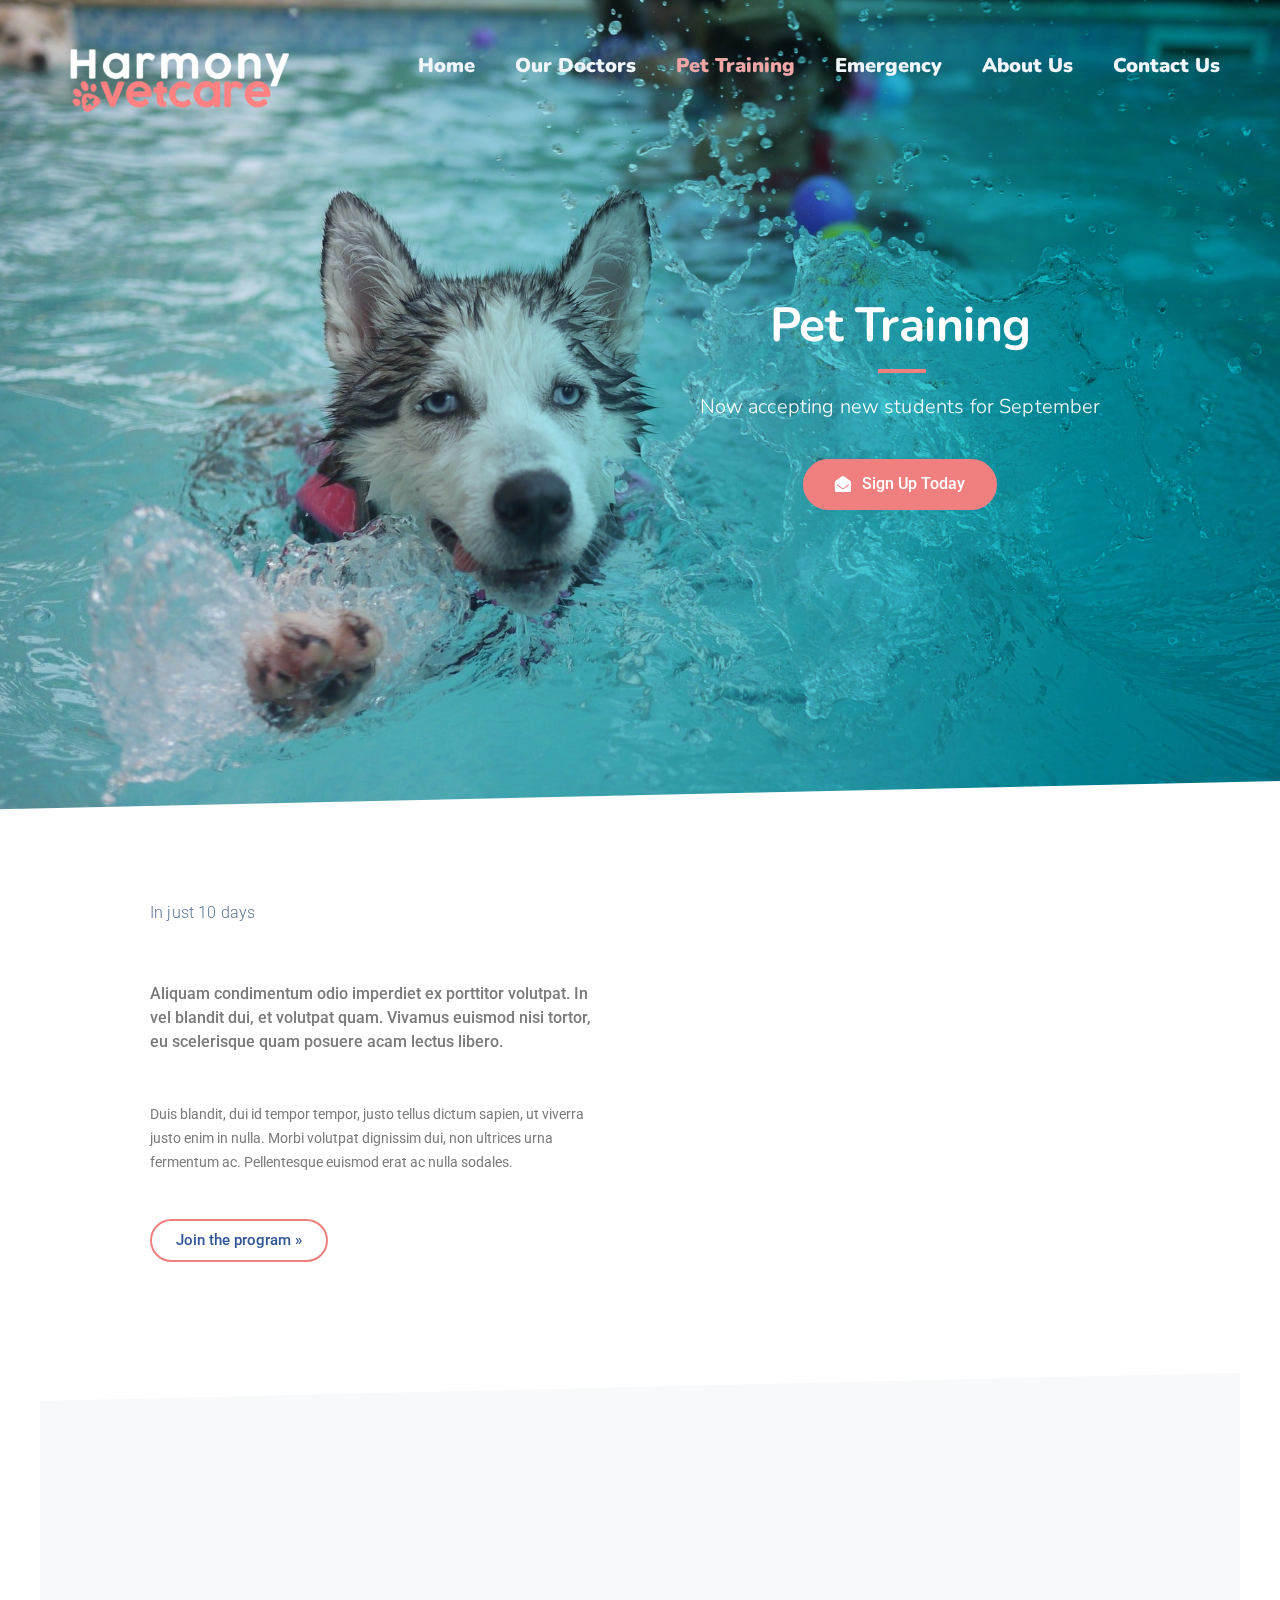
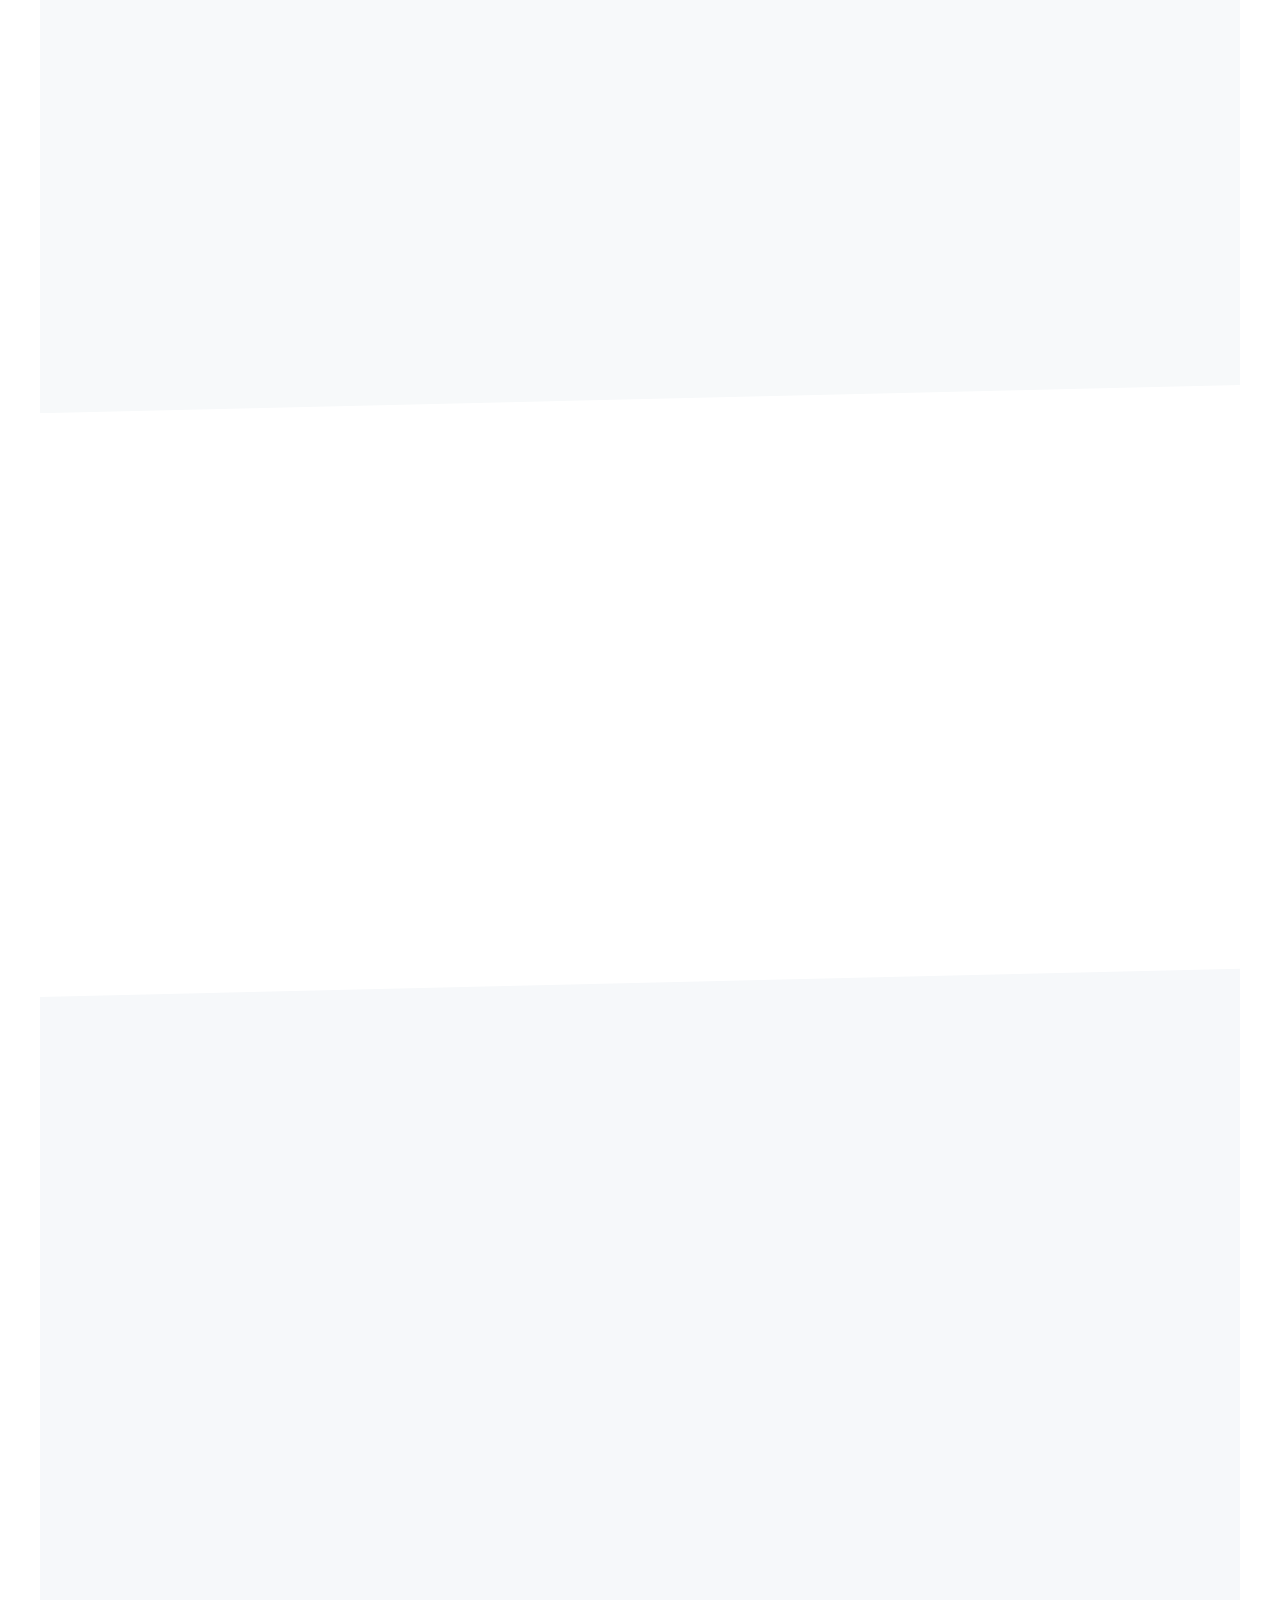
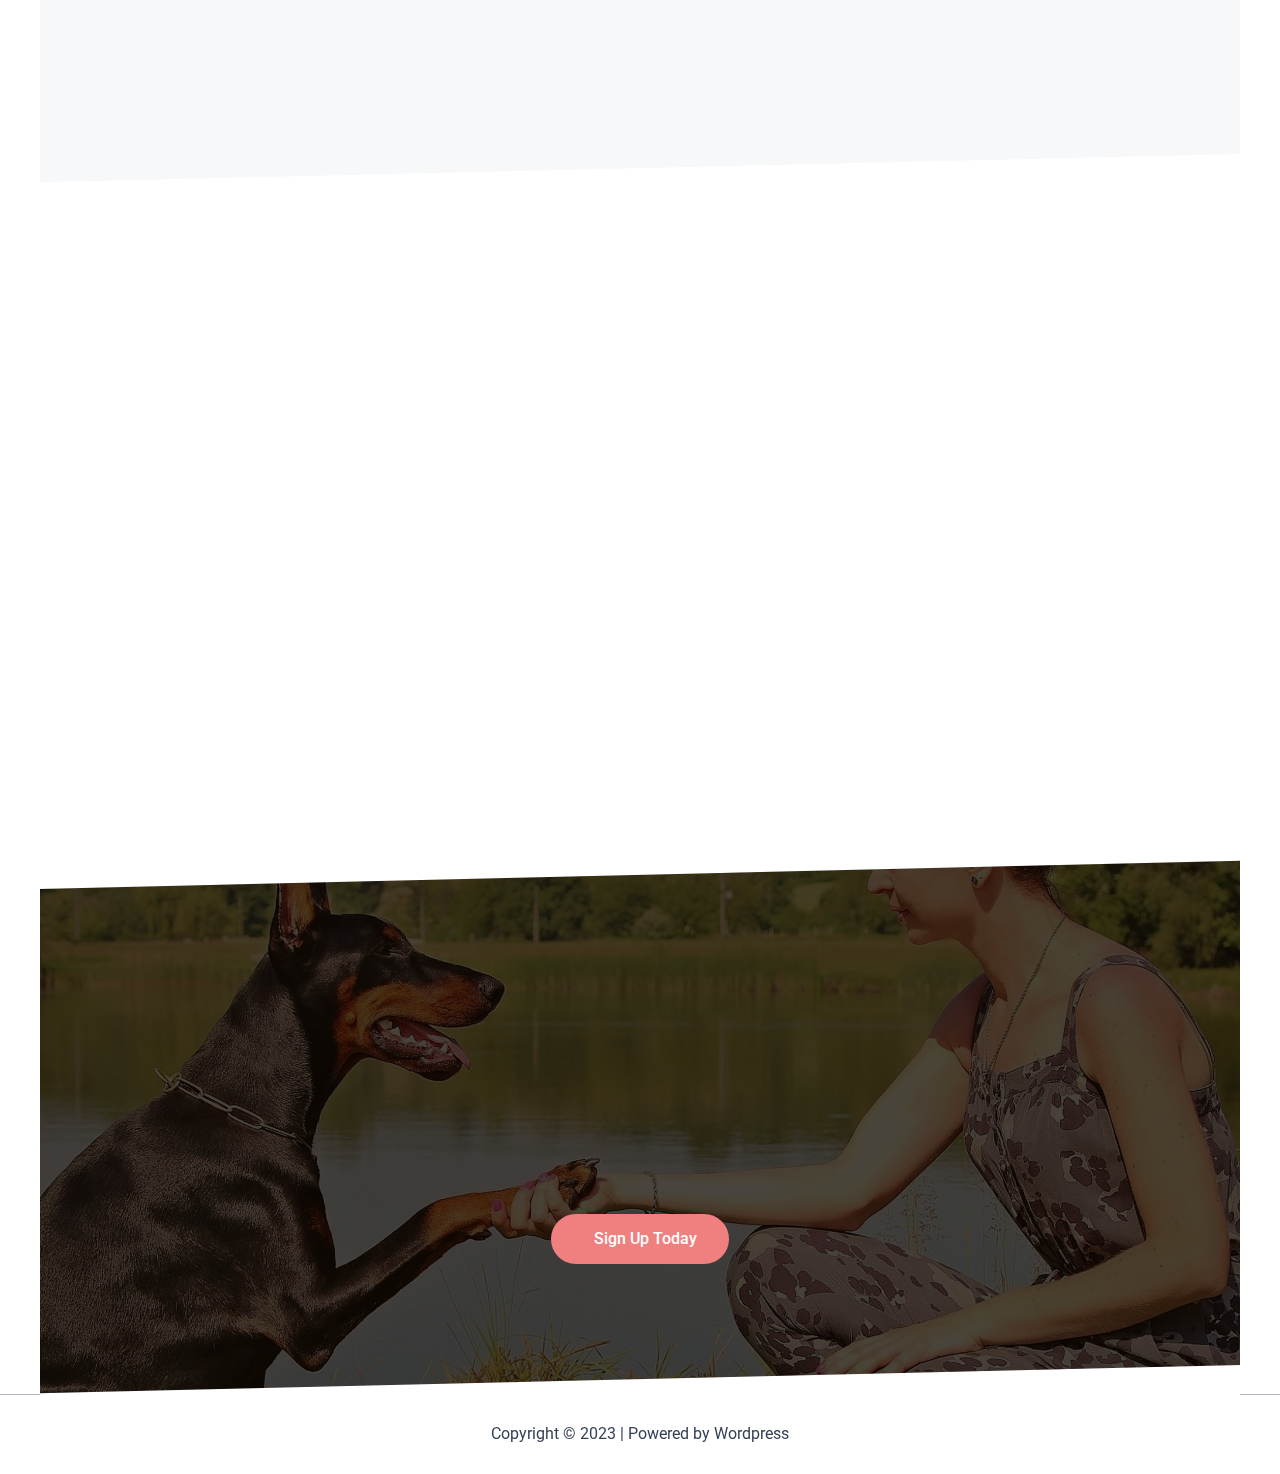
<file: pet-training/index.html>
<!DOCTYPE html>
<html lang="en-US">
<head>
<meta charset="UTF-8">
<meta name="viewport" content="width=device-width, initial-scale=1">
	 <link rel="profile" href="https://gmpg.org/xfn/11"> 
	 <title>Pet Training</title>
<meta name="robots" content="max-image-preview:large">
<link rel="dns-prefetch" href="//fonts.googleapis.com">
<link rel="alternate" type="application/rss+xml" title=" &raquo; Feed" href="/feed/">
<link rel="alternate" type="application/rss+xml" title=" &raquo; Comments Feed" href="/comments/feed/">
<script>
window._wpemojiSettings = {"baseUrl":"https:\/\/s.w.org\/images\/core\/emoji\/14.0.0\/72x72\/","ext":".png","svgUrl":"https:\/\/s.w.org\/images\/core\/emoji\/14.0.0\/svg\/","svgExt":".svg","source":{"concatemoji":"\/wp-includes\/js\/wp-emoji-release.min.js?ver=6.4.1"}};
/*! This file is auto-generated */
!function(i,n){var o,s,e;function c(e){try{var t={supportTests:e,timestamp:(new Date).valueOf()};sessionStorage.setItem(o,JSON.stringify(t))}catch(e){}}function p(e,t,n){e.clearRect(0,0,e.canvas.width,e.canvas.height),e.fillText(t,0,0);var t=new Uint32Array(e.getImageData(0,0,e.canvas.width,e.canvas.height).data),r=(e.clearRect(0,0,e.canvas.width,e.canvas.height),e.fillText(n,0,0),new Uint32Array(e.getImageData(0,0,e.canvas.width,e.canvas.height).data));return t.every(function(e,t){return e===r[t]})}function u(e,t,n){switch(t){case"flag":return n(e,"🏳️‍⚧️","🏳️​⚧️")?!1:!n(e,"🇺🇳","🇺​🇳")&&!n(e,"🏴󠁧󠁢󠁥󠁮󠁧󠁿","🏴​󠁧​󠁢​󠁥​󠁮​󠁧​󠁿");case"emoji":return!n(e,"🫱🏻‍🫲🏿","🫱🏻​🫲🏿")}return!1}function f(e,t,n){var r="undefined"!=typeof WorkerGlobalScope&&self instanceof WorkerGlobalScope?new OffscreenCanvas(300,150):i.createElement("canvas"),a=r.getContext("2d",{willReadFrequently:!0}),o=(a.textBaseline="top",a.font="600 32px Arial",{});return e.forEach(function(e){o[e]=t(a,e,n)}),o}function t(e){var t=i.createElement("script");t.src=e,t.defer=!0,i.head.appendChild(t)}"undefined"!=typeof Promise&&(o="wpEmojiSettingsSupports",s=["flag","emoji"],n.supports={everything:!0,everythingExceptFlag:!0},e=new Promise(function(e){i.addEventListener("DOMContentLoaded",e,{once:!0})}),new Promise(function(t){var n=function(){try{var e=JSON.parse(sessionStorage.getItem(o));if("object"==typeof e&&"number"==typeof e.timestamp&&(new Date).valueOf()<e.timestamp+604800&&"object"==typeof e.supportTests)return e.supportTests}catch(e){}return null}();if(!n){if("undefined"!=typeof Worker&&"undefined"!=typeof OffscreenCanvas&&"undefined"!=typeof URL&&URL.createObjectURL&&"undefined"!=typeof Blob)try{var e="postMessage("+f.toString()+"("+[JSON.stringify(s),u.toString(),p.toString()].join(",")+"));",r=new Blob([e],{type:"text/javascript"}),a=new Worker(URL.createObjectURL(r),{name:"wpTestEmojiSupports"});return void(a.onmessage=function(e){c(n=e.data),a.terminate(),t(n)})}catch(e){}c(n=f(s,u,p))}t(n)}).then(function(e){for(var t in e)n.supports[t]=e[t],n.supports.everything=n.supports.everything&&n.supports[t],"flag"!==t&&(n.supports.everythingExceptFlag=n.supports.everythingExceptFlag&&n.supports[t]);n.supports.everythingExceptFlag=n.supports.everythingExceptFlag&&!n.supports.flag,n.DOMReady=!1,n.readyCallback=function(){n.DOMReady=!0}}).then(function(){return e}).then(function(){var e;n.supports.everything||(n.readyCallback(),(e=n.source||{}).concatemoji?t(e.concatemoji):e.wpemoji&&e.twemoji&&(t(e.twemoji),t(e.wpemoji)))}))}((window,document),window._wpemojiSettings);
</script>
<link rel="stylesheet" id="astra-theme-css-css" href="/wp-content/themes/astra/assets/css/minified/main.min.css?ver=4.4.1" media="all">
<style id="astra-theme-css-inline-css">:root{--ast-container-default-xlg-padding:3em;--ast-container-default-lg-padding:3em;--ast-container-default-slg-padding:2em;--ast-container-default-md-padding:3em;--ast-container-default-sm-padding:3em;--ast-container-default-xs-padding:2.4em;--ast-container-default-xxs-padding:1.8em;--ast-code-block-background:#ECEFF3;--ast-comment-inputs-background:#F9FAFB;}html{font-size:100%;}a{color:var(--ast-global-color-0);}a:hover,a:focus{color:var(--ast-global-color-1);}body,button,input,select,textarea,.ast-button,.ast-custom-button{font-family:-apple-system,BlinkMacSystemFont,Segoe UI,Roboto,Oxygen-Sans,Ubuntu,Cantarell,Helvetica Neue,sans-serif;font-weight:400;font-size:16px;font-size:1rem;line-height:1.6em;}blockquote{color:var(--ast-global-color-3);}h1,.entry-content h1,h2,.entry-content h2,h3,.entry-content h3,h4,.entry-content h4,h5,.entry-content h5,h6,.entry-content h6,.site-title,.site-title a{font-weight:600;}.site-title{font-size:26px;font-size:1.625rem;display:block;}header .custom-logo-link img{max-width:220px;}.astra-logo-svg{width:220px;}.site-header .site-description{font-size:15px;font-size:0.9375rem;display:none;}.entry-title{font-size:26px;font-size:1.625rem;}h1,.entry-content h1{font-size:40px;font-size:2.5rem;font-weight:600;line-height:1.4em;}h2,.entry-content h2{font-size:32px;font-size:2rem;font-weight:600;line-height:1.25em;}h3,.entry-content h3{font-size:26px;font-size:1.625rem;font-weight:600;line-height:1.2em;}h4,.entry-content h4{font-size:24px;font-size:1.5rem;line-height:1.2em;font-weight:600;}h5,.entry-content h5{font-size:20px;font-size:1.25rem;line-height:1.2em;font-weight:600;}h6,.entry-content h6{font-size:16px;font-size:1rem;line-height:1.25em;font-weight:600;}::selection{background-color:var(--ast-global-color-0);color:#ffffff;}body,h1,.entry-title a,.entry-content h1,h2,.entry-content h2,h3,.entry-content h3,h4,.entry-content h4,h5,.entry-content h5,h6,.entry-content h6{color:var(--ast-global-color-3);}.tagcloud a:hover,.tagcloud a:focus,.tagcloud a.current-item{color:#ffffff;border-color:var(--ast-global-color-0);background-color:var(--ast-global-color-0);}input:focus,input[type="text"]:focus,input[type="email"]:focus,input[type="url"]:focus,input[type="password"]:focus,input[type="reset"]:focus,input[type="search"]:focus,textarea:focus{border-color:var(--ast-global-color-0);}input[type="radio"]:checked,input[type=reset],input[type="checkbox"]:checked,input[type="checkbox"]:hover:checked,input[type="checkbox"]:focus:checked,input[type=range]::-webkit-slider-thumb{border-color:var(--ast-global-color-0);background-color:var(--ast-global-color-0);box-shadow:none;}.site-footer a:hover + .post-count,.site-footer a:focus + .post-count{background:var(--ast-global-color-0);border-color:var(--ast-global-color-0);}.single .nav-links .nav-previous,.single .nav-links .nav-next{color:var(--ast-global-color-0);}.entry-meta,.entry-meta *{line-height:1.45;color:var(--ast-global-color-0);}.entry-meta a:hover,.entry-meta a:hover *,.entry-meta a:focus,.entry-meta a:focus *,.page-links > .page-link,.page-links .page-link:hover,.post-navigation a:hover{color:var(--ast-global-color-1);}#cat option,.secondary .calendar_wrap thead a,.secondary .calendar_wrap thead a:visited{color:var(--ast-global-color-0);}.secondary .calendar_wrap #today,.ast-progress-val span{background:var(--ast-global-color-0);}.secondary a:hover + .post-count,.secondary a:focus + .post-count{background:var(--ast-global-color-0);border-color:var(--ast-global-color-0);}.calendar_wrap #today > a{color:#ffffff;}.page-links .page-link,.single .post-navigation a{color:var(--ast-global-color-0);}.ast-search-menu-icon .search-form button.search-submit{padding:0 4px;}.ast-search-menu-icon form.search-form{padding-right:0;}.ast-search-menu-icon.slide-search input.search-field{width:0;}.ast-header-search .ast-search-menu-icon.ast-dropdown-active .search-form,.ast-header-search .ast-search-menu-icon.ast-dropdown-active .search-field:focus{border-color:var(--ast-global-color-0);transition:all 0.2s;}.search-form input.search-field:focus{outline:none;}.ast-search-menu-icon .search-form button.search-submit:focus,.ast-theme-transparent-header .ast-header-search .ast-dropdown-active .ast-icon,.ast-theme-transparent-header .ast-inline-search .search-field:focus .ast-icon{color:var(--ast-global-color-1);}.ast-header-search .slide-search .search-form{border:2px solid var(--ast-global-color-0);}.ast-header-search .slide-search .search-field{background-color:#fff;}.ast-archive-title{color:var(--ast-global-color-2);}.widget-title,.widget .wp-block-heading{font-size:22px;font-size:1.375rem;color:var(--ast-global-color-2);}.ast-single-post .entry-content a,.ast-comment-content a:not(.ast-comment-edit-reply-wrap a){text-decoration:underline;}.ast-single-post .wp-block-button .wp-block-button__link,.ast-single-post .elementor-button-wrapper .elementor-button,.ast-single-post .entry-content .uagb-tab a,.ast-single-post .entry-content .uagb-ifb-cta a,.ast-single-post .entry-content .wp-block-uagb-buttons a,.ast-single-post .entry-content .uabb-module-content a,.ast-single-post .entry-content .uagb-post-grid a,.ast-single-post .entry-content .uagb-timeline a,.ast-single-post .entry-content .uagb-toc__wrap a,.ast-single-post .entry-content .uagb-taxomony-box a,.ast-single-post .entry-content .woocommerce a,.entry-content .wp-block-latest-posts > li > a,.ast-single-post .entry-content .wp-block-file__button,li.ast-post-filter-single,.ast-single-post .wp-block-buttons .wp-block-button.is-style-outline .wp-block-button__link{text-decoration:none;}a:focus-visible,.ast-menu-toggle:focus-visible,.site .skip-link:focus-visible,.wp-block-loginout input:focus-visible,.wp-block-search.wp-block-search__button-inside .wp-block-search__inside-wrapper,.ast-header-navigation-arrow:focus-visible,.woocommerce .wc-proceed-to-checkout > .checkout-button:focus-visible,.woocommerce .woocommerce-MyAccount-navigation ul li a:focus-visible,.ast-orders-table__row .ast-orders-table__cell:focus-visible,.woocommerce .woocommerce-order-details .order-again > .button:focus-visible,.woocommerce .woocommerce-message a.button.wc-forward:focus-visible,.woocommerce #minus_qty:focus-visible,.woocommerce #plus_qty:focus-visible,a#ast-apply-coupon:focus-visible,.woocommerce .woocommerce-info a:focus-visible,.woocommerce .astra-shop-summary-wrap a:focus-visible,.woocommerce a.wc-forward:focus-visible,#ast-apply-coupon:focus-visible,.woocommerce-js .woocommerce-mini-cart-item a.remove:focus-visible{outline-style:dotted;outline-color:inherit;outline-width:thin;border-color:transparent;}input:focus,input[type="text"]:focus,input[type="email"]:focus,input[type="url"]:focus,input[type="password"]:focus,input[type="reset"]:focus,input[type="number"]:focus,textarea:focus,.wp-block-search__input:focus,[data-section="section-header-mobile-trigger"] .ast-button-wrap .ast-mobile-menu-trigger-minimal:focus,.ast-mobile-popup-drawer.active .menu-toggle-close:focus,.woocommerce-ordering select.orderby:focus,#ast-scroll-top:focus,#coupon_code:focus,.woocommerce-page #comment:focus,.woocommerce #reviews #respond input#submit:focus,.woocommerce a.add_to_cart_button:focus,.woocommerce .button.single_add_to_cart_button:focus,.woocommerce .woocommerce-cart-form button:focus,.woocommerce .woocommerce-cart-form__cart-item .quantity .qty:focus,.woocommerce .woocommerce-billing-fields .woocommerce-billing-fields__field-wrapper .woocommerce-input-wrapper > .input-text:focus,.woocommerce #order_comments:focus,.woocommerce #place_order:focus,.woocommerce .woocommerce-address-fields .woocommerce-address-fields__field-wrapper .woocommerce-input-wrapper > .input-text:focus,.woocommerce .woocommerce-MyAccount-content form button:focus,.woocommerce .woocommerce-MyAccount-content .woocommerce-EditAccountForm .woocommerce-form-row .woocommerce-Input.input-text:focus,.woocommerce .ast-woocommerce-container .woocommerce-pagination ul.page-numbers li a:focus,body #content .woocommerce form .form-row .select2-container--default .select2-selection--single:focus,#ast-coupon-code:focus,.woocommerce.woocommerce-js .quantity input[type=number]:focus,.woocommerce-js .woocommerce-mini-cart-item .quantity input[type=number]:focus,.woocommerce p#ast-coupon-trigger:focus{border-style:dotted;border-color:inherit;border-width:thin;outline-color:transparent;}.ast-logo-title-inline .site-logo-img{padding-right:1em;}.site-logo-img img{ transition:all 0.2s linear;}.ast-single-post-featured-section + article {margin-top: 2em;}.site-content .ast-single-post-featured-section img {width: 100%;overflow: hidden;object-fit: cover;}.ast-separate-container .site-content .ast-single-post-featured-section + article {margin-top: -80px;z-index: 9;position: relative;border-radius: 4px;}@media (min-width: 922px) {.ast-no-sidebar .site-content .ast-article-image-container--wide {margin-left: -120px;margin-right: -120px;max-width: unset;width: unset;}.ast-left-sidebar .site-content .ast-article-image-container--wide,.ast-right-sidebar .site-content .ast-article-image-container--wide {margin-left: -10px;margin-right: -10px;}.site-content .ast-article-image-container--full {margin-left: calc( -50vw + 50%);margin-right: calc( -50vw + 50%);max-width: 100vw;width: 100vw;}.ast-left-sidebar .site-content .ast-article-image-container--full,.ast-right-sidebar .site-content .ast-article-image-container--full {margin-left: -10px;margin-right: -10px;max-width: inherit;width: auto;}}@media (max-width:921px){#ast-desktop-header{display:none;}}@media (min-width:922px){#ast-mobile-header{display:none;}}.wp-block-buttons.aligncenter{justify-content:center;}@media (max-width:921px){.ast-theme-transparent-header #primary,.ast-theme-transparent-header #secondary{padding:0;}}@media (max-width:921px){.ast-plain-container.ast-no-sidebar #primary{padding:0;}}.ast-plain-container.ast-no-sidebar #primary{margin-top:0;margin-bottom:0;}.wp-block-button.is-style-outline .wp-block-button__link{border-color:var(--ast-global-color-0);}div.wp-block-button.is-style-outline > .wp-block-button__link:not(.has-text-color),div.wp-block-button.wp-block-button__link.is-style-outline:not(.has-text-color){color:var(--ast-global-color-0);}.wp-block-button.is-style-outline .wp-block-button__link:hover,.wp-block-buttons .wp-block-button.is-style-outline .wp-block-button__link:focus,.wp-block-buttons .wp-block-button.is-style-outline > .wp-block-button__link:not(.has-text-color):hover,.wp-block-buttons .wp-block-button.wp-block-button__link.is-style-outline:not(.has-text-color):hover{color:#ffffff;background-color:var(--ast-global-color-1);border-color:var(--ast-global-color-1);}.post-page-numbers.current .page-link,.ast-pagination .page-numbers.current{color:#ffffff;border-color:var(--ast-global-color-0);background-color:var(--ast-global-color-0);border-radius:2px;}.wp-block-button.is-style-outline .wp-block-button__link,.ast-outline-button{border-color:var(--ast-global-color-0);font-family:inherit;font-weight:500;font-size:16px;font-size:1rem;line-height:1em;background-color:transparent;}.wp-block-buttons .wp-block-button.is-style-outline > .wp-block-button__link:not(.has-text-color),.wp-block-buttons .wp-block-button.wp-block-button__link.is-style-outline:not(.has-text-color),.ast-outline-button{color:var(--ast-global-color-0);}.wp-block-button.is-style-outline .wp-block-button__link:hover,.wp-block-buttons .wp-block-button.is-style-outline .wp-block-button__link:focus,.wp-block-buttons .wp-block-button.is-style-outline > .wp-block-button__link:not(.has-text-color):hover,.wp-block-buttons .wp-block-button.wp-block-button__link.is-style-outline:not(.has-text-color):hover,.ast-outline-button:hover,.ast-outline-button:focus{color:#ffffff;background-color:var(--ast-global-color-1);border-color:var(--ast-global-color-1);}.entry-content[ast-blocks-layout] > figure{margin-bottom:1em;}h1.widget-title{font-weight:600;}h2.widget-title{font-weight:600;}h3.widget-title{font-weight:600;}#page{display:flex;flex-direction:column;min-height:100vh;}.ast-404-layout-1 h1.page-title{color:var(--ast-global-color-2);}.single .post-navigation a{line-height:1em;height:inherit;}.error-404 .page-sub-title{font-size:1.5rem;font-weight:inherit;}.search .site-content .content-area .search-form{margin-bottom:0;}#page .site-content{flex-grow:1;}.widget{margin-bottom:1.25em;}#secondary li{line-height:1.5em;}#secondary .wp-block-group h2{margin-bottom:0.7em;}#secondary h2{font-size:1.7rem;}.ast-separate-container .ast-article-post,.ast-separate-container .ast-article-single,.ast-separate-container .ast-comment-list li.depth-1,.ast-separate-container .comment-respond{padding:3em;}.ast-separate-container .ast-article-single .ast-article-single{padding:0;}.ast-article-single .wp-block-post-template-is-layout-grid{padding-left:0;}.ast-separate-container .ast-comment-list li.depth-1,.hentry{margin-bottom:2em;}.ast-separate-container .ast-archive-description,.ast-separate-container .ast-author-box{border-bottom:1px solid var(--ast-border-color);}.ast-separate-container .comments-title{padding:2em 2em 0 2em;}.ast-page-builder-template .comment-form-textarea,.ast-comment-formwrap .ast-grid-common-col{padding:0;}.ast-comment-formwrap{padding:0;display:inline-flex;column-gap:20px;width:100%;margin-left:0;margin-right:0;}.comments-area textarea#comment:focus,.comments-area textarea#comment:active,.comments-area .ast-comment-formwrap input[type="text"]:focus,.comments-area .ast-comment-formwrap input[type="text"]:active {box-shadow:none;outline:none;}.archive.ast-page-builder-template .entry-header{margin-top:2em;}.ast-page-builder-template .ast-comment-formwrap{width:100%;}.entry-title{margin-bottom:0.5em;}.ast-archive-description p{font-size:inherit;font-weight:inherit;line-height:inherit;}@media (min-width:921px){.ast-left-sidebar.ast-page-builder-template #secondary,.archive.ast-right-sidebar.ast-page-builder-template .site-main{padding-left:20px;padding-right:20px;}}@media (max-width:544px){.ast-comment-formwrap.ast-row{column-gap:10px;display:inline-block;}#ast-commentform .ast-grid-common-col{position:relative;width:100%;}}@media (min-width:1201px){.ast-separate-container .ast-article-post,.ast-separate-container .ast-article-single,.ast-separate-container .ast-author-box,.ast-separate-container .ast-404-layout-1,.ast-separate-container .no-results{padding:3em;}}@media (max-width:921px){.ast-separate-container #primary,.ast-separate-container #secondary{padding:1.5em 0;}#primary,#secondary{padding:1.5em 0;margin:0;}.ast-left-sidebar #content > .ast-container{display:flex;flex-direction:column-reverse;width:100%;}}@media (min-width:922px){.ast-separate-container.ast-right-sidebar #primary,.ast-separate-container.ast-left-sidebar #primary{border:0;}.search-no-results.ast-separate-container #primary{margin-bottom:4em;}}.wp-block-button .wp-block-button__link{color:#ffffff;}.wp-block-button .wp-block-button__link:hover,.wp-block-button .wp-block-button__link:focus{color:#ffffff;background-color:var(--ast-global-color-1);border-color:var(--ast-global-color-1);}.elementor-widget-heading h1.elementor-heading-title{line-height:1.4em;}.elementor-widget-heading h2.elementor-heading-title{line-height:1.25em;}.elementor-widget-heading h3.elementor-heading-title{line-height:1.2em;}.elementor-widget-heading h4.elementor-heading-title{line-height:1.2em;}.elementor-widget-heading h5.elementor-heading-title{line-height:1.2em;}.elementor-widget-heading h6.elementor-heading-title{line-height:1.25em;}.wp-block-button .wp-block-button__link,.wp-block-search .wp-block-search__button,body .wp-block-file .wp-block-file__button{border-color:var(--ast-global-color-0);background-color:var(--ast-global-color-0);color:#ffffff;font-family:inherit;font-weight:500;line-height:1em;font-size:16px;font-size:1rem;padding-top:15px;padding-right:30px;padding-bottom:15px;padding-left:30px;}@media (max-width:921px){.wp-block-button .wp-block-button__link,.wp-block-search .wp-block-search__button,body .wp-block-file .wp-block-file__button{padding-top:14px;padding-right:28px;padding-bottom:14px;padding-left:28px;}}@media (max-width:544px){.wp-block-button .wp-block-button__link,.wp-block-search .wp-block-search__button,body .wp-block-file .wp-block-file__button{padding-top:12px;padding-right:24px;padding-bottom:12px;padding-left:24px;}}.menu-toggle,button,.ast-button,.ast-custom-button,.button,input#submit,input[type="button"],input[type="submit"],input[type="reset"],#comments .submit,.search .search-submit,form[CLASS*="wp-block-search__"].wp-block-search .wp-block-search__inside-wrapper .wp-block-search__button,body .wp-block-file .wp-block-file__button,.search .search-submit,.woocommerce-js a.button,.woocommerce button.button,.woocommerce .woocommerce-message a.button,.woocommerce #respond input#submit.alt,.woocommerce input.button.alt,.woocommerce input.button,.woocommerce input.button:disabled,.woocommerce input.button:disabled[disabled],.woocommerce input.button:disabled:hover,.woocommerce input.button:disabled[disabled]:hover,.woocommerce #respond input#submit,.woocommerce button.button.alt.disabled,.wc-block-grid__products .wc-block-grid__product .wp-block-button__link,.wc-block-grid__product-onsale,[CLASS*="wc-block"] button,.woocommerce-js .astra-cart-drawer .astra-cart-drawer-content .woocommerce-mini-cart__buttons .button:not(.checkout):not(.ast-continue-shopping),.woocommerce-js .astra-cart-drawer .astra-cart-drawer-content .woocommerce-mini-cart__buttons a.checkout,.woocommerce button.button.alt.disabled.wc-variation-selection-needed{border-style:solid;border-top-width:0;border-right-width:0;border-left-width:0;border-bottom-width:0;color:#ffffff;border-color:var(--ast-global-color-0);background-color:var(--ast-global-color-0);padding-top:15px;padding-right:30px;padding-bottom:15px;padding-left:30px;font-family:inherit;font-weight:500;font-size:16px;font-size:1rem;line-height:1em;}button:focus,.menu-toggle:hover,button:hover,.ast-button:hover,.ast-custom-button:hover .button:hover,.ast-custom-button:hover ,input[type=reset]:hover,input[type=reset]:focus,input#submit:hover,input#submit:focus,input[type="button"]:hover,input[type="button"]:focus,input[type="submit"]:hover,input[type="submit"]:focus,form[CLASS*="wp-block-search__"].wp-block-search .wp-block-search__inside-wrapper .wp-block-search__button:hover,form[CLASS*="wp-block-search__"].wp-block-search .wp-block-search__inside-wrapper .wp-block-search__button:focus,body .wp-block-file .wp-block-file__button:hover,body .wp-block-file .wp-block-file__button:focus,.woocommerce-js a.button:hover,.woocommerce button.button:hover,.woocommerce .woocommerce-message a.button:hover,.woocommerce #respond input#submit:hover,.woocommerce #respond input#submit.alt:hover,.woocommerce input.button.alt:hover,.woocommerce input.button:hover,.woocommerce button.button.alt.disabled:hover,.wc-block-grid__products .wc-block-grid__product .wp-block-button__link:hover,[CLASS*="wc-block"] button:hover,.woocommerce-js .astra-cart-drawer .astra-cart-drawer-content .woocommerce-mini-cart__buttons .button:not(.checkout):not(.ast-continue-shopping):hover,.woocommerce-js .astra-cart-drawer .astra-cart-drawer-content .woocommerce-mini-cart__buttons a.checkout:hover,.woocommerce button.button.alt.disabled.wc-variation-selection-needed:hover{color:#ffffff;background-color:var(--ast-global-color-1);border-color:var(--ast-global-color-1);}form[CLASS*="wp-block-search__"].wp-block-search .wp-block-search__inside-wrapper .wp-block-search__button.has-icon{padding-top:calc(15px - 3px);padding-right:calc(30px - 3px);padding-bottom:calc(15px - 3px);padding-left:calc(30px - 3px);}@media (max-width:921px){.menu-toggle,button,.ast-button,.ast-custom-button,.button,input#submit,input[type="button"],input[type="submit"],input[type="reset"],#comments .submit,.search .search-submit,form[CLASS*="wp-block-search__"].wp-block-search .wp-block-search__inside-wrapper .wp-block-search__button,body .wp-block-file .wp-block-file__button,.search .search-submit,.woocommerce-js a.button,.woocommerce button.button,.woocommerce .woocommerce-message a.button,.woocommerce #respond input#submit.alt,.woocommerce input.button.alt,.woocommerce input.button,.woocommerce input.button:disabled,.woocommerce input.button:disabled[disabled],.woocommerce input.button:disabled:hover,.woocommerce input.button:disabled[disabled]:hover,.woocommerce #respond input#submit,.woocommerce button.button.alt.disabled,.wc-block-grid__products .wc-block-grid__product .wp-block-button__link,.wc-block-grid__product-onsale,[CLASS*="wc-block"] button,.woocommerce-js .astra-cart-drawer .astra-cart-drawer-content .woocommerce-mini-cart__buttons .button:not(.checkout):not(.ast-continue-shopping),.woocommerce-js .astra-cart-drawer .astra-cart-drawer-content .woocommerce-mini-cart__buttons a.checkout,.woocommerce button.button.alt.disabled.wc-variation-selection-needed{padding-top:14px;padding-right:28px;padding-bottom:14px;padding-left:28px;}}@media (max-width:544px){.menu-toggle,button,.ast-button,.ast-custom-button,.button,input#submit,input[type="button"],input[type="submit"],input[type="reset"],#comments .submit,.search .search-submit,form[CLASS*="wp-block-search__"].wp-block-search .wp-block-search__inside-wrapper .wp-block-search__button,body .wp-block-file .wp-block-file__button,.search .search-submit,.woocommerce-js a.button,.woocommerce button.button,.woocommerce .woocommerce-message a.button,.woocommerce #respond input#submit.alt,.woocommerce input.button.alt,.woocommerce input.button,.woocommerce input.button:disabled,.woocommerce input.button:disabled[disabled],.woocommerce input.button:disabled:hover,.woocommerce input.button:disabled[disabled]:hover,.woocommerce #respond input#submit,.woocommerce button.button.alt.disabled,.wc-block-grid__products .wc-block-grid__product .wp-block-button__link,.wc-block-grid__product-onsale,[CLASS*="wc-block"] button,.woocommerce-js .astra-cart-drawer .astra-cart-drawer-content .woocommerce-mini-cart__buttons .button:not(.checkout):not(.ast-continue-shopping),.woocommerce-js .astra-cart-drawer .astra-cart-drawer-content .woocommerce-mini-cart__buttons a.checkout,.woocommerce button.button.alt.disabled.wc-variation-selection-needed{padding-top:12px;padding-right:24px;padding-bottom:12px;padding-left:24px;}}@media (max-width:921px){.ast-mobile-header-stack .main-header-bar .ast-search-menu-icon{display:inline-block;}.ast-header-break-point.ast-header-custom-item-outside .ast-mobile-header-stack .main-header-bar .ast-search-icon{margin:0;}.ast-comment-avatar-wrap img{max-width:2.5em;}.ast-separate-container .ast-comment-list li.depth-1{padding:1.5em 2.14em;}.ast-separate-container .comment-respond{padding:2em 2.14em;}.ast-comment-meta{padding:0 1.8888em 1.3333em;}}@media (min-width:544px){.ast-container{max-width:100%;}}@media (max-width:544px){.ast-separate-container .ast-article-post,.ast-separate-container .ast-article-single,.ast-separate-container .comments-title,.ast-separate-container .ast-archive-description{padding:1.5em 1em;}.ast-separate-container #content .ast-container{padding-left:0.54em;padding-right:0.54em;}.ast-separate-container .ast-comment-list li.depth-1{padding:1.5em 1em;margin-bottom:1.5em;}.ast-separate-container .ast-comment-list .bypostauthor{padding:.5em;}.ast-search-menu-icon.ast-dropdown-active .search-field{width:170px;}}.ast-separate-container{background-color:var(--ast-global-color-4);;}@media (max-width:921px){.site-title{display:block;}.site-header .site-description{display:none;}.entry-title{font-size:30px;}h1,.entry-content h1{font-size:30px;}h2,.entry-content h2{font-size:25px;}h3,.entry-content h3{font-size:20px;}}@media (max-width:544px){.site-title{display:block;}.site-header .site-description{display:none;}.entry-title{font-size:30px;}h1,.entry-content h1{font-size:30px;}h2,.entry-content h2{font-size:25px;}h3,.entry-content h3{font-size:20px;}}@media (max-width:921px){html{font-size:91.2%;}}@media (max-width:544px){html{font-size:91.2%;}}@media (min-width:922px){.ast-container{max-width:1240px;}}@media (min-width:922px){.site-content .ast-container{display:flex;}}@media (max-width:921px){.site-content .ast-container{flex-direction:column;}}@media (min-width:922px){.main-header-menu .sub-menu .menu-item.ast-left-align-sub-menu:hover > .sub-menu,.main-header-menu .sub-menu .menu-item.ast-left-align-sub-menu.focus > .sub-menu{margin-left:-0px;}}.ast-theme-transparent-header [data-section="section-header-mobile-trigger"] .ast-button-wrap .ast-mobile-menu-trigger-minimal{background:transparent;}.entry-content li > p{margin-bottom:0;}blockquote,cite {font-style: initial;}.wp-block-file {display: flex;align-items: center;flex-wrap: wrap;justify-content: space-between;}.wp-block-pullquote {border: none;}.wp-block-pullquote blockquote::before {content: "\201D";font-family: "Helvetica",sans-serif;display: flex;transform: rotate( 180deg );font-size: 6rem;font-style: normal;line-height: 1;font-weight: bold;align-items: center;justify-content: center;}.has-text-align-right > blockquote::before {justify-content: flex-start;}.has-text-align-left > blockquote::before {justify-content: flex-end;}figure.wp-block-pullquote.is-style-solid-color blockquote {max-width: 100%;text-align: inherit;}html body {--wp--custom--ast-default-block-top-padding: 3em;--wp--custom--ast-default-block-right-padding: 3em;--wp--custom--ast-default-block-bottom-padding: 3em;--wp--custom--ast-default-block-left-padding: 3em;--wp--custom--ast-container-width: 1200px;--wp--custom--ast-content-width-size: 1200px;--wp--custom--ast-wide-width-size: calc(1200px + var(--wp--custom--ast-default-block-left-padding) + var(--wp--custom--ast-default-block-right-padding));}.ast-narrow-container {--wp--custom--ast-content-width-size: 750px;--wp--custom--ast-wide-width-size: 750px;}@media(max-width: 921px) {html body {--wp--custom--ast-default-block-top-padding: 3em;--wp--custom--ast-default-block-right-padding: 2em;--wp--custom--ast-default-block-bottom-padding: 3em;--wp--custom--ast-default-block-left-padding: 2em;}}@media(max-width: 544px) {html body {--wp--custom--ast-default-block-top-padding: 3em;--wp--custom--ast-default-block-right-padding: 1.5em;--wp--custom--ast-default-block-bottom-padding: 3em;--wp--custom--ast-default-block-left-padding: 1.5em;}}.entry-content > .wp-block-group,.entry-content > .wp-block-cover,.entry-content > .wp-block-columns {padding-top: var(--wp--custom--ast-default-block-top-padding);padding-right: var(--wp--custom--ast-default-block-right-padding);padding-bottom: var(--wp--custom--ast-default-block-bottom-padding);padding-left: var(--wp--custom--ast-default-block-left-padding);}.ast-plain-container.ast-no-sidebar .entry-content > .alignfull,.ast-page-builder-template .ast-no-sidebar .entry-content > .alignfull {margin-left: calc( -50vw + 50%);margin-right: calc( -50vw + 50%);max-width: 100vw;width: 100vw;}.ast-plain-container.ast-no-sidebar .entry-content .alignfull .alignfull,.ast-page-builder-template.ast-no-sidebar .entry-content .alignfull .alignfull,.ast-plain-container.ast-no-sidebar .entry-content .alignfull .alignwide,.ast-page-builder-template.ast-no-sidebar .entry-content .alignfull .alignwide,.ast-plain-container.ast-no-sidebar .entry-content .alignwide .alignfull,.ast-page-builder-template.ast-no-sidebar .entry-content .alignwide .alignfull,.ast-plain-container.ast-no-sidebar .entry-content .alignwide .alignwide,.ast-page-builder-template.ast-no-sidebar .entry-content .alignwide .alignwide,.ast-plain-container.ast-no-sidebar .entry-content .wp-block-column .alignfull,.ast-page-builder-template.ast-no-sidebar .entry-content .wp-block-column .alignfull,.ast-plain-container.ast-no-sidebar .entry-content .wp-block-column .alignwide,.ast-page-builder-template.ast-no-sidebar .entry-content .wp-block-column .alignwide {margin-left: auto;margin-right: auto;width: 100%;}[ast-blocks-layout] .wp-block-separator:not(.is-style-dots) {height: 0;}[ast-blocks-layout] .wp-block-separator {margin: 20px auto;}[ast-blocks-layout] .wp-block-separator:not(.is-style-wide):not(.is-style-dots) {max-width: 100px;}[ast-blocks-layout] .wp-block-separator.has-background {padding: 0;}.entry-content[ast-blocks-layout] > * {max-width: var(--wp--custom--ast-content-width-size);margin-left: auto;margin-right: auto;}.entry-content[ast-blocks-layout] > .alignwide {max-width: var(--wp--custom--ast-wide-width-size);}.entry-content[ast-blocks-layout] .alignfull {max-width: none;}.entry-content .wp-block-columns {margin-bottom: 0;}blockquote {margin: 1.5em;border: none;}.wp-block-quote:not(.has-text-align-right):not(.has-text-align-center) {border-left: 5px solid rgba(0,0,0,0.05);}.has-text-align-right > blockquote,blockquote.has-text-align-right {border-right: 5px solid rgba(0,0,0,0.05);}.has-text-align-left > blockquote,blockquote.has-text-align-left {border-left: 5px solid rgba(0,0,0,0.05);}.wp-block-site-tagline,.wp-block-latest-posts .read-more {margin-top: 15px;}.wp-block-loginout p label {display: block;}.wp-block-loginout p:not(.login-remember):not(.login-submit) input {width: 100%;}.wp-block-loginout input:focus {border-color: transparent;}.wp-block-loginout input:focus {outline: thin dotted;}.entry-content .wp-block-media-text .wp-block-media-text__content {padding: 0 0 0 8%;}.entry-content .wp-block-media-text.has-media-on-the-right .wp-block-media-text__content {padding: 0 8% 0 0;}.entry-content .wp-block-media-text.has-background .wp-block-media-text__content {padding: 8%;}.entry-content .wp-block-cover:not([class*="background-color"]) .wp-block-cover__inner-container,.entry-content .wp-block-cover:not([class*="background-color"]) .wp-block-cover-image-text,.entry-content .wp-block-cover:not([class*="background-color"]) .wp-block-cover-text,.entry-content .wp-block-cover-image:not([class*="background-color"]) .wp-block-cover__inner-container,.entry-content .wp-block-cover-image:not([class*="background-color"]) .wp-block-cover-image-text,.entry-content .wp-block-cover-image:not([class*="background-color"]) .wp-block-cover-text {color: var(--ast-global-color-5);}.wp-block-loginout .login-remember input {width: 1.1rem;height: 1.1rem;margin: 0 5px 4px 0;vertical-align: middle;}.wp-block-latest-posts > li > *:first-child,.wp-block-latest-posts:not(.is-grid) > li:first-child {margin-top: 0;}.wp-block-search__inside-wrapper .wp-block-search__input {padding: 0 10px;color: var(--ast-global-color-3);background: var(--ast-global-color-5);border-color: var(--ast-border-color);}.wp-block-latest-posts .read-more {margin-bottom: 1.5em;}.wp-block-search__no-button .wp-block-search__inside-wrapper .wp-block-search__input {padding-top: 5px;padding-bottom: 5px;}.wp-block-latest-posts .wp-block-latest-posts__post-date,.wp-block-latest-posts .wp-block-latest-posts__post-author {font-size: 1rem;}.wp-block-latest-posts > li > *,.wp-block-latest-posts:not(.is-grid) > li {margin-top: 12px;margin-bottom: 12px;}.ast-page-builder-template .entry-content[ast-blocks-layout] > *,.ast-page-builder-template .entry-content[ast-blocks-layout] > .alignfull > * {max-width: none;}.ast-page-builder-template .entry-content[ast-blocks-layout] > .alignwide > * {max-width: var(--wp--custom--ast-wide-width-size);}.ast-page-builder-template .entry-content[ast-blocks-layout] > .inherit-container-width > *,.ast-page-builder-template .entry-content[ast-blocks-layout] > * > *,.entry-content[ast-blocks-layout] > .wp-block-cover .wp-block-cover__inner-container {max-width: var(--wp--custom--ast-content-width-size);margin-left: auto;margin-right: auto;}.entry-content[ast-blocks-layout] .wp-block-cover:not(.alignleft):not(.alignright) {width: auto;}@media(max-width: 1200px) {.ast-separate-container .entry-content > .alignfull,.ast-separate-container .entry-content[ast-blocks-layout] > .alignwide,.ast-plain-container .entry-content[ast-blocks-layout] > .alignwide,.ast-plain-container .entry-content .alignfull {margin-left: calc(-1 * min(var(--ast-container-default-xlg-padding),20px)) ;margin-right: calc(-1 * min(var(--ast-container-default-xlg-padding),20px));}}@media(min-width: 1201px) {.ast-separate-container .entry-content > .alignfull {margin-left: calc(-1 * var(--ast-container-default-xlg-padding) );margin-right: calc(-1 * var(--ast-container-default-xlg-padding) );}.ast-separate-container .entry-content[ast-blocks-layout] > .alignwide,.ast-plain-container .entry-content[ast-blocks-layout] > .alignwide {margin-left: calc(-1 * var(--wp--custom--ast-default-block-left-padding) );margin-right: calc(-1 * var(--wp--custom--ast-default-block-right-padding) );}}@media(min-width: 921px) {.ast-separate-container .entry-content .wp-block-group.alignwide:not(.inherit-container-width) > :where(:not(.alignleft):not(.alignright)),.ast-plain-container .entry-content .wp-block-group.alignwide:not(.inherit-container-width) > :where(:not(.alignleft):not(.alignright)) {max-width: calc( var(--wp--custom--ast-content-width-size) + 80px );}.ast-plain-container.ast-right-sidebar .entry-content[ast-blocks-layout] .alignfull,.ast-plain-container.ast-left-sidebar .entry-content[ast-blocks-layout] .alignfull {margin-left: -60px;margin-right: -60px;}}@media(min-width: 544px) {.entry-content > .alignleft {margin-right: 20px;}.entry-content > .alignright {margin-left: 20px;}}@media (max-width:544px){.wp-block-columns .wp-block-column:not(:last-child){margin-bottom:20px;}.wp-block-latest-posts{margin:0;}}@media( max-width: 600px ) {.entry-content .wp-block-media-text .wp-block-media-text__content,.entry-content .wp-block-media-text.has-media-on-the-right .wp-block-media-text__content {padding: 8% 0 0;}.entry-content .wp-block-media-text.has-background .wp-block-media-text__content {padding: 8%;}}.ast-page-builder-template .entry-header {padding-left: 0;}.ast-narrow-container .site-content .wp-block-uagb-image--align-full .wp-block-uagb-image__figure {max-width: 100%;margin-left: auto;margin-right: auto;}.entry-content ul,.entry-content ol {padding: revert;margin: revert;}:root .has-ast-global-color-0-color{color:var(--ast-global-color-0);}:root .has-ast-global-color-0-background-color{background-color:var(--ast-global-color-0);}:root .wp-block-button .has-ast-global-color-0-color{color:var(--ast-global-color-0);}:root .wp-block-button .has-ast-global-color-0-background-color{background-color:var(--ast-global-color-0);}:root .has-ast-global-color-1-color{color:var(--ast-global-color-1);}:root .has-ast-global-color-1-background-color{background-color:var(--ast-global-color-1);}:root .wp-block-button .has-ast-global-color-1-color{color:var(--ast-global-color-1);}:root .wp-block-button .has-ast-global-color-1-background-color{background-color:var(--ast-global-color-1);}:root .has-ast-global-color-2-color{color:var(--ast-global-color-2);}:root .has-ast-global-color-2-background-color{background-color:var(--ast-global-color-2);}:root .wp-block-button .has-ast-global-color-2-color{color:var(--ast-global-color-2);}:root .wp-block-button .has-ast-global-color-2-background-color{background-color:var(--ast-global-color-2);}:root .has-ast-global-color-3-color{color:var(--ast-global-color-3);}:root .has-ast-global-color-3-background-color{background-color:var(--ast-global-color-3);}:root .wp-block-button .has-ast-global-color-3-color{color:var(--ast-global-color-3);}:root .wp-block-button .has-ast-global-color-3-background-color{background-color:var(--ast-global-color-3);}:root .has-ast-global-color-4-color{color:var(--ast-global-color-4);}:root .has-ast-global-color-4-background-color{background-color:var(--ast-global-color-4);}:root .wp-block-button .has-ast-global-color-4-color{color:var(--ast-global-color-4);}:root .wp-block-button .has-ast-global-color-4-background-color{background-color:var(--ast-global-color-4);}:root .has-ast-global-color-5-color{color:var(--ast-global-color-5);}:root .has-ast-global-color-5-background-color{background-color:var(--ast-global-color-5);}:root .wp-block-button .has-ast-global-color-5-color{color:var(--ast-global-color-5);}:root .wp-block-button .has-ast-global-color-5-background-color{background-color:var(--ast-global-color-5);}:root .has-ast-global-color-6-color{color:var(--ast-global-color-6);}:root .has-ast-global-color-6-background-color{background-color:var(--ast-global-color-6);}:root .wp-block-button .has-ast-global-color-6-color{color:var(--ast-global-color-6);}:root .wp-block-button .has-ast-global-color-6-background-color{background-color:var(--ast-global-color-6);}:root .has-ast-global-color-7-color{color:var(--ast-global-color-7);}:root .has-ast-global-color-7-background-color{background-color:var(--ast-global-color-7);}:root .wp-block-button .has-ast-global-color-7-color{color:var(--ast-global-color-7);}:root .wp-block-button .has-ast-global-color-7-background-color{background-color:var(--ast-global-color-7);}:root .has-ast-global-color-8-color{color:var(--ast-global-color-8);}:root .has-ast-global-color-8-background-color{background-color:var(--ast-global-color-8);}:root .wp-block-button .has-ast-global-color-8-color{color:var(--ast-global-color-8);}:root .wp-block-button .has-ast-global-color-8-background-color{background-color:var(--ast-global-color-8);}:root{--ast-global-color-0:#046bd2;--ast-global-color-1:#045cb4;--ast-global-color-2:#1e293b;--ast-global-color-3:#334155;--ast-global-color-4:#F0F5FA;--ast-global-color-5:#FFFFFF;--ast-global-color-6:#ADB6BE;--ast-global-color-7:#111111;--ast-global-color-8:#111111;}:root {--ast-border-color : var(--ast-global-color-6);}.ast-single-entry-banner {-js-display: flex;display: flex;flex-direction: column;justify-content: center;text-align: center;position: relative;background: #eeeeee;}.ast-single-entry-banner[data-banner-layout="layout-1"] {max-width: 1200px;background: inherit;padding: 20px 0;}.ast-single-entry-banner[data-banner-width-type="custom"] {margin: 0 auto;width: 100%;}.ast-single-entry-banner + .site-content .entry-header {margin-bottom: 0;}header.entry-header .entry-title{font-weight:600;font-size:32px;font-size:2rem;}header.entry-header > *:not(:last-child){margin-bottom:10px;}header.entry-header .post-thumb-img-content{text-align:center;}header.entry-header .post-thumb img,.ast-single-post-featured-section.post-thumb img{aspect-ratio:16/9;}.ast-archive-entry-banner {-js-display: flex;display: flex;flex-direction: column;justify-content: center;text-align: center;position: relative;background: #eeeeee;}.ast-archive-entry-banner[data-banner-width-type="custom"] {margin: 0 auto;width: 100%;}.ast-archive-entry-banner[data-banner-layout="layout-1"] {background: inherit;padding: 20px 0;text-align: left;}body.archive .ast-archive-description{max-width:1200px;width:100%;text-align:left;padding-top:3em;padding-right:3em;padding-bottom:3em;padding-left:3em;}body.archive .ast-archive-description .ast-archive-title,body.archive .ast-archive-description .ast-archive-title *{font-weight:600;font-size:32px;font-size:2rem;}body.archive .ast-archive-description > *:not(:last-child){margin-bottom:10px;}@media (max-width:921px){body.archive .ast-archive-description{text-align:left;}}@media (max-width:544px){body.archive .ast-archive-description{text-align:left;}}.ast-theme-transparent-header #masthead .site-logo-img .transparent-custom-logo .astra-logo-svg{width:150px;}.ast-theme-transparent-header #masthead .site-logo-img .transparent-custom-logo img{ max-width:150px;}@media (max-width:921px){.ast-theme-transparent-header #masthead .site-logo-img .transparent-custom-logo .astra-logo-svg{width:120px;}.ast-theme-transparent-header #masthead .site-logo-img .transparent-custom-logo img{ max-width:120px;}}@media (max-width:543px){.ast-theme-transparent-header #masthead .site-logo-img .transparent-custom-logo .astra-logo-svg{width:100px;}.ast-theme-transparent-header #masthead .site-logo-img .transparent-custom-logo img{ max-width:100px;}}@media (min-width:921px){.ast-theme-transparent-header #masthead{position:absolute;left:0;right:0;}.ast-theme-transparent-header .main-header-bar,.ast-theme-transparent-header.ast-header-break-point .main-header-bar{background:none;}body.elementor-editor-active.ast-theme-transparent-header #masthead,.fl-builder-edit .ast-theme-transparent-header #masthead,body.vc_editor.ast-theme-transparent-header #masthead,body.brz-ed.ast-theme-transparent-header #masthead{z-index:0;}.ast-header-break-point.ast-replace-site-logo-transparent.ast-theme-transparent-header .custom-mobile-logo-link{display:none;}.ast-header-break-point.ast-replace-site-logo-transparent.ast-theme-transparent-header .transparent-custom-logo{display:inline-block;}.ast-theme-transparent-header .ast-above-header,.ast-theme-transparent-header .ast-above-header.ast-above-header-bar{background-image:none;background-color:transparent;}.ast-theme-transparent-header .ast-below-header{background-image:none;background-color:transparent;}}.ast-theme-transparent-header .ast-builder-menu .main-header-menu .menu-item .sub-menu .menu-link,.ast-theme-transparent-header .main-header-menu .menu-item .sub-menu .menu-link{background-color:transparent;}@media (max-width:921px){.ast-theme-transparent-header #masthead{position:absolute;left:0;right:0;}.ast-theme-transparent-header .main-header-bar,.ast-theme-transparent-header.ast-header-break-point .main-header-bar{background:none;}body.elementor-editor-active.ast-theme-transparent-header #masthead,.fl-builder-edit .ast-theme-transparent-header #masthead,body.vc_editor.ast-theme-transparent-header #masthead,body.brz-ed.ast-theme-transparent-header #masthead{z-index:0;}.ast-header-break-point.ast-replace-site-logo-transparent.ast-theme-transparent-header .custom-mobile-logo-link{display:none;}.ast-header-break-point.ast-replace-site-logo-transparent.ast-theme-transparent-header .transparent-custom-logo{display:inline-block;}.ast-theme-transparent-header .ast-above-header,.ast-theme-transparent-header .ast-above-header.ast-above-header-bar{background-image:none;background-color:transparent;}.ast-theme-transparent-header .ast-below-header{background-image:none;background-color:transparent;}}.ast-theme-transparent-header #ast-desktop-header > [CLASS*="-header-wrap"]:nth-last-child(2) > [CLASS*="-header-bar"],.ast-theme-transparent-header.ast-header-break-point #ast-mobile-header > [CLASS*="-header-wrap"]:nth-last-child(2) > [CLASS*="-header-bar"]{border-bottom-width:0px;border-bottom-style:solid;}.ast-breadcrumbs .trail-browse,.ast-breadcrumbs .trail-items,.ast-breadcrumbs .trail-items li{display:inline-block;margin:0;padding:0;border:none;background:inherit;text-indent:0;text-decoration:none;}.ast-breadcrumbs .trail-browse{font-size:inherit;font-style:inherit;font-weight:inherit;color:inherit;}.ast-breadcrumbs .trail-items{list-style:none;}.trail-items li::after{padding:0 0.3em;content:"\00bb";}.trail-items li:last-of-type::after{display:none;}h1,.entry-content h1,h2,.entry-content h2,h3,.entry-content h3,h4,.entry-content h4,h5,.entry-content h5,h6,.entry-content h6{color:var(--ast-global-color-2);}.entry-title a{color:var(--ast-global-color-2);}@media (max-width:921px){.ast-builder-grid-row-container.ast-builder-grid-row-tablet-3-firstrow .ast-builder-grid-row > *:first-child,.ast-builder-grid-row-container.ast-builder-grid-row-tablet-3-lastrow .ast-builder-grid-row > *:last-child{grid-column:1 / -1;}}@media (max-width:544px){.ast-builder-grid-row-container.ast-builder-grid-row-mobile-3-firstrow .ast-builder-grid-row > *:first-child,.ast-builder-grid-row-container.ast-builder-grid-row-mobile-3-lastrow .ast-builder-grid-row > *:last-child{grid-column:1 / -1;}}.ast-builder-layout-element .ast-site-identity{margin-top:30px;margin-bottom:0px;margin-left:30px;margin-right:0px;}.ast-builder-layout-element[data-section="title_tagline"]{display:flex;}@media (max-width:921px){.ast-header-break-point .ast-builder-layout-element[data-section="title_tagline"]{display:flex;}}@media (max-width:544px){.ast-header-break-point .ast-builder-layout-element[data-section="title_tagline"]{display:flex;}}.ast-builder-menu-1{font-family:'Nunito',sans-serif;font-weight:900;}.ast-builder-menu-1 .menu-item > .menu-link{line-height:2em;font-size:20px;font-size:1.25rem;color:var(--ast-global-color-4);}.ast-builder-menu-1 .menu-item > .ast-menu-toggle{color:var(--ast-global-color-4);}.ast-builder-menu-1 .menu-item:hover > .menu-link,.ast-builder-menu-1 .inline-on-mobile .menu-item:hover > .ast-menu-toggle{color:#f08080;}.ast-builder-menu-1 .menu-item:hover > .ast-menu-toggle{color:#f08080;}.ast-builder-menu-1 .menu-item.current-menu-item > .menu-link,.ast-builder-menu-1 .inline-on-mobile .menu-item.current-menu-item > .ast-menu-toggle,.ast-builder-menu-1 .current-menu-ancestor > .menu-link{color:#f1a6a6;}.ast-builder-menu-1 .menu-item.current-menu-item > .ast-menu-toggle{color:#f1a6a6;}.ast-builder-menu-1 .sub-menu,.ast-builder-menu-1 .inline-on-mobile .sub-menu{border-top-width:0px;border-bottom-width:0px;border-right-width:0px;border-left-width:0px;border-color:var(--ast-global-color-0);border-style:solid;width:625px;}.ast-builder-menu-1 .main-header-menu > .menu-item > .sub-menu,.ast-builder-menu-1 .main-header-menu > .menu-item > .astra-full-megamenu-wrapper{margin-top:21px;}.ast-desktop .ast-builder-menu-1 .main-header-menu > .menu-item > .sub-menu:before,.ast-desktop .ast-builder-menu-1 .main-header-menu > .menu-item > .astra-full-megamenu-wrapper:before{height:calc( 21px + 5px );}.ast-desktop .ast-builder-menu-1 .menu-item .sub-menu .menu-link{border-style:none;}@media (max-width:921px){.ast-header-break-point .ast-builder-menu-1 .menu-item.menu-item-has-children > .ast-menu-toggle{top:0;}.ast-builder-menu-1 .inline-on-mobile .menu-item.menu-item-has-children > .ast-menu-toggle{right:-15px;}.ast-builder-menu-1 .menu-item-has-children > .menu-link:after{content:unset;}.ast-builder-menu-1 .main-header-menu > .menu-item > .sub-menu,.ast-builder-menu-1 .main-header-menu > .menu-item > .astra-full-megamenu-wrapper{margin-top:0;}}@media (max-width:544px){.ast-header-break-point .ast-builder-menu-1 .menu-item.menu-item-has-children > .ast-menu-toggle{top:0;}.ast-builder-menu-1 .main-header-menu > .menu-item > .sub-menu,.ast-builder-menu-1 .main-header-menu > .menu-item > .astra-full-megamenu-wrapper{margin-top:0;}}.ast-builder-menu-1{display:flex;}@media (max-width:921px){.ast-header-break-point .ast-builder-menu-1{display:flex;}}@media (max-width:544px){.ast-header-break-point .ast-builder-menu-1{display:flex;}}.ast-desktop .ast-menu-hover-style-underline > .menu-item > .menu-link:before,.ast-desktop .ast-menu-hover-style-overline > .menu-item > .menu-link:before {content: "";position: absolute;width: 100%;right: 50%;height: 1px;background-color: transparent;transform: scale(0,0) translate(-50%,0);transition: transform .3s ease-in-out,color .0s ease-in-out;}.ast-desktop .ast-menu-hover-style-underline > .menu-item:hover > .menu-link:before,.ast-desktop .ast-menu-hover-style-overline > .menu-item:hover > .menu-link:before {width: calc(100% - 1.2em);background-color: currentColor;transform: scale(1,1) translate(50%,0);}.ast-desktop .ast-menu-hover-style-underline > .menu-item > .menu-link:before {bottom: 0;}.ast-desktop .ast-menu-hover-style-overline > .menu-item > .menu-link:before {top: 0;}.ast-desktop .ast-menu-hover-style-zoom > .menu-item > .menu-link:hover {transition: all .3s ease;transform: scale(1.2);}.site-below-footer-wrap{padding-top:20px;padding-bottom:20px;}.site-below-footer-wrap[data-section="section-below-footer-builder"]{background-color:rgba(224,79,79,0);;background-image:none;;min-height:80px;border-style:solid;border-width:0px;border-top-width:1px;border-top-color:var(--ast-global-color-6);}.site-below-footer-wrap[data-section="section-below-footer-builder"] .ast-builder-grid-row{max-width:1200px;margin-left:auto;margin-right:auto;}.site-below-footer-wrap[data-section="section-below-footer-builder"] .ast-builder-grid-row,.site-below-footer-wrap[data-section="section-below-footer-builder"] .site-footer-section{align-items:flex-start;}.site-below-footer-wrap[data-section="section-below-footer-builder"].ast-footer-row-inline .site-footer-section{display:flex;margin-bottom:0;}.ast-builder-grid-row-full .ast-builder-grid-row{grid-template-columns:1fr;}@media (max-width:921px){.site-below-footer-wrap[data-section="section-below-footer-builder"].ast-footer-row-tablet-inline .site-footer-section{display:flex;margin-bottom:0;}.site-below-footer-wrap[data-section="section-below-footer-builder"].ast-footer-row-tablet-stack .site-footer-section{display:block;margin-bottom:10px;}.ast-builder-grid-row-container.ast-builder-grid-row-tablet-full .ast-builder-grid-row{grid-template-columns:1fr;}}@media (max-width:544px){.site-below-footer-wrap[data-section="section-below-footer-builder"].ast-footer-row-mobile-inline .site-footer-section{display:flex;margin-bottom:0;}.site-below-footer-wrap[data-section="section-below-footer-builder"].ast-footer-row-mobile-stack .site-footer-section{display:block;margin-bottom:10px;}.ast-builder-grid-row-container.ast-builder-grid-row-mobile-full .ast-builder-grid-row{grid-template-columns:1fr;}}.site-below-footer-wrap[data-section="section-below-footer-builder"]{display:grid;}@media (max-width:921px){.ast-header-break-point .site-below-footer-wrap[data-section="section-below-footer-builder"]{display:grid;}}@media (max-width:544px){.ast-header-break-point .site-below-footer-wrap[data-section="section-below-footer-builder"]{display:grid;}}.ast-footer-copyright{text-align:center;}.ast-footer-copyright {color:var(--ast-global-color-3);}@media (max-width:921px){.ast-footer-copyright{text-align:center;}}@media (max-width:544px){.ast-footer-copyright{text-align:center;}}.ast-footer-copyright {font-size:16px;font-size:1rem;}.ast-footer-copyright.ast-builder-layout-element{display:flex;}@media (max-width:921px){.ast-header-break-point .ast-footer-copyright.ast-builder-layout-element{display:flex;}}@media (max-width:544px){.ast-header-break-point .ast-footer-copyright.ast-builder-layout-element{display:flex;}}.footer-widget-area.widget-area.site-footer-focus-item{width:auto;}.elementor-widget-heading .elementor-heading-title{margin:0;}.elementor-page .ast-menu-toggle{color:unset !important;background:unset !important;}.elementor-post.elementor-grid-item.hentry{margin-bottom:0;}.woocommerce div.product .elementor-element.elementor-products-grid .related.products ul.products li.product,.elementor-element .elementor-wc-products .woocommerce[class*='columns-'] ul.products li.product{width:auto;margin:0;float:none;}.elementor-toc__list-wrapper{margin:0;}body .elementor hr{background-color:#ccc;margin:0;}.ast-left-sidebar .elementor-section.elementor-section-stretched,.ast-right-sidebar .elementor-section.elementor-section-stretched{max-width:100%;left:0 !important;}.elementor-template-full-width .ast-container{display:block;}.elementor-screen-only,.screen-reader-text,.screen-reader-text span,.ui-helper-hidden-accessible{top:0 !important;}@media (max-width:544px){.elementor-element .elementor-wc-products .woocommerce[class*="columns-"] ul.products li.product{width:auto;margin:0;}.elementor-element .woocommerce .woocommerce-result-count{float:none;}}.ast-header-break-point .main-header-bar{border-bottom-width:1px;}@media (min-width:922px){.main-header-bar{border-bottom-width:1px;}}.main-header-menu .menu-item, #astra-footer-menu .menu-item, .main-header-bar .ast-masthead-custom-menu-items{-js-display:flex;display:flex;-webkit-box-pack:center;-webkit-justify-content:center;-moz-box-pack:center;-ms-flex-pack:center;justify-content:center;-webkit-box-orient:vertical;-webkit-box-direction:normal;-webkit-flex-direction:column;-moz-box-orient:vertical;-moz-box-direction:normal;-ms-flex-direction:column;flex-direction:column;}.main-header-menu > .menu-item > .menu-link, #astra-footer-menu > .menu-item > .menu-link{height:100%;-webkit-box-align:center;-webkit-align-items:center;-moz-box-align:center;-ms-flex-align:center;align-items:center;-js-display:flex;display:flex;}.ast-header-break-point .main-navigation ul .menu-item .menu-link .icon-arrow:first-of-type svg{top:.2em;margin-top:0px;margin-left:0px;width:.65em;transform:translate(0, -2px) rotateZ(270deg);}.ast-mobile-popup-content .ast-submenu-expanded > .ast-menu-toggle{transform:rotateX(180deg);overflow-y:auto;}.ast-separate-container .blog-layout-1, .ast-separate-container .blog-layout-2, .ast-separate-container .blog-layout-3{background-color:transparent;background-image:none;}.ast-separate-container .ast-article-post{background-color:var(--ast-global-color-5);;}@media (max-width:921px){.ast-separate-container .ast-article-post{background-color:var(--ast-global-color-5);;}}@media (max-width:544px){.ast-separate-container .ast-article-post{background-color:var(--ast-global-color-5);;}}.ast-separate-container .ast-article-single:not(.ast-related-post), .ast-separate-container .comments-area .comment-respond,.ast-separate-container .comments-area .ast-comment-list li, .woocommerce.ast-separate-container .ast-woocommerce-container, .ast-separate-container .error-404, .ast-separate-container .no-results, .single.ast-separate-container .site-main .ast-author-meta, .ast-separate-container .related-posts-title-wrapper,.ast-separate-container .comments-count-wrapper, .ast-box-layout.ast-plain-container .site-content,.ast-padded-layout.ast-plain-container .site-content, .ast-separate-container .comments-area .comments-title, .ast-separate-container .ast-archive-description{background-color:var(--ast-global-color-5);;}@media (max-width:921px){.ast-separate-container .ast-article-single:not(.ast-related-post), .ast-separate-container .comments-area .comment-respond,.ast-separate-container .comments-area .ast-comment-list li, .woocommerce.ast-separate-container .ast-woocommerce-container, .ast-separate-container .error-404, .ast-separate-container .no-results, .single.ast-separate-container .site-main .ast-author-meta, .ast-separate-container .related-posts-title-wrapper,.ast-separate-container .comments-count-wrapper, .ast-box-layout.ast-plain-container .site-content,.ast-padded-layout.ast-plain-container .site-content, .ast-separate-container .comments-area .comments-title, .ast-separate-container .ast-archive-description{background-color:var(--ast-global-color-5);;}}@media (max-width:544px){.ast-separate-container .ast-article-single:not(.ast-related-post), .ast-separate-container .comments-area .comment-respond,.ast-separate-container .comments-area .ast-comment-list li, .woocommerce.ast-separate-container .ast-woocommerce-container, .ast-separate-container .error-404, .ast-separate-container .no-results, .single.ast-separate-container .site-main .ast-author-meta, .ast-separate-container .related-posts-title-wrapper,.ast-separate-container .comments-count-wrapper, .ast-box-layout.ast-plain-container .site-content,.ast-padded-layout.ast-plain-container .site-content, .ast-separate-container .comments-area .comments-title, .ast-separate-container .ast-archive-description{background-color:var(--ast-global-color-5);;}}.ast-separate-container.ast-two-container #secondary .widget{background-color:var(--ast-global-color-5);;}@media (max-width:921px){.ast-separate-container.ast-two-container #secondary .widget{background-color:var(--ast-global-color-5);;}}@media (max-width:544px){.ast-separate-container.ast-two-container #secondary .widget{background-color:var(--ast-global-color-5);;}}.ast-plain-container, .ast-page-builder-template{background-color:var(--ast-global-color-5);;}@media (max-width:921px){.ast-plain-container, .ast-page-builder-template{background-color:var(--ast-global-color-5);;}}@media (max-width:544px){.ast-plain-container, .ast-page-builder-template{background-color:var(--ast-global-color-5);;}}
		#ast-scroll-top {
			display: none;
			position: fixed;
			text-align: center;
			cursor: pointer;
			z-index: 99;
			width: 2.1em;
			height: 2.1em;
			line-height: 2.1;
			color: #ffffff;
			border-radius: 2px;
			content: "";
			outline: inherit;
		}
		@media (min-width: 769px) {
			#ast-scroll-top {
				content: "769";
			}
		}
		#ast-scroll-top .ast-icon.icon-arrow svg {
			margin-left: 0px;
			vertical-align: middle;
			transform: translate(0, -20%) rotate(180deg);
			width: 1.6em;
		}
		.ast-scroll-to-top-right {
			right: 30px;
			bottom: 30px;
		}
		.ast-scroll-to-top-left {
			left: 30px;
			bottom: 30px;
		}
	#ast-scroll-top{background-color:#f08080;font-size:15px;font-size:0.9375rem;border-top-left-radius:20px;border-top-right-radius:20px;border-bottom-right-radius:20px;border-bottom-left-radius:20px;}@media (max-width:921px){#ast-scroll-top .ast-icon.icon-arrow svg{width:1em;}}.ast-mobile-header-content > *,.ast-desktop-header-content > * {padding: 10px 0;height: auto;}.ast-mobile-header-content > *:first-child,.ast-desktop-header-content > *:first-child {padding-top: 10px;}.ast-mobile-header-content > .ast-builder-menu,.ast-desktop-header-content > .ast-builder-menu {padding-top: 0;}.ast-mobile-header-content > *:last-child,.ast-desktop-header-content > *:last-child {padding-bottom: 0;}.ast-mobile-header-content .ast-search-menu-icon.ast-inline-search label,.ast-desktop-header-content .ast-search-menu-icon.ast-inline-search label {width: 100%;}.ast-desktop-header-content .main-header-bar-navigation .ast-submenu-expanded > .ast-menu-toggle::before {transform: rotateX(180deg);}#ast-desktop-header .ast-desktop-header-content,.ast-mobile-header-content .ast-search-icon,.ast-desktop-header-content .ast-search-icon,.ast-mobile-header-wrap .ast-mobile-header-content,.ast-main-header-nav-open.ast-popup-nav-open .ast-mobile-header-wrap .ast-mobile-header-content,.ast-main-header-nav-open.ast-popup-nav-open .ast-desktop-header-content {display: none;}.ast-main-header-nav-open.ast-header-break-point #ast-desktop-header .ast-desktop-header-content,.ast-main-header-nav-open.ast-header-break-point .ast-mobile-header-wrap .ast-mobile-header-content {display: block;}.ast-desktop .ast-desktop-header-content .astra-menu-animation-slide-up > .menu-item > .sub-menu,.ast-desktop .ast-desktop-header-content .astra-menu-animation-slide-up > .menu-item .menu-item > .sub-menu,.ast-desktop .ast-desktop-header-content .astra-menu-animation-slide-down > .menu-item > .sub-menu,.ast-desktop .ast-desktop-header-content .astra-menu-animation-slide-down > .menu-item .menu-item > .sub-menu,.ast-desktop .ast-desktop-header-content .astra-menu-animation-fade > .menu-item > .sub-menu,.ast-desktop .ast-desktop-header-content .astra-menu-animation-fade > .menu-item .menu-item > .sub-menu {opacity: 1;visibility: visible;}.ast-hfb-header.ast-default-menu-enable.ast-header-break-point .ast-mobile-header-wrap .ast-mobile-header-content .main-header-bar-navigation {width: unset;margin: unset;}.ast-mobile-header-content.content-align-flex-end .main-header-bar-navigation .menu-item-has-children > .ast-menu-toggle,.ast-desktop-header-content.content-align-flex-end .main-header-bar-navigation .menu-item-has-children > .ast-menu-toggle {left: calc( 20px - 0.907em);right: auto;}.ast-mobile-header-content .ast-search-menu-icon,.ast-mobile-header-content .ast-search-menu-icon.slide-search,.ast-desktop-header-content .ast-search-menu-icon,.ast-desktop-header-content .ast-search-menu-icon.slide-search {width: 100%;position: relative;display: block;right: auto;transform: none;}.ast-mobile-header-content .ast-search-menu-icon.slide-search .search-form,.ast-mobile-header-content .ast-search-menu-icon .search-form,.ast-desktop-header-content .ast-search-menu-icon.slide-search .search-form,.ast-desktop-header-content .ast-search-menu-icon .search-form {right: 0;visibility: visible;opacity: 1;position: relative;top: auto;transform: none;padding: 0;display: block;overflow: hidden;}.ast-mobile-header-content .ast-search-menu-icon.ast-inline-search .search-field,.ast-mobile-header-content .ast-search-menu-icon .search-field,.ast-desktop-header-content .ast-search-menu-icon.ast-inline-search .search-field,.ast-desktop-header-content .ast-search-menu-icon .search-field {width: 100%;padding-right: 5.5em;}.ast-mobile-header-content .ast-search-menu-icon .search-submit,.ast-desktop-header-content .ast-search-menu-icon .search-submit {display: block;position: absolute;height: 100%;top: 0;right: 0;padding: 0 1em;border-radius: 0;}.ast-hfb-header.ast-default-menu-enable.ast-header-break-point .ast-mobile-header-wrap .ast-mobile-header-content .main-header-bar-navigation ul .sub-menu .menu-link {padding-left: 30px;}.ast-hfb-header.ast-default-menu-enable.ast-header-break-point .ast-mobile-header-wrap .ast-mobile-header-content .main-header-bar-navigation .sub-menu .menu-item .menu-item .menu-link {padding-left: 40px;}.ast-mobile-popup-drawer.active .ast-mobile-popup-inner{background-color:#ffffff;;}.ast-mobile-header-wrap .ast-mobile-header-content, .ast-desktop-header-content{background-color:#ffffff;;}.ast-mobile-popup-content > *, .ast-mobile-header-content > *, .ast-desktop-popup-content > *, .ast-desktop-header-content > *{padding-top:0px;padding-bottom:0px;}.content-align-flex-start .ast-builder-layout-element{justify-content:flex-start;}.content-align-flex-start .main-header-menu{text-align:left;}.ast-mobile-popup-drawer.active .menu-toggle-close{color:#3a3a3a;}.ast-mobile-header-wrap .ast-primary-header-bar,.ast-primary-header-bar .site-primary-header-wrap{min-height:80px;}.ast-desktop .ast-primary-header-bar .main-header-menu > .menu-item{line-height:80px;}.ast-header-break-point #masthead .ast-mobile-header-wrap .ast-primary-header-bar,.ast-header-break-point #masthead .ast-mobile-header-wrap .ast-below-header-bar,.ast-header-break-point #masthead .ast-mobile-header-wrap .ast-above-header-bar{padding-left:20px;padding-right:20px;}.ast-header-break-point .ast-primary-header-bar{border-bottom-width:1px;border-bottom-color:#eaeaea;border-bottom-style:solid;}@media (min-width:922px){.ast-primary-header-bar{border-bottom-width:1px;border-bottom-color:#eaeaea;border-bottom-style:solid;}}.ast-primary-header-bar{background-color:#ffffff;;}.ast-primary-header-bar{display:block;}@media (max-width:921px){.ast-header-break-point .ast-primary-header-bar{display:grid;}}@media (max-width:544px){.ast-header-break-point .ast-primary-header-bar{display:grid;}}[data-section="section-header-mobile-trigger"] .ast-button-wrap .ast-mobile-menu-trigger-minimal{color:var(--ast-global-color-0);border:none;background:transparent;}[data-section="section-header-mobile-trigger"] .ast-button-wrap .mobile-menu-toggle-icon .ast-mobile-svg{width:20px;height:20px;fill:var(--ast-global-color-0);}[data-section="section-header-mobile-trigger"] .ast-button-wrap .mobile-menu-wrap .mobile-menu{color:var(--ast-global-color-0);}.ast-builder-menu-mobile .main-navigation .main-header-menu .menu-item > .menu-link{color:var(--ast-global-color-3);}.ast-builder-menu-mobile .main-navigation .main-header-menu .menu-item > .ast-menu-toggle{color:var(--ast-global-color-3);}.ast-builder-menu-mobile .main-navigation .menu-item:hover > .menu-link, .ast-builder-menu-mobile .main-navigation .inline-on-mobile .menu-item:hover > .ast-menu-toggle{color:var(--ast-global-color-1);}.ast-builder-menu-mobile .main-navigation .menu-item:hover > .ast-menu-toggle{color:var(--ast-global-color-1);}.ast-builder-menu-mobile .main-navigation .menu-item.current-menu-item > .menu-link, .ast-builder-menu-mobile .main-navigation .inline-on-mobile .menu-item.current-menu-item > .ast-menu-toggle, .ast-builder-menu-mobile .main-navigation .menu-item.current-menu-ancestor > .menu-link, .ast-builder-menu-mobile .main-navigation .menu-item.current-menu-ancestor > .ast-menu-toggle{color:var(--ast-global-color-1);}.ast-builder-menu-mobile .main-navigation .menu-item.current-menu-item > .ast-menu-toggle{color:var(--ast-global-color-1);}.ast-builder-menu-mobile .main-navigation .menu-item.menu-item-has-children > .ast-menu-toggle{top:0;}.ast-builder-menu-mobile .main-navigation .menu-item-has-children > .menu-link:after{content:unset;}.ast-hfb-header .ast-builder-menu-mobile .main-header-menu, .ast-hfb-header .ast-builder-menu-mobile .main-navigation .menu-item .menu-link, .ast-hfb-header .ast-builder-menu-mobile .main-navigation .menu-item .sub-menu .menu-link{border-style:none;}.ast-builder-menu-mobile .main-navigation .menu-item.menu-item-has-children > .ast-menu-toggle{top:0;}@media (max-width:921px){.ast-builder-menu-mobile .main-navigation .main-header-menu .menu-item > .menu-link{color:var(--ast-global-color-3);}.ast-builder-menu-mobile .main-navigation .menu-item > .ast-menu-toggle{color:var(--ast-global-color-3);}.ast-builder-menu-mobile .main-navigation .menu-item:hover > .menu-link, .ast-builder-menu-mobile .main-navigation .inline-on-mobile .menu-item:hover > .ast-menu-toggle{color:var(--ast-global-color-1);background:var(--ast-global-color-4);}.ast-builder-menu-mobile .main-navigation .menu-item:hover > .ast-menu-toggle{color:var(--ast-global-color-1);}.ast-builder-menu-mobile .main-navigation .menu-item.current-menu-item > .menu-link, .ast-builder-menu-mobile .main-navigation .inline-on-mobile .menu-item.current-menu-item > .ast-menu-toggle, .ast-builder-menu-mobile .main-navigation .menu-item.current-menu-ancestor > .menu-link, .ast-builder-menu-mobile .main-navigation .menu-item.current-menu-ancestor > .ast-menu-toggle{color:var(--ast-global-color-1);background:var(--ast-global-color-4);}.ast-builder-menu-mobile .main-navigation .menu-item.current-menu-item > .ast-menu-toggle{color:var(--ast-global-color-1);}.ast-builder-menu-mobile .main-navigation .menu-item.menu-item-has-children > .ast-menu-toggle{top:0;}.ast-builder-menu-mobile .main-navigation .menu-item-has-children > .menu-link:after{content:unset;}.ast-builder-menu-mobile .main-navigation .main-header-menu, .ast-builder-menu-mobile .main-navigation .main-header-menu .sub-menu{background-color:var(--ast-global-color-5);;}}@media (max-width:544px){.ast-builder-menu-mobile .main-navigation .menu-item.menu-item-has-children > .ast-menu-toggle{top:0;}}.ast-builder-menu-mobile .main-navigation{display:block;}@media (max-width:921px){.ast-header-break-point .ast-builder-menu-mobile .main-navigation{display:block;}}@media (max-width:544px){.ast-header-break-point .ast-builder-menu-mobile .main-navigation{display:block;}}:root{--e-global-color-astglobalcolor0:#046bd2;--e-global-color-astglobalcolor1:#045cb4;--e-global-color-astglobalcolor2:#1e293b;--e-global-color-astglobalcolor3:#334155;--e-global-color-astglobalcolor4:#F0F5FA;--e-global-color-astglobalcolor5:#FFFFFF;--e-global-color-astglobalcolor6:#ADB6BE;--e-global-color-astglobalcolor7:#111111;--e-global-color-astglobalcolor8:#111111;}</style>
<link rel="stylesheet" id="astra-google-fonts-css" href="https://fonts.googleapis.com/css?family=Nunito%3A900&#038;display=fallback&#038;ver=4.4.1" media="all">
<style id="wp-emoji-styles-inline-css">img.wp-smiley, img.emoji {
		display: inline !important;
		border: none !important;
		box-shadow: none !important;
		height: 1em !important;
		width: 1em !important;
		margin: 0 0.07em !important;
		vertical-align: -0.1em !important;
		background: none !important;
		padding: 0 !important;
	}</style>
<style id="global-styles-inline-css">body{--wp--preset--color--black: #000000;--wp--preset--color--cyan-bluish-gray: #abb8c3;--wp--preset--color--white: #ffffff;--wp--preset--color--pale-pink: #f78da7;--wp--preset--color--vivid-red: #cf2e2e;--wp--preset--color--luminous-vivid-orange: #ff6900;--wp--preset--color--luminous-vivid-amber: #fcb900;--wp--preset--color--light-green-cyan: #7bdcb5;--wp--preset--color--vivid-green-cyan: #00d084;--wp--preset--color--pale-cyan-blue: #8ed1fc;--wp--preset--color--vivid-cyan-blue: #0693e3;--wp--preset--color--vivid-purple: #9b51e0;--wp--preset--color--ast-global-color-0: var(--ast-global-color-0);--wp--preset--color--ast-global-color-1: var(--ast-global-color-1);--wp--preset--color--ast-global-color-2: var(--ast-global-color-2);--wp--preset--color--ast-global-color-3: var(--ast-global-color-3);--wp--preset--color--ast-global-color-4: var(--ast-global-color-4);--wp--preset--color--ast-global-color-5: var(--ast-global-color-5);--wp--preset--color--ast-global-color-6: var(--ast-global-color-6);--wp--preset--color--ast-global-color-7: var(--ast-global-color-7);--wp--preset--color--ast-global-color-8: var(--ast-global-color-8);--wp--preset--gradient--vivid-cyan-blue-to-vivid-purple: linear-gradient(135deg,rgba(6,147,227,1) 0%,rgb(155,81,224) 100%);--wp--preset--gradient--light-green-cyan-to-vivid-green-cyan: linear-gradient(135deg,rgb(122,220,180) 0%,rgb(0,208,130) 100%);--wp--preset--gradient--luminous-vivid-amber-to-luminous-vivid-orange: linear-gradient(135deg,rgba(252,185,0,1) 0%,rgba(255,105,0,1) 100%);--wp--preset--gradient--luminous-vivid-orange-to-vivid-red: linear-gradient(135deg,rgba(255,105,0,1) 0%,rgb(207,46,46) 100%);--wp--preset--gradient--very-light-gray-to-cyan-bluish-gray: linear-gradient(135deg,rgb(238,238,238) 0%,rgb(169,184,195) 100%);--wp--preset--gradient--cool-to-warm-spectrum: linear-gradient(135deg,rgb(74,234,220) 0%,rgb(151,120,209) 20%,rgb(207,42,186) 40%,rgb(238,44,130) 60%,rgb(251,105,98) 80%,rgb(254,248,76) 100%);--wp--preset--gradient--blush-light-purple: linear-gradient(135deg,rgb(255,206,236) 0%,rgb(152,150,240) 100%);--wp--preset--gradient--blush-bordeaux: linear-gradient(135deg,rgb(254,205,165) 0%,rgb(254,45,45) 50%,rgb(107,0,62) 100%);--wp--preset--gradient--luminous-dusk: linear-gradient(135deg,rgb(255,203,112) 0%,rgb(199,81,192) 50%,rgb(65,88,208) 100%);--wp--preset--gradient--pale-ocean: linear-gradient(135deg,rgb(255,245,203) 0%,rgb(182,227,212) 50%,rgb(51,167,181) 100%);--wp--preset--gradient--electric-grass: linear-gradient(135deg,rgb(202,248,128) 0%,rgb(113,206,126) 100%);--wp--preset--gradient--midnight: linear-gradient(135deg,rgb(2,3,129) 0%,rgb(40,116,252) 100%);--wp--preset--font-size--small: 13px;--wp--preset--font-size--medium: 20px;--wp--preset--font-size--large: 36px;--wp--preset--font-size--x-large: 42px;--wp--preset--spacing--20: 0.44rem;--wp--preset--spacing--30: 0.67rem;--wp--preset--spacing--40: 1rem;--wp--preset--spacing--50: 1.5rem;--wp--preset--spacing--60: 2.25rem;--wp--preset--spacing--70: 3.38rem;--wp--preset--spacing--80: 5.06rem;--wp--preset--shadow--natural: 6px 6px 9px rgba(0, 0, 0, 0.2);--wp--preset--shadow--deep: 12px 12px 50px rgba(0, 0, 0, 0.4);--wp--preset--shadow--sharp: 6px 6px 0px rgba(0, 0, 0, 0.2);--wp--preset--shadow--outlined: 6px 6px 0px -3px rgba(255, 255, 255, 1), 6px 6px rgba(0, 0, 0, 1);--wp--preset--shadow--crisp: 6px 6px 0px rgba(0, 0, 0, 1);}body { margin: 0;--wp--style--global--content-size: var(--wp--custom--ast-content-width-size);--wp--style--global--wide-size: var(--wp--custom--ast-wide-width-size); }.wp-site-blocks > .alignleft { float: left; margin-right: 2em; }.wp-site-blocks > .alignright { float: right; margin-left: 2em; }.wp-site-blocks > .aligncenter { justify-content: center; margin-left: auto; margin-right: auto; }:where(.wp-site-blocks) > * { margin-block-start: 24px; margin-block-end: 0; }:where(.wp-site-blocks) > :first-child:first-child { margin-block-start: 0; }:where(.wp-site-blocks) > :last-child:last-child { margin-block-end: 0; }body { --wp--style--block-gap: 24px; }:where(body .is-layout-flow)  > :first-child:first-child{margin-block-start: 0;}:where(body .is-layout-flow)  > :last-child:last-child{margin-block-end: 0;}:where(body .is-layout-flow)  > *{margin-block-start: 24px;margin-block-end: 0;}:where(body .is-layout-constrained)  > :first-child:first-child{margin-block-start: 0;}:where(body .is-layout-constrained)  > :last-child:last-child{margin-block-end: 0;}:where(body .is-layout-constrained)  > *{margin-block-start: 24px;margin-block-end: 0;}:where(body .is-layout-flex) {gap: 24px;}:where(body .is-layout-grid) {gap: 24px;}body .is-layout-flow > .alignleft{float: left;margin-inline-start: 0;margin-inline-end: 2em;}body .is-layout-flow > .alignright{float: right;margin-inline-start: 2em;margin-inline-end: 0;}body .is-layout-flow > .aligncenter{margin-left: auto !important;margin-right: auto !important;}body .is-layout-constrained > .alignleft{float: left;margin-inline-start: 0;margin-inline-end: 2em;}body .is-layout-constrained > .alignright{float: right;margin-inline-start: 2em;margin-inline-end: 0;}body .is-layout-constrained > .aligncenter{margin-left: auto !important;margin-right: auto !important;}body .is-layout-constrained > :where(:not(.alignleft):not(.alignright):not(.alignfull)){max-width: var(--wp--style--global--content-size);margin-left: auto !important;margin-right: auto !important;}body .is-layout-constrained > .alignwide{max-width: var(--wp--style--global--wide-size);}body .is-layout-flex{display: flex;}body .is-layout-flex{flex-wrap: wrap;align-items: center;}body .is-layout-flex > *{margin: 0;}body .is-layout-grid{display: grid;}body .is-layout-grid > *{margin: 0;}body{padding-top: 0px;padding-right: 0px;padding-bottom: 0px;padding-left: 0px;}a:where(:not(.wp-element-button)){text-decoration: none;}.wp-element-button, .wp-block-button__link{background-color: #32373c;border-width: 0;color: #fff;font-family: inherit;font-size: inherit;line-height: inherit;padding: calc(0.667em + 2px) calc(1.333em + 2px);text-decoration: none;}.has-black-color{color: var(--wp--preset--color--black) !important;}.has-cyan-bluish-gray-color{color: var(--wp--preset--color--cyan-bluish-gray) !important;}.has-white-color{color: var(--wp--preset--color--white) !important;}.has-pale-pink-color{color: var(--wp--preset--color--pale-pink) !important;}.has-vivid-red-color{color: var(--wp--preset--color--vivid-red) !important;}.has-luminous-vivid-orange-color{color: var(--wp--preset--color--luminous-vivid-orange) !important;}.has-luminous-vivid-amber-color{color: var(--wp--preset--color--luminous-vivid-amber) !important;}.has-light-green-cyan-color{color: var(--wp--preset--color--light-green-cyan) !important;}.has-vivid-green-cyan-color{color: var(--wp--preset--color--vivid-green-cyan) !important;}.has-pale-cyan-blue-color{color: var(--wp--preset--color--pale-cyan-blue) !important;}.has-vivid-cyan-blue-color{color: var(--wp--preset--color--vivid-cyan-blue) !important;}.has-vivid-purple-color{color: var(--wp--preset--color--vivid-purple) !important;}.has-ast-global-color-0-color{color: var(--wp--preset--color--ast-global-color-0) !important;}.has-ast-global-color-1-color{color: var(--wp--preset--color--ast-global-color-1) !important;}.has-ast-global-color-2-color{color: var(--wp--preset--color--ast-global-color-2) !important;}.has-ast-global-color-3-color{color: var(--wp--preset--color--ast-global-color-3) !important;}.has-ast-global-color-4-color{color: var(--wp--preset--color--ast-global-color-4) !important;}.has-ast-global-color-5-color{color: var(--wp--preset--color--ast-global-color-5) !important;}.has-ast-global-color-6-color{color: var(--wp--preset--color--ast-global-color-6) !important;}.has-ast-global-color-7-color{color: var(--wp--preset--color--ast-global-color-7) !important;}.has-ast-global-color-8-color{color: var(--wp--preset--color--ast-global-color-8) !important;}.has-black-background-color{background-color: var(--wp--preset--color--black) !important;}.has-cyan-bluish-gray-background-color{background-color: var(--wp--preset--color--cyan-bluish-gray) !important;}.has-white-background-color{background-color: var(--wp--preset--color--white) !important;}.has-pale-pink-background-color{background-color: var(--wp--preset--color--pale-pink) !important;}.has-vivid-red-background-color{background-color: var(--wp--preset--color--vivid-red) !important;}.has-luminous-vivid-orange-background-color{background-color: var(--wp--preset--color--luminous-vivid-orange) !important;}.has-luminous-vivid-amber-background-color{background-color: var(--wp--preset--color--luminous-vivid-amber) !important;}.has-light-green-cyan-background-color{background-color: var(--wp--preset--color--light-green-cyan) !important;}.has-vivid-green-cyan-background-color{background-color: var(--wp--preset--color--vivid-green-cyan) !important;}.has-pale-cyan-blue-background-color{background-color: var(--wp--preset--color--pale-cyan-blue) !important;}.has-vivid-cyan-blue-background-color{background-color: var(--wp--preset--color--vivid-cyan-blue) !important;}.has-vivid-purple-background-color{background-color: var(--wp--preset--color--vivid-purple) !important;}.has-ast-global-color-0-background-color{background-color: var(--wp--preset--color--ast-global-color-0) !important;}.has-ast-global-color-1-background-color{background-color: var(--wp--preset--color--ast-global-color-1) !important;}.has-ast-global-color-2-background-color{background-color: var(--wp--preset--color--ast-global-color-2) !important;}.has-ast-global-color-3-background-color{background-color: var(--wp--preset--color--ast-global-color-3) !important;}.has-ast-global-color-4-background-color{background-color: var(--wp--preset--color--ast-global-color-4) !important;}.has-ast-global-color-5-background-color{background-color: var(--wp--preset--color--ast-global-color-5) !important;}.has-ast-global-color-6-background-color{background-color: var(--wp--preset--color--ast-global-color-6) !important;}.has-ast-global-color-7-background-color{background-color: var(--wp--preset--color--ast-global-color-7) !important;}.has-ast-global-color-8-background-color{background-color: var(--wp--preset--color--ast-global-color-8) !important;}.has-black-border-color{border-color: var(--wp--preset--color--black) !important;}.has-cyan-bluish-gray-border-color{border-color: var(--wp--preset--color--cyan-bluish-gray) !important;}.has-white-border-color{border-color: var(--wp--preset--color--white) !important;}.has-pale-pink-border-color{border-color: var(--wp--preset--color--pale-pink) !important;}.has-vivid-red-border-color{border-color: var(--wp--preset--color--vivid-red) !important;}.has-luminous-vivid-orange-border-color{border-color: var(--wp--preset--color--luminous-vivid-orange) !important;}.has-luminous-vivid-amber-border-color{border-color: var(--wp--preset--color--luminous-vivid-amber) !important;}.has-light-green-cyan-border-color{border-color: var(--wp--preset--color--light-green-cyan) !important;}.has-vivid-green-cyan-border-color{border-color: var(--wp--preset--color--vivid-green-cyan) !important;}.has-pale-cyan-blue-border-color{border-color: var(--wp--preset--color--pale-cyan-blue) !important;}.has-vivid-cyan-blue-border-color{border-color: var(--wp--preset--color--vivid-cyan-blue) !important;}.has-vivid-purple-border-color{border-color: var(--wp--preset--color--vivid-purple) !important;}.has-ast-global-color-0-border-color{border-color: var(--wp--preset--color--ast-global-color-0) !important;}.has-ast-global-color-1-border-color{border-color: var(--wp--preset--color--ast-global-color-1) !important;}.has-ast-global-color-2-border-color{border-color: var(--wp--preset--color--ast-global-color-2) !important;}.has-ast-global-color-3-border-color{border-color: var(--wp--preset--color--ast-global-color-3) !important;}.has-ast-global-color-4-border-color{border-color: var(--wp--preset--color--ast-global-color-4) !important;}.has-ast-global-color-5-border-color{border-color: var(--wp--preset--color--ast-global-color-5) !important;}.has-ast-global-color-6-border-color{border-color: var(--wp--preset--color--ast-global-color-6) !important;}.has-ast-global-color-7-border-color{border-color: var(--wp--preset--color--ast-global-color-7) !important;}.has-ast-global-color-8-border-color{border-color: var(--wp--preset--color--ast-global-color-8) !important;}.has-vivid-cyan-blue-to-vivid-purple-gradient-background{background: var(--wp--preset--gradient--vivid-cyan-blue-to-vivid-purple) !important;}.has-light-green-cyan-to-vivid-green-cyan-gradient-background{background: var(--wp--preset--gradient--light-green-cyan-to-vivid-green-cyan) !important;}.has-luminous-vivid-amber-to-luminous-vivid-orange-gradient-background{background: var(--wp--preset--gradient--luminous-vivid-amber-to-luminous-vivid-orange) !important;}.has-luminous-vivid-orange-to-vivid-red-gradient-background{background: var(--wp--preset--gradient--luminous-vivid-orange-to-vivid-red) !important;}.has-very-light-gray-to-cyan-bluish-gray-gradient-background{background: var(--wp--preset--gradient--very-light-gray-to-cyan-bluish-gray) !important;}.has-cool-to-warm-spectrum-gradient-background{background: var(--wp--preset--gradient--cool-to-warm-spectrum) !important;}.has-blush-light-purple-gradient-background{background: var(--wp--preset--gradient--blush-light-purple) !important;}.has-blush-bordeaux-gradient-background{background: var(--wp--preset--gradient--blush-bordeaux) !important;}.has-luminous-dusk-gradient-background{background: var(--wp--preset--gradient--luminous-dusk) !important;}.has-pale-ocean-gradient-background{background: var(--wp--preset--gradient--pale-ocean) !important;}.has-electric-grass-gradient-background{background: var(--wp--preset--gradient--electric-grass) !important;}.has-midnight-gradient-background{background: var(--wp--preset--gradient--midnight) !important;}.has-small-font-size{font-size: var(--wp--preset--font-size--small) !important;}.has-medium-font-size{font-size: var(--wp--preset--font-size--medium) !important;}.has-large-font-size{font-size: var(--wp--preset--font-size--large) !important;}.has-x-large-font-size{font-size: var(--wp--preset--font-size--x-large) !important;}
.wp-block-navigation a:where(:not(.wp-element-button)){color: inherit;}
.wp-block-pullquote{font-size: 1.5em;line-height: 1.6;}</style>
<link rel="stylesheet" id="elementor-icons-css" href="/wp-content/plugins/elementor/assets/lib/eicons/css/elementor-icons.min.css?ver=5.23.0" media="all">
<link rel="stylesheet" id="elementor-frontend-css" href="/wp-content/plugins/elementor/assets/css/frontend-lite.min.css?ver=3.17.3" media="all">
<link rel="stylesheet" id="swiper-css" href="/wp-content/plugins/elementor/assets/lib/swiper/v8/css/swiper.min.css?ver=8.4.5" media="all">
<link rel="stylesheet" id="elementor-post-10-css" href="/wp-content/uploads/elementor/css/post-10.css?ver=1699645537" media="all">
<link rel="stylesheet" id="elementor-pro-css" href="/wp-content/plugins/elementor-pro/assets/css/frontend-lite.min.css?ver=3.17.1" media="all">
<link rel="stylesheet" id="elementor-global-css" href="/wp-content/uploads/elementor/css/global.css?ver=1699645598" media="all">
<link rel="stylesheet" id="elementor-post-140-css" href="/wp-content/uploads/elementor/css/post-140.css?ver=1699647121" media="all">
<link rel="stylesheet" id="google-fonts-1-css" href="https://fonts.googleapis.com/css?family=Roboto%3A100%2C100italic%2C200%2C200italic%2C300%2C300italic%2C400%2C400italic%2C500%2C500italic%2C600%2C600italic%2C700%2C700italic%2C800%2C800italic%2C900%2C900italic%7CRoboto+Slab%3A100%2C100italic%2C200%2C200italic%2C300%2C300italic%2C400%2C400italic%2C500%2C500italic%2C600%2C600italic%2C700%2C700italic%2C800%2C800italic%2C900%2C900italic%7CNunito%3A100%2C100italic%2C200%2C200italic%2C300%2C300italic%2C400%2C400italic%2C500%2C500italic%2C600%2C600italic%2C700%2C700italic%2C800%2C800italic%2C900%2C900italic%7CMerriweather%3A100%2C100italic%2C200%2C200italic%2C300%2C300italic%2C400%2C400italic%2C500%2C500italic%2C600%2C600italic%2C700%2C700italic%2C800%2C800italic%2C900%2C900italic%7CNunito+Sans%3A100%2C100italic%2C200%2C200italic%2C300%2C300italic%2C400%2C400italic%2C500%2C500italic%2C600%2C600italic%2C700%2C700italic%2C800%2C800italic%2C900%2C900italic&#038;display=swap&#038;ver=6.4.1" media="all">
<link rel="stylesheet" id="elementor-icons-shared-0-css" href="/wp-content/plugins/elementor/assets/lib/font-awesome/css/fontawesome.min.css?ver=5.15.3" media="all">
<link rel="stylesheet" id="elementor-icons-fa-solid-css" href="/wp-content/plugins/elementor/assets/lib/font-awesome/css/solid.min.css?ver=5.15.3" media="all">
<link rel="stylesheet" id="elementor-icons-fa-regular-css" href="/wp-content/plugins/elementor/assets/lib/font-awesome/css/regular.min.css?ver=5.15.3" media="all">
<link rel="stylesheet" id="elementor-icons-fa-brands-css" href="/wp-content/plugins/elementor/assets/lib/font-awesome/css/brands.min.css?ver=5.15.3" media="all">
<link rel="preconnect" href="https://fonts.gstatic.com/" crossorigin>
<!--[if IE]>
<script src="http://harmonyvetcare.com/wp-content/themes/astra/assets/js/minified/flexibility.min.js?ver=4.4.1" id="astra-flexibility-js"></script>
<script id="astra-flexibility-js-after">
flexibility(document.documentElement);
</script>
<![endif]-->
<link rel="https://api.w.org/" href="/wp-json/">
<link rel="alternate" type="application/json" href="/wp-json/wp/v2/pages/140">
<link rel="EditURI" type="application/rsd+xml" title="RSD" href="/xmlrpc.php?rsd">
<meta name="generator" content="WordPress 6.4.1">
<link rel="canonical" href="/pet-training/">
<link rel="shortlink" href="/?p=140">
<link rel="alternate" type="application/json+oembed" href="/wp-json/oembed/1.0/embed?url=http%3A%2F%2F%2Fpet-training%2F">
<link rel="alternate" type="text/xml+oembed" href="/wp-json/oembed/1.0/embed?url=http%3A%2F%2F%2Fpet-training%2F#038;format=xml">
<meta name="generator" content="Elementor 3.17.3; features: e_dom_optimization, e_optimized_assets_loading, e_optimized_css_loading, additional_custom_breakpoints, block_editor_assets_optimize, e_image_loading_optimization; settings: css_print_method-external, google_font-enabled, font_display-swap">
<link rel="icon" href="/wp-content/uploads/2023/11/vetcare-icon-150x150.png" sizes="32x32">
<link rel="icon" href="/wp-content/uploads/2023/11/vetcare-icon.png" sizes="192x192">
<link rel="apple-touch-icon" href="/wp-content/uploads/2023/11/vetcare-icon.png">
<meta name="msapplication-TileImage" content="/wp-content/uploads/2023/11/vetcare-icon.png">
</head>

<body itemtype="https://schema.org/WebPage" itemscope="itemscope" class="page-template page-template-elementor_header_footer page page-id-140 wp-custom-logo ast-desktop ast-plain-container ast-no-sidebar astra-4.4.1 ast-single-post ast-inherit-site-logo-transparent ast-theme-transparent-header ast-hfb-header ast-normal-title-enabled elementor-default elementor-template-full-width elementor-kit-10 elementor-page elementor-page-140">

<a class="skip-link screen-reader-text" href="#content" role="link" title="Skip to content">
		Skip to content</a>

<div class="hfeed site" id="page">
			<header class="site-header header-main-layout-1 ast-primary-menu-enabled ast-logo-title-inline ast-hide-custom-menu-mobile ast-builder-menu-toggle-icon ast-mobile-header-inline" id="masthead" itemtype="https://schema.org/WPHeader" itemscope="itemscope" itemid="#masthead">
			<div id="ast-desktop-header" data-toggle-type="dropdown">
		<div class="ast-main-header-wrap main-header-bar-wrap ">
		<div class="ast-primary-header-bar ast-primary-header main-header-bar site-header-focus-item" data-section="section-primary-header-builder">
						<div class="site-primary-header-wrap ast-builder-grid-row-container site-header-focus-item ast-container" data-section="section-primary-header-builder">
				<div class="ast-builder-grid-row ast-builder-grid-row-has-sides ast-builder-grid-row-no-center">
											<div class="site-header-primary-section-left site-header-section ast-flex site-header-section-left">
									<div class="ast-builder-layout-element ast-flex site-header-focus-item" data-section="title_tagline">
											<div class="site-branding ast-site-identity" itemtype="https://schema.org/Organization" itemscope="itemscope">
					<span class="site-logo-img"><a href="/" class="custom-logo-link" rel="home"><img width="220" height="69" src="/wp-content/uploads/2023/11/vetcare-220x69.png" class="custom-logo" alt="" decoding="async" srcset="/wp-content/uploads/2023/11/vetcare-220x69.png 220w, /wp-content/uploads/2023/11/vetcare-300x94.png 300w, /wp-content/uploads/2023/11/vetcare-1024x322.png 1024w, /wp-content/uploads/2023/11/vetcare-768x241.png 768w, /wp-content/uploads/2023/11/vetcare-1536x483.png 1536w, /wp-content/uploads/2023/11/vetcare.png 1789w" sizes="(max-width: 220px) 100vw, 220px"></a></span><div class="ast-site-title-wrap">
						<span class="site-title" itemprop="name">
				<a href="/" rel="home" itemprop="url">
					
				</a>
			</span>
						
				</div>				</div>
			<!-- .site-branding -->
					</div>
								</div>
																									<div class="site-header-primary-section-right site-header-section ast-flex ast-grid-right-section">
										<div class="ast-builder-menu-1 ast-builder-menu ast-flex ast-builder-menu-1-focus-item ast-builder-layout-element site-header-focus-item" data-section="section-hb-menu-1">
			<div class="ast-main-header-bar-alignment"><div class="main-header-bar-navigation"><nav class="site-navigation ast-flex-grow-1 navigation-accessibility site-header-focus-item" id="primary-site-navigation-desktop" aria-label="Site Navigation" itemtype="https://schema.org/SiteNavigationElement" itemscope="itemscope"><div class="main-navigation ast-inline-flex"><ul id="ast-hf-menu-1" class="main-header-menu ast-menu-shadow ast-nav-menu ast-flex  submenu-with-border ast-menu-hover-style-underline  stack-on-mobile">
<li id="menu-item-135" class="menu-item menu-item-type-post_type menu-item-object-page menu-item-home menu-item-135"><a href="/" class="menu-link">Home</a></li>
<li id="menu-item-139" class="menu-item menu-item-type-post_type menu-item-object-page menu-item-139"><a href="/our-doctors/" class="menu-link">Our Doctors</a></li>
<li id="menu-item-147" class="menu-item menu-item-type-post_type menu-item-object-page current-menu-item page_item page-item-140 current_page_item menu-item-147"><a href="/pet-training/" aria-current="page" class="menu-link">Pet Training</a></li>
<li id="menu-item-138" class="menu-item menu-item-type-post_type menu-item-object-page menu-item-138"><a href="/emergency/" class="menu-link">Emergency</a></li>
<li id="menu-item-136" class="menu-item menu-item-type-post_type menu-item-object-page menu-item-136"><a href="/about-us/" class="menu-link">About Us</a></li>
<li id="menu-item-137" class="menu-item menu-item-type-post_type menu-item-object-page menu-item-137"><a href="/contact-us/" class="menu-link">Contact Us</a></li>
</ul></div></nav></div></div>		</div>
									</div>
												</div>
					</div>
								</div>
			</div>
		<div class="ast-desktop-header-content content-align-flex-start ">
			</div>
</div> <!-- Main Header Bar Wrap -->
<div id="ast-mobile-header" class="ast-mobile-header-wrap " data-type="dropdown">
		<div class="ast-main-header-wrap main-header-bar-wrap">
		<div class="ast-primary-header-bar ast-primary-header main-header-bar site-primary-header-wrap site-header-focus-item ast-builder-grid-row-layout-default ast-builder-grid-row-tablet-layout-default ast-builder-grid-row-mobile-layout-default" data-section="section-transparent-header">
									<div class="ast-builder-grid-row ast-builder-grid-row-has-sides ast-builder-grid-row-no-center">
													<div class="site-header-primary-section-left site-header-section ast-flex site-header-section-left">
										<div class="ast-builder-layout-element ast-flex site-header-focus-item" data-section="title_tagline">
											<div class="site-branding ast-site-identity" itemtype="https://schema.org/Organization" itemscope="itemscope">
					<span class="site-logo-img"><a href="/" class="custom-logo-link" rel="home"><img width="220" height="69" src="/wp-content/uploads/2023/11/vetcare-220x69.png" class="custom-logo" alt="" decoding="async" srcset="/wp-content/uploads/2023/11/vetcare-220x69.png 220w, /wp-content/uploads/2023/11/vetcare-300x94.png 300w, /wp-content/uploads/2023/11/vetcare-1024x322.png 1024w, /wp-content/uploads/2023/11/vetcare-768x241.png 768w, /wp-content/uploads/2023/11/vetcare-1536x483.png 1536w, /wp-content/uploads/2023/11/vetcare.png 1789w" sizes="(max-width: 220px) 100vw, 220px"></a></span><div class="ast-site-title-wrap">
						<span class="site-title" itemprop="name">
				<a href="/" rel="home" itemprop="url">
					
				</a>
			</span>
						
				</div>				</div>
			<!-- .site-branding -->
					</div>
									</div>
																									<div class="site-header-primary-section-right site-header-section ast-flex ast-grid-right-section">
										<div class="ast-builder-layout-element ast-flex site-header-focus-item" data-section="section-header-mobile-trigger">
						<div class="ast-button-wrap">
				<button type="button" class="menu-toggle main-header-menu-toggle ast-mobile-menu-trigger-minimal" aria-expanded="false">
					<span class="screen-reader-text">Main Menu</span>
					<span class="mobile-menu-toggle-icon">
						<span class="ahfb-svg-iconset ast-inline-flex svg-baseline"><svg class="ast-mobile-svg ast-menu-svg" fill="currentColor" version="1.1" xmlns="http://www.w3.org/2000/svg" width="24" height="24" viewbox="0 0 24 24"><path d="M3 13h18c0.552 0 1-0.448 1-1s-0.448-1-1-1h-18c-0.552 0-1 0.448-1 1s0.448 1 1 1zM3 7h18c0.552 0 1-0.448 1-1s-0.448-1-1-1h-18c-0.552 0-1 0.448-1 1s0.448 1 1 1zM3 19h18c0.552 0 1-0.448 1-1s-0.448-1-1-1h-18c-0.552 0-1 0.448-1 1s0.448 1 1 1z"></path></svg></span><span class="ahfb-svg-iconset ast-inline-flex svg-baseline"><svg class="ast-mobile-svg ast-close-svg" fill="currentColor" version="1.1" xmlns="http://www.w3.org/2000/svg" width="24" height="24" viewbox="0 0 24 24"><path d="M5.293 6.707l5.293 5.293-5.293 5.293c-0.391 0.391-0.391 1.024 0 1.414s1.024 0.391 1.414 0l5.293-5.293 5.293 5.293c0.391 0.391 1.024 0.391 1.414 0s0.391-1.024 0-1.414l-5.293-5.293 5.293-5.293c0.391-0.391 0.391-1.024 0-1.414s-1.024-0.391-1.414 0l-5.293 5.293-5.293-5.293c-0.391-0.391-1.024-0.391-1.414 0s-0.391 1.024 0 1.414z"></path></svg></span>					</span>
									</button>
			</div>
					</div>
									</div>
											</div>
						</div>
	</div>
		<div class="ast-mobile-header-content content-align-flex-start ">
				<div class="ast-builder-menu-mobile ast-builder-menu ast-builder-menu-mobile-focus-item ast-builder-layout-element site-header-focus-item" data-section="section-header-mobile-menu">
			<div class="ast-main-header-bar-alignment"><div class="main-header-bar-navigation"><nav class="site-navigation" id="ast-mobile-site-navigation" itemtype="https://schema.org/SiteNavigationElement" itemscope="itemscope" aria-label="Site Navigation"><div id="ast-hf-mobile-menu" class="main-navigation"><ul class="main-header-menu ast-nav-menu ast-flex  submenu-with-border astra-menu-animation-fade  stack-on-mobile">
<li class="page_item page-item-100 menu-item"><a href="/about-us/" class="menu-link">About Us</a></li>
<li class="page_item page-item-126 menu-item"><a href="/contact-us/" class="menu-link">Contact us</a></li>
<li class="page_item page-item-114 menu-item"><a href="/emergency/" class="menu-link">Emergency</a></li>
<li class="page_item page-item-84 menu-item"><a href="/" class="menu-link">Home</a></li>
<li class="page_item page-item-106 menu-item"><a href="/our-doctors/" class="menu-link">Our Doctors</a></li>
<li class="page_item page-item-140 current-menu-item menu-item current-menu-item"><a href="/pet-training/" class="menu-link">Pet Training</a></li>
</ul></div></nav></div></div>		</div>
			</div>
</div>
		</header><!-- #masthead -->
			<div id="content" class="site-content">
		<div class="ast-container">
				<div data-elementor-type="wp-page" data-elementor-id="140" class="elementor elementor-140" data-elementor-post-type="page">
									<section class="elementor-section elementor-top-section elementor-element elementor-element-7b6abc78 elementor-section-height-min-height elementor-section-content-middle envato-background-fix elementor-section-stretched elementor-section-boxed elementor-section-height-default elementor-section-items-middle" data-id="7b6abc78" data-element_type="section" data-settings="{&quot;background_background&quot;:&quot;classic&quot;,&quot;shape_divider_bottom&quot;:&quot;tilt&quot;,&quot;stretch_section&quot;:&quot;section-stretched&quot;}">
							<div class="elementor-background-overlay"></div>
						<div class="elementor-shape elementor-shape-bottom" data-negative="false">
			<svg xmlns="http://www.w3.org/2000/svg" viewbox="0 0 1000 100" preserveaspectratio="none">
	<path class="elementor-shape-fill" d="M0,6V0h1000v100L0,6z"></path>
</svg>		</div>
					<div class="elementor-container elementor-column-gap-wider">
					<div class="elementor-column elementor-col-50 elementor-top-column elementor-element elementor-element-3b40e6f0 animated-slow elementor-invisible" data-id="3b40e6f0" data-element_type="column" data-settings="{&quot;animation&quot;:&quot;fadeIn&quot;}">
			<div class="elementor-widget-wrap">
									</div>
		</div>
				<div class="elementor-column elementor-col-50 elementor-top-column elementor-element elementor-element-3d084501 animated-slow elementor-invisible" data-id="3d084501" data-element_type="column" data-settings="{&quot;animation&quot;:&quot;fadeIn&quot;}">
			<div class="elementor-widget-wrap elementor-element-populated">
								<div class="elementor-element elementor-element-56a6555d elementor-widget elementor-widget-heading" data-id="56a6555d" data-element_type="widget" data-widget_type="heading.default">
				<div class="elementor-widget-container">
			<style>/*! elementor - v3.17.0 - 08-11-2023 */
.elementor-heading-title{padding:0;margin:0;line-height:1}.elementor-widget-heading .elementor-heading-title[class*=elementor-size-]>a{color:inherit;font-size:inherit;line-height:inherit}.elementor-widget-heading .elementor-heading-title.elementor-size-small{font-size:15px}.elementor-widget-heading .elementor-heading-title.elementor-size-medium{font-size:19px}.elementor-widget-heading .elementor-heading-title.elementor-size-large{font-size:29px}.elementor-widget-heading .elementor-heading-title.elementor-size-xl{font-size:39px}.elementor-widget-heading .elementor-heading-title.elementor-size-xxl{font-size:59px}</style>
<h2 class="elementor-heading-title elementor-size-default">Pet Training</h2>		</div>
				</div>
				<div class="elementor-element elementor-element-5f53a483 elementor-widget-divider--view-line elementor-widget elementor-widget-divider" data-id="5f53a483" data-element_type="widget" data-widget_type="divider.default">
				<div class="elementor-widget-container">
			<style>/*! elementor - v3.17.0 - 08-11-2023 */
.elementor-widget-divider{--divider-border-style:none;--divider-border-width:1px;--divider-color:#0c0d0e;--divider-icon-size:20px;--divider-element-spacing:10px;--divider-pattern-height:24px;--divider-pattern-size:20px;--divider-pattern-url:none;--divider-pattern-repeat:repeat-x}.elementor-widget-divider .elementor-divider{display:flex}.elementor-widget-divider .elementor-divider__text{font-size:15px;line-height:1;max-width:95%}.elementor-widget-divider .elementor-divider__element{margin:0 var(--divider-element-spacing);flex-shrink:0}.elementor-widget-divider .elementor-icon{font-size:var(--divider-icon-size)}.elementor-widget-divider .elementor-divider-separator{display:flex;margin:0;direction:ltr}.elementor-widget-divider--view-line_icon .elementor-divider-separator,.elementor-widget-divider--view-line_text .elementor-divider-separator{align-items:center}.elementor-widget-divider--view-line_icon .elementor-divider-separator:after,.elementor-widget-divider--view-line_icon .elementor-divider-separator:before,.elementor-widget-divider--view-line_text .elementor-divider-separator:after,.elementor-widget-divider--view-line_text .elementor-divider-separator:before{display:block;content:"";border-bottom:0;flex-grow:1;border-top:var(--divider-border-width) var(--divider-border-style) var(--divider-color)}.elementor-widget-divider--element-align-left .elementor-divider .elementor-divider-separator>.elementor-divider__svg:first-of-type{flex-grow:0;flex-shrink:100}.elementor-widget-divider--element-align-left .elementor-divider-separator:before{content:none}.elementor-widget-divider--element-align-left .elementor-divider__element{margin-left:0}.elementor-widget-divider--element-align-right .elementor-divider .elementor-divider-separator>.elementor-divider__svg:last-of-type{flex-grow:0;flex-shrink:100}.elementor-widget-divider--element-align-right .elementor-divider-separator:after{content:none}.elementor-widget-divider--element-align-right .elementor-divider__element{margin-right:0}.elementor-widget-divider:not(.elementor-widget-divider--view-line_text):not(.elementor-widget-divider--view-line_icon) .elementor-divider-separator{border-top:var(--divider-border-width) var(--divider-border-style) var(--divider-color)}.elementor-widget-divider--separator-type-pattern{--divider-border-style:none}.elementor-widget-divider--separator-type-pattern.elementor-widget-divider--view-line .elementor-divider-separator,.elementor-widget-divider--separator-type-pattern:not(.elementor-widget-divider--view-line) .elementor-divider-separator:after,.elementor-widget-divider--separator-type-pattern:not(.elementor-widget-divider--view-line) .elementor-divider-separator:before,.elementor-widget-divider--separator-type-pattern:not([class*=elementor-widget-divider--view]) .elementor-divider-separator{width:100%;min-height:var(--divider-pattern-height);-webkit-mask-size:var(--divider-pattern-size) 100%;mask-size:var(--divider-pattern-size) 100%;-webkit-mask-repeat:var(--divider-pattern-repeat);mask-repeat:var(--divider-pattern-repeat);background-color:var(--divider-color);-webkit-mask-image:var(--divider-pattern-url);mask-image:var(--divider-pattern-url)}.elementor-widget-divider--no-spacing{--divider-pattern-size:auto}.elementor-widget-divider--bg-round{--divider-pattern-repeat:round}.rtl .elementor-widget-divider .elementor-divider__text{direction:rtl}.e-con-inner>.elementor-widget-divider,.e-con>.elementor-widget-divider{width:var(--container-widget-width,100%);--flex-grow:var(--container-widget-flex-grow)}</style>		<div class="elementor-divider">
			<span class="elementor-divider-separator">
						</span>
		</div>
				</div>
				</div>
				<div class="elementor-element elementor-element-51de1781 elementor-widget elementor-widget-heading" data-id="51de1781" data-element_type="widget" data-widget_type="heading.default">
				<div class="elementor-widget-container">
			<h3 class="elementor-heading-title elementor-size-default">Now accepting new students for September</h3>		</div>
				</div>
				<div class="elementor-element elementor-element-69a6c77d elementor-align-center elementor-widget elementor-widget-button" data-id="69a6c77d" data-element_type="widget" data-widget_type="button.default">
				<div class="elementor-widget-container">
					<div class="elementor-button-wrapper">
			<a class="elementor-button elementor-button-link elementor-size-md elementor-animation-shrink" href="#">
						<span class="elementor-button-content-wrapper">
						<span class="elementor-button-icon elementor-align-icon-left">
									<i class="fa fa-envelope-open" aria-hidden="true"></i>
							</span>
						<span class="elementor-button-text">Sign up today</span>
		</span>
					</a>
		</div>
				</div>
				</div>
					</div>
		</div>
							</div>
		</section>
				<section class="elementor-section elementor-top-section elementor-element elementor-element-1c00071f elementor-section-boxed elementor-section-height-default elementor-section-height-default" data-id="1c00071f" data-element_type="section">
						<div class="elementor-container elementor-column-gap-wider">
					<div class="elementor-column elementor-col-50 elementor-top-column elementor-element elementor-element-393a2837 animated-slow elementor-invisible" data-id="393a2837" data-element_type="column" data-settings="{&quot;animation&quot;:&quot;fadeIn&quot;,&quot;animation_delay&quot;:100}">
			<div class="elementor-widget-wrap elementor-element-populated">
								<div class="elementor-element elementor-element-45573912 animated-fast elementor-invisible elementor-widget elementor-widget-heading" data-id="45573912" data-element_type="widget" data-settings="{&quot;_animation&quot;:&quot;fadeInUp&quot;,&quot;_animation_delay&quot;:200}" data-widget_type="heading.default">
				<div class="elementor-widget-container">
			<h2 class="elementor-heading-title elementor-size-default">In just 10 days</h2>		</div>
				</div>
				<div class="elementor-element elementor-element-6916af93 elementor-invisible elementor-widget elementor-widget-heading" data-id="6916af93" data-element_type="widget" data-settings="{&quot;_animation&quot;:&quot;fadeIn&quot;}" data-widget_type="heading.default">
				<div class="elementor-widget-container">
			<h2 class="elementor-heading-title elementor-size-default">Get Real Results</h2>		</div>
				</div>
				<div class="elementor-element elementor-element-3d34a545 elementor-widget elementor-widget-text-editor" data-id="3d34a545" data-element_type="widget" data-widget_type="text-editor.default">
				<div class="elementor-widget-container">
			<style>/*! elementor - v3.17.0 - 08-11-2023 */
.elementor-widget-text-editor.elementor-drop-cap-view-stacked .elementor-drop-cap{background-color:#69727d;color:#fff}.elementor-widget-text-editor.elementor-drop-cap-view-framed .elementor-drop-cap{color:#69727d;border:3px solid;background-color:transparent}.elementor-widget-text-editor:not(.elementor-drop-cap-view-default) .elementor-drop-cap{margin-top:8px}.elementor-widget-text-editor:not(.elementor-drop-cap-view-default) .elementor-drop-cap-letter{width:1em;height:1em}.elementor-widget-text-editor .elementor-drop-cap{float:left;text-align:center;line-height:1;font-size:50px}.elementor-widget-text-editor .elementor-drop-cap-letter{display:inline-block}</style>				<p>Aliquam condimentum odio imperdiet ex porttitor volutpat. In vel blandit dui, et volutpat quam. Vivamus euismod nisi tortor, eu scelerisque quam posuere acam lectus libero.</p>						</div>
				</div>
				<div class="elementor-element elementor-element-7eb018e3 elementor-widget elementor-widget-text-editor" data-id="7eb018e3" data-element_type="widget" data-widget_type="text-editor.default">
				<div class="elementor-widget-container">
							<p>Duis blandit, dui id tempor tempor, justo tellus dictum sapien, ut viverra justo enim in nulla. Morbi volutpat dignissim dui, non ultrices urna fermentum ac. Pellentesque euismod erat ac nulla sodales.</p>						</div>
				</div>
				<div class="elementor-element elementor-element-6274ea2 elementor-widget elementor-widget-button" data-id="6274ea2" data-element_type="widget" data-widget_type="button.default">
				<div class="elementor-widget-container">
					<div class="elementor-button-wrapper">
			<a class="elementor-button elementor-button-link elementor-size-sm" href="#">
						<span class="elementor-button-content-wrapper">
						<span class="elementor-button-text">Join the program &raquo;</span>
		</span>
					</a>
		</div>
				</div>
				</div>
					</div>
		</div>
				<div class="elementor-column elementor-col-50 elementor-top-column elementor-element elementor-element-1345d1c6" data-id="1345d1c6" data-element_type="column">
			<div class="elementor-widget-wrap elementor-element-populated">
								<section class="elementor-section elementor-inner-section elementor-element elementor-element-2f709d04 elementor-section-boxed elementor-section-height-default elementor-section-height-default" data-id="2f709d04" data-element_type="section">
						<div class="elementor-container elementor-column-gap-no">
					<div class="elementor-column elementor-col-50 elementor-inner-column elementor-element elementor-element-5a1e1bb7" data-id="5a1e1bb7" data-element_type="column">
			<div class="elementor-widget-wrap elementor-element-populated">
								<div class="elementor-element elementor-element-859e888 animated-slow elementor-invisible elementor-widget elementor-widget-image" data-id="859e888" data-element_type="widget" data-settings="{&quot;_animation&quot;:&quot;fadeIn&quot;,&quot;_animation_delay&quot;:100}" data-widget_type="image.default">
				<div class="elementor-widget-container">
			<style>/*! elementor - v3.17.0 - 08-11-2023 */
.elementor-widget-image{text-align:center}.elementor-widget-image a{display:inline-block}.elementor-widget-image a img[src$=".svg"]{width:48px}.elementor-widget-image img{vertical-align:middle;display:inline-block}</style>												<img decoding="async" src="/wp-content/uploads/elementor/thumbs/shane-guymon-643759-unsplash-qf66snhcg0s3sv3mmejzj7urwo8z8p9ep62a7wgois.jpg" title="shane-guymon-643759-unsplash.jpg" alt="shane-guymon-643759-unsplash.jpg" loading="lazy">															</div>
				</div>
					</div>
		</div>
				<div class="elementor-column elementor-col-50 elementor-inner-column elementor-element elementor-element-6a774886 elementor-invisible" data-id="6a774886" data-element_type="column" data-settings="{&quot;animation&quot;:&quot;fadeIn&quot;,&quot;animation_delay&quot;:300}">
			<div class="elementor-widget-wrap elementor-element-populated">
								<div class="elementor-element elementor-element-12a657b4 animated-slow elementor-invisible elementor-widget elementor-widget-image" data-id="12a657b4" data-element_type="widget" data-settings="{&quot;_animation_delay&quot;:200,&quot;_animation&quot;:&quot;fadeIn&quot;}" data-widget_type="image.default">
				<div class="elementor-widget-container">
															<img decoding="async" src="/wp-content/uploads/elementor/thumbs/yuki-dog-403365-unsplash-qf66ss6je6wqcjrkh1l3nhin964unnw3q4nedh43i0.jpg" title="yuki-dog-403365-unsplash.jpg" alt="yuki-dog-403365-unsplash.jpg" loading="lazy">															</div>
				</div>
				<div class="elementor-element elementor-element-6f281cfe animated-slow elementor-invisible elementor-widget elementor-widget-image" data-id="6f281cfe" data-element_type="widget" data-settings="{&quot;_animation&quot;:&quot;fadeIn&quot;,&quot;_animation_delay&quot;:300}" data-widget_type="image.default">
				<div class="elementor-widget-container">
															<img decoding="async" src="/wp-content/uploads/elementor/thumbs/daniel-sandoval-433000-unsplash-qf66s0x7vzvezuv5w7sx56ea0zv7gfvvydqbgg8iig.jpg" title="daniel-sandoval-433000-unsplash.jpg" alt="daniel-sandoval-433000-unsplash.jpg" loading="lazy">															</div>
				</div>
					</div>
		</div>
							</div>
		</section>
					</div>
		</div>
							</div>
		</section>
				<section class="elementor-section elementor-top-section elementor-element elementor-element-456ba0d6 elementor-section-content-middle envato-background-fix elementor-section-boxed elementor-section-height-default elementor-section-height-default" data-id="456ba0d6" data-element_type="section" data-settings="{&quot;background_background&quot;:&quot;classic&quot;,&quot;shape_divider_bottom&quot;:&quot;tilt&quot;,&quot;shape_divider_top&quot;:&quot;tilt&quot;}">
							<div class="elementor-background-overlay"></div>
						<div class="elementor-shape elementor-shape-top" data-negative="false">
			<svg xmlns="http://www.w3.org/2000/svg" viewbox="0 0 1000 100" preserveaspectratio="none">
	<path class="elementor-shape-fill" d="M0,6V0h1000v100L0,6z"></path>
</svg>		</div>
				<div class="elementor-shape elementor-shape-bottom" data-negative="false">
			<svg xmlns="http://www.w3.org/2000/svg" viewbox="0 0 1000 100" preserveaspectratio="none">
	<path class="elementor-shape-fill" d="M0,6V0h1000v100L0,6z"></path>
</svg>		</div>
					<div class="elementor-container elementor-column-gap-wider">
					<div class="elementor-column elementor-col-50 elementor-top-column elementor-element elementor-element-55f5c5f2 animated-slow elementor-invisible" data-id="55f5c5f2" data-element_type="column" data-settings="{&quot;animation&quot;:&quot;fadeIn&quot;,&quot;animation_delay&quot;:100}">
			<div class="elementor-widget-wrap elementor-element-populated">
								<div class="elementor-element elementor-element-5d4ae197 elementor-widget elementor-widget-video" data-id="5d4ae197" data-element_type="widget" data-settings="{&quot;yt_privacy&quot;:&quot;yes&quot;,&quot;youtube_url&quot;:&quot;https:\/\/www.youtube.com\/watch?v=soY1HbsJDz8&quot;,&quot;modestbranding&quot;:&quot;yes&quot;,&quot;show_image_overlay&quot;:&quot;yes&quot;,&quot;image_overlay&quot;:{&quot;url&quot;:&quot;\/wp-content\/uploads\/2023\/11\/andrew-pons-9713-unsplash.jpg&quot;,&quot;id&quot;:&quot;64&quot;,&quot;size&quot;:&quot;&quot;},&quot;video_type&quot;:&quot;youtube&quot;,&quot;controls&quot;:&quot;yes&quot;}" data-widget_type="video.default">
				<div class="elementor-widget-container">
			<style>/*! elementor - v3.17.0 - 08-11-2023 */
.elementor-widget-video .elementor-widget-container{overflow:hidden;transform:translateZ(0)}.elementor-widget-video .elementor-wrapper{aspect-ratio:var(--video-aspect-ratio)}.elementor-widget-video .elementor-wrapper iframe,.elementor-widget-video .elementor-wrapper video{height:100%;width:100%;display:flex;border:none;background-color:#000}@supports not (aspect-ratio:1/1){.elementor-widget-video .elementor-wrapper{position:relative;overflow:hidden;height:0;padding-bottom:calc(100% / var(--video-aspect-ratio))}.elementor-widget-video .elementor-wrapper iframe,.elementor-widget-video .elementor-wrapper video{position:absolute;top:0;right:0;bottom:0;left:0}}.elementor-widget-video .elementor-open-inline .elementor-custom-embed-image-overlay{position:absolute;top:0;right:0;bottom:0;left:0;background-size:cover;background-position:50%}.elementor-widget-video .elementor-custom-embed-image-overlay{cursor:pointer;text-align:center}.elementor-widget-video .elementor-custom-embed-image-overlay:hover .elementor-custom-embed-play i{opacity:1}.elementor-widget-video .elementor-custom-embed-image-overlay img{display:block;width:100%;aspect-ratio:var(--video-aspect-ratio);-o-object-fit:cover;object-fit:cover;-o-object-position:center center;object-position:center center}@supports not (aspect-ratio:1/1){.elementor-widget-video .elementor-custom-embed-image-overlay{position:relative;overflow:hidden;height:0;padding-bottom:calc(100% / var(--video-aspect-ratio))}.elementor-widget-video .elementor-custom-embed-image-overlay img{position:absolute;top:0;right:0;bottom:0;left:0}}.elementor-widget-video .e-hosted-video .elementor-video{-o-object-fit:cover;object-fit:cover}.e-con-inner>.elementor-widget-video,.e-con>.elementor-widget-video{width:var(--container-widget-width);--flex-grow:var(--container-widget-flex-grow)}</style>		<div class="elementor-wrapper elementor-open-inline">
			<div class="elementor-video"></div>				<div class="elementor-custom-embed-image-overlay" style="background-image: url(/wp-content/uploads/2023/11/andrew-pons-9713-unsplash.jpg);">
																<div class="elementor-custom-embed-play" role="button" aria-label="Play Video" tabindex="0">
							<i aria-hidden="true" class="eicon-play"></i>							<span class="elementor-screen-only">Play Video</span>
						</div>
									</div>
					</div>
				</div>
				</div>
					</div>
		</div>
				<div class="elementor-column elementor-col-50 elementor-top-column elementor-element elementor-element-56108216 animated-slow elementor-invisible" data-id="56108216" data-element_type="column" data-settings="{&quot;animation&quot;:&quot;fadeIn&quot;,&quot;animation_delay&quot;:200}">
			<div class="elementor-widget-wrap elementor-element-populated">
								<div class="elementor-element elementor-element-3619178d animated-fast elementor-invisible elementor-widget elementor-widget-heading" data-id="3619178d" data-element_type="widget" data-settings="{&quot;_animation&quot;:&quot;fadeInUp&quot;,&quot;_animation_delay&quot;:200}" data-widget_type="heading.default">
				<div class="elementor-widget-container">
			<h2 class="elementor-heading-title elementor-size-default">How it works</h2>		</div>
				</div>
				<div class="elementor-element elementor-element-149e7838 elementor-invisible elementor-widget elementor-widget-heading" data-id="149e7838" data-element_type="widget" data-settings="{&quot;_animation&quot;:&quot;fadeIn&quot;}" data-widget_type="heading.default">
				<div class="elementor-widget-container">
			<h2 class="elementor-heading-title elementor-size-default">Understanding your pet.</h2>		</div>
				</div>
				<div class="elementor-element elementor-element-51833e16 elementor-widget elementor-widget-text-editor" data-id="51833e16" data-element_type="widget" data-widget_type="text-editor.default">
				<div class="elementor-widget-container">
							<p>Aliquam condimentum odio imperdiet ex porttitor volutpat. In vel blandit dui, et volutpat quam. Vivamus euismod nisi tortor, eu scelerisque quam posuere acam lectus libero.</p>						</div>
				</div>
				<div class="elementor-element elementor-element-725ee2ee elementor-widget elementor-widget-text-editor" data-id="725ee2ee" data-element_type="widget" data-widget_type="text-editor.default">
				<div class="elementor-widget-container">
							<p>Duis blandit, dui id tempor tempor, justo tellus dictum sapien, ut viverra justo enim in nulla. Morbi volutpat dignissim dui, non ultrices urna fermentum ac. Pellentesque euismod erat ac nulla sodales.</p>						</div>
				</div>
				<div class="elementor-element elementor-element-20e96943 elementor-widget elementor-widget-button" data-id="20e96943" data-element_type="widget" data-widget_type="button.default">
				<div class="elementor-widget-container">
					<div class="elementor-button-wrapper">
			<a class="elementor-button elementor-button-link elementor-size-sm" href="#">
						<span class="elementor-button-content-wrapper">
						<span class="elementor-button-icon elementor-align-icon-right">
									<i class="fa fa-play-circle" aria-hidden="true"></i>
							</span>
						<span class="elementor-button-text">More videos</span>
		</span>
					</a>
		</div>
				</div>
				</div>
					</div>
		</div>
							</div>
		</section>
				<section class="elementor-section elementor-top-section elementor-element elementor-element-6d968173 elementor-section-boxed elementor-section-height-default elementor-section-height-default" data-id="6d968173" data-element_type="section" data-settings="{&quot;shape_divider_top&quot;:&quot;wave-brush&quot;}">
					<div class="elementor-shape elementor-shape-top" data-negative="false">
			<svg xmlns="http://www.w3.org/2000/svg" viewbox="0 0 283.5 27.8" preserveaspectratio="none">
	<path class="elementor-shape-fill" d="M283.5,9.7c0,0-7.3,4.3-14,4.6c-6.8,0.3-12.6,0-20.9-1.5c-11.3-2-33.1-10.1-44.7-5.7	s-12.1,4.6-18,7.4c-6.6,3.2-20,9.6-36.6,9.3C131.6,23.5,99.5,7.2,86.3,8c-1.4,0.1-6.6,0.8-10.5,2c-3.8,1.2-9.4,3.8-17,4.7	c-3.2,0.4-8.3,1.1-14.2,0.9c-1.5-0.1-6.3-0.4-12-1.6c-5.7-1.2-11-3.1-15.8-3.7C6.5,9.2,0,10.8,0,10.8V0h283.5V9.7z M260.8,11.3	c-0.7-1-2-0.4-4.3-0.4c-2.3,0-6.1-1.2-5.8-1.1c0.3,0.1,3.1,1.5,6,1.9C259.7,12.2,261.4,12.3,260.8,11.3z M242.4,8.6	c0,0-2.4-0.2-5.6-0.9c-3.2-0.8-10.3-2.8-15.1-3.5c-8.2-1.1-15.8,0-15.1,0.1c0.8,0.1,9.6-0.6,17.6,1.1c3.3,0.7,9.3,2.2,12.4,2.7	C239.9,8.7,242.4,8.6,242.4,8.6z M185.2,8.5c1.7-0.7-13.3,4.7-18.5,6.1c-2.1,0.6-6.2,1.6-10,2c-3.9,0.4-8.9,0.4-8.8,0.5	c0,0.2,5.8,0.8,11.2,0c5.4-0.8,5.2-1.1,7.6-1.6C170.5,14.7,183.5,9.2,185.2,8.5z M199.1,6.9c0.2,0-0.8-0.4-4.8,1.1	c-4,1.5-6.7,3.5-6.9,3.7c-0.2,0.1,3.5-1.8,6.6-3C197,7.5,199,6.9,199.1,6.9z M283,6c-0.1,0.1-1.9,1.1-4.8,2.5s-6.9,2.8-6.7,2.7	c0.2,0,3.5-0.6,7.4-2.5C282.8,6.8,283.1,5.9,283,6z M31.3,11.6c0.1-0.2-1.9-0.2-4.5-1.2s-5.4-1.6-7.8-2C15,7.6,7.3,8.5,7.7,8.6	C8,8.7,15.9,8.3,20.2,9.3c2.2,0.5,2.4,0.5,5.7,1.6S31.2,11.9,31.3,11.6z M73,9.2c0.4-0.1,3.5-1.6,8.4-2.6c4.9-1.1,8.9-0.5,8.9-0.8	c0-0.3-1-0.9-6.2-0.3S72.6,9.3,73,9.2z M71.6,6.7C71.8,6.8,75,5.4,77.3,5c2.3-0.3,1.9-0.5,1.9-0.6c0-0.1-1.1-0.2-2.7,0.2	C74.8,5.1,71.4,6.6,71.6,6.7z M93.6,4.4c0.1,0.2,3.5,0.8,5.6,1.8c2.1,1,1.8,0.6,1.9,0.5c0.1-0.1-0.8-0.8-2.4-1.3	C97.1,4.8,93.5,4.2,93.6,4.4z M65.4,11.1c-0.1,0.3,0.3,0.5,1.9-0.2s2.6-1.3,2.2-1.2s-0.9,0.4-2.5,0.8C65.3,10.9,65.5,10.8,65.4,11.1	z M34.5,12.4c-0.2,0,2.1,0.8,3.3,0.9c1.2,0.1,2,0.1,2-0.2c0-0.3-0.1-0.5-1.6-0.4C36.6,12.8,34.7,12.4,34.5,12.4z M152.2,21.1	c-0.1,0.1-2.4-0.3-7.5-0.3c-5,0-13.6-2.4-17.2-3.5c-3.6-1.1,10,3.9,16.5,4.1C150.5,21.6,152.3,21,152.2,21.1z"></path>
	<path class="elementor-shape-fill" d="M269.6,18c-0.1-0.1-4.6,0.3-7.2,0c-7.3-0.7-17-3.2-16.6-2.9c0.4,0.3,13.7,3.1,17,3.3	C267.7,18.8,269.7,18,269.6,18z"></path>
	<path class="elementor-shape-fill" d="M227.4,9.8c-0.2-0.1-4.5-1-9.5-1.2c-5-0.2-12.7,0.6-12.3,0.5c0.3-0.1,5.9-1.8,13.3-1.2	S227.6,9.9,227.4,9.8z"></path>
	<path class="elementor-shape-fill" d="M204.5,13.4c-0.1-0.1,2-1,3.2-1.1c1.2-0.1,2,0,2,0.3c0,0.3-0.1,0.5-1.6,0.4	C206.4,12.9,204.6,13.5,204.5,13.4z"></path>
	<path class="elementor-shape-fill" d="M201,10.6c0-0.1-4.4,1.2-6.3,2.2c-1.9,0.9-6.2,3.1-6.1,3.1c0.1,0.1,4.2-1.6,6.3-2.6	S201,10.7,201,10.6z"></path>
	<path class="elementor-shape-fill" d="M154.5,26.7c-0.1-0.1-4.6,0.3-7.2,0c-7.3-0.7-17-3.2-16.6-2.9c0.4,0.3,13.7,3.1,17,3.3	C152.6,27.5,154.6,26.8,154.5,26.7z"></path>
	<path class="elementor-shape-fill" d="M41.9,19.3c0,0,1.2-0.3,2.9-0.1c1.7,0.2,5.8,0.9,8.2,0.7c4.2-0.4,7.4-2.7,7-2.6	c-0.4,0-4.3,2.2-8.6,1.9c-1.8-0.1-5.1-0.5-6.7-0.4S41.9,19.3,41.9,19.3z"></path>
	<path class="elementor-shape-fill" d="M75.5,12.6c0.2,0.1,2-0.8,4.3-1.1c2.3-0.2,2.1-0.3,2.1-0.5c0-0.1-1.8-0.4-3.4,0	C76.9,11.5,75.3,12.5,75.5,12.6z"></path>
	<path class="elementor-shape-fill" d="M15.6,13.2c0-0.1,4.3,0,6.7,0.5c2.4,0.5,5,1.9,5,2c0,0.1-2.7-0.8-5.1-1.4	C19.9,13.7,15.7,13.3,15.6,13.2z"></path>
</svg>		</div>
					<div class="elementor-container elementor-column-gap-no">
					<div class="elementor-column elementor-col-100 elementor-top-column elementor-element elementor-element-255017f5" data-id="255017f5" data-element_type="column">
			<div class="elementor-widget-wrap elementor-element-populated">
								<section class="elementor-section elementor-inner-section elementor-element elementor-element-17f5b49 elementor-section-boxed elementor-section-height-default elementor-section-height-default" data-id="17f5b49" data-element_type="section">
						<div class="elementor-container elementor-column-gap-wide">
					<div class="elementor-column elementor-col-100 elementor-inner-column elementor-element elementor-element-274123fe animated-slow elementor-invisible" data-id="274123fe" data-element_type="column" data-settings="{&quot;animation&quot;:&quot;fadeIn&quot;}">
			<div class="elementor-widget-wrap elementor-element-populated">
								<div class="elementor-element elementor-element-54c55c1b elementor-invisible elementor-widget elementor-widget-heading" data-id="54c55c1b" data-element_type="widget" data-settings="{&quot;_animation&quot;:&quot;fadeIn&quot;}" data-widget_type="heading.default">
				<div class="elementor-widget-container">
			<h2 class="elementor-heading-title elementor-size-default">What's included</h2>		</div>
				</div>
				<div class="elementor-element elementor-element-6e2a274b elementor-widget-divider--view-line elementor-widget elementor-widget-divider" data-id="6e2a274b" data-element_type="widget" data-widget_type="divider.default">
				<div class="elementor-widget-container">
					<div class="elementor-divider">
			<span class="elementor-divider-separator">
						</span>
		</div>
				</div>
				</div>
					</div>
		</div>
							</div>
		</section>
				<section class="elementor-section elementor-inner-section elementor-element elementor-element-2fcf816b envato-top-0 elementor-section-boxed elementor-section-height-default elementor-section-height-default" data-id="2fcf816b" data-element_type="section">
						<div class="elementor-container elementor-column-gap-wide">
					<div class="elementor-column elementor-col-33 elementor-inner-column elementor-element elementor-element-5544376f animated-slow elementor-invisible" data-id="5544376f" data-element_type="column" data-settings="{&quot;animation&quot;:&quot;bounceIn&quot;,&quot;animation_delay&quot;:200}">
			<div class="elementor-widget-wrap elementor-element-populated">
								<div class="elementor-element elementor-element-7beebea8 elementor-position-left elementor-vertical-align-middle elementor-view-default elementor-mobile-position-top elementor-widget elementor-widget-icon-box" data-id="7beebea8" data-element_type="widget" data-widget_type="icon-box.default">
				<div class="elementor-widget-container">
			<link rel="stylesheet" href="/wp-content/plugins/elementor/assets/css/widget-icon-box.min.css">		<div class="elementor-icon-box-wrapper">
						<div class="elementor-icon-box-icon">
				<span class="elementor-icon elementor-animation-">
				<i class="fa fa-medkit" aria-hidden="true"></i>				</span>
			</div>
						<div class="elementor-icon-box-content">
				<h3 class="elementor-icon-box-title">
					<span>
						Rescue Training					</span>
				</h3>
									<p class="elementor-icon-box-description">
						Lorem ipsum dolor sit amet, consectetur adipiscing elit. Donec rhoncus feugiat laoreet.					</p>
							</div>
		</div>
				</div>
				</div>
					</div>
		</div>
				<div class="elementor-column elementor-col-33 elementor-inner-column elementor-element elementor-element-485120d0 animated-slow elementor-invisible" data-id="485120d0" data-element_type="column" data-settings="{&quot;animation&quot;:&quot;bounceIn&quot;,&quot;animation_delay&quot;:300}">
			<div class="elementor-widget-wrap elementor-element-populated">
								<div class="elementor-element elementor-element-50bf5d6a elementor-position-left elementor-vertical-align-middle elementor-view-default elementor-mobile-position-top elementor-widget elementor-widget-icon-box" data-id="50bf5d6a" data-element_type="widget" data-widget_type="icon-box.default">
				<div class="elementor-widget-container">
					<div class="elementor-icon-box-wrapper">
						<div class="elementor-icon-box-icon">
				<span class="elementor-icon elementor-animation-">
				<i class="fa fa-futbol-o" aria-hidden="true"></i>				</span>
			</div>
						<div class="elementor-icon-box-content">
				<h3 class="elementor-icon-box-title">
					<span>
						Exercise					</span>
				</h3>
									<p class="elementor-icon-box-description">
						Lorem ipsum dolor sit amet, consectetur adipiscing elit. Donec rhoncus feugiat laoreet.					</p>
							</div>
		</div>
				</div>
				</div>
					</div>
		</div>
				<div class="elementor-column elementor-col-33 elementor-inner-column elementor-element elementor-element-1a9802e3 animated-slow elementor-invisible" data-id="1a9802e3" data-element_type="column" data-settings="{&quot;animation&quot;:&quot;bounceIn&quot;,&quot;animation_delay&quot;:300}">
			<div class="elementor-widget-wrap elementor-element-populated">
								<div class="elementor-element elementor-element-633265fd elementor-position-left elementor-vertical-align-middle elementor-view-default elementor-mobile-position-top elementor-widget elementor-widget-icon-box" data-id="633265fd" data-element_type="widget" data-widget_type="icon-box.default">
				<div class="elementor-widget-container">
					<div class="elementor-icon-box-wrapper">
						<div class="elementor-icon-box-icon">
				<span class="elementor-icon elementor-animation-">
				<i class="fa fa-paw" aria-hidden="true"></i>				</span>
			</div>
						<div class="elementor-icon-box-content">
				<h3 class="elementor-icon-box-title">
					<span>
						Discipline					</span>
				</h3>
									<p class="elementor-icon-box-description">
						Lorem ipsum dolor sit amet, consectetur adipiscing elit. Donec rhoncus feugiat laoreet.					</p>
							</div>
		</div>
				</div>
				</div>
					</div>
		</div>
							</div>
		</section>
				<section class="elementor-section elementor-inner-section elementor-element elementor-element-fa2dc5c envato-top-0 elementor-section-boxed elementor-section-height-default elementor-section-height-default" data-id="fa2dc5c" data-element_type="section">
						<div class="elementor-container elementor-column-gap-wide">
					<div class="elementor-column elementor-col-33 elementor-inner-column elementor-element elementor-element-46dc900b animated-slow elementor-invisible" data-id="46dc900b" data-element_type="column" data-settings="{&quot;animation&quot;:&quot;bounceIn&quot;,&quot;animation_delay&quot;:100}">
			<div class="elementor-widget-wrap elementor-element-populated">
								<div class="elementor-element elementor-element-3c022bf1 elementor-position-left elementor-vertical-align-middle elementor-view-default elementor-mobile-position-top elementor-widget elementor-widget-icon-box" data-id="3c022bf1" data-element_type="widget" data-widget_type="icon-box.default">
				<div class="elementor-widget-container">
					<div class="elementor-icon-box-wrapper">
						<div class="elementor-icon-box-icon">
				<span class="elementor-icon elementor-animation-">
				<i class="fa fa-home" aria-hidden="true"></i>				</span>
			</div>
						<div class="elementor-icon-box-content">
				<h3 class="elementor-icon-box-title">
					<span>
						House Training					</span>
				</h3>
									<p class="elementor-icon-box-description">
						Lorem ipsum dolor sit amet, consectetur adipiscing elit. Donec rhoncus feugiat laoreet.					</p>
							</div>
		</div>
				</div>
				</div>
					</div>
		</div>
				<div class="elementor-column elementor-col-33 elementor-inner-column elementor-element elementor-element-10d82abb animated-slow elementor-invisible" data-id="10d82abb" data-element_type="column" data-settings="{&quot;animation&quot;:&quot;bounceIn&quot;,&quot;animation_delay&quot;:200}">
			<div class="elementor-widget-wrap elementor-element-populated">
								<div class="elementor-element elementor-element-4f6bc014 elementor-position-left elementor-vertical-align-middle elementor-view-default elementor-mobile-position-top elementor-widget elementor-widget-icon-box" data-id="4f6bc014" data-element_type="widget" data-widget_type="icon-box.default">
				<div class="elementor-widget-container">
					<div class="elementor-icon-box-wrapper">
						<div class="elementor-icon-box-icon">
				<span class="elementor-icon elementor-animation-">
				<i class="fa fa-shower" aria-hidden="true"></i>				</span>
			</div>
						<div class="elementor-icon-box-content">
				<h3 class="elementor-icon-box-title">
					<span>
						Water Tolerance					</span>
				</h3>
									<p class="elementor-icon-box-description">
						Lorem ipsum dolor sit amet, consectetur adipiscing elit. Donec rhoncus feugiat laoreet.					</p>
							</div>
		</div>
				</div>
				</div>
					</div>
		</div>
				<div class="elementor-column elementor-col-33 elementor-inner-column elementor-element elementor-element-d8f0f1d animated-slow elementor-invisible" data-id="d8f0f1d" data-element_type="column" data-settings="{&quot;animation&quot;:&quot;bounceIn&quot;,&quot;animation_delay&quot;:100}">
			<div class="elementor-widget-wrap elementor-element-populated">
								<div class="elementor-element elementor-element-1b406a27 elementor-position-left elementor-vertical-align-middle elementor-view-default elementor-mobile-position-top elementor-widget elementor-widget-icon-box" data-id="1b406a27" data-element_type="widget" data-widget_type="icon-box.default">
				<div class="elementor-widget-container">
					<div class="elementor-icon-box-wrapper">
						<div class="elementor-icon-box-icon">
				<span class="elementor-icon elementor-animation-">
				<i class="fa fa-user-md" aria-hidden="true"></i>				</span>
			</div>
						<div class="elementor-icon-box-content">
				<h3 class="elementor-icon-box-title">
					<span>
						Expert Monitoring					</span>
				</h3>
									<p class="elementor-icon-box-description">
						Lorem ipsum dolor sit amet, consectetur adipiscing elit. Donec rhoncus feugiat laoreet.					</p>
							</div>
		</div>
				</div>
				</div>
					</div>
		</div>
							</div>
		</section>
					</div>
		</div>
							</div>
		</section>
				<section class="elementor-section elementor-top-section elementor-element elementor-element-69784e23 envato-background-fix elementor-section-boxed elementor-section-height-default elementor-section-height-default" data-id="69784e23" data-element_type="section" data-settings="{&quot;background_background&quot;:&quot;classic&quot;,&quot;shape_divider_top&quot;:&quot;tilt&quot;,&quot;shape_divider_bottom&quot;:&quot;tilt&quot;}">
							<div class="elementor-background-overlay"></div>
						<div class="elementor-shape elementor-shape-top" data-negative="false">
			<svg xmlns="http://www.w3.org/2000/svg" viewbox="0 0 1000 100" preserveaspectratio="none">
	<path class="elementor-shape-fill" d="M0,6V0h1000v100L0,6z"></path>
</svg>		</div>
				<div class="elementor-shape elementor-shape-bottom" data-negative="false">
			<svg xmlns="http://www.w3.org/2000/svg" viewbox="0 0 1000 100" preserveaspectratio="none">
	<path class="elementor-shape-fill" d="M0,6V0h1000v100L0,6z"></path>
</svg>		</div>
					<div class="elementor-container elementor-column-gap-wide">
					<div class="elementor-column elementor-col-100 elementor-top-column elementor-element elementor-element-3c47e26d" data-id="3c47e26d" data-element_type="column">
			<div class="elementor-widget-wrap elementor-element-populated">
								<section class="elementor-section elementor-inner-section elementor-element elementor-element-7e112656 elementor-section-boxed elementor-section-height-default elementor-section-height-default" data-id="7e112656" data-element_type="section">
						<div class="elementor-container elementor-column-gap-wide">
					<div class="elementor-column elementor-col-100 elementor-inner-column elementor-element elementor-element-6139e39f animated-slow elementor-invisible" data-id="6139e39f" data-element_type="column" data-settings="{&quot;animation&quot;:&quot;fadeIn&quot;}">
			<div class="elementor-widget-wrap elementor-element-populated">
								<div class="elementor-element elementor-element-17ff8ebd elementor-invisible elementor-widget elementor-widget-heading" data-id="17ff8ebd" data-element_type="widget" data-settings="{&quot;_animation&quot;:&quot;fadeIn&quot;}" data-widget_type="heading.default">
				<div class="elementor-widget-container">
			<h2 class="elementor-heading-title elementor-size-default">Meet the team</h2>		</div>
				</div>
				<div class="elementor-element elementor-element-3c6c8c41 elementor-widget-divider--view-line elementor-widget elementor-widget-divider" data-id="3c6c8c41" data-element_type="widget" data-widget_type="divider.default">
				<div class="elementor-widget-container">
					<div class="elementor-divider">
			<span class="elementor-divider-separator">
						</span>
		</div>
				</div>
				</div>
					</div>
		</div>
							</div>
		</section>
				<section class="elementor-section elementor-inner-section elementor-element elementor-element-c445a93 elementor-section-boxed elementor-section-height-default elementor-section-height-default" data-id="c445a93" data-element_type="section">
						<div class="elementor-container elementor-column-gap-default">
					<div class="elementor-column elementor-col-33 elementor-inner-column elementor-element elementor-element-73d7be1f animated-slow elementor-invisible" data-id="73d7be1f" data-element_type="column" data-settings="{&quot;background_background&quot;:&quot;classic&quot;,&quot;animation&quot;:&quot;bounceIn&quot;,&quot;animation_delay&quot;:100}">
			<div class="elementor-widget-wrap elementor-element-populated">
								<div class="elementor-element elementor-element-3adb240 elementor-widget elementor-widget-image" data-id="3adb240" data-element_type="widget" data-widget_type="image.default">
				<div class="elementor-widget-container">
															<img decoding="async" src="/wp-content/uploads/elementor/thumbs/pete-bellis-420253-unsplash-qf66lmmttaogqt4uqpb7dcd26fdc47xwktkv5i5fvk.jpg" title="pete-bellis-420253-unsplash.jpg" alt="pete-bellis-420253-unsplash.jpg" loading="lazy">															</div>
				</div>
				<div class="elementor-element elementor-element-516f4d9 elementor-widget elementor-widget-heading" data-id="516f4d9" data-element_type="widget" data-widget_type="heading.default">
				<div class="elementor-widget-container">
			<h2 class="elementor-heading-title elementor-size-default">Kerry Michaels</h2>		</div>
				</div>
				<div class="elementor-element elementor-element-377493e5 elementor-widget elementor-widget-heading" data-id="377493e5" data-element_type="widget" data-widget_type="heading.default">
				<div class="elementor-widget-container">
			<h2 class="elementor-heading-title elementor-size-default">Trainer</h2>		</div>
				</div>
				<div class="elementor-element elementor-element-1f23ad46 elementor-widget elementor-widget-text-editor" data-id="1f23ad46" data-element_type="widget" data-widget_type="text-editor.default">
				<div class="elementor-widget-container">
							<p>Lorem ipsum dolor sit amet, consectetur adipiscing elit. Donec rhoncus feugiat laoreet.</p>						</div>
				</div>
				<div class="elementor-element elementor-element-4e5c7455 elementor-shape-circle e-grid-align-left e-grid-align-mobile-center elementor-grid-0 elementor-widget elementor-widget-social-icons" data-id="4e5c7455" data-element_type="widget" data-widget_type="social-icons.default">
				<div class="elementor-widget-container">
			<style>/*! elementor - v3.17.0 - 08-11-2023 */
.elementor-widget-social-icons.elementor-grid-0 .elementor-widget-container,.elementor-widget-social-icons.elementor-grid-mobile-0 .elementor-widget-container,.elementor-widget-social-icons.elementor-grid-tablet-0 .elementor-widget-container{line-height:1;font-size:0}.elementor-widget-social-icons:not(.elementor-grid-0):not(.elementor-grid-tablet-0):not(.elementor-grid-mobile-0) .elementor-grid{display:inline-grid}.elementor-widget-social-icons .elementor-grid{grid-column-gap:var(--grid-column-gap,5px);grid-row-gap:var(--grid-row-gap,5px);grid-template-columns:var(--grid-template-columns);justify-content:var(--justify-content,center);justify-items:var(--justify-content,center)}.elementor-icon.elementor-social-icon{font-size:var(--icon-size,25px);line-height:var(--icon-size,25px);width:calc(var(--icon-size, 25px) + (2 * var(--icon-padding, .5em)));height:calc(var(--icon-size, 25px) + (2 * var(--icon-padding, .5em)))}.elementor-social-icon{--e-social-icon-icon-color:#fff;display:inline-flex;background-color:#69727d;align-items:center;justify-content:center;text-align:center;cursor:pointer}.elementor-social-icon i{color:var(--e-social-icon-icon-color)}.elementor-social-icon svg{fill:var(--e-social-icon-icon-color)}.elementor-social-icon:last-child{margin:0}.elementor-social-icon:hover{opacity:.9;color:#fff}.elementor-social-icon-android{background-color:#a4c639}.elementor-social-icon-apple{background-color:#999}.elementor-social-icon-behance{background-color:#1769ff}.elementor-social-icon-bitbucket{background-color:#205081}.elementor-social-icon-codepen{background-color:#000}.elementor-social-icon-delicious{background-color:#39f}.elementor-social-icon-deviantart{background-color:#05cc47}.elementor-social-icon-digg{background-color:#005be2}.elementor-social-icon-dribbble{background-color:#ea4c89}.elementor-social-icon-elementor{background-color:#d30c5c}.elementor-social-icon-envelope{background-color:#ea4335}.elementor-social-icon-facebook,.elementor-social-icon-facebook-f{background-color:#3b5998}.elementor-social-icon-flickr{background-color:#0063dc}.elementor-social-icon-foursquare{background-color:#2d5be3}.elementor-social-icon-free-code-camp,.elementor-social-icon-freecodecamp{background-color:#006400}.elementor-social-icon-github{background-color:#333}.elementor-social-icon-gitlab{background-color:#e24329}.elementor-social-icon-globe{background-color:#69727d}.elementor-social-icon-google-plus,.elementor-social-icon-google-plus-g{background-color:#dd4b39}.elementor-social-icon-houzz{background-color:#7ac142}.elementor-social-icon-instagram{background-color:#262626}.elementor-social-icon-jsfiddle{background-color:#487aa2}.elementor-social-icon-link{background-color:#818a91}.elementor-social-icon-linkedin,.elementor-social-icon-linkedin-in{background-color:#0077b5}.elementor-social-icon-medium{background-color:#00ab6b}.elementor-social-icon-meetup{background-color:#ec1c40}.elementor-social-icon-mixcloud{background-color:#273a4b}.elementor-social-icon-odnoklassniki{background-color:#f4731c}.elementor-social-icon-pinterest{background-color:#bd081c}.elementor-social-icon-product-hunt{background-color:#da552f}.elementor-social-icon-reddit{background-color:#ff4500}.elementor-social-icon-rss{background-color:#f26522}.elementor-social-icon-shopping-cart{background-color:#4caf50}.elementor-social-icon-skype{background-color:#00aff0}.elementor-social-icon-slideshare{background-color:#0077b5}.elementor-social-icon-snapchat{background-color:#fffc00}.elementor-social-icon-soundcloud{background-color:#f80}.elementor-social-icon-spotify{background-color:#2ebd59}.elementor-social-icon-stack-overflow{background-color:#fe7a15}.elementor-social-icon-steam{background-color:#00adee}.elementor-social-icon-stumbleupon{background-color:#eb4924}.elementor-social-icon-telegram{background-color:#2ca5e0}.elementor-social-icon-thumb-tack{background-color:#1aa1d8}.elementor-social-icon-tripadvisor{background-color:#589442}.elementor-social-icon-tumblr{background-color:#35465c}.elementor-social-icon-twitch{background-color:#6441a5}.elementor-social-icon-twitter{background-color:#1da1f2}.elementor-social-icon-viber{background-color:#665cac}.elementor-social-icon-vimeo{background-color:#1ab7ea}.elementor-social-icon-vk{background-color:#45668e}.elementor-social-icon-weibo{background-color:#dd2430}.elementor-social-icon-weixin{background-color:#31a918}.elementor-social-icon-whatsapp{background-color:#25d366}.elementor-social-icon-wordpress{background-color:#21759b}.elementor-social-icon-xing{background-color:#026466}.elementor-social-icon-yelp{background-color:#af0606}.elementor-social-icon-youtube{background-color:#cd201f}.elementor-social-icon-500px{background-color:#0099e5}.elementor-shape-rounded .elementor-icon.elementor-social-icon{border-radius:10%}.elementor-shape-circle .elementor-icon.elementor-social-icon{border-radius:50%}</style>		<div class="elementor-social-icons-wrapper elementor-grid">
							<span class="elementor-grid-item">
					<a class="elementor-icon elementor-social-icon elementor-social-icon-facebook elementor-repeater-item-243955a" target="_blank">
						<span class="elementor-screen-only">Facebook</span>
													<i class="fa fa-facebook"></i>
											</a>
				</span>
							<span class="elementor-grid-item">
					<a class="elementor-icon elementor-social-icon elementor-social-icon-twitter elementor-repeater-item-7fb45c0" target="_blank">
						<span class="elementor-screen-only">Twitter</span>
													<i class="fa fa-twitter"></i>
											</a>
				</span>
							<span class="elementor-grid-item">
					<a class="elementor-icon elementor-social-icon elementor-social-icon-google-plus elementor-repeater-item-9eef2b8" target="_blank">
						<span class="elementor-screen-only">Google-plus</span>
													<i class="fa fa-google-plus"></i>
											</a>
				</span>
							<span class="elementor-grid-item">
					<a class="elementor-icon elementor-social-icon elementor-social-icon-linkedin elementor-repeater-item-3693876" target="_blank">
						<span class="elementor-screen-only">Linkedin</span>
													<i class="fa fa-linkedin"></i>
											</a>
				</span>
							<span class="elementor-grid-item">
					<a class="elementor-icon elementor-social-icon elementor-social-icon-instagram elementor-repeater-item-918189a" target="_blank">
						<span class="elementor-screen-only">Instagram</span>
													<i class="fa fa-instagram"></i>
											</a>
				</span>
					</div>
				</div>
				</div>
					</div>
		</div>
				<div class="elementor-column elementor-col-33 elementor-inner-column elementor-element elementor-element-5367e90b animated-slow elementor-invisible" data-id="5367e90b" data-element_type="column" data-settings="{&quot;background_background&quot;:&quot;classic&quot;,&quot;animation&quot;:&quot;bounceIn&quot;,&quot;animation_delay&quot;:200}">
			<div class="elementor-widget-wrap elementor-element-populated">
								<div class="elementor-element elementor-element-77037452 elementor-widget elementor-widget-image" data-id="77037452" data-element_type="widget" data-widget_type="image.default">
				<div class="elementor-widget-container">
															<img decoding="async" src="/wp-content/uploads/elementor/thumbs/jordan-koons-396362-unsplash-qf66urmc9b6tmbuzdnimm1ce3absya7yi1wt4clnds.jpg" title="jordan-koons-396362-unsplash.jpg" alt="jordan-koons-396362-unsplash.jpg" loading="lazy">															</div>
				</div>
				<div class="elementor-element elementor-element-1e6a245e elementor-widget elementor-widget-heading" data-id="1e6a245e" data-element_type="widget" data-widget_type="heading.default">
				<div class="elementor-widget-container">
			<h2 class="elementor-heading-title elementor-size-default">Joshua Carter</h2>		</div>
				</div>
				<div class="elementor-element elementor-element-50bed344 elementor-widget elementor-widget-heading" data-id="50bed344" data-element_type="widget" data-widget_type="heading.default">
				<div class="elementor-widget-container">
			<h2 class="elementor-heading-title elementor-size-default">Pet Trainer & Instructor</h2>		</div>
				</div>
				<div class="elementor-element elementor-element-75e68aae elementor-widget elementor-widget-text-editor" data-id="75e68aae" data-element_type="widget" data-widget_type="text-editor.default">
				<div class="elementor-widget-container">
							<p>Lorem ipsum dolor sit amet, consectetur adipiscing elit. Donec rhoncus feugiat laoreet.</p>						</div>
				</div>
				<div class="elementor-element elementor-element-227f072d elementor-shape-circle e-grid-align-left e-grid-align-mobile-center elementor-grid-0 elementor-widget elementor-widget-social-icons" data-id="227f072d" data-element_type="widget" data-widget_type="social-icons.default">
				<div class="elementor-widget-container">
					<div class="elementor-social-icons-wrapper elementor-grid">
							<span class="elementor-grid-item">
					<a class="elementor-icon elementor-social-icon elementor-social-icon-facebook elementor-repeater-item-243955a" target="_blank">
						<span class="elementor-screen-only">Facebook</span>
													<i class="fa fa-facebook"></i>
											</a>
				</span>
							<span class="elementor-grid-item">
					<a class="elementor-icon elementor-social-icon elementor-social-icon-twitter elementor-repeater-item-7fb45c0" target="_blank">
						<span class="elementor-screen-only">Twitter</span>
													<i class="fa fa-twitter"></i>
											</a>
				</span>
							<span class="elementor-grid-item">
					<a class="elementor-icon elementor-social-icon elementor-social-icon-google-plus elementor-repeater-item-9eef2b8" target="_blank">
						<span class="elementor-screen-only">Google-plus</span>
													<i class="fa fa-google-plus"></i>
											</a>
				</span>
							<span class="elementor-grid-item">
					<a class="elementor-icon elementor-social-icon elementor-social-icon-linkedin elementor-repeater-item-3693876" target="_blank">
						<span class="elementor-screen-only">Linkedin</span>
													<i class="fa fa-linkedin"></i>
											</a>
				</span>
							<span class="elementor-grid-item">
					<a class="elementor-icon elementor-social-icon elementor-social-icon-instagram elementor-repeater-item-918189a" target="_blank">
						<span class="elementor-screen-only">Instagram</span>
													<i class="fa fa-instagram"></i>
											</a>
				</span>
					</div>
				</div>
				</div>
					</div>
		</div>
				<div class="elementor-column elementor-col-33 elementor-inner-column elementor-element elementor-element-60deb8c5 animated-slow elementor-invisible" data-id="60deb8c5" data-element_type="column" data-settings="{&quot;background_background&quot;:&quot;classic&quot;,&quot;animation&quot;:&quot;bounceIn&quot;,&quot;animation_delay&quot;:300}">
			<div class="elementor-widget-wrap elementor-element-populated">
								<div class="elementor-element elementor-element-30b8167a elementor-widget elementor-widget-image" data-id="30b8167a" data-element_type="widget" data-widget_type="image.default">
				<div class="elementor-widget-container">
															<img decoding="async" src="/wp-content/uploads/elementor/thumbs/pete-bellis-217830-unsplash-qf66kdikp8yp9iye25t41nqxnxjpuqysem9k480c68.jpg" title="pete-bellis-217830-unsplash.jpg" alt="pete-bellis-217830-unsplash.jpg" loading="lazy">															</div>
				</div>
				<div class="elementor-element elementor-element-51e70330 elementor-widget elementor-widget-heading" data-id="51e70330" data-element_type="widget" data-widget_type="heading.default">
				<div class="elementor-widget-container">
			<h2 class="elementor-heading-title elementor-size-default">Emily Murphy</h2>		</div>
				</div>
				<div class="elementor-element elementor-element-14f54193 elementor-widget elementor-widget-heading" data-id="14f54193" data-element_type="widget" data-widget_type="heading.default">
				<div class="elementor-widget-container">
			<h2 class="elementor-heading-title elementor-size-default">Pet Behavior Specialist</h2>		</div>
				</div>
				<div class="elementor-element elementor-element-70b2c768 elementor-widget elementor-widget-text-editor" data-id="70b2c768" data-element_type="widget" data-widget_type="text-editor.default">
				<div class="elementor-widget-container">
							<p>Lorem ipsum dolor sit amet, consectetur adipiscing elit. Donec rhoncus feugiat laoreet.</p>						</div>
				</div>
				<div class="elementor-element elementor-element-4ad08a6b elementor-shape-circle e-grid-align-left e-grid-align-mobile-center elementor-grid-0 elementor-widget elementor-widget-social-icons" data-id="4ad08a6b" data-element_type="widget" data-widget_type="social-icons.default">
				<div class="elementor-widget-container">
					<div class="elementor-social-icons-wrapper elementor-grid">
							<span class="elementor-grid-item">
					<a class="elementor-icon elementor-social-icon elementor-social-icon-facebook elementor-repeater-item-243955a" target="_blank">
						<span class="elementor-screen-only">Facebook</span>
													<i class="fa fa-facebook"></i>
											</a>
				</span>
							<span class="elementor-grid-item">
					<a class="elementor-icon elementor-social-icon elementor-social-icon-twitter elementor-repeater-item-7fb45c0" target="_blank">
						<span class="elementor-screen-only">Twitter</span>
													<i class="fa fa-twitter"></i>
											</a>
				</span>
							<span class="elementor-grid-item">
					<a class="elementor-icon elementor-social-icon elementor-social-icon-google-plus elementor-repeater-item-9eef2b8" target="_blank">
						<span class="elementor-screen-only">Google-plus</span>
													<i class="fa fa-google-plus"></i>
											</a>
				</span>
							<span class="elementor-grid-item">
					<a class="elementor-icon elementor-social-icon elementor-social-icon-linkedin elementor-repeater-item-3693876" target="_blank">
						<span class="elementor-screen-only">Linkedin</span>
													<i class="fa fa-linkedin"></i>
											</a>
				</span>
							<span class="elementor-grid-item">
					<a class="elementor-icon elementor-social-icon elementor-social-icon-instagram elementor-repeater-item-918189a" target="_blank">
						<span class="elementor-screen-only">Instagram</span>
													<i class="fa fa-instagram"></i>
											</a>
				</span>
					</div>
				</div>
				</div>
					</div>
		</div>
							</div>
		</section>
					</div>
		</div>
							</div>
		</section>
				<section class="elementor-section elementor-top-section elementor-element elementor-element-3b50d4fe elementor-section-content-middle elementor-section-boxed elementor-section-height-default elementor-section-height-default" data-id="3b50d4fe" data-element_type="section" data-settings="{&quot;shape_divider_top&quot;:&quot;tilt&quot;,&quot;background_background&quot;:&quot;classic&quot;,&quot;shape_divider_bottom&quot;:&quot;tilt&quot;}">
							<div class="elementor-background-overlay"></div>
						<div class="elementor-shape elementor-shape-top" data-negative="false">
			<svg xmlns="http://www.w3.org/2000/svg" viewbox="0 0 1000 100" preserveaspectratio="none">
	<path class="elementor-shape-fill" d="M0,6V0h1000v100L0,6z"></path>
</svg>		</div>
				<div class="elementor-shape elementor-shape-bottom" data-negative="false">
			<svg xmlns="http://www.w3.org/2000/svg" viewbox="0 0 1000 100" preserveaspectratio="none">
	<path class="elementor-shape-fill" d="M0,6V0h1000v100L0,6z"></path>
</svg>		</div>
					<div class="elementor-container elementor-column-gap-default">
					<div class="elementor-column elementor-col-33 elementor-top-column elementor-element elementor-element-16c7e96f animated-slow elementor-invisible" data-id="16c7e96f" data-element_type="column" data-settings="{&quot;animation&quot;:&quot;fadeIn&quot;,&quot;animation_delay&quot;:100}">
			<div class="elementor-widget-wrap elementor-element-populated">
								<div class="elementor-element elementor-element-51585a19 animated-fast elementor-invisible elementor-widget elementor-widget-heading" data-id="51585a19" data-element_type="widget" data-settings="{&quot;_animation&quot;:&quot;fadeInUp&quot;,&quot;_animation_delay&quot;:200}" data-widget_type="heading.default">
				<div class="elementor-widget-container">
			<h2 class="elementor-heading-title elementor-size-default">Popular region-wide</h2>		</div>
				</div>
				<div class="elementor-element elementor-element-3e03cf7 elementor-invisible elementor-widget elementor-widget-heading" data-id="3e03cf7" data-element_type="widget" data-settings="{&quot;_animation&quot;:&quot;fadeIn&quot;}" data-widget_type="heading.default">
				<div class="elementor-widget-container">
			<h2 class="elementor-heading-title elementor-size-default">trusted by</h2>		</div>
				</div>
				<div class="elementor-element elementor-element-b6f5b69 elementor-widget-divider--view-line elementor-widget elementor-widget-divider" data-id="b6f5b69" data-element_type="widget" data-widget_type="divider.default">
				<div class="elementor-widget-container">
					<div class="elementor-divider">
			<span class="elementor-divider-separator">
						</span>
		</div>
				</div>
				</div>
				<div class="elementor-element elementor-element-1c1c8f0d elementor-widget elementor-widget-text-editor" data-id="1c1c8f0d" data-element_type="widget" data-widget_type="text-editor.default">
				<div class="elementor-widget-container">
							<p>Aliquam condimentum odio imperdiet ex porttitor volutpat. In vel blandit dui, et volutpat quam. Vivamus euismod nisi tortor, eu scelerisque quam posuere acam.</p>						</div>
				</div>
				<div class="elementor-element elementor-element-7858f1ad elementor-widget elementor-widget-text-editor" data-id="7858f1ad" data-element_type="widget" data-widget_type="text-editor.default">
				<div class="elementor-widget-container">
							<p>Duis blandit, dui id tempor tempor, justo tellus dictum sapien, ut viverra justo enim in nulla. Morbi volutpat dignissim dui, non ultrices urna fermentum ac. Pellentesque euismod erat.</p>						</div>
				</div>
					</div>
		</div>
				<div class="elementor-column elementor-col-33 elementor-top-column elementor-element elementor-element-586c53e4" data-id="586c53e4" data-element_type="column" data-settings="{&quot;background_background&quot;:&quot;classic&quot;}">
			<div class="elementor-widget-wrap elementor-element-populated">
								<div class="elementor-element elementor-element-59e927d4 animated-slow elementor-invisible elementor-widget elementor-widget-image" data-id="59e927d4" data-element_type="widget" data-settings="{&quot;_animation&quot;:&quot;fadeIn&quot;,&quot;_animation_delay&quot;:100}" data-widget_type="image.default">
				<div class="elementor-widget-container">
															<img decoding="async" width="195" height="104" src="/wp-content/uploads/2023/11/logo-caninecare.png" class="attachment-large size-large wp-image-25" alt="">															</div>
				</div>
				<div class="elementor-element elementor-element-41644342 animated-slow elementor-invisible elementor-widget elementor-widget-image" data-id="41644342" data-element_type="widget" data-settings="{&quot;_animation&quot;:&quot;fadeIn&quot;,&quot;_animation_delay&quot;:400}" data-widget_type="image.default">
				<div class="elementor-widget-container">
															<img decoding="async" width="367" height="101" src="/wp-content/uploads/2023/11/logo-companion.png" class="attachment-large size-large wp-image-28" alt="" srcset="/wp-content/uploads/2023/11/logo-companion.png 367w, /wp-content/uploads/2023/11/logo-companion-300x83.png 300w" sizes="(max-width: 367px) 100vw, 367px">															</div>
				</div>
				<div class="elementor-element elementor-element-23e8c2d1 animated-slow elementor-invisible elementor-widget elementor-widget-image" data-id="23e8c2d1" data-element_type="widget" data-settings="{&quot;_animation&quot;:&quot;fadeIn&quot;,&quot;_animation_delay&quot;:300}" data-widget_type="image.default">
				<div class="elementor-widget-container">
															<img loading="lazy" decoding="async" width="253" height="123" src="/wp-content/uploads/2023/11/logo-kennel.png" class="attachment-large size-large wp-image-27" alt="">															</div>
				</div>
				<div class="elementor-element elementor-element-10f192e3 animated-slow elementor-invisible elementor-widget elementor-widget-image" data-id="10f192e3" data-element_type="widget" data-settings="{&quot;_animation&quot;:&quot;fadeIn&quot;,&quot;_animation_delay&quot;:200}" data-widget_type="image.default">
				<div class="elementor-widget-container">
															<img loading="lazy" decoding="async" width="268" height="101" src="/wp-content/uploads/2023/11/logo-petmart.png" class="attachment-large size-large wp-image-26" alt="">															</div>
				</div>
					</div>
		</div>
				<div class="elementor-column elementor-col-33 elementor-top-column elementor-element elementor-element-66eafdc2 animated-slow envato-top-0 elementor-invisible" data-id="66eafdc2" data-element_type="column" data-settings="{&quot;animation&quot;:&quot;fadeIn&quot;,&quot;animation_delay&quot;:300}">
			<div class="elementor-widget-wrap elementor-element-populated">
								<div class="elementor-element elementor-element-12bae0b7 elementor-widget elementor-widget-image" data-id="12bae0b7" data-element_type="widget" data-widget_type="image.default">
				<div class="elementor-widget-container">
															<img decoding="async" src="/wp-content/uploads/elementor/thumbs/collins-lesulie-640721-unsplash-qf671qlbdsb8y81whzqctxp6rue2czbq859sk17zao.jpg" title="collins-lesulie-640721-unsplash.jpg" alt="collins-lesulie-640721-unsplash.jpg" loading="lazy">															</div>
				</div>
				<div class="elementor-element elementor-element-70871324 elementor-widget elementor-widget-text-editor" data-id="70871324" data-element_type="widget" data-widget_type="text-editor.default">
				<div class="elementor-widget-container">
							<p>Duis blandit, dui id tempor tempor, justo tellus dictum sapien, ut viverra justo enim in nulla. Morbi volutpat dignissim dui, non ultrices urna</p>						</div>
				</div>
				<div class="elementor-element elementor-element-2401a072 elementor-widget elementor-widget-heading" data-id="2401a072" data-element_type="widget" data-widget_type="heading.default">
				<div class="elementor-widget-container">
			<h2 class="elementor-heading-title elementor-size-default">Mia Nelson</h2>		</div>
				</div>
				<div class="elementor-element elementor-element-5b1796ac elementor-widget elementor-widget-heading" data-id="5b1796ac" data-element_type="widget" data-widget_type="heading.default">
				<div class="elementor-widget-container">
			<h2 class="elementor-heading-title elementor-size-default">Dog Owner</h2>		</div>
				</div>
					</div>
		</div>
							</div>
		</section>
				<section class="elementor-section elementor-top-section elementor-element elementor-element-7c28975b envato-background-fix elementor-section-boxed elementor-section-height-default elementor-section-height-default" data-id="7c28975b" data-element_type="section" data-settings="{&quot;background_background&quot;:&quot;classic&quot;,&quot;shape_divider_bottom&quot;:&quot;tilt&quot;,&quot;shape_divider_top&quot;:&quot;tilt&quot;}">
							<div class="elementor-background-overlay"></div>
						<div class="elementor-shape elementor-shape-top" data-negative="false">
			<svg xmlns="http://www.w3.org/2000/svg" viewbox="0 0 1000 100" preserveaspectratio="none">
	<path class="elementor-shape-fill" d="M0,6V0h1000v100L0,6z"></path>
</svg>		</div>
				<div class="elementor-shape elementor-shape-bottom" data-negative="false">
			<svg xmlns="http://www.w3.org/2000/svg" viewbox="0 0 1000 100" preserveaspectratio="none">
	<path class="elementor-shape-fill" d="M0,6V0h1000v100L0,6z"></path>
</svg>		</div>
					<div class="elementor-container elementor-column-gap-wide">
					<div class="elementor-column elementor-col-100 elementor-top-column elementor-element elementor-element-2cbfc766" data-id="2cbfc766" data-element_type="column">
			<div class="elementor-widget-wrap elementor-element-populated">
								<div class="elementor-element elementor-element-201837d6 elementor-invisible elementor-widget elementor-widget-heading" data-id="201837d6" data-element_type="widget" data-settings="{&quot;_animation&quot;:&quot;fadeIn&quot;,&quot;_animation_delay&quot;:100}" data-widget_type="heading.default">
				<div class="elementor-widget-container">
			<h2 class="elementor-heading-title elementor-size-default">Free 7 day trial and<br>money back guarantee.</h2>		</div>
				</div>
				<div class="elementor-element elementor-element-3e122a76 elementor-invisible elementor-widget elementor-widget-heading" data-id="3e122a76" data-element_type="widget" data-settings="{&quot;_animation&quot;:&quot;fadeIn&quot;,&quot;_animation_delay&quot;:200}" data-widget_type="heading.default">
				<div class="elementor-widget-container">
			<h3 class="elementor-heading-title elementor-size-default">Cras viverra lobortis odio aliquet volutpat. Ut imperdiet iaculis nisl at placerat.<br>Nulla facilisi. Pellentesque nec suscipit est. Duis dapibus faucibus auctor.</h3>		</div>
				</div>
				<div class="elementor-element elementor-element-10d98ed1 elementor-widget elementor-widget-button" data-id="10d98ed1" data-element_type="widget" data-widget_type="button.default">
				<div class="elementor-widget-container">
					<div class="elementor-button-wrapper">
			<a class="elementor-button elementor-button-link elementor-size-md elementor-animation-shrink" href="#">
						<span class="elementor-button-content-wrapper">
						<span class="elementor-button-icon elementor-align-icon-left">
									<i class="fa fa-calendar-check-o" aria-hidden="true"></i>
							</span>
						<span class="elementor-button-text">Sign Up Today</span>
		</span>
					</a>
		</div>
				</div>
				</div>
					</div>
		</div>
							</div>
		</section>
							</div>
			</div> <!-- ast-container -->
	</div>
<!-- #content -->
<footer class="site-footer" id="colophon" itemtype="https://schema.org/WPFooter" itemscope="itemscope" itemid="#colophon">
			<div class="site-below-footer-wrap ast-builder-grid-row-container site-footer-focus-item ast-builder-grid-row-full ast-builder-grid-row-tablet-full ast-builder-grid-row-mobile-full ast-footer-row-stack ast-footer-row-tablet-stack ast-footer-row-mobile-stack" data-section="section-below-footer-builder">
	<div class="ast-builder-grid-row-container-inner">
					<div class="ast-builder-footer-grid-columns site-below-footer-inner-wrap ast-builder-grid-row">
											<div class="site-footer-below-section-1 site-footer-section site-footer-section-1">
								<div class="ast-builder-layout-element ast-flex site-footer-focus-item ast-footer-copyright" data-section="section-footer-builder">
				<div class="ast-footer-copyright">
<p>Copyright &copy; 2023  | Powered by Wordpress</p>
</div>			</div>
						</div>
										</div>
			</div>

</div>
	</footer><!-- #colophon -->
	</div>
<!-- #page -->

<div id="ast-scroll-top" tabindex="0" class="ast-scroll-top-icon ast-scroll-to-top-right" data-on-devices="both">
	<span class="ast-icon icon-arrow"><svg class="ast-arrow-svg" xmlns="http://www.w3.org/2000/svg" xmlns:xlink="http://www.w3.org/1999/xlink" version="1.1" x="0px" y="0px" width="26px" height="16.043px" viewbox="57 35.171 26 16.043" enable-background="new 57 35.171 26 16.043" xml:space="preserve">
                <path d="M57.5,38.193l12.5,12.5l12.5-12.5l-2.5-2.5l-10,10l-10-10L57.5,38.193z"></path>
                </svg></span>	<span class="screen-reader-text">Scroll to Top</span>
</div>
<link rel="stylesheet" id="e-animations-css" href="/wp-content/plugins/elementor/assets/lib/animations/animations.min.css?ver=3.17.3" media="all">
<script id="astra-theme-js-js-extra">var astra = {"break_point":"921","isRtl":"","is_scroll_to_id":"1","is_scroll_to_top":"1","is_header_footer_builder_active":"1"};</script>
<script src="/wp-content/themes/astra/assets/js/minified/frontend.min.js?ver=4.4.1" id="astra-theme-js-js"></script>
<script src="/wp-content/plugins/elementor-pro/assets/js/webpack-pro.runtime.min.js?ver=3.17.1" id="elementor-pro-webpack-runtime-js"></script>
<script src="/wp-content/plugins/elementor/assets/js/webpack.runtime.min.js?ver=3.17.3" id="elementor-webpack-runtime-js"></script>
<script src="/wp-includes/js/jquery/jquery.min.js?ver=3.7.1" id="jquery-core-js"></script>
<script src="/wp-includes/js/jquery/jquery-migrate.min.js?ver=3.4.1" id="jquery-migrate-js"></script>
<script src="/wp-content/plugins/elementor/assets/js/frontend-modules.min.js?ver=3.17.3" id="elementor-frontend-modules-js"></script>
<script src="/wp-includes/js/dist/vendor/wp-polyfill-inert.min.js?ver=3.1.2" id="wp-polyfill-inert-js"></script>
<script src="/wp-includes/js/dist/vendor/regenerator-runtime.min.js?ver=0.14.0" id="regenerator-runtime-js"></script>
<script src="/wp-includes/js/dist/vendor/wp-polyfill.min.js?ver=3.15.0" id="wp-polyfill-js"></script>
<script src="/wp-includes/js/dist/hooks.min.js?ver=c6aec9a8d4e5a5d543a1" id="wp-hooks-js"></script>
<script src="/wp-includes/js/dist/i18n.min.js?ver=7701b0c3857f914212ef" id="wp-i18n-js"></script>
<script id="wp-i18n-js-after">
wp.i18n.setLocaleData( { 'text directionltr': [ 'ltr' ] } );
</script>
<script id="elementor-pro-frontend-js-before">var ElementorProFrontendConfig = {"ajaxurl":"\/wp-admin\/admin-ajax.php","nonce":"8a0b732676","urls":{"assets":"\/wp-content\/plugins\/elementor-pro\/assets\/","rest":"\/wp-json\/"},"shareButtonsNetworks":{"facebook":{"title":"Facebook","has_counter":true},"twitter":{"title":"Twitter"},"linkedin":{"title":"LinkedIn","has_counter":true},"pinterest":{"title":"Pinterest","has_counter":true},"reddit":{"title":"Reddit","has_counter":true},"vk":{"title":"VK","has_counter":true},"odnoklassniki":{"title":"OK","has_counter":true},"tumblr":{"title":"Tumblr"},"digg":{"title":"Digg"},"skype":{"title":"Skype"},"stumbleupon":{"title":"StumbleUpon","has_counter":true},"mix":{"title":"Mix"},"telegram":{"title":"Telegram"},"pocket":{"title":"Pocket","has_counter":true},"xing":{"title":"XING","has_counter":true},"whatsapp":{"title":"WhatsApp"},"email":{"title":"Email"},"print":{"title":"Print"}},"facebook_sdk":{"lang":"en_US","app_id":""},"lottie":{"defaultAnimationUrl":"\/wp-content\/plugins\/elementor-pro\/modules\/lottie\/assets\/animations\/default.json"}};</script>
<script src="/wp-content/plugins/elementor-pro/assets/js/frontend.min.js?ver=3.17.1" id="elementor-pro-frontend-js"></script>
<script src="/wp-content/plugins/elementor/assets/lib/waypoints/waypoints.min.js?ver=4.0.2" id="elementor-waypoints-js"></script>
<script src="/wp-includes/js/jquery/ui/core.min.js?ver=1.13.2" id="jquery-ui-core-js"></script>
<script id="elementor-frontend-js-before">var elementorFrontendConfig = {"environmentMode":{"edit":false,"wpPreview":false,"isScriptDebug":false},"i18n":{"shareOnFacebook":"Share on Facebook","shareOnTwitter":"Share on Twitter","pinIt":"Pin it","download":"Download","downloadImage":"Download image","fullscreen":"Fullscreen","zoom":"Zoom","share":"Share","playVideo":"Play Video","previous":"Previous","next":"Next","close":"Close","a11yCarouselWrapperAriaLabel":"Carousel | Horizontal scrolling: Arrow Left & Right","a11yCarouselPrevSlideMessage":"Previous slide","a11yCarouselNextSlideMessage":"Next slide","a11yCarouselFirstSlideMessage":"This is the first slide","a11yCarouselLastSlideMessage":"This is the last slide","a11yCarouselPaginationBulletMessage":"Go to slide"},"is_rtl":false,"breakpoints":{"xs":0,"sm":480,"md":768,"lg":1025,"xl":1440,"xxl":1600},"responsive":{"breakpoints":{"mobile":{"label":"Mobile Portrait","value":767,"default_value":767,"direction":"max","is_enabled":true},"mobile_extra":{"label":"Mobile Landscape","value":880,"default_value":880,"direction":"max","is_enabled":false},"tablet":{"label":"Tablet Portrait","value":1024,"default_value":1024,"direction":"max","is_enabled":true},"tablet_extra":{"label":"Tablet Landscape","value":1200,"default_value":1200,"direction":"max","is_enabled":false},"laptop":{"label":"Laptop","value":1366,"default_value":1366,"direction":"max","is_enabled":false},"widescreen":{"label":"Widescreen","value":2400,"default_value":2400,"direction":"min","is_enabled":false}}},"version":"3.17.3","is_static":false,"experimentalFeatures":{"e_dom_optimization":true,"e_optimized_assets_loading":true,"e_optimized_css_loading":true,"additional_custom_breakpoints":true,"container":true,"e_swiper_latest":true,"theme_builder_v2":true,"block_editor_assets_optimize":true,"landing-pages":true,"e_image_loading_optimization":true,"e_global_styleguide":true,"page-transitions":true,"notes":true,"form-submissions":true,"e_scroll_snap":true},"urls":{"assets":"\/wp-content\/plugins\/elementor\/assets\/"},"swiperClass":"swiper","settings":{"page":[],"editorPreferences":[]},"kit":{"active_breakpoints":["viewport_mobile","viewport_tablet"],"global_image_lightbox":"yes","lightbox_enable_counter":"yes","lightbox_enable_fullscreen":"yes","lightbox_enable_zoom":"yes","lightbox_enable_share":"yes","lightbox_title_src":"title","lightbox_description_src":"description"},"post":{"id":140,"title":"Pet%20Training","excerpt":"","featuredImage":false}};</script>
<script src="/wp-content/plugins/elementor/assets/js/frontend.min.js?ver=3.17.3" id="elementor-frontend-js"></script>
<script src="/wp-content/plugins/elementor-pro/assets/js/elements-handlers.min.js?ver=3.17.1" id="pro-elements-handlers-js"></script>
			<script>/(trident|msie)/i.test(navigator.userAgent)&&document.getElementById&&window.addEventListener&&window.addEventListener("hashchange",function(){var t,e=location.hash.substring(1);/^[A-z0-9_-]+$/.test(e)&&(t=document.getElementById(e))&&(/^(?:a|select|input|button|textarea)$/i.test(t.tagName)||(t.tabIndex=-1),t.focus())},!1);</script>
				</body>
</html>
</file>
<file: wp-content/uploads/elementor/css/post-10.css>
.elementor-kit-10{--e-global-color-primary:#6EC1E4;--e-global-color-secondary:#54595F;--e-global-color-text:#7A7A7A;--e-global-color-accent:#61CE70;--e-global-typography-primary-font-family:"Roboto";--e-global-typography-primary-font-weight:600;--e-global-typography-secondary-font-family:"Roboto Slab";--e-global-typography-secondary-font-weight:400;--e-global-typography-text-font-family:"Roboto";--e-global-typography-text-font-weight:400;--e-global-typography-accent-font-family:"Roboto";--e-global-typography-accent-font-weight:500;}.elementor-section.elementor-section-boxed > .elementor-container{max-width:1140px;}.e-con{--container-max-width:1140px;}.elementor-widget:not(:last-child){margin-block-end:20px;}.elementor-element{--widgets-spacing:20px 20px;}{}h1.entry-title{display:var(--page-title-display);}.elementor-kit-10 e-page-transition{background-color:#FFBC7D;}@media(max-width:1024px){.elementor-section.elementor-section-boxed > .elementor-container{max-width:1024px;}.e-con{--container-max-width:1024px;}}@media(max-width:767px){.elementor-section.elementor-section-boxed > .elementor-container{max-width:767px;}.e-con{--container-max-width:767px;}}
</file>
<file: wp-content/uploads/elementor/css/global.css>
.elementor-widget-heading .elementor-heading-title{color:var( --e-global-color-primary );font-family:var( --e-global-typography-primary-font-family ), Sans-serif;font-weight:var( --e-global-typography-primary-font-weight );}.elementor-widget-image .widget-image-caption{color:var( --e-global-color-text );font-family:var( --e-global-typography-text-font-family ), Sans-serif;font-weight:var( --e-global-typography-text-font-weight );}.elementor-widget-text-editor{color:var( --e-global-color-text );font-family:var( --e-global-typography-text-font-family ), Sans-serif;font-weight:var( --e-global-typography-text-font-weight );}.elementor-widget-text-editor.elementor-drop-cap-view-stacked .elementor-drop-cap{background-color:var( --e-global-color-primary );}.elementor-widget-text-editor.elementor-drop-cap-view-framed .elementor-drop-cap, .elementor-widget-text-editor.elementor-drop-cap-view-default .elementor-drop-cap{color:var( --e-global-color-primary );border-color:var( --e-global-color-primary );}.elementor-widget-button .elementor-button{font-family:var( --e-global-typography-accent-font-family ), Sans-serif;font-weight:var( --e-global-typography-accent-font-weight );background-color:var( --e-global-color-accent );}.elementor-widget-divider{--divider-color:var( --e-global-color-secondary );}.elementor-widget-divider .elementor-divider__text{color:var( --e-global-color-secondary );font-family:var( --e-global-typography-secondary-font-family ), Sans-serif;font-weight:var( --e-global-typography-secondary-font-weight );}.elementor-widget-divider.elementor-view-stacked .elementor-icon{background-color:var( --e-global-color-secondary );}.elementor-widget-divider.elementor-view-framed .elementor-icon, .elementor-widget-divider.elementor-view-default .elementor-icon{color:var( --e-global-color-secondary );border-color:var( --e-global-color-secondary );}.elementor-widget-divider.elementor-view-framed .elementor-icon, .elementor-widget-divider.elementor-view-default .elementor-icon svg{fill:var( --e-global-color-secondary );}.elementor-widget-image-box .elementor-image-box-title{color:var( --e-global-color-primary );font-family:var( --e-global-typography-primary-font-family ), Sans-serif;font-weight:var( --e-global-typography-primary-font-weight );}.elementor-widget-image-box .elementor-image-box-description{color:var( --e-global-color-text );font-family:var( --e-global-typography-text-font-family ), Sans-serif;font-weight:var( --e-global-typography-text-font-weight );}.elementor-widget-icon.elementor-view-stacked .elementor-icon{background-color:var( --e-global-color-primary );}.elementor-widget-icon.elementor-view-framed .elementor-icon, .elementor-widget-icon.elementor-view-default .elementor-icon{color:var( --e-global-color-primary );border-color:var( --e-global-color-primary );}.elementor-widget-icon.elementor-view-framed .elementor-icon, .elementor-widget-icon.elementor-view-default .elementor-icon svg{fill:var( --e-global-color-primary );}.elementor-widget-icon-box.elementor-view-stacked .elementor-icon{background-color:var( --e-global-color-primary );}.elementor-widget-icon-box.elementor-view-framed .elementor-icon, .elementor-widget-icon-box.elementor-view-default .elementor-icon{fill:var( --e-global-color-primary );color:var( --e-global-color-primary );border-color:var( --e-global-color-primary );}.elementor-widget-icon-box .elementor-icon-box-title{color:var( --e-global-color-primary );}.elementor-widget-icon-box .elementor-icon-box-title, .elementor-widget-icon-box .elementor-icon-box-title a{font-family:var( --e-global-typography-primary-font-family ), Sans-serif;font-weight:var( --e-global-typography-primary-font-weight );}.elementor-widget-icon-box .elementor-icon-box-description{color:var( --e-global-color-text );font-family:var( --e-global-typography-text-font-family ), Sans-serif;font-weight:var( --e-global-typography-text-font-weight );}.elementor-widget-star-rating .elementor-star-rating__title{color:var( --e-global-color-text );font-family:var( --e-global-typography-text-font-family ), Sans-serif;font-weight:var( --e-global-typography-text-font-weight );}.elementor-widget-image-gallery .gallery-item .gallery-caption{font-family:var( --e-global-typography-accent-font-family ), Sans-serif;font-weight:var( --e-global-typography-accent-font-weight );}.elementor-widget-icon-list .elementor-icon-list-item:not(:last-child):after{border-color:var( --e-global-color-text );}.elementor-widget-icon-list .elementor-icon-list-icon i{color:var( --e-global-color-primary );}.elementor-widget-icon-list .elementor-icon-list-icon svg{fill:var( --e-global-color-primary );}.elementor-widget-icon-list .elementor-icon-list-item > .elementor-icon-list-text, .elementor-widget-icon-list .elementor-icon-list-item > a{font-family:var( --e-global-typography-text-font-family ), Sans-serif;font-weight:var( --e-global-typography-text-font-weight );}.elementor-widget-icon-list .elementor-icon-list-text{color:var( --e-global-color-secondary );}.elementor-widget-counter .elementor-counter-number-wrapper{color:var( --e-global-color-primary );font-family:var( --e-global-typography-primary-font-family ), Sans-serif;font-weight:var( --e-global-typography-primary-font-weight );}.elementor-widget-counter .elementor-counter-title{color:var( --e-global-color-secondary );font-family:var( --e-global-typography-secondary-font-family ), Sans-serif;font-weight:var( --e-global-typography-secondary-font-weight );}.elementor-widget-progress .elementor-progress-wrapper .elementor-progress-bar{background-color:var( --e-global-color-primary );}.elementor-widget-progress .elementor-title{color:var( --e-global-color-primary );font-family:var( --e-global-typography-text-font-family ), Sans-serif;font-weight:var( --e-global-typography-text-font-weight );}.elementor-widget-testimonial .elementor-testimonial-content{color:var( --e-global-color-text );font-family:var( --e-global-typography-text-font-family ), Sans-serif;font-weight:var( --e-global-typography-text-font-weight );}.elementor-widget-testimonial .elementor-testimonial-name{color:var( --e-global-color-primary );font-family:var( --e-global-typography-primary-font-family ), Sans-serif;font-weight:var( --e-global-typography-primary-font-weight );}.elementor-widget-testimonial .elementor-testimonial-job{color:var( --e-global-color-secondary );font-family:var( --e-global-typography-secondary-font-family ), Sans-serif;font-weight:var( --e-global-typography-secondary-font-weight );}.elementor-widget-tabs .elementor-tab-title, .elementor-widget-tabs .elementor-tab-title a{color:var( --e-global-color-primary );}.elementor-widget-tabs .elementor-tab-title.elementor-active,
					 .elementor-widget-tabs .elementor-tab-title.elementor-active a{color:var( --e-global-color-accent );}.elementor-widget-tabs .elementor-tab-title{font-family:var( --e-global-typography-primary-font-family ), Sans-serif;font-weight:var( --e-global-typography-primary-font-weight );}.elementor-widget-tabs .elementor-tab-content{color:var( --e-global-color-text );font-family:var( --e-global-typography-text-font-family ), Sans-serif;font-weight:var( --e-global-typography-text-font-weight );}.elementor-widget-accordion .elementor-accordion-icon, .elementor-widget-accordion .elementor-accordion-title{color:var( --e-global-color-primary );}.elementor-widget-accordion .elementor-accordion-icon svg{fill:var( --e-global-color-primary );}.elementor-widget-accordion .elementor-active .elementor-accordion-icon, .elementor-widget-accordion .elementor-active .elementor-accordion-title{color:var( --e-global-color-accent );}.elementor-widget-accordion .elementor-active .elementor-accordion-icon svg{fill:var( --e-global-color-accent );}.elementor-widget-accordion .elementor-accordion-title{font-family:var( --e-global-typography-primary-font-family ), Sans-serif;font-weight:var( --e-global-typography-primary-font-weight );}.elementor-widget-accordion .elementor-tab-content{color:var( --e-global-color-text );font-family:var( --e-global-typography-text-font-family ), Sans-serif;font-weight:var( --e-global-typography-text-font-weight );}.elementor-widget-toggle .elementor-toggle-title, .elementor-widget-toggle .elementor-toggle-icon{color:var( --e-global-color-primary );}.elementor-widget-toggle .elementor-toggle-icon svg{fill:var( --e-global-color-primary );}.elementor-widget-toggle .elementor-tab-title.elementor-active a, .elementor-widget-toggle .elementor-tab-title.elementor-active .elementor-toggle-icon{color:var( --e-global-color-accent );}.elementor-widget-toggle .elementor-toggle-title{font-family:var( --e-global-typography-primary-font-family ), Sans-serif;font-weight:var( --e-global-typography-primary-font-weight );}.elementor-widget-toggle .elementor-tab-content{color:var( --e-global-color-text );font-family:var( --e-global-typography-text-font-family ), Sans-serif;font-weight:var( --e-global-typography-text-font-weight );}.elementor-widget-alert .elementor-alert-title{font-family:var( --e-global-typography-primary-font-family ), Sans-serif;font-weight:var( --e-global-typography-primary-font-weight );}.elementor-widget-alert .elementor-alert-description{font-family:var( --e-global-typography-text-font-family ), Sans-serif;font-weight:var( --e-global-typography-text-font-weight );}.elementor-widget-text-path{font-family:var( --e-global-typography-text-font-family ), Sans-serif;font-weight:var( --e-global-typography-text-font-weight );}.elementor-widget-theme-site-logo .widget-image-caption{color:var( --e-global-color-text );font-family:var( --e-global-typography-text-font-family ), Sans-serif;font-weight:var( --e-global-typography-text-font-weight );}.elementor-widget-theme-site-title .elementor-heading-title{color:var( --e-global-color-primary );font-family:var( --e-global-typography-primary-font-family ), Sans-serif;font-weight:var( --e-global-typography-primary-font-weight );}.elementor-widget-theme-page-title .elementor-heading-title{color:var( --e-global-color-primary );font-family:var( --e-global-typography-primary-font-family ), Sans-serif;font-weight:var( --e-global-typography-primary-font-weight );}.elementor-widget-theme-post-title .elementor-heading-title{color:var( --e-global-color-primary );font-family:var( --e-global-typography-primary-font-family ), Sans-serif;font-weight:var( --e-global-typography-primary-font-weight );}.elementor-widget-theme-post-excerpt .elementor-widget-container{color:var( --e-global-color-text );font-family:var( --e-global-typography-text-font-family ), Sans-serif;font-weight:var( --e-global-typography-text-font-weight );}.elementor-widget-theme-post-content{color:var( --e-global-color-text );font-family:var( --e-global-typography-text-font-family ), Sans-serif;font-weight:var( --e-global-typography-text-font-weight );}.elementor-widget-theme-post-featured-image .widget-image-caption{color:var( --e-global-color-text );font-family:var( --e-global-typography-text-font-family ), Sans-serif;font-weight:var( --e-global-typography-text-font-weight );}.elementor-widget-theme-archive-title .elementor-heading-title{color:var( --e-global-color-primary );font-family:var( --e-global-typography-primary-font-family ), Sans-serif;font-weight:var( --e-global-typography-primary-font-weight );}.elementor-widget-archive-posts .elementor-post__title, .elementor-widget-archive-posts .elementor-post__title a{color:var( --e-global-color-secondary );font-family:var( --e-global-typography-primary-font-family ), Sans-serif;font-weight:var( --e-global-typography-primary-font-weight );}.elementor-widget-archive-posts .elementor-post__meta-data{font-family:var( --e-global-typography-secondary-font-family ), Sans-serif;font-weight:var( --e-global-typography-secondary-font-weight );}.elementor-widget-archive-posts .elementor-post__excerpt p{font-family:var( --e-global-typography-text-font-family ), Sans-serif;font-weight:var( --e-global-typography-text-font-weight );}.elementor-widget-archive-posts .elementor-post__read-more{color:var( --e-global-color-accent );}.elementor-widget-archive-posts a.elementor-post__read-more{font-family:var( --e-global-typography-accent-font-family ), Sans-serif;font-weight:var( --e-global-typography-accent-font-weight );}.elementor-widget-archive-posts .elementor-post__card .elementor-post__badge{background-color:var( --e-global-color-accent );font-family:var( --e-global-typography-accent-font-family ), Sans-serif;font-weight:var( --e-global-typography-accent-font-weight );}.elementor-widget-archive-posts .elementor-pagination{font-family:var( --e-global-typography-secondary-font-family ), Sans-serif;font-weight:var( --e-global-typography-secondary-font-weight );}.elementor-widget-archive-posts .elementor-button{font-family:var( --e-global-typography-accent-font-family ), Sans-serif;font-weight:var( --e-global-typography-accent-font-weight );background-color:var( --e-global-color-accent );}.elementor-widget-archive-posts .e-load-more-message{font-family:var( --e-global-typography-secondary-font-family ), Sans-serif;font-weight:var( --e-global-typography-secondary-font-weight );}.elementor-widget-archive-posts .elementor-posts-nothing-found{color:var( --e-global-color-text );font-family:var( --e-global-typography-text-font-family ), Sans-serif;font-weight:var( --e-global-typography-text-font-weight );}.elementor-widget-loop-grid .elementor-pagination{font-family:var( --e-global-typography-secondary-font-family ), Sans-serif;font-weight:var( --e-global-typography-secondary-font-weight );}.elementor-widget-loop-grid .elementor-button{font-family:var( --e-global-typography-accent-font-family ), Sans-serif;font-weight:var( --e-global-typography-accent-font-weight );background-color:var( --e-global-color-accent );}.elementor-widget-loop-grid .e-load-more-message{font-family:var( --e-global-typography-secondary-font-family ), Sans-serif;font-weight:var( --e-global-typography-secondary-font-weight );}.elementor-widget-posts .elementor-post__title, .elementor-widget-posts .elementor-post__title a{color:var( --e-global-color-secondary );font-family:var( --e-global-typography-primary-font-family ), Sans-serif;font-weight:var( --e-global-typography-primary-font-weight );}.elementor-widget-posts .elementor-post__meta-data{font-family:var( --e-global-typography-secondary-font-family ), Sans-serif;font-weight:var( --e-global-typography-secondary-font-weight );}.elementor-widget-posts .elementor-post__excerpt p{font-family:var( --e-global-typography-text-font-family ), Sans-serif;font-weight:var( --e-global-typography-text-font-weight );}.elementor-widget-posts .elementor-post__read-more{color:var( --e-global-color-accent );}.elementor-widget-posts a.elementor-post__read-more{font-family:var( --e-global-typography-accent-font-family ), Sans-serif;font-weight:var( --e-global-typography-accent-font-weight );}.elementor-widget-posts .elementor-post__card .elementor-post__badge{background-color:var( --e-global-color-accent );font-family:var( --e-global-typography-accent-font-family ), Sans-serif;font-weight:var( --e-global-typography-accent-font-weight );}.elementor-widget-posts .elementor-pagination{font-family:var( --e-global-typography-secondary-font-family ), Sans-serif;font-weight:var( --e-global-typography-secondary-font-weight );}.elementor-widget-posts .elementor-button{font-family:var( --e-global-typography-accent-font-family ), Sans-serif;font-weight:var( --e-global-typography-accent-font-weight );background-color:var( --e-global-color-accent );}.elementor-widget-posts .e-load-more-message{font-family:var( --e-global-typography-secondary-font-family ), Sans-serif;font-weight:var( --e-global-typography-secondary-font-weight );}.elementor-widget-portfolio a .elementor-portfolio-item__overlay{background-color:var( --e-global-color-accent );}.elementor-widget-portfolio .elementor-portfolio-item__title{font-family:var( --e-global-typography-primary-font-family ), Sans-serif;font-weight:var( --e-global-typography-primary-font-weight );}.elementor-widget-portfolio .elementor-portfolio__filter{color:var( --e-global-color-text );font-family:var( --e-global-typography-primary-font-family ), Sans-serif;font-weight:var( --e-global-typography-primary-font-weight );}.elementor-widget-portfolio .elementor-portfolio__filter.elementor-active{color:var( --e-global-color-primary );}.elementor-widget-gallery .elementor-gallery-item__title{font-family:var( --e-global-typography-primary-font-family ), Sans-serif;font-weight:var( --e-global-typography-primary-font-weight );}.elementor-widget-gallery .elementor-gallery-item__description{font-family:var( --e-global-typography-text-font-family ), Sans-serif;font-weight:var( --e-global-typography-text-font-weight );}.elementor-widget-gallery{--galleries-title-color-normal:var( --e-global-color-primary );--galleries-title-color-hover:var( --e-global-color-secondary );--galleries-pointer-bg-color-hover:var( --e-global-color-accent );--gallery-title-color-active:var( --e-global-color-secondary );--galleries-pointer-bg-color-active:var( --e-global-color-accent );}.elementor-widget-gallery .elementor-gallery-title{font-family:var( --e-global-typography-primary-font-family ), Sans-serif;font-weight:var( --e-global-typography-primary-font-weight );}.elementor-widget-form .elementor-field-group > label, .elementor-widget-form .elementor-field-subgroup label{color:var( --e-global-color-text );}.elementor-widget-form .elementor-field-group > label{font-family:var( --e-global-typography-text-font-family ), Sans-serif;font-weight:var( --e-global-typography-text-font-weight );}.elementor-widget-form .elementor-field-type-html{color:var( --e-global-color-text );font-family:var( --e-global-typography-text-font-family ), Sans-serif;font-weight:var( --e-global-typography-text-font-weight );}.elementor-widget-form .elementor-field-group .elementor-field{color:var( --e-global-color-text );}.elementor-widget-form .elementor-field-group .elementor-field, .elementor-widget-form .elementor-field-subgroup label{font-family:var( --e-global-typography-text-font-family ), Sans-serif;font-weight:var( --e-global-typography-text-font-weight );}.elementor-widget-form .elementor-button{font-family:var( --e-global-typography-accent-font-family ), Sans-serif;font-weight:var( --e-global-typography-accent-font-weight );}.elementor-widget-form .e-form__buttons__wrapper__button-next{background-color:var( --e-global-color-accent );}.elementor-widget-form .elementor-button[type="submit"]{background-color:var( --e-global-color-accent );}.elementor-widget-form .e-form__buttons__wrapper__button-previous{background-color:var( --e-global-color-accent );}.elementor-widget-form .elementor-message{font-family:var( --e-global-typography-text-font-family ), Sans-serif;font-weight:var( --e-global-typography-text-font-weight );}.elementor-widget-form .e-form__indicators__indicator, .elementor-widget-form .e-form__indicators__indicator__label{font-family:var( --e-global-typography-accent-font-family ), Sans-serif;font-weight:var( --e-global-typography-accent-font-weight );}.elementor-widget-form{--e-form-steps-indicator-inactive-primary-color:var( --e-global-color-text );--e-form-steps-indicator-active-primary-color:var( --e-global-color-accent );--e-form-steps-indicator-completed-primary-color:var( --e-global-color-accent );--e-form-steps-indicator-progress-color:var( --e-global-color-accent );--e-form-steps-indicator-progress-background-color:var( --e-global-color-text );--e-form-steps-indicator-progress-meter-color:var( --e-global-color-text );}.elementor-widget-form .e-form__indicators__indicator__progress__meter{font-family:var( --e-global-typography-accent-font-family ), Sans-serif;font-weight:var( --e-global-typography-accent-font-weight );}.elementor-widget-login .elementor-field-group > a{color:var( --e-global-color-text );}.elementor-widget-login .elementor-field-group > a:hover{color:var( --e-global-color-accent );}.elementor-widget-login .elementor-form-fields-wrapper label{color:var( --e-global-color-text );font-family:var( --e-global-typography-text-font-family ), Sans-serif;font-weight:var( --e-global-typography-text-font-weight );}.elementor-widget-login .elementor-field-group .elementor-field{color:var( --e-global-color-text );}.elementor-widget-login .elementor-field-group .elementor-field, .elementor-widget-login .elementor-field-subgroup label{font-family:var( --e-global-typography-text-font-family ), Sans-serif;font-weight:var( --e-global-typography-text-font-weight );}.elementor-widget-login .elementor-button{font-family:var( --e-global-typography-accent-font-family ), Sans-serif;font-weight:var( --e-global-typography-accent-font-weight );background-color:var( --e-global-color-accent );}.elementor-widget-login .elementor-widget-container .elementor-login__logged-in-message{color:var( --e-global-color-text );font-family:var( --e-global-typography-text-font-family ), Sans-serif;font-weight:var( --e-global-typography-text-font-weight );}.elementor-widget-slides .elementor-slide-heading{font-family:var( --e-global-typography-primary-font-family ), Sans-serif;font-weight:var( --e-global-typography-primary-font-weight );}.elementor-widget-slides .elementor-slide-description{font-family:var( --e-global-typography-secondary-font-family ), Sans-serif;font-weight:var( --e-global-typography-secondary-font-weight );}.elementor-widget-slides .elementor-slide-button{font-family:var( --e-global-typography-accent-font-family ), Sans-serif;font-weight:var( --e-global-typography-accent-font-weight );}.elementor-widget-nav-menu .elementor-nav-menu .elementor-item{font-family:var( --e-global-typography-primary-font-family ), Sans-serif;font-weight:var( --e-global-typography-primary-font-weight );}.elementor-widget-nav-menu .elementor-nav-menu--main .elementor-item{color:var( --e-global-color-text );fill:var( --e-global-color-text );}.elementor-widget-nav-menu .elementor-nav-menu--main .elementor-item:hover,
					.elementor-widget-nav-menu .elementor-nav-menu--main .elementor-item.elementor-item-active,
					.elementor-widget-nav-menu .elementor-nav-menu--main .elementor-item.highlighted,
					.elementor-widget-nav-menu .elementor-nav-menu--main .elementor-item:focus{color:var( --e-global-color-accent );fill:var( --e-global-color-accent );}.elementor-widget-nav-menu .elementor-nav-menu--main:not(.e--pointer-framed) .elementor-item:before,
					.elementor-widget-nav-menu .elementor-nav-menu--main:not(.e--pointer-framed) .elementor-item:after{background-color:var( --e-global-color-accent );}.elementor-widget-nav-menu .e--pointer-framed .elementor-item:before,
					.elementor-widget-nav-menu .e--pointer-framed .elementor-item:after{border-color:var( --e-global-color-accent );}.elementor-widget-nav-menu{--e-nav-menu-divider-color:var( --e-global-color-text );}.elementor-widget-nav-menu .elementor-nav-menu--dropdown .elementor-item, .elementor-widget-nav-menu .elementor-nav-menu--dropdown  .elementor-sub-item{font-family:var( --e-global-typography-accent-font-family ), Sans-serif;font-weight:var( --e-global-typography-accent-font-weight );}.elementor-widget-animated-headline .elementor-headline-dynamic-wrapper path{stroke:var( --e-global-color-accent );}.elementor-widget-animated-headline .elementor-headline-plain-text{color:var( --e-global-color-secondary );}.elementor-widget-animated-headline .elementor-headline{font-family:var( --e-global-typography-primary-font-family ), Sans-serif;font-weight:var( --e-global-typography-primary-font-weight );}.elementor-widget-animated-headline{--dynamic-text-color:var( --e-global-color-secondary );}.elementor-widget-animated-headline .elementor-headline-dynamic-text{font-family:var( --e-global-typography-primary-font-family ), Sans-serif;font-weight:var( --e-global-typography-primary-font-weight );}.elementor-widget-hotspot .widget-image-caption{font-family:var( --e-global-typography-text-font-family ), Sans-serif;font-weight:var( --e-global-typography-text-font-weight );}.elementor-widget-hotspot{--hotspot-color:var( --e-global-color-primary );--hotspot-box-color:var( --e-global-color-secondary );--tooltip-color:var( --e-global-color-secondary );}.elementor-widget-hotspot .e-hotspot__label{font-family:var( --e-global-typography-primary-font-family ), Sans-serif;font-weight:var( --e-global-typography-primary-font-weight );}.elementor-widget-hotspot .e-hotspot__tooltip{font-family:var( --e-global-typography-secondary-font-family ), Sans-serif;font-weight:var( --e-global-typography-secondary-font-weight );}.elementor-widget-price-list .elementor-price-list-header{color:var( --e-global-color-primary );font-family:var( --e-global-typography-primary-font-family ), Sans-serif;font-weight:var( --e-global-typography-primary-font-weight );}.elementor-widget-price-list .elementor-price-list-price{color:var( --e-global-color-primary );font-family:var( --e-global-typography-primary-font-family ), Sans-serif;font-weight:var( --e-global-typography-primary-font-weight );}.elementor-widget-price-list .elementor-price-list-description{color:var( --e-global-color-text );font-family:var( --e-global-typography-text-font-family ), Sans-serif;font-weight:var( --e-global-typography-text-font-weight );}.elementor-widget-price-list .elementor-price-list-separator{border-bottom-color:var( --e-global-color-secondary );}.elementor-widget-price-table{--e-price-table-header-background-color:var( --e-global-color-secondary );}.elementor-widget-price-table .elementor-price-table__heading{font-family:var( --e-global-typography-primary-font-family ), Sans-serif;font-weight:var( --e-global-typography-primary-font-weight );}.elementor-widget-price-table .elementor-price-table__subheading{font-family:var( --e-global-typography-secondary-font-family ), Sans-serif;font-weight:var( --e-global-typography-secondary-font-weight );}.elementor-widget-price-table .elementor-price-table .elementor-price-table__price{font-family:var( --e-global-typography-primary-font-family ), Sans-serif;font-weight:var( --e-global-typography-primary-font-weight );}.elementor-widget-price-table .elementor-price-table__original-price{color:var( --e-global-color-secondary );font-family:var( --e-global-typography-primary-font-family ), Sans-serif;font-weight:var( --e-global-typography-primary-font-weight );}.elementor-widget-price-table .elementor-price-table__period{color:var( --e-global-color-secondary );font-family:var( --e-global-typography-secondary-font-family ), Sans-serif;font-weight:var( --e-global-typography-secondary-font-weight );}.elementor-widget-price-table .elementor-price-table__features-list{--e-price-table-features-list-color:var( --e-global-color-text );}.elementor-widget-price-table .elementor-price-table__features-list li{font-family:var( --e-global-typography-text-font-family ), Sans-serif;font-weight:var( --e-global-typography-text-font-weight );}.elementor-widget-price-table .elementor-price-table__features-list li:before{border-top-color:var( --e-global-color-text );}.elementor-widget-price-table .elementor-price-table__button{font-family:var( --e-global-typography-accent-font-family ), Sans-serif;font-weight:var( --e-global-typography-accent-font-weight );background-color:var( --e-global-color-accent );}.elementor-widget-price-table .elementor-price-table__additional_info{color:var( --e-global-color-text );font-family:var( --e-global-typography-text-font-family ), Sans-serif;font-weight:var( --e-global-typography-text-font-weight );}.elementor-widget-price-table .elementor-price-table__ribbon-inner{background-color:var( --e-global-color-accent );font-family:var( --e-global-typography-accent-font-family ), Sans-serif;font-weight:var( --e-global-typography-accent-font-weight );}.elementor-widget-flip-box .elementor-flip-box__front .elementor-flip-box__layer__title{font-family:var( --e-global-typography-primary-font-family ), Sans-serif;font-weight:var( --e-global-typography-primary-font-weight );}.elementor-widget-flip-box .elementor-flip-box__front .elementor-flip-box__layer__description{font-family:var( --e-global-typography-text-font-family ), Sans-serif;font-weight:var( --e-global-typography-text-font-weight );}.elementor-widget-flip-box .elementor-flip-box__back .elementor-flip-box__layer__title{font-family:var( --e-global-typography-primary-font-family ), Sans-serif;font-weight:var( --e-global-typography-primary-font-weight );}.elementor-widget-flip-box .elementor-flip-box__back .elementor-flip-box__layer__description{font-family:var( --e-global-typography-text-font-family ), Sans-serif;font-weight:var( --e-global-typography-text-font-weight );}.elementor-widget-flip-box .elementor-flip-box__button{font-family:var( --e-global-typography-accent-font-family ), Sans-serif;font-weight:var( --e-global-typography-accent-font-weight );}.elementor-widget-call-to-action .elementor-cta__title{font-family:var( --e-global-typography-primary-font-family ), Sans-serif;font-weight:var( --e-global-typography-primary-font-weight );}.elementor-widget-call-to-action .elementor-cta__description{font-family:var( --e-global-typography-text-font-family ), Sans-serif;font-weight:var( --e-global-typography-text-font-weight );}.elementor-widget-call-to-action .elementor-cta__button{font-family:var( --e-global-typography-accent-font-family ), Sans-serif;font-weight:var( --e-global-typography-accent-font-weight );}.elementor-widget-call-to-action .elementor-ribbon-inner{background-color:var( --e-global-color-accent );font-family:var( --e-global-typography-accent-font-family ), Sans-serif;font-weight:var( --e-global-typography-accent-font-weight );}.elementor-widget-media-carousel .elementor-carousel-image-overlay{font-family:var( --e-global-typography-accent-font-family ), Sans-serif;font-weight:var( --e-global-typography-accent-font-weight );}.elementor-widget-testimonial-carousel .elementor-testimonial__text{color:var( --e-global-color-text );font-family:var( --e-global-typography-text-font-family ), Sans-serif;font-weight:var( --e-global-typography-text-font-weight );}.elementor-widget-testimonial-carousel .elementor-testimonial__name{color:var( --e-global-color-text );font-family:var( --e-global-typography-primary-font-family ), Sans-serif;font-weight:var( --e-global-typography-primary-font-weight );}.elementor-widget-testimonial-carousel .elementor-testimonial__title{color:var( --e-global-color-primary );font-family:var( --e-global-typography-secondary-font-family ), Sans-serif;font-weight:var( --e-global-typography-secondary-font-weight );}.elementor-widget-reviews .elementor-testimonial__header, .elementor-widget-reviews .elementor-testimonial__name{font-family:var( --e-global-typography-primary-font-family ), Sans-serif;font-weight:var( --e-global-typography-primary-font-weight );}.elementor-widget-reviews .elementor-testimonial__text{font-family:var( --e-global-typography-text-font-family ), Sans-serif;font-weight:var( --e-global-typography-text-font-weight );}.elementor-widget-table-of-contents{--header-color:var( --e-global-color-secondary );--item-text-color:var( --e-global-color-text );--item-text-hover-color:var( --e-global-color-accent );--marker-color:var( --e-global-color-text );}.elementor-widget-table-of-contents .elementor-toc__header, .elementor-widget-table-of-contents .elementor-toc__header-title{font-family:var( --e-global-typography-primary-font-family ), Sans-serif;font-weight:var( --e-global-typography-primary-font-weight );}.elementor-widget-table-of-contents .elementor-toc__list-item{font-family:var( --e-global-typography-text-font-family ), Sans-serif;font-weight:var( --e-global-typography-text-font-weight );}.elementor-widget-countdown .elementor-countdown-item{background-color:var( --e-global-color-primary );}.elementor-widget-countdown .elementor-countdown-digits{font-family:var( --e-global-typography-text-font-family ), Sans-serif;font-weight:var( --e-global-typography-text-font-weight );}.elementor-widget-countdown .elementor-countdown-label{font-family:var( --e-global-typography-secondary-font-family ), Sans-serif;font-weight:var( --e-global-typography-secondary-font-weight );}.elementor-widget-countdown .elementor-countdown-expire--message{color:var( --e-global-color-text );font-family:var( --e-global-typography-text-font-family ), Sans-serif;font-weight:var( --e-global-typography-text-font-weight );}.elementor-widget-search-form input[type="search"].elementor-search-form__input{font-family:var( --e-global-typography-text-font-family ), Sans-serif;font-weight:var( --e-global-typography-text-font-weight );}.elementor-widget-search-form .elementor-search-form__input,
					.elementor-widget-search-form .elementor-search-form__icon,
					.elementor-widget-search-form .elementor-lightbox .dialog-lightbox-close-button,
					.elementor-widget-search-form .elementor-lightbox .dialog-lightbox-close-button:hover,
					.elementor-widget-search-form.elementor-search-form--skin-full_screen input[type="search"].elementor-search-form__input{color:var( --e-global-color-text );fill:var( --e-global-color-text );}.elementor-widget-search-form .elementor-search-form__submit{font-family:var( --e-global-typography-text-font-family ), Sans-serif;font-weight:var( --e-global-typography-text-font-weight );background-color:var( --e-global-color-secondary );}.elementor-widget-author-box .elementor-author-box__name{color:var( --e-global-color-secondary );font-family:var( --e-global-typography-primary-font-family ), Sans-serif;font-weight:var( --e-global-typography-primary-font-weight );}.elementor-widget-author-box .elementor-author-box__bio{color:var( --e-global-color-text );font-family:var( --e-global-typography-text-font-family ), Sans-serif;font-weight:var( --e-global-typography-text-font-weight );}.elementor-widget-author-box .elementor-author-box__button{color:var( --e-global-color-secondary );border-color:var( --e-global-color-secondary );font-family:var( --e-global-typography-accent-font-family ), Sans-serif;font-weight:var( --e-global-typography-accent-font-weight );}.elementor-widget-author-box .elementor-author-box__button:hover{border-color:var( --e-global-color-secondary );color:var( --e-global-color-secondary );}.elementor-widget-post-navigation span.post-navigation__prev--label{color:var( --e-global-color-text );}.elementor-widget-post-navigation span.post-navigation__next--label{color:var( --e-global-color-text );}.elementor-widget-post-navigation span.post-navigation__prev--label, .elementor-widget-post-navigation span.post-navigation__next--label{font-family:var( --e-global-typography-secondary-font-family ), Sans-serif;font-weight:var( --e-global-typography-secondary-font-weight );}.elementor-widget-post-navigation span.post-navigation__prev--title, .elementor-widget-post-navigation span.post-navigation__next--title{color:var( --e-global-color-secondary );font-family:var( --e-global-typography-secondary-font-family ), Sans-serif;font-weight:var( --e-global-typography-secondary-font-weight );}.elementor-widget-post-info .elementor-icon-list-item:not(:last-child):after{border-color:var( --e-global-color-text );}.elementor-widget-post-info .elementor-icon-list-icon i{color:var( --e-global-color-primary );}.elementor-widget-post-info .elementor-icon-list-icon svg{fill:var( --e-global-color-primary );}.elementor-widget-post-info .elementor-icon-list-text, .elementor-widget-post-info .elementor-icon-list-text a{color:var( --e-global-color-secondary );}.elementor-widget-post-info .elementor-icon-list-item{font-family:var( --e-global-typography-text-font-family ), Sans-serif;font-weight:var( --e-global-typography-text-font-weight );}.elementor-widget-sitemap .elementor-sitemap-title{color:var( --e-global-color-primary );font-family:var( --e-global-typography-primary-font-family ), Sans-serif;font-weight:var( --e-global-typography-primary-font-weight );}.elementor-widget-sitemap .elementor-sitemap-item, .elementor-widget-sitemap span.elementor-sitemap-list, .elementor-widget-sitemap .elementor-sitemap-item a{color:var( --e-global-color-text );font-family:var( --e-global-typography-text-font-family ), Sans-serif;font-weight:var( --e-global-typography-text-font-weight );}.elementor-widget-sitemap .elementor-sitemap-item{color:var( --e-global-color-text );}.elementor-widget-blockquote .elementor-blockquote__content{color:var( --e-global-color-text );}.elementor-widget-blockquote .elementor-blockquote__author{color:var( --e-global-color-secondary );}.elementor-widget-lottie{--caption-color:var( --e-global-color-text );}.elementor-widget-lottie .e-lottie__caption{font-family:var( --e-global-typography-text-font-family ), Sans-serif;font-weight:var( --e-global-typography-text-font-weight );}.elementor-widget-video-playlist .e-tabs-header .e-tabs-title{color:var( --e-global-color-text );}.elementor-widget-video-playlist .e-tabs-header .e-tabs-videos-count{color:var( --e-global-color-text );}.elementor-widget-video-playlist .e-tabs-header .e-tabs-header-right-side i{color:var( --e-global-color-text );}.elementor-widget-video-playlist .e-tabs-header .e-tabs-header-right-side svg{fill:var( --e-global-color-text );}.elementor-widget-video-playlist .e-tab-title .e-tab-title-text{color:var( --e-global-color-text );font-family:var( --e-global-typography-text-font-family ), Sans-serif;font-weight:var( --e-global-typography-text-font-weight );}.elementor-widget-video-playlist .e-tab-title .e-tab-title-text a{color:var( --e-global-color-text );}.elementor-widget-video-playlist .e-tab-title .e-tab-duration{color:var( --e-global-color-text );}.elementor-widget-video-playlist .e-tabs-items-wrapper .e-tab-title:where( .e-active, :hover ) .e-tab-title-text{color:var( --e-global-color-text );font-family:var( --e-global-typography-text-font-family ), Sans-serif;font-weight:var( --e-global-typography-text-font-weight );}.elementor-widget-video-playlist .e-tabs-items-wrapper .e-tab-title:where( .e-active, :hover ) .e-tab-title-text a{color:var( --e-global-color-text );}.elementor-widget-video-playlist .e-tabs-items-wrapper .e-tab-title:where( .e-active, :hover ) .e-tab-duration{color:var( --e-global-color-text );}.elementor-widget-video-playlist .e-tabs-items-wrapper .e-section-title{color:var( --e-global-color-text );}.elementor-widget-video-playlist .e-tabs-inner-tabs .e-inner-tabs-wrapper .e-inner-tab-title a{font-family:var( --e-global-typography-text-font-family ), Sans-serif;font-weight:var( --e-global-typography-text-font-weight );}.elementor-widget-video-playlist .e-tabs-inner-tabs .e-inner-tabs-content-wrapper .e-inner-tab-content .e-inner-tab-text{font-family:var( --e-global-typography-text-font-family ), Sans-serif;font-weight:var( --e-global-typography-text-font-weight );}.elementor-widget-video-playlist .e-tabs-inner-tabs .e-inner-tabs-content-wrapper .e-inner-tab-content button{color:var( --e-global-color-text );font-family:var( --e-global-typography-accent-font-family ), Sans-serif;font-weight:var( --e-global-typography-accent-font-weight );}.elementor-widget-video-playlist .e-tabs-inner-tabs .e-inner-tabs-content-wrapper .e-inner-tab-content button:hover{color:var( --e-global-color-text );}.elementor-widget-paypal-button .elementor-button{font-family:var( --e-global-typography-accent-font-family ), Sans-serif;font-weight:var( --e-global-typography-accent-font-weight );background-color:var( --e-global-color-accent );}.elementor-widget-paypal-button .elementor-message{font-family:var( --e-global-typography-text-font-family ), Sans-serif;font-weight:var( --e-global-typography-text-font-weight );}.elementor-widget-stripe-button .elementor-button{font-family:var( --e-global-typography-accent-font-family ), Sans-serif;font-weight:var( --e-global-typography-accent-font-weight );background-color:var( --e-global-color-accent );}.elementor-widget-stripe-button .elementor-message{font-family:var( --e-global-typography-text-font-family ), Sans-serif;font-weight:var( --e-global-typography-text-font-weight );}.elementor-widget-progress-tracker .current-progress-percentage{font-family:var( --e-global-typography-text-font-family ), Sans-serif;font-weight:var( --e-global-typography-text-font-weight );}
</file>
<file: wp-content/uploads/elementor/css/post-84.css>
.elementor-84 .elementor-element.elementor-element-2f2e44c6 > .elementor-container{max-width:1040px;min-height:90vh;}.elementor-84 .elementor-element.elementor-element-2f2e44c6:not(.elementor-motion-effects-element-type-background), .elementor-84 .elementor-element.elementor-element-2f2e44c6 > .elementor-motion-effects-container > .elementor-motion-effects-layer{background-image:url("/wp-content/uploads/2023/11/jonas-vincent-2717-unsplash.jpg");background-position:center center;background-repeat:no-repeat;background-size:cover;}.elementor-84 .elementor-element.elementor-element-2f2e44c6 > .elementor-background-overlay{background-color:#0f0000;opacity:0.6;transition:background 0.3s, border-radius 0.3s, opacity 0.3s;}.elementor-84 .elementor-element.elementor-element-2f2e44c6{transition:background 0.3s, border 0.3s, border-radius 0.3s, box-shadow 0.3s;}.elementor-84 .elementor-element.elementor-element-2f2e44c6 > .elementor-shape-bottom svg{height:40px;}.elementor-84 .elementor-element.elementor-element-5d06affe > .elementor-widget-wrap > .elementor-widget:not(.elementor-widget__width-auto):not(.elementor-widget__width-initial):not(:last-child):not(.elementor-absolute){margin-bottom:0px;}.elementor-84 .elementor-element.elementor-element-7765728a .elementor-heading-title{color:#ffffff;font-family:"Nunito", Sans-serif;font-size:48px;font-weight:700;line-height:1em;letter-spacing:-0.5px;}.elementor-84 .elementor-element.elementor-element-58e593f2{--divider-border-style:solid;--divider-color:#f08080;--divider-border-width:4px;}.elementor-84 .elementor-element.elementor-element-58e593f2 .elementor-divider-separator{width:48px;}.elementor-84 .elementor-element.elementor-element-58e593f2 .elementor-divider{padding-top:12px;padding-bottom:12px;}.elementor-84 .elementor-element.elementor-element-58e593f2 > .elementor-widget-container{margin:0px 0px 0px 0px;padding:0px 0px 0px 4px;}.elementor-84 .elementor-element.elementor-element-7d9022e2 .elementor-heading-title{color:#ffffff;font-family:"Nunito", Sans-serif;font-size:48px;font-weight:600;line-height:1.1666em;letter-spacing:0px;text-shadow:0px 0px 10px rgba(0,0,0,0.3);}.elementor-84 .elementor-element.elementor-element-404254f .elementor-heading-title{color:#ffffff;font-size:20px;font-weight:300;line-height:1.4em;letter-spacing:0.15px;}.elementor-84 .elementor-element.elementor-element-19aaba77 .elementor-button .elementor-align-icon-right{margin-left:11px;}.elementor-84 .elementor-element.elementor-element-19aaba77 .elementor-button .elementor-align-icon-left{margin-right:11px;}.elementor-84 .elementor-element.elementor-element-19aaba77 .elementor-button{fill:#ffffff;color:#ffffff;background-color:#f08080;border-style:solid;border-width:2px 2px 2px 2px;border-color:#f08080;border-radius:30px 30px 30px 30px;}.elementor-84 .elementor-element.elementor-element-19aaba77 .elementor-button:hover, .elementor-84 .elementor-element.elementor-element-19aaba77 .elementor-button:focus{color:#ffffff;background-color:rgba(255,255,255,0);border-color:#ffffff;}.elementor-84 .elementor-element.elementor-element-19aaba77 .elementor-button:hover svg, .elementor-84 .elementor-element.elementor-element-19aaba77 .elementor-button:focus svg{fill:#ffffff;}.elementor-84 .elementor-element.elementor-element-268ceccd > .elementor-container{max-width:1040px;}.elementor-84 .elementor-element.elementor-element-268ceccd{padding:60px 0px 80px 0px;}.elementor-bc-flex-widget .elementor-84 .elementor-element.elementor-element-3aa65468.elementor-column .elementor-widget-wrap{align-items:center;}.elementor-84 .elementor-element.elementor-element-3aa65468.elementor-column.elementor-element[data-element_type="column"] > .elementor-widget-wrap.elementor-element-populated{align-content:center;align-items:center;}.elementor-84 .elementor-element.elementor-element-6f58c531 .elementor-heading-title{color:#5b7493;font-size:16px;font-weight:300;line-height:1.617em;letter-spacing:0.15px;}.elementor-84 .elementor-element.elementor-element-6f58c531 > .elementor-widget-container{margin:0px 0px -12px 0px;padding:0px 0px 0px 0px;}.elementor-84 .elementor-element.elementor-element-2d129ca1 .elementor-heading-title{color:#305595;font-family:"Nunito", Sans-serif;font-size:34px;font-weight:700;text-transform:capitalize;line-height:1.176em;letter-spacing:-0.5px;}.elementor-84 .elementor-element.elementor-element-2d129ca1 > .elementor-widget-container{margin:0px 0px -12px 0px;}.elementor-84 .elementor-element.elementor-element-14f03c02{font-size:16px;font-weight:500;line-height:1.5em;}.elementor-84 .elementor-element.elementor-element-6b9ef8fb{font-size:14px;font-weight:400;line-height:1.72em;}.elementor-84 .elementor-element.elementor-element-3694556 .elementor-button{fill:#305595;color:#305595;background-color:rgba(240,128,128,0);border-style:solid;border-width:2px 2px 2px 2px;border-color:#f08080;border-radius:30px 30px 30px 30px;}.elementor-84 .elementor-element.elementor-element-3694556 .elementor-button:hover, .elementor-84 .elementor-element.elementor-element-3694556 .elementor-button:focus{color:#f08080;background-color:rgba(255,255,255,0);border-color:#f08080;}.elementor-84 .elementor-element.elementor-element-3694556 .elementor-button:hover svg, .elementor-84 .elementor-element.elementor-element-3694556 .elementor-button:focus svg{fill:#f08080;}.elementor-84 .elementor-element.elementor-element-3be409c9 .elementor-button .elementor-align-icon-right{margin-left:11px;}.elementor-84 .elementor-element.elementor-element-3be409c9 .elementor-button .elementor-align-icon-left{margin-right:11px;}.elementor-84 .elementor-element.elementor-element-3be409c9 .elementor-button{fill:#ffffff;color:#ffffff;background-color:#f08080;border-style:solid;border-width:2px 2px 2px 2px;border-color:#f08080;border-radius:30px 30px 30px 30px;}.elementor-84 .elementor-element.elementor-element-3be409c9 .elementor-button:hover, .elementor-84 .elementor-element.elementor-element-3be409c9 .elementor-button:focus{color:#305595;background-color:rgba(255,255,255,0);border-color:#305595;}.elementor-84 .elementor-element.elementor-element-3be409c9 .elementor-button:hover svg, .elementor-84 .elementor-element.elementor-element-3be409c9 .elementor-button:focus svg{fill:#305595;}.elementor-bc-flex-widget .elementor-84 .elementor-element.elementor-element-6bae59c1.elementor-column .elementor-widget-wrap{align-items:center;}.elementor-84 .elementor-element.elementor-element-6bae59c1.elementor-column.elementor-element[data-element_type="column"] > .elementor-widget-wrap.elementor-element-populated{align-content:center;align-items:center;}.elementor-84 .elementor-element.elementor-element-487af17 > .elementor-widget-container{margin:0px 4px 0px 0px;}.elementor-84 .elementor-element.elementor-element-1cce0c18 > .elementor-widget-wrap > .elementor-widget:not(.elementor-widget__width-auto):not(.elementor-widget__width-initial):not(:last-child):not(.elementor-absolute){margin-bottom:4px;}.elementor-84 .elementor-element.elementor-element-6303e995 > .elementor-container{max-width:1040px;}.elementor-84 .elementor-element.elementor-element-6303e995:not(.elementor-motion-effects-element-type-background), .elementor-84 .elementor-element.elementor-element-6303e995 > .elementor-motion-effects-container > .elementor-motion-effects-layer{background-image:url("/wp-content/uploads/2023/11/chinda-sam-413882-unsplash.jpg");background-position:top center;background-repeat:no-repeat;background-size:cover;}.elementor-84 .elementor-element.elementor-element-6303e995 > .elementor-background-overlay{background-color:#f5f7fa;opacity:0.9;transition:background 0.3s, border-radius 0.3s, opacity 0.3s;}.elementor-84 .elementor-element.elementor-element-6303e995{transition:background 0.3s, border 0.3s, border-radius 0.3s, box-shadow 0.3s;padding:120px 0px 110px 0px;}.elementor-84 .elementor-element.elementor-element-6303e995 > .elementor-shape-top svg{height:40px;}.elementor-84 .elementor-element.elementor-element-6303e995 > .elementor-shape-bottom svg{height:40px;}.elementor-bc-flex-widget .elementor-84 .elementor-element.elementor-element-7af88396.elementor-column .elementor-widget-wrap{align-items:center;}.elementor-84 .elementor-element.elementor-element-7af88396.elementor-column.elementor-element[data-element_type="column"] > .elementor-widget-wrap.elementor-element-populated{align-content:center;align-items:center;}.elementor-84 .elementor-element.elementor-element-270cbb58 > .elementor-widget-container{margin:0px 4px 0px 0px;}.elementor-84 .elementor-element.elementor-element-3d49cfb3 > .elementor-widget-wrap > .elementor-widget:not(.elementor-widget__width-auto):not(.elementor-widget__width-initial):not(:last-child):not(.elementor-absolute){margin-bottom:4px;}.elementor-bc-flex-widget .elementor-84 .elementor-element.elementor-element-147d4edd.elementor-column .elementor-widget-wrap{align-items:center;}.elementor-84 .elementor-element.elementor-element-147d4edd.elementor-column.elementor-element[data-element_type="column"] > .elementor-widget-wrap.elementor-element-populated{align-content:center;align-items:center;}.elementor-84 .elementor-element.elementor-element-3f063bf5 .elementor-heading-title{color:#5b7493;font-size:16px;font-weight:300;line-height:1.617em;letter-spacing:0.15px;}.elementor-84 .elementor-element.elementor-element-3f063bf5 > .elementor-widget-container{margin:0px 0px -12px 0px;padding:0px 0px 0px 0px;}.elementor-84 .elementor-element.elementor-element-32e9595c .elementor-heading-title{color:#305595;font-family:"Nunito", Sans-serif;font-size:34px;font-weight:700;text-transform:capitalize;line-height:1.176em;letter-spacing:-0.5px;}.elementor-84 .elementor-element.elementor-element-32e9595c > .elementor-widget-container{margin:0px 0px -12px 0px;}.elementor-84 .elementor-element.elementor-element-7488dcee{font-size:16px;font-weight:500;line-height:1.5em;}.elementor-84 .elementor-element.elementor-element-26eec7aa{font-size:14px;font-weight:400;line-height:1.72em;}.elementor-84 .elementor-element.elementor-element-796ebcfd .elementor-button{fill:#305595;color:#305595;background-color:rgba(240,128,128,0);border-style:solid;border-width:2px 2px 2px 2px;border-color:#f08080;border-radius:30px 30px 30px 30px;}.elementor-84 .elementor-element.elementor-element-796ebcfd .elementor-button:hover, .elementor-84 .elementor-element.elementor-element-796ebcfd .elementor-button:focus{color:#f08080;background-color:rgba(255,255,255,0);border-color:#f08080;}.elementor-84 .elementor-element.elementor-element-796ebcfd .elementor-button:hover svg, .elementor-84 .elementor-element.elementor-element-796ebcfd .elementor-button:focus svg{fill:#f08080;}.elementor-84 .elementor-element.elementor-element-57c0222 > .elementor-container{max-width:1040px;}.elementor-84 .elementor-element.elementor-element-57c0222{padding:50px 0px 60px 0px;}.elementor-84 .elementor-element.elementor-element-4a300b3 > .elementor-container{text-align:center;}.elementor-84 .elementor-element.elementor-element-65bd862a .elementor-heading-title{color:#5b7493;font-size:16px;font-weight:300;line-height:1.617em;letter-spacing:0.15px;}.elementor-84 .elementor-element.elementor-element-65bd862a > .elementor-widget-container{margin:0px 0px -12px 0px;padding:0px 0px 0px 0px;}.elementor-84 .elementor-element.elementor-element-63bbdda2 .elementor-heading-title{color:#305595;font-family:"Nunito", Sans-serif;font-size:34px;font-weight:700;text-transform:capitalize;line-height:1.176em;letter-spacing:-0.5px;}.elementor-84 .elementor-element.elementor-element-63bbdda2 > .elementor-widget-container{margin:0px 0px -12px 0px;}.elementor-84 .elementor-element.elementor-element-3bb3cbad{--divider-border-style:solid;--divider-color:#f08080;--divider-border-width:4px;}.elementor-84 .elementor-element.elementor-element-3bb3cbad .elementor-divider-separator{width:48px;margin:0 auto;margin-center:0;}.elementor-84 .elementor-element.elementor-element-3bb3cbad .elementor-divider{text-align:center;padding-top:6px;padding-bottom:6px;}.elementor-84 .elementor-element.elementor-element-3bb3cbad > .elementor-widget-container{margin:0px 0px 0px 0px;}.elementor-84 .elementor-element.elementor-element-59905ad4{margin-top:0px;margin-bottom:1px;padding:10px 0px 0px 0px;}.elementor-84 .elementor-element.elementor-element-7d96abf2.elementor-view-stacked .elementor-icon{background-color:#f08080;}.elementor-84 .elementor-element.elementor-element-7d96abf2.elementor-view-framed .elementor-icon, .elementor-84 .elementor-element.elementor-element-7d96abf2.elementor-view-default .elementor-icon{fill:#f08080;color:#f08080;border-color:#f08080;}.elementor-84 .elementor-element.elementor-element-7d96abf2{--icon-box-icon-margin:28px;}.elementor-84 .elementor-element.elementor-element-7d96abf2 .elementor-icon{font-size:40px;}.elementor-84 .elementor-element.elementor-element-7d96abf2 .elementor-icon-box-title{margin-bottom:8px;color:#333639;}.elementor-84 .elementor-element.elementor-element-7d96abf2 .elementor-icon-box-title, .elementor-84 .elementor-element.elementor-element-7d96abf2 .elementor-icon-box-title a{font-family:"Nunito", Sans-serif;font-size:20px;font-weight:600;line-height:1.4em;letter-spacing:0px;}.elementor-84 .elementor-element.elementor-element-7d96abf2 .elementor-icon-box-description{color:#999999;font-size:14px;font-weight:400;line-height:1.6em;}.elementor-84 .elementor-element.elementor-element-774d7d19.elementor-view-stacked .elementor-icon{background-color:#f08080;}.elementor-84 .elementor-element.elementor-element-774d7d19.elementor-view-framed .elementor-icon, .elementor-84 .elementor-element.elementor-element-774d7d19.elementor-view-default .elementor-icon{fill:#f08080;color:#f08080;border-color:#f08080;}.elementor-84 .elementor-element.elementor-element-774d7d19{--icon-box-icon-margin:28px;}.elementor-84 .elementor-element.elementor-element-774d7d19 .elementor-icon{font-size:40px;}.elementor-84 .elementor-element.elementor-element-774d7d19 .elementor-icon-box-title{margin-bottom:8px;color:#333639;}.elementor-84 .elementor-element.elementor-element-774d7d19 .elementor-icon-box-title, .elementor-84 .elementor-element.elementor-element-774d7d19 .elementor-icon-box-title a{font-family:"Nunito", Sans-serif;font-size:20px;font-weight:600;line-height:1.4em;letter-spacing:0px;}.elementor-84 .elementor-element.elementor-element-774d7d19 .elementor-icon-box-description{color:#999999;font-size:14px;font-weight:400;line-height:1.6em;}.elementor-84 .elementor-element.elementor-element-43678013.elementor-view-stacked .elementor-icon{background-color:#f08080;}.elementor-84 .elementor-element.elementor-element-43678013.elementor-view-framed .elementor-icon, .elementor-84 .elementor-element.elementor-element-43678013.elementor-view-default .elementor-icon{fill:#f08080;color:#f08080;border-color:#f08080;}.elementor-84 .elementor-element.elementor-element-43678013{--icon-box-icon-margin:28px;}.elementor-84 .elementor-element.elementor-element-43678013 .elementor-icon{font-size:40px;}.elementor-84 .elementor-element.elementor-element-43678013 .elementor-icon-box-title{margin-bottom:8px;color:#333639;}.elementor-84 .elementor-element.elementor-element-43678013 .elementor-icon-box-title, .elementor-84 .elementor-element.elementor-element-43678013 .elementor-icon-box-title a{font-family:"Nunito", Sans-serif;font-size:20px;font-weight:600;line-height:1.4em;letter-spacing:0px;}.elementor-84 .elementor-element.elementor-element-43678013 .elementor-icon-box-description{color:#999999;font-size:14px;font-weight:400;line-height:1.6em;}.elementor-84 .elementor-element.elementor-element-db4625d.elementor-view-stacked .elementor-icon{background-color:#f08080;}.elementor-84 .elementor-element.elementor-element-db4625d.elementor-view-framed .elementor-icon, .elementor-84 .elementor-element.elementor-element-db4625d.elementor-view-default .elementor-icon{fill:#f08080;color:#f08080;border-color:#f08080;}.elementor-84 .elementor-element.elementor-element-db4625d{--icon-box-icon-margin:28px;}.elementor-84 .elementor-element.elementor-element-db4625d .elementor-icon{font-size:40px;}.elementor-84 .elementor-element.elementor-element-db4625d .elementor-icon-box-title{margin-bottom:8px;color:#333639;}.elementor-84 .elementor-element.elementor-element-db4625d .elementor-icon-box-title, .elementor-84 .elementor-element.elementor-element-db4625d .elementor-icon-box-title a{font-family:"Nunito", Sans-serif;font-size:20px;font-weight:600;line-height:1.4em;letter-spacing:0px;}.elementor-84 .elementor-element.elementor-element-db4625d .elementor-icon-box-description{color:#999999;font-size:14px;font-weight:400;line-height:1.6em;}.elementor-84 .elementor-element.elementor-element-46c4c144.elementor-view-stacked .elementor-icon{background-color:#f08080;}.elementor-84 .elementor-element.elementor-element-46c4c144.elementor-view-framed .elementor-icon, .elementor-84 .elementor-element.elementor-element-46c4c144.elementor-view-default .elementor-icon{fill:#f08080;color:#f08080;border-color:#f08080;}.elementor-84 .elementor-element.elementor-element-46c4c144{--icon-box-icon-margin:28px;}.elementor-84 .elementor-element.elementor-element-46c4c144 .elementor-icon{font-size:40px;}.elementor-84 .elementor-element.elementor-element-46c4c144 .elementor-icon-box-title{margin-bottom:8px;color:#333639;}.elementor-84 .elementor-element.elementor-element-46c4c144 .elementor-icon-box-title, .elementor-84 .elementor-element.elementor-element-46c4c144 .elementor-icon-box-title a{font-family:"Nunito", Sans-serif;font-size:20px;font-weight:600;line-height:1.4em;letter-spacing:0px;}.elementor-84 .elementor-element.elementor-element-46c4c144 .elementor-icon-box-description{color:#999999;font-size:14px;font-weight:400;line-height:1.6em;}.elementor-84 .elementor-element.elementor-element-191d1dc5.elementor-view-stacked .elementor-icon{background-color:#f08080;}.elementor-84 .elementor-element.elementor-element-191d1dc5.elementor-view-framed .elementor-icon, .elementor-84 .elementor-element.elementor-element-191d1dc5.elementor-view-default .elementor-icon{fill:#f08080;color:#f08080;border-color:#f08080;}.elementor-84 .elementor-element.elementor-element-191d1dc5{--icon-box-icon-margin:28px;}.elementor-84 .elementor-element.elementor-element-191d1dc5 .elementor-icon{font-size:40px;}.elementor-84 .elementor-element.elementor-element-191d1dc5 .elementor-icon-box-title{margin-bottom:8px;color:#333639;}.elementor-84 .elementor-element.elementor-element-191d1dc5 .elementor-icon-box-title, .elementor-84 .elementor-element.elementor-element-191d1dc5 .elementor-icon-box-title a{font-family:"Nunito", Sans-serif;font-size:20px;font-weight:600;line-height:1.4em;letter-spacing:0px;}.elementor-84 .elementor-element.elementor-element-191d1dc5 .elementor-icon-box-description{color:#999999;font-size:14px;font-weight:400;line-height:1.6em;}.elementor-84 .elementor-element.elementor-element-71e6d0c8 > .elementor-container{max-width:1040px;}.elementor-84 .elementor-element.elementor-element-71e6d0c8:not(.elementor-motion-effects-element-type-background), .elementor-84 .elementor-element.elementor-element-71e6d0c8 > .elementor-motion-effects-container > .elementor-motion-effects-layer{background-image:url("/wp-content/uploads/2023/11/vincent-van-zalinge-588975-unsplash.jpg");background-position:center center;background-repeat:no-repeat;background-size:cover;}.elementor-84 .elementor-element.elementor-element-71e6d0c8 > .elementor-background-overlay{background-color:#f5f7f9;opacity:0.9;transition:background 0.3s, border-radius 0.3s, opacity 0.3s;}.elementor-84 .elementor-element.elementor-element-71e6d0c8{transition:background 0.3s, border 0.3s, border-radius 0.3s, box-shadow 0.3s;padding:80px 0px 110px 0px;}.elementor-84 .elementor-element.elementor-element-71e6d0c8 > .elementor-shape-top svg{height:40px;}.elementor-84 .elementor-element.elementor-element-71e6d0c8 > .elementor-shape-bottom svg{height:40px;}.elementor-84 .elementor-element.elementor-element-7998cab8 > .elementor-container{text-align:center;}.elementor-84 .elementor-element.elementor-element-7dc26696 .elementor-heading-title{color:#5b7493;font-size:16px;font-weight:300;line-height:1.617em;letter-spacing:0.15px;}.elementor-84 .elementor-element.elementor-element-7dc26696 > .elementor-widget-container{margin:0px 0px -12px 0px;padding:0px 0px 0px 0px;}.elementor-84 .elementor-element.elementor-element-31623627 .elementor-heading-title{color:#305595;font-family:"Nunito", Sans-serif;font-size:34px;font-weight:700;text-transform:capitalize;line-height:1.176em;letter-spacing:-0.5px;}.elementor-84 .elementor-element.elementor-element-31623627 > .elementor-widget-container{margin:0px 0px -12px 0px;}.elementor-84 .elementor-element.elementor-element-2d4e6b81{--divider-border-style:solid;--divider-color:#f08080;--divider-border-width:4px;}.elementor-84 .elementor-element.elementor-element-2d4e6b81 .elementor-divider-separator{width:48px;margin:0 auto;margin-center:0;}.elementor-84 .elementor-element.elementor-element-2d4e6b81 .elementor-divider{text-align:center;padding-top:6px;padding-bottom:6px;}.elementor-84 .elementor-element.elementor-element-2d4e6b81 > .elementor-widget-container{margin:0px 0px 0px 0px;}.elementor-84 .elementor-element.elementor-element-2a58d702{padding:20px 0px 0px 0px;}.elementor-84 .elementor-element.elementor-element-39a86024 > .elementor-widget-wrap > .elementor-widget:not(.elementor-widget__width-auto):not(.elementor-widget__width-initial):not(:last-child):not(.elementor-absolute){margin-bottom:0px;}.elementor-84 .elementor-element.elementor-element-39a86024:not(.elementor-motion-effects-element-type-background) > .elementor-widget-wrap, .elementor-84 .elementor-element.elementor-element-39a86024 > .elementor-widget-wrap > .elementor-motion-effects-container > .elementor-motion-effects-layer{background-color:#ffffff;}.elementor-84 .elementor-element.elementor-element-39a86024 > .elementor-element-populated, .elementor-84 .elementor-element.elementor-element-39a86024 > .elementor-element-populated > .elementor-background-overlay, .elementor-84 .elementor-element.elementor-element-39a86024 > .elementor-background-slideshow{border-radius:4px 4px 4px 4px;}.elementor-84 .elementor-element.elementor-element-39a86024:hover > .elementor-element-populated{box-shadow:0px 0px 10px 0px rgba(0,0,0,0.1);}.elementor-84 .elementor-element.elementor-element-39a86024 > .elementor-element-populated{transition:background 0.3s, border 0.3s, border-radius 0.3s, box-shadow 0.3s;text-align:left;margin:20px 20px 20px 20px;--e-column-margin-right:20px;--e-column-margin-left:20px;padding:0px 0px 0px 0px;}.elementor-84 .elementor-element.elementor-element-39a86024 > .elementor-element-populated > .elementor-background-overlay{transition:background 0.3s, border-radius 0.3s, opacity 0.3s;}.elementor-84 .elementor-element.elementor-element-1419bb53 img{border-radius:4px 4px 0px 0px;}.elementor-84 .elementor-element.elementor-element-1419bb53 > .elementor-widget-container{margin:0px 0px 20px 0px;}.elementor-84 .elementor-element.elementor-element-244faec6 .elementor-heading-title{color:#333639;font-family:"Nunito", Sans-serif;font-size:20px;font-weight:700;line-height:1.4em;}.elementor-84 .elementor-element.elementor-element-244faec6 > .elementor-widget-container{margin:0px 0px 8px 0px;padding:0px 24px 0px 24px;}.elementor-84 .elementor-element.elementor-element-71d78379 .elementor-heading-title{color:#aaaaaa;font-size:11px;font-weight:400;text-transform:uppercase;letter-spacing:1.5px;}.elementor-84 .elementor-element.elementor-element-71d78379 > .elementor-widget-container{margin:0px 0px 16px 0px;padding:0px 24px 0px 24px;}.elementor-84 .elementor-element.elementor-element-4763fe79{font-size:14px;line-height:1.6em;}.elementor-84 .elementor-element.elementor-element-4763fe79 > .elementor-widget-container{margin:0px 0px 12px 0px;padding:0px 24px 0px 24px;}.elementor-84 .elementor-element.elementor-element-7f2b4c04{--grid-template-columns:repeat(0, auto);--icon-size:14px;--grid-column-gap:6px;--grid-row-gap:0px;}.elementor-84 .elementor-element.elementor-element-7f2b4c04 .elementor-widget-container{text-align:left;}.elementor-84 .elementor-element.elementor-element-7f2b4c04 .elementor-social-icon{background-color:rgba(119,119,119,0);--icon-padding:0.5em;}.elementor-84 .elementor-element.elementor-element-7f2b4c04 .elementor-social-icon i{color:#777777;}.elementor-84 .elementor-element.elementor-element-7f2b4c04 .elementor-social-icon svg{fill:#777777;}.elementor-84 .elementor-element.elementor-element-7f2b4c04 .elementor-social-icon:hover i{color:#333333;}.elementor-84 .elementor-element.elementor-element-7f2b4c04 .elementor-social-icon:hover svg{fill:#333333;}.elementor-84 .elementor-element.elementor-element-7f2b4c04 > .elementor-widget-container{padding:0px 20px 20px 16px;}.elementor-84 .elementor-element.elementor-element-7f867afe > .elementor-widget-wrap > .elementor-widget:not(.elementor-widget__width-auto):not(.elementor-widget__width-initial):not(:last-child):not(.elementor-absolute){margin-bottom:0px;}.elementor-84 .elementor-element.elementor-element-7f867afe:not(.elementor-motion-effects-element-type-background) > .elementor-widget-wrap, .elementor-84 .elementor-element.elementor-element-7f867afe > .elementor-widget-wrap > .elementor-motion-effects-container > .elementor-motion-effects-layer{background-color:#ffffff;}.elementor-84 .elementor-element.elementor-element-7f867afe > .elementor-element-populated, .elementor-84 .elementor-element.elementor-element-7f867afe > .elementor-element-populated > .elementor-background-overlay, .elementor-84 .elementor-element.elementor-element-7f867afe > .elementor-background-slideshow{border-radius:4px 4px 4px 4px;}.elementor-84 .elementor-element.elementor-element-7f867afe:hover > .elementor-element-populated{box-shadow:0px 0px 10px 0px rgba(0,0,0,0.1);}.elementor-84 .elementor-element.elementor-element-7f867afe > .elementor-element-populated{transition:background 0.3s, border 0.3s, border-radius 0.3s, box-shadow 0.3s;text-align:left;margin:20px 20px 20px 20px;--e-column-margin-right:20px;--e-column-margin-left:20px;padding:0px 0px 0px 0px;}.elementor-84 .elementor-element.elementor-element-7f867afe > .elementor-element-populated > .elementor-background-overlay{transition:background 0.3s, border-radius 0.3s, opacity 0.3s;}.elementor-84 .elementor-element.elementor-element-776fafb8 img{border-radius:4px 4px 0px 0px;}.elementor-84 .elementor-element.elementor-element-776fafb8 > .elementor-widget-container{margin:0px 0px 20px 0px;}.elementor-84 .elementor-element.elementor-element-3b851d94 .elementor-heading-title{color:#333639;font-family:"Nunito", Sans-serif;font-size:20px;font-weight:700;line-height:1.4em;}.elementor-84 .elementor-element.elementor-element-3b851d94 > .elementor-widget-container{margin:0px 0px 8px 0px;padding:0px 24px 0px 24px;}.elementor-84 .elementor-element.elementor-element-11f74b3b .elementor-heading-title{color:#aaaaaa;font-size:11px;font-weight:400;text-transform:uppercase;letter-spacing:1.5px;}.elementor-84 .elementor-element.elementor-element-11f74b3b > .elementor-widget-container{margin:0px 0px 16px 0px;padding:0px 24px 0px 24px;}.elementor-84 .elementor-element.elementor-element-3cf1e65f{font-size:14px;line-height:1.6em;}.elementor-84 .elementor-element.elementor-element-3cf1e65f > .elementor-widget-container{margin:0px 0px 12px 0px;padding:0px 24px 0px 24px;}.elementor-84 .elementor-element.elementor-element-5d00f6{--grid-template-columns:repeat(0, auto);--icon-size:14px;--grid-column-gap:6px;--grid-row-gap:0px;}.elementor-84 .elementor-element.elementor-element-5d00f6 .elementor-widget-container{text-align:left;}.elementor-84 .elementor-element.elementor-element-5d00f6 .elementor-social-icon{background-color:rgba(119,119,119,0);--icon-padding:0.5em;}.elementor-84 .elementor-element.elementor-element-5d00f6 .elementor-social-icon i{color:#777777;}.elementor-84 .elementor-element.elementor-element-5d00f6 .elementor-social-icon svg{fill:#777777;}.elementor-84 .elementor-element.elementor-element-5d00f6 .elementor-social-icon:hover i{color:#333333;}.elementor-84 .elementor-element.elementor-element-5d00f6 .elementor-social-icon:hover svg{fill:#333333;}.elementor-84 .elementor-element.elementor-element-5d00f6 > .elementor-widget-container{padding:0px 20px 20px 16px;}.elementor-84 .elementor-element.elementor-element-77949188 > .elementor-widget-wrap > .elementor-widget:not(.elementor-widget__width-auto):not(.elementor-widget__width-initial):not(:last-child):not(.elementor-absolute){margin-bottom:0px;}.elementor-84 .elementor-element.elementor-element-77949188:not(.elementor-motion-effects-element-type-background) > .elementor-widget-wrap, .elementor-84 .elementor-element.elementor-element-77949188 > .elementor-widget-wrap > .elementor-motion-effects-container > .elementor-motion-effects-layer{background-color:#ffffff;}.elementor-84 .elementor-element.elementor-element-77949188 > .elementor-element-populated, .elementor-84 .elementor-element.elementor-element-77949188 > .elementor-element-populated > .elementor-background-overlay, .elementor-84 .elementor-element.elementor-element-77949188 > .elementor-background-slideshow{border-radius:4px 4px 4px 4px;}.elementor-84 .elementor-element.elementor-element-77949188:hover > .elementor-element-populated{box-shadow:0px 0px 10px 0px rgba(0,0,0,0.1);}.elementor-84 .elementor-element.elementor-element-77949188 > .elementor-element-populated{transition:background 0.3s, border 0.3s, border-radius 0.3s, box-shadow 0.3s;text-align:left;margin:20px 20px 20px 20px;--e-column-margin-right:20px;--e-column-margin-left:20px;padding:0px 0px 0px 0px;}.elementor-84 .elementor-element.elementor-element-77949188 > .elementor-element-populated > .elementor-background-overlay{transition:background 0.3s, border-radius 0.3s, opacity 0.3s;}.elementor-84 .elementor-element.elementor-element-242b611 img{border-radius:4px 4px 0px 0px;}.elementor-84 .elementor-element.elementor-element-242b611 > .elementor-widget-container{margin:0px 0px 20px 0px;}.elementor-84 .elementor-element.elementor-element-3e841316 .elementor-heading-title{color:#333639;font-family:"Nunito", Sans-serif;font-size:20px;font-weight:700;line-height:1.4em;}.elementor-84 .elementor-element.elementor-element-3e841316 > .elementor-widget-container{margin:0px 0px 8px 0px;padding:0px 24px 0px 24px;}.elementor-84 .elementor-element.elementor-element-8db8e61 .elementor-heading-title{color:#aaaaaa;font-size:11px;font-weight:400;text-transform:uppercase;letter-spacing:1.5px;}.elementor-84 .elementor-element.elementor-element-8db8e61 > .elementor-widget-container{margin:0px 0px 16px 0px;padding:0px 24px 0px 24px;}.elementor-84 .elementor-element.elementor-element-14ca3453{font-size:14px;line-height:1.6em;}.elementor-84 .elementor-element.elementor-element-14ca3453 > .elementor-widget-container{margin:0px 0px 12px 0px;padding:0px 24px 0px 24px;}.elementor-84 .elementor-element.elementor-element-799bbf25{--grid-template-columns:repeat(0, auto);--icon-size:14px;--grid-column-gap:6px;--grid-row-gap:0px;}.elementor-84 .elementor-element.elementor-element-799bbf25 .elementor-widget-container{text-align:left;}.elementor-84 .elementor-element.elementor-element-799bbf25 .elementor-social-icon{background-color:rgba(119,119,119,0);--icon-padding:0.5em;}.elementor-84 .elementor-element.elementor-element-799bbf25 .elementor-social-icon i{color:#777777;}.elementor-84 .elementor-element.elementor-element-799bbf25 .elementor-social-icon svg{fill:#777777;}.elementor-84 .elementor-element.elementor-element-799bbf25 .elementor-social-icon:hover i{color:#333333;}.elementor-84 .elementor-element.elementor-element-799bbf25 .elementor-social-icon:hover svg{fill:#333333;}.elementor-84 .elementor-element.elementor-element-799bbf25 > .elementor-widget-container{padding:0px 20px 20px 16px;}.elementor-84 .elementor-element.elementor-element-4e172e3b > .elementor-container{max-width:1040px;}.elementor-84 .elementor-element.elementor-element-4e172e3b{padding:60px 0px 30px 0px;}.elementor-84 .elementor-element.elementor-element-53014139 > .elementor-container{text-align:center;}.elementor-84 .elementor-element.elementor-element-f60e42 .elementor-heading-title{color:#5b7493;font-size:16px;font-weight:300;line-height:1.617em;letter-spacing:0.15px;}.elementor-84 .elementor-element.elementor-element-f60e42 > .elementor-widget-container{margin:0px 0px -12px 0px;padding:0px 0px 0px 0px;}.elementor-84 .elementor-element.elementor-element-43db5ab9 .elementor-heading-title{color:#305595;font-family:"Nunito", Sans-serif;font-size:34px;font-weight:700;text-transform:capitalize;line-height:1.176em;letter-spacing:-0.5px;}.elementor-84 .elementor-element.elementor-element-43db5ab9 > .elementor-widget-container{margin:0px 0px -12px 0px;}.elementor-84 .elementor-element.elementor-element-bf25d60{--divider-border-style:solid;--divider-color:#f08080;--divider-border-width:4px;}.elementor-84 .elementor-element.elementor-element-bf25d60 .elementor-divider-separator{width:48px;margin:0 auto;margin-center:0;}.elementor-84 .elementor-element.elementor-element-bf25d60 .elementor-divider{text-align:center;padding-top:6px;padding-bottom:6px;}.elementor-84 .elementor-element.elementor-element-bf25d60 > .elementor-widget-container{margin:0px 0px 0px 0px;}.elementor-84 .elementor-element.elementor-element-4f2ca072 > .elementor-container > .elementor-column > .elementor-widget-wrap{align-content:center;align-items:center;}.elementor-84 .elementor-element.elementor-element-1b0b4ceb img{width:53%;}.elementor-84 .elementor-element.elementor-element-4e49bb8c img{width:73%;}.elementor-84 .elementor-element.elementor-element-33930ae3 img{width:69%;}.elementor-84 .elementor-element.elementor-element-55c8fb26 > .elementor-container{max-width:960px;}.elementor-84 .elementor-element.elementor-element-55c8fb26{transition:background 0.3s, border 0.3s, border-radius 0.3s, box-shadow 0.3s;margin-top:0px;margin-bottom:0px;padding:0px 0px 90px 0px;}.elementor-84 .elementor-element.elementor-element-55c8fb26 > .elementor-background-overlay{transition:background 0.3s, border-radius 0.3s, opacity 0.3s;}.elementor-bc-flex-widget .elementor-84 .elementor-element.elementor-element-1431da8e.elementor-column .elementor-widget-wrap{align-items:center;}.elementor-84 .elementor-element.elementor-element-1431da8e.elementor-column.elementor-element[data-element_type="column"] > .elementor-widget-wrap.elementor-element-populated{align-content:center;align-items:center;}.elementor-84 .elementor-element.elementor-element-1431da8e > .elementor-widget-wrap > .elementor-widget:not(.elementor-widget__width-auto):not(.elementor-widget__width-initial):not(:last-child):not(.elementor-absolute){margin-bottom:10px;}.elementor-84 .elementor-element.elementor-element-1431da8e:not(.elementor-motion-effects-element-type-background) > .elementor-widget-wrap, .elementor-84 .elementor-element.elementor-element-1431da8e > .elementor-widget-wrap > .elementor-motion-effects-container > .elementor-motion-effects-layer{background-color:rgba(0,0,0,0)2;}.elementor-84 .elementor-element.elementor-element-1431da8e > .elementor-element-populated{border-style:solid;border-width:0px 1px 0px 0px;border-color:rgba(0,0,0,0.1);transition:background 0.3s, border 0.3s, border-radius 0.3s, box-shadow 0.3s;text-align:center;padding:30px 30px 30px 30px;}.elementor-84 .elementor-element.elementor-element-1431da8e > .elementor-element-populated > .elementor-background-overlay{transition:background 0.3s, border-radius 0.3s, opacity 0.3s;}.elementor-84 .elementor-element.elementor-element-420fdc0c{font-family:"Merriweather", Sans-serif;font-size:16px;font-weight:300;font-style:italic;line-height:1.617em;letter-spacing:0.15px;}.elementor-bc-flex-widget .elementor-84 .elementor-element.elementor-element-396bb827.elementor-column .elementor-widget-wrap{align-items:center;}.elementor-84 .elementor-element.elementor-element-396bb827.elementor-column.elementor-element[data-element_type="column"] > .elementor-widget-wrap.elementor-element-populated{align-content:center;align-items:center;}.elementor-84 .elementor-element.elementor-element-751d8cc7{text-align:right;}.elementor-84 .elementor-element.elementor-element-751d8cc7 img{width:64px;border-radius:50% 50% 50% 50%;}.elementor-84 .elementor-element.elementor-element-751d8cc7 > .elementor-widget-container{margin:0px 16px 0px 0px;}.elementor-bc-flex-widget .elementor-84 .elementor-element.elementor-element-51b14edb.elementor-column .elementor-widget-wrap{align-items:center;}.elementor-84 .elementor-element.elementor-element-51b14edb.elementor-column.elementor-element[data-element_type="column"] > .elementor-widget-wrap.elementor-element-populated{align-content:center;align-items:center;}.elementor-84 .elementor-element.elementor-element-51b14edb > .elementor-widget-wrap > .elementor-widget:not(.elementor-widget__width-auto):not(.elementor-widget__width-initial):not(:last-child):not(.elementor-absolute){margin-bottom:8px;}.elementor-84 .elementor-element.elementor-element-65700a4f{text-align:left;}.elementor-84 .elementor-element.elementor-element-65700a4f .elementor-heading-title{color:#333333;font-size:1rem;font-weight:500;}.elementor-84 .elementor-element.elementor-element-3e1d0f56{text-align:left;}.elementor-84 .elementor-element.elementor-element-3e1d0f56 .elementor-heading-title{color:#999999;font-size:0.755rem;font-weight:400;}.elementor-bc-flex-widget .elementor-84 .elementor-element.elementor-element-6ce30e37.elementor-column .elementor-widget-wrap{align-items:center;}.elementor-84 .elementor-element.elementor-element-6ce30e37.elementor-column.elementor-element[data-element_type="column"] > .elementor-widget-wrap.elementor-element-populated{align-content:center;align-items:center;}.elementor-84 .elementor-element.elementor-element-6ce30e37 > .elementor-widget-wrap > .elementor-widget:not(.elementor-widget__width-auto):not(.elementor-widget__width-initial):not(:last-child):not(.elementor-absolute){margin-bottom:10px;}.elementor-84 .elementor-element.elementor-element-6ce30e37:not(.elementor-motion-effects-element-type-background) > .elementor-widget-wrap, .elementor-84 .elementor-element.elementor-element-6ce30e37 > .elementor-widget-wrap > .elementor-motion-effects-container > .elementor-motion-effects-layer{background-color:rgba(0,0,0,0)2;}.elementor-84 .elementor-element.elementor-element-6ce30e37 > .elementor-element-populated{border-style:solid;border-width:0px 0px 0px 0px;border-color:rgba(0,0,0,0.1);transition:background 0.3s, border 0.3s, border-radius 0.3s, box-shadow 0.3s;text-align:center;padding:30px 30px 30px 30px;}.elementor-84 .elementor-element.elementor-element-6ce30e37 > .elementor-element-populated, .elementor-84 .elementor-element.elementor-element-6ce30e37 > .elementor-element-populated > .elementor-background-overlay, .elementor-84 .elementor-element.elementor-element-6ce30e37 > .elementor-background-slideshow{border-radius:0px 0px 1px 0px;}.elementor-84 .elementor-element.elementor-element-6ce30e37 > .elementor-element-populated > .elementor-background-overlay{transition:background 0.3s, border-radius 0.3s, opacity 0.3s;}.elementor-84 .elementor-element.elementor-element-8d6994a{font-family:"Merriweather", Sans-serif;font-size:16px;font-weight:300;font-style:italic;line-height:1.617em;letter-spacing:0.15px;}.elementor-bc-flex-widget .elementor-84 .elementor-element.elementor-element-106f2bc2.elementor-column .elementor-widget-wrap{align-items:center;}.elementor-84 .elementor-element.elementor-element-106f2bc2.elementor-column.elementor-element[data-element_type="column"] > .elementor-widget-wrap.elementor-element-populated{align-content:center;align-items:center;}.elementor-84 .elementor-element.elementor-element-32388e9a{text-align:right;}.elementor-84 .elementor-element.elementor-element-32388e9a img{width:64px;border-radius:50% 50% 50% 50%;}.elementor-84 .elementor-element.elementor-element-32388e9a > .elementor-widget-container{padding:0px 16px 0px 0px;}.elementor-bc-flex-widget .elementor-84 .elementor-element.elementor-element-13f62591.elementor-column .elementor-widget-wrap{align-items:center;}.elementor-84 .elementor-element.elementor-element-13f62591.elementor-column.elementor-element[data-element_type="column"] > .elementor-widget-wrap.elementor-element-populated{align-content:center;align-items:center;}.elementor-84 .elementor-element.elementor-element-13f62591 > .elementor-widget-wrap > .elementor-widget:not(.elementor-widget__width-auto):not(.elementor-widget__width-initial):not(:last-child):not(.elementor-absolute){margin-bottom:8px;}.elementor-84 .elementor-element.elementor-element-3dca2072{text-align:left;}.elementor-84 .elementor-element.elementor-element-3dca2072 .elementor-heading-title{color:#333333;font-size:1rem;font-weight:500;}.elementor-84 .elementor-element.elementor-element-1bde2f59{text-align:left;}.elementor-84 .elementor-element.elementor-element-1bde2f59 .elementor-heading-title{color:#999999;font-size:0.755rem;font-weight:400;}.elementor-84 .elementor-element.elementor-element-4d2dad05:not(.elementor-motion-effects-element-type-background), .elementor-84 .elementor-element.elementor-element-4d2dad05 > .elementor-motion-effects-container > .elementor-motion-effects-layer{background-image:url("/wp-content/uploads/2023/11/q-aila-162475-unsplash.jpg");background-position:top center;background-repeat:no-repeat;background-size:cover;}.elementor-84 .elementor-element.elementor-element-4d2dad05 > .elementor-background-overlay{background-color:#420a29;opacity:0.75;mix-blend-mode:multiply;transition:background 0.3s, border-radius 0.3s, opacity 0.3s;}.elementor-84 .elementor-element.elementor-element-4d2dad05{transition:background 0.3s, border 0.3s, border-radius 0.3s, box-shadow 0.3s;padding:110px 0px 110px 0px;}.elementor-84 .elementor-element.elementor-element-4d2dad05 > .elementor-shape-top svg{height:40px;}.elementor-84 .elementor-element.elementor-element-4d2dad05 > .elementor-shape-bottom svg{height:40px;}.elementor-84 .elementor-element.elementor-element-24c73dbb > .elementor-element-populated{text-align:center;}.elementor-84 .elementor-element.elementor-element-4e9bb8f .elementor-heading-title{color:#ffffff;font-family:"Nunito", Sans-serif;font-size:48px;font-weight:600;line-height:1.16em;}.elementor-84 .elementor-element.elementor-element-49dde820 .elementor-heading-title{color:#ffffff;font-family:"Nunito Sans", Sans-serif;font-size:16px;font-weight:300;line-height:1.5em;letter-spacing:0.15px;}.elementor-84 .elementor-element.elementor-element-49dde820 > .elementor-widget-container{margin:0px 0px 24px 0px;}.elementor-84 .elementor-element.elementor-element-4f220b43 .elementor-button .elementor-align-icon-right{margin-left:11px;}.elementor-84 .elementor-element.elementor-element-4f220b43 .elementor-button .elementor-align-icon-left{margin-right:11px;}.elementor-84 .elementor-element.elementor-element-4f220b43 .elementor-button{fill:#ffffff;color:#ffffff;background-color:#f08080;border-style:solid;border-width:2px 2px 2px 2px;border-color:#f08080;border-radius:30px 30px 30px 30px;}.elementor-84 .elementor-element.elementor-element-4f220b43 .elementor-button:hover, .elementor-84 .elementor-element.elementor-element-4f220b43 .elementor-button:focus{color:#ffffff;background-color:rgba(255,255,255,0);border-color:#ffffff;}.elementor-84 .elementor-element.elementor-element-4f220b43 .elementor-button:hover svg, .elementor-84 .elementor-element.elementor-element-4f220b43 .elementor-button:focus svg{fill:#ffffff;}@media(max-width:1024px){.elementor-84 .elementor-element.elementor-element-39a86024 > .elementor-element-populated{margin:0px 0px 0px 0px;--e-column-margin-right:0px;--e-column-margin-left:0px;padding:0px 0px 0px 0px;}.elementor-84 .elementor-element.elementor-element-7f867afe > .elementor-element-populated{margin:0px 0px 0px 0px;--e-column-margin-right:0px;--e-column-margin-left:0px;padding:0px 0px 0px 0px;}.elementor-84 .elementor-element.elementor-element-77949188 > .elementor-element-populated{margin:0px 0px 0px 0px;--e-column-margin-right:0px;--e-column-margin-left:0px;padding:0px 0px 0px 0px;}}@media(max-width:767px){.elementor-84 .elementor-element.elementor-element-7d9022e2 .elementor-heading-title{font-size:34px;}.elementor-84 .elementor-element.elementor-element-404254f .elementor-heading-title{font-size:16px;line-height:1.5em;}.elementor-84 .elementor-element.elementor-element-487af17 > .elementor-widget-container{margin:0px 0px 4px 0px;}.elementor-84 .elementor-element.elementor-element-270cbb58 > .elementor-widget-container{margin:0px 0px 4px 0px;}.elementor-84 .elementor-element.elementor-element-39a86024 > .elementor-element-populated{margin:0px 0px 20px 0px;--e-column-margin-right:0px;--e-column-margin-left:0px;padding:0px 0px 0px 0px;}.elementor-84 .elementor-element.elementor-element-244faec6{text-align:center;}.elementor-84 .elementor-element.elementor-element-71d78379{text-align:center;}.elementor-84 .elementor-element.elementor-element-4763fe79{text-align:center;}.elementor-84 .elementor-element.elementor-element-7f2b4c04 .elementor-widget-container{text-align:center;}.elementor-84 .elementor-element.elementor-element-7f867afe > .elementor-element-populated{margin:0px 0px 20px 0px;--e-column-margin-right:0px;--e-column-margin-left:0px;padding:0px 0px 0px 0px;}.elementor-84 .elementor-element.elementor-element-3b851d94{text-align:center;}.elementor-84 .elementor-element.elementor-element-11f74b3b{text-align:center;}.elementor-84 .elementor-element.elementor-element-3cf1e65f{text-align:center;}.elementor-84 .elementor-element.elementor-element-5d00f6 .elementor-widget-container{text-align:center;}.elementor-84 .elementor-element.elementor-element-77949188 > .elementor-element-populated{margin:0px 0px 20px 0px;--e-column-margin-right:0px;--e-column-margin-left:0px;padding:0px 0px 0px 0px;}.elementor-84 .elementor-element.elementor-element-3e841316{text-align:center;}.elementor-84 .elementor-element.elementor-element-8db8e61{text-align:center;}.elementor-84 .elementor-element.elementor-element-14ca3453{text-align:center;}.elementor-84 .elementor-element.elementor-element-799bbf25 .elementor-widget-container{text-align:center;}.elementor-84 .elementor-element.elementor-element-43db5ab9 .elementor-heading-title{font-size:32px;}.elementor-84 .elementor-element.elementor-element-55c8fb26{padding:0px 0px 0px 0px;}.elementor-84 .elementor-element.elementor-element-396bb827{width:50%;}.elementor-84 .elementor-element.elementor-element-51b14edb{width:50%;}.elementor-84 .elementor-element.elementor-element-3e1d0f56 .elementor-heading-title{line-height:1.4em;}.elementor-84 .elementor-element.elementor-element-3e1d0f56 > .elementor-widget-container{margin:0px 0px 0px 0px;}.elementor-84 .elementor-element.elementor-element-106f2bc2{width:50%;}.elementor-84 .elementor-element.elementor-element-13f62591{width:50%;}.elementor-84 .elementor-element.elementor-element-1bde2f59 .elementor-heading-title{line-height:1.4em;}.elementor-84 .elementor-element.elementor-element-1bde2f59 > .elementor-widget-container{margin:0px 0px 0px 0px;}.elementor-84 .elementor-element.elementor-element-4e9bb8f .elementor-heading-title{font-size:31px;}}@media(min-width:768px){.elementor-84 .elementor-element.elementor-element-3e4f8304{width:35.652%;}.elementor-84 .elementor-element.elementor-element-5b45ae49{width:64.348%;}.elementor-84 .elementor-element.elementor-element-7c020302{width:48.261%;}.elementor-84 .elementor-element.elementor-element-1cce0c18{width:51.739%;}}@media(max-width:1024px) and (min-width:768px){.elementor-84 .elementor-element.elementor-element-3aa65468{width:100%;}.elementor-84 .elementor-element.elementor-element-6bae59c1{width:100%;}}@media(min-width:1025px){.elementor-84 .elementor-element.elementor-element-2f2e44c6:not(.elementor-motion-effects-element-type-background), .elementor-84 .elementor-element.elementor-element-2f2e44c6 > .elementor-motion-effects-container > .elementor-motion-effects-layer{background-attachment:fixed;}.elementor-84 .elementor-element.elementor-element-6303e995:not(.elementor-motion-effects-element-type-background), .elementor-84 .elementor-element.elementor-element-6303e995 > .elementor-motion-effects-container > .elementor-motion-effects-layer{background-attachment:fixed;}.elementor-84 .elementor-element.elementor-element-71e6d0c8:not(.elementor-motion-effects-element-type-background), .elementor-84 .elementor-element.elementor-element-71e6d0c8 > .elementor-motion-effects-container > .elementor-motion-effects-layer{background-attachment:fixed;}.elementor-84 .elementor-element.elementor-element-4d2dad05:not(.elementor-motion-effects-element-type-background), .elementor-84 .elementor-element.elementor-element-4d2dad05 > .elementor-motion-effects-container > .elementor-motion-effects-layer{background-attachment:fixed;}}
</file>
<file: wp-content/uploads/elementor/css/post-100.css>
.elementor-100 .elementor-element.elementor-element-7501ad1c > .elementor-container{max-width:1040px;min-height:90vh;text-align:center;}.elementor-100 .elementor-element.elementor-element-7501ad1c:not(.elementor-motion-effects-element-type-background), .elementor-100 .elementor-element.elementor-element-7501ad1c > .elementor-motion-effects-container > .elementor-motion-effects-layer{background-image:url("/wp-content/uploads/2023/11/pete-bellis-420253-unsplash.jpg");background-position:center center;background-repeat:no-repeat;background-size:cover;}.elementor-100 .elementor-element.elementor-element-7501ad1c > .elementor-background-overlay{background-color:#0c0b00;opacity:0.5;mix-blend-mode:multiply;transition:background 0.3s, border-radius 0.3s, opacity 0.3s;}.elementor-100 .elementor-element.elementor-element-7501ad1c{transition:background 0.3s, border 0.3s, border-radius 0.3s, box-shadow 0.3s;}.elementor-100 .elementor-element.elementor-element-7501ad1c > .elementor-shape-bottom svg{height:30px;transform:translateX(-50%) rotateY(180deg);}.elementor-100 .elementor-element.elementor-element-4aa4b603 > .elementor-widget-wrap > .elementor-widget:not(.elementor-widget__width-auto):not(.elementor-widget__width-initial):not(:last-child):not(.elementor-absolute){margin-bottom:8px;}.elementor-100 .elementor-element.elementor-element-38461879 .elementor-heading-title{color:#ffffff;font-family:"Nunito", Sans-serif;font-size:48px;font-weight:600;line-height:1em;letter-spacing:-0.5px;}.elementor-100 .elementor-element.elementor-element-72960c95 .elementor-heading-title{color:#ffffff;font-family:"Nunito", Sans-serif;font-size:20px;font-weight:400;text-transform:capitalize;}.elementor-100 .elementor-element.elementor-element-4359f6f{--divider-border-style:solid;--divider-color:#f08080;--divider-border-width:4px;}.elementor-100 .elementor-element.elementor-element-4359f6f .elementor-divider-separator{width:48px;margin:0 auto;margin-center:0;}.elementor-100 .elementor-element.elementor-element-4359f6f .elementor-divider{text-align:center;padding-top:6px;padding-bottom:6px;}.elementor-100 .elementor-element.elementor-element-4359f6f > .elementor-widget-container{margin:0px 0px 0px 0px;}.elementor-100 .elementor-element.elementor-element-32ed9e97 > .elementor-container{max-width:1040px;}.elementor-100 .elementor-element.elementor-element-32ed9e97{padding:60px 0px 80px 0px;}.elementor-bc-flex-widget .elementor-100 .elementor-element.elementor-element-36b3af1c.elementor-column .elementor-widget-wrap{align-items:center;}.elementor-100 .elementor-element.elementor-element-36b3af1c.elementor-column.elementor-element[data-element_type="column"] > .elementor-widget-wrap.elementor-element-populated{align-content:center;align-items:center;}.elementor-100 .elementor-element.elementor-element-52764691{text-align:left;}.elementor-100 .elementor-element.elementor-element-52764691 .elementor-heading-title{color:#305595;font-family:"Nunito", Sans-serif;font-size:34px;font-weight:700;text-transform:capitalize;line-height:1.176em;letter-spacing:-0.5px;}.elementor-100 .elementor-element.elementor-element-52764691 > .elementor-widget-container{margin:0px 0px -12px 0px;}.elementor-100 .elementor-element.elementor-element-2f7bb821{font-size:16px;font-weight:500;line-height:1.5em;}.elementor-100 .elementor-element.elementor-element-91d6d66{font-size:14px;font-weight:400;line-height:1.72em;}.elementor-bc-flex-widget .elementor-100 .elementor-element.elementor-element-1410f9b4.elementor-column .elementor-widget-wrap{align-items:center;}.elementor-100 .elementor-element.elementor-element-1410f9b4.elementor-column.elementor-element[data-element_type="column"] > .elementor-widget-wrap.elementor-element-populated{align-content:center;align-items:center;}.elementor-100 .elementor-element.elementor-element-70827fa8 .elementor-wrapper{--video-aspect-ratio:1.77777;}.elementor-100 .elementor-element.elementor-element-65ea20b1 > .elementor-container{max-width:1040px;}.elementor-100 .elementor-element.elementor-element-65ea20b1:not(.elementor-motion-effects-element-type-background), .elementor-100 .elementor-element.elementor-element-65ea20b1 > .elementor-motion-effects-container > .elementor-motion-effects-layer{background-image:url("/wp-content/uploads/2023/11/nathan-anderson-199127-unsplash.jpg");background-position:center center;background-repeat:no-repeat;background-size:cover;}.elementor-100 .elementor-element.elementor-element-65ea20b1 > .elementor-background-overlay{background-color:#f5f7fa;opacity:0.9;transition:background 0.3s, border-radius 0.3s, opacity 0.3s;}.elementor-100 .elementor-element.elementor-element-65ea20b1{transition:background 0.3s, border 0.3s, border-radius 0.3s, box-shadow 0.3s;padding:120px 0px 110px 0px;}.elementor-100 .elementor-element.elementor-element-65ea20b1 > .elementor-shape-top svg{height:30px;transform:translateX(-50%) rotateY(180deg);}.elementor-100 .elementor-element.elementor-element-65ea20b1 > .elementor-shape-bottom svg{height:30px;transform:translateX(-50%) rotateY(180deg);}.elementor-bc-flex-widget .elementor-100 .elementor-element.elementor-element-563b9ed1.elementor-column .elementor-widget-wrap{align-items:center;}.elementor-100 .elementor-element.elementor-element-563b9ed1.elementor-column.elementor-element[data-element_type="column"] > .elementor-widget-wrap.elementor-element-populated{align-content:center;align-items:center;}.elementor-100 .elementor-element.elementor-element-2d0b828 > .elementor-widget-container{margin:0px 4px 0px 0px;}.elementor-100 .elementor-element.elementor-element-30724eba > .elementor-widget-wrap > .elementor-widget:not(.elementor-widget__width-auto):not(.elementor-widget__width-initial):not(:last-child):not(.elementor-absolute){margin-bottom:4px;}.elementor-bc-flex-widget .elementor-100 .elementor-element.elementor-element-3a4e793e.elementor-column .elementor-widget-wrap{align-items:center;}.elementor-100 .elementor-element.elementor-element-3a4e793e.elementor-column.elementor-element[data-element_type="column"] > .elementor-widget-wrap.elementor-element-populated{align-content:center;align-items:center;}.elementor-100 .elementor-element.elementor-element-28f70f51 .elementor-heading-title{color:#305595;font-family:"Nunito", Sans-serif;font-size:34px;font-weight:700;text-transform:capitalize;line-height:1.176em;letter-spacing:-0.5px;}.elementor-100 .elementor-element.elementor-element-28f70f51 > .elementor-widget-container{margin:0px 0px -12px 0px;}.elementor-100 .elementor-element.elementor-element-d9b8ca3{font-size:16px;font-weight:500;line-height:1.5em;}.elementor-100 .elementor-element.elementor-element-25b9245c{font-size:14px;font-weight:400;line-height:1.72em;}.elementor-100 .elementor-element.elementor-element-64fb66 .elementor-button{font-size:14px;text-transform:capitalize;line-height:1.2em;letter-spacing:1px;fill:#305595;color:#305595;background-color:rgba(240,128,128,0);border-style:solid;border-width:2px 2px 2px 2px;border-color:#f08080;border-radius:30px 30px 30px 30px;}.elementor-100 .elementor-element.elementor-element-64fb66 .elementor-button:hover, .elementor-100 .elementor-element.elementor-element-64fb66 .elementor-button:focus{color:#f08080;background-color:rgba(255,255,255,0);border-color:#f08080;}.elementor-100 .elementor-element.elementor-element-64fb66 .elementor-button:hover svg, .elementor-100 .elementor-element.elementor-element-64fb66 .elementor-button:focus svg{fill:#f08080;}.elementor-100 .elementor-element.elementor-element-601e904d > .elementor-container{max-width:1040px;}.elementor-100 .elementor-element.elementor-element-601e904d{padding:80px 0px 80px 0px;}.elementor-bc-flex-widget .elementor-100 .elementor-element.elementor-element-6a82d484.elementor-column .elementor-widget-wrap{align-items:center;}.elementor-100 .elementor-element.elementor-element-6a82d484.elementor-column.elementor-element[data-element_type="column"] > .elementor-widget-wrap.elementor-element-populated{align-content:center;align-items:center;}.elementor-100 .elementor-element.elementor-element-1b747920 .elementor-heading-title{color:#305595;font-family:"Nunito", Sans-serif;font-size:34px;font-weight:700;text-transform:capitalize;line-height:1.176em;letter-spacing:-0.5px;}.elementor-100 .elementor-element.elementor-element-1b747920 > .elementor-widget-container{margin:0px 0px -12px 0px;}.elementor-100 .elementor-element.elementor-element-7133c92f{font-size:16px;font-weight:500;line-height:1.5em;}.elementor-100 .elementor-element.elementor-element-248ba8aa{font-size:14px;font-weight:400;line-height:1.72em;}.elementor-100 .elementor-element.elementor-element-6482d4b7 .elementor-button{font-size:14px;text-transform:capitalize;line-height:1.2em;letter-spacing:1px;fill:#305595;color:#305595;background-color:rgba(240,128,128,0);border-style:solid;border-width:2px 2px 2px 2px;border-color:#f08080;border-radius:30px 30px 30px 30px;}.elementor-100 .elementor-element.elementor-element-6482d4b7 .elementor-button:hover, .elementor-100 .elementor-element.elementor-element-6482d4b7 .elementor-button:focus{color:#f08080;background-color:rgba(255,255,255,0);border-color:#f08080;}.elementor-100 .elementor-element.elementor-element-6482d4b7 .elementor-button:hover svg, .elementor-100 .elementor-element.elementor-element-6482d4b7 .elementor-button:focus svg{fill:#f08080;}.elementor-bc-flex-widget .elementor-100 .elementor-element.elementor-element-5c56e13d.elementor-column .elementor-widget-wrap{align-items:center;}.elementor-100 .elementor-element.elementor-element-5c56e13d.elementor-column.elementor-element[data-element_type="column"] > .elementor-widget-wrap.elementor-element-populated{align-content:center;align-items:center;}.elementor-100 .elementor-element.elementor-element-5c56e13d > .elementor-widget-wrap > .elementor-widget:not(.elementor-widget__width-auto):not(.elementor-widget__width-initial):not(:last-child):not(.elementor-absolute){margin-bottom:16px;}.elementor-100 .elementor-element.elementor-element-5c56e13d > .elementor-element-populated{text-align:center;}.elementor-100 .elementor-element.elementor-element-c5457d3 .elementor-heading-title{color:#444648;font-family:"Nunito", Sans-serif;font-size:16px;font-weight:600;}.elementor-100 .elementor-element.elementor-element-c5457d3 > .elementor-widget-container{margin:0px 0px -8px 0px;}.elementor-100 .elementor-element.elementor-element-1f517608 .elementor-heading-title{color:#999999;font-size:12px;font-weight:400;letter-spacing:0.15px;}.elementor-bc-flex-widget .elementor-100 .elementor-element.elementor-element-71d3849.elementor-column .elementor-widget-wrap{align-items:center;}.elementor-100 .elementor-element.elementor-element-71d3849.elementor-column.elementor-element[data-element_type="column"] > .elementor-widget-wrap.elementor-element-populated{align-content:center;align-items:center;}.elementor-100 .elementor-element.elementor-element-71d3849 > .elementor-widget-wrap > .elementor-widget:not(.elementor-widget__width-auto):not(.elementor-widget__width-initial):not(:last-child):not(.elementor-absolute){margin-bottom:16px;}.elementor-100 .elementor-element.elementor-element-71d3849 > .elementor-element-populated{text-align:center;}.elementor-100 .elementor-element.elementor-element-6c993a11 .elementor-heading-title{color:#444648;font-family:"Nunito", Sans-serif;font-size:16px;font-weight:600;}.elementor-100 .elementor-element.elementor-element-6c993a11 > .elementor-widget-container{margin:0px 0px -8px 0px;}.elementor-100 .elementor-element.elementor-element-684f48c4 .elementor-heading-title{color:#999999;font-size:12px;font-weight:400;letter-spacing:0.15px;}.elementor-100 .elementor-element.elementor-element-2ffe8ea3:not(.elementor-motion-effects-element-type-background), .elementor-100 .elementor-element.elementor-element-2ffe8ea3 > .elementor-motion-effects-container > .elementor-motion-effects-layer{background-image:url("/wp-content/uploads/2023/11/lydia-torrey-563689-unsplash.jpg");background-position:center center;background-repeat:no-repeat;background-size:cover;}.elementor-100 .elementor-element.elementor-element-2ffe8ea3 > .elementor-background-overlay{background-color:#f5f7f9;opacity:0.79;transition:background 0.3s, border-radius 0.3s, opacity 0.3s;}.elementor-100 .elementor-element.elementor-element-2ffe8ea3{transition:background 0.3s, border 0.3s, border-radius 0.3s, box-shadow 0.3s;padding:80px 0px 110px 0px;}.elementor-100 .elementor-element.elementor-element-2ffe8ea3 > .elementor-shape-top svg{height:30px;transform:translateX(-50%) rotateY(180deg);}.elementor-100 .elementor-element.elementor-element-2ffe8ea3 > .elementor-shape-bottom svg{height:30px;transform:translateX(-50%) rotateY(180deg);}.elementor-100 .elementor-element.elementor-element-3e022cb8 > .elementor-container{text-align:center;}.elementor-100 .elementor-element.elementor-element-54779fa5 .elementor-heading-title{color:#305595;font-family:"Nunito", Sans-serif;font-size:34px;font-weight:700;text-transform:capitalize;line-height:1.176em;letter-spacing:-0.5px;}.elementor-100 .elementor-element.elementor-element-54779fa5 > .elementor-widget-container{margin:0px 0px -12px 0px;}.elementor-100 .elementor-element.elementor-element-4963461e{--divider-border-style:solid;--divider-color:#f08080;--divider-border-width:4px;}.elementor-100 .elementor-element.elementor-element-4963461e .elementor-divider-separator{width:48px;margin:0 auto;margin-center:0;}.elementor-100 .elementor-element.elementor-element-4963461e .elementor-divider{text-align:center;padding-top:6px;padding-bottom:6px;}.elementor-100 .elementor-element.elementor-element-4963461e > .elementor-widget-container{margin:0px 0px 0px 0px;}.elementor-100 .elementor-element.elementor-element-675d3ba3 > .elementor-container{max-width:1040px;}.elementor-100 .elementor-element.elementor-element-675d3ba3{margin-top:0px;margin-bottom:0px;padding:10px 0px 0px 0px;}.elementor-100 .elementor-element.elementor-element-45e8eecf.elementor-view-stacked .elementor-icon{background-color:#f08080;}.elementor-100 .elementor-element.elementor-element-45e8eecf.elementor-view-framed .elementor-icon, .elementor-100 .elementor-element.elementor-element-45e8eecf.elementor-view-default .elementor-icon{fill:#f08080;color:#f08080;border-color:#f08080;}.elementor-100 .elementor-element.elementor-element-45e8eecf{--icon-box-icon-margin:28px;}.elementor-100 .elementor-element.elementor-element-45e8eecf .elementor-icon{font-size:40px;}.elementor-100 .elementor-element.elementor-element-45e8eecf .elementor-icon-box-title{margin-bottom:8px;color:#333639;}.elementor-100 .elementor-element.elementor-element-45e8eecf .elementor-icon-box-title, .elementor-100 .elementor-element.elementor-element-45e8eecf .elementor-icon-box-title a{font-family:"Nunito", Sans-serif;font-size:20px;font-weight:600;line-height:1.4em;letter-spacing:0px;}.elementor-100 .elementor-element.elementor-element-45e8eecf .elementor-icon-box-description{color:#999999;font-size:14px;font-weight:400;line-height:1.6em;}.elementor-100 .elementor-element.elementor-element-24b1e8f6.elementor-view-stacked .elementor-icon{background-color:#f08080;}.elementor-100 .elementor-element.elementor-element-24b1e8f6.elementor-view-framed .elementor-icon, .elementor-100 .elementor-element.elementor-element-24b1e8f6.elementor-view-default .elementor-icon{fill:#f08080;color:#f08080;border-color:#f08080;}.elementor-100 .elementor-element.elementor-element-24b1e8f6{--icon-box-icon-margin:28px;}.elementor-100 .elementor-element.elementor-element-24b1e8f6 .elementor-icon{font-size:40px;}.elementor-100 .elementor-element.elementor-element-24b1e8f6 .elementor-icon-box-title{margin-bottom:8px;color:#333639;}.elementor-100 .elementor-element.elementor-element-24b1e8f6 .elementor-icon-box-title, .elementor-100 .elementor-element.elementor-element-24b1e8f6 .elementor-icon-box-title a{font-family:"Nunito", Sans-serif;font-size:20px;font-weight:600;line-height:1.4em;letter-spacing:0px;}.elementor-100 .elementor-element.elementor-element-24b1e8f6 .elementor-icon-box-description{color:#999999;font-size:14px;font-weight:400;line-height:1.6em;}.elementor-100 .elementor-element.elementor-element-7baee9e7.elementor-view-stacked .elementor-icon{background-color:#f08080;}.elementor-100 .elementor-element.elementor-element-7baee9e7.elementor-view-framed .elementor-icon, .elementor-100 .elementor-element.elementor-element-7baee9e7.elementor-view-default .elementor-icon{fill:#f08080;color:#f08080;border-color:#f08080;}.elementor-100 .elementor-element.elementor-element-7baee9e7{--icon-box-icon-margin:28px;}.elementor-100 .elementor-element.elementor-element-7baee9e7 .elementor-icon{font-size:40px;}.elementor-100 .elementor-element.elementor-element-7baee9e7 .elementor-icon-box-title{margin-bottom:8px;color:#333639;}.elementor-100 .elementor-element.elementor-element-7baee9e7 .elementor-icon-box-title, .elementor-100 .elementor-element.elementor-element-7baee9e7 .elementor-icon-box-title a{font-family:"Nunito", Sans-serif;font-size:20px;font-weight:600;line-height:1.4em;letter-spacing:0px;}.elementor-100 .elementor-element.elementor-element-7baee9e7 .elementor-icon-box-description{color:#999999;font-size:14px;font-weight:400;line-height:1.6em;}.elementor-100 .elementor-element.elementor-element-77108e49 > .elementor-container{max-width:1040px;}.elementor-100 .elementor-element.elementor-element-77108e49{margin-top:-8px;margin-bottom:0px;}.elementor-100 .elementor-element.elementor-element-35d5799a.elementor-view-stacked .elementor-icon{background-color:#f08080;}.elementor-100 .elementor-element.elementor-element-35d5799a.elementor-view-framed .elementor-icon, .elementor-100 .elementor-element.elementor-element-35d5799a.elementor-view-default .elementor-icon{fill:#f08080;color:#f08080;border-color:#f08080;}.elementor-100 .elementor-element.elementor-element-35d5799a{--icon-box-icon-margin:28px;}.elementor-100 .elementor-element.elementor-element-35d5799a .elementor-icon{font-size:40px;}.elementor-100 .elementor-element.elementor-element-35d5799a .elementor-icon-box-title{margin-bottom:8px;color:#333639;}.elementor-100 .elementor-element.elementor-element-35d5799a .elementor-icon-box-title, .elementor-100 .elementor-element.elementor-element-35d5799a .elementor-icon-box-title a{font-family:"Nunito", Sans-serif;font-size:20px;font-weight:600;line-height:1.4em;letter-spacing:0px;}.elementor-100 .elementor-element.elementor-element-35d5799a .elementor-icon-box-description{color:#999999;font-size:14px;font-weight:400;line-height:1.6em;}.elementor-100 .elementor-element.elementor-element-126b719b.elementor-view-stacked .elementor-icon{background-color:#f08080;}.elementor-100 .elementor-element.elementor-element-126b719b.elementor-view-framed .elementor-icon, .elementor-100 .elementor-element.elementor-element-126b719b.elementor-view-default .elementor-icon{fill:#f08080;color:#f08080;border-color:#f08080;}.elementor-100 .elementor-element.elementor-element-126b719b{--icon-box-icon-margin:28px;}.elementor-100 .elementor-element.elementor-element-126b719b .elementor-icon{font-size:40px;}.elementor-100 .elementor-element.elementor-element-126b719b .elementor-icon-box-title{margin-bottom:8px;color:#333639;}.elementor-100 .elementor-element.elementor-element-126b719b .elementor-icon-box-title, .elementor-100 .elementor-element.elementor-element-126b719b .elementor-icon-box-title a{font-family:"Nunito", Sans-serif;font-size:20px;font-weight:600;line-height:1.4em;letter-spacing:0px;}.elementor-100 .elementor-element.elementor-element-126b719b .elementor-icon-box-description{color:#999999;font-size:14px;font-weight:400;line-height:1.6em;}.elementor-100 .elementor-element.elementor-element-1791b768.elementor-view-stacked .elementor-icon{background-color:#f08080;}.elementor-100 .elementor-element.elementor-element-1791b768.elementor-view-framed .elementor-icon, .elementor-100 .elementor-element.elementor-element-1791b768.elementor-view-default .elementor-icon{fill:#f08080;color:#f08080;border-color:#f08080;}.elementor-100 .elementor-element.elementor-element-1791b768{--icon-box-icon-margin:28px;}.elementor-100 .elementor-element.elementor-element-1791b768 .elementor-icon{font-size:40px;}.elementor-100 .elementor-element.elementor-element-1791b768 .elementor-icon-box-title{margin-bottom:8px;color:#333639;}.elementor-100 .elementor-element.elementor-element-1791b768 .elementor-icon-box-title, .elementor-100 .elementor-element.elementor-element-1791b768 .elementor-icon-box-title a{font-family:"Nunito", Sans-serif;font-size:20px;font-weight:600;line-height:1.4em;letter-spacing:0px;}.elementor-100 .elementor-element.elementor-element-1791b768 .elementor-icon-box-description{color:#999999;font-size:14px;font-weight:400;line-height:1.6em;}.elementor-100 .elementor-element.elementor-element-29254b98 > .elementor-container{max-width:1040px;}.elementor-100 .elementor-element.elementor-element-29254b98{padding:50px 0px 60px 0px;}.elementor-100 .elementor-element.elementor-element-5d1dc830 > .elementor-container{text-align:center;}.elementor-100 .elementor-element.elementor-element-798d7c65 .elementor-heading-title{color:#305595;font-family:"Nunito", Sans-serif;font-size:34px;font-weight:700;text-transform:capitalize;line-height:1.176em;letter-spacing:-0.5px;}.elementor-100 .elementor-element.elementor-element-798d7c65 > .elementor-widget-container{margin:0px 0px -12px 0px;}.elementor-100 .elementor-element.elementor-element-6f178743 .elementor-heading-title{color:#5b7493;font-size:16px;font-weight:300;line-height:1.617em;letter-spacing:0.15px;}.elementor-100 .elementor-element.elementor-element-6f178743 > .elementor-widget-container{margin:0px 0px -12px 0px;padding:0px 0px 0px 0px;}.elementor-100 .elementor-element.elementor-element-60e17fde{--divider-border-style:solid;--divider-color:#f08080;--divider-border-width:4px;}.elementor-100 .elementor-element.elementor-element-60e17fde .elementor-divider-separator{width:48px;margin:0 auto;margin-center:0;}.elementor-100 .elementor-element.elementor-element-60e17fde .elementor-divider{text-align:center;padding-top:6px;padding-bottom:6px;}.elementor-100 .elementor-element.elementor-element-60e17fde > .elementor-widget-container{margin:0px 0px 0px 0px;}.elementor-100 .elementor-element.elementor-element-28ec90d4{padding:0px 0px 0px 0px;}.elementor-100 .elementor-element.elementor-element-7054d153 > .elementor-widget-wrap > .elementor-widget:not(.elementor-widget__width-auto):not(.elementor-widget__width-initial):not(:last-child):not(.elementor-absolute){margin-bottom:24px;}.elementor-100 .elementor-element.elementor-element-4484afd6 .elementor-heading-title{color:#444648;font-family:"Nunito", Sans-serif;font-size:20px;font-weight:600;}.elementor-100 .elementor-element.elementor-element-4484afd6 > .elementor-widget-container{margin:0px 0px -8px 0px;}.elementor-100 .elementor-element.elementor-element-2c992cbd .elementor-icon-list-items:not(.elementor-inline-items) .elementor-icon-list-item:not(:last-child){padding-bottom:calc(8px/2);}.elementor-100 .elementor-element.elementor-element-2c992cbd .elementor-icon-list-items:not(.elementor-inline-items) .elementor-icon-list-item:not(:first-child){margin-top:calc(8px/2);}.elementor-100 .elementor-element.elementor-element-2c992cbd .elementor-icon-list-items.elementor-inline-items .elementor-icon-list-item{margin-right:calc(8px/2);margin-left:calc(8px/2);}.elementor-100 .elementor-element.elementor-element-2c992cbd .elementor-icon-list-items.elementor-inline-items{margin-right:calc(-8px/2);margin-left:calc(-8px/2);}body.rtl .elementor-100 .elementor-element.elementor-element-2c992cbd .elementor-icon-list-items.elementor-inline-items .elementor-icon-list-item:after{left:calc(-8px/2);}body:not(.rtl) .elementor-100 .elementor-element.elementor-element-2c992cbd .elementor-icon-list-items.elementor-inline-items .elementor-icon-list-item:after{right:calc(-8px/2);}.elementor-100 .elementor-element.elementor-element-2c992cbd .elementor-icon-list-icon i{color:#999999;transition:color 0.3s;}.elementor-100 .elementor-element.elementor-element-2c992cbd .elementor-icon-list-icon svg{fill:#999999;transition:fill 0.3s;}.elementor-100 .elementor-element.elementor-element-2c992cbd{--e-icon-list-icon-size:18px;--icon-vertical-offset:0px;}.elementor-100 .elementor-element.elementor-element-2c992cbd .elementor-icon-list-icon{padding-right:16px;}.elementor-100 .elementor-element.elementor-element-2c992cbd .elementor-icon-list-item > .elementor-icon-list-text, .elementor-100 .elementor-element.elementor-element-2c992cbd .elementor-icon-list-item > a{font-size:14px;font-weight:400;line-height:1.6em;}.elementor-100 .elementor-element.elementor-element-2c992cbd .elementor-icon-list-text{color:#777777;transition:color 0.3s;}.elementor-100 .elementor-element.elementor-element-79e72005 > .elementor-widget-wrap > .elementor-widget:not(.elementor-widget__width-auto):not(.elementor-widget__width-initial):not(:last-child):not(.elementor-absolute){margin-bottom:24px;}.elementor-100 .elementor-element.elementor-element-210f814a .elementor-heading-title{color:#444648;font-family:"Nunito", Sans-serif;font-size:20px;font-weight:600;}.elementor-100 .elementor-element.elementor-element-210f814a > .elementor-widget-container{margin:0px 0px -8px 0px;}.elementor-100 .elementor-element.elementor-element-113a491 .elementor-icon-list-items:not(.elementor-inline-items) .elementor-icon-list-item:not(:last-child){padding-bottom:calc(8px/2);}.elementor-100 .elementor-element.elementor-element-113a491 .elementor-icon-list-items:not(.elementor-inline-items) .elementor-icon-list-item:not(:first-child){margin-top:calc(8px/2);}.elementor-100 .elementor-element.elementor-element-113a491 .elementor-icon-list-items.elementor-inline-items .elementor-icon-list-item{margin-right:calc(8px/2);margin-left:calc(8px/2);}.elementor-100 .elementor-element.elementor-element-113a491 .elementor-icon-list-items.elementor-inline-items{margin-right:calc(-8px/2);margin-left:calc(-8px/2);}body.rtl .elementor-100 .elementor-element.elementor-element-113a491 .elementor-icon-list-items.elementor-inline-items .elementor-icon-list-item:after{left:calc(-8px/2);}body:not(.rtl) .elementor-100 .elementor-element.elementor-element-113a491 .elementor-icon-list-items.elementor-inline-items .elementor-icon-list-item:after{right:calc(-8px/2);}.elementor-100 .elementor-element.elementor-element-113a491 .elementor-icon-list-icon i{color:#999999;transition:color 0.3s;}.elementor-100 .elementor-element.elementor-element-113a491 .elementor-icon-list-icon svg{fill:#999999;transition:fill 0.3s;}.elementor-100 .elementor-element.elementor-element-113a491{--e-icon-list-icon-size:18px;--icon-vertical-offset:0px;}.elementor-100 .elementor-element.elementor-element-113a491 .elementor-icon-list-icon{padding-right:16px;}.elementor-100 .elementor-element.elementor-element-113a491 .elementor-icon-list-item > .elementor-icon-list-text, .elementor-100 .elementor-element.elementor-element-113a491 .elementor-icon-list-item > a{font-size:14px;font-weight:400;line-height:1.6em;}.elementor-100 .elementor-element.elementor-element-113a491 .elementor-icon-list-text{color:#777777;transition:color 0.3s;}.elementor-100 .elementor-element.elementor-element-6bf43496 > .elementor-widget-wrap > .elementor-widget:not(.elementor-widget__width-auto):not(.elementor-widget__width-initial):not(:last-child):not(.elementor-absolute){margin-bottom:24px;}.elementor-100 .elementor-element.elementor-element-7144dff6 .elementor-heading-title{color:#444648;font-family:"Nunito", Sans-serif;font-size:20px;font-weight:600;}.elementor-100 .elementor-element.elementor-element-7144dff6 > .elementor-widget-container{margin:0px 0px -8px 0px;}.elementor-100 .elementor-element.elementor-element-4cfd0f03 .elementor-icon-list-items:not(.elementor-inline-items) .elementor-icon-list-item:not(:last-child){padding-bottom:calc(8px/2);}.elementor-100 .elementor-element.elementor-element-4cfd0f03 .elementor-icon-list-items:not(.elementor-inline-items) .elementor-icon-list-item:not(:first-child){margin-top:calc(8px/2);}.elementor-100 .elementor-element.elementor-element-4cfd0f03 .elementor-icon-list-items.elementor-inline-items .elementor-icon-list-item{margin-right:calc(8px/2);margin-left:calc(8px/2);}.elementor-100 .elementor-element.elementor-element-4cfd0f03 .elementor-icon-list-items.elementor-inline-items{margin-right:calc(-8px/2);margin-left:calc(-8px/2);}body.rtl .elementor-100 .elementor-element.elementor-element-4cfd0f03 .elementor-icon-list-items.elementor-inline-items .elementor-icon-list-item:after{left:calc(-8px/2);}body:not(.rtl) .elementor-100 .elementor-element.elementor-element-4cfd0f03 .elementor-icon-list-items.elementor-inline-items .elementor-icon-list-item:after{right:calc(-8px/2);}.elementor-100 .elementor-element.elementor-element-4cfd0f03 .elementor-icon-list-icon i{color:#999999;transition:color 0.3s;}.elementor-100 .elementor-element.elementor-element-4cfd0f03 .elementor-icon-list-icon svg{fill:#999999;transition:fill 0.3s;}.elementor-100 .elementor-element.elementor-element-4cfd0f03{--e-icon-list-icon-size:18px;--icon-vertical-offset:0px;}.elementor-100 .elementor-element.elementor-element-4cfd0f03 .elementor-icon-list-icon{padding-right:16px;}.elementor-100 .elementor-element.elementor-element-4cfd0f03 .elementor-icon-list-item > .elementor-icon-list-text, .elementor-100 .elementor-element.elementor-element-4cfd0f03 .elementor-icon-list-item > a{font-size:14px;font-weight:400;line-height:1.6em;}.elementor-100 .elementor-element.elementor-element-4cfd0f03 .elementor-icon-list-text{color:#777777;transition:color 0.3s;}.elementor-100 .elementor-element.elementor-element-60c2987c:not(.elementor-motion-effects-element-type-background), .elementor-100 .elementor-element.elementor-element-60c2987c > .elementor-motion-effects-container > .elementor-motion-effects-layer{background-color:#6ed9e5;background-image:url("/wp-content/uploads/2023/11/jametlene-reskp-651413-unsplash.jpg");background-position:bottom center;background-repeat:no-repeat;background-size:cover;}.elementor-100 .elementor-element.elementor-element-60c2987c > .elementor-background-overlay{background-color:#000c0c;opacity:0.75;mix-blend-mode:multiply;transition:background 0.3s, border-radius 0.3s, opacity 0.3s;}.elementor-100 .elementor-element.elementor-element-60c2987c{transition:background 0.3s, border 0.3s, border-radius 0.3s, box-shadow 0.3s;padding:110px 0px 110px 0px;}.elementor-100 .elementor-element.elementor-element-60c2987c > .elementor-shape-top svg{height:30px;transform:translateX(-50%) rotateY(180deg);}.elementor-100 .elementor-element.elementor-element-60c2987c > .elementor-shape-bottom svg{height:30px;transform:translateX(-50%) rotateY(180deg);}.elementor-100 .elementor-element.elementor-element-2217a453 > .elementor-element-populated{text-align:center;}.elementor-100 .elementor-element.elementor-element-5221a0c5 .elementor-heading-title{color:#ffffff;font-family:"Nunito", Sans-serif;font-size:48px;font-weight:600;line-height:1.16em;}.elementor-100 .elementor-element.elementor-element-637dc57b .elementor-heading-title{color:#ffffff;font-family:"Nunito Sans", Sans-serif;font-size:20px;font-weight:300;line-height:1.5em;letter-spacing:0.15px;}.elementor-100 .elementor-element.elementor-element-637dc57b > .elementor-widget-container{margin:0px 0px 24px 0px;}.elementor-100 .elementor-element.elementor-element-a2ff340 .elementor-button .elementor-align-icon-right{margin-left:11px;}.elementor-100 .elementor-element.elementor-element-a2ff340 .elementor-button .elementor-align-icon-left{margin-right:11px;}.elementor-100 .elementor-element.elementor-element-a2ff340 .elementor-button{fill:#ffffff;color:#ffffff;background-color:#f08080;border-style:solid;border-width:2px 2px 2px 2px;border-color:#f08080;border-radius:30px 30px 30px 30px;}.elementor-100 .elementor-element.elementor-element-a2ff340 .elementor-button:hover, .elementor-100 .elementor-element.elementor-element-a2ff340 .elementor-button:focus{color:#ffffff;background-color:rgba(255,255,255,0);border-color:#ffffff;}.elementor-100 .elementor-element.elementor-element-a2ff340 .elementor-button:hover svg, .elementor-100 .elementor-element.elementor-element-a2ff340 .elementor-button:focus svg{fill:#ffffff;}@media(max-width:767px){.elementor-100 .elementor-element.elementor-element-38461879 .elementor-heading-title{font-size:34px;}.elementor-100 .elementor-element.elementor-element-72960c95 .elementor-heading-title{font-size:16px;}.elementor-100 .elementor-element.elementor-element-32ed9e97{padding:8% 0% 0% 0%;}.elementor-100 .elementor-element.elementor-element-65ea20b1{padding:8% 0% 0% 0%;}.elementor-100 .elementor-element.elementor-element-2d0b828 > .elementor-widget-container{margin:0px 0px 4px 0px;}.elementor-100 .elementor-element.elementor-element-5221a0c5 .elementor-heading-title{font-size:39px;}.elementor-100 .elementor-element.elementor-element-637dc57b .elementor-heading-title{font-size:16px;}}@media(min-width:1025px){.elementor-100 .elementor-element.elementor-element-7501ad1c:not(.elementor-motion-effects-element-type-background), .elementor-100 .elementor-element.elementor-element-7501ad1c > .elementor-motion-effects-container > .elementor-motion-effects-layer{background-attachment:fixed;}.elementor-100 .elementor-element.elementor-element-65ea20b1:not(.elementor-motion-effects-element-type-background), .elementor-100 .elementor-element.elementor-element-65ea20b1 > .elementor-motion-effects-container > .elementor-motion-effects-layer{background-attachment:fixed;}.elementor-100 .elementor-element.elementor-element-2ffe8ea3:not(.elementor-motion-effects-element-type-background), .elementor-100 .elementor-element.elementor-element-2ffe8ea3 > .elementor-motion-effects-container > .elementor-motion-effects-layer{background-attachment:fixed;}}
</file>
<file: wp-content/uploads/elementor/css/post-126.css>
.elementor-126 .elementor-element.elementor-element-416d0329 > .elementor-container{max-width:1040px;min-height:90vh;text-align:center;}.elementor-126 .elementor-element.elementor-element-416d0329:not(.elementor-motion-effects-element-type-background), .elementor-126 .elementor-element.elementor-element-416d0329 > .elementor-motion-effects-container > .elementor-motion-effects-layer{background-image:url("/wp-content/uploads/2023/11/miranda-wipperfurth-501543-unsplash.jpg");background-position:center center;background-repeat:no-repeat;background-size:cover;}.elementor-126 .elementor-element.elementor-element-416d0329 > .elementor-background-overlay{background-color:#0f0000;opacity:0.6;transition:background 0.3s, border-radius 0.3s, opacity 0.3s;}.elementor-126 .elementor-element.elementor-element-416d0329{transition:background 0.3s, border 0.3s, border-radius 0.3s, box-shadow 0.3s;}.elementor-126 .elementor-element.elementor-element-416d0329 > .elementor-shape-bottom svg{height:33px;transform:translateX(-50%) rotateY(180deg);}.elementor-126 .elementor-element.elementor-element-695cacb4 > .elementor-widget-wrap > .elementor-widget:not(.elementor-widget__width-auto):not(.elementor-widget__width-initial):not(:last-child):not(.elementor-absolute){margin-bottom:8px;}.elementor-126 .elementor-element.elementor-element-7a8a5dcc{text-align:left;}.elementor-126 .elementor-element.elementor-element-7a8a5dcc .elementor-heading-title{color:#ffffff;font-family:"Nunito", Sans-serif;font-size:48px;font-weight:700;line-height:1em;letter-spacing:-0.5px;}.elementor-126 .elementor-element.elementor-element-2bdfc4a5{--divider-border-style:solid;--divider-color:#f08080;--divider-border-width:4px;}.elementor-126 .elementor-element.elementor-element-2bdfc4a5 .elementor-divider-separator{width:48px;margin:0 auto;margin-left:0;}.elementor-126 .elementor-element.elementor-element-2bdfc4a5 .elementor-divider{text-align:left;padding-top:12px;padding-bottom:12px;}.elementor-126 .elementor-element.elementor-element-2bdfc4a5 > .elementor-widget-container{margin:0px 0px 0px 0px;padding:0px 0px 0px 4px;}.elementor-126 .elementor-element.elementor-element-42095ab8{text-align:left;}.elementor-126 .elementor-element.elementor-element-42095ab8 .elementor-heading-title{color:#ffffff;font-family:"Nunito Sans", Sans-serif;font-size:20px;font-weight:300;line-height:1.176em;letter-spacing:0.15px;}.elementor-126 .elementor-element.elementor-element-42095ab8 > .elementor-widget-container{margin:0px 0px 0px 0px;padding:0px 0px 0px 4px;}.elementor-126 .elementor-element.elementor-element-1cbb9e9f{text-align:left;}.elementor-126 .elementor-element.elementor-element-1cbb9e9f .elementor-heading-title{color:#f08080;}.elementor-126 .elementor-element.elementor-element-69e06254 .elementor-button .elementor-align-icon-right{margin-left:11px;}.elementor-126 .elementor-element.elementor-element-69e06254 .elementor-button .elementor-align-icon-left{margin-right:11px;}.elementor-126 .elementor-element.elementor-element-69e06254 .elementor-button{fill:#ffffff;color:#ffffff;background-color:#f08080;border-style:solid;border-width:2px 2px 2px 2px;border-color:#f08080;border-radius:30px 30px 30px 30px;}.elementor-126 .elementor-element.elementor-element-69e06254 .elementor-button:hover, .elementor-126 .elementor-element.elementor-element-69e06254 .elementor-button:focus{color:#ffffff;background-color:rgba(255,255,255,0);border-color:#ffffff;}.elementor-126 .elementor-element.elementor-element-69e06254 .elementor-button:hover svg, .elementor-126 .elementor-element.elementor-element-69e06254 .elementor-button:focus svg{fill:#ffffff;}.elementor-126 .elementor-element.elementor-element-69e06254 > .elementor-widget-container{padding:20px 0px 0px 0px;}.elementor-126 .elementor-element.elementor-element-50b40f96 > .elementor-container{max-width:1040px;}.elementor-126 .elementor-element.elementor-element-50b40f96{padding:0px 0px 60px 0px;}.elementor-bc-flex-widget .elementor-126 .elementor-element.elementor-element-307ceca1.elementor-column .elementor-widget-wrap{align-items:center;}.elementor-126 .elementor-element.elementor-element-307ceca1.elementor-column.elementor-element[data-element_type="column"] > .elementor-widget-wrap.elementor-element-populated{align-content:center;align-items:center;}.elementor-126 .elementor-element.elementor-element-307ceca1 > .elementor-widget-wrap > .elementor-widget:not(.elementor-widget__width-auto):not(.elementor-widget__width-initial):not(:last-child):not(.elementor-absolute){margin-bottom:16px;}.elementor-126 .elementor-element.elementor-element-51ae321c .elementor-heading-title{color:#305595;font-family:"Nunito", Sans-serif;font-size:48px;font-weight:700;line-height:1em;letter-spacing:-0.5px;}.elementor-126 .elementor-element.elementor-element-3ac02896{--divider-border-style:solid;--divider-color:#f08080;--divider-border-width:4px;}.elementor-126 .elementor-element.elementor-element-3ac02896 .elementor-divider-separator{width:48px;margin:0 auto;margin-left:0;}.elementor-126 .elementor-element.elementor-element-3ac02896 .elementor-divider{text-align:left;padding-top:6px;padding-bottom:6px;}.elementor-126 .elementor-element.elementor-element-3ac02896 > .elementor-widget-container{margin:0px 0px 0px 0px;}.elementor-126 .elementor-element.elementor-element-4a0795fe > .elementor-widget-wrap > .elementor-widget:not(.elementor-widget__width-auto):not(.elementor-widget__width-initial):not(:last-child):not(.elementor-absolute){margin-bottom:16px;}.elementor-126 .elementor-element.elementor-element-7b904dfb .elementor-heading-title{color:#305595;font-family:"Nunito Sans", Sans-serif;font-size:16px;font-weight:700;text-transform:capitalize;line-height:1.5em;}.elementor-126 .elementor-element.elementor-element-378d6071 .elementor-icon-list-items:not(.elementor-inline-items) .elementor-icon-list-item:not(:last-child){padding-bottom:calc(8px/2);}.elementor-126 .elementor-element.elementor-element-378d6071 .elementor-icon-list-items:not(.elementor-inline-items) .elementor-icon-list-item:not(:first-child){margin-top:calc(8px/2);}.elementor-126 .elementor-element.elementor-element-378d6071 .elementor-icon-list-items.elementor-inline-items .elementor-icon-list-item{margin-right:calc(8px/2);margin-left:calc(8px/2);}.elementor-126 .elementor-element.elementor-element-378d6071 .elementor-icon-list-items.elementor-inline-items{margin-right:calc(-8px/2);margin-left:calc(-8px/2);}body.rtl .elementor-126 .elementor-element.elementor-element-378d6071 .elementor-icon-list-items.elementor-inline-items .elementor-icon-list-item:after{left:calc(-8px/2);}body:not(.rtl) .elementor-126 .elementor-element.elementor-element-378d6071 .elementor-icon-list-items.elementor-inline-items .elementor-icon-list-item:after{right:calc(-8px/2);}.elementor-126 .elementor-element.elementor-element-378d6071 .elementor-icon-list-icon i{color:#999999;transition:color 0.3s;}.elementor-126 .elementor-element.elementor-element-378d6071 .elementor-icon-list-icon svg{fill:#999999;transition:fill 0.3s;}.elementor-126 .elementor-element.elementor-element-378d6071{--e-icon-list-icon-size:16px;--icon-vertical-offset:0px;}.elementor-126 .elementor-element.elementor-element-378d6071 .elementor-icon-list-icon{padding-right:16px;}.elementor-126 .elementor-element.elementor-element-378d6071 .elementor-icon-list-item > .elementor-icon-list-text, .elementor-126 .elementor-element.elementor-element-378d6071 .elementor-icon-list-item > a{font-size:14px;font-weight:400;line-height:1.617em;letter-spacing:0.25px;}.elementor-126 .elementor-element.elementor-element-378d6071 .elementor-icon-list-text{color:#777777;transition:color 0.3s;}.elementor-126 .elementor-element.elementor-element-7b9cacc0 > .elementor-widget-wrap > .elementor-widget:not(.elementor-widget__width-auto):not(.elementor-widget__width-initial):not(:last-child):not(.elementor-absolute){margin-bottom:16px;}.elementor-126 .elementor-element.elementor-element-6fa2ba33 .elementor-heading-title{color:#305595;font-family:"Nunito Sans", Sans-serif;font-size:16px;font-weight:700;line-height:1.5em;}.elementor-126 .elementor-element.elementor-element-3e7221db > .elementor-widget-wrap > .elementor-widget:not(.elementor-widget__width-auto):not(.elementor-widget__width-initial):not(:last-child):not(.elementor-absolute){margin-bottom:0px;}.elementor-126 .elementor-element.elementor-element-74c77ba0{font-size:14px;font-weight:400;line-height:1.617em;letter-spacing:0.25px;}.elementor-126 .elementor-element.elementor-element-3677aa22{font-size:14px;font-weight:400;line-height:1.617em;letter-spacing:0.25px;}.elementor-126 .elementor-element.elementor-element-5c35571f > .elementor-widget-wrap > .elementor-widget:not(.elementor-widget__width-auto):not(.elementor-widget__width-initial):not(:last-child):not(.elementor-absolute){margin-bottom:16px;}.elementor-126 .elementor-element.elementor-element-713f980f .elementor-heading-title{color:#305595;font-family:"Nunito Sans", Sans-serif;font-size:16px;font-weight:700;line-height:1.5em;}.elementor-126 .elementor-element.elementor-element-2027658f > .elementor-widget-wrap > .elementor-widget:not(.elementor-widget__width-auto):not(.elementor-widget__width-initial):not(:last-child):not(.elementor-absolute){margin-bottom:0px;}.elementor-126 .elementor-element.elementor-element-45c4fc59{font-size:14px;font-weight:400;line-height:1.617em;letter-spacing:0.25px;}.elementor-126 .elementor-element.elementor-element-64605ba4 .elementor-button .elementor-align-icon-right{margin-left:10px;}.elementor-126 .elementor-element.elementor-element-64605ba4 .elementor-button .elementor-align-icon-left{margin-right:10px;}.elementor-126 .elementor-element.elementor-element-64605ba4 .elementor-button{font-size:17px;fill:#ffffff;color:#ffffff;background-color:#f08080;border-style:solid;border-width:2px 2px 2px 2px;border-color:#f08080;border-radius:30px 30px 30px 30px;}.elementor-126 .elementor-element.elementor-element-64605ba4 .elementor-button:hover, .elementor-126 .elementor-element.elementor-element-64605ba4 .elementor-button:focus{color:#ffffff;background-color:rgba(255,255,255,0);border-color:#ffffff;}.elementor-126 .elementor-element.elementor-element-64605ba4 .elementor-button:hover svg, .elementor-126 .elementor-element.elementor-element-64605ba4 .elementor-button:focus svg{fill:#ffffff;}.elementor-126 .elementor-element.elementor-element-35a1cf33 > .elementor-container{max-width:1040px;}.elementor-126 .elementor-element.elementor-element-35a1cf33 > .elementor-container > .elementor-column > .elementor-widget-wrap{align-content:center;align-items:center;}.elementor-126 .elementor-element.elementor-element-35a1cf33:not(.elementor-motion-effects-element-type-background), .elementor-126 .elementor-element.elementor-element-35a1cf33 > .elementor-motion-effects-container > .elementor-motion-effects-layer{background-image:url("/wp-content/uploads/2023/11/jonas-vincent-2717-unsplash.jpg");background-position:bottom center;background-repeat:no-repeat;background-size:cover;}.elementor-126 .elementor-element.elementor-element-35a1cf33 > .elementor-background-overlay{background-color:#f5f7fa;opacity:0.9;transition:background 0.3s, border-radius 0.3s, opacity 0.3s;}.elementor-126 .elementor-element.elementor-element-35a1cf33{transition:background 0.3s, border 0.3s, border-radius 0.3s, box-shadow 0.3s;padding:120px 0px 110px 0px;}.elementor-126 .elementor-element.elementor-element-35a1cf33 > .elementor-shape-top svg{height:40px;transform:translateX(-50%) rotateY(180deg);}.elementor-126 .elementor-element.elementor-element-35a1cf33 > .elementor-shape-bottom svg{height:40px;transform:translateX(-50%) rotateY(180deg);}.elementor-bc-flex-widget .elementor-126 .elementor-element.elementor-element-67991492.elementor-column .elementor-widget-wrap{align-items:center;}.elementor-126 .elementor-element.elementor-element-67991492.elementor-column.elementor-element[data-element_type="column"] > .elementor-widget-wrap.elementor-element-populated{align-content:center;align-items:center;}.elementor-126 .elementor-element.elementor-element-2f2ce21f .elementor-heading-title{color:#5b7493;font-size:16px;font-weight:300;line-height:1.617em;letter-spacing:0.15px;}.elementor-126 .elementor-element.elementor-element-2f2ce21f > .elementor-widget-container{margin:0px 0px -12px 0px;padding:0px 0px 0px 0px;}.elementor-126 .elementor-element.elementor-element-150b0e9a{text-align:left;}.elementor-126 .elementor-element.elementor-element-150b0e9a .elementor-heading-title{color:#305595;font-family:"Nunito", Sans-serif;font-size:34px;font-weight:700;text-transform:capitalize;line-height:1.176em;letter-spacing:-0.5px;}.elementor-126 .elementor-element.elementor-element-150b0e9a > .elementor-widget-container{margin:0px 0px -12px 0px;}.elementor-126 .elementor-element.elementor-element-424be253{font-size:16px;font-weight:500;line-height:1.5em;}.elementor-126 .elementor-element.elementor-element-5e82ddbf{font-size:14px;font-weight:400;line-height:1.72em;}.elementor-126 .elementor-element.elementor-element-662a72bf .elementor-button{fill:#305595;color:#305595;background-color:rgba(240,128,128,0);border-style:solid;border-width:2px 2px 2px 2px;border-color:#f08080;border-radius:30px 30px 30px 30px;}.elementor-126 .elementor-element.elementor-element-662a72bf .elementor-button:hover, .elementor-126 .elementor-element.elementor-element-662a72bf .elementor-button:focus{color:#f08080;background-color:rgba(255,255,255,0);border-color:#f08080;}.elementor-126 .elementor-element.elementor-element-662a72bf .elementor-button:hover svg, .elementor-126 .elementor-element.elementor-element-662a72bf .elementor-button:focus svg{fill:#f08080;}.elementor-bc-flex-widget .elementor-126 .elementor-element.elementor-element-4e4ba344.elementor-column .elementor-widget-wrap{align-items:center;}.elementor-126 .elementor-element.elementor-element-4e4ba344.elementor-column.elementor-element[data-element_type="column"] > .elementor-widget-wrap.elementor-element-populated{align-content:center;align-items:center;}.elementor-126 .elementor-element.elementor-element-5e9f7a40 iframe{height:360px;}.elementor-126 .elementor-element.elementor-element-6705d579 > .elementor-container{max-width:1040px;}.elementor-126 .elementor-element.elementor-element-6705d579{padding:50px 0px 60px 0px;}.elementor-126 .elementor-element.elementor-element-69c8d3d4 > .elementor-container{text-align:center;}.elementor-126 .elementor-element.elementor-element-34145727 .elementor-heading-title{color:#305595;font-family:"Nunito", Sans-serif;font-size:34px;font-weight:700;text-transform:capitalize;line-height:1.176em;letter-spacing:-0.5px;}.elementor-126 .elementor-element.elementor-element-34145727 > .elementor-widget-container{margin:0px 0px -12px 0px;}.elementor-126 .elementor-element.elementor-element-4d74f7c4 .elementor-heading-title{color:#5b7493;font-size:16px;font-weight:300;line-height:1.617em;letter-spacing:0.15px;}.elementor-126 .elementor-element.elementor-element-4d74f7c4 > .elementor-widget-container{margin:0px 0px -12px 0px;padding:0px 0px 0px 0px;}.elementor-126 .elementor-element.elementor-element-4bf8dfe6{--divider-border-style:solid;--divider-color:#f08080;--divider-border-width:4px;}.elementor-126 .elementor-element.elementor-element-4bf8dfe6 .elementor-divider-separator{width:48px;margin:0 auto;margin-center:0;}.elementor-126 .elementor-element.elementor-element-4bf8dfe6 .elementor-divider{text-align:center;padding-top:6px;padding-bottom:6px;}.elementor-126 .elementor-element.elementor-element-4bf8dfe6 > .elementor-widget-container{margin:0px 0px 0px 0px;}.elementor-126 .elementor-element.elementor-element-3c9bbf7{padding:0px 0px 0px 0px;}.elementor-126 .elementor-element.elementor-element-3730eef2 > .elementor-widget-wrap > .elementor-widget:not(.elementor-widget__width-auto):not(.elementor-widget__width-initial):not(:last-child):not(.elementor-absolute){margin-bottom:24px;}.elementor-126 .elementor-element.elementor-element-75c020b0 .elementor-heading-title{color:#444648;font-family:"Nunito", Sans-serif;font-size:20px;font-weight:600;}.elementor-126 .elementor-element.elementor-element-75c020b0 > .elementor-widget-container{margin:0px 0px -8px 0px;}.elementor-126 .elementor-element.elementor-element-37418335 .elementor-icon-list-items:not(.elementor-inline-items) .elementor-icon-list-item:not(:last-child){padding-bottom:calc(8px/2);}.elementor-126 .elementor-element.elementor-element-37418335 .elementor-icon-list-items:not(.elementor-inline-items) .elementor-icon-list-item:not(:first-child){margin-top:calc(8px/2);}.elementor-126 .elementor-element.elementor-element-37418335 .elementor-icon-list-items.elementor-inline-items .elementor-icon-list-item{margin-right:calc(8px/2);margin-left:calc(8px/2);}.elementor-126 .elementor-element.elementor-element-37418335 .elementor-icon-list-items.elementor-inline-items{margin-right:calc(-8px/2);margin-left:calc(-8px/2);}body.rtl .elementor-126 .elementor-element.elementor-element-37418335 .elementor-icon-list-items.elementor-inline-items .elementor-icon-list-item:after{left:calc(-8px/2);}body:not(.rtl) .elementor-126 .elementor-element.elementor-element-37418335 .elementor-icon-list-items.elementor-inline-items .elementor-icon-list-item:after{right:calc(-8px/2);}.elementor-126 .elementor-element.elementor-element-37418335 .elementor-icon-list-icon i{color:#999999;transition:color 0.3s;}.elementor-126 .elementor-element.elementor-element-37418335 .elementor-icon-list-icon svg{fill:#999999;transition:fill 0.3s;}.elementor-126 .elementor-element.elementor-element-37418335{--e-icon-list-icon-size:18px;--icon-vertical-offset:0px;}.elementor-126 .elementor-element.elementor-element-37418335 .elementor-icon-list-icon{padding-right:16px;}.elementor-126 .elementor-element.elementor-element-37418335 .elementor-icon-list-item > .elementor-icon-list-text, .elementor-126 .elementor-element.elementor-element-37418335 .elementor-icon-list-item > a{font-size:14px;font-weight:400;line-height:1.6em;}.elementor-126 .elementor-element.elementor-element-37418335 .elementor-icon-list-text{color:#777777;transition:color 0.3s;}.elementor-126 .elementor-element.elementor-element-6f1109cd > .elementor-widget-wrap > .elementor-widget:not(.elementor-widget__width-auto):not(.elementor-widget__width-initial):not(:last-child):not(.elementor-absolute){margin-bottom:24px;}.elementor-126 .elementor-element.elementor-element-177179cf .elementor-heading-title{color:#444648;font-family:"Nunito", Sans-serif;font-size:20px;font-weight:600;}.elementor-126 .elementor-element.elementor-element-177179cf > .elementor-widget-container{margin:0px 0px -8px 0px;}.elementor-126 .elementor-element.elementor-element-45857d55 .elementor-icon-list-items:not(.elementor-inline-items) .elementor-icon-list-item:not(:last-child){padding-bottom:calc(8px/2);}.elementor-126 .elementor-element.elementor-element-45857d55 .elementor-icon-list-items:not(.elementor-inline-items) .elementor-icon-list-item:not(:first-child){margin-top:calc(8px/2);}.elementor-126 .elementor-element.elementor-element-45857d55 .elementor-icon-list-items.elementor-inline-items .elementor-icon-list-item{margin-right:calc(8px/2);margin-left:calc(8px/2);}.elementor-126 .elementor-element.elementor-element-45857d55 .elementor-icon-list-items.elementor-inline-items{margin-right:calc(-8px/2);margin-left:calc(-8px/2);}body.rtl .elementor-126 .elementor-element.elementor-element-45857d55 .elementor-icon-list-items.elementor-inline-items .elementor-icon-list-item:after{left:calc(-8px/2);}body:not(.rtl) .elementor-126 .elementor-element.elementor-element-45857d55 .elementor-icon-list-items.elementor-inline-items .elementor-icon-list-item:after{right:calc(-8px/2);}.elementor-126 .elementor-element.elementor-element-45857d55 .elementor-icon-list-icon i{color:#999999;transition:color 0.3s;}.elementor-126 .elementor-element.elementor-element-45857d55 .elementor-icon-list-icon svg{fill:#999999;transition:fill 0.3s;}.elementor-126 .elementor-element.elementor-element-45857d55{--e-icon-list-icon-size:18px;--icon-vertical-offset:0px;}.elementor-126 .elementor-element.elementor-element-45857d55 .elementor-icon-list-icon{padding-right:16px;}.elementor-126 .elementor-element.elementor-element-45857d55 .elementor-icon-list-item > .elementor-icon-list-text, .elementor-126 .elementor-element.elementor-element-45857d55 .elementor-icon-list-item > a{font-size:14px;font-weight:400;line-height:1.6em;}.elementor-126 .elementor-element.elementor-element-45857d55 .elementor-icon-list-text{color:#777777;transition:color 0.3s;}.elementor-126 .elementor-element.elementor-element-41568ac > .elementor-widget-wrap > .elementor-widget:not(.elementor-widget__width-auto):not(.elementor-widget__width-initial):not(:last-child):not(.elementor-absolute){margin-bottom:24px;}.elementor-126 .elementor-element.elementor-element-351e4b .elementor-heading-title{color:#444648;font-family:"Nunito", Sans-serif;font-size:20px;font-weight:600;}.elementor-126 .elementor-element.elementor-element-351e4b > .elementor-widget-container{margin:0px 0px -8px 0px;}.elementor-126 .elementor-element.elementor-element-55837804 .elementor-icon-list-items:not(.elementor-inline-items) .elementor-icon-list-item:not(:last-child){padding-bottom:calc(8px/2);}.elementor-126 .elementor-element.elementor-element-55837804 .elementor-icon-list-items:not(.elementor-inline-items) .elementor-icon-list-item:not(:first-child){margin-top:calc(8px/2);}.elementor-126 .elementor-element.elementor-element-55837804 .elementor-icon-list-items.elementor-inline-items .elementor-icon-list-item{margin-right:calc(8px/2);margin-left:calc(8px/2);}.elementor-126 .elementor-element.elementor-element-55837804 .elementor-icon-list-items.elementor-inline-items{margin-right:calc(-8px/2);margin-left:calc(-8px/2);}body.rtl .elementor-126 .elementor-element.elementor-element-55837804 .elementor-icon-list-items.elementor-inline-items .elementor-icon-list-item:after{left:calc(-8px/2);}body:not(.rtl) .elementor-126 .elementor-element.elementor-element-55837804 .elementor-icon-list-items.elementor-inline-items .elementor-icon-list-item:after{right:calc(-8px/2);}.elementor-126 .elementor-element.elementor-element-55837804 .elementor-icon-list-icon i{color:#999999;transition:color 0.3s;}.elementor-126 .elementor-element.elementor-element-55837804 .elementor-icon-list-icon svg{fill:#999999;transition:fill 0.3s;}.elementor-126 .elementor-element.elementor-element-55837804{--e-icon-list-icon-size:18px;--icon-vertical-offset:0px;}.elementor-126 .elementor-element.elementor-element-55837804 .elementor-icon-list-icon{padding-right:16px;}.elementor-126 .elementor-element.elementor-element-55837804 .elementor-icon-list-item > .elementor-icon-list-text, .elementor-126 .elementor-element.elementor-element-55837804 .elementor-icon-list-item > a{font-size:14px;font-weight:400;line-height:1.6em;}.elementor-126 .elementor-element.elementor-element-55837804 .elementor-icon-list-text{color:#777777;transition:color 0.3s;}.elementor-126 .elementor-element.elementor-element-212acd79 > .elementor-container{min-height:25vh;}.elementor-126 .elementor-element.elementor-element-212acd79:not(.elementor-motion-effects-element-type-background), .elementor-126 .elementor-element.elementor-element-212acd79 > .elementor-motion-effects-container > .elementor-motion-effects-layer{background-image:url("/wp-content/uploads/2023/11/jonas-vincent-2717-unsplash.jpg");background-position:center center;background-repeat:no-repeat;background-size:cover;}.elementor-126 .elementor-element.elementor-element-212acd79 > .elementor-background-overlay{background-color:#000b0c;opacity:0.66;mix-blend-mode:multiply;transition:background 0.3s, border-radius 0.3s, opacity 0.3s;}.elementor-126 .elementor-element.elementor-element-212acd79{transition:background 0.3s, border 0.3s, border-radius 0.3s, box-shadow 0.3s;padding:110px 0px 110px 0px;}.elementor-126 .elementor-element.elementor-element-212acd79 > .elementor-shape-top svg{height:40px;transform:translateX(-50%) rotateY(180deg);}.elementor-126 .elementor-element.elementor-element-212acd79 > .elementor-shape-bottom svg{height:40px;transform:translateX(-50%) rotateY(180deg);}.elementor-126 .elementor-element.elementor-element-63567f71 > .elementor-element-populated{text-align:center;}.elementor-126 .elementor-element.elementor-element-5ef367e .elementor-heading-title{color:#ffffff;font-family:"Nunito", Sans-serif;font-size:48px;font-weight:600;line-height:1.16em;letter-spacing:-0.5px;}.elementor-126 .elementor-element.elementor-element-61b260ac .elementor-heading-title{color:#ffffff;font-size:16px;font-weight:400;line-height:1.5em;letter-spacing:0.15px;}.elementor-126 .elementor-element.elementor-element-61b260ac > .elementor-widget-container{margin:0px 0px 32px 0px;}.elementor-126 .elementor-element.elementor-element-4e810986{--grid-template-columns:repeat(0, auto);--icon-size:16px;--grid-column-gap:10px;--grid-row-gap:0px;}.elementor-126 .elementor-element.elementor-element-4e810986 .elementor-widget-container{text-align:center;}.elementor-126 .elementor-element.elementor-element-4e810986 .elementor-social-icon{background-color:#ffffff;--icon-padding:0.75em;border-style:solid;border-width:1px 1px 1px 1px;border-color:#ffffff;}.elementor-126 .elementor-element.elementor-element-4e810986 .elementor-social-icon i{color:#305595;}.elementor-126 .elementor-element.elementor-element-4e810986 .elementor-social-icon svg{fill:#305595;}.elementor-126 .elementor-element.elementor-element-4e810986 .elementor-icon{border-radius:30px 30px 30px 30px;}.elementor-126 .elementor-element.elementor-element-4e810986 .elementor-social-icon:hover{background-color:rgba(255,255,255,0);}.elementor-126 .elementor-element.elementor-element-4e810986 .elementor-social-icon:hover i{color:#ffffff;}.elementor-126 .elementor-element.elementor-element-4e810986 .elementor-social-icon:hover svg{fill:#ffffff;}.elementor-126 .elementor-element.elementor-element-1c0797cb .elementor-button .elementor-align-icon-right{margin-left:11px;}.elementor-126 .elementor-element.elementor-element-1c0797cb .elementor-button .elementor-align-icon-left{margin-right:11px;}.elementor-126 .elementor-element.elementor-element-1c0797cb .elementor-button{fill:#ffffff;color:#ffffff;background-color:#f08080;border-style:solid;border-width:2px 2px 2px 2px;border-color:#f08080;border-radius:30px 30px 30px 30px;}.elementor-126 .elementor-element.elementor-element-1c0797cb .elementor-button:hover, .elementor-126 .elementor-element.elementor-element-1c0797cb .elementor-button:focus{color:#ffffff;background-color:rgba(255,255,255,0);border-color:#ffffff;}.elementor-126 .elementor-element.elementor-element-1c0797cb .elementor-button:hover svg, .elementor-126 .elementor-element.elementor-element-1c0797cb .elementor-button:focus svg{fill:#ffffff;}@media(max-width:1024px) and (min-width:768px){.elementor-126 .elementor-element.elementor-element-307ceca1{width:50%;}.elementor-126 .elementor-element.elementor-element-4a0795fe{width:50%;}.elementor-126 .elementor-element.elementor-element-7b9cacc0{width:50%;}.elementor-126 .elementor-element.elementor-element-5c35571f{width:50%;}}@media(min-width:1025px){.elementor-126 .elementor-element.elementor-element-416d0329:not(.elementor-motion-effects-element-type-background), .elementor-126 .elementor-element.elementor-element-416d0329 > .elementor-motion-effects-container > .elementor-motion-effects-layer{background-attachment:fixed;}.elementor-126 .elementor-element.elementor-element-35a1cf33:not(.elementor-motion-effects-element-type-background), .elementor-126 .elementor-element.elementor-element-35a1cf33 > .elementor-motion-effects-container > .elementor-motion-effects-layer{background-attachment:fixed;}}@media(max-width:767px){.elementor-126 .elementor-element.elementor-element-50b40f96{padding:0px 0px 10px 0px;}.elementor-126 .elementor-element.elementor-element-3e7221db{width:50%;}.elementor-126 .elementor-element.elementor-element-575ca039{width:50%;}}
</file>
<file: wp-content/uploads/elementor/css/post-114.css>
.elementor-114 .elementor-element.elementor-element-64ad15d8 > .elementor-container{max-width:1040px;min-height:90vh;text-align:center;}.elementor-114 .elementor-element.elementor-element-64ad15d8:not(.elementor-motion-effects-element-type-background), .elementor-114 .elementor-element.elementor-element-64ad15d8 > .elementor-motion-effects-container > .elementor-motion-effects-layer{background-image:url("/wp-content/uploads/2023/11/pexels-photo-263210.jpg");background-position:center center;background-repeat:no-repeat;background-size:cover;}.elementor-114 .elementor-element.elementor-element-64ad15d8 > .elementor-background-overlay{background-color:#0f0000;opacity:0.6;transition:background 0.3s, border-radius 0.3s, opacity 0.3s;}.elementor-114 .elementor-element.elementor-element-64ad15d8{transition:background 0.3s, border 0.3s, border-radius 0.3s, box-shadow 0.3s;}.elementor-114 .elementor-element.elementor-element-64ad15d8 > .elementor-shape-bottom svg{height:33px;transform:translateX(-50%) rotateY(180deg);}.elementor-114 .elementor-element.elementor-element-409a04d2 > .elementor-widget-wrap > .elementor-widget:not(.elementor-widget__width-auto):not(.elementor-widget__width-initial):not(:last-child):not(.elementor-absolute){margin-bottom:8px;}.elementor-114 .elementor-element.elementor-element-4f8bc7ac{text-align:left;}.elementor-114 .elementor-element.elementor-element-4f8bc7ac .elementor-heading-title{color:#ffffff;font-family:"Nunito", Sans-serif;font-size:48px;font-weight:700;line-height:1em;letter-spacing:-0.5px;}.elementor-114 .elementor-element.elementor-element-37781ed8{--divider-border-style:solid;--divider-color:#f08080;--divider-border-width:4px;}.elementor-114 .elementor-element.elementor-element-37781ed8 .elementor-divider-separator{width:48px;margin:0 auto;margin-left:0;}.elementor-114 .elementor-element.elementor-element-37781ed8 .elementor-divider{text-align:left;padding-top:12px;padding-bottom:12px;}.elementor-114 .elementor-element.elementor-element-37781ed8 > .elementor-widget-container{margin:0px 0px 0px 0px;padding:0px 0px 0px 4px;}.elementor-114 .elementor-element.elementor-element-23a3d908{text-align:left;}.elementor-114 .elementor-element.elementor-element-23a3d908 .elementor-heading-title{color:#ffffff;font-family:"Nunito Sans", Sans-serif;font-size:20px;font-weight:300;line-height:1.176em;letter-spacing:0.15px;}.elementor-114 .elementor-element.elementor-element-23a3d908 > .elementor-widget-container{margin:0px 0px 0px 0px;padding:0px 0px 0px 4px;}.elementor-114 .elementor-element.elementor-element-4cde8a2a{text-align:left;}.elementor-114 .elementor-element.elementor-element-4cde8a2a .elementor-heading-title{color:#f08080;}.elementor-114 .elementor-element.elementor-element-3e68b50f .elementor-button .elementor-align-icon-right{margin-left:11px;}.elementor-114 .elementor-element.elementor-element-3e68b50f .elementor-button .elementor-align-icon-left{margin-right:11px;}.elementor-114 .elementor-element.elementor-element-3e68b50f .elementor-button{fill:#ffffff;color:#ffffff;background-color:#f08080;border-style:solid;border-width:2px 2px 2px 2px;border-color:#f08080;border-radius:30px 30px 30px 30px;}.elementor-114 .elementor-element.elementor-element-3e68b50f .elementor-button:hover, .elementor-114 .elementor-element.elementor-element-3e68b50f .elementor-button:focus{color:#ffffff;background-color:rgba(255,255,255,0);border-color:#ffffff;}.elementor-114 .elementor-element.elementor-element-3e68b50f .elementor-button:hover svg, .elementor-114 .elementor-element.elementor-element-3e68b50f .elementor-button:focus svg{fill:#ffffff;}.elementor-114 .elementor-element.elementor-element-3e68b50f > .elementor-widget-container{padding:20px 0px 0px 0px;}.elementor-114 .elementor-element.elementor-element-36d8174 > .elementor-container{max-width:1040px;}.elementor-114 .elementor-element.elementor-element-36d8174{padding:60px 0px 60px 0px;}.elementor-bc-flex-widget .elementor-114 .elementor-element.elementor-element-513b6b3d.elementor-column .elementor-widget-wrap{align-items:center;}.elementor-114 .elementor-element.elementor-element-513b6b3d.elementor-column.elementor-element[data-element_type="column"] > .elementor-widget-wrap.elementor-element-populated{align-content:center;align-items:center;}.elementor-114 .elementor-element.elementor-element-513b6b3d > .elementor-element-populated{transition:background 0.3s, border 0.3s, border-radius 0.3s, box-shadow 0.3s;}.elementor-114 .elementor-element.elementor-element-513b6b3d > .elementor-element-populated > .elementor-background-overlay{transition:background 0.3s, border-radius 0.3s, opacity 0.3s;}.elementor-114 .elementor-element.elementor-element-61ca2fe3 .elementor-heading-title{color:#305595;font-family:"Nunito", Sans-serif;font-size:34px;font-weight:700;text-transform:capitalize;line-height:1.176em;letter-spacing:-0.5px;}.elementor-114 .elementor-element.elementor-element-61ca2fe3 > .elementor-widget-container{margin:0px 0px -12px 0px;}.elementor-114 .elementor-element.elementor-element-10dac205{--divider-border-style:solid;--divider-color:#f08080;--divider-border-width:4px;}.elementor-114 .elementor-element.elementor-element-10dac205 .elementor-divider-separator{width:48px;margin:0 auto;margin-left:0;}.elementor-114 .elementor-element.elementor-element-10dac205 .elementor-divider{text-align:left;padding-top:12px;padding-bottom:12px;}.elementor-114 .elementor-element.elementor-element-10dac205 > .elementor-widget-container{margin:0px 0px 0px 0px;padding:0px 0px 0px 4px;}.elementor-114 .elementor-element.elementor-element-29425431{font-size:16px;font-weight:500;line-height:1.5em;}.elementor-114 .elementor-element.elementor-element-7e349986{font-size:14px;font-weight:400;line-height:1.72em;}.elementor-bc-flex-widget .elementor-114 .elementor-element.elementor-element-3e11a599.elementor-column .elementor-widget-wrap{align-items:center;}.elementor-114 .elementor-element.elementor-element-3e11a599.elementor-column.elementor-element[data-element_type="column"] > .elementor-widget-wrap.elementor-element-populated{align-content:center;align-items:center;}.elementor-114 .elementor-element.elementor-element-3e11a599 > .elementor-element-populated{transition:background 0.3s, border 0.3s, border-radius 0.3s, box-shadow 0.3s;}.elementor-114 .elementor-element.elementor-element-3e11a599 > .elementor-element-populated > .elementor-background-overlay{transition:background 0.3s, border-radius 0.3s, opacity 0.3s;}.elementor-114 .elementor-element.elementor-element-2e7c92d4 .elementor-wrapper{--video-aspect-ratio:1.33333;}.elementor-114 .elementor-element.elementor-element-73c0c0cd:not(.elementor-motion-effects-element-type-background), .elementor-114 .elementor-element.elementor-element-73c0c0cd > .elementor-motion-effects-container > .elementor-motion-effects-layer{background-color:#f7f9fa;background-image:url("/wp-content/uploads/2023/11/piron-guillaume-367208-unsplash.jpg");background-position:center center;background-repeat:no-repeat;background-size:cover;}.elementor-114 .elementor-element.elementor-element-73c0c0cd > .elementor-background-overlay{background-color:#f7f9fa;opacity:0.9;transition:background 0.3s, border-radius 0.3s, opacity 0.3s;}.elementor-114 .elementor-element.elementor-element-73c0c0cd{transition:background 0.3s, border 0.3s, border-radius 0.3s, box-shadow 0.3s;padding:180px 0px 0px 0px;}.elementor-114 .elementor-element.elementor-element-73c0c0cd > .elementor-shape-top svg{height:40px;}.elementor-114 .elementor-element.elementor-element-77ce79c6 > .elementor-widget-wrap > .elementor-widget:not(.elementor-widget__width-auto):not(.elementor-widget__width-initial):not(:last-child):not(.elementor-absolute){margin-bottom:8px;}.elementor-114 .elementor-element.elementor-element-671050fd{text-align:center;}.elementor-114 .elementor-element.elementor-element-671050fd .elementor-heading-title{color:#305595;font-family:"Nunito", Sans-serif;font-size:34px;font-weight:700;text-transform:capitalize;line-height:1.176em;letter-spacing:-0.5px;}.elementor-114 .elementor-element.elementor-element-671050fd > .elementor-widget-container{margin:0px 0px -12px 0px;}.elementor-114 .elementor-element.elementor-element-7a6fbe99{--divider-border-style:solid;--divider-color:#f08080;--divider-border-width:4px;}.elementor-114 .elementor-element.elementor-element-7a6fbe99 .elementor-divider-separator{width:48px;margin:0 auto;margin-center:0;}.elementor-114 .elementor-element.elementor-element-7a6fbe99 .elementor-divider{text-align:center;padding-top:12px;padding-bottom:12px;}.elementor-114 .elementor-element.elementor-element-7a6fbe99 > .elementor-widget-container{margin:0px 0px 0px 0px;padding:0px 0px 0px 4px;}.elementor-114 .elementor-element.elementor-element-67ecb02c > .elementor-container{max-width:1040px;}.elementor-114 .elementor-element.elementor-element-67ecb02c:not(.elementor-motion-effects-element-type-background), .elementor-114 .elementor-element.elementor-element-67ecb02c > .elementor-motion-effects-container > .elementor-motion-effects-layer{background-color:#f7f9fa;background-image:url("/wp-content/uploads/2023/11/piron-guillaume-367208-unsplash.jpg");background-position:center center;background-repeat:no-repeat;background-size:cover;}.elementor-114 .elementor-element.elementor-element-67ecb02c > .elementor-background-overlay{background-color:#f7f9fa;opacity:0.9;transition:background 0.3s, border-radius 0.3s, opacity 0.3s;}.elementor-114 .elementor-element.elementor-element-67ecb02c{transition:background 0.3s, border 0.3s, border-radius 0.3s, box-shadow 0.3s;padding:0px 0px 130px 0px;}.elementor-114 .elementor-element.elementor-element-67ecb02c > .elementor-shape-bottom svg{height:40px;}.elementor-114 .elementor-element.elementor-element-12a53213 > .elementor-element-populated{transition:background 0.3s, border 0.3s, border-radius 0.3s, box-shadow 0.3s;}.elementor-114 .elementor-element.elementor-element-12a53213 > .elementor-element-populated > .elementor-background-overlay{transition:background 0.3s, border-radius 0.3s, opacity 0.3s;}.elementor-114 .elementor-element.elementor-element-20cbcf24{text-align:center;}.elementor-114 .elementor-element.elementor-element-20cbcf24 .elementor-heading-title{color:#f08080;font-family:"Nunito Sans", Sans-serif;font-size:60px;font-weight:500;font-style:italic;}.elementor-114 .elementor-element.elementor-element-23e49e94{text-align:center;}.elementor-114 .elementor-element.elementor-element-23e49e94 .elementor-heading-title{color:#5b7493;font-size:16px;font-weight:bold;line-height:1.617em;letter-spacing:0.15px;}.elementor-114 .elementor-element.elementor-element-23e49e94 > .elementor-widget-container{margin:0px 0px -12px 0px;padding:0px 0px 0px 0px;}.elementor-114 .elementor-element.elementor-element-6660a46e{text-align:center;}.elementor-114 .elementor-element.elementor-element-6660a46e .elementor-heading-title{color:#f08080;font-family:"Nunito Sans", Sans-serif;font-size:24px;font-weight:400;}.elementor-114 .elementor-element.elementor-element-34b42fbe{text-align:center;}.elementor-114 .elementor-element.elementor-element-34b42fbe .elementor-heading-title{color:#f08080;font-family:"Nunito Sans", Sans-serif;font-size:60px;font-weight:500;font-style:italic;}.elementor-114 .elementor-element.elementor-element-5eac8eb7{text-align:center;}.elementor-114 .elementor-element.elementor-element-5eac8eb7 .elementor-heading-title{color:#5b7493;font-size:16px;font-weight:bold;line-height:1.617em;letter-spacing:0.15px;}.elementor-114 .elementor-element.elementor-element-5eac8eb7 > .elementor-widget-container{margin:0px 0px -12px 0px;padding:0px 0px 0px 0px;}.elementor-114 .elementor-element.elementor-element-7db046fa{text-align:center;}.elementor-114 .elementor-element.elementor-element-7db046fa .elementor-heading-title{color:#f08080;font-family:"Nunito Sans", Sans-serif;font-size:24px;font-weight:400;}.elementor-114 .elementor-element.elementor-element-522517af{text-align:center;}.elementor-114 .elementor-element.elementor-element-522517af .elementor-heading-title{color:#f08080;font-family:"Nunito Sans", Sans-serif;font-size:60px;font-weight:500;font-style:italic;}.elementor-114 .elementor-element.elementor-element-1e8898ab{text-align:center;}.elementor-114 .elementor-element.elementor-element-1e8898ab .elementor-heading-title{color:#5b7493;font-size:16px;font-weight:bold;line-height:1.617em;letter-spacing:0.15px;}.elementor-114 .elementor-element.elementor-element-1e8898ab > .elementor-widget-container{margin:0px 0px -12px 0px;padding:0px 0px 0px 0px;}.elementor-114 .elementor-element.elementor-element-3ade7ca{text-align:center;}.elementor-114 .elementor-element.elementor-element-3ade7ca .elementor-heading-title{color:#f08080;font-family:"Nunito Sans", Sans-serif;font-size:24px;font-weight:400;}.elementor-114 .elementor-element.elementor-element-378a3cdb{transition:background 0.3s, border 0.3s, border-radius 0.3s, box-shadow 0.3s;padding:70px 0px 0px 0px;}.elementor-114 .elementor-element.elementor-element-378a3cdb > .elementor-background-overlay{transition:background 0.3s, border-radius 0.3s, opacity 0.3s;}.elementor-114 .elementor-element.elementor-element-378a3cdb > .elementor-container{text-align:center;}.elementor-114 .elementor-element.elementor-element-76f9ed8d{text-align:center;}.elementor-114 .elementor-element.elementor-element-76f9ed8d .elementor-heading-title{color:#305595;font-family:"Nunito", Sans-serif;font-size:34px;font-weight:700;text-transform:capitalize;line-height:1.176em;letter-spacing:-0.5px;}.elementor-114 .elementor-element.elementor-element-76f9ed8d > .elementor-widget-container{margin:0px 0px -12px 0px;}.elementor-114 .elementor-element.elementor-element-7d14c434{--divider-border-style:solid;--divider-color:#f08080;--divider-border-width:4px;}.elementor-114 .elementor-element.elementor-element-7d14c434 .elementor-divider-separator{width:48px;margin:0 auto;margin-center:0;}.elementor-114 .elementor-element.elementor-element-7d14c434 .elementor-divider{text-align:center;padding-top:12px;padding-bottom:12px;}.elementor-114 .elementor-element.elementor-element-7d14c434 > .elementor-widget-container{margin:0px 0px 0px 0px;padding:0px 0px 0px 4px;}.elementor-114 .elementor-element.elementor-element-1c7f5f6d > .elementor-container{max-width:1020px;}.elementor-114 .elementor-element.elementor-element-1c7f5f6d{transition:background 0.3s, border 0.3s, border-radius 0.3s, box-shadow 0.3s;padding:10px 0px 40px 0px;}.elementor-114 .elementor-element.elementor-element-1c7f5f6d > .elementor-background-overlay{transition:background 0.3s, border-radius 0.3s, opacity 0.3s;}.elementor-114 .elementor-element.elementor-element-5e46b7a2 > .elementor-widget-wrap > .elementor-widget:not(.elementor-widget__width-auto):not(.elementor-widget__width-initial):not(:last-child):not(.elementor-absolute){margin-bottom:0px;}.elementor-114 .elementor-element.elementor-element-5e46b7a2:not(.elementor-motion-effects-element-type-background) > .elementor-widget-wrap, .elementor-114 .elementor-element.elementor-element-5e46b7a2 > .elementor-widget-wrap > .elementor-motion-effects-container > .elementor-motion-effects-layer{background-color:#ffffff;}.elementor-114 .elementor-element.elementor-element-5e46b7a2:hover > .elementor-element-populated{box-shadow:0px 2px 6px 0px rgba(0,0,0,0.2);}.elementor-114 .elementor-element.elementor-element-5e46b7a2 > .elementor-element-populated{transition:background 0.3s, border 0.3s, border-radius 0.3s, box-shadow 0.3s;text-align:left;margin:20px 20px 20px 20px;--e-column-margin-right:20px;--e-column-margin-left:20px;padding:0px 0px 0px 0px;}.elementor-114 .elementor-element.elementor-element-5e46b7a2 > .elementor-element-populated > .elementor-background-overlay{transition:background 0.3s, border-radius 0.3s, opacity 0.3s;}.elementor-114 .elementor-element.elementor-element-d405dcf > .elementor-widget-container{margin:0px 0px 20px 0px;}.elementor-114 .elementor-element.elementor-element-4656e29d{text-align:left;}.elementor-114 .elementor-element.elementor-element-4656e29d .elementor-heading-title{color:#333639;font-family:"Nunito Sans", Sans-serif;font-size:20px;font-weight:600;line-height:1.4em;}.elementor-114 .elementor-element.elementor-element-4656e29d > .elementor-widget-container{margin:0px 0px 8px 0px;padding:0px 24px 0px 24px;}.elementor-114 .elementor-element.elementor-element-6a11aa3d .elementor-heading-title{color:#5b7493;font-size:11px;font-weight:400;text-transform:uppercase;letter-spacing:1.5px;}.elementor-114 .elementor-element.elementor-element-6a11aa3d > .elementor-widget-container{margin:0px 0px 16px 0px;padding:0px 24px 0px 24px;}.elementor-114 .elementor-element.elementor-element-66f5796 .elementor-icon-list-items:not(.elementor-inline-items) .elementor-icon-list-item:not(:last-child){padding-bottom:calc(8px/2);}.elementor-114 .elementor-element.elementor-element-66f5796 .elementor-icon-list-items:not(.elementor-inline-items) .elementor-icon-list-item:not(:first-child){margin-top:calc(8px/2);}.elementor-114 .elementor-element.elementor-element-66f5796 .elementor-icon-list-items.elementor-inline-items .elementor-icon-list-item{margin-right:calc(8px/2);margin-left:calc(8px/2);}.elementor-114 .elementor-element.elementor-element-66f5796 .elementor-icon-list-items.elementor-inline-items{margin-right:calc(-8px/2);margin-left:calc(-8px/2);}body.rtl .elementor-114 .elementor-element.elementor-element-66f5796 .elementor-icon-list-items.elementor-inline-items .elementor-icon-list-item:after{left:calc(-8px/2);}body:not(.rtl) .elementor-114 .elementor-element.elementor-element-66f5796 .elementor-icon-list-items.elementor-inline-items .elementor-icon-list-item:after{right:calc(-8px/2);}.elementor-114 .elementor-element.elementor-element-66f5796 .elementor-icon-list-icon i{color:#999999;transition:color 0.3s;}.elementor-114 .elementor-element.elementor-element-66f5796 .elementor-icon-list-icon svg{fill:#999999;transition:fill 0.3s;}.elementor-114 .elementor-element.elementor-element-66f5796{--e-icon-list-icon-size:16px;--icon-vertical-offset:0px;}.elementor-114 .elementor-element.elementor-element-66f5796 .elementor-icon-list-icon{padding-right:16px;}.elementor-114 .elementor-element.elementor-element-66f5796 .elementor-icon-list-item > .elementor-icon-list-text, .elementor-114 .elementor-element.elementor-element-66f5796 .elementor-icon-list-item > a{font-size:14px;font-weight:400;line-height:1.617em;letter-spacing:0.25px;}.elementor-114 .elementor-element.elementor-element-66f5796 .elementor-icon-list-text{color:#777777;transition:color 0.3s;}.elementor-114 .elementor-element.elementor-element-66f5796 > .elementor-widget-container{padding:0px 24px 24px 24px;}.elementor-114 .elementor-element.elementor-element-135a6f5a > .elementor-widget-wrap > .elementor-widget:not(.elementor-widget__width-auto):not(.elementor-widget__width-initial):not(:last-child):not(.elementor-absolute){margin-bottom:0px;}.elementor-114 .elementor-element.elementor-element-135a6f5a:not(.elementor-motion-effects-element-type-background) > .elementor-widget-wrap, .elementor-114 .elementor-element.elementor-element-135a6f5a > .elementor-widget-wrap > .elementor-motion-effects-container > .elementor-motion-effects-layer{background-color:#ffffff;}.elementor-114 .elementor-element.elementor-element-135a6f5a:hover > .elementor-element-populated{box-shadow:0px 2px 6px 0px rgba(0,0,0,0.2);}.elementor-114 .elementor-element.elementor-element-135a6f5a > .elementor-element-populated{transition:background 0.3s, border 0.3s, border-radius 0.3s, box-shadow 0.3s;text-align:left;margin:20px 20px 20px 20px;--e-column-margin-right:20px;--e-column-margin-left:20px;padding:0px 0px 0px 0px;}.elementor-114 .elementor-element.elementor-element-135a6f5a > .elementor-element-populated > .elementor-background-overlay{transition:background 0.3s, border-radius 0.3s, opacity 0.3s;}.elementor-114 .elementor-element.elementor-element-3190f9b5 > .elementor-widget-container{margin:0px 0px 20px 0px;}.elementor-114 .elementor-element.elementor-element-58d2abe6{text-align:left;}.elementor-114 .elementor-element.elementor-element-58d2abe6 .elementor-heading-title{color:#333639;font-family:"Nunito Sans", Sans-serif;font-size:20px;font-weight:600;line-height:1.4em;}.elementor-114 .elementor-element.elementor-element-58d2abe6 > .elementor-widget-container{margin:0px 0px 8px 0px;padding:0px 24px 0px 24px;}.elementor-114 .elementor-element.elementor-element-e424149 .elementor-heading-title{color:#5b7493;font-size:11px;font-weight:400;text-transform:uppercase;letter-spacing:1.5px;}.elementor-114 .elementor-element.elementor-element-e424149 > .elementor-widget-container{margin:0px 0px 16px 0px;padding:0px 24px 0px 24px;}.elementor-114 .elementor-element.elementor-element-4c8ea097 .elementor-icon-list-items:not(.elementor-inline-items) .elementor-icon-list-item:not(:last-child){padding-bottom:calc(8px/2);}.elementor-114 .elementor-element.elementor-element-4c8ea097 .elementor-icon-list-items:not(.elementor-inline-items) .elementor-icon-list-item:not(:first-child){margin-top:calc(8px/2);}.elementor-114 .elementor-element.elementor-element-4c8ea097 .elementor-icon-list-items.elementor-inline-items .elementor-icon-list-item{margin-right:calc(8px/2);margin-left:calc(8px/2);}.elementor-114 .elementor-element.elementor-element-4c8ea097 .elementor-icon-list-items.elementor-inline-items{margin-right:calc(-8px/2);margin-left:calc(-8px/2);}body.rtl .elementor-114 .elementor-element.elementor-element-4c8ea097 .elementor-icon-list-items.elementor-inline-items .elementor-icon-list-item:after{left:calc(-8px/2);}body:not(.rtl) .elementor-114 .elementor-element.elementor-element-4c8ea097 .elementor-icon-list-items.elementor-inline-items .elementor-icon-list-item:after{right:calc(-8px/2);}.elementor-114 .elementor-element.elementor-element-4c8ea097 .elementor-icon-list-icon i{color:#999999;transition:color 0.3s;}.elementor-114 .elementor-element.elementor-element-4c8ea097 .elementor-icon-list-icon svg{fill:#999999;transition:fill 0.3s;}.elementor-114 .elementor-element.elementor-element-4c8ea097{--e-icon-list-icon-size:16px;--icon-vertical-offset:0px;}.elementor-114 .elementor-element.elementor-element-4c8ea097 .elementor-icon-list-icon{padding-right:16px;}.elementor-114 .elementor-element.elementor-element-4c8ea097 .elementor-icon-list-item > .elementor-icon-list-text, .elementor-114 .elementor-element.elementor-element-4c8ea097 .elementor-icon-list-item > a{font-size:14px;font-weight:400;line-height:1.617em;letter-spacing:0.25px;}.elementor-114 .elementor-element.elementor-element-4c8ea097 .elementor-icon-list-text{color:#777777;transition:color 0.3s;}.elementor-114 .elementor-element.elementor-element-4c8ea097 > .elementor-widget-container{padding:0px 24px 24px 24px;}.elementor-114 .elementor-element.elementor-element-1449f98 > .elementor-widget-wrap > .elementor-widget:not(.elementor-widget__width-auto):not(.elementor-widget__width-initial):not(:last-child):not(.elementor-absolute){margin-bottom:0px;}.elementor-114 .elementor-element.elementor-element-1449f98:not(.elementor-motion-effects-element-type-background) > .elementor-widget-wrap, .elementor-114 .elementor-element.elementor-element-1449f98 > .elementor-widget-wrap > .elementor-motion-effects-container > .elementor-motion-effects-layer{background-color:#ffffff;}.elementor-114 .elementor-element.elementor-element-1449f98 > .elementor-element-populated, .elementor-114 .elementor-element.elementor-element-1449f98 > .elementor-element-populated > .elementor-background-overlay, .elementor-114 .elementor-element.elementor-element-1449f98 > .elementor-background-slideshow{border-radius:2px 2px 2px 2px;}.elementor-114 .elementor-element.elementor-element-1449f98:hover > .elementor-element-populated{box-shadow:0px 2px 6px 0px rgba(0,0,0,0.2);}.elementor-114 .elementor-element.elementor-element-1449f98 > .elementor-element-populated{transition:background 0.3s, border 0.3s, border-radius 0.3s, box-shadow 0.3s;text-align:left;margin:20px 20px 20px 20px;--e-column-margin-right:20px;--e-column-margin-left:20px;padding:0px 0px 0px 0px;}.elementor-114 .elementor-element.elementor-element-1449f98 > .elementor-element-populated > .elementor-background-overlay{transition:background 0.3s, border-radius 0.3s, opacity 0.3s;}.elementor-114 .elementor-element.elementor-element-5329d22d > .elementor-widget-container{margin:0px 0px 20px 0px;}.elementor-114 .elementor-element.elementor-element-6e74886e{text-align:left;}.elementor-114 .elementor-element.elementor-element-6e74886e .elementor-heading-title{color:#333639;font-family:"Nunito Sans", Sans-serif;font-size:20px;font-weight:600;line-height:1.4em;}.elementor-114 .elementor-element.elementor-element-6e74886e > .elementor-widget-container{margin:0px 0px 8px 0px;padding:0px 24px 0px 24px;}.elementor-114 .elementor-element.elementor-element-65540643 .elementor-heading-title{color:#5b7493;font-size:11px;font-weight:400;text-transform:uppercase;letter-spacing:1.5px;}.elementor-114 .elementor-element.elementor-element-65540643 > .elementor-widget-container{margin:0px 0px 16px 0px;padding:0px 24px 0px 24px;}.elementor-114 .elementor-element.elementor-element-6fab88f .elementor-icon-list-items:not(.elementor-inline-items) .elementor-icon-list-item:not(:last-child){padding-bottom:calc(8px/2);}.elementor-114 .elementor-element.elementor-element-6fab88f .elementor-icon-list-items:not(.elementor-inline-items) .elementor-icon-list-item:not(:first-child){margin-top:calc(8px/2);}.elementor-114 .elementor-element.elementor-element-6fab88f .elementor-icon-list-items.elementor-inline-items .elementor-icon-list-item{margin-right:calc(8px/2);margin-left:calc(8px/2);}.elementor-114 .elementor-element.elementor-element-6fab88f .elementor-icon-list-items.elementor-inline-items{margin-right:calc(-8px/2);margin-left:calc(-8px/2);}body.rtl .elementor-114 .elementor-element.elementor-element-6fab88f .elementor-icon-list-items.elementor-inline-items .elementor-icon-list-item:after{left:calc(-8px/2);}body:not(.rtl) .elementor-114 .elementor-element.elementor-element-6fab88f .elementor-icon-list-items.elementor-inline-items .elementor-icon-list-item:after{right:calc(-8px/2);}.elementor-114 .elementor-element.elementor-element-6fab88f .elementor-icon-list-icon i{color:#999999;transition:color 0.3s;}.elementor-114 .elementor-element.elementor-element-6fab88f .elementor-icon-list-icon svg{fill:#999999;transition:fill 0.3s;}.elementor-114 .elementor-element.elementor-element-6fab88f{--e-icon-list-icon-size:16px;--icon-vertical-offset:0px;}.elementor-114 .elementor-element.elementor-element-6fab88f .elementor-icon-list-icon{padding-right:16px;}.elementor-114 .elementor-element.elementor-element-6fab88f .elementor-icon-list-item > .elementor-icon-list-text, .elementor-114 .elementor-element.elementor-element-6fab88f .elementor-icon-list-item > a{font-size:14px;font-weight:400;line-height:1.617em;letter-spacing:0.25px;}.elementor-114 .elementor-element.elementor-element-6fab88f .elementor-icon-list-text{color:#777777;transition:color 0.3s;}.elementor-114 .elementor-element.elementor-element-6fab88f > .elementor-widget-container{padding:0px 24px 24px 24px;}.elementor-114 .elementor-element.elementor-element-277456fc > .elementor-container{max-width:1040px;}.elementor-114 .elementor-element.elementor-element-277456fc{padding:0px 0px 60px 0px;}.elementor-bc-flex-widget .elementor-114 .elementor-element.elementor-element-5dd33df6.elementor-column .elementor-widget-wrap{align-items:center;}.elementor-114 .elementor-element.elementor-element-5dd33df6.elementor-column.elementor-element[data-element_type="column"] > .elementor-widget-wrap.elementor-element-populated{align-content:center;align-items:center;}.elementor-114 .elementor-element.elementor-element-5dd33df6 > .elementor-widget-wrap > .elementor-widget:not(.elementor-widget__width-auto):not(.elementor-widget__width-initial):not(:last-child):not(.elementor-absolute){margin-bottom:16px;}.elementor-114 .elementor-element.elementor-element-7d7b91a9 .elementor-heading-title{color:#305595;font-family:"Nunito", Sans-serif;font-size:48px;font-weight:700;line-height:1em;letter-spacing:-0.5px;}.elementor-114 .elementor-element.elementor-element-105a4e32{--divider-border-style:solid;--divider-color:#f08080;--divider-border-width:4px;}.elementor-114 .elementor-element.elementor-element-105a4e32 .elementor-divider-separator{width:48px;margin:0 auto;margin-left:0;}.elementor-114 .elementor-element.elementor-element-105a4e32 .elementor-divider{text-align:left;padding-top:6px;padding-bottom:6px;}.elementor-114 .elementor-element.elementor-element-105a4e32 > .elementor-widget-container{margin:0px 0px 0px 0px;}.elementor-114 .elementor-element.elementor-element-7511d309 > .elementor-widget-wrap > .elementor-widget:not(.elementor-widget__width-auto):not(.elementor-widget__width-initial):not(:last-child):not(.elementor-absolute){margin-bottom:16px;}.elementor-114 .elementor-element.elementor-element-5585b526 .elementor-heading-title{color:#305595;font-family:"Nunito Sans", Sans-serif;font-size:16px;font-weight:700;text-transform:capitalize;line-height:1.5em;}.elementor-114 .elementor-element.elementor-element-2d1746e4 .elementor-icon-list-items:not(.elementor-inline-items) .elementor-icon-list-item:not(:last-child){padding-bottom:calc(8px/2);}.elementor-114 .elementor-element.elementor-element-2d1746e4 .elementor-icon-list-items:not(.elementor-inline-items) .elementor-icon-list-item:not(:first-child){margin-top:calc(8px/2);}.elementor-114 .elementor-element.elementor-element-2d1746e4 .elementor-icon-list-items.elementor-inline-items .elementor-icon-list-item{margin-right:calc(8px/2);margin-left:calc(8px/2);}.elementor-114 .elementor-element.elementor-element-2d1746e4 .elementor-icon-list-items.elementor-inline-items{margin-right:calc(-8px/2);margin-left:calc(-8px/2);}body.rtl .elementor-114 .elementor-element.elementor-element-2d1746e4 .elementor-icon-list-items.elementor-inline-items .elementor-icon-list-item:after{left:calc(-8px/2);}body:not(.rtl) .elementor-114 .elementor-element.elementor-element-2d1746e4 .elementor-icon-list-items.elementor-inline-items .elementor-icon-list-item:after{right:calc(-8px/2);}.elementor-114 .elementor-element.elementor-element-2d1746e4 .elementor-icon-list-icon i{color:#999999;transition:color 0.3s;}.elementor-114 .elementor-element.elementor-element-2d1746e4 .elementor-icon-list-icon svg{fill:#999999;transition:fill 0.3s;}.elementor-114 .elementor-element.elementor-element-2d1746e4{--e-icon-list-icon-size:16px;--icon-vertical-offset:0px;}.elementor-114 .elementor-element.elementor-element-2d1746e4 .elementor-icon-list-icon{padding-right:16px;}.elementor-114 .elementor-element.elementor-element-2d1746e4 .elementor-icon-list-item > .elementor-icon-list-text, .elementor-114 .elementor-element.elementor-element-2d1746e4 .elementor-icon-list-item > a{font-size:14px;font-weight:400;line-height:1.617em;letter-spacing:0.25px;}.elementor-114 .elementor-element.elementor-element-2d1746e4 .elementor-icon-list-text{color:#777777;transition:color 0.3s;}.elementor-114 .elementor-element.elementor-element-3bb48793 > .elementor-widget-wrap > .elementor-widget:not(.elementor-widget__width-auto):not(.elementor-widget__width-initial):not(:last-child):not(.elementor-absolute){margin-bottom:16px;}.elementor-114 .elementor-element.elementor-element-4ffb3cbc .elementor-heading-title{color:#305595;font-family:"Nunito Sans", Sans-serif;font-size:16px;font-weight:700;line-height:1.5em;}.elementor-114 .elementor-element.elementor-element-2dae4013 > .elementor-widget-wrap > .elementor-widget:not(.elementor-widget__width-auto):not(.elementor-widget__width-initial):not(:last-child):not(.elementor-absolute){margin-bottom:0px;}.elementor-114 .elementor-element.elementor-element-5d0bec9b{font-size:14px;font-weight:400;line-height:1.617em;letter-spacing:0.25px;}.elementor-114 .elementor-element.elementor-element-13348c4{font-size:14px;font-weight:400;line-height:1.617em;letter-spacing:0.25px;}.elementor-114 .elementor-element.elementor-element-23b9baa5 > .elementor-widget-wrap > .elementor-widget:not(.elementor-widget__width-auto):not(.elementor-widget__width-initial):not(:last-child):not(.elementor-absolute){margin-bottom:16px;}.elementor-114 .elementor-element.elementor-element-1a39f60e .elementor-heading-title{color:#305595;font-family:"Nunito Sans", Sans-serif;font-size:16px;font-weight:700;line-height:1.5em;}.elementor-114 .elementor-element.elementor-element-384ed852 > .elementor-widget-wrap > .elementor-widget:not(.elementor-widget__width-auto):not(.elementor-widget__width-initial):not(:last-child):not(.elementor-absolute){margin-bottom:0px;}.elementor-114 .elementor-element.elementor-element-5fe4d4f{font-size:14px;font-weight:400;line-height:1.617em;letter-spacing:0.25px;}.elementor-114 .elementor-element.elementor-element-4ec33dbb .elementor-button .elementor-align-icon-right{margin-left:10px;}.elementor-114 .elementor-element.elementor-element-4ec33dbb .elementor-button .elementor-align-icon-left{margin-right:10px;}.elementor-114 .elementor-element.elementor-element-4ec33dbb .elementor-button{font-size:17px;fill:#ffffff;color:#ffffff;background-color:#f08080;border-style:solid;border-width:2px 2px 2px 2px;border-color:#f08080;border-radius:30px 30px 30px 30px;}.elementor-114 .elementor-element.elementor-element-4ec33dbb .elementor-button:hover, .elementor-114 .elementor-element.elementor-element-4ec33dbb .elementor-button:focus{color:#ffffff;background-color:rgba(255,255,255,0);border-color:#ffffff;}.elementor-114 .elementor-element.elementor-element-4ec33dbb .elementor-button:hover svg, .elementor-114 .elementor-element.elementor-element-4ec33dbb .elementor-button:focus svg{fill:#ffffff;}@media(min-width:768px){.elementor-114 .elementor-element.elementor-element-513b6b3d{width:50%;}.elementor-114 .elementor-element.elementor-element-3e11a599{width:50%;}}@media(max-width:1024px) and (min-width:768px){.elementor-114 .elementor-element.elementor-element-5dd33df6{width:50%;}.elementor-114 .elementor-element.elementor-element-7511d309{width:50%;}.elementor-114 .elementor-element.elementor-element-3bb48793{width:50%;}.elementor-114 .elementor-element.elementor-element-23b9baa5{width:50%;}}@media(min-width:1025px){.elementor-114 .elementor-element.elementor-element-64ad15d8:not(.elementor-motion-effects-element-type-background), .elementor-114 .elementor-element.elementor-element-64ad15d8 > .elementor-motion-effects-container > .elementor-motion-effects-layer{background-attachment:fixed;}.elementor-114 .elementor-element.elementor-element-73c0c0cd:not(.elementor-motion-effects-element-type-background), .elementor-114 .elementor-element.elementor-element-73c0c0cd > .elementor-motion-effects-container > .elementor-motion-effects-layer{background-attachment:fixed;}.elementor-114 .elementor-element.elementor-element-67ecb02c:not(.elementor-motion-effects-element-type-background), .elementor-114 .elementor-element.elementor-element-67ecb02c > .elementor-motion-effects-container > .elementor-motion-effects-layer{background-attachment:fixed;}}@media(max-width:767px){.elementor-114 .elementor-element.elementor-element-29425431{text-align:left;}.elementor-114 .elementor-element.elementor-element-5e46b7a2 > .elementor-element-populated{margin:0px 0px 20px 0px;--e-column-margin-right:0px;--e-column-margin-left:0px;padding:0px 0px 0px 0px;}.elementor-114 .elementor-element.elementor-element-4656e29d{text-align:left;}.elementor-114 .elementor-element.elementor-element-6a11aa3d{text-align:left;}.elementor-114 .elementor-element.elementor-element-135a6f5a > .elementor-element-populated{margin:0px 0px 20px 0px;--e-column-margin-right:0px;--e-column-margin-left:0px;padding:0px 0px 0px 0px;}.elementor-114 .elementor-element.elementor-element-58d2abe6{text-align:left;}.elementor-114 .elementor-element.elementor-element-e424149{text-align:left;}.elementor-114 .elementor-element.elementor-element-1449f98 > .elementor-element-populated{margin:0px 0px 20px 0px;--e-column-margin-right:0px;--e-column-margin-left:0px;padding:0px 0px 0px 0px;}.elementor-114 .elementor-element.elementor-element-6e74886e{text-align:left;}.elementor-114 .elementor-element.elementor-element-65540643{text-align:left;}.elementor-114 .elementor-element.elementor-element-277456fc{padding:0px 0px 10px 0px;}.elementor-114 .elementor-element.elementor-element-2dae4013{width:50%;}.elementor-114 .elementor-element.elementor-element-139961d7{width:50%;}}
</file>
<file: wp-content/uploads/elementor/css/post-106.css>
.elementor-106 .elementor-element.elementor-element-6689e178 > .elementor-container{min-height:80vh;text-align:center;}.elementor-106 .elementor-element.elementor-element-6689e178:not(.elementor-motion-effects-element-type-background), .elementor-106 .elementor-element.elementor-element-6689e178 > .elementor-motion-effects-container > .elementor-motion-effects-layer{background-image:url("/wp-content/uploads/2023/11/q-aila-162475-unsplash.jpg");background-position:center center;background-repeat:no-repeat;background-size:cover;}.elementor-106 .elementor-element.elementor-element-6689e178 > .elementor-background-overlay{background-color:#0a000f;opacity:0.5;transition:background 0.3s, border-radius 0.3s, opacity 0.3s;}.elementor-106 .elementor-element.elementor-element-6689e178{transition:background 0.3s, border 0.3s, border-radius 0.3s, box-shadow 0.3s;}.elementor-106 .elementor-element.elementor-element-7532ad10 > .elementor-widget-wrap > .elementor-widget:not(.elementor-widget__width-auto):not(.elementor-widget__width-initial):not(:last-child):not(.elementor-absolute){margin-bottom:8px;}.elementor-106 .elementor-element.elementor-element-405f1408{text-align:left;}.elementor-106 .elementor-element.elementor-element-405f1408 .elementor-heading-title{color:#ffffff;font-family:"Nunito", Sans-serif;font-size:48px;font-weight:700;line-height:1em;letter-spacing:-0.5px;}.elementor-106 .elementor-element.elementor-element-4a07a1bd{--divider-border-style:solid;--divider-color:#f08080;--divider-border-width:4px;}.elementor-106 .elementor-element.elementor-element-4a07a1bd .elementor-divider-separator{width:48px;margin:0 auto;margin-left:0;}.elementor-106 .elementor-element.elementor-element-4a07a1bd .elementor-divider{text-align:left;padding-top:12px;padding-bottom:12px;}.elementor-106 .elementor-element.elementor-element-4a07a1bd > .elementor-widget-container{margin:0px 0px 0px 0px;padding:0px 0px 0px 4px;}.elementor-106 .elementor-element.elementor-element-7c152d85{text-align:left;}.elementor-106 .elementor-element.elementor-element-7c152d85 .elementor-heading-title{color:#ffffff;font-family:"Nunito Sans", Sans-serif;font-size:20px;font-weight:300;line-height:1.176em;letter-spacing:0.15px;}.elementor-106 .elementor-element.elementor-element-7c152d85 > .elementor-widget-container{margin:0px 0px 0px 0px;padding:0px 0px 0px 4px;}.elementor-106 .elementor-element.elementor-element-e1beb53{text-align:left;}.elementor-106 .elementor-element.elementor-element-e1beb53 .elementor-heading-title{color:#f08080;}.elementor-106 .elementor-element.elementor-element-36e6b571 .elementor-button .elementor-align-icon-right{margin-left:11px;}.elementor-106 .elementor-element.elementor-element-36e6b571 .elementor-button .elementor-align-icon-left{margin-right:11px;}.elementor-106 .elementor-element.elementor-element-36e6b571 .elementor-button{fill:#ffffff;color:#ffffff;background-color:#f08080;border-style:solid;border-width:2px 2px 2px 2px;border-color:#f08080;border-radius:30px 30px 30px 30px;}.elementor-106 .elementor-element.elementor-element-36e6b571 .elementor-button:hover, .elementor-106 .elementor-element.elementor-element-36e6b571 .elementor-button:focus{color:#ffffff;background-color:rgba(255,255,255,0);border-color:#ffffff;}.elementor-106 .elementor-element.elementor-element-36e6b571 .elementor-button:hover svg, .elementor-106 .elementor-element.elementor-element-36e6b571 .elementor-button:focus svg{fill:#ffffff;}.elementor-106 .elementor-element.elementor-element-36e6b571 > .elementor-widget-container{padding:20px 0px 0px 0px;}.elementor-106 .elementor-element.elementor-element-6c2c6e7b > .elementor-container{max-width:1040px;}.elementor-106 .elementor-element.elementor-element-6c2c6e7b > .elementor-container > .elementor-column > .elementor-widget-wrap{align-content:center;align-items:center;}.elementor-106 .elementor-element.elementor-element-6c2c6e7b{padding:80px 0px 80px 0px;}.elementor-106 .elementor-element.elementor-element-b5a0b61 > .elementor-element-populated{padding:40px 40px 40px 40px;}.elementor-106 .elementor-element.elementor-element-20df0fe .elementor-heading-title{color:#305595;font-family:"Nunito", Sans-serif;font-size:34px;font-weight:700;text-transform:capitalize;line-height:1.176em;letter-spacing:-0.5px;}.elementor-106 .elementor-element.elementor-element-20df0fe > .elementor-widget-container{margin:0px 0px -12px 0px;}.elementor-106 .elementor-element.elementor-element-18e8ed1c{font-size:16px;font-weight:500;line-height:1.5em;}.elementor-106 .elementor-element.elementor-element-11fb1244{font-size:14px;font-weight:400;line-height:1.72em;}.elementor-106 .elementor-element.elementor-element-3bfe9919 .elementor-button{fill:#305595;color:#305595;background-color:rgba(240,128,128,0);border-style:solid;border-width:2px 2px 2px 2px;border-color:#f08080;border-radius:30px 30px 30px 30px;}.elementor-106 .elementor-element.elementor-element-3bfe9919 .elementor-button:hover, .elementor-106 .elementor-element.elementor-element-3bfe9919 .elementor-button:focus{color:#f08080;background-color:rgba(255,255,255,0);border-color:#f08080;}.elementor-106 .elementor-element.elementor-element-3bfe9919 .elementor-button:hover svg, .elementor-106 .elementor-element.elementor-element-3bfe9919 .elementor-button:focus svg{fill:#f08080;}.elementor-106 .elementor-element.elementor-element-27b7eb1b > .elementor-container{max-width:1040px;}.elementor-106 .elementor-element.elementor-element-27b7eb1b > .elementor-container > .elementor-column > .elementor-widget-wrap{align-content:center;align-items:center;}.elementor-106 .elementor-element.elementor-element-27b7eb1b:not(.elementor-motion-effects-element-type-background), .elementor-106 .elementor-element.elementor-element-27b7eb1b > .elementor-motion-effects-container > .elementor-motion-effects-layer{background-color:#f5f7fa;}.elementor-106 .elementor-element.elementor-element-27b7eb1b > .elementor-background-overlay{background-color:#f5f7fa;opacity:0.9;transition:background 0.3s, border-radius 0.3s, opacity 0.3s;}.elementor-106 .elementor-element.elementor-element-27b7eb1b{transition:background 0.3s, border 0.3s, border-radius 0.3s, box-shadow 0.3s;padding:110px 0px 110px 0px;}.elementor-106 .elementor-element.elementor-element-4c60292f > .elementor-element-populated{padding:40px 40px 40px 40px;}.elementor-106 .elementor-element.elementor-element-672c7c26 .elementor-heading-title{color:#305595;font-family:"Nunito", Sans-serif;font-size:34px;font-weight:700;text-transform:capitalize;line-height:1.176em;letter-spacing:-0.5px;}.elementor-106 .elementor-element.elementor-element-672c7c26 > .elementor-widget-container{margin:0px 0px -12px 0px;}.elementor-106 .elementor-element.elementor-element-bff15ef{font-size:16px;font-weight:500;line-height:1.5em;}.elementor-106 .elementor-element.elementor-element-27376108{font-size:14px;font-weight:400;line-height:1.72em;}.elementor-106 .elementor-element.elementor-element-422d01b .elementor-button{font-size:14px;text-transform:capitalize;line-height:1.2em;letter-spacing:1px;fill:#305595;color:#305595;background-color:rgba(240,128,128,0);border-style:solid;border-width:2px 2px 2px 2px;border-color:#f08080;border-radius:30px 30px 30px 30px;}.elementor-106 .elementor-element.elementor-element-422d01b .elementor-button:hover, .elementor-106 .elementor-element.elementor-element-422d01b .elementor-button:focus{color:#f08080;background-color:rgba(255,255,255,0);border-color:#f08080;}.elementor-106 .elementor-element.elementor-element-422d01b .elementor-button:hover svg, .elementor-106 .elementor-element.elementor-element-422d01b .elementor-button:focus svg{fill:#f08080;}.elementor-106 .elementor-element.elementor-element-35119e78 > .elementor-container{max-width:1040px;}.elementor-106 .elementor-element.elementor-element-35119e78 > .elementor-container > .elementor-column > .elementor-widget-wrap{align-content:center;align-items:center;}.elementor-106 .elementor-element.elementor-element-35119e78{padding:80px 0px 80px 0px;}.elementor-106 .elementor-element.elementor-element-31d0b4af > .elementor-element-populated{padding:40px 40px 40px 40px;}.elementor-106 .elementor-element.elementor-element-7ae0c0a4 .elementor-heading-title{color:#305595;font-family:"Nunito", Sans-serif;font-size:34px;font-weight:700;text-transform:capitalize;line-height:1.176em;letter-spacing:-0.5px;}.elementor-106 .elementor-element.elementor-element-7ae0c0a4 > .elementor-widget-container{margin:0px 0px -12px 0px;}.elementor-106 .elementor-element.elementor-element-407f5f7a{font-size:16px;font-weight:500;line-height:1.5em;}.elementor-106 .elementor-element.elementor-element-34c16ce9{font-size:14px;font-weight:400;line-height:1.72em;}.elementor-106 .elementor-element.elementor-element-1e2b0b34 .elementor-button{font-size:14px;text-transform:capitalize;line-height:1.2em;letter-spacing:1px;fill:#305595;color:#305595;background-color:rgba(240,128,128,0);border-style:solid;border-width:2px 2px 2px 2px;border-color:#f08080;border-radius:30px 30px 30px 30px;}.elementor-106 .elementor-element.elementor-element-1e2b0b34 .elementor-button:hover, .elementor-106 .elementor-element.elementor-element-1e2b0b34 .elementor-button:focus{color:#f08080;background-color:rgba(255,255,255,0);border-color:#f08080;}.elementor-106 .elementor-element.elementor-element-1e2b0b34 .elementor-button:hover svg, .elementor-106 .elementor-element.elementor-element-1e2b0b34 .elementor-button:focus svg{fill:#f08080;}.elementor-106 .elementor-element.elementor-element-771273fd{--e-image-carousel-slides-to-show:2;}.elementor-106 .elementor-element.elementor-element-771273fd .elementor-swiper-button.elementor-swiper-button-prev, .elementor-106 .elementor-element.elementor-element-771273fd .elementor-swiper-button.elementor-swiper-button-next{font-size:32px;}.elementor-106 .elementor-element.elementor-element-771273fd .swiper-pagination-bullet{width:6px;height:6px;}.elementor-106 .elementor-element.elementor-element-715c3a64 > .elementor-container{max-width:1040px;}.elementor-106 .elementor-element.elementor-element-715c3a64 > .elementor-container > .elementor-column > .elementor-widget-wrap{align-content:center;align-items:center;}.elementor-106 .elementor-element.elementor-element-715c3a64 > .elementor-background-overlay{background-color:#f7f7f7;opacity:0.9;transition:background 0.3s, border-radius 0.3s, opacity 0.3s;}.elementor-106 .elementor-element.elementor-element-715c3a64{transition:background 0.3s, border 0.3s, border-radius 0.3s, box-shadow 0.3s;padding:110px 0px 110px 0px;}.elementor-106 .elementor-element.elementor-element-5fddcb38 > .elementor-widget-wrap > .elementor-widget:not(.elementor-widget__width-auto):not(.elementor-widget__width-initial):not(:last-child):not(.elementor-absolute){margin-bottom:40px;}.elementor-106 .elementor-element.elementor-element-5fddcb38:not(.elementor-motion-effects-element-type-background) > .elementor-widget-wrap, .elementor-106 .elementor-element.elementor-element-5fddcb38 > .elementor-widget-wrap > .elementor-motion-effects-container > .elementor-motion-effects-layer{background-color:#ffffff;}.elementor-106 .elementor-element.elementor-element-5fddcb38 > .elementor-element-populated, .elementor-106 .elementor-element.elementor-element-5fddcb38 > .elementor-element-populated > .elementor-background-overlay, .elementor-106 .elementor-element.elementor-element-5fddcb38 > .elementor-background-slideshow{border-radius:6px 6px 6px 6px;}.elementor-106 .elementor-element.elementor-element-5fddcb38 > .elementor-element-populated{box-shadow:0px 0px 37px 0px rgba(0,0,0,0.05);transition:background 0.3s, border 0.3s, border-radius 0.3s, box-shadow 0.3s;margin:0px 30px 0px 0px;--e-column-margin-right:30px;--e-column-margin-left:0px;padding:60px 30px 60px 30px;}.elementor-106 .elementor-element.elementor-element-5fddcb38 > .elementor-element-populated > .elementor-background-overlay{transition:background 0.3s, border-radius 0.3s, opacity 0.3s;}.elementor-106 .elementor-element.elementor-element-61b08d14 img{width:150px;}.elementor-106 .elementor-element.elementor-element-431652ac img{width:180px;}.elementor-106 .elementor-element.elementor-element-1e3b5d20 img{width:180px;}.elementor-106 .elementor-element.elementor-element-5ae81f3 img{width:220px;}.elementor-106 .elementor-element.elementor-element-7ce44f80{text-align:center;font-family:"Merriweather", Sans-serif;font-size:16px;font-weight:300;font-style:italic;line-height:1.617em;letter-spacing:0.15px;}.elementor-106 .elementor-element.elementor-element-7ce44f80 > .elementor-widget-container{padding:0px 20px 0px 20px;}.elementor-106 .elementor-element.elementor-element-1ad60988{text-align:center;}.elementor-106 .elementor-element.elementor-element-1ad60988 .elementor-heading-title{color:#333333;font-size:1rem;font-weight:500;}.elementor-106 .elementor-element.elementor-element-1ad60988 > .elementor-widget-container{margin:0px 0px -12px 0px;}.elementor-106 .elementor-element.elementor-element-6d5ec74f{text-align:center;}.elementor-106 .elementor-element.elementor-element-6d5ec74f .elementor-heading-title{color:#999999;font-size:0.755rem;font-weight:400;}.elementor-bc-flex-widget .elementor-106 .elementor-element.elementor-element-52e01324.elementor-column .elementor-widget-wrap{align-items:flex-start;}.elementor-106 .elementor-element.elementor-element-52e01324.elementor-column.elementor-element[data-element_type="column"] > .elementor-widget-wrap.elementor-element-populated{align-content:flex-start;align-items:flex-start;}.elementor-106 .elementor-element.elementor-element-52e01324 > .elementor-element-populated{padding:40px 40px 40px 40px;}.elementor-106 .elementor-element.elementor-element-3086bc65 .elementor-heading-title{color:#305595;font-family:"Nunito", Sans-serif;font-size:34px;font-weight:700;text-transform:capitalize;line-height:1.176em;letter-spacing:-0.5px;}.elementor-106 .elementor-element.elementor-element-3086bc65 > .elementor-widget-container{margin:0px 0px -12px 0px;}.elementor-106 .elementor-element.elementor-element-14e2ebcf{font-size:16px;font-weight:500;line-height:1.5em;}.elementor-106 .elementor-element.elementor-element-f8d79dd{font-size:14px;font-weight:400;line-height:1.72em;}.elementor-106 .elementor-element.elementor-element-7d604d02:not(.elementor-motion-effects-element-type-background), .elementor-106 .elementor-element.elementor-element-7d604d02 > .elementor-motion-effects-container > .elementor-motion-effects-layer{background-color:#6ed9e5;background-image:url("/wp-content/uploads/2023/11/jametlene-reskp-651413-unsplash.jpg");background-position:bottom center;background-repeat:no-repeat;background-size:cover;}.elementor-106 .elementor-element.elementor-element-7d604d02 > .elementor-background-overlay{background-color:#000c0c;opacity:0.75;mix-blend-mode:multiply;transition:background 0.3s, border-radius 0.3s, opacity 0.3s;}.elementor-106 .elementor-element.elementor-element-7d604d02{transition:background 0.3s, border 0.3s, border-radius 0.3s, box-shadow 0.3s;padding:110px 0px 110px 0px;}.elementor-106 .elementor-element.elementor-element-7d604d02 > .elementor-shape-bottom svg{height:30px;transform:translateX(-50%) rotateY(180deg);}.elementor-106 .elementor-element.elementor-element-72e13df7 > .elementor-element-populated{text-align:center;}.elementor-106 .elementor-element.elementor-element-26de2c66 .elementor-heading-title{color:#ffffff;font-family:"Nunito", Sans-serif;font-size:48px;font-weight:600;line-height:1.16em;}.elementor-106 .elementor-element.elementor-element-62282305 .elementor-heading-title{color:#ffffff;font-family:"Nunito Sans", Sans-serif;font-size:20px;font-weight:300;line-height:1.5em;letter-spacing:0.15px;}.elementor-106 .elementor-element.elementor-element-62282305 > .elementor-widget-container{margin:0px 0px 24px 0px;}.elementor-106 .elementor-element.elementor-element-624afc5f .elementor-button .elementor-align-icon-right{margin-left:11px;}.elementor-106 .elementor-element.elementor-element-624afc5f .elementor-button .elementor-align-icon-left{margin-right:11px;}.elementor-106 .elementor-element.elementor-element-624afc5f .elementor-button{fill:#ffffff;color:#ffffff;background-color:#f08080;border-style:solid;border-width:2px 2px 2px 2px;border-color:#f08080;border-radius:30px 30px 30px 30px;}.elementor-106 .elementor-element.elementor-element-624afc5f .elementor-button:hover, .elementor-106 .elementor-element.elementor-element-624afc5f .elementor-button:focus{color:#ffffff;background-color:rgba(255,255,255,0);border-color:#ffffff;}.elementor-106 .elementor-element.elementor-element-624afc5f .elementor-button:hover svg, .elementor-106 .elementor-element.elementor-element-624afc5f .elementor-button:focus svg{fill:#ffffff;}@media(min-width:768px){.elementor-106 .elementor-element.elementor-element-31d0b4af{width:33.33%;}.elementor-106 .elementor-element.elementor-element-66b94cfa{width:66.67%;}}@media(max-width:767px){.elementor-106 .elementor-element.elementor-element-7532ad10 > .elementor-element-populated{padding:4% 4% 4% 4%;}.elementor-106 .elementor-element.elementor-element-27b7eb1b{padding:4% 4% 4% 4%;}.elementor-106 .elementor-element.elementor-element-35119e78{padding:4% 4% 4% 4%;}.elementor-106 .elementor-element.elementor-element-715c3a64{padding:8% 2% 4% 2%;}.elementor-106 .elementor-element.elementor-element-5fddcb38 > .elementor-element-populated{margin:10px 10px 10px 10px;--e-column-margin-right:10px;--e-column-margin-left:10px;}.elementor-106 .elementor-element.elementor-element-6d5ec74f .elementor-heading-title{line-height:1.4em;}.elementor-106 .elementor-element.elementor-element-6d5ec74f > .elementor-widget-container{margin:0px 0px 0px 0px;}.elementor-106 .elementor-element.elementor-element-52e01324 > .elementor-element-populated{padding:4% 4% 4% 4%;}.elementor-106 .elementor-element.elementor-element-26de2c66 .elementor-heading-title{font-size:39px;}.elementor-106 .elementor-element.elementor-element-62282305 .elementor-heading-title{font-size:16px;}}
</file>
<file: wp-content/uploads/elementor/css/post-140.css>
.elementor-140 .elementor-element.elementor-element-7b6abc78 > .elementor-container{max-width:1040px;min-height:90vh;text-align:center;}.elementor-140 .elementor-element.elementor-element-7b6abc78 > .elementor-container > .elementor-column > .elementor-widget-wrap{align-content:center;align-items:center;}.elementor-140 .elementor-element.elementor-element-7b6abc78:not(.elementor-motion-effects-element-type-background), .elementor-140 .elementor-element.elementor-element-7b6abc78 > .elementor-motion-effects-container > .elementor-motion-effects-layer{background-image:url("/wp-content/uploads/2023/11/dog-animal-puppy-siberian-huskies-67577.jpeg");background-position:center center;background-repeat:no-repeat;background-size:cover;}.elementor-140 .elementor-element.elementor-element-7b6abc78 > .elementor-background-overlay{background-color:transparent;background-image:linear-gradient(270deg, #00b5bf 15%, #ffffff 80%);opacity:1;mix-blend-mode:multiply;transition:background 0.3s, border-radius 0.3s, opacity 0.3s;}.elementor-140 .elementor-element.elementor-element-7b6abc78 .elementor-background-overlay{filter:brightness( 100% ) contrast( 100% ) saturate( 100% ) blur( 0px ) hue-rotate( 0deg );}.elementor-140 .elementor-element.elementor-element-7b6abc78{transition:background 0.3s, border 0.3s, border-radius 0.3s, box-shadow 0.3s;}.elementor-140 .elementor-element.elementor-element-7b6abc78 > .elementor-shape-bottom svg{height:30px;transform:translateX(-50%) rotateY(180deg);}.elementor-140 .elementor-element.elementor-element-3b40e6f0 > .elementor-widget-wrap > .elementor-widget:not(.elementor-widget__width-auto):not(.elementor-widget__width-initial):not(:last-child):not(.elementor-absolute){margin-bottom:8px;}.elementor-140 .elementor-element.elementor-element-3d084501 > .elementor-widget-wrap > .elementor-widget:not(.elementor-widget__width-auto):not(.elementor-widget__width-initial):not(:last-child):not(.elementor-absolute){margin-bottom:8px;}.elementor-140 .elementor-element.elementor-element-56a6555d{text-align:center;}.elementor-140 .elementor-element.elementor-element-56a6555d .elementor-heading-title{color:#ffffff;font-family:"Nunito", Sans-serif;font-size:48px;font-weight:700;line-height:1em;letter-spacing:-0.5px;}.elementor-140 .elementor-element.elementor-element-5f53a483{--divider-border-style:solid;--divider-color:#f08080;--divider-border-width:4px;}.elementor-140 .elementor-element.elementor-element-5f53a483 .elementor-divider-separator{width:48px;margin:0 auto;margin-center:0;}.elementor-140 .elementor-element.elementor-element-5f53a483 .elementor-divider{text-align:center;padding-top:12px;padding-bottom:12px;}.elementor-140 .elementor-element.elementor-element-5f53a483 > .elementor-widget-container{margin:0px 0px 0px 0px;padding:0px 0px 0px 4px;}.elementor-140 .elementor-element.elementor-element-51de1781{text-align:center;}.elementor-140 .elementor-element.elementor-element-51de1781 .elementor-heading-title{color:#ffffff;font-family:"Nunito", Sans-serif;font-size:20px;font-weight:300;line-height:1.4em;letter-spacing:0.15px;}.elementor-140 .elementor-element.elementor-element-69a6c77d .elementor-button .elementor-align-icon-right{margin-left:11px;}.elementor-140 .elementor-element.elementor-element-69a6c77d .elementor-button .elementor-align-icon-left{margin-right:11px;}.elementor-140 .elementor-element.elementor-element-69a6c77d .elementor-button{text-transform:capitalize;fill:#ffffff;color:#ffffff;background-color:#f08080;border-style:solid;border-width:2px 2px 2px 2px;border-color:#f08080;border-radius:30px 30px 30px 30px;}.elementor-140 .elementor-element.elementor-element-69a6c77d .elementor-button:hover, .elementor-140 .elementor-element.elementor-element-69a6c77d .elementor-button:focus{color:#ffffff;background-color:rgba(255,255,255,0);border-color:#ffffff;}.elementor-140 .elementor-element.elementor-element-69a6c77d .elementor-button:hover svg, .elementor-140 .elementor-element.elementor-element-69a6c77d .elementor-button:focus svg{fill:#ffffff;}.elementor-140 .elementor-element.elementor-element-69a6c77d > .elementor-widget-container{padding:30px 0px 0px 0px;}.elementor-140 .elementor-element.elementor-element-1c00071f > .elementor-container{max-width:1040px;}.elementor-140 .elementor-element.elementor-element-1c00071f{padding:60px 0px 80px 0px;}.elementor-bc-flex-widget .elementor-140 .elementor-element.elementor-element-393a2837.elementor-column .elementor-widget-wrap{align-items:center;}.elementor-140 .elementor-element.elementor-element-393a2837.elementor-column.elementor-element[data-element_type="column"] > .elementor-widget-wrap.elementor-element-populated{align-content:center;align-items:center;}.elementor-140 .elementor-element.elementor-element-45573912 .elementor-heading-title{color:#5b7493;font-size:16px;font-weight:300;line-height:1.617em;letter-spacing:0.15px;}.elementor-140 .elementor-element.elementor-element-45573912 > .elementor-widget-container{margin:0px 0px -12px 0px;padding:0px 0px 0px 0px;}.elementor-140 .elementor-element.elementor-element-6916af93 .elementor-heading-title{color:#305595;font-family:"Nunito", Sans-serif;font-size:34px;font-weight:700;text-transform:capitalize;line-height:1.176em;letter-spacing:-0.5px;}.elementor-140 .elementor-element.elementor-element-6916af93 > .elementor-widget-container{margin:0px 0px -12px 0px;}.elementor-140 .elementor-element.elementor-element-3d34a545{font-size:16px;font-weight:500;line-height:1.5em;}.elementor-140 .elementor-element.elementor-element-7eb018e3{font-size:14px;font-weight:400;line-height:1.72em;}.elementor-140 .elementor-element.elementor-element-6274ea2 .elementor-button{fill:#305595;color:#305595;background-color:rgba(240,128,128,0);border-style:solid;border-width:2px 2px 2px 2px;border-color:#f08080;border-radius:30px 30px 30px 30px;}.elementor-140 .elementor-element.elementor-element-6274ea2 .elementor-button:hover, .elementor-140 .elementor-element.elementor-element-6274ea2 .elementor-button:focus{color:#f08080;background-color:rgba(255,255,255,0);border-color:#f08080;}.elementor-140 .elementor-element.elementor-element-6274ea2 .elementor-button:hover svg, .elementor-140 .elementor-element.elementor-element-6274ea2 .elementor-button:focus svg{fill:#f08080;}.elementor-bc-flex-widget .elementor-140 .elementor-element.elementor-element-1345d1c6.elementor-column .elementor-widget-wrap{align-items:center;}.elementor-140 .elementor-element.elementor-element-1345d1c6.elementor-column.elementor-element[data-element_type="column"] > .elementor-widget-wrap.elementor-element-populated{align-content:center;align-items:center;}.elementor-140 .elementor-element.elementor-element-859e888 > .elementor-widget-container{margin:0px 4px 0px 0px;}.elementor-140 .elementor-element.elementor-element-6a774886 > .elementor-widget-wrap > .elementor-widget:not(.elementor-widget__width-auto):not(.elementor-widget__width-initial):not(:last-child):not(.elementor-absolute){margin-bottom:4px;}.elementor-140 .elementor-element.elementor-element-12a657b4 img{filter:brightness( 152% ) contrast( 100% ) saturate( 60% ) blur( 0px ) hue-rotate( 0deg );}.elementor-140 .elementor-element.elementor-element-456ba0d6 > .elementor-container{max-width:1040px;}.elementor-140 .elementor-element.elementor-element-456ba0d6 > .elementor-container > .elementor-column > .elementor-widget-wrap{align-content:center;align-items:center;}.elementor-140 .elementor-element.elementor-element-456ba0d6:not(.elementor-motion-effects-element-type-background), .elementor-140 .elementor-element.elementor-element-456ba0d6 > .elementor-motion-effects-container > .elementor-motion-effects-layer{background-image:url("/wp-content/uploads/2023/11/jake-oates-487741-unsplash.jpg");background-position:center center;background-repeat:no-repeat;background-size:cover;}.elementor-140 .elementor-element.elementor-element-456ba0d6 > .elementor-background-overlay{background-color:#f7f9fa;opacity:0.98;transition:background 0.3s, border-radius 0.3s, opacity 0.3s;}.elementor-140 .elementor-element.elementor-element-456ba0d6{transition:background 0.3s, border 0.3s, border-radius 0.3s, box-shadow 0.3s;padding:110px 0px 110px 0px;}.elementor-140 .elementor-element.elementor-element-456ba0d6 > .elementor-shape-top svg{height:30px;transform:translateX(-50%) rotateY(180deg);}.elementor-140 .elementor-element.elementor-element-456ba0d6 > .elementor-shape-bottom svg{height:30px;transform:translateX(-50%) rotateY(180deg);}.elementor-140 .elementor-element.elementor-element-55f5c5f2 > .elementor-widget-wrap > .elementor-widget:not(.elementor-widget__width-auto):not(.elementor-widget__width-initial):not(:last-child):not(.elementor-absolute){margin-bottom:0px;}.elementor-140 .elementor-element.elementor-element-5d4ae197 .elementor-wrapper{--video-aspect-ratio:1.33333;}.elementor-bc-flex-widget .elementor-140 .elementor-element.elementor-element-56108216.elementor-column .elementor-widget-wrap{align-items:center;}.elementor-140 .elementor-element.elementor-element-56108216.elementor-column.elementor-element[data-element_type="column"] > .elementor-widget-wrap.elementor-element-populated{align-content:center;align-items:center;}.elementor-140 .elementor-element.elementor-element-3619178d .elementor-heading-title{color:#5b7493;font-size:16px;font-weight:300;line-height:1.617em;letter-spacing:0.15px;}.elementor-140 .elementor-element.elementor-element-3619178d > .elementor-widget-container{margin:0px 0px -12px 0px;padding:0px 0px 0px 0px;}.elementor-140 .elementor-element.elementor-element-149e7838 .elementor-heading-title{color:#305595;font-family:"Nunito", Sans-serif;font-size:34px;font-weight:700;text-transform:capitalize;line-height:1.176em;letter-spacing:-0.5px;}.elementor-140 .elementor-element.elementor-element-149e7838 > .elementor-widget-container{margin:0px 0px -12px 0px;}.elementor-140 .elementor-element.elementor-element-51833e16{font-size:16px;font-weight:500;line-height:1.5em;}.elementor-140 .elementor-element.elementor-element-725ee2ee{font-size:14px;font-weight:400;line-height:1.72em;}.elementor-140 .elementor-element.elementor-element-20e96943 .elementor-button{fill:#305595;color:#305595;background-color:rgba(240,128,128,0);border-style:solid;border-width:2px 2px 2px 2px;border-color:#f08080;border-radius:30px 30px 30px 30px;}.elementor-140 .elementor-element.elementor-element-20e96943 .elementor-button:hover, .elementor-140 .elementor-element.elementor-element-20e96943 .elementor-button:focus{color:#f08080;background-color:rgba(255,255,255,0);border-color:#f08080;}.elementor-140 .elementor-element.elementor-element-20e96943 .elementor-button:hover svg, .elementor-140 .elementor-element.elementor-element-20e96943 .elementor-button:focus svg{fill:#f08080;}.elementor-140 .elementor-element.elementor-element-6d968173 > .elementor-container{max-width:1040px;}.elementor-140 .elementor-element.elementor-element-6d968173{padding:70px 0px 70px 0px;}.elementor-140 .elementor-element.elementor-element-17f5b49 > .elementor-container{text-align:center;}.elementor-140 .elementor-element.elementor-element-54c55c1b .elementor-heading-title{color:#305595;font-family:"Nunito", Sans-serif;font-size:34px;font-weight:700;text-transform:capitalize;line-height:1.176em;letter-spacing:-0.5px;}.elementor-140 .elementor-element.elementor-element-54c55c1b > .elementor-widget-container{margin:0px 0px -12px 0px;}.elementor-140 .elementor-element.elementor-element-6e2a274b{--divider-border-style:solid;--divider-color:#f08080;--divider-border-width:4px;}.elementor-140 .elementor-element.elementor-element-6e2a274b .elementor-divider-separator{width:48px;margin:0 auto;margin-center:0;}.elementor-140 .elementor-element.elementor-element-6e2a274b .elementor-divider{text-align:center;padding-top:12px;padding-bottom:12px;}.elementor-140 .elementor-element.elementor-element-6e2a274b > .elementor-widget-container{margin:0px 0px 0px 0px;padding:0px 0px 0px 4px;}.elementor-140 .elementor-element.elementor-element-2fcf816b{margin-top:0px;margin-bottom:1px;padding:10px 0px 0px 0px;}.elementor-140 .elementor-element.elementor-element-7beebea8.elementor-view-stacked .elementor-icon{background-color:#f08080;}.elementor-140 .elementor-element.elementor-element-7beebea8.elementor-view-framed .elementor-icon, .elementor-140 .elementor-element.elementor-element-7beebea8.elementor-view-default .elementor-icon{fill:#f08080;color:#f08080;border-color:#f08080;}.elementor-140 .elementor-element.elementor-element-7beebea8{--icon-box-icon-margin:28px;}.elementor-140 .elementor-element.elementor-element-7beebea8 .elementor-icon{font-size:40px;}.elementor-140 .elementor-element.elementor-element-7beebea8 .elementor-icon-box-title{margin-bottom:8px;color:#333639;}.elementor-140 .elementor-element.elementor-element-7beebea8 .elementor-icon-box-title, .elementor-140 .elementor-element.elementor-element-7beebea8 .elementor-icon-box-title a{font-family:"Nunito", Sans-serif;font-size:20px;font-weight:600;line-height:1.4em;letter-spacing:0px;}.elementor-140 .elementor-element.elementor-element-7beebea8 .elementor-icon-box-description{color:#999999;font-size:14px;font-weight:400;line-height:1.6em;}.elementor-140 .elementor-element.elementor-element-50bf5d6a.elementor-view-stacked .elementor-icon{background-color:#f08080;}.elementor-140 .elementor-element.elementor-element-50bf5d6a.elementor-view-framed .elementor-icon, .elementor-140 .elementor-element.elementor-element-50bf5d6a.elementor-view-default .elementor-icon{fill:#f08080;color:#f08080;border-color:#f08080;}.elementor-140 .elementor-element.elementor-element-50bf5d6a{--icon-box-icon-margin:28px;}.elementor-140 .elementor-element.elementor-element-50bf5d6a .elementor-icon{font-size:40px;}.elementor-140 .elementor-element.elementor-element-50bf5d6a .elementor-icon-box-title{margin-bottom:8px;color:#333639;}.elementor-140 .elementor-element.elementor-element-50bf5d6a .elementor-icon-box-title, .elementor-140 .elementor-element.elementor-element-50bf5d6a .elementor-icon-box-title a{font-family:"Nunito", Sans-serif;font-size:20px;font-weight:600;line-height:1.4em;letter-spacing:0px;}.elementor-140 .elementor-element.elementor-element-50bf5d6a .elementor-icon-box-description{color:#999999;font-size:14px;font-weight:400;line-height:1.6em;}.elementor-140 .elementor-element.elementor-element-633265fd.elementor-view-stacked .elementor-icon{background-color:#f08080;}.elementor-140 .elementor-element.elementor-element-633265fd.elementor-view-framed .elementor-icon, .elementor-140 .elementor-element.elementor-element-633265fd.elementor-view-default .elementor-icon{fill:#f08080;color:#f08080;border-color:#f08080;}.elementor-140 .elementor-element.elementor-element-633265fd{--icon-box-icon-margin:28px;}.elementor-140 .elementor-element.elementor-element-633265fd .elementor-icon{font-size:40px;}.elementor-140 .elementor-element.elementor-element-633265fd .elementor-icon-box-title{margin-bottom:8px;color:#333639;}.elementor-140 .elementor-element.elementor-element-633265fd .elementor-icon-box-title, .elementor-140 .elementor-element.elementor-element-633265fd .elementor-icon-box-title a{font-family:"Nunito", Sans-serif;font-size:20px;font-weight:600;line-height:1.4em;letter-spacing:0px;}.elementor-140 .elementor-element.elementor-element-633265fd .elementor-icon-box-description{color:#999999;font-size:14px;font-weight:400;line-height:1.6em;}.elementor-140 .elementor-element.elementor-element-3c022bf1.elementor-view-stacked .elementor-icon{background-color:#f08080;}.elementor-140 .elementor-element.elementor-element-3c022bf1.elementor-view-framed .elementor-icon, .elementor-140 .elementor-element.elementor-element-3c022bf1.elementor-view-default .elementor-icon{fill:#f08080;color:#f08080;border-color:#f08080;}.elementor-140 .elementor-element.elementor-element-3c022bf1{--icon-box-icon-margin:28px;}.elementor-140 .elementor-element.elementor-element-3c022bf1 .elementor-icon{font-size:40px;}.elementor-140 .elementor-element.elementor-element-3c022bf1 .elementor-icon-box-title{margin-bottom:8px;color:#333639;}.elementor-140 .elementor-element.elementor-element-3c022bf1 .elementor-icon-box-title, .elementor-140 .elementor-element.elementor-element-3c022bf1 .elementor-icon-box-title a{font-family:"Nunito", Sans-serif;font-size:20px;font-weight:600;line-height:1.4em;letter-spacing:0px;}.elementor-140 .elementor-element.elementor-element-3c022bf1 .elementor-icon-box-description{color:#999999;font-size:14px;font-weight:400;line-height:1.6em;}.elementor-140 .elementor-element.elementor-element-4f6bc014.elementor-view-stacked .elementor-icon{background-color:#f08080;}.elementor-140 .elementor-element.elementor-element-4f6bc014.elementor-view-framed .elementor-icon, .elementor-140 .elementor-element.elementor-element-4f6bc014.elementor-view-default .elementor-icon{fill:#f08080;color:#f08080;border-color:#f08080;}.elementor-140 .elementor-element.elementor-element-4f6bc014{--icon-box-icon-margin:28px;}.elementor-140 .elementor-element.elementor-element-4f6bc014 .elementor-icon{font-size:40px;}.elementor-140 .elementor-element.elementor-element-4f6bc014 .elementor-icon-box-title{margin-bottom:8px;color:#333639;}.elementor-140 .elementor-element.elementor-element-4f6bc014 .elementor-icon-box-title, .elementor-140 .elementor-element.elementor-element-4f6bc014 .elementor-icon-box-title a{font-family:"Nunito", Sans-serif;font-size:20px;font-weight:600;line-height:1.4em;letter-spacing:0px;}.elementor-140 .elementor-element.elementor-element-4f6bc014 .elementor-icon-box-description{color:#999999;font-size:14px;font-weight:400;line-height:1.6em;}.elementor-140 .elementor-element.elementor-element-1b406a27.elementor-view-stacked .elementor-icon{background-color:#f08080;}.elementor-140 .elementor-element.elementor-element-1b406a27.elementor-view-framed .elementor-icon, .elementor-140 .elementor-element.elementor-element-1b406a27.elementor-view-default .elementor-icon{fill:#f08080;color:#f08080;border-color:#f08080;}.elementor-140 .elementor-element.elementor-element-1b406a27{--icon-box-icon-margin:28px;}.elementor-140 .elementor-element.elementor-element-1b406a27 .elementor-icon{font-size:40px;}.elementor-140 .elementor-element.elementor-element-1b406a27 .elementor-icon-box-title{margin-bottom:8px;color:#333639;}.elementor-140 .elementor-element.elementor-element-1b406a27 .elementor-icon-box-title, .elementor-140 .elementor-element.elementor-element-1b406a27 .elementor-icon-box-title a{font-family:"Nunito", Sans-serif;font-size:20px;font-weight:600;line-height:1.4em;letter-spacing:0px;}.elementor-140 .elementor-element.elementor-element-1b406a27 .elementor-icon-box-description{color:#999999;font-size:14px;font-weight:400;line-height:1.6em;}.elementor-140 .elementor-element.elementor-element-69784e23 > .elementor-container{max-width:1040px;}.elementor-140 .elementor-element.elementor-element-69784e23:not(.elementor-motion-effects-element-type-background), .elementor-140 .elementor-element.elementor-element-69784e23 > .elementor-motion-effects-container > .elementor-motion-effects-layer{background-image:url("/wp-content/uploads/2023/11/pete-bellis-420253-unsplash.jpg");background-position:center center;background-repeat:no-repeat;background-size:cover;}.elementor-140 .elementor-element.elementor-element-69784e23 > .elementor-background-overlay{background-color:#f5f7f9;opacity:0.9;transition:background 0.3s, border-radius 0.3s, opacity 0.3s;}.elementor-140 .elementor-element.elementor-element-69784e23{transition:background 0.3s, border 0.3s, border-radius 0.3s, box-shadow 0.3s;padding:80px 0px 110px 0px;}.elementor-140 .elementor-element.elementor-element-69784e23 > .elementor-shape-top svg{height:30px;transform:translateX(-50%) rotateY(180deg);}.elementor-140 .elementor-element.elementor-element-69784e23 > .elementor-shape-bottom svg{height:30px;transform:translateX(-50%) rotateY(180deg);}.elementor-140 .elementor-element.elementor-element-7e112656 > .elementor-container{text-align:center;}.elementor-140 .elementor-element.elementor-element-17ff8ebd .elementor-heading-title{color:#305595;font-family:"Nunito", Sans-serif;font-size:34px;font-weight:700;text-transform:capitalize;line-height:1.176em;letter-spacing:-0.5px;}.elementor-140 .elementor-element.elementor-element-17ff8ebd > .elementor-widget-container{margin:0px 0px -12px 0px;}.elementor-140 .elementor-element.elementor-element-3c6c8c41{--divider-border-style:solid;--divider-color:#f08080;--divider-border-width:4px;}.elementor-140 .elementor-element.elementor-element-3c6c8c41 .elementor-divider-separator{width:48px;margin:0 auto;margin-center:0;}.elementor-140 .elementor-element.elementor-element-3c6c8c41 .elementor-divider{text-align:center;padding-top:6px;padding-bottom:6px;}.elementor-140 .elementor-element.elementor-element-3c6c8c41 > .elementor-widget-container{margin:0px 0px 0px 0px;}.elementor-140 .elementor-element.elementor-element-c445a93{padding:20px 0px 0px 0px;}.elementor-140 .elementor-element.elementor-element-73d7be1f > .elementor-widget-wrap > .elementor-widget:not(.elementor-widget__width-auto):not(.elementor-widget__width-initial):not(:last-child):not(.elementor-absolute){margin-bottom:0px;}.elementor-140 .elementor-element.elementor-element-73d7be1f:not(.elementor-motion-effects-element-type-background) > .elementor-widget-wrap, .elementor-140 .elementor-element.elementor-element-73d7be1f > .elementor-widget-wrap > .elementor-motion-effects-container > .elementor-motion-effects-layer{background-color:#ffffff;}.elementor-140 .elementor-element.elementor-element-73d7be1f > .elementor-element-populated, .elementor-140 .elementor-element.elementor-element-73d7be1f > .elementor-element-populated > .elementor-background-overlay, .elementor-140 .elementor-element.elementor-element-73d7be1f > .elementor-background-slideshow{border-radius:4px 4px 4px 4px;}.elementor-140 .elementor-element.elementor-element-73d7be1f:hover > .elementor-element-populated{box-shadow:0px 0px 10px 0px rgba(0,0,0,0.1);}.elementor-140 .elementor-element.elementor-element-73d7be1f > .elementor-element-populated{transition:background 0.3s, border 0.3s, border-radius 0.3s, box-shadow 0.3s;text-align:left;margin:20px 20px 20px 20px;--e-column-margin-right:20px;--e-column-margin-left:20px;padding:0px 0px 0px 0px;}.elementor-140 .elementor-element.elementor-element-73d7be1f > .elementor-element-populated > .elementor-background-overlay{transition:background 0.3s, border-radius 0.3s, opacity 0.3s;}.elementor-140 .elementor-element.elementor-element-3adb240 img{border-radius:4px 4px 0px 0px;}.elementor-140 .elementor-element.elementor-element-3adb240 > .elementor-widget-container{margin:0px 0px 20px 0px;}.elementor-140 .elementor-element.elementor-element-516f4d9 .elementor-heading-title{color:#333639;font-family:"Nunito", Sans-serif;font-size:20px;font-weight:700;line-height:1.4em;}.elementor-140 .elementor-element.elementor-element-516f4d9 > .elementor-widget-container{margin:0px 0px 8px 0px;padding:0px 24px 0px 24px;}.elementor-140 .elementor-element.elementor-element-377493e5 .elementor-heading-title{color:#aaaaaa;font-size:11px;font-weight:400;text-transform:uppercase;letter-spacing:1.5px;}.elementor-140 .elementor-element.elementor-element-377493e5 > .elementor-widget-container{margin:0px 0px 16px 0px;padding:0px 24px 0px 24px;}.elementor-140 .elementor-element.elementor-element-1f23ad46{font-size:14px;line-height:1.6em;}.elementor-140 .elementor-element.elementor-element-1f23ad46 > .elementor-widget-container{margin:0px 0px 12px 0px;padding:0px 24px 0px 24px;}.elementor-140 .elementor-element.elementor-element-4e5c7455{--grid-template-columns:repeat(0, auto);--icon-size:14px;--grid-column-gap:6px;--grid-row-gap:0px;}.elementor-140 .elementor-element.elementor-element-4e5c7455 .elementor-widget-container{text-align:left;}.elementor-140 .elementor-element.elementor-element-4e5c7455 .elementor-social-icon{background-color:rgba(119,119,119,0);--icon-padding:0.5em;}.elementor-140 .elementor-element.elementor-element-4e5c7455 .elementor-social-icon i{color:#777777;}.elementor-140 .elementor-element.elementor-element-4e5c7455 .elementor-social-icon svg{fill:#777777;}.elementor-140 .elementor-element.elementor-element-4e5c7455 .elementor-social-icon:hover i{color:#333333;}.elementor-140 .elementor-element.elementor-element-4e5c7455 .elementor-social-icon:hover svg{fill:#333333;}.elementor-140 .elementor-element.elementor-element-4e5c7455 > .elementor-widget-container{padding:0px 20px 20px 16px;}.elementor-140 .elementor-element.elementor-element-5367e90b > .elementor-widget-wrap > .elementor-widget:not(.elementor-widget__width-auto):not(.elementor-widget__width-initial):not(:last-child):not(.elementor-absolute){margin-bottom:0px;}.elementor-140 .elementor-element.elementor-element-5367e90b:not(.elementor-motion-effects-element-type-background) > .elementor-widget-wrap, .elementor-140 .elementor-element.elementor-element-5367e90b > .elementor-widget-wrap > .elementor-motion-effects-container > .elementor-motion-effects-layer{background-color:#ffffff;}.elementor-140 .elementor-element.elementor-element-5367e90b > .elementor-element-populated, .elementor-140 .elementor-element.elementor-element-5367e90b > .elementor-element-populated > .elementor-background-overlay, .elementor-140 .elementor-element.elementor-element-5367e90b > .elementor-background-slideshow{border-radius:4px 4px 4px 4px;}.elementor-140 .elementor-element.elementor-element-5367e90b:hover > .elementor-element-populated{box-shadow:0px 0px 10px 0px rgba(0,0,0,0.1);}.elementor-140 .elementor-element.elementor-element-5367e90b > .elementor-element-populated{transition:background 0.3s, border 0.3s, border-radius 0.3s, box-shadow 0.3s;text-align:left;margin:20px 20px 20px 20px;--e-column-margin-right:20px;--e-column-margin-left:20px;padding:0px 0px 0px 0px;}.elementor-140 .elementor-element.elementor-element-5367e90b > .elementor-element-populated > .elementor-background-overlay{transition:background 0.3s, border-radius 0.3s, opacity 0.3s;}.elementor-140 .elementor-element.elementor-element-77037452 img{border-radius:4px 4px 0px 0px;}.elementor-140 .elementor-element.elementor-element-77037452 > .elementor-widget-container{margin:0px 0px 20px 0px;}.elementor-140 .elementor-element.elementor-element-1e6a245e .elementor-heading-title{color:#333639;font-family:"Nunito", Sans-serif;font-size:20px;font-weight:700;line-height:1.4em;}.elementor-140 .elementor-element.elementor-element-1e6a245e > .elementor-widget-container{margin:0px 0px 8px 0px;padding:0px 24px 0px 24px;}.elementor-140 .elementor-element.elementor-element-50bed344 .elementor-heading-title{color:#aaaaaa;font-size:11px;font-weight:400;text-transform:uppercase;letter-spacing:1.5px;}.elementor-140 .elementor-element.elementor-element-50bed344 > .elementor-widget-container{margin:0px 0px 16px 0px;padding:0px 24px 0px 24px;}.elementor-140 .elementor-element.elementor-element-75e68aae{font-size:14px;line-height:1.6em;}.elementor-140 .elementor-element.elementor-element-75e68aae > .elementor-widget-container{margin:0px 0px 12px 0px;padding:0px 24px 0px 24px;}.elementor-140 .elementor-element.elementor-element-227f072d{--grid-template-columns:repeat(0, auto);--icon-size:14px;--grid-column-gap:6px;--grid-row-gap:0px;}.elementor-140 .elementor-element.elementor-element-227f072d .elementor-widget-container{text-align:left;}.elementor-140 .elementor-element.elementor-element-227f072d .elementor-social-icon{background-color:rgba(119,119,119,0);--icon-padding:0.5em;}.elementor-140 .elementor-element.elementor-element-227f072d .elementor-social-icon i{color:#777777;}.elementor-140 .elementor-element.elementor-element-227f072d .elementor-social-icon svg{fill:#777777;}.elementor-140 .elementor-element.elementor-element-227f072d .elementor-social-icon:hover i{color:#333333;}.elementor-140 .elementor-element.elementor-element-227f072d .elementor-social-icon:hover svg{fill:#333333;}.elementor-140 .elementor-element.elementor-element-227f072d > .elementor-widget-container{padding:0px 20px 20px 16px;}.elementor-140 .elementor-element.elementor-element-60deb8c5 > .elementor-widget-wrap > .elementor-widget:not(.elementor-widget__width-auto):not(.elementor-widget__width-initial):not(:last-child):not(.elementor-absolute){margin-bottom:0px;}.elementor-140 .elementor-element.elementor-element-60deb8c5:not(.elementor-motion-effects-element-type-background) > .elementor-widget-wrap, .elementor-140 .elementor-element.elementor-element-60deb8c5 > .elementor-widget-wrap > .elementor-motion-effects-container > .elementor-motion-effects-layer{background-color:#ffffff;}.elementor-140 .elementor-element.elementor-element-60deb8c5 > .elementor-element-populated, .elementor-140 .elementor-element.elementor-element-60deb8c5 > .elementor-element-populated > .elementor-background-overlay, .elementor-140 .elementor-element.elementor-element-60deb8c5 > .elementor-background-slideshow{border-radius:4px 4px 4px 4px;}.elementor-140 .elementor-element.elementor-element-60deb8c5:hover > .elementor-element-populated{box-shadow:0px 0px 10px 0px rgba(0,0,0,0.1);}.elementor-140 .elementor-element.elementor-element-60deb8c5 > .elementor-element-populated{transition:background 0.3s, border 0.3s, border-radius 0.3s, box-shadow 0.3s;text-align:left;margin:20px 20px 20px 20px;--e-column-margin-right:20px;--e-column-margin-left:20px;padding:0px 0px 0px 0px;}.elementor-140 .elementor-element.elementor-element-60deb8c5 > .elementor-element-populated > .elementor-background-overlay{transition:background 0.3s, border-radius 0.3s, opacity 0.3s;}.elementor-140 .elementor-element.elementor-element-30b8167a img{border-radius:4px 4px 0px 0px;}.elementor-140 .elementor-element.elementor-element-30b8167a > .elementor-widget-container{margin:0px 0px 20px 0px;}.elementor-140 .elementor-element.elementor-element-51e70330 .elementor-heading-title{color:#333639;font-family:"Nunito", Sans-serif;font-size:20px;font-weight:700;line-height:1.4em;}.elementor-140 .elementor-element.elementor-element-51e70330 > .elementor-widget-container{margin:0px 0px 8px 0px;padding:0px 24px 0px 24px;}.elementor-140 .elementor-element.elementor-element-14f54193 .elementor-heading-title{color:#aaaaaa;font-size:11px;font-weight:400;text-transform:uppercase;letter-spacing:1.5px;}.elementor-140 .elementor-element.elementor-element-14f54193 > .elementor-widget-container{margin:0px 0px 16px 0px;padding:0px 24px 0px 24px;}.elementor-140 .elementor-element.elementor-element-70b2c768{font-size:14px;line-height:1.6em;}.elementor-140 .elementor-element.elementor-element-70b2c768 > .elementor-widget-container{margin:0px 0px 12px 0px;padding:0px 24px 0px 24px;}.elementor-140 .elementor-element.elementor-element-4ad08a6b{--grid-template-columns:repeat(0, auto);--icon-size:14px;--grid-column-gap:6px;--grid-row-gap:0px;}.elementor-140 .elementor-element.elementor-element-4ad08a6b .elementor-widget-container{text-align:left;}.elementor-140 .elementor-element.elementor-element-4ad08a6b .elementor-social-icon{background-color:rgba(119,119,119,0);--icon-padding:0.5em;}.elementor-140 .elementor-element.elementor-element-4ad08a6b .elementor-social-icon i{color:#777777;}.elementor-140 .elementor-element.elementor-element-4ad08a6b .elementor-social-icon svg{fill:#777777;}.elementor-140 .elementor-element.elementor-element-4ad08a6b .elementor-social-icon:hover i{color:#333333;}.elementor-140 .elementor-element.elementor-element-4ad08a6b .elementor-social-icon:hover svg{fill:#333333;}.elementor-140 .elementor-element.elementor-element-4ad08a6b > .elementor-widget-container{padding:0px 20px 20px 16px;}.elementor-140 .elementor-element.elementor-element-3b50d4fe > .elementor-container{max-width:1040px;}.elementor-140 .elementor-element.elementor-element-3b50d4fe > .elementor-container > .elementor-column > .elementor-widget-wrap{align-content:center;align-items:center;}.elementor-140 .elementor-element.elementor-element-3b50d4fe > .elementor-background-overlay{opacity:0.98;transition:background 0.3s, border-radius 0.3s, opacity 0.3s;}.elementor-140 .elementor-element.elementor-element-3b50d4fe{transition:background 0.3s, border 0.3s, border-radius 0.3s, box-shadow 0.3s;padding:70px 0px 80px 0px;}.elementor-140 .elementor-element.elementor-element-3b50d4fe > .elementor-shape-top svg{height:30px;transform:translateX(-50%) rotateY(180deg);}.elementor-140 .elementor-element.elementor-element-3b50d4fe > .elementor-shape-bottom svg{height:30px;transform:translateX(-50%) rotateY(180deg);}.elementor-140 .elementor-element.elementor-element-16c7e96f > .elementor-element-populated{padding:40px 40px 40px 40px;}.elementor-140 .elementor-element.elementor-element-51585a19 .elementor-heading-title{color:#5b7493;font-size:16px;font-weight:300;line-height:1.617em;letter-spacing:0.15px;}.elementor-140 .elementor-element.elementor-element-51585a19 > .elementor-widget-container{margin:0px 0px -12px 0px;padding:0px 0px 0px 0px;}.elementor-140 .elementor-element.elementor-element-3e03cf7 .elementor-heading-title{color:#305595;font-family:"Nunito", Sans-serif;font-size:34px;font-weight:700;text-transform:capitalize;line-height:1.176em;letter-spacing:-0.5px;}.elementor-140 .elementor-element.elementor-element-3e03cf7 > .elementor-widget-container{margin:0px 0px -12px 0px;}.elementor-140 .elementor-element.elementor-element-b6f5b69{--divider-border-style:solid;--divider-color:#f08080;--divider-border-width:4px;}.elementor-140 .elementor-element.elementor-element-b6f5b69 .elementor-divider-separator{width:48px;margin:0 auto;margin-left:0;}.elementor-140 .elementor-element.elementor-element-b6f5b69 .elementor-divider{text-align:left;padding-top:6px;padding-bottom:6px;}.elementor-140 .elementor-element.elementor-element-b6f5b69 > .elementor-widget-container{margin:0px 0px 0px 0px;}.elementor-140 .elementor-element.elementor-element-1c1c8f0d{font-size:16px;font-weight:500;line-height:1.5em;}.elementor-140 .elementor-element.elementor-element-7858f1ad{font-size:14px;font-weight:400;line-height:1.72em;}.elementor-140 .elementor-element.elementor-element-586c53e4 > .elementor-widget-wrap > .elementor-widget:not(.elementor-widget__width-auto):not(.elementor-widget__width-initial):not(:last-child):not(.elementor-absolute){margin-bottom:50px;}.elementor-140 .elementor-element.elementor-element-586c53e4:not(.elementor-motion-effects-element-type-background) > .elementor-widget-wrap, .elementor-140 .elementor-element.elementor-element-586c53e4 > .elementor-widget-wrap > .elementor-motion-effects-container > .elementor-motion-effects-layer{background-color:#ffffff;}.elementor-140 .elementor-element.elementor-element-586c53e4 > .elementor-element-populated{transition:background 0.3s, border 0.3s, border-radius 0.3s, box-shadow 0.3s;padding:60px 30px 60px 30px;}.elementor-140 .elementor-element.elementor-element-586c53e4 > .elementor-element-populated > .elementor-background-overlay{transition:background 0.3s, border-radius 0.3s, opacity 0.3s;}.elementor-140 .elementor-element.elementor-element-59e927d4 img{width:120px;}.elementor-140 .elementor-element.elementor-element-41644342 img{width:220px;}.elementor-140 .elementor-element.elementor-element-23e8c2d1 img{width:150px;}.elementor-140 .elementor-element.elementor-element-10f192e3 img{width:160px;}.elementor-140 .elementor-element.elementor-element-70871324{text-align:center;font-family:"Merriweather", Sans-serif;font-size:16px;font-weight:300;font-style:italic;line-height:1.617em;letter-spacing:0.15px;}.elementor-140 .elementor-element.elementor-element-70871324 > .elementor-widget-container{padding:0px 20px 0px 20px;}.elementor-140 .elementor-element.elementor-element-2401a072{text-align:center;}.elementor-140 .elementor-element.elementor-element-2401a072 .elementor-heading-title{color:#333333;font-size:1rem;font-weight:500;}.elementor-140 .elementor-element.elementor-element-2401a072 > .elementor-widget-container{margin:0px 0px -12px 0px;}.elementor-140 .elementor-element.elementor-element-5b1796ac{text-align:center;}.elementor-140 .elementor-element.elementor-element-5b1796ac .elementor-heading-title{color:#999999;font-size:0.755rem;font-weight:400;}.elementor-140 .elementor-element.elementor-element-7c28975b:not(.elementor-motion-effects-element-type-background), .elementor-140 .elementor-element.elementor-element-7c28975b > .elementor-motion-effects-container > .elementor-motion-effects-layer{background-image:url("/wp-content/uploads/2023/11/adult-animals-beautiful-275717.jpg");background-position:bottom center;background-repeat:no-repeat;background-size:cover;}.elementor-140 .elementor-element.elementor-element-7c28975b > .elementor-background-overlay{background-color:#0c0500;opacity:0.75;transition:background 0.3s, border-radius 0.3s, opacity 0.3s;}.elementor-140 .elementor-element.elementor-element-7c28975b{transition:background 0.3s, border 0.3s, border-radius 0.3s, box-shadow 0.3s;padding:110px 0px 110px 0px;}.elementor-140 .elementor-element.elementor-element-7c28975b > .elementor-shape-top svg{height:30px;transform:translateX(-50%) rotateY(180deg);}.elementor-140 .elementor-element.elementor-element-7c28975b > .elementor-shape-bottom svg{height:30px;transform:translateX(-50%) rotateY(180deg);}.elementor-140 .elementor-element.elementor-element-2cbfc766 > .elementor-element-populated{text-align:center;}.elementor-140 .elementor-element.elementor-element-201837d6 .elementor-heading-title{color:#ffffff;font-family:"Nunito", Sans-serif;font-size:48px;font-weight:600;line-height:1.16em;}.elementor-140 .elementor-element.elementor-element-3e122a76 .elementor-heading-title{color:#ffffff;font-family:"Nunito Sans", Sans-serif;font-size:16px;font-weight:300;line-height:1.5em;letter-spacing:0.15px;}.elementor-140 .elementor-element.elementor-element-3e122a76 > .elementor-widget-container{margin:0px 0px 24px 0px;}.elementor-140 .elementor-element.elementor-element-10d98ed1 .elementor-button .elementor-align-icon-right{margin-left:11px;}.elementor-140 .elementor-element.elementor-element-10d98ed1 .elementor-button .elementor-align-icon-left{margin-right:11px;}.elementor-140 .elementor-element.elementor-element-10d98ed1 .elementor-button{fill:#ffffff;color:#ffffff;background-color:#f08080;border-style:solid;border-width:2px 2px 2px 2px;border-color:#f08080;border-radius:30px 30px 30px 30px;}.elementor-140 .elementor-element.elementor-element-10d98ed1 .elementor-button:hover, .elementor-140 .elementor-element.elementor-element-10d98ed1 .elementor-button:focus{color:#ffffff;background-color:rgba(255,255,255,0);border-color:#ffffff;}.elementor-140 .elementor-element.elementor-element-10d98ed1 .elementor-button:hover svg, .elementor-140 .elementor-element.elementor-element-10d98ed1 .elementor-button:focus svg{fill:#ffffff;}@media(max-width:767px){.elementor-140 .elementor-element.elementor-element-51de1781 .elementor-heading-title{font-size:16px;}.elementor-140 .elementor-element.elementor-element-859e888 > .elementor-widget-container{margin:0px 0px 4px 0px;}.elementor-140 .elementor-element.elementor-element-73d7be1f > .elementor-element-populated{margin:0px 0px 20px 0px;--e-column-margin-right:0px;--e-column-margin-left:0px;padding:0px 0px 0px 0px;}.elementor-140 .elementor-element.elementor-element-516f4d9{text-align:center;}.elementor-140 .elementor-element.elementor-element-377493e5{text-align:center;}.elementor-140 .elementor-element.elementor-element-1f23ad46{text-align:center;}.elementor-140 .elementor-element.elementor-element-4e5c7455 .elementor-widget-container{text-align:center;}.elementor-140 .elementor-element.elementor-element-5367e90b > .elementor-element-populated{margin:0px 0px 20px 0px;--e-column-margin-right:0px;--e-column-margin-left:0px;padding:0px 0px 0px 0px;}.elementor-140 .elementor-element.elementor-element-1e6a245e{text-align:center;}.elementor-140 .elementor-element.elementor-element-50bed344{text-align:center;}.elementor-140 .elementor-element.elementor-element-75e68aae{text-align:center;}.elementor-140 .elementor-element.elementor-element-227f072d .elementor-widget-container{text-align:center;}.elementor-140 .elementor-element.elementor-element-60deb8c5 > .elementor-element-populated{margin:0px 0px 20px 0px;--e-column-margin-right:0px;--e-column-margin-left:0px;padding:0px 0px 0px 0px;}.elementor-140 .elementor-element.elementor-element-51e70330{text-align:center;}.elementor-140 .elementor-element.elementor-element-14f54193{text-align:center;}.elementor-140 .elementor-element.elementor-element-70b2c768{text-align:center;}.elementor-140 .elementor-element.elementor-element-4ad08a6b .elementor-widget-container{text-align:center;}.elementor-140 .elementor-element.elementor-element-586c53e4 > .elementor-element-populated{margin:10px 10px 10px 10px;--e-column-margin-right:10px;--e-column-margin-left:10px;}.elementor-140 .elementor-element.elementor-element-5b1796ac .elementor-heading-title{line-height:1.4em;}.elementor-140 .elementor-element.elementor-element-5b1796ac > .elementor-widget-container{margin:0px 0px 0px 0px;}.elementor-140 .elementor-element.elementor-element-201837d6 .elementor-heading-title{font-size:34px;}}@media(min-width:1025px){.elementor-140 .elementor-element.elementor-element-7b6abc78:not(.elementor-motion-effects-element-type-background), .elementor-140 .elementor-element.elementor-element-7b6abc78 > .elementor-motion-effects-container > .elementor-motion-effects-layer{background-attachment:fixed;}.elementor-140 .elementor-element.elementor-element-456ba0d6:not(.elementor-motion-effects-element-type-background), .elementor-140 .elementor-element.elementor-element-456ba0d6 > .elementor-motion-effects-container > .elementor-motion-effects-layer{background-attachment:fixed;}.elementor-140 .elementor-element.elementor-element-69784e23:not(.elementor-motion-effects-element-type-background), .elementor-140 .elementor-element.elementor-element-69784e23 > .elementor-motion-effects-container > .elementor-motion-effects-layer{background-attachment:fixed;}}
</file>
<file: wp-content/themes/astra/assets/css/minified/main.min.css>
@charset "UTF-8";address,blockquote,body,dd,dl,dt,fieldset,figure,h1,h2,h3,h4,h5,h6,hr,html,iframe,legend,li,ol,p,pre,textarea,ul{border:0;font-size:100%;font-style:inherit;font-weight:inherit;margin:0;outline:0;padding:0;vertical-align:baseline}html{-webkit-text-size-adjust:100%;-ms-text-size-adjust:100%}body{margin:0}main,nav{display:block}progress{display:inline-block;vertical-align:baseline}a{background-color:transparent}a:active{outline:0}a,a:focus,a:hover,a:visited{text-decoration:none}abbr[title]{border-bottom:1px dotted}b,strong{font-weight:700}dfn{font-style:italic}mark{background:#ff0;color:#000}small{font-size:80%}sub,sup{font-size:75%;line-height:0;position:relative;vertical-align:baseline}sup{top:-.5em}sub{bottom:-.25em}img{border:0}svg:not(:root){overflow:hidden}figure{margin:0}hr{box-sizing:content-box;height:0}pre{overflow:auto}code,kbd,pre,samp{font-size:1em}button,input,optgroup,select,textarea{color:inherit;font:inherit;margin:0}button{overflow:visible}button,select{text-transform:none}button,html input[type=button],input[type=reset],input[type=submit]{-webkit-appearance:button;cursor:pointer}button[disabled],html input[disabled]{cursor:default}button::-moz-focus-inner,input::-moz-focus-inner{border:0;padding:0}input{line-height:normal}input[type=checkbox],input[type=radio]{box-sizing:border-box;padding:0}input[type=number]::-webkit-inner-spin-button,input[type=number]::-webkit-outer-spin-button{height:auto}input[type=search]{-webkit-appearance:textfield;box-sizing:content-box}#comments .submit,.search .search-submit{padding:10px 15px;border-radius:2px;line-height:1.85714285714286;border:0}.archive .no-results .ast-search-submit,.search .site-main .ast-search-submit{display:none}input[type=search]::-webkit-search-cancel-button,input[type=search]::-webkit-search-decoration{-webkit-appearance:none}fieldset{border:1px solid var(--ast-border-color);margin:0 0;padding:.35em .625em .75em}legend{border:0;padding:0}fieldset legend{margin-bottom:1.5em;padding:0 .5em}textarea{overflow:auto}optgroup{font-weight:700}table{border-collapse:collapse;border-spacing:0}td,th{padding:0}/*!
 * Bootstrap v4.0.0-alpha.2 (https://getbootstrap.com)
 */.ast-container{max-width:100%}.ast-container,.ast-container-fluid{margin-left:auto;margin-right:auto;padding-left:20px;padding-right:20px}.ast-row{margin-left:-20px;margin-right:-20px}@media (min-width:768px) and (max-width:921px){.blog-layout-2 .ast-width-md-6,.blog-layout-3 .ast-width-md-6{float:none;width:100%}}@media (min-width:769px) and (max-width:921px){.blog-layout-2,.blog-layout-3{flex-direction:unset}}@media (max-width:768px){.blog-layout-3{flex-direction:column}}.ast-grid-common-col{position:relative;min-height:1px;padding-left:20px;padding-right:20px}.ast-float{float:left}@media (max-width:992px){.ast-width-sm-25{width:25%}.ast-width-md-50{width:50%}}@media (max-width:768px){.ast-width-md-25{width:25%}}.ast-full-width{width:100%}.ast-width-50{width:50%}@media (min-width:768px){.ast-width-md-4{width:33.3333333333%}.ast-width-md-16{width:16.6666666667%}.ast-width-md-6{width:50%;float:left}.ast-width-md-3{width:25%}.ast-width-md-66{width:66.6666666667%}}@media (min-width:769px){.ast-width-md-20{width:20%}}@media (min-width:992px){.ast-width-lg-33{width:33.3333333333%}.ast-width-lg-16{width:16.6666666667%}.ast-width-lg-50{width:50%}.ast-width-lg-66{width:66.6666666667%}}h1,h2,h3,h4,h5,h6{clear:both}.entry-content h1,h1{color:#808285;font-size:2em;line-height:1.2}.entry-content h2,h2{color:#808285;font-size:1.7em;line-height:1.3}.entry-content h3,h3{color:#808285;font-size:1.5em;line-height:1.4}.entry-content h4,h4{color:#808285;line-height:1.5;font-size:1.3em}.entry-content h5,h5{color:#808285;line-height:1.6;font-size:1.2em}.entry-content h6,h6{color:#808285;line-height:1.7;font-size:1.1em}html{box-sizing:border-box}*,:after,:before{box-sizing:inherit}body{color:#808285;background:#fff;font-style:normal}ol,ul{margin:0 0 1.5em 3em}ul{list-style:disc}ol{list-style:decimal}li>ol,li>ul{margin-bottom:0;margin-left:1.5em}dt{font-weight:700}dd{margin:0 1.5em 1.5em}b,strong{font-weight:700}cite,dfn,em,i{font-style:italic}blockquote,q{quotes:"" ""}blockquote:after,blockquote:before,q:after,q:before{content:""}blockquote{border-left:5px solid var(--ast-border-color);padding:20px;font-size:1.2em;font-style:italic;margin:0 0 1.5em;position:relative}address{margin:0 0 1.5em}abbr,acronym{border-bottom:1px dotted #666;cursor:help}pre{background:var(--ast-code-block-background);font-family:"Courier 10 Pitch",Courier,monospace;margin-bottom:1.6em;overflow:auto;max-width:100%;padding:1.6em}code,kbd,tt,var{font:15px Monaco,Consolas,"Andale Mono","DejaVu Sans Mono",monospace}img{height:auto;max-width:100%}hr{background-color:#ccc;border:0;height:1px;margin-bottom:1.5em}.ast-button,.button,button,input,select,textarea{color:#808285;font-weight:400;font-size:100%;margin:0;vertical-align:baseline}button,input{line-height:normal}big{font-size:125%}ins,mark{background:0 0;text-decoration:none}table,td,th{border:1px solid var(--ast-border-color)}table{border-collapse:separate;border-spacing:0;border-width:1px 0 0 1px;margin:0 0 1.5em;width:100%}th{font-weight:700}td,th{padding:8px;border-width:0 1px 1px 0}.ast-button,.button,button,input[type=button],input[type=reset],input[type=submit]{border:1px solid;border-color:var(--ast-border-color);border-radius:2px;background:#e6e6e6;padding:.6em 1em .4em;color:#fff}.ast-button:focus,.ast-button:hover,.button:focus,.button:hover,button:focus,button:hover,input[type=button]:focus,input[type=button]:hover,input[type=reset]:focus,input[type=reset]:hover,input[type=submit]:focus,input[type=submit]:hover{color:#fff;border-color:var(--ast-border-color)}.ast-button:active,.ast-button:focus,.button:active,.button:focus,button:active,button:focus,input[type=button]:active,input[type=button]:focus,input[type=reset]:active,input[type=reset]:focus,input[type=submit]:active,input[type=submit]:focus{border-color:var(--ast-border-color);outline:0}input[type=email],input[type=password],input[type=search],input[type=tel],input[type=text],input[type=url],textarea{color:#666;border:1px solid var(--ast-border-color);border-radius:2px;-webkit-appearance:none}input[type=email]:focus,input[type=password]:focus,input[type=search]:focus,input[type=tel]:focus,input[type=text]:focus,input[type=url]:focus,textarea:focus{color:#111}textarea{padding-left:3px;width:100%}a{color:#4169e1}a:focus,a:hover{color:#191970}a:focus{outline:thin dotted}a:hover{outline:0}.screen-reader-text{border:0;clip:rect(1px,1px,1px,1px);height:1px;margin:-1px;overflow:hidden;padding:0;position:absolute;width:1px;word-wrap:normal!important}.screen-reader-text:focus{background-color:#f1f1f1;border-radius:2px;box-shadow:0 0 2px 2px rgba(0,0,0,.6);clip:auto!important;color:#21759b;display:block;font-size:12.25px;font-size:.875rem;height:auto;left:5px;line-height:normal;padding:15px 23px 14px;text-decoration:none;top:5px;width:auto;z-index:100000}.alignleft{display:inline;float:left;margin-right:1.5em}.alignright{display:inline;float:right;margin-left:1.5em}.aligncenter{clear:both;text-align:center;display:block;margin-left:auto;margin-right:auto}.entry-content[ast-blocks-layout]>embed,.entry-content[ast-blocks-layout]>iframe,.entry-content[ast-blocks-layout]>object,embed,iframe,object{max-width:100%}.wp-caption{margin-bottom:1.5em;max-width:100%}.wp-caption img[class*=wp-image-]{display:block;margin-left:auto;margin-right:auto}.wp-caption .wp-caption-text{margin:.8075em 0}.wp-caption-text{text-align:center}::selection{color:#fff;background:#0274be}body{-webkit-font-smoothing:antialiased;-moz-osx-font-smoothing:grayscale}body:not(.logged-in){position:relative}#page{position:relative}a,a:focus{text-decoration:none}.secondary a *,.site-footer a *,.site-header a *,a{transition:all .2s linear}.capitalize{text-transform:uppercase}img{vertical-align:middle}.entry-content h1,.entry-content h2,.entry-content h3,.entry-content h4,.entry-content h5,.entry-content h6{margin-bottom:20px}p{margin-bottom:1.75em}blockquote{margin:1.5em 1em 1.5em 3em;font-size:1.1em;line-height:inherit;position:relative}.ast-button,.button,input[type=button],input[type=submit]{border-radius:0;padding:18px 30px;border:0;box-shadow:none;text-shadow:none}.ast-button:hover,.button:hover,input[type=button]:hover,input[type=submit]:hover{box-shadow:none}.ast-button:active,.ast-button:focus,.button:active,.button:focus,input[type=button]:active,input[type=button]:focus,input[type=submit]:active,input[type=submit]:focus{box-shadow:none}.site-title{font-weight:400}.site-description,.site-title{margin-bottom:0}.site-description a,.site-description:focus a,.site-description:hover a,.site-title a,.site-title:focus a,.site-title:hover a{transition:all .2s linear}.site-title a,.site-title a:focus,.site-title a:hover,.site-title a:visited{color:#222}.site-description a,.site-description a:focus,.site-description a:hover,.site-description a:visited{color:#999}.search-form .search-field{outline:0}.ast-search-menu-icon{position:relative;z-index:3}.site .skip-link{background-color:#f1f1f1;box-shadow:0 0 1px 1px rgba(0,0,0,.2);color:#21759b;display:block;font-family:Montserrat,"Helvetica Neue",sans-serif;font-size:14px;font-weight:700;left:-9999em;outline:0;padding:15px 23px 14px;text-decoration:none;text-transform:none;top:-9999em}.site .skip-link:focus{clip:auto;height:auto;left:6px;top:7px;width:auto;z-index:100000;outline:thin dotted}.logged-in .site .skip-link{box-shadow:0 0 2px 2px rgba(0,0,0,.2);font-family:"Open Sans",sans-serif}input,select{line-height:1}.ast-button,.ast-custom-button,body,button,input[type=button],input[type=submit],textarea{line-height:1.85714285714286}.site-title a{line-height:1.2}.site-header .site-description{line-height:1.5}.ast-single-post .entry-title,.ast-single-post .entry-title a{line-height:1.2}.entry-title,.entry-title a{font-weight:400}.ast-oembed-container{position:relative;padding-top:56.25%;height:0;overflow:hidden;max-width:100%;height:auto}.ast-oembed-container embed,.ast-oembed-container iframe,.ast-oembed-container object{position:absolute;top:0;left:0;width:100%;height:100%}body .ast-oembed-container *{position:absolute;top:0;left:0;width:100%;height:100%}.ast-hidden{display:none!important}body{background-color:#fff}#page{display:block}#primary,#secondary{width:100%}#primary{margin:4em 0}.ast-separate-container{background-color:#f5f5f5}.ast-separate-container #primary{padding:4em 0;margin:0;border:0}.ast-separate-container .site-main>.ast-row{margin-left:0;margin-right:0}.ast-separate-container .ast-article-post,.ast-separate-container .ast-article-single:not(.ast-related-post){background-color:#fff}.ast-separate-container .ast-article-post,.ast-separate-container .ast-article-single{border-bottom:1px solid var(--ast-border-color);margin:0;padding:5.34em 6.67em}.ast-separate-container .blog-layout-1{padding:0;border-bottom:0}.ast-separate-container .ast-article-single{border-bottom:0}@media (max-width:1200px){.ast-separate-container .ast-article-post,.ast-separate-container .ast-article-single{margin:0;padding:3.34em 2.4em}}@media (min-width:993px){.ast-separate-container #primary,.ast-separate-container.ast-left-sidebar #primary,.ast-separate-container.ast-right-sidebar #primary{margin:4em 0;padding:0}.ast-right-sidebar #primary{padding-right:60px}.ast-left-sidebar #primary{padding-left:60px}}@media (max-width:992px){.ast-separate-container #primary,.ast-separate-container.ast-left-sidebar #primary,.ast-separate-container.ast-right-sidebar #primary{padding-left:0;padding-right:0}.ast-right-sidebar #primary{padding-right:30px}.ast-left-sidebar #primary{padding-left:30px}}.ast-search-icon .astra-search-icon{font-size:1.3em}.main-navigation{height:100%;-js-display:inline-flex;display:inline-flex}.main-navigation ul{list-style:none;margin:0;padding-left:0;position:relative}.main-header-menu .menu-link,.main-header-menu>a{text-decoration:none;padding:0 1em;display:inline-block;transition:all .2s linear}.main-header-menu .menu-item{position:relative}.main-header-menu .menu-item.focus>.sub-menu,.main-header-menu .menu-item:hover>.sub-menu,.main-header-menu .menu-item>.sub-menu.toggled-on{right:auto;left:0;visibility:visible}.main-header-menu .menu-item.focus>.sub-menu .sub-menu.toggled-on,.main-header-menu .menu-item:hover>.sub-menu .sub-menu.toggled-on,.main-header-menu .menu-item>.sub-menu.toggled-on .sub-menu.toggled-on{left:100%;right:auto;visibility:visible}.main-header-menu .ast-left-align-sub-menu.focus>.sub-menu,.main-header-menu .ast-left-align-sub-menu:hover>.sub-menu{right:0;left:auto}@media (min-width:769px){.main-header-menu .ast-sub-menu-goes-outside.focus>.sub-menu,.main-header-menu .ast-sub-menu-goes-outside:hover>.sub-menu{left:-100%}.main-header-menu .ast-left-align-sub-menu .sub-menu .menu-item.focus>.sub-menu,.main-header-menu .ast-left-align-sub-menu .sub-menu .menu-item:hover>.sub-menu{left:-100%}}.main-header-menu .sub-menu{width:240px;background:#fff;left:-999em;position:absolute;top:100%;z-index:99999;visibility:hidden}@media (min-width:769px){.main-header-menu .sub-menu .menu-item.focus>.sub-menu,.main-header-menu .sub-menu .menu-item:hover>.sub-menu{left:100%;right:auto}.main-header-menu .sub-menu .ast-left-align-sub-menu.focus>.sub-menu,.main-header-menu .sub-menu .ast-left-align-sub-menu:focus * .sub-menu,.main-header-menu .sub-menu .ast-left-align-sub-menu:hover * .sub-menu,.main-header-menu .sub-menu .ast-left-align-sub-menu:hover>.sub-menu{left:-100%}.main-header-menu .sub-menu .main-header-menu .ast-sub-menu-goes-outside.focus>.sub-menu,.main-header-menu .sub-menu .main-header-menu .ast-sub-menu-goes-outside:hover>.sub-menu{left:-100%}}.main-header-menu .sub-menu .menu-link{padding:.9em 1em;display:block;word-wrap:break-word}.main-header-menu .sub-menu .menu-item:not(.menu-item-has-children) .menu-link .icon-arrow:first-of-type{display:none}#ast-desktop-header .main-header-menu .sub-menu .menu-item.menu-item-has-children>.menu-link .icon-arrow{display:none}#ast-desktop-header .main-header-menu .sub-menu .menu-item.menu-item-has-children>.menu-link .ast-header-navigation-arrow{position:absolute;right:.6em;top:50%;transform:translate(0,-50%) rotate(270deg)}#ast-desktop-header .main-header-menu .sub-menu .menu-item.menu-item-has-children>.menu-link .ast-header-navigation-arrow .icon-arrow{display:block}#ast-desktop-header .main-header-menu .sub-menu .menu-item.menu-item-has-children>.menu-link .ast-header-navigation-arrow .icon-arrow svg{margin:0}.main-header-menu .sub-menu .sub-menu{top:0}.submenu-with-border .sub-menu{border-width:1px;border-style:solid}.submenu-with-border .sub-menu .menu-link{border-width:0 0 1px;border-style:solid}.submenu-with-border .sub-menu .sub-menu{top:-2px}.ast-desktop .submenu-with-border .sub-menu>.menu-item:last-child>.menu-link{border-bottom-width:0}.ast-header-break-point .main-navigation{padding-left:0}.ast-header-break-point .main-navigation ul .menu-item .menu-link{padding:0 20px;display:inline-block;width:100%;border:0;border-bottom-width:1px;border-style:solid;border-color:var(--ast-border-color)}.ast-header-break-point .main-navigation ul .menu-item .menu-link .icon-arrow:first-of-type{margin-right:5px}.ast-header-break-point .main-navigation ul .sub-menu .menu-item:not(.menu-item-has-children) .menu-link .icon-arrow:first-of-type{display:inline}.ast-header-break-point .main-navigation .sub-menu .menu-item .menu-link{padding-left:30px}.ast-header-break-point .main-navigation .sub-menu .menu-item .menu-item .menu-link{padding-left:40px}.ast-header-break-point .main-navigation .sub-menu .menu-item .menu-item .menu-item .menu-link{padding-left:50px}.ast-header-break-point .main-navigation .sub-menu .menu-item .menu-item .menu-item .menu-item .menu-link{padding-left:60px}.ast-header-break-point .main-header-menu{background-color:#f9f9f9;border-top-width:1px;border-style:solid;border-color:var(--ast-border-color)}.ast-header-break-point .main-header-menu .sub-menu{background-color:#f9f9f9;position:static;opacity:1;visibility:visible;border:0;width:auto}.ast-header-break-point .main-header-menu .sub-menu .ast-left-align-sub-menu.focus>.sub-menu,.ast-header-break-point .main-header-menu .sub-menu .ast-left-align-sub-menu:hover>.sub-menu{left:0}.ast-header-break-point .main-header-menu .ast-sub-menu-goes-outside.focus>.sub-menu,.ast-header-break-point .main-header-menu .ast-sub-menu-goes-outside:hover>.sub-menu{left:0}.ast-header-break-point .submenu-with-border .sub-menu{border:0}.ast-header-break-point .dropdown-menu-toggle{display:none}.ast-mobile-menu-buttons{display:none}.ast-button-wrap{display:inline-block}.ast-button-wrap button{box-shadow:none;border:none}.ast-button-wrap .menu-toggle{padding:0;width:2.2em;height:2.1em;font-size:1.5em;font-weight:400;border-radius:2px;-webkit-font-smoothing:antialiased;-moz-osx-font-smoothing:grayscale;border-radius:2px;vertical-align:middle;line-height:1.85714285714286}.ast-button-wrap .menu-toggle.main-header-menu-toggle{padding:0 .5em;width:auto;text-align:center}.ast-button-wrap .menu-toggle.main-header-menu-toggle .mobile-menu{font-size:15px;font-size:1rem;font-weight:600}.ast-button-wrap .menu-toggle .menu-toggle-icon{font-style:normal;display:inline-block;vertical-align:middle;line-height:2.05}.ast-button-wrap .menu-toggle .menu-toggle-icon:before{content:"\e5d2";font-family:Astra;text-decoration:inherit}.ast-button-wrap .menu-toggle .icon-menu-bars svg:nth-child(2){display:none}.ast-button-wrap .menu-toggle.toggled .menu-toggle-icon:before{content:"\e5cd"}.ast-button-wrap .menu-toggle.toggled .icon-menu-bars svg:first-child{display:none}.ast-button-wrap .menu-toggle.toggled .icon-menu-bars svg:nth-child(2){display:block}.ast-button-wrap .menu-toggle .mobile-menu-wrap{display:inline-block}.ast-button-wrap .menu-toggle:focus{outline:thin dotted}.header-main-layout-1 .ast-main-header-bar-alignment{margin-left:auto}.site-navigation{height:100%}.site-header .menu-link *{transition:none}.ast-icon.icon-arrow svg{height:.6em;width:.6em;position:relative;margin-left:10px}.ast-icon.icon-search svg{height:1em;width:.9em;margin-top:3px;margin-right:2px}.ast-header-break-point .user-select{clear:both}.ast-header-break-point .ast-mobile-menu-buttons{display:block;align-self:center}.ast-header-break-point .main-header-bar-navigation{flex:auto}.ast-header-break-point .ast-main-header-bar-alignment{display:block;width:100%;flex:auto;order:4}.ast-header-break-point .ast-icon.icon-arrow svg{height:.85em;width:.95em;position:relative;margin-left:10px}.site-main .comment-navigation,.site-main .post-navigation,.site-main .posts-navigation{margin:0 0 1.5em;overflow:hidden}.comment-navigation .nav-next,.comment-navigation .nav-previous,.post-navigation .nav-next,.post-navigation .nav-previous,.posts-navigation .nav-next,.posts-navigation .nav-previous{width:50%;display:inline-block}.comment-navigation .nav-next,.post-navigation .nav-next,.posts-navigation .nav-next{text-align:right}.ast-icon svg{fill:currentColor}.post-navigation a{background:0 0;font-size:16px;font-size:1.06666rem;padding:0 1.5em;height:2.33333em;line-height:calc(2.33333em - 3px)}.sticky{display:block}.hentry{margin:0 0 1.5em}.byline{display:none}.group-blog .byline,.single .byline{display:inline}.page-links{clear:both;margin-top:1em}.page-links a{display:inline-block}.page-links a .page-link{border-color:var(--ast-border-color);background:0 0}.page-links .page-link{padding:0;margin:0 0 .3em .3em;border:2px solid var(--ast-border-color);color:#000;background:0 0;font-size:.8em;width:2.5em;height:2.5em;line-height:calc( 2.5em - 4px);display:inline-block;text-align:center;transition:all .2s linear}.page-links .page-link:focus,.page-links .page-link:hover{color:#000}@media (max-width:768px){.page-links .page-link{margin-bottom:6px}}.entry-content>:last-child,.entry-summary>:last-child,.page-content>:last-child{margin-bottom:0}.wp-block-separator:not(.is-style-wide):not(.is-style-dots){margin:20px auto}.bypostauthor{display:block}body{overflow-x:hidden}.widget-title{font-weight:400;margin-bottom:1em;line-height:1.5}.widget{margin:0 0 2.8em 0}.widget:last-child{margin-bottom:0}.widget select{max-width:100%}.widget ul{margin:0;list-style-type:none}.no-widget-text{margin-bottom:0}.widget_nav_menu ul ul.sub-menu{margin-top:.25em}.widget_nav_menu ul ul.sub-menu li{padding-left:20px}.widget_nav_menu ul ul.sub-menu a:after{left:-20px}.widget_nav_menu ul ul.sub-menu ul a:after{left:-40px}.widget_nav_menu ul ul.sub-menu ul ul a:after{left:-60px}.widget_nav_menu li{transition:all .2s linear}#secondary .wp-block-search__input{line-height:1}#secondary .wp-block-search__button{padding:.7em 1em}.widget_search .search-form{position:relative;padding:0;background:initial;color:inherit}.widget_search .search-form>label{position:relative}.widget_search .search-form i{color:#3a3a3a}.widget_search .search-form button{position:absolute;top:0;right:15px;border:none;padding:0;cursor:pointer;background:0 0}.widget_search .search-form input[type=submit],.widget_search .search-form input[type=submit]:focus,.widget_search .search-form input[type=submit]:hover{padding:13px 20px;border-radius:2px;border:none;top:0;right:0;position:absolute;color:transparent;background:0 0;max-width:45px;z-index:2}.widget_search .search-form .search-field{background:#fafafa;border-width:1px;border-color:var(--ast-border-color);border-radius:2px}.widget_search .search-field,.widget_search .search-field:focus{width:100%;padding:16px 45px 16px 15px}.widget_archive ul.children,.widget_categories ul.children,.widget_pages ul.children{position:relative;margin-top:5px;width:100%}.widget_archive ul.children li,.widget_categories ul.children li,.widget_pages ul.children li{padding-left:20px}.widget_archive li ul.children a:after,.widget_categories li ul.children a:after,.widget_pages li ul.children a:after{left:-20px}.widget_archive li ul.children ul a:after,.widget_categories li ul.children ul a:after,.widget_pages li ul.children ul a:after{left:-40px}.widget_tag_cloud .tagcloud{margin-top:10px;display:inline-block}.widget_tag_cloud .tagcloud a{border:1px solid var(--ast-border-color);padding:.5em .9em;display:inline-block;margin-bottom:4px;font-size:14px;margin-right:4px;line-height:1.5;transition:all .2s linear}.widget_calendar table,.widget_calendar td,.widget_calendar th{padding:0;text-align:center}.widget_calendar table,.widget_calendar th{border:none}.widget_calendar td{border-right:none;border-left:none}.widget_calendar caption{line-height:2.7em}.widget_calendar thead{line-height:2.5em}.widget_calendar thead a{color:#0274be;font-size:1rem;vertical-align:middle}.widget_calendar thead td{vertical-align:middle;font-weight:700}.widget_calendar thead>tr>th{line-height:2.5em;border-bottom:2px solid var(--ast-border-color);border-top:2px solid var(--ast-border-color)}.widget_calendar tbody{line-height:2.1em;text-align:center}.widget_calendar tbody>tr>td{width:14.2857%}.widget_calendar tbody>tr:first-child>td{padding-top:3px}.widget_calendar #today{color:#0274be;font-weight:700;border-bottom:2px solid #0274be}.ast-builder-grid-row{display:grid;grid-template-columns:auto auto;align-items:center;grid-column-gap:20px;overflow-wrap:anywhere}.ast-builder-grid-row>.site-header-section{flex-wrap:nowrap}.ast-builder-footer-grid-columns{grid-column-gap:50px}.ast-builder-grid-row.ast-grid-center-col-layout{grid-template-columns:1fr auto 1fr}.ast-builder-layout-element{align-items:center}.ast-builder-grid-row.ast-grid-center-col-layout-only{-js-display:flex;display:flex;height:100%;justify-content:center}.ast-builder-grid-row.ast-grid-center-col-layout-only .ast-grid-section-center{flex-grow:1}.site-header-section{height:100%;min-height:0;align-items:center}.site-header-section .ast-main-header-bar-alignment{height:100%}.site-header-section>*{padding:0 10px}.site-header-section>div:first-child{padding-left:0}.site-header-section>div:last-child{padding-right:0}.site-header-section .ast-builder-menu{align-items:center}.ast-builder-layout-element.ast-header-search{height:auto}.ast-grid-right-center-section{justify-content:flex-start;flex-grow:1}.ast-grid-right-section{justify-content:flex-end}.ast-grid-right-section .ast-site-identity>:first-child{text-align:right}.ast-grid-right-section .ast-grid-right-center-section .ast-site-identity>:first-child{text-align:left}.ast-grid-left-center-section{justify-content:flex-end;flex-grow:1}.ast-logo-title-inline .ast-site-identity{padding:1em 0;-js-display:inline-flex;display:inline-flex;vertical-align:middle;align-items:center;transition:all .2s linear}.ast-grid-section-center{justify-content:center}.ast-grid-section-center .ast-site-identity>:first-child{text-align:center}.ast-builder-social-element{line-height:1;color:#3a3a3a;background:0 0;vertical-align:middle;transition:all 10ms;margin-left:6px;margin-right:6px;justify-content:center;align-items:center}.ast-builder-social-element:hover{color:#0274be}.ast-builder-social-element .social-item-label{padding-left:6px}.ast-social-stack-desktop .ast-builder-social-element,.ast-social-stack-mobile .ast-builder-social-element,.ast-social-stack-tablet .ast-builder-social-element{margin-top:6px;margin-bottom:6px}.ahfb-svg-iconset{-js-display:inline-flex;display:inline-flex;align-self:center}.ahfb-svg-iconset svg{width:17px;height:17px;transition:none}.ahfb-svg-iconset svg>*{transition:none}.ast-footer-copyright p{margin-bottom:0}.ast-builder-grid-row-container{display:grid;align-content:center}.main-header-bar .main-header-bar-navigation{height:100%}.ast-nav-menu .sub-menu{line-height:1.45}.ast-builder-menu .main-navigation{padding:0}.ast-builder-menu .main-navigation>ul{align-self:center}.ast-footer-copyright,.ast-footer-social-wrap,.site-footer-focus-item{width:100%}#astra-footer-menu{margin:0;list-style:none;background:inherit}#astra-footer-menu>ul{margin:0;list-style:none;background:inherit}.ast-header-break-point #ast-mobile-header{display:block}.ast-header-break-point .main-header-bar-navigation{line-height:3}.ast-header-break-point .main-header-bar-navigation .menu-item-has-children>.ast-menu-toggle{display:inline-block;position:absolute;font-size:inherit;top:0;right:20px;cursor:pointer;-webkit-font-smoothing:antialiased;-moz-osx-font-smoothing:grayscale;padding:0 .907em;font-weight:400;line-height:inherit}.ast-header-break-point .main-header-bar-navigation .menu-item-has-children>.ast-menu-toggle>.ast-icon.icon-arrow{pointer-events:none}.ast-header-break-point .main-header-bar-navigation .menu-item-has-children .sub-menu{display:none}.ast-header-break-point .ast-mobile-header-wrap .ast-above-header-wrap .main-header-bar-navigation .ast-submenu-expanded>.ast-menu-toggle::before,.ast-header-break-point .ast-mobile-header-wrap .ast-main-header-wrap .main-header-bar-navigation .ast-submenu-expanded>.ast-menu-toggle::before{transform:rotateX(180deg)}.ast-header-break-point .ast-nav-menu .sub-menu{line-height:3}.site-footer-section{justify-content:center}.site-footer-section>*{margin-bottom:10px}.site-footer-section>:last-child{margin-bottom:0}.site-primary-footer-wrap{padding-top:45px;padding-bottom:45px}.site-above-footer-wrap,.site-below-footer-wrap{padding-top:20px;padding-bottom:20px}.ast-hfb-header.ast-header-break-point .main-header-bar-navigation{width:100%;margin:0}.ast-hfb-header .menu-toggle.toggled .ast-mobile-svg{display:none}.ast-hfb-header .menu-toggle.toggled .ast-close-svg{display:block}.menu-toggle .ast-close-svg{display:none}.ast-mobile-header-wrap .menu-toggle .mobile-menu-toggle-icon{-js-display:inline-flex;display:inline-flex;align-self:center}.ast-mobile-header-wrap .menu-toggle .mobile-menu-wrap{-js-display:inline-flex;display:inline-flex;align-self:center;margin-left:.4em}.ast-mobile-header-wrap .ast-button-wrap .menu-toggle.main-header-menu-toggle{-js-display:flex;display:flex;align-items:center;width:auto;height:auto}.menu-toggle .mobile-menu-toggle-icon{-js-display:inline-flex;display:inline-flex;align-self:center}.menu-toggle .mobile-menu-wrap{-js-display:inline-flex;display:inline-flex;align-self:center;margin-left:.4em}.ast-hfb-header .ast-button-wrap .menu-toggle .mobile-menu-wrap{align-items:center;-js-display:flex;display:flex}.ast-button-wrap .menu-toggle.main-header-menu-toggle{padding:.5em;align-items:center;-js-display:flex;display:flex}.ast-search-menu-icon.ast-inline-search .search-field{width:100%;padding:.6em;padding-right:5.5em}@media (min-width:769px){.footer-nav-wrap .astra-footer-horizontal-menu li{margin:0}.footer-nav-wrap .astra-footer-horizontal-menu li:first-child a{padding-left:0}.footer-nav-wrap .astra-footer-horizontal-menu li:last-child a{padding-right:0}.footer-nav-wrap .astra-footer-horizontal-menu a{padding:0 .5em}}.site-header{z-index:99;position:relative}.main-header-container{position:relative}.main-header-bar-wrap{position:relative}.main-header-bar{background-color:#fff;border-bottom-color:var(--ast-border-color);border-bottom-style:solid}.ast-header-break-point .main-header-bar{border:0}.ast-header-break-point .main-header-bar{border-bottom-color:var(--ast-border-color);border-bottom-style:solid}.main-header-bar{margin-left:auto;margin-right:auto}.ast-desktop .main-header-menu.ast-menu-shadow .sub-menu{box-shadow:0 4px 10px -2px rgba(0,0,0,.1)}.ast-header-custom-item-inside .button-custom-menu-item .menu-link{display:none}.ast-header-custom-item-inside.ast-header-break-point .button-custom-menu-item{padding-left:0;padding-right:0;margin-top:0;margin-bottom:0}.ast-header-custom-item-inside.ast-header-break-point .button-custom-menu-item .ast-custom-button-link{display:none}.ast-header-custom-item-inside.ast-header-break-point .button-custom-menu-item .menu-link{display:block}.site-branding{line-height:1;align-self:center}.ast-menu-toggle{display:none;background:0 0;color:inherit;border-style:dotted;border-color:transparent}.ast-menu-toggle:focus,.ast-menu-toggle:hover{background:0 0;border-color:inherit;color:inherit}.ast-menu-toggle:focus{outline:thin dotted}.ast-main-header-nav-open .main-header-bar{padding-bottom:0}.main-header-bar{z-index:4;position:relative}.main-header-bar .main-header-bar-navigation:empty{padding:0}.main-header-bar .main-header-bar-navigation .sub-menu{line-height:1.45}.main-header-bar .main-header-bar-navigation .menu-item-has-children>.menu-link:after{line-height:normal}.custom-mobile-logo-link{display:none}.ast-site-identity{padding:1em 0}.ast-header-break-point .site-header .main-header-bar-wrap .site-branding{flex:1;align-self:center}.ast-header-break-point .ast-site-identity{width:100%}.ast-header-break-point .main-header-bar{display:block;line-height:3}.ast-header-break-point .main-header-bar .main-header-bar-navigation{line-height:3}.ast-header-break-point .main-header-bar .main-header-bar-navigation .sub-menu{line-height:3}.ast-header-break-point .main-header-bar .main-header-bar-navigation .menu-item-has-children .sub-menu{display:none}.ast-header-break-point .main-header-bar .main-header-bar-navigation .menu-item-has-children>.ast-menu-toggle{display:inline-block;position:absolute;font-size:inherit;top:-1px;right:20px;cursor:pointer;-webkit-font-smoothing:antialiased;-moz-osx-font-smoothing:grayscale;padding:0 .907em;font-weight:400;line-height:inherit;transition:all .2s}.ast-header-break-point .main-header-bar .main-header-bar-navigation .ast-submenu-expanded>.ast-menu-toggle::before{transform:rotateX(180deg)}.ast-header-break-point .main-header-bar .main-header-bar-navigation .main-header-menu{border-top-width:1px;border-style:solid;border-color:var(--ast-border-color)}.ast-header-break-point .main-navigation{display:block;width:100%}.ast-header-break-point .main-navigation ul ul{left:auto;right:auto}.ast-header-break-point .main-navigation .stack-on-mobile li{width:100%}.ast-header-break-point .main-navigation .widget{margin-bottom:1em}.ast-header-break-point .main-navigation .widget li{width:auto}.ast-header-break-point .main-navigation .widget:last-child{margin-bottom:0}.ast-header-break-point .main-header-bar-navigation{width:calc(100% + 40px);margin:0 -20px}.ast-header-break-point .main-header-menu ul ul{top:0}.ast-header-break-point .ast-builder-menu{width:100%}.ast-header-break-point .ast-mobile-header-wrap .ast-flex.stack-on-mobile{flex-wrap:wrap}.ast-desktop .main-header-menu>.menu-item .sub-menu:before{position:absolute;content:'';top:0;left:0;width:100%;transform:translateY(-100%)}input[type=email],input[type=number],input[type=password],input[type=reset],input[type=search],input[type=tel],input[type=text],input[type=url],select,textarea{color:#666;padding:.75em;height:auto;border-width:1px;border-style:solid;border-color:var(--ast-border-color);border-radius:2px;background:var(--ast-comment-inputs-background);box-shadow:none;box-sizing:border-box;transition:all .2s linear}input[type=email]:focus,input[type=password]:focus,input[type=reset]:focus,input[type=search]:focus,input[type=tel]:focus,input[type=text]:focus,input[type=url]:focus,select:focus,textarea:focus{background-color:#fff;border-color:var(--ast-border-color);box-shadow:none}input[type=button],input[type=button]:focus,input[type=button]:hover,input[type=reset],input[type=reset]:focus,input[type=reset]:hover,input[type=submit],input[type=submit]:focus,input[type=submit]:hover{box-shadow:none}textarea{width:100%}input[type=search]:focus{outline:thin dotted}input[type=range]{-webkit-appearance:none;width:100%;margin:5.7px 0;padding:0;border:none}input[type=range]:focus{outline:0}input[type=range]::-webkit-slider-runnable-track{width:100%;height:8.6px;cursor:pointer;box-shadow:2.6px 2.6px .4px #ccc,0 0 2.6px #d9d9d9;background:rgba(255,255,255,.2);border-radius:13.6px;border:0 solid #fff}input[type=range]::-webkit-slider-thumb{box-shadow:0 0 0 rgba(255,221,0,.37),0 0 0 rgba(255,224,26,.37);border:7.9px solid #0274be;height:20px;width:20px;border-radius:50px;background:#0274be;cursor:pointer;-webkit-appearance:none;margin-top:-5.7px}input[type=range]:focus::-webkit-slider-runnable-track{background:rgba(255,255,255,.2)}input[type=range]::-moz-range-track{width:100%;height:8.6px;cursor:pointer;box-shadow:2.6px 2.6px .4px #ccc,0 0 2.6px #d9d9d9;background:rgba(255,255,255,.2);border-radius:13.6px;border:0 solid #fff}input[type=range]::-moz-range-thumb{box-shadow:0 0 0 rgba(255,221,0,.37),0 0 0 rgba(255,224,26,.37);border:7.9px solid #0274be;height:20px;width:20px;border-radius:50px;background:#0274be;cursor:pointer}input[type=range]::-ms-track{width:100%;height:8.6px;cursor:pointer;background:0 0;border-color:transparent;color:transparent}input[type=range]::-ms-fill-lower{background:rgba(199,199,199,.2);border:0 solid #fff;border-radius:27.2px;box-shadow:2.6px 2.6px .4px #ccc,0 0 2.6px #d9d9d9}input[type=range]::-ms-fill-upper{background:rgba(255,255,255,.2);border:0 solid #fff;border-radius:27.2px;box-shadow:2.6px 2.6px .4px #ccc,0 0 2.6px #d9d9d9}input[type=range]::-ms-thumb{box-shadow:0 0 0 rgba(255,221,0,.37),0 0 0 rgba(255,224,26,.37);border:7.9px solid #0274be;height:20px;width:20px;border-radius:50px;background:#0274be;cursor:pointer;height:8.6px}input[type=range]:focus::-ms-fill-lower{background:rgba(255,255,255,.2)}input[type=range]:focus::-ms-fill-upper{background:rgba(255,255,255,.2)}input[type=color]{border:none;width:100px;padding:0;height:30px;cursor:pointer}input[type=color]::-webkit-color-swatch-wrapper{padding:0;border:none}input[type=color]::-webkit-color-swatch{border:none}.page .entry-header{margin-bottom:1.5em}.search .entry-header{margin-bottom:1em}.ast-single-post .entry-header.ast-header-without-markup,.ast-single-post .entry-header.ast-no-title.ast-no-thumbnail{margin-bottom:0}.entry-header{margin-bottom:1em;word-wrap:break-word}.entry-header+.ast-blog-featured-section{margin-top:.5em}.entry-content{word-wrap:break-word}.entry-content p{margin-bottom:1.6em}.read-more{margin-bottom:0}.read-more .ast-right-arrow{font-size:1em}.ast-no-thumb .ast-blog-featured-section{margin-bottom:0}.ast-no-thumb .entry-header+.ast-blog-featured-section{margin-top:0}.ast-blog-featured-section{margin-bottom:1.5em}.error404 .page-header{margin-bottom:1.5em}.error404 .page-header .page-title{margin-bottom:0}.archive .entry-title,.blog .entry-title,.search .entry-title{line-height:1.3}.archive .format-aside .entry-title,.archive .format-status .entry-title,.blog .format-aside .entry-title,.blog .format-status .entry-title{display:none}.page-title{margin-bottom:1em;font-weight:400}.entry-title{margin-bottom:.2em}.ast-article-post{margin-bottom:2.5em}.ast-article-post:last-child{margin-bottom:0;border-bottom:0}.search .site-content .content-area .search-form{margin-bottom:3em}.blog-layout-1 .post-thumb{padding-left:0;padding-right:0;position:relative}.blog .posted-on{z-index:1}.ast-blog-featured-section .posted-on{width:5.714285714em;height:5.714285714em;padding:.7em}.ast-blog-featured-section .posted-on .date-month,.ast-blog-featured-section .posted-on .date-year{font-size:.8571428571em;line-height:1em}.ast-blog-featured-section .posted-on .date-day{font-size:2.5em;line-height:.9em;font-weight:900;margin:.1em 0}.ast-author-box img.avatar{border-radius:50%;margin:0 0 0 20px}.ast-archive-description{margin-bottom:2.5em;padding-bottom:1.3333em;border-bottom:1px solid var(--ast-border-color)}.ast-archive-description .ast-archive-title{margin-bottom:4px;font-size:40px;font-size:2.85714rem;font-weight:300}.ast-archive-description p{margin-bottom:0;font-size:20px;font-size:1.42857rem;line-height:1.65;font-weight:300}.ast-separate-container .ast-archive-description,.ast-separate-container .ast-author-box{background-color:#eee;padding-bottom:0;border-bottom:0}@media (max-width:1200px){.ast-separate-container .ast-archive-description{margin:0;padding:3.34em 2.4em}}@media (max-width:992px){.ast-separate-container .ast-archive-description{padding:2.14em}}@media (min-width:1201px){.ast-separate-container .ast-archive-description,.ast-separate-container .ast-author-box{margin:0;padding:5em 6.67em 3.33333em}}.single .entry-header{margin-bottom:2em}.single .post-navigation{margin:0;padding:2em 0 0;border-top:1px solid var(--ast-border-color)}@media (max-width:768px){.single .post-navigation{padding-top:1.5em}}.single .post-navigation a{margin:2px;display:inline-block;text-align:center;color:#000}@media (min-width:421px){.single .post-navigation .nav-links{-js-display:flex;display:flex}.single .post-navigation .nav-next,.single .post-navigation .nav-previous{flex:auto}}@media (max-width:420px){.single .post-navigation .ast-left-arrow,.single .post-navigation .ast-right-arrow{display:none}.single .post-navigation .nav-next,.single .post-navigation .nav-previous{width:100%}.single .post-navigation .nav-next a,.single .post-navigation .nav-previous a{width:100%}.single .post-navigation .nav-previous{margin-bottom:1em}}.single .entry-header .post-thumb{margin-bottom:2em}.single .entry-header .post-thumb img{margin-top:0;margin-bottom:0}.page .has-post-thumbnail .post-thumb img{margin-bottom:1.5em}.post-password-form{text-align:center}@media (max-width:420px){.post-password-form input[type=password]{display:block;margin:10px auto}}.post-password-form input[type=submit]{padding:10px 20px;border-radius:2px}.ast-separate-container .post-navigation{border-top:0;padding-left:3.33333em;padding-right:3.33333em}@media (max-width:420px){.ast-separate-container .post-navigation{padding-left:0;padding-right:0}}@media (max-width:768px){.ast-separate-container .entry-header{margin-bottom:1em}}.ast-404-layout-1{text-align:center;margin:4em auto}.ast-404-layout-1 .page-sub-title{font-size:1.5rem;font-weight:700}.ast-404-layout-1 .widget_search{padding-top:.5em}.ast-404-search{margin-top:1.5em}.ast-404-search .widget_search{max-width:370px;margin:0 auto}.ast-separate-container .error-404,.ast-separate-container .no-results{background-color:#fff}@media (max-width:1200px){.ast-separate-container .ast-404-layout-1,.ast-separate-container .no-results{margin:0;padding:3.34em 2.4em}}@media (max-width:768px){.ast-separate-container .ast-404-layout-1,.ast-separate-container .no-results{padding:1.5em 2.14em}}@media (max-width:544px){.ast-separate-container .ast-404-layout-1,.ast-separate-container .no-results{padding:1.5em 1em}}@media (min-width:1201px){.ast-separate-container .ast-404-layout-1,.ast-separate-container .no-results{margin:0;padding:5.34em 6.67em}}.blog-layout-1{width:100%;display:inline-block;padding-bottom:2em;vertical-align:middle;border-bottom:1px solid var(--ast-border-color)}.blog-layout-1 .posted-on{left:0}.blog-layout-1 .post-content,.blog-layout-1 .post-thumb{padding-left:0;padding-right:0}.ast-flex{-js-display:flex;display:flex;flex-wrap:wrap}.ast-flex-1{flex:1}.ast-inline-flex{-js-display:inline-flex;display:inline-flex;align-items:center;flex-wrap:wrap;align-content:center}.ast-justify-content-flex-start{justify-content:flex-start}.ast-justify-content-flex-end{justify-content:flex-end}.ast-justify-content-center{justify-content:center}.ast-justify-content-space-between{justify-content:space-between}.ast-justify-content-space-around{justify-content:space-around}.ast-align-content-flex-start{align-content:flex-start}.ast-align-content-flex-end{align-content:flex-end}.ast-align-content-center{align-content:center}.ast-align-content-space-between{align-content:space-between}.ast-align-content-space-around{align-content:space-around}.ast-align-content-stretch{align-content:stretch}.ast-flex-grow-1{flex-grow:1}
</file>
<file: wp-content/plugins/elementor/assets/lib/eicons/css/elementor-icons.min.css>
/*! elementor-icons - v5.23.0 - 26-07-2023 */
@font-face{font-family:eicons;src:url(/wp-content/plugins/elementor/assets/lib/eicons/fonts/eicons.eot?5_23_0);src:url(/wp-content/plugins/elementor/assets/lib/eicons/fonts/eicons.eot?5_23_0#iefix) format("embedded-opentype"),url(/wp-content/plugins/elementor/assets/lib/eicons/fonts/eicons.woff2?5_23_0) format("woff2"),url(/wp-content/plugins/elementor/assets/lib/eicons/fonts/eicons.woff?5_23_0) format("woff"),url(/wp-content/plugins/elementor/assets/lib/eicons/fonts/eicons.ttf?5_23_0) format("truetype"),url(/wp-content/plugins/elementor/assets/lib/eicons/fonts/eicons.svg?5_23_0#eicon) format("svg");font-weight:400;font-style:normal}[class*=" eicon-"],[class^=eicon]{display:inline-block;font-family:eicons;font-size:inherit;font-weight:400;font-style:normal;font-variant:normal;line-height:1;text-rendering:auto;-webkit-font-smoothing:antialiased;-moz-osx-font-smoothing:grayscale}@keyframes a{0%{transform:rotate(0deg)}to{transform:rotate(359deg)}}.eicon-animation-spin{animation:a 2s infinite linear}.eicon-editor-link:before{content:"\e800"}.eicon-editor-unlink:before{content:"\e801"}.eicon-editor-external-link:before{content:"\e802"}.eicon-editor-close:before{content:"\e803"}.eicon-editor-list-ol:before{content:"\e804"}.eicon-editor-list-ul:before{content:"\e805"}.eicon-editor-bold:before{content:"\e806"}.eicon-editor-italic:before{content:"\e807"}.eicon-editor-underline:before{content:"\e808"}.eicon-editor-paragraph:before{content:"\e809"}.eicon-editor-h1:before{content:"\e80a"}.eicon-editor-h2:before{content:"\e80b"}.eicon-editor-h3:before{content:"\e80c"}.eicon-editor-h4:before{content:"\e80d"}.eicon-editor-h5:before{content:"\e80e"}.eicon-editor-h6:before{content:"\e80f"}.eicon-editor-quote:before{content:"\e810"}.eicon-editor-code:before{content:"\e811"}.eicon-elementor:before{content:"\e812"}.eicon-elementor-circle:before{content:"\e813"}.eicon-pojome:before{content:"\e814"}.eicon-plus:before{content:"\e815"}.eicon-menu-bar:before{content:"\e816"}.eicon-apps:before{content:"\e817"}.eicon-accordion:before{content:"\e818"}.eicon-alert:before{content:"\e819"}.eicon-animation-text:before{content:"\e81a"}.eicon-animation:before{content:"\e81b"}.eicon-banner:before{content:"\e81c"}.eicon-blockquote:before{content:"\e81d"}.eicon-button:before{content:"\e81e"}.eicon-call-to-action:before{content:"\e81f"}.eicon-captcha:before{content:"\e820"}.eicon-carousel:before{content:"\e821"}.eicon-checkbox:before{content:"\e822"}.eicon-columns:before{content:"\e823"}.eicon-countdown:before{content:"\e824"}.eicon-counter:before{content:"\e825"}.eicon-date:before{content:"\e826"}.eicon-divider-shape:before{content:"\e827"}.eicon-divider:before{content:"\e828"}.eicon-download-button:before{content:"\e829"}.eicon-dual-button:before{content:"\e82a"}.eicon-email-field:before{content:"\e82b"}.eicon-facebook-comments:before{content:"\e82c"}.eicon-facebook-like-box:before{content:"\e82d"}.eicon-form-horizontal:before{content:"\e82e"}.eicon-form-vertical:before{content:"\e82f"}.eicon-gallery-grid:before{content:"\e830"}.eicon-gallery-group:before{content:"\e831"}.eicon-gallery-justified:before{content:"\e832"}.eicon-gallery-masonry:before{content:"\e833"}.eicon-icon-box:before{content:"\e834"}.eicon-image-before-after:before{content:"\e835"}.eicon-image-box:before{content:"\e836"}.eicon-image-hotspot:before{content:"\e837"}.eicon-image-rollover:before{content:"\e838"}.eicon-info-box:before{content:"\e839"}.eicon-inner-section:before{content:"\e83a"}.eicon-mailchimp:before{content:"\e83b"}.eicon-menu-card:before{content:"\e83c"}.eicon-navigation-horizontal:before{content:"\e83d"}.eicon-nav-menu:before{content:"\e83e"}.eicon-navigation-vertical:before{content:"\e83f"}.eicon-number-field:before{content:"\e840"}.eicon-parallax:before{content:"\e841"}.eicon-php7:before{content:"\e842"}.eicon-post-list:before{content:"\e843"}.eicon-post-slider:before{content:"\e844"}.eicon-post:before{content:"\e845"}.eicon-posts-carousel:before{content:"\e846"}.eicon-posts-grid:before{content:"\e847"}.eicon-posts-group:before{content:"\e848"}.eicon-posts-justified:before{content:"\e849"}.eicon-posts-masonry:before{content:"\e84a"}.eicon-posts-ticker:before{content:"\e84b"}.eicon-price-list:before{content:"\e84c"}.eicon-price-table:before{content:"\e84d"}.eicon-radio:before{content:"\e84e"}.eicon-rtl:before{content:"\e84f"}.eicon-scroll:before{content:"\e850"}.eicon-search:before{content:"\e851"}.eicon-select:before{content:"\e852"}.eicon-share:before{content:"\e853"}.eicon-sidebar:before{content:"\e854"}.eicon-skill-bar:before{content:"\e855"}.eicon-slider-3d:before{content:"\e856"}.eicon-slider-album:before{content:"\e857"}.eicon-slider-device:before{content:"\e858"}.eicon-slider-full-screen:before{content:"\e859"}.eicon-slider-push:before{content:"\e85a"}.eicon-slider-vertical:before{content:"\e85b"}.eicon-slider-video:before{content:"\e85c"}.eicon-slides:before{content:"\e85d"}.eicon-social-icons:before{content:"\e85e"}.eicon-spacer:before{content:"\e85f"}.eicon-table:before{content:"\e860"}.eicon-tabs:before{content:"\e861"}.eicon-tel-field:before{content:"\e862"}.eicon-text-area:before{content:"\e863"}.eicon-text-field:before{content:"\e864"}.eicon-thumbnails-down:before{content:"\e865"}.eicon-thumbnails-half:before{content:"\e866"}.eicon-thumbnails-right:before{content:"\e867"}.eicon-time-line:before{content:"\e868"}.eicon-toggle:before{content:"\e869"}.eicon-url:before{content:"\e86a"}.eicon-t-letter:before{content:"\e86b"}.eicon-wordpress:before{content:"\e86c"}.eicon-text:before{content:"\e86d"}.eicon-anchor:before{content:"\e86e"}.eicon-bullet-list:before{content:"\e86f"}.eicon-code:before{content:"\e870"}.eicon-favorite:before{content:"\e871"}.eicon-google-maps:before{content:"\e872"}.eicon-image:before{content:"\e873"}.eicon-photo-library:before{content:"\e874"}.eicon-woocommerce:before{content:"\e875"}.eicon-youtube:before{content:"\e876"}.eicon-flip-box:before{content:"\e877"}.eicon-settings:before{content:"\e878"}.eicon-headphones:before{content:"\e879"}.eicon-testimonial:before{content:"\e87a"}.eicon-counter-circle:before{content:"\e87b"}.eicon-person:before{content:"\e87c"}.eicon-chevron-right:before{content:"\e87d"}.eicon-chevron-left:before{content:"\e87e"}.eicon-close:before{content:"\e87f"}.eicon-file-download:before{content:"\e880"}.eicon-save:before{content:"\e881"}.eicon-zoom-in:before{content:"\e882"}.eicon-shortcode:before{content:"\e883"}.eicon-nerd:before{content:"\e884"}.eicon-device-desktop:before{content:"\e885"}.eicon-device-tablet:before{content:"\e886"}.eicon-device-mobile:before{content:"\e887"}.eicon-document-file:before{content:"\e888"}.eicon-folder-o:before{content:"\e889"}.eicon-hypster:before{content:"\e88a"}.eicon-h-align-left:before{content:"\e88b"}.eicon-h-align-right:before{content:"\e88c"}.eicon-h-align-center:before{content:"\e88d"}.eicon-h-align-stretch:before{content:"\e88e"}.eicon-v-align-top:before{content:"\e88f"}.eicon-v-align-bottom:before{content:"\e890"}.eicon-v-align-middle:before{content:"\e891"}.eicon-v-align-stretch:before{content:"\e892"}.eicon-pro-icon:before{content:"\e893"}.eicon-mail:before{content:"\e894"}.eicon-lock-user:before{content:"\e895"}.eicon-testimonial-carousel:before{content:"\e896"}.eicon-media-carousel:before{content:"\e897"}.eicon-section:before{content:"\e898"}.eicon-column:before{content:"\e899"}.eicon-edit:before{content:"\e89a"}.eicon-clone:before{content:"\e89b"}.eicon-trash:before{content:"\e89c"}.eicon-play:before{content:"\e89d"}.eicon-angle-right:before{content:"\e89e"}.eicon-angle-left:before{content:"\e89f"}.eicon-animated-headline:before{content:"\e8a0"}.eicon-menu-toggle:before{content:"\e8a1"}.eicon-fb-embed:before{content:"\e8a2"}.eicon-fb-feed:before{content:"\e8a3"}.eicon-twitter-embed:before{content:"\e8a4"}.eicon-twitter-feed:before{content:"\e8a5"}.eicon-sync:before{content:"\e8a6"}.eicon-import-export:before{content:"\e8a7"}.eicon-check-circle:before{content:"\e8a8"}.eicon-library-save:before{content:"\e8a9"}.eicon-library-download:before{content:"\e8aa"}.eicon-insert:before{content:"\e8ab"}.eicon-preview-medium:before{content:"\e8ac"}.eicon-sort-down:before{content:"\e8ad"}.eicon-sort-up:before{content:"\e8ae"}.eicon-heading:before{content:"\e8af"}.eicon-logo:before{content:"\e8b0"}.eicon-meta-data:before{content:"\e8b1"}.eicon-post-content:before{content:"\e8b2"}.eicon-post-excerpt:before{content:"\e8b3"}.eicon-post-navigation:before{content:"\e8b4"}.eicon-yoast:before{content:"\e8b5"}.eicon-nerd-chuckle:before{content:"\e8b6"}.eicon-nerd-wink:before{content:"\e8b7"}.eicon-comments:before{content:"\e8b8"}.eicon-download-circle-o:before{content:"\e8b9"}.eicon-library-upload:before{content:"\e8ba"}.eicon-save-o:before{content:"\e8bb"}.eicon-upload-circle-o:before{content:"\e8bc"}.eicon-ellipsis-h:before{content:"\e8bd"}.eicon-ellipsis-v:before{content:"\e8be"}.eicon-arrow-left:before{content:"\e8bf"}.eicon-arrow-right:before{content:"\e8c0"}.eicon-arrow-up:before{content:"\e8c1"}.eicon-arrow-down:before{content:"\e8c2"}.eicon-play-o:before{content:"\e8c3"}.eicon-archive-posts:before{content:"\e8c4"}.eicon-archive-title:before{content:"\e8c5"}.eicon-featured-image:before{content:"\e8c6"}.eicon-post-info:before{content:"\e8c7"}.eicon-post-title:before{content:"\e8c8"}.eicon-site-logo:before{content:"\e8c9"}.eicon-site-search:before{content:"\e8ca"}.eicon-site-title:before{content:"\e8cb"}.eicon-plus-square:before{content:"\e8cc"}.eicon-minus-square:before{content:"\e8cd"}.eicon-cloud-check:before{content:"\e8ce"}.eicon-drag-n-drop:before{content:"\e8cf"}.eicon-welcome:before{content:"\e8d0"}.eicon-handle:before{content:"\e8d1"}.eicon-cart:before{content:"\e8d2"}.eicon-product-add-to-cart:before{content:"\e8d3"}.eicon-product-breadcrumbs:before{content:"\e8d4"}.eicon-product-categories:before{content:"\e8d5"}.eicon-product-description:before{content:"\e8d6"}.eicon-product-images:before{content:"\e8d7"}.eicon-product-info:before{content:"\e8d8"}.eicon-product-meta:before{content:"\e8d9"}.eicon-product-pages:before{content:"\e8da"}.eicon-product-price:before{content:"\e8db"}.eicon-product-rating:before{content:"\e8dc"}.eicon-product-related:before{content:"\e8dd"}.eicon-product-stock:before{content:"\e8de"}.eicon-product-tabs:before{content:"\e8df"}.eicon-product-title:before{content:"\e8e0"}.eicon-product-upsell:before{content:"\e8e1"}.eicon-products:before{content:"\e8e2"}.eicon-bag-light:before{content:"\e8e3"}.eicon-bag-medium:before{content:"\e8e4"}.eicon-bag-solid:before{content:"\e8e5"}.eicon-basket-light:before{content:"\e8e6"}.eicon-basket-medium:before{content:"\e8e7"}.eicon-basket-solid:before{content:"\e8e8"}.eicon-cart-light:before{content:"\e8e9"}.eicon-cart-medium:before{content:"\e8ea"}.eicon-cart-solid:before{content:"\e8eb"}.eicon-exchange:before{content:"\e8ec"}.eicon-preview-thin:before{content:"\e8ed"}.eicon-device-laptop:before{content:"\e8ee"}.eicon-collapse:before{content:"\e8ef"}.eicon-expand:before{content:"\e8f0"}.eicon-navigator:before{content:"\e8f1"}.eicon-plug:before{content:"\e8f2"}.eicon-dashboard:before{content:"\e8f3"}.eicon-typography:before{content:"\e8f4"}.eicon-info-circle-o:before{content:"\e8f5"}.eicon-integration:before{content:"\e8f6"}.eicon-plus-circle-o:before{content:"\e8f7"}.eicon-rating:before{content:"\e8f8"}.eicon-review:before{content:"\e8f9"}.eicon-tools:before{content:"\e8fa"}.eicon-loading:before{content:"\e8fb"}.eicon-sitemap:before{content:"\e8fc"}.eicon-click:before{content:"\e8fd"}.eicon-clock:before{content:"\e8fe"}.eicon-library-open:before{content:"\e8ff"}.eicon-warning:before{content:"\e900"}.eicon-flow:before{content:"\e901"}.eicon-cursor-move:before{content:"\e902"}.eicon-arrow-circle-left:before{content:"\e903"}.eicon-flash:before{content:"\e904"}.eicon-redo:before{content:"\e905"}.eicon-ban:before{content:"\e906"}.eicon-barcode:before{content:"\e907"}.eicon-calendar:before{content:"\e908"}.eicon-caret-left:before{content:"\e909"}.eicon-caret-right:before{content:"\e90a"}.eicon-caret-up:before{content:"\e90b"}.eicon-chain-broken:before{content:"\e90c"}.eicon-check-circle-o:before{content:"\e90d"}.eicon-check:before{content:"\e90e"}.eicon-chevron-double-left:before{content:"\e90f"}.eicon-chevron-double-right:before{content:"\e910"}.eicon-undo:before{content:"\e911"}.eicon-filter:before{content:"\e912"}.eicon-circle-o:before{content:"\e913"}.eicon-circle:before{content:"\e914"}.eicon-clock-o:before{content:"\e915"}.eicon-cog:before{content:"\e916"}.eicon-cogs:before{content:"\e917"}.eicon-commenting-o:before{content:"\e918"}.eicon-copy:before{content:"\e919"}.eicon-database:before{content:"\e91a"}.eicon-dot-circle-o:before{content:"\e91b"}.eicon-envelope:before{content:"\e91c"}.eicon-external-link-square:before{content:"\e91d"}.eicon-eyedropper:before{content:"\e91e"}.eicon-folder:before{content:"\e91f"}.eicon-font:before{content:"\e920"}.eicon-adjust:before{content:"\e921"}.eicon-lightbox:before{content:"\e922"}.eicon-heart-o:before{content:"\e923"}.eicon-history:before{content:"\e924"}.eicon-image-bold:before{content:"\e925"}.eicon-info-circle:before{content:"\e926"}.eicon-link:before{content:"\e927"}.eicon-long-arrow-left:before{content:"\e928"}.eicon-long-arrow-right:before{content:"\e929"}.eicon-caret-down:before{content:"\e92a"}.eicon-paint-brush:before{content:"\e92b"}.eicon-pencil:before{content:"\e92c"}.eicon-plus-circle:before{content:"\e92d"}.eicon-zoom-in-bold:before{content:"\e92e"}.eicon-sort-amount-desc:before{content:"\e92f"}.eicon-sign-out:before{content:"\e930"}.eicon-spinner:before{content:"\e931"}.eicon-square:before{content:"\e932"}.eicon-star-o:before{content:"\e933"}.eicon-star:before{content:"\e934"}.eicon-text-align-justify:before{content:"\e935"}.eicon-text-align-center:before{content:"\e936"}.eicon-tags:before{content:"\e937"}.eicon-text-align-left:before{content:"\e938"}.eicon-text-align-right:before{content:"\e939"}.eicon-close-circle:before{content:"\e93a"}.eicon-trash-o:before{content:"\e93b"}.eicon-font-awesome:before{content:"\e93c"}.eicon-user-circle-o:before{content:"\e93d"}.eicon-video-camera:before{content:"\e93e"}.eicon-heart:before{content:"\e93f"}.eicon-wrench:before{content:"\e940"}.eicon-help:before{content:"\e941"}.eicon-help-o:before{content:"\e942"}.eicon-zoom-out-bold:before{content:"\e943"}.eicon-plus-square-o:before{content:"\e944"}.eicon-minus-square-o:before{content:"\e945"}.eicon-minus-circle:before{content:"\e946"}.eicon-minus-circle-o:before{content:"\e947"}.eicon-code-bold:before{content:"\e948"}.eicon-cloud-upload:before{content:"\e949"}.eicon-search-bold:before{content:"\e94a"}.eicon-map-pin:before{content:"\e94b"}.eicon-meetup:before{content:"\e94c"}.eicon-slideshow:before{content:"\e94d"}.eicon-t-letter-bold:before{content:"\e94e"}.eicon-preferences:before{content:"\e94f"}.eicon-table-of-contents:before{content:"\e950"}.eicon-tv:before{content:"\e951"}.eicon-upload:before{content:"\e952"}.eicon-instagram-comments:before{content:"\e953"}.eicon-instagram-nested-gallery:before{content:"\e954"}.eicon-instagram-post:before{content:"\e955"}.eicon-instagram-video:before{content:"\e956"}.eicon-instagram-gallery:before{content:"\e957"}.eicon-instagram-likes:before{content:"\e958"}.eicon-facebook:before{content:"\e959"}.eicon-twitter:before{content:"\e95a"}.eicon-pinterest:before{content:"\e95b"}.eicon-frame-expand:before{content:"\e95c"}.eicon-frame-minimize:before{content:"\e95d"}.eicon-archive:before{content:"\e95e"}.eicon-colors-typography:before{content:"\e95f"}.eicon-custom:before{content:"\e960"}.eicon-footer:before{content:"\e961"}.eicon-header:before{content:"\e962"}.eicon-layout-settings:before{content:"\e963"}.eicon-lightbox-expand:before{content:"\e964"}.eicon-error-404:before{content:"\e965"}.eicon-theme-style:before{content:"\e966"}.eicon-search-results:before{content:"\e967"}.eicon-single-post:before{content:"\e968"}.eicon-site-identity:before{content:"\e969"}.eicon-theme-builder:before{content:"\e96a"}.eicon-download-bold:before{content:"\e96b"}.eicon-share-arrow:before{content:"\e96c"}.eicon-global-settings:before{content:"\e96d"}.eicon-user-preferences:before{content:"\e96e"}.eicon-lock:before{content:"\e96f"}.eicon-export-kit:before{content:"\e970"}.eicon-import-kit:before{content:"\e971"}.eicon-lottie:before{content:"\e972"}.eicon-products-archive:before{content:"\e973"}.eicon-single-product:before{content:"\e974"}.eicon-disable-trash-o:before{content:"\e975"}.eicon-single-page:before{content:"\e976"}.eicon-wordpress-light:before{content:"\e977"}.eicon-cogs-check:before{content:"\e978"}.eicon-custom-css:before{content:"\e979"}.eicon-global-colors:before{content:"\e97a"}.eicon-globe:before{content:"\e97b"}.eicon-typography-1:before{content:"\e97c"}.eicon-background:before{content:"\e97d"}.eicon-device-responsive:before{content:"\e97e"}.eicon-device-wide:before{content:"\e97f"}.eicon-code-highlight:before{content:"\e980"}.eicon-video-playlist:before{content:"\e981"}.eicon-download-kit:before{content:"\e982"}.eicon-kit-details:before{content:"\e983"}.eicon-kit-parts:before{content:"\e984"}.eicon-kit-upload:before{content:"\e985"}.eicon-kit-plugins:before{content:"\e986"}.eicon-kit-upload-alt:before{content:"\e987"}.eicon-hotspot:before{content:"\e988"}.eicon-paypal-button:before{content:"\e989"}.eicon-shape:before{content:"\e98a"}.eicon-wordart:before{content:"\e98b"}.eicon-checkout:before{content:"\e98c"}.eicon-container:before{content:"\e98d"}.eicon-flip:before{content:"\e98e"}.eicon-info:before{content:"\e98f"}.eicon-my-account:before{content:"\e990"}.eicon-purchase-summary:before{content:"\e991"}.eicon-page-transition:before{content:"\e992"}.eicon-spotify:before{content:"\e993"}.eicon-stripe-button:before{content:"\e994"}.eicon-woo-settings:before{content:"\e995"}.eicon-woo-cart:before{content:"\e996"}.eicon-grow:before{content:"\e997"}.eicon-order-end:before{content:"\e998"}.eicon-nowrap:before{content:"\e999"}.eicon-order-start:before{content:"\e99a"}.eicon-progress-tracker:before{content:"\e99b"}.eicon-shrink:before{content:"\e99c"}.eicon-wrap:before{content:"\e99d"}.eicon-align-center-h:before{content:"\e99e"}.eicon-align-center-v:before{content:"\e99f"}.eicon-align-end-h:before{content:"\e9a0"}.eicon-align-end-v:before{content:"\e9a1"}.eicon-align-start-h:before{content:"\e9a2"}.eicon-align-start-v:before{content:"\e9a3"}.eicon-align-stretch-h:before{content:"\e9a4"}.eicon-align-stretch-v:before{content:"\e9a5"}.eicon-justify-center-h:before{content:"\e9a6"}.eicon-justify-center-v:before{content:"\e9a7"}.eicon-justify-end-h:before{content:"\e9a8"}.eicon-justify-end-v:before{content:"\e9a9"}.eicon-justify-space-around-h:before{content:"\e9aa"}.eicon-justify-space-around-v:before{content:"\e9ab"}.eicon-justify-space-between-h:before{content:"\e9ac"}.eicon-justify-space-between-v:before{content:"\e9ad"}.eicon-justify-space-evenly-h:before{content:"\e9ae"}.eicon-justify-space-evenly-v:before{content:"\e9af"}.eicon-justify-start-h:before{content:"\e9b0"}.eicon-justify-start-v:before{content:"\e9b1"}.eicon-woocommerce-cross-sells:before{content:"\e9b2"}.eicon-woocommerce-notices:before{content:"\e9b3"}.eicon-inner-container:before{content:"\e9b4"}.eicon-warning-full:before{content:"\e9b5"}.eicon-exit:before{content:"\e9b6"}.eicon-loop-builder:before{content:"\e9b7"}.eicon-notes:before{content:"\e9b8"}.eicon-read:before{content:"\e9b9"}.eicon-unread:before{content:"\e9ba"}.eicon-carousel-loop:before{content:"\e9bb"}.eicon-mega-menu:before{content:"\eb78"}.eicon-nested-carousel:before{content:"\e9bd"}.eicon-ai:before{content:"\e9be"}.eicon-taxonomy-filter:before{content:"\eb7d"}.eicon-container-grid:before{content:"\ef02"}.eicon-eye:before{content:"\e8ac"}.eicon-elementor-square:before{content:"\e813"}
</file>
<file: wp-content/plugins/elementor-pro/assets/css/frontend-lite.min.css>
/*! elementor-pro - v3.17.0 - 01-11-2023 */
.elementor-bg-transform .elementor-bg{will-change:transform}.elementor-bg-transform-zoom-in:hover .elementor-bg,.elementor-bg-transform-zoom-out .elementor-bg{transform:scale(1.2)}.elementor-bg-transform-zoom-out:hover .elementor-bg{transform:scale(1)}.elementor-bg-transform-move-left .elementor-bg{transform:scale(1.2) translateX(8%)}.elementor-bg-transform-move-left:hover .elementor-bg,.elementor-bg-transform-move-right .elementor-bg{transform:scale(1.2) translateX(-8%)}.elementor-bg-transform-move-right:hover .elementor-bg{transform:scale(1.2) translateX(8%)}.elementor-bg-transform-move-up .elementor-bg{transform:scale(1.2) translateY(8%)}.elementor-bg-transform-move-down .elementor-bg,.elementor-bg-transform-move-up:hover .elementor-bg{transform:scale(1.2) translateY(-8%)}.elementor-bg-transform-move-down:hover .elementor-bg{transform:scale(1.2) translateY(8%)}.elementor-animated-content{--translate:0,0}.elementor-animated-content:focus .elementor-animated-item--grow,.elementor-animated-content:hover .elementor-animated-item--grow{transform:scale(1.1)}.elementor-animated-content:focus .elementor-animated-item--shrink,.elementor-animated-content:hover .elementor-animated-item--shrink{transform:scale(.85)}.elementor-animated-content:focus .elementor-animated-item--shrink-contained,.elementor-animated-content:hover .elementor-animated-item--shrink-contained{transform:scale(1)}.elementor-animated-content:focus .elementor-animated-item--enter-zoom-in,.elementor-animated-content:focus .elementor-animated-item--enter-zoom-out,.elementor-animated-content:focus .elementor-animated-item--fade-in,.elementor-animated-content:hover .elementor-animated-item--enter-zoom-in,.elementor-animated-content:hover .elementor-animated-item--enter-zoom-out,.elementor-animated-content:hover .elementor-animated-item--fade-in{transform:scale(1);opacity:1}.elementor-animated-content:focus .elementor-animated-item--exit-zoom-in,.elementor-animated-content:focus .elementor-animated-item--exit-zoom-out,.elementor-animated-content:focus .elementor-animated-item--fade-out,.elementor-animated-content:hover .elementor-animated-item--exit-zoom-in,.elementor-animated-content:hover .elementor-animated-item--exit-zoom-out,.elementor-animated-content:hover .elementor-animated-item--fade-out{opacity:0}.elementor-animated-content:focus .elementor-animated-item--exit-zoom-out,.elementor-animated-content:hover .elementor-animated-item--exit-zoom-out{transform:scale(.2)}.elementor-animated-content:focus .elementor-animated-item--exit-zoom-in,.elementor-animated-content:hover .elementor-animated-item--exit-zoom-in{transform:scale(2)}.elementor-animated-content:focus .elementor-animated-item--enter-from-bottom,.elementor-animated-content:focus .elementor-animated-item--enter-from-left,.elementor-animated-content:focus .elementor-animated-item--enter-from-right,.elementor-animated-content:focus .elementor-animated-item--enter-from-top,.elementor-animated-content:hover .elementor-animated-item--enter-from-bottom,.elementor-animated-content:hover .elementor-animated-item--enter-from-left,.elementor-animated-content:hover .elementor-animated-item--enter-from-right,.elementor-animated-content:hover .elementor-animated-item--enter-from-top{opacity:1;transform:translateY(0) translateX(0)}.elementor-animated-content:focus .elementor-animated-item--exit-to-right,.elementor-animated-content:hover .elementor-animated-item--exit-to-right{transform:translateX(1000px)}.elementor-animated-content:focus .elementor-animated-item--exit-to-left,.elementor-animated-content:hover .elementor-animated-item--exit-to-left{transform:translateX(-1000px)}.elementor-animated-content:focus .elementor-animated-item--exit-to-top,.elementor-animated-content:hover .elementor-animated-item--exit-to-top{transform:translateY(-600px)}.elementor-animated-content:focus .elementor-animated-item--exit-to-bottom,.elementor-animated-content:hover .elementor-animated-item--exit-to-bottom{transform:translateY(600px)}.elementor-animated-content:focus .elementor-animated-item--exit-to-bottom,.elementor-animated-content:focus .elementor-animated-item--exit-to-left,.elementor-animated-content:focus .elementor-animated-item--exit-to-right,.elementor-animated-content:focus .elementor-animated-item--exit-to-top,.elementor-animated-content:hover .elementor-animated-item--exit-to-bottom,.elementor-animated-content:hover .elementor-animated-item--exit-to-left,.elementor-animated-content:hover .elementor-animated-item--exit-to-right,.elementor-animated-content:hover .elementor-animated-item--exit-to-top{opacity:0}.elementor-animated-content:focus .elementor-animated-item--move-right,.elementor-animated-content:hover .elementor-animated-item--move-right{transform:translateX(30px)}.elementor-animated-content:focus .elementor-animated-item--move-left,.elementor-animated-content:hover .elementor-animated-item--move-left{transform:translateX(-30px)}.elementor-animated-content:focus .elementor-animated-item--move-up,.elementor-animated-content:hover .elementor-animated-item--move-up{transform:translateY(-30px)}.elementor-animated-content:focus .elementor-animated-item--move-down,.elementor-animated-content:hover .elementor-animated-item--move-down{transform:translateY(30px)}.elementor-animated-content:focus .elementor-animated-item--move-contained-right,.elementor-animated-content:hover .elementor-animated-item--move-contained-right{--translate:8%,0}.elementor-animated-content:focus .elementor-animated-item--move-contained-left,.elementor-animated-content:hover .elementor-animated-item--move-contained-left{--translate:-8%,0}.elementor-animated-content:focus .elementor-animated-item--move-contained-top,.elementor-animated-content:hover .elementor-animated-item--move-contained-top{--translate:0,-8%}.elementor-animated-content:focus .elementor-animated-item--move-contained-bottom,.elementor-animated-content:hover .elementor-animated-item--move-contained-bottom{--translate:0,8%}.elementor-animated-content [class^=elementor-animated-item]{will-change:transform,opacity}.elementor-animated-content .elementor-animated-item--shrink-contained{transform:scale(1.17)}.elementor-animated-content .elementor-animated-item--enter-zoom-in{transform:scale(.2)}.elementor-animated-content .elementor-animated-item--enter-zoom-out{transform:scale(2)}.elementor-animated-content .elementor-animated-item--enter-zoom-in,.elementor-animated-content .elementor-animated-item--enter-zoom-out,.elementor-animated-content .elementor-animated-item--fade-in{opacity:0}.elementor-animated-content .elementor-animated-item--exit-zoom-in,.elementor-animated-content .elementor-animated-item--exit-zoom-out,.elementor-animated-content .elementor-animated-item--fade-out{opacity:1;transform:scale(1)}.elementor-animated-content .elementor-animated-item--enter-from-right{transform:translateX(1000px)}.elementor-animated-content .elementor-animated-item--enter-from-left{transform:translateX(-1000px)}.elementor-animated-content .elementor-animated-item--enter-from-top{transform:translateY(-600px)}.elementor-animated-content .elementor-animated-item--enter-from-bottom{transform:translateY(500px)}.elementor-animated-content .elementor-animated-item--enter-from-bottom,.elementor-animated-content .elementor-animated-item--enter-from-left,.elementor-animated-content .elementor-animated-item--enter-from-right,.elementor-animated-content .elementor-animated-item--enter-from-top{opacity:0}.elementor-animated-content .elementor-animated-item--exit-to-bottom,.elementor-animated-content .elementor-animated-item--exit-to-left,.elementor-animated-content .elementor-animated-item--exit-to-right,.elementor-animated-content .elementor-animated-item--exit-to-top{opacity:1;transform:translateY(0) translateX(0)}.elementor-animated-content .elementor-animated-item--move-contained-bottom,.elementor-animated-content .elementor-animated-item--move-contained-left,.elementor-animated-content .elementor-animated-item--move-contained-right,.elementor-animated-content .elementor-animated-item--move-contained-top{transform:scale(1.2) translate(var(--translate))}.elementor-editor-active .elementor.elementor-edit-mode .elementor-widget.elementor-global-widget:hover{outline:1px solid var(--e-p-border-global)}.elementor-editor-active .elementor.elementor-edit-mode .elementor-global-widget .elementor-editor-widget-settings{background-color:var(--e-p-border-global)}.elementor-editor-active .elementor.elementor-edit-mode .elementor-global-widget .elementor-editor-widget-settings .elementor-editor-element-setting{background-color:var(--e-p-border-global);color:var(--e-p-border-global-invert)}.elementor-editor-active .elementor.elementor-edit-mode .elementor-global-widget .elementor-editor-widget-settings .elementor-editor-element-setting:hover{background-color:var(--e-p-border-global-hover)}.elementor-editor-active .elementor.elementor-edit-mode .elementor-global-widget .elementor-editor-widget-settings .elementor-editor-element-setting.elementor-editor-element-save{display:none}.elementor-theme-builder-content-area{height:400px}.elementor-location-footer:before,.elementor-location-header:before{content:"";display:table;clear:both}.elementor-posts.elementor-posts--skin-archive_full_content article.elementor-post{display:block}.elementor-sticky--active{z-index:99}.e-con.elementor-sticky--active{z-index:var(--z-index,99)}.e-con .e-con.elementor-sticky--active{--bc-padding-inline-start:var(--padding-left);--bc-padding-inline-end:var(--padding-right);padding-inline-start:var(--bc-padding-inline-start,var(--padding-inline-start));padding-inline-end:var(--bc-padding-inline-end,var(--padding-inline-end))}[dir=rtl] .e-con .e-con.elementor-sticky--active{--bc-padding-inline-start:var(--padding-right);--bc-padding-inline-end:var(--padding-left)}.e-con[data-core-v316-plus=true] .e-con.elementor-sticky--active{--bc-padding-inline-start:initial;--bc-padding-inline-end:initial}[data-elementor-type=popup] .elementor-section-wrap:not(:empty)+#elementor-add-new-section,[data-elementor-type=popup]:not(.elementor-edit-area){display:none}.elementor-popup-modal{display:flex;pointer-events:none;background-color:transparent;-webkit-user-select:auto;-moz-user-select:auto;user-select:auto}.elementor-popup-modal .dialog-buttons-wrapper,.elementor-popup-modal .dialog-header{display:none}.elementor-popup-modal .dialog-close-button{display:none;top:20px;margin-top:0;right:20px;opacity:1;z-index:9999;pointer-events:all}.elementor-popup-modal .dialog-close-button svg{fill:#1f2124;height:1em;width:1em}.elementor-popup-modal .dialog-widget-content{background-color:#fff;width:auto;overflow:visible;max-width:100%;max-height:100%;border-radius:0;box-shadow:none;pointer-events:all}.elementor-popup-modal .dialog-message{width:640px;max-width:100vw;max-height:100vh;padding:0;overflow:auto;display:flex}.elementor-popup-modal .elementor{width:100%}.elementor-motion-effects-element,.elementor-motion-effects-layer{transition-property:transform,opacity;transition-timing-function:cubic-bezier(0,.33,.07,1.03);transition-duration:1s}.elementor-motion-effects-container{position:absolute;top:0;left:0;width:100%;height:100%;overflow:hidden;transform-origin:var(--e-transform-origin-y) var(--e-transform-origin-x)}.elementor-motion-effects-layer{position:absolute;top:0;left:0;background-repeat:no-repeat;background-size:cover}.elementor-motion-effects-perspective{perspective:1200px}.elementor-motion-effects-element{transform-origin:var(--e-transform-origin-y) var(--e-transform-origin-x)}
</file>
<file: wp-content/plugins/elementor/assets/lib/font-awesome/css/regular.min.css>
/*!
 * Font Awesome Free 5.15.3 by @fontawesome - https://fontawesome.com
 * License - https://fontawesome.com/license/free (Icons: CC BY 4.0, Fonts: SIL OFL 1.1, Code: MIT License)
 */
@font-face{font-family:"Font Awesome 5 Free";font-style:normal;font-weight:400;font-display:block;src:url(/wp-content/plugins/elementor/assets/lib/font-awesome/webfonts/fa-regular-400.eot);src:url(/wp-content/plugins/elementor/assets/lib/font-awesome/webfonts/fa-regular-400.eot#iefix) format("embedded-opentype"),url(/wp-content/plugins/elementor/assets/lib/font-awesome/webfonts/fa-regular-400.woff2) format("woff2"),url(/wp-content/plugins/elementor/assets/lib/font-awesome/webfonts/fa-regular-400.woff) format("woff"),url(/wp-content/plugins/elementor/assets/lib/font-awesome/webfonts/fa-regular-400.ttf) format("truetype"),url(/wp-content/plugins/elementor/assets/lib/font-awesome/webfonts/fa-regular-400.svg#fontawesome) format("svg")}.far{font-family:"Font Awesome 5 Free";font-weight:400}
</file>
<file: wp-content/plugins/elementor/assets/lib/font-awesome/css/solid.min.css>
/*!
 * Font Awesome Free 5.15.3 by @fontawesome - https://fontawesome.com
 * License - https://fontawesome.com/license/free (Icons: CC BY 4.0, Fonts: SIL OFL 1.1, Code: MIT License)
 */
@font-face{font-family:"Font Awesome 5 Free";font-style:normal;font-weight:900;font-display:block;src:url(/wp-content/plugins/elementor/assets/lib/font-awesome/webfonts/fa-solid-900.eot);src:url(/wp-content/plugins/elementor/assets/lib/font-awesome/webfonts/fa-solid-900.eot#iefix) format("embedded-opentype"),url(/wp-content/plugins/elementor/assets/lib/font-awesome/webfonts/fa-solid-900.woff2) format("woff2"),url(/wp-content/plugins/elementor/assets/lib/font-awesome/webfonts/fa-solid-900.woff) format("woff"),url(/wp-content/plugins/elementor/assets/lib/font-awesome/webfonts/fa-solid-900.ttf) format("truetype"),url(/wp-content/plugins/elementor/assets/lib/font-awesome/webfonts/fa-solid-900.svg#fontawesome) format("svg")}.fa,.fas{font-family:"Font Awesome 5 Free";font-weight:900}
</file>
<file: wp-content/plugins/elementor/assets/lib/font-awesome/css/brands.min.css>
/*!
 * Font Awesome Free 5.15.3 by @fontawesome - https://fontawesome.com
 * License - https://fontawesome.com/license/free (Icons: CC BY 4.0, Fonts: SIL OFL 1.1, Code: MIT License)
 */
@font-face{font-family:"Font Awesome 5 Brands";font-style:normal;font-weight:400;font-display:block;src:url(/wp-content/plugins/elementor/assets/lib/font-awesome/webfonts/fa-brands-400.eot);src:url(/wp-content/plugins/elementor/assets/lib/font-awesome/webfonts/fa-brands-400.eot#iefix) format("embedded-opentype"),url(/wp-content/plugins/elementor/assets/lib/font-awesome/webfonts/fa-brands-400.woff2) format("woff2"),url(/wp-content/plugins/elementor/assets/lib/font-awesome/webfonts/fa-brands-400.woff) format("woff"),url(/wp-content/plugins/elementor/assets/lib/font-awesome/webfonts/fa-brands-400.ttf) format("truetype"),url(/wp-content/plugins/elementor/assets/lib/font-awesome/webfonts/fa-brands-400.svg#fontawesome) format("svg")}.fab{font-family:"Font Awesome 5 Brands";font-weight:400}
</file>
<file: wp-content/plugins/elementor/assets/css/widget-icon-box.min.css>
/*! elementor - v3.17.0 - 08-11-2023 */
.elementor-widget-icon-box .elementor-icon-box-wrapper{display:block;text-align:center}.elementor-widget-icon-box .elementor-icon-box-icon{margin-bottom:var(--icon-box-icon-margin,15px);margin-right:auto;margin-left:auto}@media (min-width:768px){.elementor-widget-icon-box.elementor-vertical-align-top .elementor-icon-box-wrapper{align-items:flex-start}.elementor-widget-icon-box.elementor-vertical-align-middle .elementor-icon-box-wrapper{align-items:center}.elementor-widget-icon-box.elementor-vertical-align-bottom .elementor-icon-box-wrapper{align-items:flex-end}}.elementor-widget-icon-box.elementor-position-left .elementor-icon-box-wrapper,.elementor-widget-icon-box.elementor-position-right .elementor-icon-box-wrapper{display:flex}.elementor-widget-icon-box.elementor-position-left .elementor-icon-box-icon,.elementor-widget-icon-box.elementor-position-right .elementor-icon-box-icon{display:inline-flex;flex:0 0 auto}.elementor-widget-icon-box.elementor-position-right .elementor-icon-box-wrapper{text-align:right;flex-direction:row-reverse}.elementor-widget-icon-box.elementor-position-right .elementor-icon-box-icon{margin-left:var(--icon-box-icon-margin,15px);margin-right:0;margin-bottom:unset}.elementor-widget-icon-box.elementor-position-left .elementor-icon-box-wrapper{text-align:left;flex-direction:row}.elementor-widget-icon-box.elementor-position-left .elementor-icon-box-icon{margin-right:var(--icon-box-icon-margin,15px);margin-left:0;margin-bottom:unset}.elementor-widget-icon-box.elementor-position-top .elementor-icon-box-wrapper{display:block;text-align:center;flex-direction:unset}.elementor-widget-icon-box.elementor-position-top .elementor-icon-box-icon{margin-bottom:var(--icon-box-icon-margin,15px);margin-right:auto;margin-left:auto}@media (min-width:-1){.elementor-widget-icon-box.elementor-widescreen-position-left .elementor-icon-box-wrapper,.elementor-widget-icon-box.elementor-widescreen-position-right .elementor-icon-box-wrapper{display:flex}.elementor-widget-icon-box.elementor-widescreen-position-left .elementor-icon-box-icon,.elementor-widget-icon-box.elementor-widescreen-position-right .elementor-icon-box-icon{display:inline-flex;flex:0 0 auto}.elementor-widget-icon-box.elementor-widescreen-position-right .elementor-icon-box-wrapper{text-align:right;flex-direction:row-reverse}.elementor-widget-icon-box.elementor-widescreen-position-right .elementor-icon-box-icon{margin-left:var(--icon-box-icon-margin,15px);margin-right:0;margin-bottom:unset}.elementor-widget-icon-box.elementor-widescreen-position-left .elementor-icon-box-wrapper{text-align:left;flex-direction:row}.elementor-widget-icon-box.elementor-widescreen-position-left .elementor-icon-box-icon{margin-right:var(--icon-box-icon-margin,15px);margin-left:0;margin-bottom:unset}.elementor-widget-icon-box.elementor-widescreen-position-top .elementor-icon-box-wrapper{display:block;text-align:center;flex-direction:unset}.elementor-widget-icon-box.elementor-widescreen-position-top .elementor-icon-box-icon{margin-bottom:var(--icon-box-icon-margin,15px);margin-right:auto;margin-left:auto}}@media (max-width:-1){.elementor-widget-icon-box.elementor-laptop-position-left .elementor-icon-box-wrapper,.elementor-widget-icon-box.elementor-laptop-position-right .elementor-icon-box-wrapper{display:flex}.elementor-widget-icon-box.elementor-laptop-position-left .elementor-icon-box-icon,.elementor-widget-icon-box.elementor-laptop-position-right .elementor-icon-box-icon{display:inline-flex;flex:0 0 auto}.elementor-widget-icon-box.elementor-laptop-position-right .elementor-icon-box-wrapper{text-align:right;flex-direction:row-reverse}.elementor-widget-icon-box.elementor-laptop-position-right .elementor-icon-box-icon{margin-left:var(--icon-box-icon-margin,15px);margin-right:0;margin-bottom:unset}.elementor-widget-icon-box.elementor-laptop-position-left .elementor-icon-box-wrapper{text-align:left;flex-direction:row}.elementor-widget-icon-box.elementor-laptop-position-left .elementor-icon-box-icon{margin-right:var(--icon-box-icon-margin,15px);margin-left:0;margin-bottom:unset}.elementor-widget-icon-box.elementor-laptop-position-top .elementor-icon-box-wrapper{display:block;text-align:center;flex-direction:unset}.elementor-widget-icon-box.elementor-laptop-position-top .elementor-icon-box-icon{margin-bottom:var(--icon-box-icon-margin,15px);margin-right:auto;margin-left:auto}}@media (max-width:-1){.elementor-widget-icon-box.elementor-tablet_extra-position-left .elementor-icon-box-wrapper,.elementor-widget-icon-box.elementor-tablet_extra-position-right .elementor-icon-box-wrapper{display:flex}.elementor-widget-icon-box.elementor-tablet_extra-position-left .elementor-icon-box-icon,.elementor-widget-icon-box.elementor-tablet_extra-position-right .elementor-icon-box-icon{display:inline-flex;flex:0 0 auto}.elementor-widget-icon-box.elementor-tablet_extra-position-right .elementor-icon-box-wrapper{text-align:right;flex-direction:row-reverse}.elementor-widget-icon-box.elementor-tablet_extra-position-right .elementor-icon-box-icon{margin-left:var(--icon-box-icon-margin,15px);margin-right:0;margin-bottom:unset}.elementor-widget-icon-box.elementor-tablet_extra-position-left .elementor-icon-box-wrapper{text-align:left;flex-direction:row}.elementor-widget-icon-box.elementor-tablet_extra-position-left .elementor-icon-box-icon{margin-right:var(--icon-box-icon-margin,15px);margin-left:0;margin-bottom:unset}.elementor-widget-icon-box.elementor-tablet_extra-position-top .elementor-icon-box-wrapper{display:block;text-align:center;flex-direction:unset}.elementor-widget-icon-box.elementor-tablet_extra-position-top .elementor-icon-box-icon{margin-bottom:var(--icon-box-icon-margin,15px);margin-right:auto;margin-left:auto}}@media (max-width:1024px){.elementor-widget-icon-box.elementor-tablet-position-left .elementor-icon-box-wrapper,.elementor-widget-icon-box.elementor-tablet-position-right .elementor-icon-box-wrapper{display:flex}.elementor-widget-icon-box.elementor-tablet-position-left .elementor-icon-box-icon,.elementor-widget-icon-box.elementor-tablet-position-right .elementor-icon-box-icon{display:inline-flex;flex:0 0 auto}.elementor-widget-icon-box.elementor-tablet-position-right .elementor-icon-box-wrapper{text-align:right;flex-direction:row-reverse}.elementor-widget-icon-box.elementor-tablet-position-right .elementor-icon-box-icon{margin-left:var(--icon-box-icon-margin,15px);margin-right:0;margin-bottom:unset}.elementor-widget-icon-box.elementor-tablet-position-left .elementor-icon-box-wrapper{text-align:left;flex-direction:row}.elementor-widget-icon-box.elementor-tablet-position-left .elementor-icon-box-icon{margin-right:var(--icon-box-icon-margin,15px);margin-left:0;margin-bottom:unset}.elementor-widget-icon-box.elementor-tablet-position-top .elementor-icon-box-wrapper{display:block;text-align:center;flex-direction:unset}.elementor-widget-icon-box.elementor-tablet-position-top .elementor-icon-box-icon{margin-bottom:var(--icon-box-icon-margin,15px);margin-right:auto;margin-left:auto}}@media (max-width:-1){.elementor-widget-icon-box.elementor-mobile_extra-position-left .elementor-icon-box-wrapper,.elementor-widget-icon-box.elementor-mobile_extra-position-right .elementor-icon-box-wrapper{display:flex}.elementor-widget-icon-box.elementor-mobile_extra-position-left .elementor-icon-box-icon,.elementor-widget-icon-box.elementor-mobile_extra-position-right .elementor-icon-box-icon{display:inline-flex;flex:0 0 auto}.elementor-widget-icon-box.elementor-mobile_extra-position-right .elementor-icon-box-wrapper{text-align:right;flex-direction:row-reverse}.elementor-widget-icon-box.elementor-mobile_extra-position-right .elementor-icon-box-icon{margin-left:var(--icon-box-icon-margin,15px);margin-right:0;margin-bottom:unset}.elementor-widget-icon-box.elementor-mobile_extra-position-left .elementor-icon-box-wrapper{text-align:left;flex-direction:row}.elementor-widget-icon-box.elementor-mobile_extra-position-left .elementor-icon-box-icon{margin-right:var(--icon-box-icon-margin,15px);margin-left:0;margin-bottom:unset}.elementor-widget-icon-box.elementor-mobile_extra-position-top .elementor-icon-box-wrapper{display:block;text-align:center;flex-direction:unset}.elementor-widget-icon-box.elementor-mobile_extra-position-top .elementor-icon-box-icon{margin-bottom:var(--icon-box-icon-margin,15px);margin-right:auto;margin-left:auto}}@media (max-width:767px){.elementor-widget-icon-box.elementor-mobile-position-left .elementor-icon-box-wrapper,.elementor-widget-icon-box.elementor-mobile-position-right .elementor-icon-box-wrapper{display:flex}.elementor-widget-icon-box.elementor-mobile-position-left .elementor-icon-box-icon,.elementor-widget-icon-box.elementor-mobile-position-right .elementor-icon-box-icon{display:inline-flex;flex:0 0 auto}.elementor-widget-icon-box.elementor-mobile-position-right .elementor-icon-box-wrapper{text-align:right;flex-direction:row-reverse}.elementor-widget-icon-box.elementor-mobile-position-right .elementor-icon-box-icon{margin-left:var(--icon-box-icon-margin,15px);margin-right:0;margin-bottom:unset}.elementor-widget-icon-box.elementor-mobile-position-left .elementor-icon-box-wrapper{text-align:left;flex-direction:row}.elementor-widget-icon-box.elementor-mobile-position-left .elementor-icon-box-icon{margin-right:var(--icon-box-icon-margin,15px);margin-left:0;margin-bottom:unset}.elementor-widget-icon-box.elementor-mobile-position-top .elementor-icon-box-wrapper{display:block;text-align:center;flex-direction:unset}.elementor-widget-icon-box.elementor-mobile-position-top .elementor-icon-box-icon{margin-bottom:var(--icon-box-icon-margin,15px);margin-right:auto;margin-left:auto}.elementor-widget-icon-box.elementor-position-left .elementor-icon-box-icon,.elementor-widget-icon-box.elementor-position-right .elementor-icon-box-icon{display:block;flex:unset}}.elementor-widget-icon-box .elementor-icon-box-title a{color:inherit}.elementor-widget-icon-box .elementor-icon-box-content{flex-grow:1}.elementor-widget-icon-box .elementor-icon-box-description{margin:0}
</file>
<file: wp-content/plugins/elementor/assets/lib/animations/animations.min.css>
@keyframes bounce{20%,53%,80%,from,to{animation-timing-function:cubic-bezier(.215,.61,.355,1);transform:translate3d(0,0,0)}40%,43%{animation-timing-function:cubic-bezier(.755,.050,.855,.060);transform:translate3d(0,-30px,0)}70%{animation-timing-function:cubic-bezier(.755,.050,.855,.060);transform:translate3d(0,-15px,0)}90%{transform:translate3d(0,-4px,0)}}.bounce{animation-name:bounce;transform-origin:center bottom}@keyframes flash{50%,from,to{opacity:1}25%,75%{opacity:0}}.flash{animation-name:flash}@keyframes pulse{from,to{transform:scale3d(1,1,1)}50%{transform:scale3d(1.05,1.05,1.05)}}.pulse{animation-name:pulse}@keyframes rubberBand{from,to{transform:scale3d(1,1,1)}30%{transform:scale3d(1.25,.75,1)}40%{transform:scale3d(.75,1.25,1)}50%{transform:scale3d(1.15,.85,1)}65%{transform:scale3d(.95,1.05,1)}75%{transform:scale3d(1.05,.95,1)}}.rubberBand{animation-name:rubberBand}@keyframes shake{from,to{transform:translate3d(0,0,0)}10%,30%,50%,70%,90%{transform:translate3d(-10px,0,0)}20%,40%,60%,80%{transform:translate3d(10px,0,0)}}.shake{animation-name:shake}@keyframes headShake{0%{transform:translateX(0)}6.5%{transform:translateX(-6px) rotateY(-9deg)}18.5%{transform:translateX(5px) rotateY(7deg)}31.5%{transform:translateX(-3px) rotateY(-5deg)}43.5%{transform:translateX(2px) rotateY(3deg)}50%{transform:translateX(0)}}.headShake{animation-timing-function:ease-in-out;animation-name:headShake}@keyframes swing{20%{transform:rotate3d(0,0,1,15deg)}40%{transform:rotate3d(0,0,1,-10deg)}60%{transform:rotate3d(0,0,1,5deg)}80%{transform:rotate3d(0,0,1,-5deg)}to{transform:rotate3d(0,0,1,0deg)}}.swing{transform-origin:top center;animation-name:swing}@keyframes tada{from,to{transform:scale3d(1,1,1)}10%,20%{transform:scale3d(.9,.9,.9) rotate3d(0,0,1,-3deg)}30%,50%,70%,90%{transform:scale3d(1.1,1.1,1.1) rotate3d(0,0,1,3deg)}40%,60%,80%{transform:scale3d(1.1,1.1,1.1) rotate3d(0,0,1,-3deg)}}.tada{animation-name:tada}@keyframes wobble{from,to{transform:none}15%{transform:translate3d(-25%,0,0) rotate3d(0,0,1,-5deg)}30%{transform:translate3d(20%,0,0) rotate3d(0,0,1,3deg)}45%{transform:translate3d(-15%,0,0) rotate3d(0,0,1,-3deg)}60%{transform:translate3d(10%,0,0) rotate3d(0,0,1,2deg)}75%{transform:translate3d(-5%,0,0) rotate3d(0,0,1,-1deg)}}.wobble{animation-name:wobble}@keyframes jello{11.1%,from,to{transform:none}22.2%{transform:skewX(-12.5deg) skewY(-12.5deg)}33.3%{transform:skewX(6.25deg) skewY(6.25deg)}44.4%{transform:skewX(-3.125deg) skewY(-3.125deg)}55.5%{transform:skewX(1.5625deg) skewY(1.5625deg)}66.6%{transform:skewX(-.78125deg) skewY(-.78125deg)}77.7%{transform:skewX(.390625deg) skewY(.390625deg)}88.8%{transform:skewX(-.1953125deg) skewY(-.1953125deg)}}.jello{animation-name:jello;transform-origin:center}@keyframes bounceIn{20%,40%,60%,80%,from,to{animation-timing-function:cubic-bezier(.215,.61,.355,1)}0%{opacity:0;transform:scale3d(.3,.3,.3)}20%{transform:scale3d(1.1,1.1,1.1)}40%{transform:scale3d(.9,.9,.9)}60%{opacity:1;transform:scale3d(1.03,1.03,1.03)}80%{transform:scale3d(.97,.97,.97)}to{opacity:1;transform:scale3d(1,1,1)}}.bounceIn{animation-name:bounceIn}@keyframes bounceInDown{60%,75%,90%,from,to{animation-timing-function:cubic-bezier(.215,.61,.355,1)}0%{opacity:0;transform:translate3d(0,-3000px,0)}60%{opacity:1;transform:translate3d(0,25px,0)}75%{transform:translate3d(0,-10px,0)}90%{transform:translate3d(0,5px,0)}to{transform:none}}.bounceInDown{animation-name:bounceInDown}@keyframes bounceInLeft{60%,75%,90%,from,to{animation-timing-function:cubic-bezier(.215,.61,.355,1)}0%{opacity:0;transform:translate3d(-3000px,0,0)}60%{opacity:1;transform:translate3d(25px,0,0)}75%{transform:translate3d(-10px,0,0)}90%{transform:translate3d(5px,0,0)}to{transform:none}}.bounceInLeft{animation-name:bounceInLeft}@keyframes bounceInRight{60%,75%,90%,from,to{animation-timing-function:cubic-bezier(.215,.61,.355,1)}from{opacity:0;transform:translate3d(3000px,0,0)}60%{opacity:1;transform:translate3d(-25px,0,0)}75%{transform:translate3d(10px,0,0)}90%{transform:translate3d(-5px,0,0)}to{transform:none}}.bounceInRight{animation-name:bounceInRight}@keyframes bounceInUp{60%,75%,90%,from,to{animation-timing-function:cubic-bezier(.215,.61,.355,1)}from{opacity:0;transform:translate3d(0,3000px,0)}60%{opacity:1;transform:translate3d(0,-20px,0)}75%{transform:translate3d(0,10px,0)}90%{transform:translate3d(0,-5px,0)}to{transform:translate3d(0,0,0)}}.bounceInUp{animation-name:bounceInUp}@keyframes fadeIn{from{opacity:0}to{opacity:1}}.fadeIn{animation-name:fadeIn}@keyframes fadeInDown{from{opacity:0;transform:translate3d(0,-100%,0)}to{opacity:1;transform:none}}.fadeInDown{animation-name:fadeInDown}@keyframes fadeInLeft{from{opacity:0;transform:translate3d(-100%,0,0)}to{opacity:1;transform:none}}.fadeInLeft{animation-name:fadeInLeft}@keyframes fadeInRight{from{opacity:0;transform:translate3d(100%,0,0)}to{opacity:1;transform:none}}.fadeInRight{animation-name:fadeInRight}@keyframes fadeInUp{from{opacity:0;transform:translate3d(0,100%,0)}to{opacity:1;transform:none}}.fadeInUp{animation-name:fadeInUp}@keyframes lightSpeedIn{from{transform:translate3d(100%,0,0) skewX(-30deg);opacity:0}60%{transform:skewX(20deg);opacity:1}80%{transform:skewX(-5deg);opacity:1}to{transform:none;opacity:1}}.lightSpeedIn{animation-name:lightSpeedIn;animation-timing-function:ease-out}@keyframes rotateIn{from{transform-origin:center;transform:rotate3d(0,0,1,-200deg);opacity:0}to{transform-origin:center;transform:none;opacity:1}}.rotateIn{animation-name:rotateIn}@keyframes rotateInDownLeft{from{transform-origin:left bottom;transform:rotate3d(0,0,1,-45deg);opacity:0}to{transform-origin:left bottom;transform:none;opacity:1}}.rotateInDownLeft{animation-name:rotateInDownLeft}@keyframes rotateInDownRight{from{transform-origin:right bottom;transform:rotate3d(0,0,1,45deg);opacity:0}to{transform-origin:right bottom;transform:none;opacity:1}}.rotateInDownRight{animation-name:rotateInDownRight}@keyframes rotateInUpLeft{from{transform-origin:left bottom;transform:rotate3d(0,0,1,45deg);opacity:0}to{transform-origin:left bottom;transform:none;opacity:1}}.rotateInUpLeft{animation-name:rotateInUpLeft}@keyframes rotateInUpRight{from{transform-origin:right bottom;transform:rotate3d(0,0,1,-90deg);opacity:0}to{transform-origin:right bottom;transform:none;opacity:1}}.rotateInUpRight{animation-name:rotateInUpRight}@keyframes rollIn{from{opacity:0;transform:translate3d(-100%,0,0) rotate3d(0,0,1,-120deg)}to{opacity:1;transform:none}}.rollIn{animation-name:rollIn}@keyframes zoomIn{from{opacity:0;transform:scale3d(.3,.3,.3)}50%{opacity:1}}.zoomIn{animation-name:zoomIn}@keyframes zoomInDown{from{opacity:0;transform:scale3d(.1,.1,.1) translate3d(0,-1000px,0);animation-timing-function:cubic-bezier(.55,.055,.675,.19)}60%{opacity:1;transform:scale3d(.475,.475,.475) translate3d(0,60px,0);animation-timing-function:cubic-bezier(.175,.885,.32,1)}}.zoomInDown{animation-name:zoomInDown}@keyframes zoomInLeft{from{opacity:0;transform:scale3d(.1,.1,.1) translate3d(-1000px,0,0);animation-timing-function:cubic-bezier(.55,.055,.675,.19)}60%{opacity:1;transform:scale3d(.475,.475,.475) translate3d(10px,0,0);animation-timing-function:cubic-bezier(.175,.885,.32,1)}}.zoomInLeft{animation-name:zoomInLeft}@keyframes zoomInRight{from{opacity:0;transform:scale3d(.1,.1,.1) translate3d(1000px,0,0);animation-timing-function:cubic-bezier(.55,.055,.675,.19)}60%{opacity:1;transform:scale3d(.475,.475,.475) translate3d(-10px,0,0);animation-timing-function:cubic-bezier(.175,.885,.32,1)}}.zoomInRight{animation-name:zoomInRight}@keyframes zoomInUp{from{opacity:0;transform:scale3d(.1,.1,.1) translate3d(0,1000px,0);animation-timing-function:cubic-bezier(.55,.055,.675,.19)}60%{opacity:1;transform:scale3d(.475,.475,.475) translate3d(0,-60px,0);animation-timing-function:cubic-bezier(.175,.885,.32,1)}}.zoomInUp{animation-name:zoomInUp}@keyframes slideInDown{from{transform:translate3d(0,-100%,0);visibility:visible}to{transform:translate3d(0,0,0)}}.slideInDown{animation-name:slideInDown}@keyframes slideInLeft{from{transform:translate3d(-100%,0,0);visibility:visible}to{transform:translate3d(0,0,0)}}.slideInLeft{animation-name:slideInLeft}@keyframes slideInRight{from{transform:translate3d(100%,0,0);visibility:visible}to{transform:translate3d(0,0,0)}}.slideInRight{animation-name:slideInRight}@keyframes slideInUp{from{transform:translate3d(0,100%,0);visibility:visible}to{transform:translate3d(0,0,0)}}.slideInUp{animation-name:slideInUp}
.elementor-animation-grow{transition-duration:.3s;transition-property:transform}.elementor-animation-grow:active,.elementor-animation-grow:focus,.elementor-animation-grow:hover{transform:scale(1.1)}.elementor-animation-shrink{transition-duration:.3s;transition-property:transform}.elementor-animation-shrink:active,.elementor-animation-shrink:focus,.elementor-animation-shrink:hover{transform:scale(0.9)}@keyframes elementor-animation-pulse{25%{transform:scale(1.1)}75%{transform:scale(0.9)}}.elementor-animation-pulse:active,.elementor-animation-pulse:focus,.elementor-animation-pulse:hover{animation-name:elementor-animation-pulse;animation-duration:1s;animation-timing-function:linear;animation-iteration-count:infinite}@keyframes elementor-animation-pulse-grow{to{transform:scale(1.1)}}.elementor-animation-pulse-grow:active,.elementor-animation-pulse-grow:focus,.elementor-animation-pulse-grow:hover{animation-name:elementor-animation-pulse-grow;animation-duration:.3s;animation-timing-function:linear;animation-iteration-count:infinite;animation-direction:alternate}@keyframes elementor-animation-pulse-shrink{to{transform:scale(0.9)}}.elementor-animation-pulse-shrink:active,.elementor-animation-pulse-shrink:focus,.elementor-animation-pulse-shrink:hover{animation-name:elementor-animation-pulse-shrink;animation-duration:.3s;animation-timing-function:linear;animation-iteration-count:infinite;animation-direction:alternate}@keyframes elementor-animation-push{50%{transform:scale(0.8)}100%{transform:scale(1)}}.elementor-animation-push:active,.elementor-animation-push:focus,.elementor-animation-push:hover{animation-name:elementor-animation-push;animation-duration:.3s;animation-timing-function:linear;animation-iteration-count:1}@keyframes elementor-animation-pop{50%{transform:scale(1.2)}}.elementor-animation-pop:active,.elementor-animation-pop:focus,.elementor-animation-pop:hover{animation-name:elementor-animation-pop;animation-duration:.3s;animation-timing-function:linear;animation-iteration-count:1}.elementor-animation-bounce-in{transition-duration:.5s}.elementor-animation-bounce-in:active,.elementor-animation-bounce-in:focus,.elementor-animation-bounce-in:hover{transform:scale(1.2);transition-timing-function:cubic-bezier(0.47,2.02,.31,-.36)}.elementor-animation-bounce-out{transition-duration:.5s}.elementor-animation-bounce-out:active,.elementor-animation-bounce-out:focus,.elementor-animation-bounce-out:hover{transform:scale(0.8);transition-timing-function:cubic-bezier(0.47,2.02,.31,-.36)}.elementor-animation-rotate{transition-duration:.3s;transition-property:transform}.elementor-animation-rotate:active,.elementor-animation-rotate:focus,.elementor-animation-rotate:hover{transform:rotate(4deg)}.elementor-animation-grow-rotate{transition-duration:.3s;transition-property:transform}.elementor-animation-grow-rotate:active,.elementor-animation-grow-rotate:focus,.elementor-animation-grow-rotate:hover{transform:scale(1.1) rotate(4deg)}.elementor-animation-float{transition-duration:.3s;transition-property:transform;transition-timing-function:ease-out}.elementor-animation-float:active,.elementor-animation-float:focus,.elementor-animation-float:hover{transform:translateY(-8px)}.elementor-animation-sink{transition-duration:.3s;transition-property:transform;transition-timing-function:ease-out}.elementor-animation-sink:active,.elementor-animation-sink:focus,.elementor-animation-sink:hover{transform:translateY(8px)}@keyframes elementor-animation-bob{0%{transform:translateY(-8px)}50%{transform:translateY(-4px)}100%{transform:translateY(-8px)}}@keyframes elementor-animation-bob-float{100%{transform:translateY(-8px)}}.elementor-animation-bob:active,.elementor-animation-bob:focus,.elementor-animation-bob:hover{animation-name:elementor-animation-bob-float,elementor-animation-bob;animation-duration:.3s,1.5s;animation-delay:0s,.3s;animation-timing-function:ease-out,ease-in-out;animation-iteration-count:1,infinite;animation-fill-mode:forwards;animation-direction:normal,alternate}@keyframes elementor-animation-hang{0%{transform:translateY(8px)}50%{transform:translateY(4px)}100%{transform:translateY(8px)}}@keyframes elementor-animation-hang-sink{100%{transform:translateY(8px)}}.elementor-animation-hang:active,.elementor-animation-hang:focus,.elementor-animation-hang:hover{animation-name:elementor-animation-hang-sink,elementor-animation-hang;animation-duration:.3s,1.5s;animation-delay:0s,.3s;animation-timing-function:ease-out,ease-in-out;animation-iteration-count:1,infinite;animation-fill-mode:forwards;animation-direction:normal,alternate}.elementor-animation-skew{transition-duration:.3s;transition-property:transform}.elementor-animation-skew:active,.elementor-animation-skew:focus,.elementor-animation-skew:hover{transform:skew(-10deg)}.elementor-animation-skew-forward{transition-duration:.3s;transition-property:transform;transform-origin:0 100%}.elementor-animation-skew-forward:active,.elementor-animation-skew-forward:focus,.elementor-animation-skew-forward:hover{transform:skew(-10deg)}.elementor-animation-skew-backward{transition-duration:.3s;transition-property:transform;transform-origin:0 100%}.elementor-animation-skew-backward:active,.elementor-animation-skew-backward:focus,.elementor-animation-skew-backward:hover{transform:skew(10deg)}@keyframes elementor-animation-wobble-vertical{16.65%{transform:translateY(8px)}33.3%{transform:translateY(-6px)}49.95%{transform:translateY(4px)}66.6%{transform:translateY(-2px)}83.25%{transform:translateY(1px)}100%{transform:translateY(0)}}.elementor-animation-wobble-vertical:active,.elementor-animation-wobble-vertical:focus,.elementor-animation-wobble-vertical:hover{animation-name:elementor-animation-wobble-vertical;animation-duration:1s;animation-timing-function:ease-in-out;animation-iteration-count:1}@keyframes elementor-animation-wobble-horizontal{16.65%{transform:translateX(8px)}33.3%{transform:translateX(-6px)}49.95%{transform:translateX(4px)}66.6%{transform:translateX(-2px)}83.25%{transform:translateX(1px)}100%{transform:translateX(0)}}.elementor-animation-wobble-horizontal:active,.elementor-animation-wobble-horizontal:focus,.elementor-animation-wobble-horizontal:hover{animation-name:elementor-animation-wobble-horizontal;animation-duration:1s;animation-timing-function:ease-in-out;animation-iteration-count:1}@keyframes elementor-animation-wobble-to-bottom-right{16.65%{transform:translate(8px,8px)}33.3%{transform:translate(-6px,-6px)}49.95%{transform:translate(4px,4px)}66.6%{transform:translate(-2px,-2px)}83.25%{transform:translate(1px,1px)}100%{transform:translate(0,0)}}.elementor-animation-wobble-to-bottom-right:active,.elementor-animation-wobble-to-bottom-right:focus,.elementor-animation-wobble-to-bottom-right:hover{animation-name:elementor-animation-wobble-to-bottom-right;animation-duration:1s;animation-timing-function:ease-in-out;animation-iteration-count:1}@keyframes elementor-animation-wobble-to-top-right{16.65%{transform:translate(8px,-8px)}33.3%{transform:translate(-6px,6px)}49.95%{transform:translate(4px,-4px)}66.6%{transform:translate(-2px,2px)}83.25%{transform:translate(1px,-1px)}100%{transform:translate(0,0)}}.elementor-animation-wobble-to-top-right:active,.elementor-animation-wobble-to-top-right:focus,.elementor-animation-wobble-to-top-right:hover{animation-name:elementor-animation-wobble-to-top-right;animation-duration:1s;animation-timing-function:ease-in-out;animation-iteration-count:1}@keyframes elementor-animation-wobble-top{16.65%{transform:skew(-12deg)}33.3%{transform:skew(10deg)}49.95%{transform:skew(-6deg)}66.6%{transform:skew(4deg)}83.25%{transform:skew(-2deg)}100%{transform:skew(0)}}.elementor-animation-wobble-top{transform-origin:0 100%}.elementor-animation-wobble-top:active,.elementor-animation-wobble-top:focus,.elementor-animation-wobble-top:hover{animation-name:elementor-animation-wobble-top;animation-duration:1s;animation-timing-function:ease-in-out;animation-iteration-count:1}@keyframes elementor-animation-wobble-bottom{16.65%{transform:skew(-12deg)}33.3%{transform:skew(10deg)}49.95%{transform:skew(-6deg)}66.6%{transform:skew(4deg)}83.25%{transform:skew(-2deg)}100%{transform:skew(0)}}.elementor-animation-wobble-bottom{transform-origin:100% 0}.elementor-animation-wobble-bottom:active,.elementor-animation-wobble-bottom:focus,.elementor-animation-wobble-bottom:hover{animation-name:elementor-animation-wobble-bottom;animation-duration:1s;animation-timing-function:ease-in-out;animation-iteration-count:1}@keyframes elementor-animation-wobble-skew{16.65%{transform:skew(-12deg)}33.3%{transform:skew(10deg)}49.95%{transform:skew(-6deg)}66.6%{transform:skew(4deg)}83.25%{transform:skew(-2deg)}100%{transform:skew(0)}}.elementor-animation-wobble-skew:active,.elementor-animation-wobble-skew:focus,.elementor-animation-wobble-skew:hover{animation-name:elementor-animation-wobble-skew;animation-duration:1s;animation-timing-function:ease-in-out;animation-iteration-count:1}@keyframes elementor-animation-buzz{50%{transform:translateX(3px) rotate(2deg)}100%{transform:translateX(-3px) rotate(-2deg)}}.elementor-animation-buzz:active,.elementor-animation-buzz:focus,.elementor-animation-buzz:hover{animation-name:elementor-animation-buzz;animation-duration:.15s;animation-timing-function:linear;animation-iteration-count:infinite}@keyframes elementor-animation-buzz-out{10%{transform:translateX(3px) rotate(2deg)}20%{transform:translateX(-3px) rotate(-2deg)}30%{transform:translateX(3px) rotate(2deg)}40%{transform:translateX(-3px) rotate(-2deg)}50%{transform:translateX(2px) rotate(1deg)}60%{transform:translateX(-2px) rotate(-1deg)}70%{transform:translateX(2px) rotate(1deg)}80%{transform:translateX(-2px) rotate(-1deg)}90%{transform:translateX(1px) rotate(0)}100%{transform:translateX(-1px) rotate(0)}}.elementor-animation-buzz-out:active,.elementor-animation-buzz-out:focus,.elementor-animation-buzz-out:hover{animation-name:elementor-animation-buzz-out;animation-duration:.75s;animation-timing-function:linear;animation-iteration-count:1}
</file>
<file: wp-content/plugins/elementor/assets/css/widget-icon-list.min.css>
/*! elementor - v3.17.0 - 08-11-2023 */
.elementor-widget.elementor-icon-list--layout-inline .elementor-widget-container{overflow:hidden}.elementor-widget .elementor-icon-list-items.elementor-inline-items{margin-right:-8px;margin-left:-8px}.elementor-widget .elementor-icon-list-items.elementor-inline-items .elementor-icon-list-item{margin-right:8px;margin-left:8px}.elementor-widget .elementor-icon-list-items.elementor-inline-items .elementor-icon-list-item:after{width:auto;left:auto;right:auto;position:relative;height:100%;border-top:0;border-bottom:0;border-right:0;border-left-width:1px;border-style:solid;right:-8px}.elementor-widget .elementor-icon-list-items{list-style-type:none;margin:0;padding:0}.elementor-widget .elementor-icon-list-item{margin:0;padding:0;position:relative}.elementor-widget .elementor-icon-list-item:after{position:absolute;bottom:0;width:100%}.elementor-widget .elementor-icon-list-item,.elementor-widget .elementor-icon-list-item a{display:flex;font-size:inherit;align-items:var(--icon-vertical-align,center)}.elementor-widget .elementor-icon-list-icon+.elementor-icon-list-text{align-self:center;padding-left:5px}.elementor-widget .elementor-icon-list-icon{display:flex;position:relative;top:var(--icon-vertical-offset,initial)}.elementor-widget .elementor-icon-list-icon svg{width:var(--e-icon-list-icon-size,1em);height:var(--e-icon-list-icon-size,1em)}.elementor-widget .elementor-icon-list-icon i{width:1.25em;font-size:var(--e-icon-list-icon-size)}.elementor-widget.elementor-widget-icon-list .elementor-icon-list-icon{text-align:var(--e-icon-list-icon-align)}.elementor-widget.elementor-widget-icon-list .elementor-icon-list-icon svg{margin:var(--e-icon-list-icon-margin,0 calc(var(--e-icon-list-icon-size, 1em) * .25) 0 0)}.elementor-widget.elementor-list-item-link-full_width a{width:100%}.elementor-widget.elementor-align-center .elementor-icon-list-item,.elementor-widget.elementor-align-center .elementor-icon-list-item a{justify-content:center}.elementor-widget.elementor-align-center .elementor-icon-list-item:after{margin:auto}.elementor-widget.elementor-align-center .elementor-inline-items{justify-content:center}.elementor-widget.elementor-align-left .elementor-icon-list-item,.elementor-widget.elementor-align-left .elementor-icon-list-item a{justify-content:flex-start;text-align:left}.elementor-widget.elementor-align-left .elementor-inline-items{justify-content:flex-start}.elementor-widget.elementor-align-right .elementor-icon-list-item,.elementor-widget.elementor-align-right .elementor-icon-list-item a{justify-content:flex-end;text-align:right}.elementor-widget.elementor-align-right .elementor-icon-list-items{justify-content:flex-end}.elementor-widget:not(.elementor-align-right) .elementor-icon-list-item:after{left:0}.elementor-widget:not(.elementor-align-left) .elementor-icon-list-item:after{right:0}@media (min-width:-1){.elementor-widget.elementor-widescreen-align-center .elementor-icon-list-item,.elementor-widget.elementor-widescreen-align-center .elementor-icon-list-item a{justify-content:center}.elementor-widget.elementor-widescreen-align-center .elementor-icon-list-item:after{margin:auto}.elementor-widget.elementor-widescreen-align-center .elementor-inline-items{justify-content:center}.elementor-widget.elementor-widescreen-align-left .elementor-icon-list-item,.elementor-widget.elementor-widescreen-align-left .elementor-icon-list-item a{justify-content:flex-start;text-align:left}.elementor-widget.elementor-widescreen-align-left .elementor-inline-items{justify-content:flex-start}.elementor-widget.elementor-widescreen-align-right .elementor-icon-list-item,.elementor-widget.elementor-widescreen-align-right .elementor-icon-list-item a{justify-content:flex-end;text-align:right}.elementor-widget.elementor-widescreen-align-right .elementor-icon-list-items{justify-content:flex-end}.elementor-widget:not(.elementor-widescreen-align-right) .elementor-icon-list-item:after{left:0}.elementor-widget:not(.elementor-widescreen-align-left) .elementor-icon-list-item:after{right:0}}@media (max-width:-1){.elementor-widget.elementor-laptop-align-center .elementor-icon-list-item,.elementor-widget.elementor-laptop-align-center .elementor-icon-list-item a{justify-content:center}.elementor-widget.elementor-laptop-align-center .elementor-icon-list-item:after{margin:auto}.elementor-widget.elementor-laptop-align-center .elementor-inline-items{justify-content:center}.elementor-widget.elementor-laptop-align-left .elementor-icon-list-item,.elementor-widget.elementor-laptop-align-left .elementor-icon-list-item a{justify-content:flex-start;text-align:left}.elementor-widget.elementor-laptop-align-left .elementor-inline-items{justify-content:flex-start}.elementor-widget.elementor-laptop-align-right .elementor-icon-list-item,.elementor-widget.elementor-laptop-align-right .elementor-icon-list-item a{justify-content:flex-end;text-align:right}.elementor-widget.elementor-laptop-align-right .elementor-icon-list-items{justify-content:flex-end}.elementor-widget:not(.elementor-laptop-align-right) .elementor-icon-list-item:after{left:0}.elementor-widget:not(.elementor-laptop-align-left) .elementor-icon-list-item:after{right:0}}@media (max-width:-1){.elementor-widget.elementor-tablet_extra-align-center .elementor-icon-list-item,.elementor-widget.elementor-tablet_extra-align-center .elementor-icon-list-item a{justify-content:center}.elementor-widget.elementor-tablet_extra-align-center .elementor-icon-list-item:after{margin:auto}.elementor-widget.elementor-tablet_extra-align-center .elementor-inline-items{justify-content:center}.elementor-widget.elementor-tablet_extra-align-left .elementor-icon-list-item,.elementor-widget.elementor-tablet_extra-align-left .elementor-icon-list-item a{justify-content:flex-start;text-align:left}.elementor-widget.elementor-tablet_extra-align-left .elementor-inline-items{justify-content:flex-start}.elementor-widget.elementor-tablet_extra-align-right .elementor-icon-list-item,.elementor-widget.elementor-tablet_extra-align-right .elementor-icon-list-item a{justify-content:flex-end;text-align:right}.elementor-widget.elementor-tablet_extra-align-right .elementor-icon-list-items{justify-content:flex-end}.elementor-widget:not(.elementor-tablet_extra-align-right) .elementor-icon-list-item:after{left:0}.elementor-widget:not(.elementor-tablet_extra-align-left) .elementor-icon-list-item:after{right:0}}@media (max-width:1024px){.elementor-widget.elementor-tablet-align-center .elementor-icon-list-item,.elementor-widget.elementor-tablet-align-center .elementor-icon-list-item a{justify-content:center}.elementor-widget.elementor-tablet-align-center .elementor-icon-list-item:after{margin:auto}.elementor-widget.elementor-tablet-align-center .elementor-inline-items{justify-content:center}.elementor-widget.elementor-tablet-align-left .elementor-icon-list-item,.elementor-widget.elementor-tablet-align-left .elementor-icon-list-item a{justify-content:flex-start;text-align:left}.elementor-widget.elementor-tablet-align-left .elementor-inline-items{justify-content:flex-start}.elementor-widget.elementor-tablet-align-right .elementor-icon-list-item,.elementor-widget.elementor-tablet-align-right .elementor-icon-list-item a{justify-content:flex-end;text-align:right}.elementor-widget.elementor-tablet-align-right .elementor-icon-list-items{justify-content:flex-end}.elementor-widget:not(.elementor-tablet-align-right) .elementor-icon-list-item:after{left:0}.elementor-widget:not(.elementor-tablet-align-left) .elementor-icon-list-item:after{right:0}}@media (max-width:-1){.elementor-widget.elementor-mobile_extra-align-center .elementor-icon-list-item,.elementor-widget.elementor-mobile_extra-align-center .elementor-icon-list-item a{justify-content:center}.elementor-widget.elementor-mobile_extra-align-center .elementor-icon-list-item:after{margin:auto}.elementor-widget.elementor-mobile_extra-align-center .elementor-inline-items{justify-content:center}.elementor-widget.elementor-mobile_extra-align-left .elementor-icon-list-item,.elementor-widget.elementor-mobile_extra-align-left .elementor-icon-list-item a{justify-content:flex-start;text-align:left}.elementor-widget.elementor-mobile_extra-align-left .elementor-inline-items{justify-content:flex-start}.elementor-widget.elementor-mobile_extra-align-right .elementor-icon-list-item,.elementor-widget.elementor-mobile_extra-align-right .elementor-icon-list-item a{justify-content:flex-end;text-align:right}.elementor-widget.elementor-mobile_extra-align-right .elementor-icon-list-items{justify-content:flex-end}.elementor-widget:not(.elementor-mobile_extra-align-right) .elementor-icon-list-item:after{left:0}.elementor-widget:not(.elementor-mobile_extra-align-left) .elementor-icon-list-item:after{right:0}}@media (max-width:767px){.elementor-widget.elementor-mobile-align-center .elementor-icon-list-item,.elementor-widget.elementor-mobile-align-center .elementor-icon-list-item a{justify-content:center}.elementor-widget.elementor-mobile-align-center .elementor-icon-list-item:after{margin:auto}.elementor-widget.elementor-mobile-align-center .elementor-inline-items{justify-content:center}.elementor-widget.elementor-mobile-align-left .elementor-icon-list-item,.elementor-widget.elementor-mobile-align-left .elementor-icon-list-item a{justify-content:flex-start;text-align:left}.elementor-widget.elementor-mobile-align-left .elementor-inline-items{justify-content:flex-start}.elementor-widget.elementor-mobile-align-right .elementor-icon-list-item,.elementor-widget.elementor-mobile-align-right .elementor-icon-list-item a{justify-content:flex-end;text-align:right}.elementor-widget.elementor-mobile-align-right .elementor-icon-list-items{justify-content:flex-end}.elementor-widget:not(.elementor-mobile-align-right) .elementor-icon-list-item:after{left:0}.elementor-widget:not(.elementor-mobile-align-left) .elementor-icon-list-item:after{right:0}}
</file>
